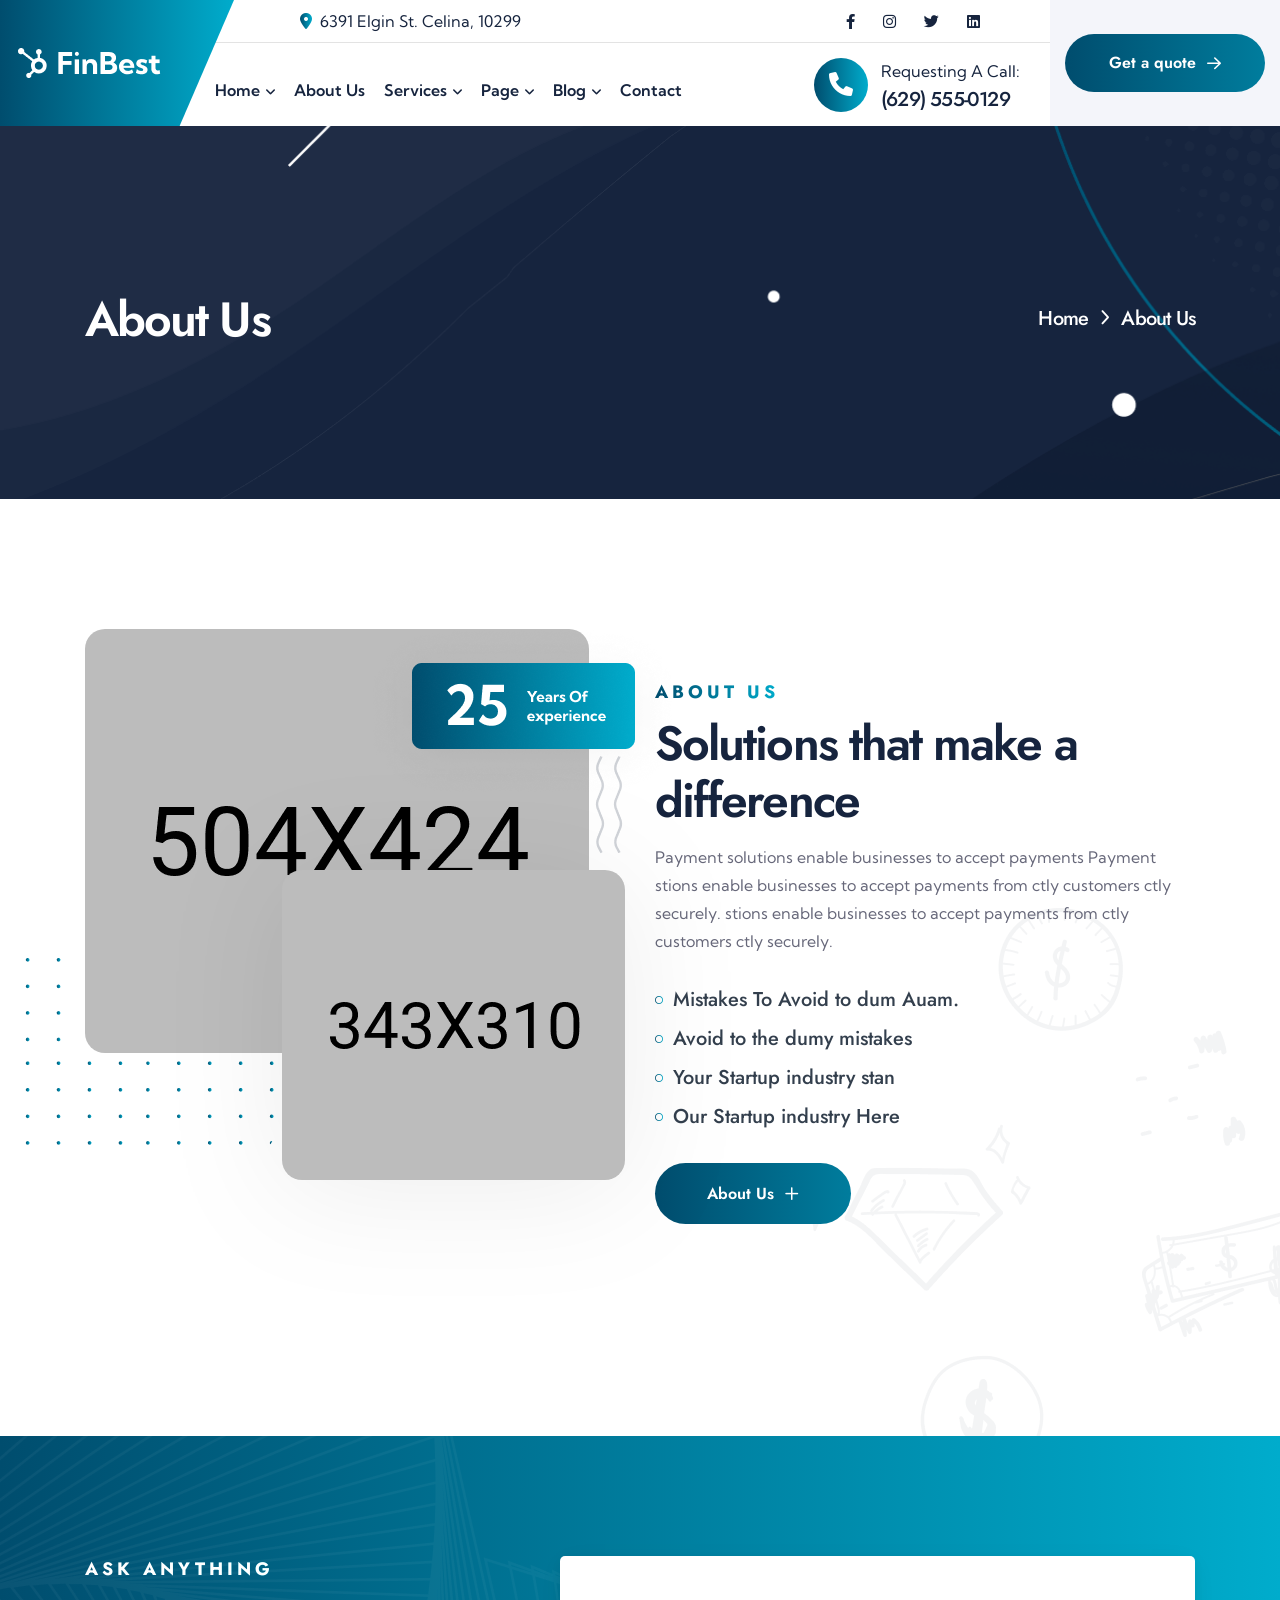
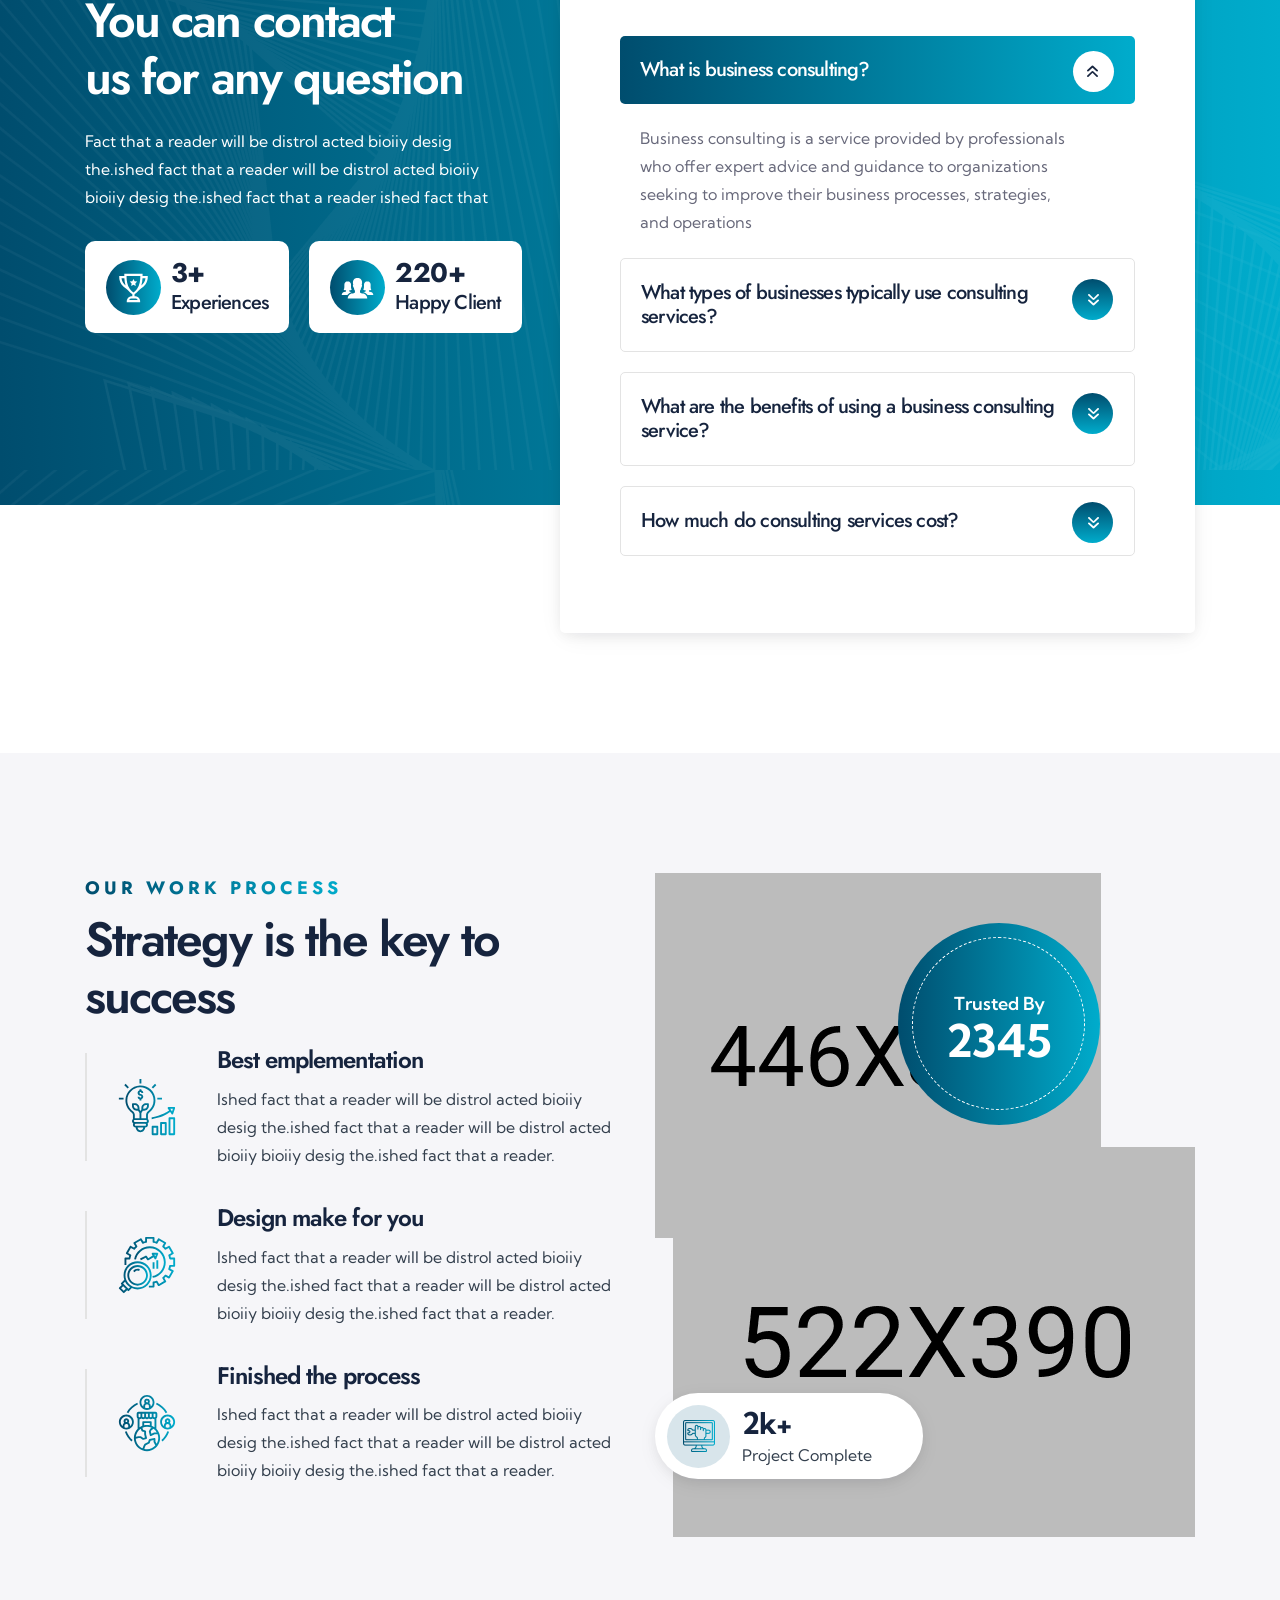
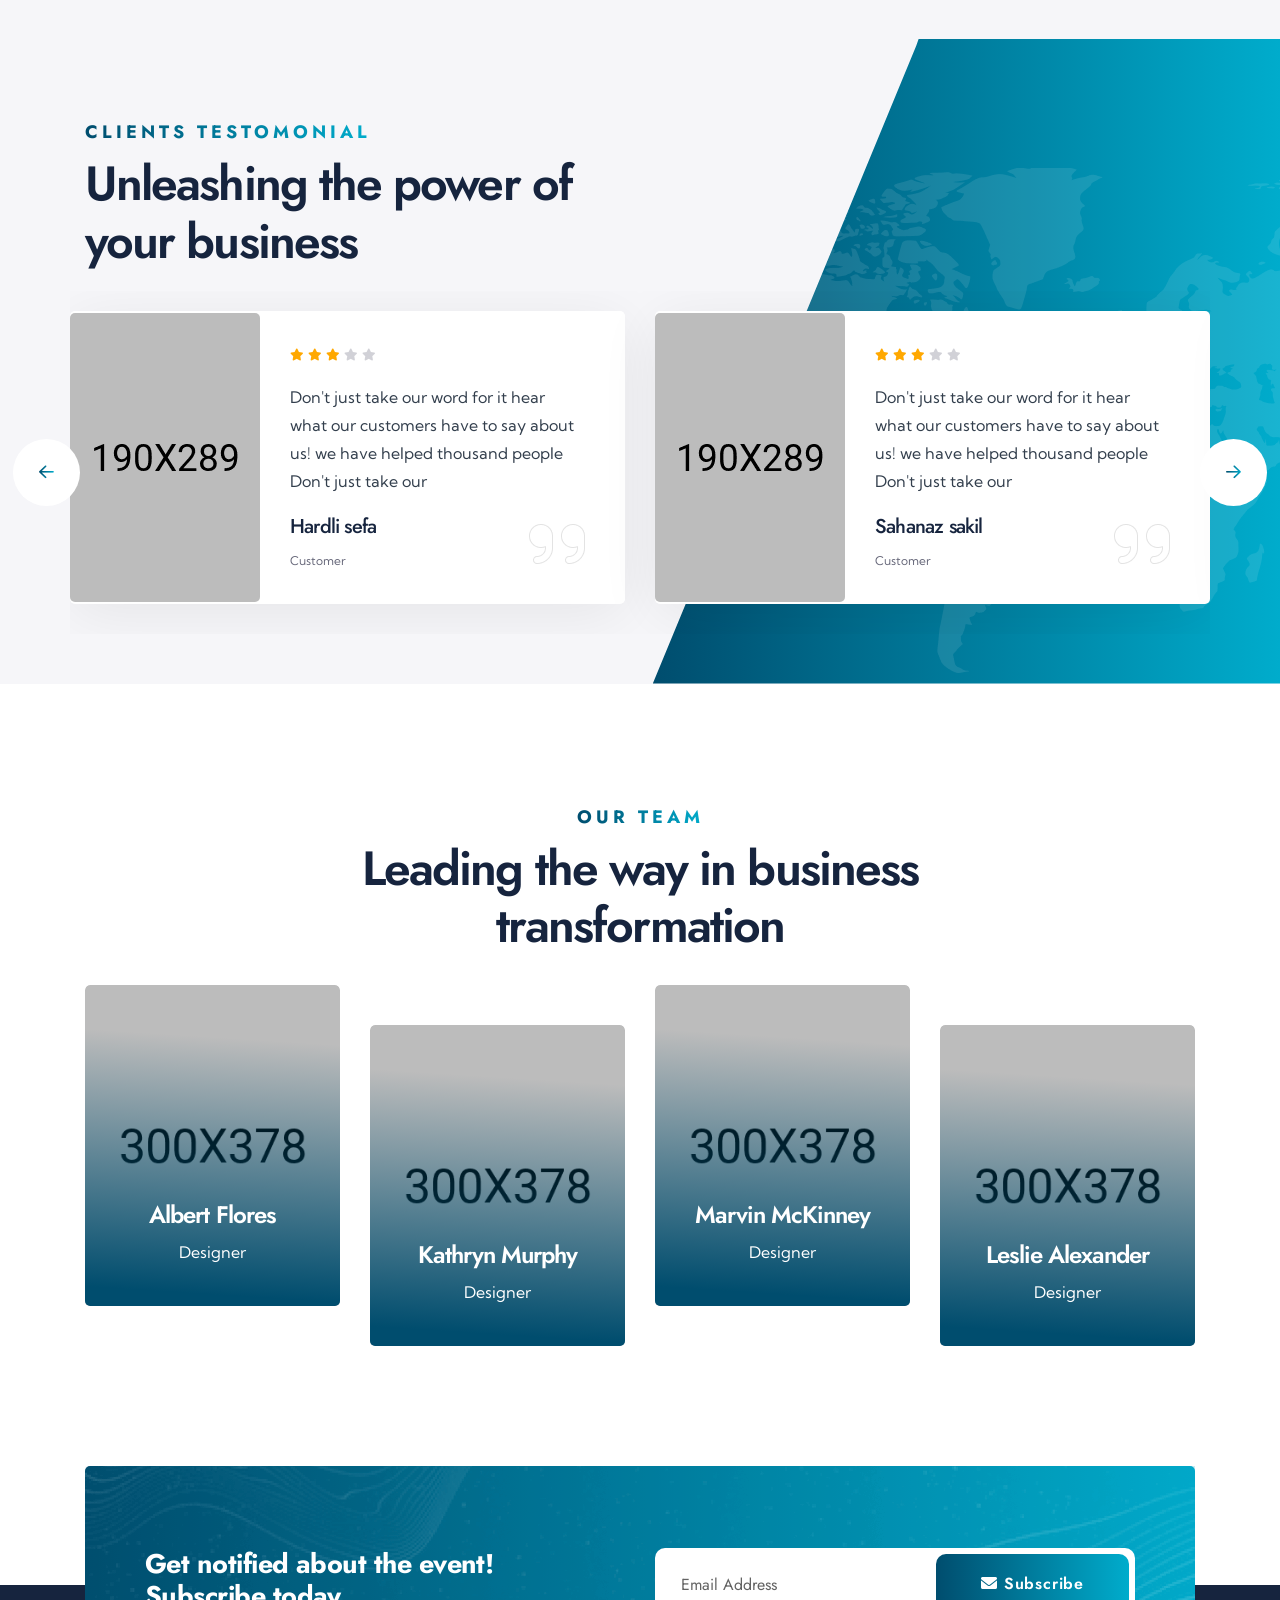
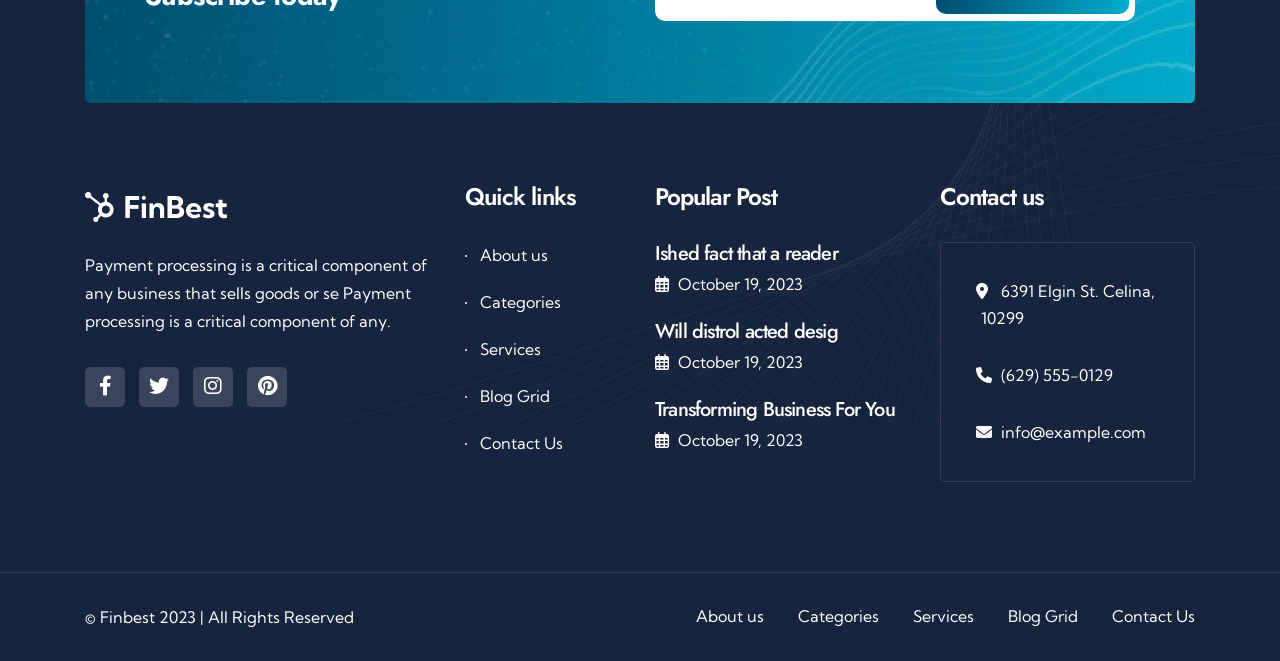
<file: about.html>
<!doctype html>
<html class="no-js" lang="zxx">
   <head>
      <meta charset="utf-8">
      <meta http-equiv="x-ua-compatible" content="ie=edge">
      <title>Finbest - Banking and Finance HTML Template </title>
      <meta name="description" content="">
      <meta name="viewport" content="width=device-width, initial-scale=1">

      <!-- Place favicon.ico in the root directory -->
      <link rel="shortcut icon" type="image/x-icon" href="assets/img/logo/favicon.png">

      <!-- CSS here -->
      <link rel="stylesheet" href="assets/css/bootstrap.css">
      <link rel="stylesheet" href="assets/css/animate.css">
      <link rel="stylesheet" href="assets/css/swiper-bundle.css">
      <link rel="stylesheet" href="assets/css/slick.css">
      <link rel="stylesheet" href="assets/css/magnific-popup.css">
      <link rel="stylesheet" href="assets/css/font-awesome-pro.css"> 
      <link rel="stylesheet" href="assets/css/flaticon.css">
      <link rel="stylesheet" href="assets/css/spacing.css">
      <link rel="stylesheet" href="assets/css/main.css">
   </head>
   <body>
      <!--[if lte IE 9]>
      <p class="browserupgrade">You are using an <strong>outdated</strong> browser. Please <a href="https://browsehappy.com/">upgrade your browser</a> to improve your experience and security.</p>
      <![endif]-->


      <!-- pre loader area start -->
      <div id="loading">
         <div id="loading-center">
            <div class="preloader"></div>
         </div>  
      </div>
      <!-- pre loader area end -->


      <!-- back to top start -->
      <div class="back-to-top-wrapper">
         <button id="back_to_top" type="button" class="back-to-top-btn">
            <svg width="12" height="7" viewBox="0 0 12 7" fill="none" xmlns="http://www.w3.org/2000/svg">
               <path d="M11 6L6 1L1 6" stroke="currentColor" stroke-width="1.5" stroke-linecap="round" stroke-linejoin="round"/>
            </svg>               
         </button>
      </div>
      <!-- back to top end -->


      <!-- search area start -->
      <div class="search-area">
         <div class="search-inner p-relative">
            <div class="container">
               <div class="row justify-content-center">
                  <div class="col-lg-8">
                     <div class="search-wrapper">
                        <div class="search-close">
                           <button class="search-close-btn">
                              <svg width="12" height="12" viewBox="0 0 12 12" fill="none" xmlns="http://www.w3.org/2000/svg">
                                 <path d="M11 1L1 11" stroke="currentColor" stroke-width="1.5" stroke-linecap="round" stroke-linejoin="round"/>
                                 <path d="M1 1L11 11" stroke="currentColor" stroke-width="1.5" stroke-linecap="round" stroke-linejoin="round"/>
                              </svg>
                           </button>
                        </div>
                        <div class="search-content pt-35">
                           <h3 class="heading text-center mb-30">Hi! How can we help You?</h3>
                           <div class="d-flex justify-content-center px-5">
                              <div class="search w-100 p-relative">
                                 <input type="text" class="search-input" placeholder="Search...">
                                 <button  class="search-icon">
                                 <i class="fa fa-search"></i>
                                 </button>
                              </div>
                           </div>
                        </div>
                     </div>
                  </div>
               </div>
            </div>
         </div>
      </div>
      <div class="search-overlay"></div>
      <!-- search area end -->


      <!-- offcanvas area start -->
      <div class="offcanvas__area">
         <div class="offcanvas__wrapper">
            <div class="offcanvas__close">
               <button class="offcanvas__close-btn offcanvas-close-btn">
                  <svg width="12" height="12" viewBox="0 0 12 12" fill="none" xmlns="http://www.w3.org/2000/svg">
                     <path d="M11 1L1 11" stroke="currentColor" stroke-width="1.5" stroke-linecap="round" stroke-linejoin="round"/>
                     <path d="M1 1L11 11" stroke="currentColor" stroke-width="1.5" stroke-linecap="round" stroke-linejoin="round"/>
                  </svg>
               </button>
            </div>
            <div class="offcanvas__content">
               <div class="offcanvas__top mb-50 d-flex justify-content-between align-items-center">
                  <div class="offcanvas__logo logo">
                     <a href="index.html">
                        <img src="assets/img/logo/logo-black.png" alt="logo">
                     </a>
                  </div>
               </div>
               <div class="tp-main-menu-mobile fix d-xl-none mb-40"></div>
               
               <div class="offcanvas__contact">
                  <h4 class="offcanvas__title">Contacts</h4>
                  <div class="offcanvas__contact-content d-flex">
                     <div class="offcanvas__contact-content-icon">
                        <i class="fa-sharp fa-solid fa-location-dot"></i>
                     </div>
                     <div class="offcanvas__contact-content-content">
                        <a href="https://www.google.com/maps/search/86+Road+Broklyn+Street,+600+New+York,+USA/@40.6897806,-74.0278086,12z/data=!3m1!4b1">86 Road Broklyn Street, 600 </a>
                     </div>
                  </div>
                  <div class="offcanvas__contact-content d-flex">
                     <div class="offcanvas__contact-content-icon">
                        <i class="fa-solid fa-envelope"></i>
                     </div>
                     <div class="offcanvas__contact-content-content">
                        <a href="mailto:needhelp@company.com"> Needhelp@company.com  </a>
                     </div>
                  </div>
                  <div class="offcanvas__contact-content d-flex">
                     <div class="offcanvas__contact-content-icon">
                        <i class="fa-solid fa-phone"></i>
                     </div>
                     <div class="offcanvas__contact-content-content">
                        <a href="tel:01310-069824"> +92 666 888 0000</a>
                     </div>
                  </div>
               </div>
               <div class="offcanvas__social">
                  <a class="icon facebook" href="#"><i class="fab fa-facebook-f"></i></a>
                  <a class="icon twitter" href="#"><i class="fab fa-twitter"></i></a>
                  <a class="icon youtube" href="#"><i class="fab fa-youtube"></i></a>
                  <a class="icon linkedin" href="#"><i class="fab fa-linkedin"></i></a>
               </div>
            </div>
         </div>
      </div>
      <div class="body-overlay"></div>
      <!-- offcanvas area end -->


      <!-- header area start -->
      <header class="tp-header-area p-relative">
         <div class="tp-header-box p-relative">
            <div class="tp-header-logo p-relative">
               <span class="tp-header-logo-bg"></span>
               <a href="index.html">
                  <img src="assets/img/logo/logo.png" alt="">
               </a>
            </div>
            <div class="tp-header-wrapper-inner header__sticky p-relative">
               <div class="tp-header-top d-none d-xl-flex">
                  <div class="tp-header-top-info">
                     <a href="https://www.google.com/maps/search/6391+Elgin+St,+Wilmington,+DE,+USA/@39.7298967,-75.5645038,13z/data=!3m1!4b1" target="_blank"><span><i class="fa-sharp fa-solid fa-location-dot"></i></span>6391 Elgin St. Celina, 10299</a>
                  </div>
                  <div class="tp-header-top-right d-flex justify-content-end align-items-center">
                     <div class="header-social ">
                        <a href="#"><i class="fa-brands fa-facebook-f"></i></a>
                        <a href="#"><i class="fa-brands fa-instagram"></i></a>
                        <a href="#"><i class="fa-brands fa-twitter"></i></a>
                        <a href="#"><i class="fa-brands fa-linkedin"></i></a>
                     </div>
                  </div>
               </div>
               <div class="tp-header-main-menu d-flex align-items-center justify-content-between">
                  <div class="tp-main-menu d-none d-xl-block">
                     <nav class="tp-main-menu-content">
                        <ul>
                           <li class="has-dropdown">
                              <a href="index.html">Home</a>
                              <div class="tp-submenu submenu has-homemenu">
                                 <div class="row gx-6 row-cols-1 row-cols-md-2 row-cols-xl-3">
                                    <div class="col homemenu">
                                       <div class="homemenu-thumb mb-15">
                                          <img src="assets/img/menu/img-1.jpg" alt="">
                                          <div class="homemenu-btn">
                                             <a class="menu-btn show-1" href="index.html">Multi Page</a>
                                             <br>
                                             <a class="menu-btn show-2" href="index1-one-page.html">One Page</a>
                                          </div>
                                       </div>
                                       <div class="homemenu-content text-center">
                                          <h4 class="homemenu-title">
                                             <a href="index.html">Home 01</a>
                                          </h4>
                                       </div>
                                    </div>
                                    <div class="col homemenu">
                                       <div class="homemenu-thumb mb-15">
                                          <img src="assets/img/menu/img-2.jpg" alt="">
                                          <div class="homemenu-btn">
                                             <a class="menu-btn show-1" href="index-2.html">Multi Page</a>
                                             <br>
                                             <a class="menu-btn show-2" href="index2-one-page.html">One Page</a>
                                          </div>
                                       </div>
                                       <div class="homemenu-content text-center">
                                          <h4 class="homemenu-title">
                                             <a href="index-2.html">Home 02</a>
                                          </h4>
                                       </div>
                                    </div>
                                    <div class="col homemenu">
                                       <div class="homemenu-thumb mb-15">
                                          <img src="assets/img/menu/img-3.jpg" alt="">
                                          <div class="homemenu-btn">
                                             <a class="menu-btn show-1" href="index-3.html">Multi Page</a>
                                             <br>
                                             <a class="menu-btn show-2" href="index3-one-page.html">One Page</a>
                                          </div>
                                       </div>
                                       <div class="homemenu-content text-center">
                                          <h4 class="homemenu-title">
                                             <a href="index-3.html">Home 03</a>
                                          </h4>
                                       </div>
                                    </div>
                                 </div>
                              </div>
                           </li>
                           <li><a href="about.html">About Us</a></li>
                           <li class="has-dropdown"><a href="service.html">Services</a>
                              <ul class="submenu">
                                 <li><a href="service.html">Service</a></li>
                                 <li><a href="service-details.html">Service Details</a></li>
                              </ul>
                           </li>
                           <li class="has-dropdown">
                              <a href="index.html">Page</a>
                              <ul class="submenu">
                                 <li><a href="project.html">Project</a></li>
                                 <li><a href="project-details.html">Project Details</a></li>
                                 <li><a href="team.html">Team</a></li>
                                 <li><a href="team-details.html">Team Details</a></li>
                                 <li><a href="faq.html">Faq</a></li>
                              </ul>
                           </li>
                           <li class="has-dropdown"><a href="blog-classic.html">Blog</a>
                              <ul class="submenu">
                                 <li><a href="blog-classic.html">Blog</a></li>
                                 <li><a href="blog-details.html">Blog Details</a></li>
                              </ul>
                           </li>
                           <li><a href="contact.html">Contact</a></li>
                        </ul>
                     </nav>
                  </div>
                  <div class="tp-header-main-right d-flex align-items-center justify-content-xl-end">
                     <div class="tp-header-contact d-xl-flex align-items-center d-none">
                        <div class="tp-header-contact-search search-open-btn d-none d-xxl-block">
                           <span><i class="fa-solid fa-magnifying-glass"></i></span>
                        </div>
                        <div class="tp-header-contact-inner d-flex align-items-center">
                           <div class="tp-header-contact-icon">
                              <span><i class="fa-solid fa-phone"></i></span>
                           </div>
                           <div class="tp-header-contact-content">
                              <p>Requesting A Call:</p>
                              <span><a href="tel:555-0111">(629) 555-0129</a></span>
                           </div>
                        </div>
                     </div>
                     <div class="tp-header-sticky-hamburger d-xl-none offcanvas-open-btn">
                        <button class="hamburger-btn">
                           <span></span>
                           <span></span>
                           <span></span>
                        </button>
                     </div>
                  </div>
               </div>
            </div>
            <div class="tp-header-btn">
               <a class="tp-btn d-none d-xl-block" href="contact.html">Get a quote <i class="fa-regular fa-arrow-right"></i></a>
               <div class="tp-header-main-right-hamburger-btn d-xl-none offcanvas-open-btn">
                  <button class="hamburger-btn">
                     <span></span>
                     <span></span>
                     <span></span>
                  </button>
               </div>
            </div>
         </div>
      </header>
      <!-- header area end -->

      <!-- sticky header start -->
      <header id="header-sticky" class="tp-header-main-sticky p-relative">
         <div class="tp-header-space-2">
            <div class="container-fluid">
               <div class="row align-items-center">
                  <div class="col-xl-3 col-6">
                     <div class="tp-header-logo-2 p-relative">
                        <a href="index.html">
                           <img src="assets/img/logo/logo-black.png" alt="">
                        </a>
                     </div>
                  </div>
                  <div class="col-lg-6 d-none d-xl-block">
                     <div class="tp-main-menu home-2 d-none d-xl-block">
                        <nav class="tp-main-menu-content">
                           <ul>
                              <li class="has-dropdown">
                                 <a href="index.html">Home</a>
                                 <div class="tp-submenu submenu has-homemenu">
                                    <div class="row gx-6 row-cols-1 row-cols-md-2 row-cols-xl-3">
                                       <div class="col homemenu">
                                          <div class="homemenu-thumb mb-15">
                                             <img src="assets/img/menu/img-1.jpg" alt="">
                                             <div class="homemenu-btn">
                                                <a class="menu-btn show-1" href="index.html">Multi Page</a>
                                                <br>
                                                <a class="menu-btn show-2" href="index1-one-page.html">One Page</a>
                                             </div>
                                          </div>
                                          <div class="homemenu-content text-center">
                                             <h4 class="homemenu-title">
                                                <a href="index.html">Home 01</a>
                                             </h4>
                                          </div>
                                       </div>
                                       <div class="col homemenu">
                                          <div class="homemenu-thumb mb-15">
                                             <img src="assets/img/menu/img-2.jpg" alt="">
                                             <div class="homemenu-btn">
                                                <a class="menu-btn show-1" href="index-2.html">Multi Page</a>
                                                <br>
                                                <a class="menu-btn show-2" href="index2-one-page.html">One Page</a>
                                             </div>
                                          </div>
                                          <div class="homemenu-content text-center">
                                             <h4 class="homemenu-title">
                                                <a href="index-2.html">Home 02</a>
                                             </h4>
                                          </div>
                                       </div>
                                       <div class="col homemenu">
                                          <div class="homemenu-thumb mb-15">
                                             <img src="assets/img/menu/img-3.jpg" alt="">
                                             <div class="homemenu-btn">
                                                <a class="menu-btn show-1" href="index-3.html">Multi Page</a>
                                                <br>
                                                <a class="menu-btn show-2" href="index3-one-page.html">One Page</a>
                                             </div>
                                          </div>
                                          <div class="homemenu-content text-center">
                                             <h4 class="homemenu-title">
                                                <a href="index-3.html">Home 03</a>
                                             </h4>
                                          </div>
                                       </div>
                                    </div>
                                 </div>
                              </li>
                              <li><a href="about.html">About Us</a></li>
                              <li class="has-dropdown"><a href="service.html">Services</a>
                                 <ul class="submenu">
                                    <li><a href="service.html">Service</a></li>
                                    <li><a href="service-details.html">Service Details</a></li>
                                 </ul>
                              </li>
                              <li class="has-dropdown">
                                 <a href="index.html">Page</a>
                                 <ul class="submenu">
                                    <li><a href="project.html">Project</a></li>
                                    <li><a href="project-details.html">Project Details</a></li>
                                    <li><a href="team.html">Team</a></li>
                                    <li><a href="team-details.html">Team Details</a></li>
                                    <li><a href="faq.html">Faq</a></li>
                                 </ul>
                              </li>
                              <li class="has-dropdown"><a href="blog-classic.html">Blog</a>
                                 <ul class="submenu">
                                    <li><a href="blog-classic.html">Blog</a></li>
                                    <li><a href="blog-details.html">Blog Details</a></li>
                                 </ul>
                              </li>
                              <li><a href="contact.html">Contact</a></li>
                           </ul>
                        </nav>
                     </div>
                  </div>
                  <div class="col-xl-3 col-6">
                     <div class="tp-header-main-right-2 d-flex align-items-center justify-content-xl-end">
                        <div class="tp-header-contact-2 d-flex align-items-center">
                           <div class="tp-header-contact-search search-open-btn d-none d-xxl-block">
                              <span><i class="fa-solid fa-magnifying-glass"></i></span>
                           </div>
                           <div class="tp-header-contact-inner d-none d-xl-flex align-items-center">
                              <div class="tp-header-contact-icon">
                                 <span><i class="fa-solid fa-phone"></i></span>
                              </div>
                              <div class="tp-header-contact-content">
                                 <p>Requesting A Call:</p>
                                 <span><a href="tel:555-0111">(629) 555-0129</a></span>
                              </div>
                           </div>
                        </div>
                        <div class="tp-header-main-right-hamburger-btn d-xl-none offcanvas-open-btn text-end">
                           <button class="hamburger-btn">
                              <span></span>
                              <span></span>
                              <span></span>
                           </button>
                        </div>
                     </div>
                  </div>
               </div>
            </div>
         </div>
      </header>
      <!-- sticky header end -->
      <main>

         <!-- about breadcrumb area start -->
         <section class="breadcrumb__area pt-165 pb-150 p-relative z-index-1 fix" data-bg-color="#16243E">
            <div class="breadcrumb__bg" data-background="assets/img/breadcrumb/bg.png"></div>
            <div class="container">
               <div class="row align-items-center">
                  <div class="col-sm-6">
                     <div class="breadcrumb__content">
                        <h3 class="breadcrumb__title">About Us</h3>
                     </div>
                  </div>
                  <div class="col-sm-6">
                     <div class="breadcrumb__content">
                     <div class="breadcrumb__list text-center text-sm-end">
                        <span><a href="index.html">Home</a></span>
                        <span class="dvdr"><i class="fa-regular fa-angle-right"></i></span>
                        <span>About Us</span>
                     </div>
                     </div>
                  </div>
               </div>
            </div>
         </section>
         <!-- about breadcrumb area end -->



         <!-- about area start -->
         <section class="tp-about-area p-relative pt-130 pb-210">
            <div class="tp-about-shape">
               <img src="assets/img/about/shape-3.png" alt="">
            </div>
            <div class="container">
               <div class="row">
                  <div class="col-lg-6">
                     <div class="tp-about-thumb-wrapper p-relative wow fadeInLeft" data-wow-duration="1s" data-wow-delay=".3s">
                        <div class="main">
                           <img src="assets/img/about/img-1.jpg" alt="">
                        </div>
                        <img class="shape-1" src="assets/img/about/img-2.jpg" alt="">
                        <img class="shape-2" src="assets/img/about/shape-1.png" alt="">
                        <img class="shape-3" src="assets/img/about/shape-2.png" alt="">
                        <img class="shape-4" src="assets/img/about/shape-4.png" alt="">
                     </div>
                  </div>
                  <div class="col-lg-6">
                     <div class="tp-about-wrapper">
                        <div class="tp-about-title-wrapper">
                           <span class="tp-section-title-pre">ABOUT US</span>
                           <h3 class="tp-section-title">Solutions that make a difference</h3>
                        </div>
                        <p>Payment solutions enable businesses to accept payments Payment stions enable businesses to accept payments from ctly customers ctly securely. stions enable businesses to accept payments from ctly customers ctly securely.</p>
                        <div class="tp-about-wrapper-list">
                           <ul>
                              <li><span><i class="fa-regular fa-circle"></i></span> Mistakes To Avoid to dum Auam.</li>
                              <li><span><i class="fa-regular fa-circle"></i></span> Avoid to the dumy mistakes</li>
                              <li><span><i class="fa-regular fa-circle"></i></span> Your Startup industry stan</li>
                              <li><span><i class="fa-regular fa-circle"></i></span> Our Startup industry Here</li>
                           </ul>
                        </div>
                        <div class="tp-about-btn">
                           <a class="tp-btn" href="about.html">About Us <span><i class="fa-regular fa-plus"></i></span></a>
                        </div>
                     </div>
                  </div>
               </div>
            </div>
         </section>
         <!-- about area end -->


         
         <!-- faq area start -->
         <section class="tp-faq-area p-relative pt-120 pb-120" data-background="assets/img/faq/bg-shape.png">
            <div class="tp-faq-bg"></div>
            <div class="container">
               <div class="row">
                  <div class="col-lg-5">
                     <div class="tp-faq-wrapper">
                        <div class="tp-faq-title-wrapper">
                           <span class="tp-section-title-pre">ask anything</span>
                           <h3 class="tp-section-title">You can contact <br> us for any question </h3>
                           <p>Fact that a reader will be distrol acted bioiiy desig the.ished fact that a reader will be distrol acted bioiiy bioiiy desig the.ished fact that a reader ished fact that </p>
                        </div>
                        <div class="tp-faq-counter-wrapper d-flex">
                           <div class="tp-faq-counter d-flex align-items-center mr-20 mb-30">
                              <div class="tp-faq-counter-icon">
                                 <span>
                                    <img src="assets/img/faq/icon-1.svg" alt="">
                                 </span>
                              </div>
                              <div class="tp-faq-counter-content">
                                 <h4 class="tp-faq-counter-title"><span class="purecounter" data-purecounter-duration="3" data-purecounter-end="10"></span>+</h4>
                                 <p>Experiences</p>
                              </div>
                           </div>
                           <div class="tp-faq-counter d-flex align-items-center mb-30">
                              <div class="tp-faq-counter-icon">
                                 <span>
                                    <img src="assets/img/faq/icon-2.svg" alt="">
                                 </span>
                              </div>
                              <div class="tp-faq-counter-content">
                                 <h4 class="tp-faq-counter-title"><span class="purecounter" data-purecounter-duration="2" data-purecounter-end="500"></span>+</h4>
                                 <p>Happy Client</p>
                              </div>
                           </div>
                        </div>
                     </div>
                  </div>
                  <div class="col-lg-7">
                     <div class="tp-faq-tab-content tp-accordion wow fadeInRight" data-wow-duration="1s" data-wow-delay=".3s">
                        <div class="accordion" id="general_accordion">
                           <div class="accordion-item tp-faq-active">
                              <h2 class="accordion-header" id="headingOne">
                                <button class="accordion-button" type="button" data-bs-toggle="collapse" data-bs-target="#collapseOne" aria-expanded="true" aria-controls="collapseOne">
                                 What is business consulting?
                                </button>
                              </h2>
                              <div id="collapseOne" class="accordion-collapse collapse show" aria-labelledby="headingOne" data-bs-parent="#general_accordion">
                                <div class="accordion-body">
                                  <p>Business consulting is a service provided by professionals who offer expert advice and guidance to organizations seeking to improve their business processes, strategies, and operations</p>
                                </div>
                              </div>
                            </div>
                           <div class="accordion-item">
                             <h2 class="accordion-header" id="headingTwo">
                               <button class="accordion-button collapsed" type="button" data-bs-toggle="collapse" data-bs-target="#collapseTwo" aria-expanded="false" aria-controls="collapseTwo">
                                 What types of businesses typically use consulting services?
                               </button>
                             </h2>
                             <div id="collapseTwo" class="accordion-collapse collapse" aria-labelledby="headingTwo" data-bs-parent="#general_accordion">
                               <div class="accordion-body">
                                 <p>Business consulting is a service provided by professionals who offer expert advice and guidance to organizations seeking to improve their business processes, strategies, and operations</p>
                               </div>
                             </div>
                           </div>
                           <div class="accordion-item">
                             <h2 class="accordion-header" id="headingThree">
                               <button class="accordion-button collapsed" type="button" data-bs-toggle="collapse" data-bs-target="#collapseThree" aria-expanded="false" aria-controls="collapseThree">
                                 What are the benefits of using a business consulting service?
                               </button>
                             </h2>
                             <div id="collapseThree" class="accordion-collapse collapse" aria-labelledby="headingThree" data-bs-parent="#general_accordion">
                               <div class="accordion-body">
                                 <p>Business consulting is a service provided by professionals who offer expert advice and guidance to organizations seeking to improve their business processes, strategies, and operations</p>
                               </div>
                             </div>
                           </div>
                           <div class="accordion-item">
                             <h2 class="accordion-header" id="headingFour">
                               <button class="accordion-button collapsed" type="button" data-bs-toggle="collapse" data-bs-target="#collapseFour" aria-expanded="false" aria-controls="collapseFour">
                                 How much do consulting services cost?
                               </button>
                             </h2>
                             <div id="collapseFour" class="accordion-collapse collapse" aria-labelledby="headingFour" data-bs-parent="#general_accordion">
                               <div class="accordion-body">
                                 <p>Business consulting is a service provided by professionals who offer expert advice and guidance to organizations seeking to improve their business processes, strategies, and operations</p>
                               </div>
                             </div>
                           </div>
                         </div>
                     </div>
                  </div>
               </div>
            </div>
         </section>
         <!-- faq area end -->


         
         <!-- process area start -->
         <section class="tp-process-arae pt-120 pb-120" data-bg-color="#F6F6F9">
            <div class="container">
               <div class="row">
                  <div class="col-lg-6">
                     <div class="tp-process-wrapper">
                        <div class="tp-process-title mb-40">
                           <span class="tp-section-title-pre">Our work process</span>
                           <h3 class="tp-section-title">Strategy is the key to <br> success</h3>
                        </div>
                        <div class="tp-process-item d-flex align-items-center">
                           <div class="tp-process-item-icon">
                              <span>
                                 <img src="assets/img/process/icon-1.svg" alt="">
                              </span>
                           </div>
                           <div class="tp-process-item-content">
                              <h4 class="tp-process-item-title">Best emplementation</h4>
                              <p>Ished fact that a reader will be distrol acted bioiiy desig the.ished fact that a reader will be distrol acted bioiiy bioiiy desig the.ished fact that a reader.</p>
                           </div>
                        </div>
                        <div class="tp-process-item d-flex align-items-center">
                           <div class="tp-process-item-icon">
                              <span>
                                 <img src="assets/img/process/icon-2.svg" alt="">
                              </span>
                           </div>
                           <div class="tp-process-item-content">
                              <h4 class="tp-process-item-title">Design make for you</h4>
                              <p>Ished fact that a reader will be distrol acted bioiiy desig the.ished fact that a reader will be distrol acted bioiiy bioiiy desig the.ished fact that a reader.</p>
                           </div>
                        </div>
                        <div class="tp-process-item d-flex align-items-center">
                           <div class="tp-process-item-icon">
                              <span>
                                 <img src="assets/img/process/icon-3.svg" alt="">
                              </span>
                           </div>
                           <div class="tp-process-item-content">
                              <h4 class="tp-process-item-title">Finished the process</h4>
                              <p>Ished fact that a reader will be distrol acted bioiiy desig the.ished fact that a reader will be distrol acted bioiiy bioiiy desig the.ished fact that a reader.</p>
                           </div>
                        </div>
                     </div>
                  </div>
                  <div class="col-lg-6">
                     <div class="tp-process-thumb-wrapper p-relative wow fadeInRight" data-wow-duration="1s" data-wow-delay=".3s">
                        <div class="tp-process-thumb p-relative">
                           <div class="main">
                              <img src="assets/img/process/img-1.jpg" alt="">
                           </div>
                           <img class="shape-1" src="assets/img/process/img-2.jpg" alt="">
                        </div>
                        <div class="tp-process-counter d-flex align-items-center">
                           <div class="tp-process-counter-icon">
                              <span>
                                 <i class="flaticon-030-machine-repair"></i>
                              </span>
                           </div>
                           <div class="tp-process-content">
                              <h4 class="tp-process-counter-title"><span class="purecounter" data-purecounter-duration="3" data-purecounter-end="10"></span>k+</h4>
                              <p>Project Complete</p>
                           </div>
                        </div>
                        <div class="tp-process-trusted text-center">
                           <p>Trusted By <br> <span>2345</span></p>
                        </div>
                     </div>
                  </div>
               </div>
            </div>
         </section>
         <!-- process area end -->



         <!-- testimonial area start -->
         <section class="tp-testimonial-area tp-testimonial-bg-color p-relative pt-80 pb-50" data-bg-color="#F6F6F9">
            <div class="tp-testimonial-bg">
               <img src="assets/img/testimonial/bg-shape.png" alt="">
            </div>
            <div class="container">
               <div class="row">
                  <div class="col-lg-12">
                     <div class="tp-testimonial-title">
                        <span class="tp-section-title-pre">Clients Testomonial</span>
                        <h3 class="tp-section-title">Unleashing the power of <br> your business</h3>
                     </div>
                  </div>
                  <div class="tp-testimonial-active swiper-container">
                     <div class="swiper-wrapper mb-30 mt-20">
                        <div class="swiper-slide">
                           <div class="tp-testimonial-item-wrapper d-flex align-items-center">
                              <div class="tp-testimonial-item-thumb">
                                 <img src="assets/img/testimonial/img-1.jpg" alt="">
                              </div>
                              <div class="tp-testimonial-item-content p-relative">
                                 <div class="tp-testimonial-item-rating">
                                    <span class="color"><i class="fa-solid fa-star"></i></span>
                                    <span class="color"><i class="fa-solid fa-star"></i></span>
                                    <span class="color"><i class="fa-solid fa-star"></i></span>
                                    <span><i class="fa-solid fa-star"></i></span>
                                    <span><i class="fa-solid fa-star"></i></span>
                                 </div>
                                 <p>Don't just take our word for it hear what our customers have to say about us! we have helped thousand people Don't just take our </p>
                                 <h4 class="tp-testimonial-item-title">Hardli sefa</h4>
                                 <span>Customer</span>
                                 <div class="tp-testimonial-item-quot">
                                    <img src="assets/img/testimonial/quot.png" alt="">
                                 </div>
                              </div>
                           </div>
                        </div>
                        <div class="swiper-slide">
                           <div class="tp-testimonial-item-wrapper d-flex align-items-center">
                              <div class="tp-testimonial-item-thumb">
                                 <img src="assets/img/testimonial/img-2.jpg" alt="">
                              </div>
                              <div class="tp-testimonial-item-content p-relative">
                                 <div class="tp-testimonial-item-rating">
                                    <span class="color"><i class="fa-solid fa-star"></i></span>
                                    <span class="color"><i class="fa-solid fa-star"></i></span>
                                    <span class="color"><i class="fa-solid fa-star"></i></span>
                                    <span><i class="fa-solid fa-star"></i></span>
                                    <span><i class="fa-solid fa-star"></i></span>
                                 </div>
                                 <p>Don't just take our word for it hear what our customers have to say about us! we have helped thousand people Don't just take our </p>
                                 <h4 class="tp-testimonial-item-title">Sahanaz sakil</h4>
                                 <span>Customer</span>
                                 <div class="tp-testimonial-item-quot">
                                    <img src="assets/img/testimonial/quot.png" alt="">
                                 </div>
                              </div>
                           </div>
                        </div>
                     </div>
                  </div>
                  <div class="tp-testimonial-nav text-end">
                     <button type="button" class="testimonial-button-prev-1"><i class="fa-regular fa-arrow-left"></i>
                     </button>
                     <button type="button" class="testimonial-button-next-1"><i class="fa-regular fa-arrow-right"></i>
                     </button>
                  </div>
               </div>
            </div>
         </section>
         <!-- testimonial area end -->



         <!-- team area start -->
         <section class="tp-team-area pt-120 pb-120 tp-team-item-margin">
            <div class="container">
               <div class="row">
                  <div class="col-lg-12">
                     <div class="tp-team-title-wrapper text-center mb-30"> 
                        <span class="tp-section-title-pre">our team </span>
                        <h3 class="tp-section-title">Leading the way in business <br> transformation</h3>
                     </div>
                  </div>
               </div>
               <div class="row">
                  <div class="col-lg-3 col-md-6">
                     <div class="tp-team-item p-relative wow fadeInUp" data-wow-duration="1s" data-wow-delay=".3s">
                        <div class="tp-team-item-thumb">
                           <a href="team-details.html"><img src="assets/img/team/img-1.jpg" alt=""></a>
                        </div>
                        <div class="tp-team-social">
                           <a class="icon-1" href="#"><i class="fa-brands fa-facebook-f"></i></a>
                           <a class="icon-2" href="#"><i class="fa-brands fa-twitter"></i></a>
                           <a class="icon-3" href="#"><i class="fa-brands fa-instagram"></i></a>
                           <a class="icon-4" href="#"><i class="fa-brands fa-pinterest"></i></a>
                        </div>
                        <div class="tp-team-info text-center">
                           <h4 class="tp-team-info-title"><a href="team-details.html">Albert Flores</a></h4>
                           <p>Designer</p>
                        </div>
                     </div>
                  </div>
                  <div class="col-lg-3 col-md-6">
                     <div class="tp-team-item p-relative wow fadeInUp" data-wow-duration="1s" data-wow-delay=".5s">
                        <div class="tp-team-item-thumb">
                           <a href="team-details.html"><img src="assets/img/team/img-2.jpg" alt=""></a>
                        </div>
                        <div class="tp-team-social">
                           <a class="icon-1" href="#"><i class="fa-brands fa-facebook-f"></i></a>
                           <a class="icon-2" href="#"><i class="fa-brands fa-twitter"></i></a>
                           <a class="icon-3" href="#"><i class="fa-brands fa-instagram"></i></a>
                           <a class="icon-4" href="#"><i class="fa-brands fa-pinterest"></i></a>
                        </div>
                        <div class="tp-team-info text-center">
                           <h4 class="tp-team-info-title"><a href="team-details.html">Kathryn Murphy</a></h4>
                           <p>Designer</p>
                        </div>
                     </div>
                  </div>
                  <div class="col-lg-3 col-md-6">
                     <div class="tp-team-item p-relative wow fadeInUp" data-wow-duration="1s" data-wow-delay=".7s">
                        <div class="tp-team-item-thumb">
                           <a href="team-details.html"><img src="assets/img/team/img-3.jpg" alt=""></a>
                        </div>
                        <div class="tp-team-social">
                           <a class="icon-1" href="#"><i class="fa-brands fa-facebook-f"></i></a>
                           <a class="icon-2" href="#"><i class="fa-brands fa-twitter"></i></a>
                           <a class="icon-3" href="#"><i class="fa-brands fa-instagram"></i></a>
                           <a class="icon-4" href="#"><i class="fa-brands fa-pinterest"></i></a>
                        </div>
                        <div class="tp-team-info text-center">
                           <h4 class="tp-team-info-title"><a href="team-details.html">Marvin McKinney</a></h4>
                           <p>Designer</p>
                        </div>
                     </div>
                  </div>
                  <div class="col-lg-3 col-md-6">
                     <div class="tp-team-item p-relative wow fadeInUp" data-wow-duration="1s" data-wow-delay=".9s">
                        <div class="tp-team-item-thumb">
                           <a href="team-details.html"><img src="assets/img/team/img-4.jpg" alt=""></a>
                        </div>
                        <div class="tp-team-social">
                           <a class="icon-1" href="#"><i class="fa-brands fa-facebook-f"></i></a>
                           <a class="icon-2" href="#"><i class="fa-brands fa-twitter"></i></a>
                           <a class="icon-3" href="#"><i class="fa-brands fa-instagram"></i></a>
                           <a class="icon-4" href="#"><i class="fa-brands fa-pinterest"></i></a>
                        </div>
                        <div class="tp-team-info text-center">
                           <h4 class="tp-team-info-title"><a href="team-details.html">Leslie Alexander</a></h4>
                           <p>Designer</p>
                        </div>
                     </div>
                  </div>
               </div>
            </div>
         </section>
         <!-- team area end -->



         <!-- cta area start -->
         <section class="tp-cta-area p-relative">
            <div class="tp-cta-bg"></div>
            <div class="container">
               <div class="tp-cta-bg-wrapper p-relative" data-background="assets/img/cta/bg-shape.png">
                  <div class="row">
                     <div class="col-lg-6">
                        <h3 class="tp-cta-title">Get notified about the event! <br> Subscribe today</h3>
                     </div>
                     <div class="col-lg-6">
                        <div class="tp-cta-email p-relative">
                           <input type="email" placeholder="Email Address">
                           <button> <span><i class="fa-solid fa-envelope"></i> Subscribe</span></button>
                        </div>
                     </div>
                  </div>
               </div>
            </div>
         </section>
         <!-- cta area end -->

      </main>
      
         <!-- footer area start -->
         <footer class="tp-footer-area pt-80 p-relative z-index-1" data-bg-color="#16243E">
            <div class="tp-footer-bg-shape">
               <img src="assets/img/footer/bg-shape.png" alt="">
            </div>
            <div class="tp-footer-main-area tp-footer-border">
               <div class="container">
                  <div class="row">
                     <div class="col-xl-4 col-lg-4 col-md-6">
                        <div class="tp-footer-widget tp-footer-col-1 mb-50">
                           <div class="tp-footer-logo mb-20">
                           <a href="index.html"> <img src="assets/img/logo/logo.png" alt=""></a>
                           </div>
                           <div class="tp-footer-widget-content">
                              <p>Payment processing is a critical component of any business that sells goods or se Payment processing is a critical component of any.</p>
                              <div class="tp-footer-widget-social">
                                 <a href="#"><i class="fab fa-facebook-f"></i></a>
                                 <a href="#"><i class="fab fa-twitter"></i></a>
                                 <a href="#"><i class="fa-brands fa-instagram"></i></a>
                                 <a href="#"><i class="fa-brands fa-pinterest"></i></a>
                              </div>
                           </div>
                        </div>
                     </div>
                     <div class="col-xl-2 col-lg-4 col-md-6">
                        <div class="tp-footer-widget tp-footer-col-2 mb-50">
                           <h3 class="tp-footer-widget-title">Quick links</h3>
                           <div class="tp-footer-widget-content">
                              <ul>
                                 <li><a href="#">About us</a></li>
                                 <li><a href="#">Categories</a></li>
                                 <li><a href="#">Services</a></li>
                                 <li><a href="#">Blog Grid</a></li>
                                 <li><a href="#">Contact Us</a></li>
                              </ul>
                           </div>
                        </div> 
                     </div>
                     <div class="col-xl-3 col-lg-4 col-md-6">
                        <div class="tp-footer-widget tp-footer-col-3 mb-50">
                           <h3 class="tp-footer-widget-title">Popular Post</h3>
                           <div class="tp-footer-widget-content">
                              <div class="tp-footer-widget-item">
                                 <h4 class="tp-footer-widget-item-title"><a href="blog-details.html">Ished fact that a reader</a></h4>
                                 <span><i class="fa-regular fa-calendar-days"></i> October 19, 2023</span>
                              </div>
                              <div class="tp-footer-widget-item">
                                 <h4 class="tp-footer-widget-item-title"><a href="blog-details.html">Will distrol acted desig </a></h4>
                                 <span><i class="fa-regular fa-calendar-days"></i> October 19, 2023</span>
                              </div>
                              <div class="tp-footer-widget-item">
                                 <h4 class="tp-footer-widget-item-title"><a href="blog-details.html">Transforming Business For You</a></h4>
                                 <span><i class="fa-regular fa-calendar-days"></i> October 19, 2023</span>
                              </div>
                           </div>
                        </div>
                     </div>
                     <div class="col-xl-3 col-lg-6 col-md-6">
                        <div class="tp-footer-widget tp-footer-col-4 mb-50">
                           <h3 class="tp-footer-widget-title">Contact us</h3>
                           <div class="tp-footer-widget-content">
                              <div class="tp-footer-widget-contact">
                                 <div class="tp-footer-widget-contact-inner">
                                    <a href="https://www.google.com/maps" target="_blank"><i class="fa-sharp fa-solid fa-location-dot"></i> 6391 Elgin St. Celina, 10299</a>
                                 </div>
                                 <div class="tp-footer-widget-contact-inner">
                                    <a href="tel:123456765"><i class="fa-solid fa-phone"></i> (629) 555-0129</a>
                                 </div>
                                 <div class="tp-footer-widget-contact-inner">
                                    <a href="mailto:info@example.com"><i class="fa-solid fa-envelope"></i> info@example.com</a>
                                 </div>
                              </div>
                           </div>
                        </div>
                     </div>
                  </div>
               </div>
            </div>
            <div class="tp-footer-copyright-area p-relative">
               <div class="container">
                  <div class="row">
                     <div class="col-md-12 col-lg-6">
                        <div class="tp-footer-copyright-inner">
                           <p>© Finbest 2023 | All Rights Reserved</p>
                        </div>
                     </div>
                     <div class="col-md-12 col-lg-6">
                        <div class="tp-footer-copyright-inner text-lg-end">
                           <a href="#">About us</a>
                           <a href="#">Categories</a>
                           <a href="#">Services</a>
                           <a href="#">Blog Grid</a>
                           <a href="#">Contact Us</a>
                        </div>
                     </div>
                  </div>
               </div>
            </div>
         </footer>
         <!-- footer area end -->



      <!-- JS here -->
      <script src="assets/js/vendor/jquery.js"></script>
      <script src="assets/js/vendor/waypoints.js"></script>
      <script src="assets/js/bootstrap-bundle.js"></script>
      <script src="assets/js/meanmenu.js"></script>
      <script src="assets/js/swiper-bundle.js"></script>
      <script src="assets/js/slick.js"></script>
      <script src="assets/js//jquery-appear.js"></script>
      <script src="assets/js/jquery-knob.js"></script>
      <script src="assets/js/magnific-popup.js"></script>
      <script src="assets/js/nice-select.js"></script>
      <script src="assets/js/purecounter.js"></script>
      <script src="assets/js/countdown.js"></script>
      <script src="assets/js/wow.js"></script>
      <script src="assets/js/isotope-pkgd.js"></script>
      <script src="assets/js/imagesloaded-pkgd.js"></script>
      <script src="assets/js/ajax-form.js"></script>
      <script src="assets/js/main.js"></script>
   </body>
</html>
</file>
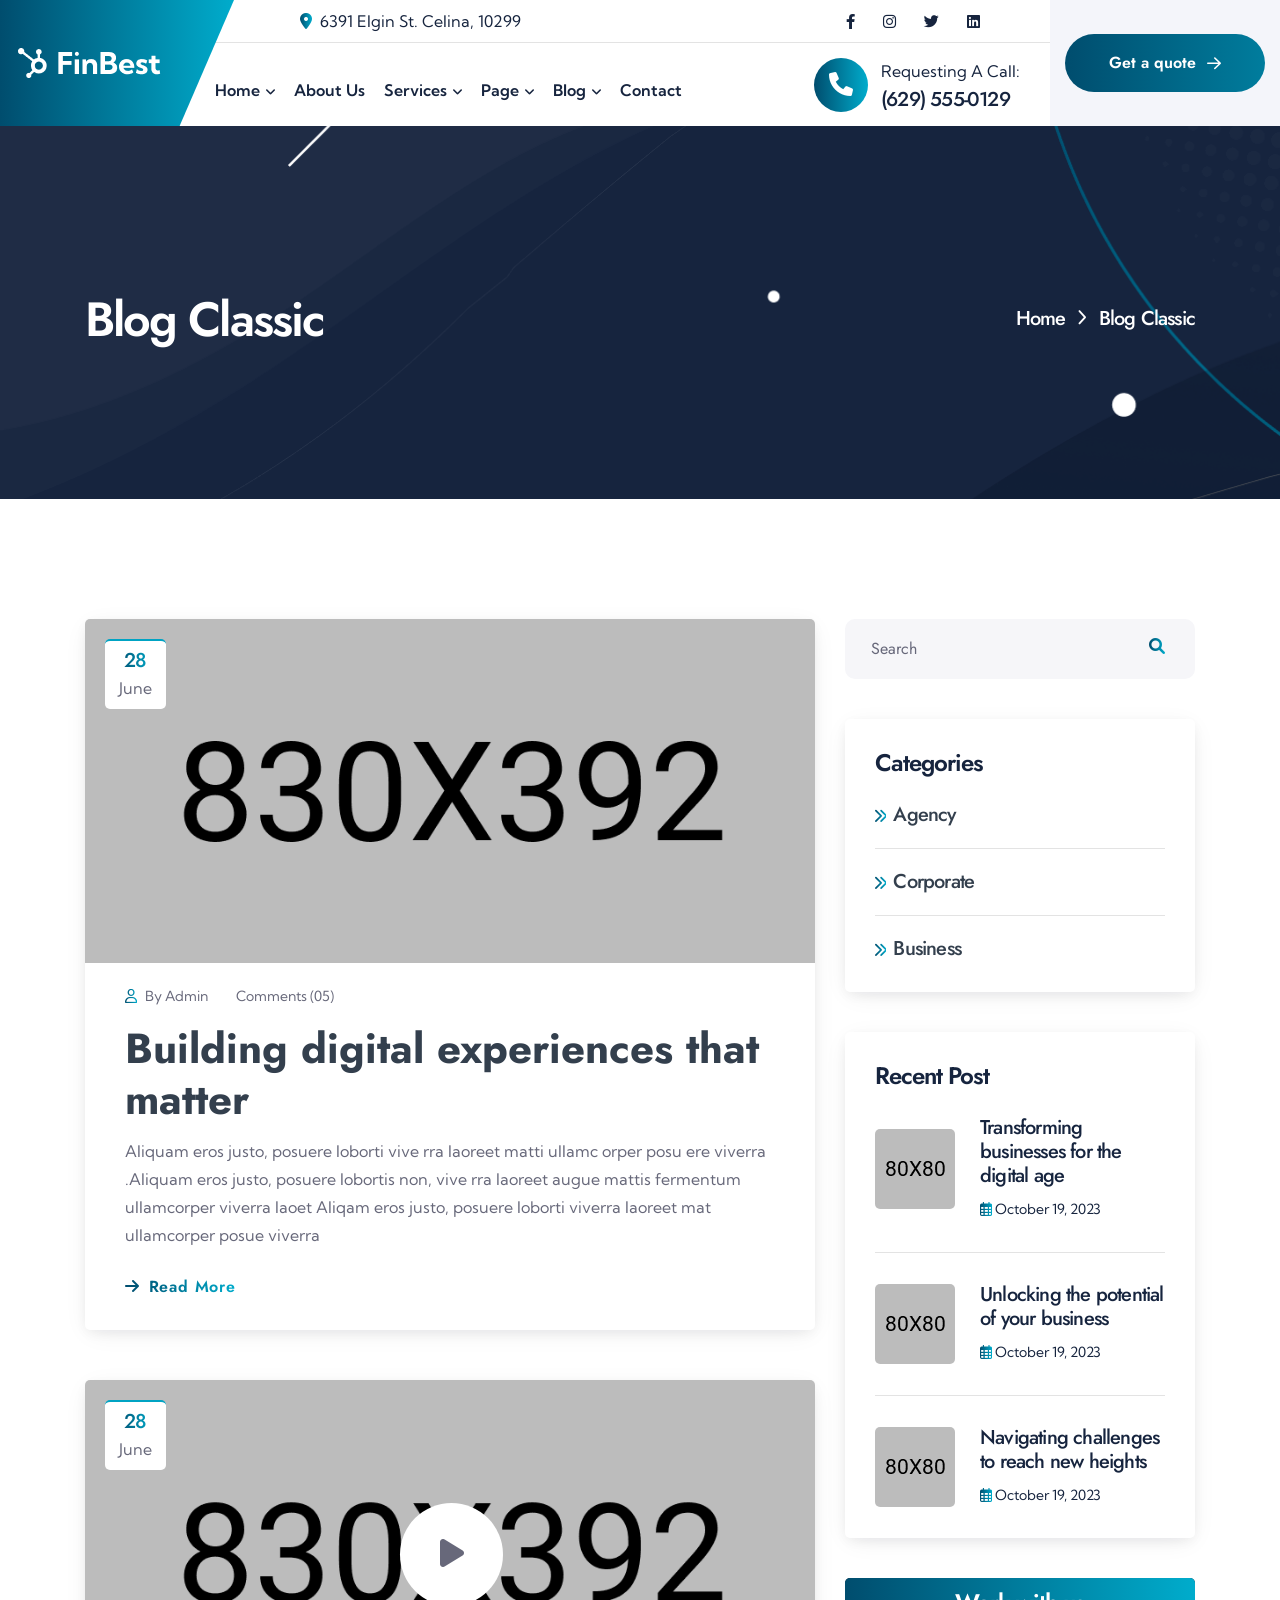
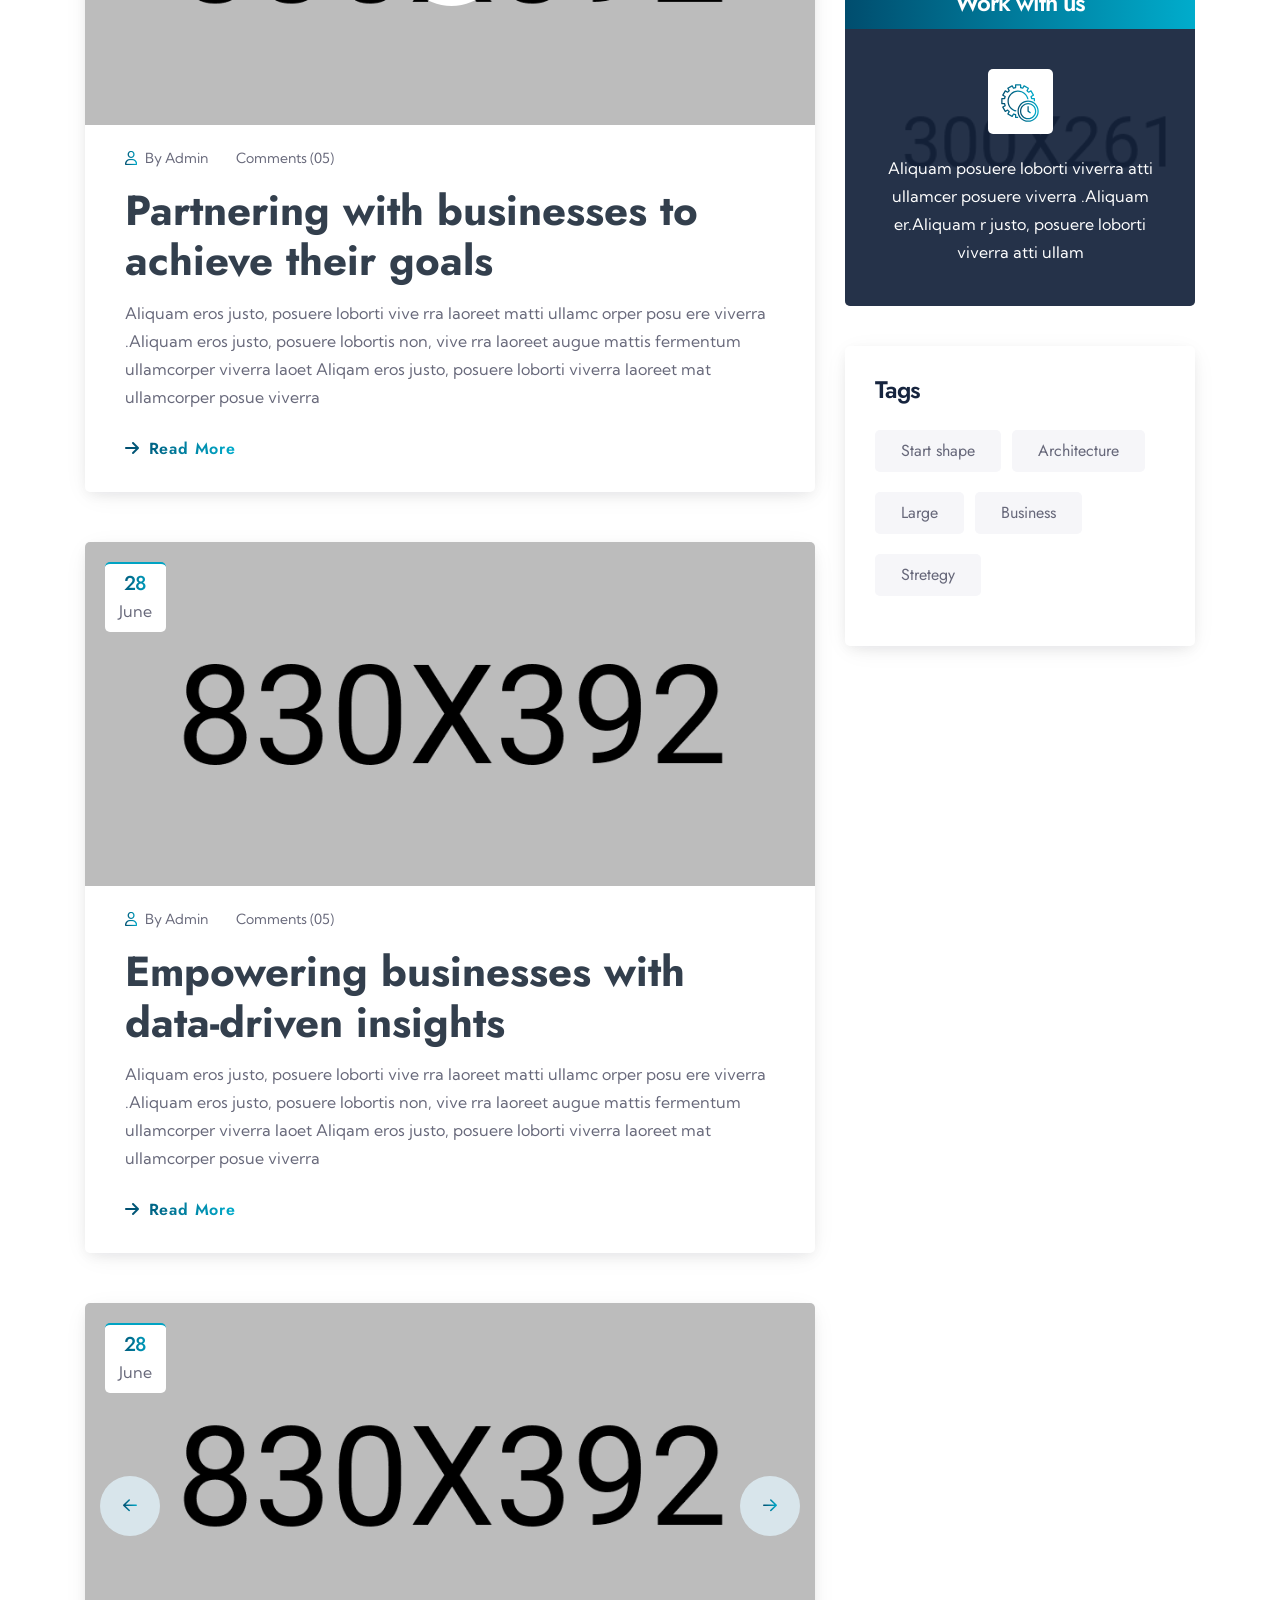
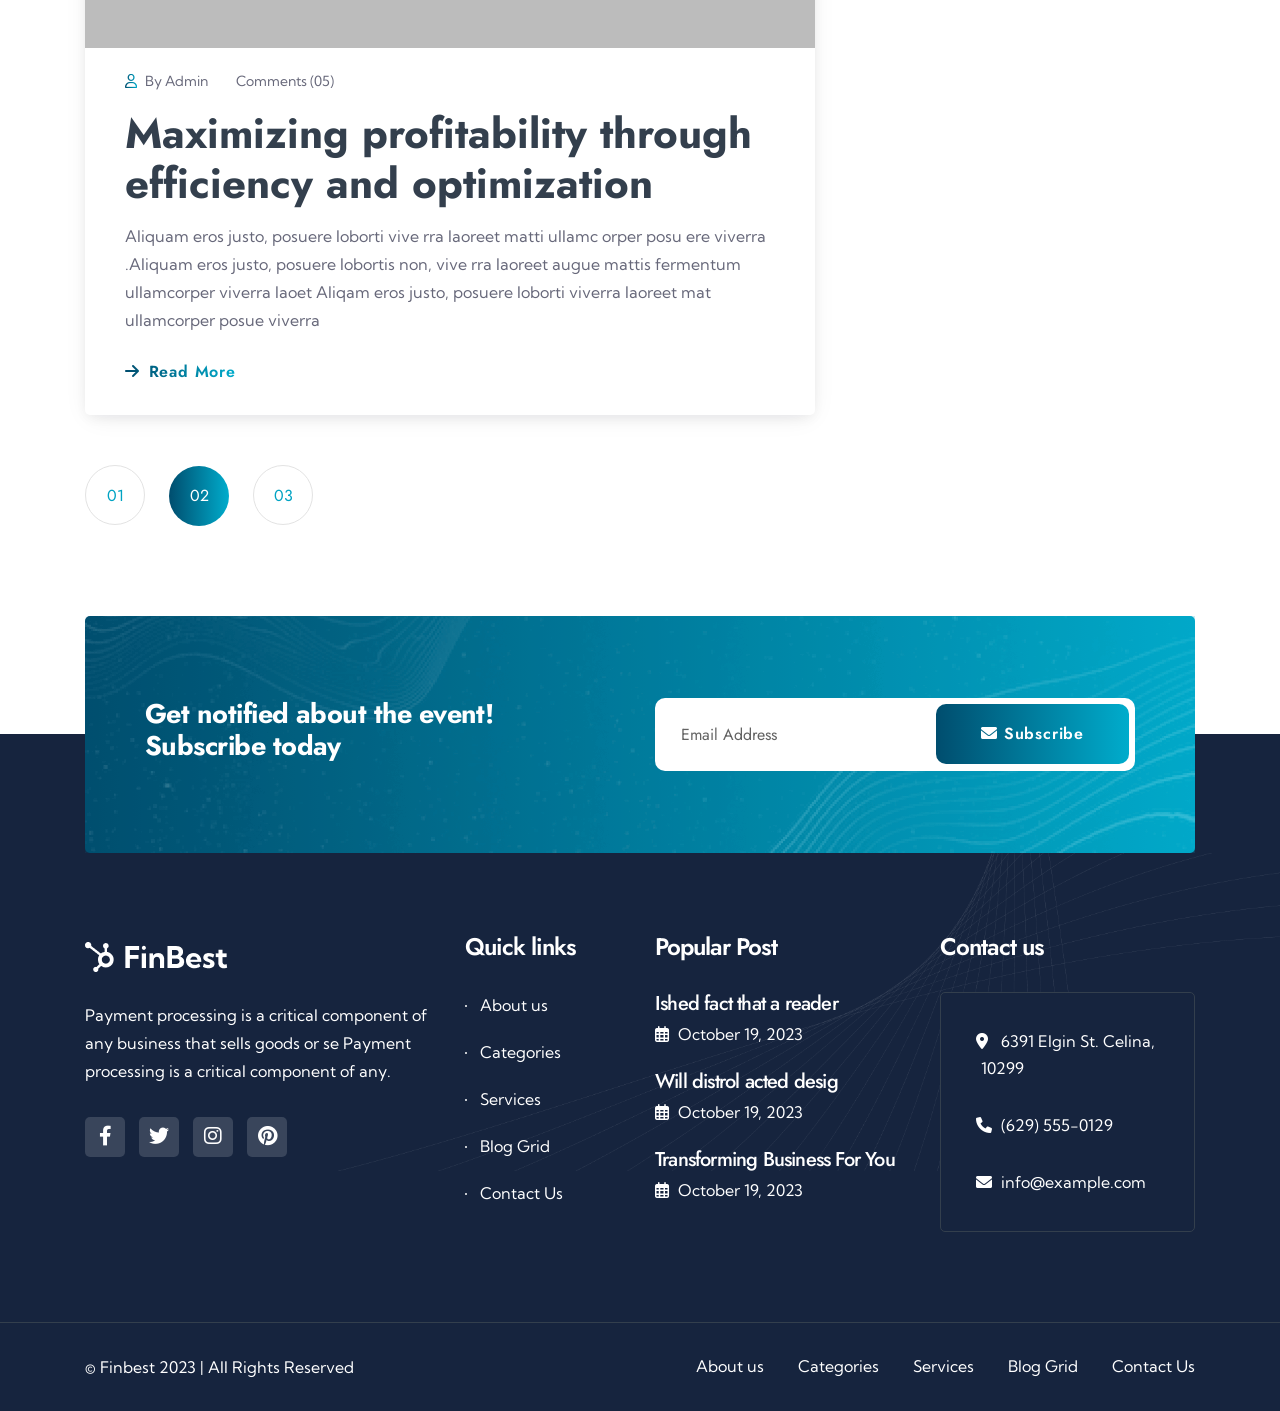
<file: blog-classic.html>
<!doctype html>
<html class="no-js" lang="zxx">
   <head>
      <meta charset="utf-8">
      <meta http-equiv="x-ua-compatible" content="ie=edge">
      <title>Finbest - Banking and Finance HTML Template </title>
      <meta name="description" content="">
      <meta name="viewport" content="width=device-width, initial-scale=1">

      <!-- Place favicon.ico in the root directory -->
      <link rel="shortcut icon" type="image/x-icon" href="assets/img/logo/favicon.png">

      <!-- CSS here -->
      <link rel="stylesheet" href="assets/css/bootstrap.css">
      <link rel="stylesheet" href="assets/css/animate.css">
      <link rel="stylesheet" href="assets/css/swiper-bundle.css">
      <link rel="stylesheet" href="assets/css/slick.css">
      <link rel="stylesheet" href="assets/css/magnific-popup.css">
      <link rel="stylesheet" href="assets/css/font-awesome-pro.css"> 
      <link rel="stylesheet" href="assets/css/flaticon.css">
      <link rel="stylesheet" href="assets/css/spacing.css">
      <link rel="stylesheet" href="assets/css/main.css">
   </head>
   <body>
      <!--[if lte IE 9]>
      <p class="browserupgrade">You are using an <strong>outdated</strong> browser. Please <a href="https://browsehappy.com/">upgrade your browser</a> to improve your experience and security.</p>
      <![endif]-->


      <!-- pre loader area start -->
      <div id="loading">
         <div id="loading-center">
            <div class="preloader"></div>
         </div>  
      </div>
      <!-- pre loader area end -->


      <!-- back to top start -->
      <div class="back-to-top-wrapper">
         <button id="back_to_top" type="button" class="back-to-top-btn">
            <svg width="12" height="7" viewBox="0 0 12 7" fill="none" xmlns="http://www.w3.org/2000/svg">
               <path d="M11 6L6 1L1 6" stroke="currentColor" stroke-width="1.5" stroke-linecap="round" stroke-linejoin="round"/>
            </svg>               
         </button>
      </div>
      <!-- back to top end -->


      <!-- search area start -->
      <div class="search-area">
         <div class="search-inner p-relative">
            <div class="container">
               <div class="row justify-content-center">
                  <div class="col-lg-8">
                     <div class="search-wrapper">
                        <div class="search-close">
                           <button class="search-close-btn">
                              <svg width="12" height="12" viewBox="0 0 12 12" fill="none" xmlns="http://www.w3.org/2000/svg">
                                 <path d="M11 1L1 11" stroke="currentColor" stroke-width="1.5" stroke-linecap="round" stroke-linejoin="round"/>
                                 <path d="M1 1L11 11" stroke="currentColor" stroke-width="1.5" stroke-linecap="round" stroke-linejoin="round"/>
                              </svg>
                           </button>
                        </div>
                        <div class="search-content pt-35">
                           <h3 class="heading text-center mb-30">Hi! How can we help You?</h3>
                           <div class="d-flex justify-content-center px-5">
                              <div class="search w-100 p-relative">
                                 <input type="text" class="search-input" placeholder="Search...">
                                 <button  class="search-icon">
                                 <i class="fa fa-search"></i>
                                 </button>
                              </div>
                           </div>
                        </div>
                     </div>
                  </div>
               </div>
            </div>
         </div>
      </div>
      <div class="search-overlay"></div>
      <!-- search area end -->


      <!-- offcanvas area start -->
      <div class="offcanvas__area">
         <div class="offcanvas__wrapper">
            <div class="offcanvas__close">
               <button class="offcanvas__close-btn offcanvas-close-btn">
                  <svg width="12" height="12" viewBox="0 0 12 12" fill="none" xmlns="http://www.w3.org/2000/svg">
                     <path d="M11 1L1 11" stroke="currentColor" stroke-width="1.5" stroke-linecap="round" stroke-linejoin="round"/>
                     <path d="M1 1L11 11" stroke="currentColor" stroke-width="1.5" stroke-linecap="round" stroke-linejoin="round"/>
                  </svg>
               </button>
            </div>
            <div class="offcanvas__content">
               <div class="offcanvas__top mb-50 d-flex justify-content-between align-items-center">
                  <div class="offcanvas__logo logo">
                     <a href="index.html">
                        <img src="assets/img/logo/logo-black.png" alt="logo">
                     </a>
                  </div>
               </div>
               <div class="tp-main-menu-mobile fix d-xl-none mb-40"></div>
               
               <div class="offcanvas__contact">
                  <h4 class="offcanvas__title">Contacts</h4>
                  <div class="offcanvas__contact-content d-flex">
                     <div class="offcanvas__contact-content-icon">
                        <i class="fa-sharp fa-solid fa-location-dot"></i>
                     </div>
                     <div class="offcanvas__contact-content-content">
                        <a href="https://www.google.com/maps/search/86+Road+Broklyn+Street,+600+New+York,+USA/@40.6897806,-74.0278086,12z/data=!3m1!4b1">86 Road Broklyn Street, 600 </a>
                     </div>
                  </div>
                  <div class="offcanvas__contact-content d-flex">
                     <div class="offcanvas__contact-content-icon">
                        <i class="fa-solid fa-envelope"></i>
                     </div>
                     <div class="offcanvas__contact-content-content">
                        <a href="mailto:needhelp@company.com"> Needhelp@company.com</a>
                     </div>
                  </div>
                  <div class="offcanvas__contact-content d-flex">
                     <div class="offcanvas__contact-content-icon">
                        <i class="fa-solid fa-phone"></i>
                     </div>
                     <div class="offcanvas__contact-content-content">
                        <a href="tel:01310-069824"> +92 666 888 0000</a>
                     </div>
                  </div>
               </div>
               <div class="offcanvas__social">
                  <a class="icon facebook" href="#"><i class="fab fa-facebook-f"></i></a>
                  <a class="icon twitter" href="#"><i class="fab fa-twitter"></i></a>
                  <a class="icon youtube" href="#"><i class="fab fa-youtube"></i></a>
                  <a class="icon linkedin" href="#"><i class="fab fa-linkedin"></i></a>
               </div>
            </div>
         </div>
      </div>
      <div class="body-overlay"></div>
      <!-- offcanvas area end -->


      <!-- header area start -->
      <header class="tp-header-area p-relative">
         <div class="tp-header-box p-relative">
            <div class="tp-header-logo p-relative">
               <span class="tp-header-logo-bg"></span>
               <a href="index.html">
                  <img src="assets/img/logo/logo.png" alt="">
               </a>
            </div>
            <div class="tp-header-wrapper-inner header__sticky p-relative">
               <div class="tp-header-top d-none d-xl-flex">
                  <div class="tp-header-top-info">
                     <a href="https://www.google.com/maps/search/6391+Elgin+St,+Wilmington,+DE,+USA/@39.7298967,-75.5645038,13z/data=!3m1!4b1" target="_blank"><span><i class="fa-sharp fa-solid fa-location-dot"></i></span>6391 Elgin St. Celina, 10299</a>
                  </div>
                  <div class="tp-header-top-right d-flex justify-content-end align-items-center">
                     <div class="header-social ">
                        <a href="#"><i class="fa-brands fa-facebook-f"></i></a>
                        <a href="#"><i class="fa-brands fa-instagram"></i></a>
                        <a href="#"><i class="fa-brands fa-twitter"></i></a>
                        <a href="#"><i class="fa-brands fa-linkedin"></i></a>
                     </div>
                  </div>
               </div>
               <div class="tp-header-main-menu d-flex align-items-center justify-content-between">
                  <div class="tp-main-menu d-none d-xl-block">
                     <nav class="tp-main-menu-content">
                        <ul>
                           <li class="has-dropdown">
                              <a href="index.html">Home</a>
                              <div class="tp-submenu submenu has-homemenu">
                                 <div class="row gx-6 row-cols-1 row-cols-md-2 row-cols-xl-3">
                                    <div class="col homemenu">
                                       <div class="homemenu-thumb mb-15">
                                          <img src="assets/img/menu/img-1.jpg" alt="">
                                          <div class="homemenu-btn">
                                             <a class="menu-btn show-1" href="index.html">Multi Page</a>
                                             <br>
                                             <a class="menu-btn show-2" href="index1-one-page.html">One Page</a>
                                          </div>
                                       </div>
                                       <div class="homemenu-content text-center">
                                          <h4 class="homemenu-title">
                                             <a href="index.html">Home 01</a>
                                          </h4>
                                       </div>
                                    </div>
                                    <div class="col homemenu">
                                       <div class="homemenu-thumb mb-15">
                                          <img src="assets/img/menu/img-2.jpg" alt="">
                                          <div class="homemenu-btn">
                                             <a class="menu-btn show-1" href="index-2.html">Multi Page</a>
                                             <br>
                                             <a class="menu-btn show-2" href="index2-one-page.html">One Page</a>
                                          </div>
                                       </div>
                                       <div class="homemenu-content text-center">
                                          <h4 class="homemenu-title">
                                             <a href="index-2.html">Home 02</a>
                                          </h4>
                                       </div>
                                    </div>
                                    <div class="col homemenu">
                                       <div class="homemenu-thumb mb-15">
                                          <img src="assets/img/menu/img-3.jpg" alt="">
                                          <div class="homemenu-btn">
                                             <a class="menu-btn show-1" href="index-3.html">Multi Page</a>
                                             <br>
                                             <a class="menu-btn show-2" href="index3-one-page.html">One Page</a>
                                          </div>
                                       </div>
                                       <div class="homemenu-content text-center">
                                          <h4 class="homemenu-title">
                                             <a href="index-3.html">Home 03</a>
                                          </h4>
                                       </div>
                                    </div>
                                 </div>
                              </div>
                           </li>
                           <li><a href="about.html">About Us</a></li>
                           <li class="has-dropdown"><a href="service.html">Services</a>
                              <ul class="submenu">
                                 <li><a href="service.html">Service</a></li>
                                 <li><a href="service-details.html">Service Details</a></li>
                              </ul>
                           </li>
                           <li class="has-dropdown">
                              <a href="index.html">Page</a>
                              <ul class="submenu">
                                 <li><a href="project.html">Project</a></li>
                                 <li><a href="project-details.html">Project Details</a></li>
                                 <li><a href="team.html">Team</a></li>
                                 <li><a href="team-details.html">Team Details</a></li>
                                 <li><a href="faq.html">Faq</a></li>
                              </ul>
                           </li>
                           <li class="has-dropdown"><a href="blog-classic.html">Blog</a>
                              <ul class="submenu">
                                 <li><a href="blog-classic.html">Blog</a></li>
                                 <li><a href="blog-details.html">Blog Details</a></li>
                              </ul>
                           </li>
                           <li><a href="contact.html">Contact</a></li>
                        </ul>
                     </nav>
                  </div>
                  <div class="tp-header-main-right d-flex align-items-center justify-content-xl-end">
                     <div class="tp-header-contact d-xl-flex align-items-center d-none">
                        <div class="tp-header-contact-search search-open-btn d-none d-xxl-block">
                           <span><i class="fa-solid fa-magnifying-glass"></i></span>
                        </div>
                        <div class="tp-header-contact-inner d-flex align-items-center">
                           <div class="tp-header-contact-icon">
                              <span><i class="fa-solid fa-phone"></i></span>
                           </div>
                           <div class="tp-header-contact-content">
                              <p>Requesting A Call:</p>
                              <span><a href="tel:555-0111">(629) 555-0129</a></span>
                           </div>
                        </div>
                     </div>
                     <div class="tp-header-sticky-hamburger d-xl-none offcanvas-open-btn">
                        <button class="hamburger-btn">
                           <span></span>
                           <span></span>
                           <span></span>
                        </button>
                     </div>
                  </div>
               </div>
            </div>
            <div class="tp-header-btn">
               <a class="tp-btn d-none d-xl-block" href="contact.html">Get a quote <i class="fa-regular fa-arrow-right"></i></a>
               <div class="tp-header-main-right-hamburger-btn d-xl-none offcanvas-open-btn">
                  <button class="hamburger-btn">
                     <span></span>
                     <span></span>
                     <span></span>
                  </button>
               </div>
            </div>
         </div>
      </header>
      <!-- header area end -->

      <!-- sticky header start -->
      <header id="header-sticky" class="tp-header-main-sticky p-relative">
         <div class="tp-header-space-2">
            <div class="container-fluid">
               <div class="row align-items-center">
                  <div class="col-xl-3 col-6">
                     <div class="tp-header-logo-2 p-relative">
                        <a href="index.html">
                           <img src="assets/img/logo/logo-black.png" alt="">
                        </a>
                     </div>
                  </div>
                  <div class="col-lg-6 d-none d-xl-block">
                     <div class="tp-main-menu home-2 d-none d-xl-block">
                        <nav class="tp-main-menu-content">
                           <ul>
                              <li class="has-dropdown">
                                 <a href="index.html">Home</a>
                                 <div class="tp-submenu submenu has-homemenu">
                                    <div class="row gx-6 row-cols-1 row-cols-md-2 row-cols-xl-3">
                                       <div class="col homemenu">
                                          <div class="homemenu-thumb mb-15">
                                             <img src="assets/img/menu/img-1.jpg" alt="">
                                             <div class="homemenu-btn">
                                                <a class="menu-btn show-1" href="index.html">Multi Page</a>
                                                <br>
                                                <a class="menu-btn show-2" href="index1-one-page.html">One Page</a>
                                             </div>
                                          </div>
                                          <div class="homemenu-content text-center">
                                             <h4 class="homemenu-title">
                                                <a href="index.html">Home 01</a>
                                             </h4>
                                          </div>
                                       </div>
                                       <div class="col homemenu">
                                          <div class="homemenu-thumb mb-15">
                                             <img src="assets/img/menu/img-2.jpg" alt="">
                                             <div class="homemenu-btn">
                                                <a class="menu-btn show-1" href="index-2.html">Multi Page</a>
                                                <br>
                                                <a class="menu-btn show-2" href="index2-one-page.html">One Page</a>
                                             </div>
                                          </div>
                                          <div class="homemenu-content text-center">
                                             <h4 class="homemenu-title">
                                                <a href="index-2.html">Home 02</a>
                                             </h4>
                                          </div>
                                       </div>
                                       <div class="col homemenu">
                                          <div class="homemenu-thumb mb-15">
                                             <img src="assets/img/menu/img-3.jpg" alt="">
                                             <div class="homemenu-btn">
                                                <a class="menu-btn show-1" href="index-3.html">Multi Page</a>
                                                <br>
                                                <a class="menu-btn show-2" href="index3-one-page.html">One Page</a>
                                             </div>
                                          </div>
                                          <div class="homemenu-content text-center">
                                             <h4 class="homemenu-title">
                                                <a href="index-3.html">Home 03</a>
                                             </h4>
                                          </div>
                                       </div>
                                    </div>
                                 </div>
                              </li>
                              <li><a href="about.html">About Us</a></li>
                              <li class="has-dropdown"><a href="service.html">Services</a>
                                 <ul class="submenu">
                                    <li><a href="service.html">Service</a></li>
                                    <li><a href="service-details.html">Service Details</a></li>
                                 </ul>
                              </li>
                              <li class="has-dropdown">
                                 <a href="index.html">Page</a>
                                 <ul class="submenu">
                                    <li><a href="project.html">Project</a></li>
                                    <li><a href="project-details.html">Project Details</a></li>
                                    <li><a href="team.html">Team</a></li>
                                    <li><a href="team-details.html">Team Details</a></li>
                                    <li><a href="faq.html">Faq</a></li>
                                 </ul>
                              </li>
                              <li class="has-dropdown"><a href="blog-classic.html">Blog</a>
                                 <ul class="submenu">
                                    <li><a href="blog-classic.html">Blog</a></li>
                                    <li><a href="blog-details.html">Blog Details</a></li>
                                 </ul>
                              </li>
                              <li><a href="contact.html">Contact</a></li>
                           </ul>
                        </nav>
                     </div>
                  </div>
                  <div class="col-xl-3 col-6">
                     <div class="tp-header-main-right-2 d-flex align-items-center justify-content-xl-end">
                        <div class="tp-header-contact-2 d-flex align-items-center">
                           <div class="tp-header-contact-search search-open-btn d-none d-xxl-block">
                              <span><i class="fa-solid fa-magnifying-glass"></i></span>
                           </div>
                           <div class="tp-header-contact-inner d-none d-xl-flex align-items-center">
                              <div class="tp-header-contact-icon">
                                 <span><i class="fa-solid fa-phone"></i></span>
                              </div>
                              <div class="tp-header-contact-content">
                                 <p>Requesting A Call:</p>
                                 <span><a href="tel:555-0111">(629) 555-0129</a></span>
                              </div>
                           </div>
                        </div>
                        <div class="tp-header-main-right-hamburger-btn d-xl-none offcanvas-open-btn text-end">
                           <button class="hamburger-btn">
                              <span></span>
                              <span></span>
                              <span></span>
                           </button>
                        </div>
                     </div>
                  </div>
               </div>
            </div>
         </div>
      </header>
      <!-- sticky header end -->
      <main>

         <!-- Blog Classic breadcrumb area start -->
         <section class="breadcrumb__area pt-165 pb-150 p-relative z-index-1 fix" data-bg-color="#16243E">
            <div class="breadcrumb__bg" data-background="assets/img/breadcrumb/bg.png"></div>
            <div class="container">
               <div class="row align-items-center">
                  <div class="col-sm-6">
                     <div class="breadcrumb__content">
                        <h3 class="breadcrumb__title">Blog Classic</h3>
                     </div>
                  </div>
                  <div class="col-sm-6">
                     <div class="breadcrumb__content">
                     <div class="breadcrumb__list text-center text-sm-end">
                        <span><a href="index.html">Home</a></span>
                        <span class="dvdr"><i class="fa-regular fa-angle-right"></i></span>
                        <span>Blog Classic</span>
                     </div>
                     </div>
                  </div>
               </div>
            </div>
         </section>
         <!-- Blog Classic breadcrumb area end -->
         

         <!-- postbox area start -->
         <section class="tp-postbox-area pt-120 pb-90">
            <div class="container">
               <div class="row">
                  <div class="col-xxl-8 col-xl-8 col-lg-8">
                     <div class="tp-postbox-wrapper">
                        <article class="tp-postbox-item mb-50">
                           <div class="tp-postbox-thumb p-relative">
                              <a href="blog-details.html">
                                 <img src="assets/img/blog/postbox/img-1.jpg" alt="">
                              </a>
                              <div class="tp-postbox-thumb-date text-center">
                                 <span>28</span>
                                 <p>June</p>
                              </div>
                           </div>
                           <div class="tp-postbox-content">
                              <div class="tp-postbox-meta">
                                 <span><i class="fa-regular fa-user"></i> By Admin</span>
                                 <span><a href="#">Comments (05)</a></span>
                              </div>
                              <h3 class="tp-postbox-title">
                                 <a href="blog-details.html">Building digital experiences that matter</a>
                              </h3>
                              <div class="tp-postbox-text">
                                 <p>Aliquam eros justo, posuere loborti vive rra laoreet matti ullamc orper posu ere viverra .Aliquam eros justo, posuere lobortis non, vive rra laoreet augue mattis fermentum ullamcorper viverra laoet Aliqam eros justo, posuere loborti viverra laoreet mat ullamcorper posue viverra</p>
                              </div>
                              <div class="tp-postbox-read-more">
                                 <a href="blog-details.html" class="tp-postbox-btn"><i class="fa-solid fa-arrow-right"></i> Read More</a>
                              </div>
                           </div>
                        </article>

                        <article class="tp-postbox-item mb-50">
                           <div class="tp-postbox-thumb p-relative">
                              <a href="blog-details.html">
                                 <img src="assets/img/blog/postbox/img-2.jpg" alt="">
                              </a>
                              <div class="tp-postbox-thumb-btn">
                                 <a class="play-btn popup-video" href="https://www.youtube.com/watch?v=go7QYaQR494"><i class="fa-solid fa-play"></i></a>
                              </div>
                              <div class="tp-postbox-thumb-date text-center">
                                 <span>28</span>
                                 <p>June</p>
                              </div>
                           </div>
                           <div class="tp-postbox-content">
                              <div class="tp-postbox-meta">
                                 <span><i class="fa-regular fa-user"></i> By Admin</span>
                                 <span><a href="#">Comments (05)</a></span>
                              </div>
                              <h3 class="tp-postbox-title">
                                 <a href="blog-details.html">Partnering with businesses to achieve their goals</a>
                              </h3>
                              <div class="tp-postbox-text">
                                 <p>Aliquam eros justo, posuere loborti vive rra laoreet matti ullamc orper posu ere viverra .Aliquam eros justo, posuere lobortis non, vive rra laoreet augue mattis fermentum ullamcorper viverra laoet Aliqam eros justo, posuere loborti viverra laoreet mat ullamcorper posue viverra</p>
                              </div>
                              <div class="tp-postbox-read-more">
                                 <a href="blog-details.html" class="tp-postbox-btn"><i class="fa-solid fa-arrow-right"></i> Read More</a>
                              </div>
                           </div>
                        </article>

                        <article class="tp-postbox-item mb-50">
                           <div class="tp-postbox-thumb p-relative">
                              <a href="blog-details.html">
                                 <img src="assets/img/blog/postbox/img-3.jpg" alt="">
                              </a>
                              <div class="tp-postbox-thumb-date text-center">
                                 <span>28</span>
                                 <p>June</p>
                              </div>
                           </div>
                           <div class="tp-postbox-content">
                              <div class="tp-postbox-meta">
                                 <span><i class="fa-regular fa-user"></i> By Admin</span>
                                 <span><a href="#">Comments (05)</a></span>
                              </div>
                              <h3 class="tp-postbox-title">
                                 <a href="blog-details.html">Empowering businesses with data-driven insights</a>
                              </h3>
                              <div class="tp-postbox-text">
                                 <p>Aliquam eros justo, posuere loborti vive rra laoreet matti ullamc orper posu ere viverra .Aliquam eros justo, posuere lobortis non, vive rra laoreet augue mattis fermentum ullamcorper viverra laoet Aliqam eros justo, posuere loborti viverra laoreet mat ullamcorper posue viverra</p>
                              </div>
                              <div class="tp-postbox-read-more">
                                 <a href="blog-details.html" class="tp-postbox-btn"><i class="fa-solid fa-arrow-right"></i> Read More</a>
                              </div>
                           </div>
                        </article>
                       
                        <article class="tp-postbox-item mb-50">
                           <div class="tp-postbox-thumb p-relative">
                              <div class="tp-blog-post-active swiper-container">
                                 <div class="swiper-wrapper">
                                    <div class="swiper-slide">
                                       <a href="blog-details.html">
                                          <img src="assets/img/blog/postbox/img-4.jpg" alt="">
                                       </a>
                                    </div>
                                    <div class="swiper-slide">
                                       <a href="blog-details.html">
                                          <img src="assets/img/blog/postbox/img-3.jpg" alt="">
                                       </a>
                                    </div>
                                 </div>
                              </div>
                              <div class="tp-postbox-thumb-date text-center">
                                 <span>28</span>
                                 <p>June</p>
                              </div>
                              <div class="tp-postbox-nav text-end">
                                 <button type="button" class="tp-blog-prev-1"><i class="fa-regular fa-arrow-left"></i>
                                 </button>
                                 <button type="button" class="tp-blog-next-1"><i class="fa-regular fa-arrow-right"></i>
                                 </button>
                              </div>
                           </div>
                           <div class="tp-postbox-content">
                              <div class="tp-postbox-meta">
                                 <span><i class="fa-regular fa-user"></i> By Admin</span>
                                 <span><a href="#">Comments (05)</a></span>
                              </div>
                              <h3 class="tp-postbox-title">
                                 <a href="blog-details.html">Maximizing profitability through efficiency and optimization</a>
                              </h3>
                              <div class="tp-postbox-text">
                                 <p>Aliquam eros justo, posuere loborti vive rra laoreet matti ullamc orper posu ere viverra .Aliquam eros justo, posuere lobortis non, vive rra laoreet augue mattis fermentum ullamcorper viverra laoet Aliqam eros justo, posuere loborti viverra laoreet mat ullamcorper posue viverra</p>
                              </div>
                              <div class="tp-postbox-read-more">
                                 <a href="blog-details.html" class="tp-postbox-btn"><i class="fa-solid fa-arrow-right"></i> Read More</a>
                              </div>
                           </div>
                        </article>
                        
                        <div class="tp-postbox-pagination">
                           <nav>
                              <ul>
                                 <li>
                                    <a href="blog-classic.html">01</a>
                                 </li>
                                 <li>
                                    <span class="current">02</span>
                                 </li>
                                 <li>
                                    <a href="blog-classic.html">03</a>
                                 </li>
                              </ul>
                           </nav>
                        </div>
                     </div>
                  </div>

                  <div class="col-xxl-4 col-xl-4 col-lg-4">
                     <div class="tp-sidebar-wrapper">
                        <div class="tp-sidebar-widget-search mb-40">
                           <div class="tp-sidebar-widget-content">
                              <div class="tp-sidebar-search">
                                 <form action="#">
                                    <div class="tp-sidebar-search-input">
                                       <input type="text" placeholder="Search">
                                       <button type="submit"><i class="far fa-search"></i></button>
                                    </div>
                                 </form>
                              </div>
                           </div>
                        </div>

                        <div class="tp-sidebar-widget mb-40">
                           <h3 class="tp-sidebar-widget-title">Categories</h3>
                           <div class="tp-sidebar-widget-content">
                              <ul>
                                 <li><a href="blog-classic.html"><i class="fa-solid fa-chevrons-right"></i> Agency</a></li>
                                 <li><a href="blog-classic.html"><i class="fa-solid fa-chevrons-right"></i> Corporate</a></li>
                                 <li><a href="blog-classic.html"><i class="fa-solid fa-chevrons-right"></i> Business</a></li>
                              </ul>
                           </div>
                        </div>

                        <div class="tp-sidebar-widget mb-40">
                           <h3 class="tp-sidebar-widget-title">Recent Post</h3>
                           <div class="tp-sidebar-widget-content">
                              <div class="tp-sidebar-post tp-rc__post">
                                 <div class="tp-rc__post d-flex align-items-center">
                                    <div class="tp-rc__post-thumb mr-25">
                                       <a href="blog-details.html"><img src="assets/img/blog/postbox/img-5.jpg" alt=""></a>
                                    </div>
                                    <div class="tp-rc__post-content">
                                       <h3 class="tp-rc__post-title">
                                          <a href="blog-details.html">Transforming businesses for the digital age</a>
                                       </h3>
                                       <div class="tp-rc__post-meta">
                                          <span><i class="fa-regular fa-calendar-days"></i> October 19, 2023</span>
                                       </div>
                                    </div>
                                 </div>
                                 <div class="tp-rc__post d-flex align-items-center">
                                    <div class="tp-rc__post-thumb mr-25">
                                       <a href="blog-details.html"><img src="assets/img/blog/postbox/img-6.jpg" alt=""></a>
                                    </div>
                                    <div class="tp-rc__post-content">
                                       <h3 class="tp-rc__post-title">
                                          <a href="blog-details.html">Unlocking the potential of your business</a>
                                       </h3>
                                       <div class="tp-rc__post-meta">
                                          <span><i class="fa-regular fa-calendar-days"></i> October 19, 2023</span>
                                       </div>
                                    </div>
                                 </div>
                                 <div class="tp-rc__post d-flex align-items-center">
                                    <div class="tp-rc__post-thumb mr-25">
                                       <a href="blog-details.html"><img src="assets/img/blog/postbox/img-7.jpg" alt=""></a>
                                    </div>
                                    <div class="tp-rc__post-content">
                                       <h3 class="tp-rc__post-title">
                                          <a href="blog-details.html">Navigating challenges to reach new heights</a>
                                       </h3>
                                       <div class="tp-rc__post-meta">
                                          <span><i class="fa-regular fa-calendar-days"></i> October 19, 2023</span>
                                       </div>
                                    </div>
                                 </div>
                              </div>
                           </div>
                        </div>

                        <div class="tp-sidebar-work mb-40 p-relative" data-background="assets/img/blog/postbox/img-8.jpg">
                           <h3 class="tp-sidebar-work-title text-center">Work with us</h3>
                           <div class="tp-sidebar-work-content text-center">
                              <div class="tp-sidebar-work-icon">
                                 <span><img src="assets/img/blog/postbox/icon-1.svg" alt=""></span>
                              </div>
                              <p>Aliquam posuere loborti viverra atti ullamcer posuere viverra .Aliquam er.Aliquam r justo, posuere loborti viverra atti ullam</p>
                           </div>
                        </div>
                        
                        <div class="tp-sidebar-widget">
                           <h3 class="tp-sidebar-widget-title">Tags</h3>
                           <div class="tp-sidebar-widget-content">
                              <div class="tagcloud">
                                 <a href="#">Start shape</a>
                                 <a href="#">Architecture</a>
                                 <a href="#">Large</a>
                                 <a href="#">Business</a>
                                 <a href="#">Stretegy</a>
                              </div>
                           </div>
                        </div>

                     </div>
                  </div>
               </div>
            </div>
         </section>
         <!-- postbox area end -->


         <!-- cta area start -->
         <section class="tp-cta-area p-relative">
            <div class="tp-cta-bg"></div>
            <div class="container">
               <div class="tp-cta-bg-wrapper p-relative" data-background="assets/img/cta/bg-shape.png">
                  <div class="row">
                     <div class="col-lg-6">
                        <h3 class="tp-cta-title">Get notified about the event! <br> Subscribe today</h3>
                     </div>
                     <div class="col-lg-6">
                        <div class="tp-cta-email p-relative">
                           <input type="email" placeholder="Email Address">
                           <button> <span><i class="fa-solid fa-envelope"></i> Subscribe</span></button>
                        </div>
                     </div>
                  </div>
               </div>
            </div>
         </section>
         <!-- cta area end -->

      </main>
      
         <!-- footer area start -->
         <footer class="tp-footer-area pt-80 p-relative z-index-1" data-bg-color="#16243E">
            <div class="tp-footer-bg-shape">
               <img src="assets/img/footer/bg-shape.png" alt="">
            </div>
            <div class="tp-footer-main-area tp-footer-border">
               <div class="container">
                  <div class="row">
                     <div class="col-xl-4 col-lg-4 col-md-6">
                        <div class="tp-footer-widget tp-footer-col-1 mb-50">
                           <div class="tp-footer-logo mb-20">
                           <a href="index.html"> <img src="assets/img/logo/logo.png" alt=""></a>
                           </div>
                           <div class="tp-footer-widget-content">
                              <p>Payment processing is a critical component of any business that sells goods or se Payment processing is a critical component of any.</p>
                              <div class="tp-footer-widget-social">
                                 <a href="#"><i class="fab fa-facebook-f"></i></a>
                                 <a href="#"><i class="fab fa-twitter"></i></a>
                                 <a href="#"><i class="fa-brands fa-instagram"></i></a>
                                 <a href="#"><i class="fa-brands fa-pinterest"></i></a>
                              </div>
                           </div>
                        </div>
                     </div>
                     <div class="col-xl-2 col-lg-4 col-md-6">
                        <div class="tp-footer-widget tp-footer-col-2 mb-50">
                           <h3 class="tp-footer-widget-title">Quick links</h3>
                           <div class="tp-footer-widget-content">
                              <ul>
                                 <li><a href="#">About us</a></li>
                                 <li><a href="#">Categories</a></li>
                                 <li><a href="#">Services</a></li>
                                 <li><a href="#">Blog Grid</a></li>
                                 <li><a href="#">Contact Us</a></li>
                              </ul>
                           </div>
                        </div> 
                     </div>
                     <div class="col-xl-3 col-lg-4 col-md-6">
                        <div class="tp-footer-widget tp-footer-col-3 mb-50">
                           <h3 class="tp-footer-widget-title">Popular Post</h3>
                           <div class="tp-footer-widget-content">
                              <div class="tp-footer-widget-item">
                                 <h4 class="tp-footer-widget-item-title"><a href="blog-details.html">Ished fact that a reader</a></h4>
                                 <span><i class="fa-regular fa-calendar-days"></i> October 19, 2023</span>
                              </div>
                              <div class="tp-footer-widget-item">
                                 <h4 class="tp-footer-widget-item-title"><a href="blog-details.html">Will distrol acted desig </a></h4>
                                 <span><i class="fa-regular fa-calendar-days"></i> October 19, 2023</span>
                              </div>
                              <div class="tp-footer-widget-item">
                                 <h4 class="tp-footer-widget-item-title"><a href="blog-details.html">Transforming Business For You</a></h4>
                                 <span><i class="fa-regular fa-calendar-days"></i> October 19, 2023</span>
                              </div>
                           </div>
                        </div>
                     </div>
                     <div class="col-xl-3 col-lg-6 col-md-6">
                        <div class="tp-footer-widget tp-footer-col-4 mb-50">
                           <h3 class="tp-footer-widget-title">Contact us</h3>
                           <div class="tp-footer-widget-content">
                              <div class="tp-footer-widget-contact">
                                 <div class="tp-footer-widget-contact-inner">
                                    <a href="https://www.google.com/maps" target="_blank"><i class="fa-sharp fa-solid fa-location-dot"></i> 6391 Elgin St. Celina, 10299</a>
                                 </div>
                                 <div class="tp-footer-widget-contact-inner">
                                    <a href="tel:123456765"><i class="fa-solid fa-phone"></i> (629) 555-0129</a>
                                 </div>
                                 <div class="tp-footer-widget-contact-inner">
                                    <a href="mailto:info@example.com"><i class="fa-solid fa-envelope"></i> info@example.com</a>
                                 </div>
                              </div>
                           </div>
                        </div>
                     </div>
                  </div>
               </div>
            </div>
            <div class="tp-footer-copyright-area p-relative">
               <div class="container">
                  <div class="row">
                     <div class="col-md-12 col-lg-6">
                        <div class="tp-footer-copyright-inner">
                           <p>© Finbest 2023 | All Rights Reserved</p>
                        </div>
                     </div>
                     <div class="col-md-12 col-lg-6">
                        <div class="tp-footer-copyright-inner text-lg-end">
                           <a href="#">About us</a>
                           <a href="#">Categories</a>
                           <a href="#">Services</a>
                           <a href="#">Blog Grid</a>
                           <a href="#">Contact Us</a>
                        </div>
                     </div>
                  </div>
               </div>
            </div>
         </footer>
         <!-- footer area end -->



      <!-- JS here -->
      <script src="assets/js/vendor/jquery.js"></script>
      <script src="assets/js/vendor/waypoints.js"></script>
      <script src="assets/js/bootstrap-bundle.js"></script>
      <script src="assets/js/meanmenu.js"></script>
      <script src="assets/js/swiper-bundle.js"></script>
      <script src="assets/js/slick.js"></script>
      <script src="assets/js//jquery-appear.js"></script>
      <script src="assets/js/jquery-knob.js"></script>
      <script src="assets/js/magnific-popup.js"></script>
      <script src="assets/js/nice-select.js"></script>
      <script src="assets/js/purecounter.js"></script>
      <script src="assets/js/countdown.js"></script>
      <script src="assets/js/wow.js"></script>
      <script src="assets/js/isotope-pkgd.js"></script>
      <script src="assets/js/imagesloaded-pkgd.js"></script>
      <script src="assets/js/ajax-form.js"></script>
      <script src="assets/js/main.js"></script>
   </body>
</html>
</file>
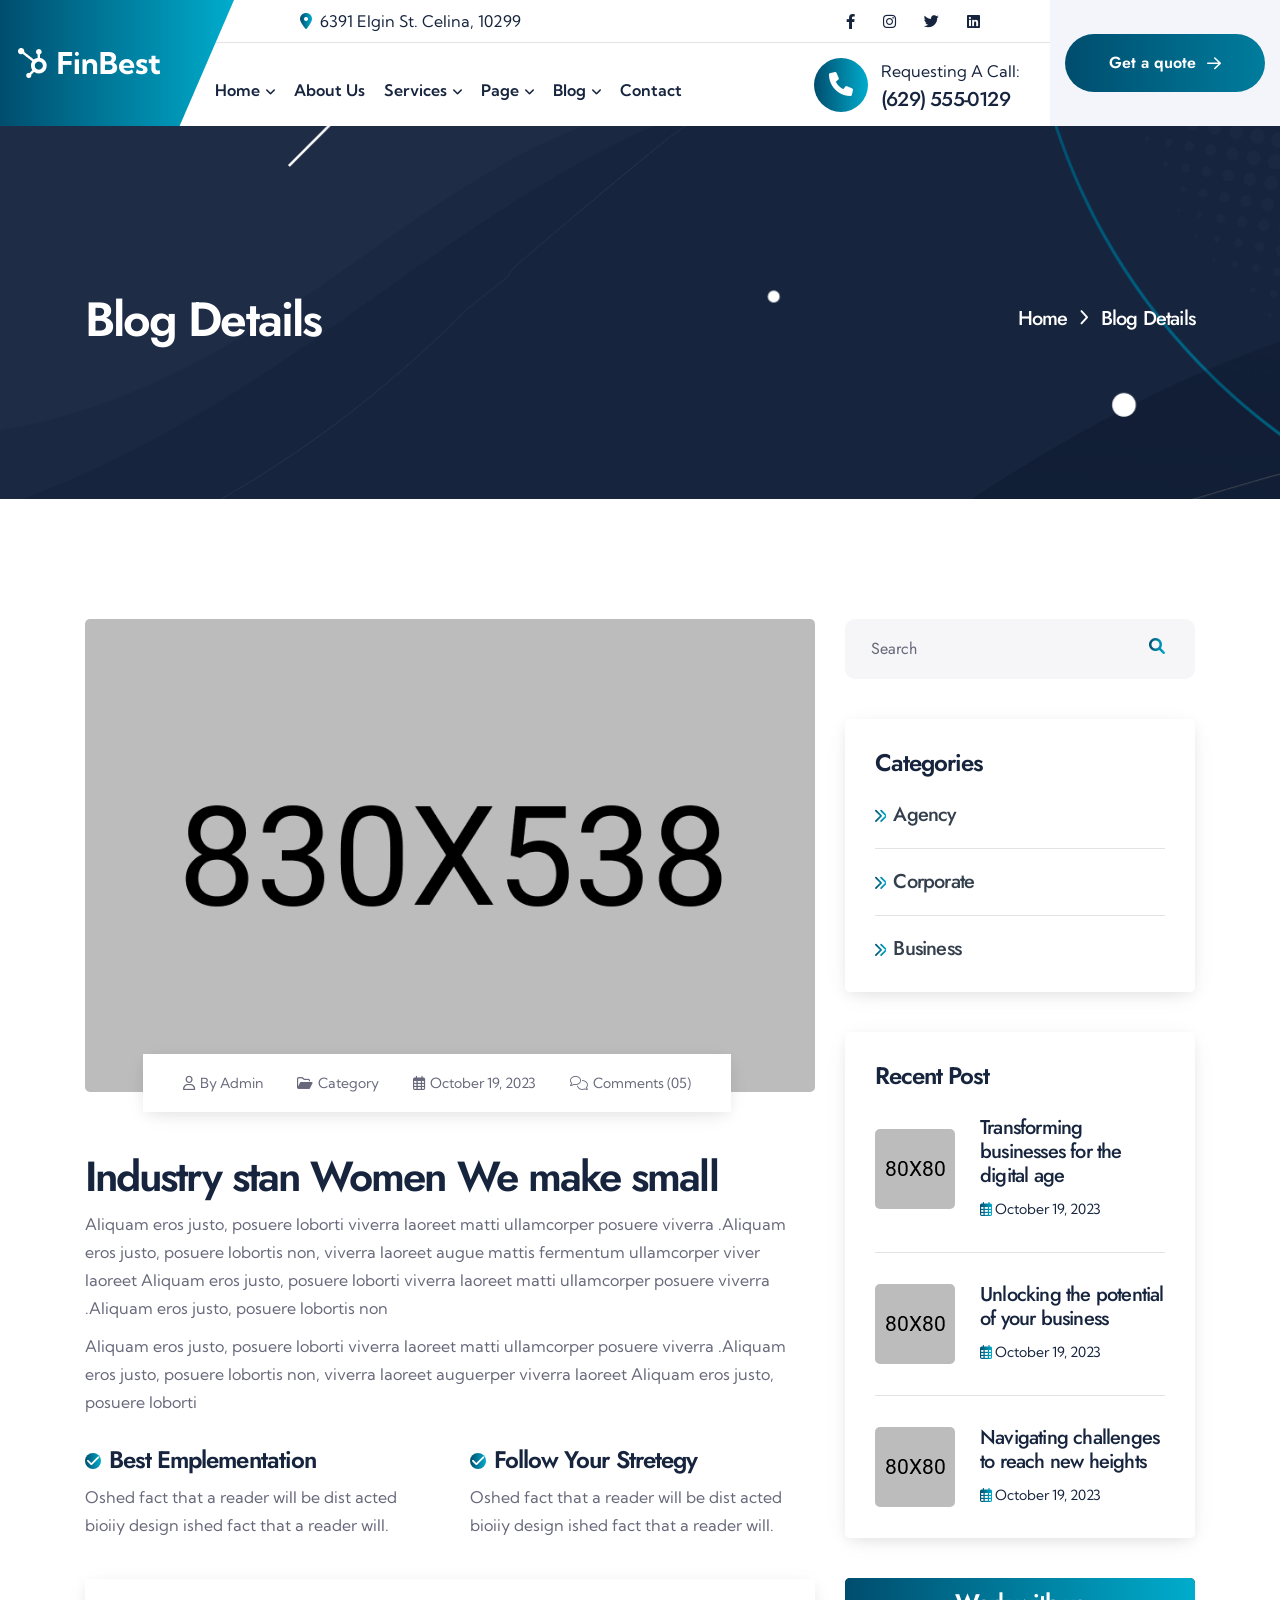
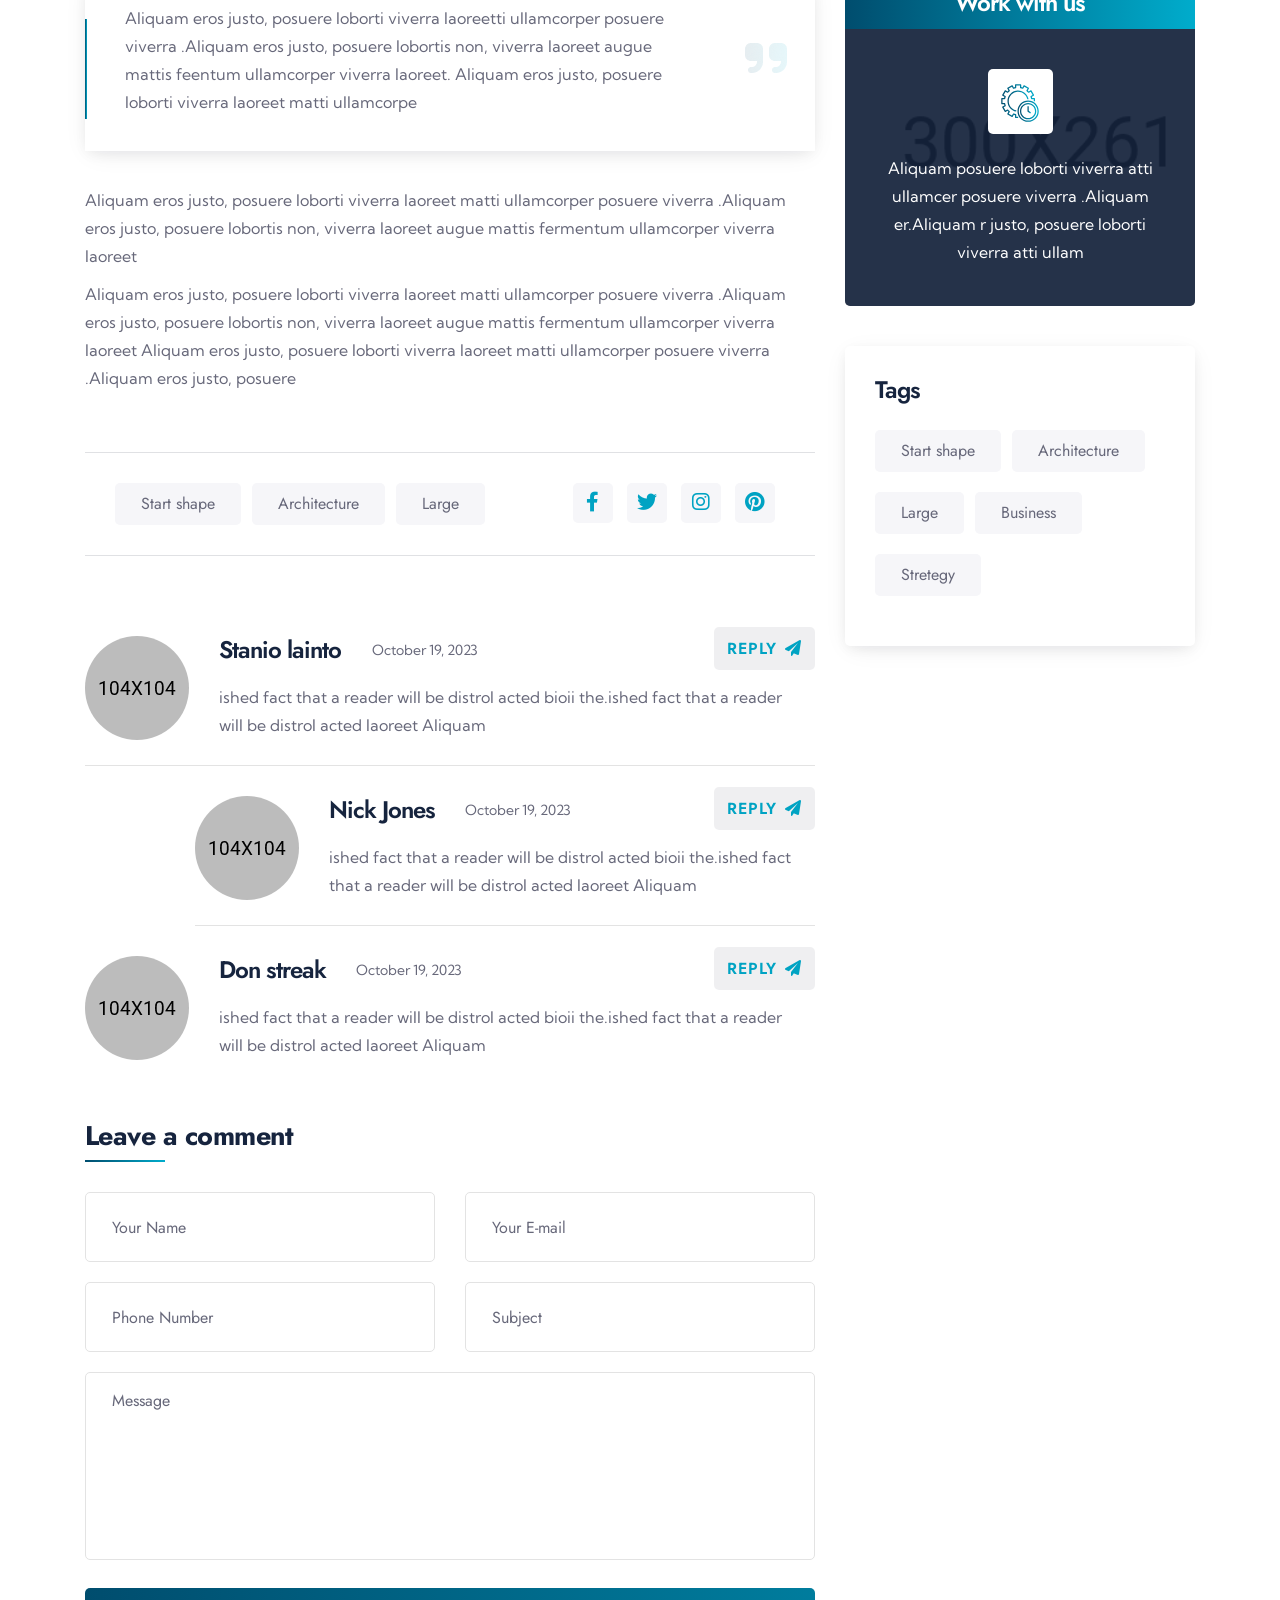
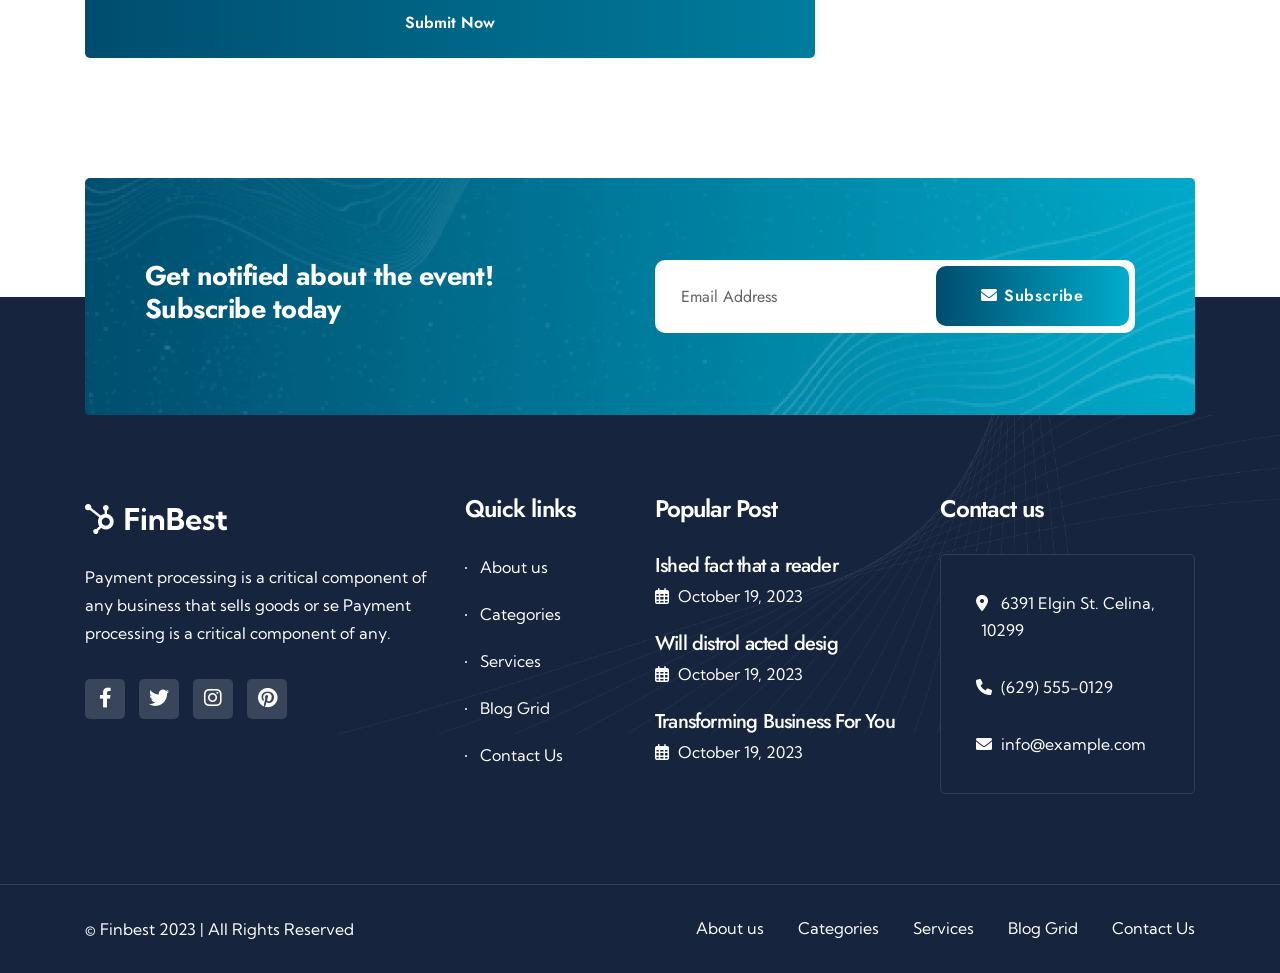
<file: blog-details.html>
<!doctype html>
<html class="no-js" lang="zxx">
   <head>
      <meta charset="utf-8">
      <meta http-equiv="x-ua-compatible" content="ie=edge">
      <title>Finbest - Banking and Finance HTML Template </title>
      <meta name="description" content="">
      <meta name="viewport" content="width=device-width, initial-scale=1">

      <!-- Place favicon.ico in the root directory -->
      <link rel="shortcut icon" type="image/x-icon" href="assets/img/logo/favicon.png">

      <!-- CSS here -->
      <link rel="stylesheet" href="assets/css/bootstrap.css">
      <link rel="stylesheet" href="assets/css/animate.css">
      <link rel="stylesheet" href="assets/css/swiper-bundle.css">
      <link rel="stylesheet" href="assets/css/slick.css">
      <link rel="stylesheet" href="assets/css/magnific-popup.css">
      <link rel="stylesheet" href="assets/css/font-awesome-pro.css"> 
      <link rel="stylesheet" href="assets/css/flaticon.css">
      <link rel="stylesheet" href="assets/css/spacing.css">
      <link rel="stylesheet" href="assets/css/main.css">
   </head>
   <body>
      <!--[if lte IE 9]>
      <p class="browserupgrade">You are using an <strong>outdated</strong> browser. Please <a href="https://browsehappy.com/">upgrade your browser</a> to improve your experience and security.</p>
      <![endif]-->


      <!-- pre loader area start -->
      <div id="loading">
         <div id="loading-center">
            <div class="preloader"></div>
         </div>  
      </div>
      <!-- pre loader area end -->


      <!-- back to top start -->
      <div class="back-to-top-wrapper">
         <button id="back_to_top" type="button" class="back-to-top-btn">
            <svg width="12" height="7" viewBox="0 0 12 7" fill="none" xmlns="http://www.w3.org/2000/svg">
               <path d="M11 6L6 1L1 6" stroke="currentColor" stroke-width="1.5" stroke-linecap="round" stroke-linejoin="round"/>
            </svg>               
         </button>
      </div>
      <!-- back to top end -->


      <!-- search area start -->
      <div class="search-area">
         <div class="search-inner p-relative">
            <div class="container">
               <div class="row justify-content-center">
                  <div class="col-lg-8">
                     <div class="search-wrapper">
                        <div class="search-close">
                           <button class="search-close-btn">
                              <svg width="12" height="12" viewBox="0 0 12 12" fill="none" xmlns="http://www.w3.org/2000/svg">
                                 <path d="M11 1L1 11" stroke="currentColor" stroke-width="1.5" stroke-linecap="round" stroke-linejoin="round"/>
                                 <path d="M1 1L11 11" stroke="currentColor" stroke-width="1.5" stroke-linecap="round" stroke-linejoin="round"/>
                              </svg>
                           </button>
                        </div>
                        <div class="search-content pt-35">
                           <h3 class="heading text-center mb-30">Hi! How can we help You?</h3>
                           <div class="d-flex justify-content-center px-5">
                              <div class="search w-100 p-relative">
                                 <input type="text" class="search-input" placeholder="Search...">
                                 <button  class="search-icon">
                                 <i class="fa fa-search"></i>
                                 </button>
                              </div>
                           </div>
                        </div>
                     </div>
                  </div>
               </div>
            </div>
         </div>
      </div>
      <div class="search-overlay"></div>
      <!-- search area end -->


      <!-- offcanvas area start -->
      <div class="offcanvas__area">
         <div class="offcanvas__wrapper">
            <div class="offcanvas__close">
               <button class="offcanvas__close-btn offcanvas-close-btn">
                  <svg width="12" height="12" viewBox="0 0 12 12" fill="none" xmlns="http://www.w3.org/2000/svg">
                     <path d="M11 1L1 11" stroke="currentColor" stroke-width="1.5" stroke-linecap="round" stroke-linejoin="round"/>
                     <path d="M1 1L11 11" stroke="currentColor" stroke-width="1.5" stroke-linecap="round" stroke-linejoin="round"/>
                  </svg>
               </button>
            </div>
            <div class="offcanvas__content">
               <div class="offcanvas__top mb-50 d-flex justify-content-between align-items-center">
                  <div class="offcanvas__logo logo">
                     <a href="index.html">
                        <img src="assets/img/logo/logo-black.png" alt="logo">
                     </a>
                  </div>
               </div>
               <div class="tp-main-menu-mobile fix d-xl-none mb-40"></div>
               
               <div class="offcanvas__contact">
                  <h4 class="offcanvas__title">Contacts</h4>
                  <div class="offcanvas__contact-content d-flex">
                     <div class="offcanvas__contact-content-icon">
                        <i class="fa-sharp fa-solid fa-location-dot"></i>
                     </div>
                     <div class="offcanvas__contact-content-content">
                        <a href="https://www.google.com/maps/search/86+Road+Broklyn+Street,+600+New+York,+USA/@40.6897806,-74.0278086,12z/data=!3m1!4b1">86 Road Broklyn Street, 600 </a>
                     </div>
                  </div>
                  <div class="offcanvas__contact-content d-flex">
                     <div class="offcanvas__contact-content-icon">
                        <i class="fa-solid fa-envelope"></i>
                     </div>
                     <div class="offcanvas__contact-content-content">
                        <a href="mailto:needhelp@company.com"> Needhelp@company.com</a>
                     </div>
                  </div>
                  <div class="offcanvas__contact-content d-flex">
                     <div class="offcanvas__contact-content-icon">
                        <i class="fa-solid fa-phone"></i>
                     </div>
                     <div class="offcanvas__contact-content-content">
                        <a href="tel:01310-069824"> +92 666 888 0000</a>
                     </div>
                  </div>
               </div>
               <div class="offcanvas__social">
                  <a class="icon facebook" href="#"><i class="fab fa-facebook-f"></i></a>
                  <a class="icon twitter" href="#"><i class="fab fa-twitter"></i></a>
                  <a class="icon youtube" href="#"><i class="fab fa-youtube"></i></a>
                  <a class="icon linkedin" href="#"><i class="fab fa-linkedin"></i></a>
               </div>
            </div>
         </div>
      </div>
      <div class="body-overlay"></div>
      <!-- offcanvas area end -->


      <!-- header area start -->
      <header class="tp-header-area p-relative">
         <div class="tp-header-box p-relative">
            <div class="tp-header-logo p-relative">
               <span class="tp-header-logo-bg"></span>
               <a href="index.html">
                  <img src="assets/img/logo/logo.png" alt="">
               </a>
            </div>
            <div class="tp-header-wrapper-inner header__sticky p-relative">
               <div class="tp-header-top d-none d-xl-flex">
                  <div class="tp-header-top-info">
                     <a href="https://www.google.com/maps/search/6391+Elgin+St,+Wilmington,+DE,+USA/@39.7298967,-75.5645038,13z/data=!3m1!4b1" target="_blank"><span><i class="fa-sharp fa-solid fa-location-dot"></i></span>6391 Elgin St. Celina, 10299</a>
                  </div>
                  <div class="tp-header-top-right d-flex justify-content-end align-items-center">
                     <div class="header-social ">
                        <a href="#"><i class="fa-brands fa-facebook-f"></i></a>
                        <a href="#"><i class="fa-brands fa-instagram"></i></a>
                        <a href="#"><i class="fa-brands fa-twitter"></i></a>
                        <a href="#"><i class="fa-brands fa-linkedin"></i></a>
                     </div>
                  </div>
               </div>
               <div class="tp-header-main-menu d-flex align-items-center justify-content-between">
                  <div class="tp-main-menu d-none d-xl-block">
                     <nav class="tp-main-menu-content">
                        <ul>
                           <li class="has-dropdown">
                              <a href="index.html">Home</a>
                              <div class="tp-submenu submenu has-homemenu">
                                 <div class="row gx-6 row-cols-1 row-cols-md-2 row-cols-xl-3">
                                    <div class="col homemenu">
                                       <div class="homemenu-thumb mb-15">
                                          <img src="assets/img/menu/img-1.jpg" alt="">
                                          <div class="homemenu-btn">
                                             <a class="menu-btn show-1" href="index.html">Multi Page</a>
                                             <br>
                                             <a class="menu-btn show-2" href="index1-one-page.html">One Page</a>
                                          </div>
                                       </div>
                                       <div class="homemenu-content text-center">
                                          <h4 class="homemenu-title">
                                             <a href="index.html">Home 01</a>
                                          </h4>
                                       </div>
                                    </div>
                                    <div class="col homemenu">
                                       <div class="homemenu-thumb mb-15">
                                          <img src="assets/img/menu/img-2.jpg" alt="">
                                          <div class="homemenu-btn">
                                             <a class="menu-btn show-1" href="index-2.html">Multi Page</a>
                                             <br>
                                             <a class="menu-btn show-2" href="index2-one-page.html">One Page</a>
                                          </div>
                                       </div>
                                       <div class="homemenu-content text-center">
                                          <h4 class="homemenu-title">
                                             <a href="index-2.html">Home 02</a>
                                          </h4>
                                       </div>
                                    </div>
                                    <div class="col homemenu">
                                       <div class="homemenu-thumb mb-15">
                                          <img src="assets/img/menu/img-3.jpg" alt="">
                                          <div class="homemenu-btn">
                                             <a class="menu-btn show-1" href="index-3.html">Multi Page</a>
                                             <br>
                                             <a class="menu-btn show-2" href="index3-one-page.html">One Page</a>
                                          </div>
                                       </div>
                                       <div class="homemenu-content text-center">
                                          <h4 class="homemenu-title">
                                             <a href="index-3.html">Home 03</a>
                                          </h4>
                                       </div>
                                    </div>
                                 </div>
                              </div>
                           </li>
                           <li><a href="about.html">About Us</a></li>
                           <li class="has-dropdown"><a href="service.html">Services</a>
                              <ul class="submenu">
                                 <li><a href="service.html">Service</a></li>
                                 <li><a href="service-details.html">Service Details</a></li>
                              </ul>
                           </li>
                           <li class="has-dropdown">
                              <a href="index.html">Page</a>
                              <ul class="submenu">
                                 <li><a href="project.html">Project</a></li>
                                 <li><a href="project-details.html">Project Details</a></li>
                                 <li><a href="team.html">Team</a></li>
                                 <li><a href="team-details.html">Team Details</a></li>
                                 <li><a href="faq.html">Faq</a></li>
                              </ul>
                           </li>
                           <li class="has-dropdown"><a href="blog-classic.html">Blog</a>
                              <ul class="submenu">
                                 <li><a href="blog-classic.html">Blog</a></li>
                                 <li><a href="blog-details.html">Blog Details</a></li>
                              </ul>
                           </li>
                           <li><a href="contact.html">Contact</a></li>
                        </ul>
                     </nav>
                  </div>
                  <div class="tp-header-main-right d-flex align-items-center justify-content-xl-end">
                     <div class="tp-header-contact d-xl-flex align-items-center d-none">
                        <div class="tp-header-contact-search search-open-btn d-none d-xxl-block">
                           <span><i class="fa-solid fa-magnifying-glass"></i></span>
                        </div>
                        <div class="tp-header-contact-inner d-flex align-items-center">
                           <div class="tp-header-contact-icon">
                              <span><i class="fa-solid fa-phone"></i></span>
                           </div>
                           <div class="tp-header-contact-content">
                              <p>Requesting A Call:</p>
                              <span><a href="tel:555-0111">(629) 555-0129</a></span>
                           </div>
                        </div>
                     </div>
                     <div class="tp-header-sticky-hamburger d-xl-none offcanvas-open-btn">
                        <button class="hamburger-btn">
                           <span></span>
                           <span></span>
                           <span></span>
                        </button>
                     </div>
                  </div>
               </div>
            </div>
            <div class="tp-header-btn">
               <a class="tp-btn d-none d-xl-block" href="contact.html">Get a quote <i class="fa-regular fa-arrow-right"></i></a>
               <div class="tp-header-main-right-hamburger-btn d-xl-none offcanvas-open-btn">
                  <button class="hamburger-btn">
                     <span></span>
                     <span></span>
                     <span></span>
                  </button>
               </div>
            </div>
         </div>
      </header>
      <!-- header area end -->

      <!-- sticky header start -->
      <header id="header-sticky" class="tp-header-main-sticky p-relative">
         <div class="tp-header-space-2">
            <div class="container-fluid">
               <div class="row align-items-center">
                  <div class="col-xl-3 col-6">
                     <div class="tp-header-logo-2 p-relative">
                        <a href="index.html">
                           <img src="assets/img/logo/logo-black.png" alt="">
                        </a>
                     </div>
                  </div>
                  <div class="col-lg-6 d-none d-xl-block">
                     <div class="tp-main-menu home-2 d-none d-xl-block">
                        <nav class="tp-main-menu-content">
                           <ul>
                              <li class="has-dropdown">
                                 <a href="index.html">Home</a>
                                 <div class="tp-submenu submenu has-homemenu">
                                    <div class="row gx-6 row-cols-1 row-cols-md-2 row-cols-xl-3">
                                       <div class="col homemenu">
                                          <div class="homemenu-thumb mb-15">
                                             <img src="assets/img/menu/img-1.jpg" alt="">
                                             <div class="homemenu-btn">
                                                <a class="menu-btn show-1" href="index.html">Multi Page</a>
                                                <br>
                                                <a class="menu-btn show-2" href="index1-one-page.html">One Page</a>
                                             </div>
                                          </div>
                                          <div class="homemenu-content text-center">
                                             <h4 class="homemenu-title">
                                                <a href="index.html">Home 01</a>
                                             </h4>
                                          </div>
                                       </div>
                                       <div class="col homemenu">
                                          <div class="homemenu-thumb mb-15">
                                             <img src="assets/img/menu/img-2.jpg" alt="">
                                             <div class="homemenu-btn">
                                                <a class="menu-btn show-1" href="index-2.html">Multi Page</a>
                                                <br>
                                                <a class="menu-btn show-2" href="index2-one-page.html">One Page</a>
                                             </div>
                                          </div>
                                          <div class="homemenu-content text-center">
                                             <h4 class="homemenu-title">
                                                <a href="index-2.html">Home 02</a>
                                             </h4>
                                          </div>
                                       </div>
                                       <div class="col homemenu">
                                          <div class="homemenu-thumb mb-15">
                                             <img src="assets/img/menu/img-3.jpg" alt="">
                                             <div class="homemenu-btn">
                                                <a class="menu-btn show-1" href="index-3.html">Multi Page</a>
                                                <br>
                                                <a class="menu-btn show-2" href="index3-one-page.html">One Page</a>
                                             </div>
                                          </div>
                                          <div class="homemenu-content text-center">
                                             <h4 class="homemenu-title">
                                                <a href="index-3.html">Home 03</a>
                                             </h4>
                                          </div>
                                       </div>
                                    </div>
                                 </div>
                              </li>
                              <li><a href="about.html">About Us</a></li>
                              <li class="has-dropdown"><a href="service.html">Services</a>
                                 <ul class="submenu">
                                    <li><a href="service.html">Service</a></li>
                                    <li><a href="service-details.html">Service Details</a></li>
                                 </ul>
                              </li>
                              <li class="has-dropdown">
                                 <a href="index.html">Page</a>
                                 <ul class="submenu">
                                    <li><a href="project.html">Project</a></li>
                                    <li><a href="project-details.html">Project Details</a></li>
                                    <li><a href="team.html">Team</a></li>
                                    <li><a href="team-details.html">Team Details</a></li>
                                    <li><a href="faq.html">Faq</a></li>
                                 </ul>
                              </li>
                              <li class="has-dropdown"><a href="blog-classic.html">Blog</a>
                                 <ul class="submenu">
                                    <li><a href="blog-classic.html">Blog</a></li>
                                    <li><a href="blog-details.html">Blog Details</a></li>
                                 </ul>
                              </li>
                              <li><a href="contact.html">Contact</a></li>
                           </ul>
                        </nav>
                     </div>
                  </div>
                  <div class="col-xl-3 col-6">
                     <div class="tp-header-main-right-2 d-flex align-items-center justify-content-xl-end">
                        <div class="tp-header-contact-2 d-flex align-items-center">
                           <div class="tp-header-contact-search search-open-btn d-none d-xxl-block">
                              <span><i class="fa-solid fa-magnifying-glass"></i></span>
                           </div>
                           <div class="tp-header-contact-inner d-none d-xl-flex align-items-center">
                              <div class="tp-header-contact-icon">
                                 <span><i class="fa-solid fa-phone"></i></span>
                              </div>
                              <div class="tp-header-contact-content">
                                 <p>Requesting A Call:</p>
                                 <span><a href="tel:555-0111">(629) 555-0129</a></span>
                              </div>
                           </div>
                        </div>
                        <div class="tp-header-main-right-hamburger-btn d-xl-none offcanvas-open-btn text-end">
                           <button class="hamburger-btn">
                              <span></span>
                              <span></span>
                              <span></span>
                           </button>
                        </div>
                     </div>
                  </div>
               </div>
            </div>
         </div>
      </header>
      <!-- sticky header end -->
      <main>

         <!-- Blog Details breadcrumb area start -->
         <section class="breadcrumb__area pt-165 pb-150 p-relative z-index-1 fix" data-bg-color="#16243E">
            <div class="breadcrumb__bg" data-background="assets/img/breadcrumb/bg.png"></div>
            <div class="container">
               <div class="row align-items-center">
                  <div class="col-sm-6">
                     <div class="breadcrumb__content">
                        <h3 class="breadcrumb__title">Blog Details</h3>
                     </div>
                  </div>
                  <div class="col-sm-6">
                     <div class="breadcrumb__content">
                     <div class="breadcrumb__list text-center text-sm-end">
                        <span><a href="index.html">Home</a></span>
                        <span class="dvdr"><i class="fa-regular fa-angle-right"></i></span>
                        <span>Blog Details</span>
                     </div>
                     </div>
                  </div>
               </div>
            </div>
         </section>
         <!-- Blog Details breadcrumb area end -->
         

         <!-- postbox area start -->
         <section class="tp-postbox-area pt-120 pb-120">
            <div class="container">
               <div class="row">
                  <div class="col-xxl-8 col-xl-8 col-lg-8">
                     <div class="tp-postbox-wrapper">
                        <article class="tp-postbox-item-wrapper mb-80">
                           <div class="tp-postbox-item-thumb p-relative">
                              <img src="assets/img/blog/blog-details/img-1.jpg" alt="">
                              <div class="tp-postbox-meta2">
                                 <span><i class="fa-regular fa-user"></i> By Admin</span>
                                 <span><i class="fa-regular fa-folder-open"></i> Category</span>
                                 <span><i class="fa-regular fa-calendar-days"></i> October 19, 2023</span>
                                 <span><i class="fa-light fa-comments"></i> Comments (05)</span>
                              </div>
                           </div>
                           <h3 class="tp-postbox-title2">Industry stan Women We make small</h3>
                           <p>Aliquam eros justo, posuere loborti viverra laoreet matti ullamcorper posuere viverra .Aliquam eros justo, posuere lobortis non, viverra laoreet augue mattis fermentum ullamcorper viver laoreet Aliquam eros justo, posuere loborti viverra laoreet matti ullamcorper posuere viverra .Aliquam eros justo, posuere lobortis non</p>

                           <p>Aliquam eros justo, posuere loborti viverra laoreet matti ullamcorper posuere viverra .Aliquam eros justo, posuere lobortis non, viverra laoreet auguerper viverra laoreet Aliquam eros justo, posuere loborti </p>

                           <div class="tp-postbox-list-wrapper d-flex">
                              <div class="tp-postbox-list mr-40">
                                 <h4 class="tp-postbox-list-title"><i class="fa-regular fa-check"></i> Best Emplementation</h4>
                                 <p>Oshed fact that a reader will be dist acted bioiiy design ished fact that a reader will.</p>
                              </div>
                              <div class="tp-postbox-list">
                                 <h4 class="tp-postbox-list-title"><i class="fa-regular fa-check"></i> Follow Your Stretegy</h4>
                                 <p>Oshed fact that a reader will be dist acted bioiiy design ished fact that a reader will.</p>
                              </div>
                           </div>

                           <div class="tp-postbox-blockquote p-relative">
                              <blockquote>
                                 <p>Aliquam eros justo, posuere loborti viverra laoreetti ullamcorper posuere viverra .Aliquam eros justo, posuere lobortis non, viverra laoreet augue mattis feentum ullamcorper viverra laoreet. Aliquam eros justo, posuere loborti viverra laoreet matti ullamcorpe</p>
                                 <img src="assets/img/blog/blog-details/quote.png" alt="">
                              </blockquote>
                           </div>
                           
                           <p>Aliquam eros justo, posuere loborti viverra laoreet matti ullamcorper posuere viverra .Aliquam eros justo, posuere lobortis non, viverra laoreet augue mattis fermentum ullamcorper viverra laoreet </p>

                           <p>Aliquam eros justo, posuere loborti viverra laoreet matti ullamcorper posuere viverra .Aliquam eros justo, posuere lobortis non, viverra laoreet augue mattis fermentum ullamcorper viverra laoreet Aliquam eros justo, posuere loborti viverra laoreet matti ullamcorper posuere viverra .Aliquam eros justo, posuere</p>

                           <div class="tp-postbox-share-wrapper">
                              <div class="row">
                                 <div class="col-lg-7 col-md-7">
                                    <div class="tp-postbox-share-tags tagcloud">
                                       <a href="#">Start shape</a>
                                       <a href="#">Architecture</a>
                                       <a href="#">Large</a>
                                    </div>
                                 </div>
                                 <div class="col-lg-5 col-md-5">
                                    <div class="tp-postbox-share-social text-md-end">
                                       <div class="tp-footer-widget-social">
                                          <a href="#"><i class="fab fa-facebook-f"></i></a>
                                          <a href="#"><i class="fab fa-twitter"></i></a>
                                          <a href="#"><i class="fa-brands fa-instagram"></i></a>
                                          <a href="#"><i class="fa-brands fa-pinterest"></i></a>
                                       </div>
                                    </div>
                                 </div>
                              </div>
                           </div>
                        </article>

                        <div class="tp-postbox-comment mb-60">
                           <ul>
                              <li>
                                 <div class="tp-postbox-comment-box border-mr p-relative">
                                    <div class="tp-postbox-comment-box-inner d-flex">
                                       <div class="tp-postbox-comment-avater">
                                          <img src="assets/img/blog/blog-details/img-2.jpg" alt="">
                                       </div>
                                       <div class="tp-postbox-comment-content">
                                          <div class="tp-postbox-comment-author d-flex align-items-center">
                                             <h5 class="tp-postbox-comment-name">Stanio lainto</h5>
                                             <p class="tp-postbox-comment-date">October 19, 2023</p>
                                          </div>
                                          <p>ished fact that a reader will be distrol acted bioii the.ished fact that a reader <br> will be distrol acted laoreet Aliquam </p>
                                          <div class="tp-postbox-comment-reply"><a href="#">REPLY<i class="fa-solid fa-paper-plane"></i></a></div>
                                       </div>
                                    </div>
                                 </div>
                              </li>
                              <li class="children">
                                 <div class="tp-postbox-comment-box border-mr p-relative">
                                    <div class="tp-postbox-comment-box-inner d-flex">
                                       <div class="tp-postbox-comment-avater">
                                          <img src="assets/img/blog/blog-details/img-3.jpg" alt="">
                                       </div>
                                       <div class="tp-postbox-comment-content">
                                          <div class="tp-postbox-comment-author d-flex align-items-center">
                                             <h5 class="tp-postbox-comment-name">Nick Jones</h5>
                                             <p class="tp-postbox-comment-date">October 19, 2023</p>
                                          </div>
                                          <p>ished fact that a reader will be distrol acted bioii the.ished fact <br> that a reader will be distrol acted laoreet Aliquam </p>
                                          <div class="tp-postbox-comment-reply"><a href="#">REPLY<i class="fa-solid fa-paper-plane"></i></a></div>
                                       </div>
                                    </div>
                                 </div>
                              </li>
                              <li>
                                 <div class="tp-postbox-comment-box p-relative">
                                    <div class="tp-postbox-comment-box-inner d-flex">
                                       <div class="tp-postbox-comment-avater">
                                          <img src="assets/img/blog/blog-details/img-4.jpg" alt="">
                                       </div>
                                       <div class="tp-postbox-comment-content">
                                          <div class="tp-postbox-comment-author d-flex align-items-center">
                                             <h5 class="tp-postbox-comment-name">Don streak</h5>
                                             <p class="tp-postbox-comment-date">October 19, 2023</p>
                                          </div>
                                          <p>ished fact that a reader will be distrol acted bioii the.ished fact that a reader <br> will be distrol acted laoreet Aliquam </p>
                                          <div class="tp-postbox-comment-reply"><a href="#">REPLY<i class="fa-solid fa-paper-plane"></i></a></div>
                                       </div>
                                    </div>
                                 </div>
                              </li>
                           </ul>
                        </div>

                        <div class="tp-postbox-reply">
                           <h3 class="tp-postbox-reply-title">Leave a comment</h3>
                           <form id="contact-form" action="assets/mail.php" method="POST">
                              <div class="row">
                                 <div class="col-md-6">
                                    <div class="tp-postbox-input">
                                       <input name="name" type="text" placeholder="Your Name">
                                    </div>
                                 </div>
                                 <div class="col-md-6">
                                    <div class="tp-postbox-input">
                                       <input name="email" type="email" placeholder="Your E-mail">
                                    </div>
                                 </div>
                                 <div class="col-md-6">
                                    <div class="tp-postbox-input">
                                       <input name="number" type="text" placeholder="Phone Number">
                                    </div>
                                 </div>
                                 <div class="col-md-6">
                                    <div class="tp-postbox-input">
                                       <input name="text" type="text" placeholder="Subject">
                                    </div>
                                 </div>
                                 <div class="col-md-12">
                                    <div class="tp-postbox-input">
                                       <textarea type="text" placeholder="Message"></textarea>
                                    </div>
                                 </div>
                                 <div class="col-md-12">
                                    <div class="tp-postbox-input-btn">
                                       <button type="submit" class="tp-btn">Submit Now</button>
                                       <p class="ajax-response"></p>
                                    </div>
                                 </div>
                              </div>
                           </form>
                        </div>
                     </div>
                  </div>

                  <div class="col-xxl-4 col-xl-4 col-lg-4">
                     <div class="tp-sidebar-wrapper">
                        <div class="tp-sidebar-widget-search mb-40">
                           <div class="tp-sidebar-widget-content">
                              <div class="tp-sidebar-search">
                                 <form action="#">
                                    <div class="tp-sidebar-search-input">
                                       <input type="text" placeholder="Search">
                                       <button type="submit"><i class="far fa-search"></i></button>
                                    </div>
                                 </form>
                              </div>
                           </div>
                        </div>

                        <div class="tp-sidebar-widget mb-40">
                           <h3 class="tp-sidebar-widget-title">Categories</h3>
                           <div class="tp-sidebar-widget-content">
                              <ul>
                                 <li><a href="blog-classic.html"><i class="fa-solid fa-chevrons-right"></i> Agency</a></li>
                                 <li><a href="blog-classic.html"><i class="fa-solid fa-chevrons-right"></i> Corporate</a></li>
                                 <li><a href="blog-classic.html"><i class="fa-solid fa-chevrons-right"></i> Business</a></li>
                              </ul>
                           </div>
                        </div>

                        <div class="tp-sidebar-widget mb-40">
                           <h3 class="tp-sidebar-widget-title">Recent Post</h3>
                           <div class="tp-sidebar-widget-content">
                              <div class="tp-sidebar-post tp-rc__post">
                                 <div class="tp-rc__post d-flex align-items-center">
                                    <div class="tp-rc__post-thumb mr-25">
                                       <a href="blog-details.html"><img src="assets/img/blog/postbox/img-5.jpg" alt=""></a>
                                    </div>
                                    <div class="tp-rc__post-content">
                                       <h3 class="tp-rc__post-title">
                                          <a href="blog-details.html">Transforming businesses for the digital age</a>
                                       </h3>
                                       <div class="tp-rc__post-meta">
                                          <span><i class="fa-regular fa-calendar-days"></i> October 19, 2023</span>
                                       </div>
                                    </div>
                                 </div>
                                 <div class="tp-rc__post d-flex align-items-center">
                                    <div class="tp-rc__post-thumb mr-25">
                                       <a href="blog-details.html"><img src="assets/img/blog/postbox/img-6.jpg" alt=""></a>
                                    </div>
                                    <div class="tp-rc__post-content">
                                       <h3 class="tp-rc__post-title">
                                          <a href="blog-details.html">Unlocking the potential of your business</a>
                                       </h3>
                                       <div class="tp-rc__post-meta">
                                          <span><i class="fa-regular fa-calendar-days"></i> October 19, 2023</span>
                                       </div>
                                    </div>
                                 </div>
                                 <div class="tp-rc__post d-flex align-items-center">
                                    <div class="tp-rc__post-thumb mr-25">
                                       <a href="blog-details.html"><img src="assets/img/blog/postbox/img-7.jpg" alt=""></a>
                                    </div>
                                    <div class="tp-rc__post-content">
                                       <h3 class="tp-rc__post-title">
                                          <a href="blog-details.html">Navigating challenges to reach new heights</a>
                                       </h3>
                                       <div class="tp-rc__post-meta">
                                          <span><i class="fa-regular fa-calendar-days"></i> October 19, 2023</span>
                                       </div>
                                    </div>
                                 </div>
                              </div>
                           </div>
                        </div>

                        <div class="tp-sidebar-work mb-40 p-relative" data-background="assets/img/blog/postbox/img-8.jpg">
                           <h3 class="tp-sidebar-work-title text-center">Work with us</h3>
                           <div class="tp-sidebar-work-content text-center">
                              <div class="tp-sidebar-work-icon">
                                 <span><img src="assets/img/blog/postbox/icon-1.svg" alt=""></span>
                              </div>
                              <p>Aliquam posuere loborti viverra atti ullamcer posuere viverra .Aliquam er.Aliquam r justo, posuere loborti viverra atti ullam</p>
                           </div>
                        </div>
                        
                        <div class="tp-sidebar-widget">
                           <h3 class="tp-sidebar-widget-title">Tags</h3>
                           <div class="tp-sidebar-widget-content">
                              <div class="tagcloud">
                                 <a href="#">Start shape</a>
                                 <a href="#">Architecture</a>
                                 <a href="#">Large</a>
                                 <a href="#">Business</a>
                                 <a href="#">Stretegy</a>
                              </div>
                           </div>
                        </div>

                     </div>
                  </div>
               </div>
            </div>
         </section>
         <!-- postbox area end -->


         <!-- cta area start -->
         <section class="tp-cta-area p-relative">
            <div class="tp-cta-bg"></div>
            <div class="container">
               <div class="tp-cta-bg-wrapper p-relative" data-background="assets/img/cta/bg-shape.png">
                  <div class="row">
                     <div class="col-lg-6">
                        <h3 class="tp-cta-title">Get notified about the event! <br> Subscribe today</h3>
                     </div>
                     <div class="col-lg-6">
                        <div class="tp-cta-email p-relative">
                           <input type="email" placeholder="Email Address">
                           <button> <span><i class="fa-solid fa-envelope"></i> Subscribe</span></button>
                        </div>
                     </div>
                  </div>
               </div>
            </div>
         </section>
         <!-- cta area end -->

      </main>
      
         <!-- footer area start -->
         <footer class="tp-footer-area pt-80 p-relative z-index-1" data-bg-color="#16243E">
            <div class="tp-footer-bg-shape">
               <img src="assets/img/footer/bg-shape.png" alt="">
            </div>
            <div class="tp-footer-main-area tp-footer-border">
               <div class="container">
                  <div class="row">
                     <div class="col-xl-4 col-lg-4 col-md-6">
                        <div class="tp-footer-widget tp-footer-col-1 mb-50">
                           <div class="tp-footer-logo mb-20">
                           <a href="index.html"> <img src="assets/img/logo/logo.png" alt=""></a>
                           </div>
                           <div class="tp-footer-widget-content">
                              <p>Payment processing is a critical component of any business that sells goods or se Payment processing is a critical component of any.</p>
                              <div class="tp-footer-widget-social">
                                 <a href="#"><i class="fab fa-facebook-f"></i></a>
                                 <a href="#"><i class="fab fa-twitter"></i></a>
                                 <a href="#"><i class="fa-brands fa-instagram"></i></a>
                                 <a href="#"><i class="fa-brands fa-pinterest"></i></a>
                              </div>
                           </div>
                        </div>
                     </div>
                     <div class="col-xl-2 col-lg-4 col-md-6">
                        <div class="tp-footer-widget tp-footer-col-2 mb-50">
                           <h3 class="tp-footer-widget-title">Quick links</h3>
                           <div class="tp-footer-widget-content">
                              <ul>
                                 <li><a href="#">About us</a></li>
                                 <li><a href="#">Categories</a></li>
                                 <li><a href="#">Services</a></li>
                                 <li><a href="#">Blog Grid</a></li>
                                 <li><a href="#">Contact Us</a></li>
                              </ul>
                           </div>
                        </div> 
                     </div>
                     <div class="col-xl-3 col-lg-4 col-md-6">
                        <div class="tp-footer-widget tp-footer-col-3 mb-50">
                           <h3 class="tp-footer-widget-title">Popular Post</h3>
                           <div class="tp-footer-widget-content">
                              <div class="tp-footer-widget-item">
                                 <h4 class="tp-footer-widget-item-title"><a href="blog-details.html">Ished fact that a reader</a></h4>
                                 <span><i class="fa-regular fa-calendar-days"></i> October 19, 2023</span>
                              </div>
                              <div class="tp-footer-widget-item">
                                 <h4 class="tp-footer-widget-item-title"><a href="blog-details.html">Will distrol acted desig </a></h4>
                                 <span><i class="fa-regular fa-calendar-days"></i> October 19, 2023</span>
                              </div>
                              <div class="tp-footer-widget-item">
                                 <h4 class="tp-footer-widget-item-title"><a href="blog-details.html">Transforming Business For You</a></h4>
                                 <span><i class="fa-regular fa-calendar-days"></i> October 19, 2023</span>
                              </div>
                           </div>
                        </div>
                     </div>
                     <div class="col-xl-3 col-lg-6 col-md-6">
                        <div class="tp-footer-widget tp-footer-col-4 mb-50">
                           <h3 class="tp-footer-widget-title">Contact us</h3>
                           <div class="tp-footer-widget-content">
                              <div class="tp-footer-widget-contact">
                                 <div class="tp-footer-widget-contact-inner">
                                    <a href="https://www.google.com/maps" target="_blank"><i class="fa-sharp fa-solid fa-location-dot"></i> 6391 Elgin St. Celina, 10299</a>
                                 </div>
                                 <div class="tp-footer-widget-contact-inner">
                                    <a href="tel:123456765"><i class="fa-solid fa-phone"></i> (629) 555-0129</a>
                                 </div>
                                 <div class="tp-footer-widget-contact-inner">
                                    <a href="mailto:info@example.com"><i class="fa-solid fa-envelope"></i> info@example.com</a>
                                 </div>
                              </div>
                           </div>
                        </div>
                     </div>
                  </div>
               </div>
            </div>
            <div class="tp-footer-copyright-area p-relative">
               <div class="container">
                  <div class="row">
                     <div class="col-md-12 col-lg-6">
                        <div class="tp-footer-copyright-inner">
                           <p>© Finbest 2023 | All Rights Reserved</p>
                        </div>
                     </div>
                     <div class="col-md-12 col-lg-6">
                        <div class="tp-footer-copyright-inner text-lg-end">
                           <a href="#">About us</a>
                           <a href="#">Categories</a>
                           <a href="#">Services</a>
                           <a href="#">Blog Grid</a>
                           <a href="#">Contact Us</a>
                        </div>
                     </div>
                  </div>
               </div>
            </div>
         </footer>
         <!-- footer area end -->



      <!-- JS here -->
      <script src="assets/js/vendor/jquery.js"></script>
      <script src="assets/js/vendor/waypoints.js"></script>
      <script src="assets/js/bootstrap-bundle.js"></script>
      <script src="assets/js/meanmenu.js"></script>
      <script src="assets/js/swiper-bundle.js"></script>
      <script src="assets/js/slick.js"></script>
      <script src="assets/js//jquery-appear.js"></script>
      <script src="assets/js/jquery-knob.js"></script>
      <script src="assets/js/magnific-popup.js"></script>
      <script src="assets/js/nice-select.js"></script>
      <script src="assets/js/purecounter.js"></script>
      <script src="assets/js/countdown.js"></script>
      <script src="assets/js/wow.js"></script>
      <script src="assets/js/isotope-pkgd.js"></script>
      <script src="assets/js/imagesloaded-pkgd.js"></script>
      <script src="assets/js/ajax-form.js"></script>
      <script src="assets/js/main.js"></script>
   </body>
</html>
</file>
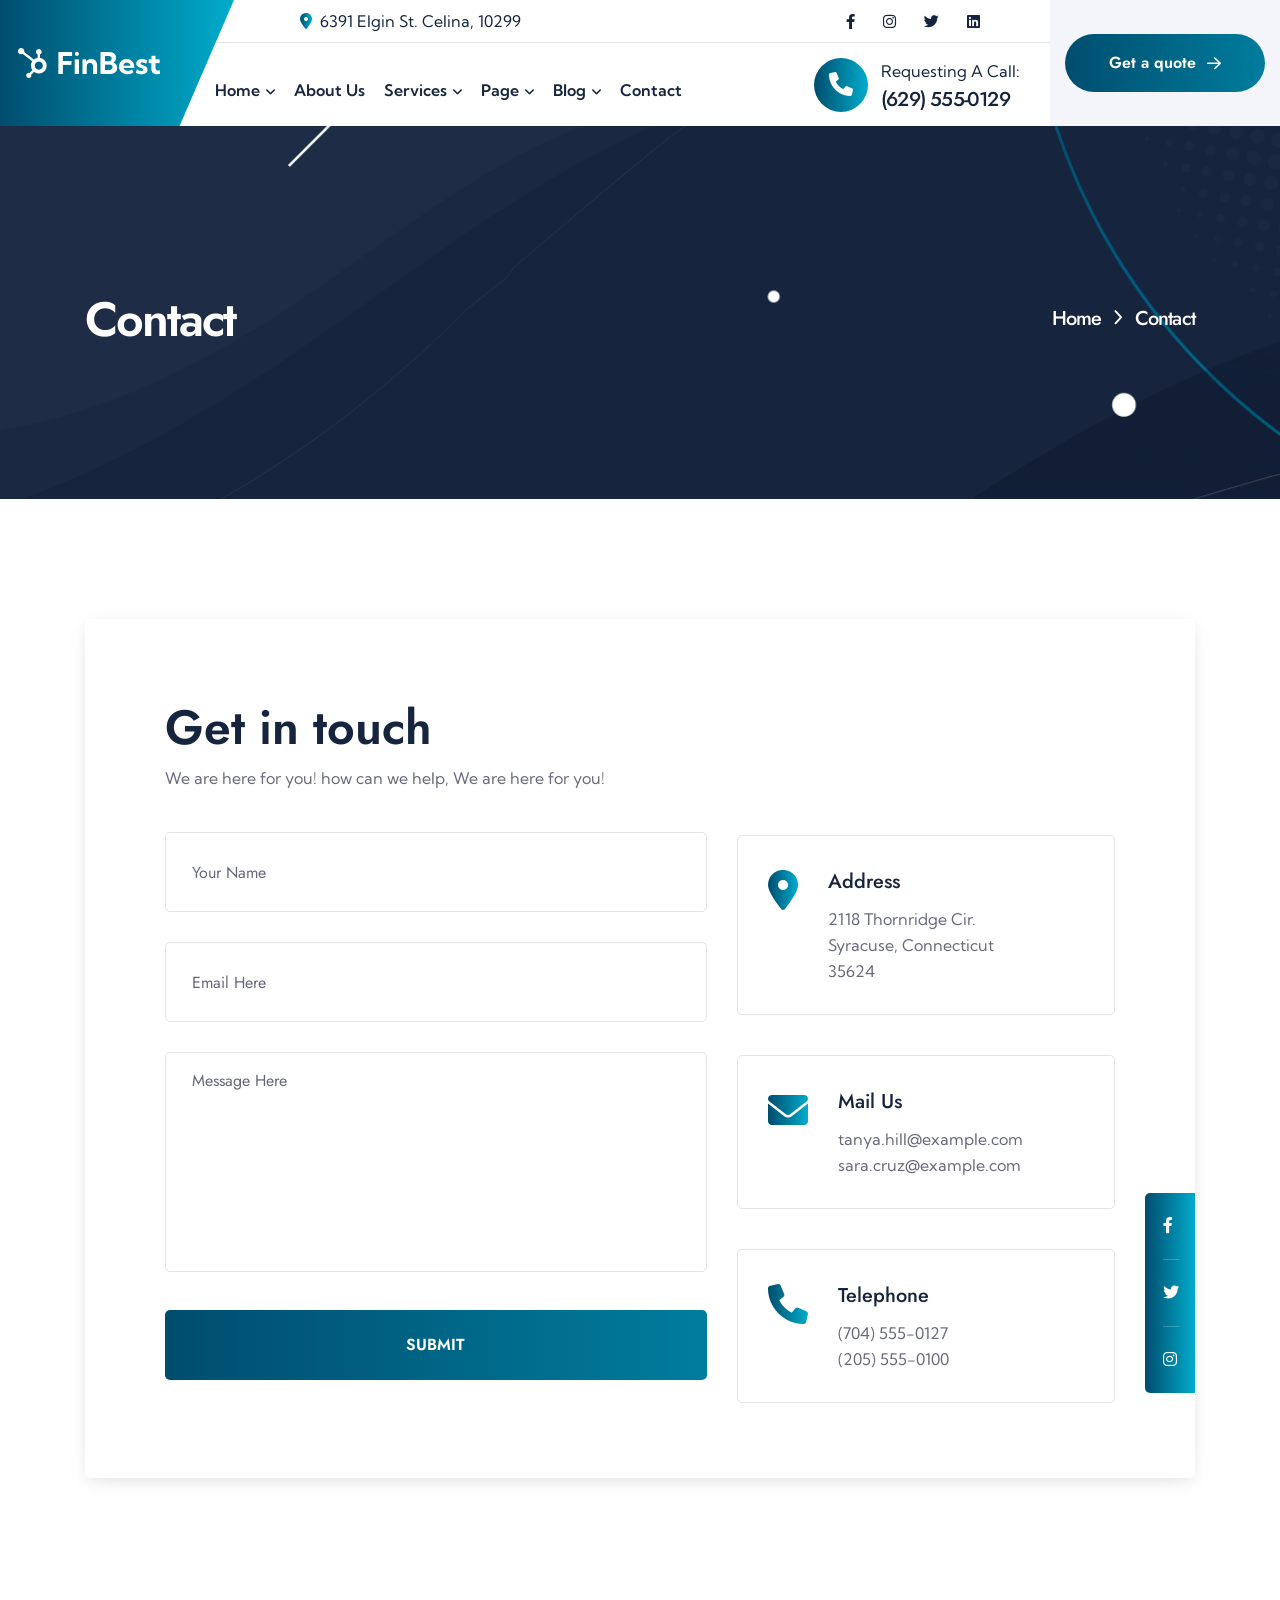
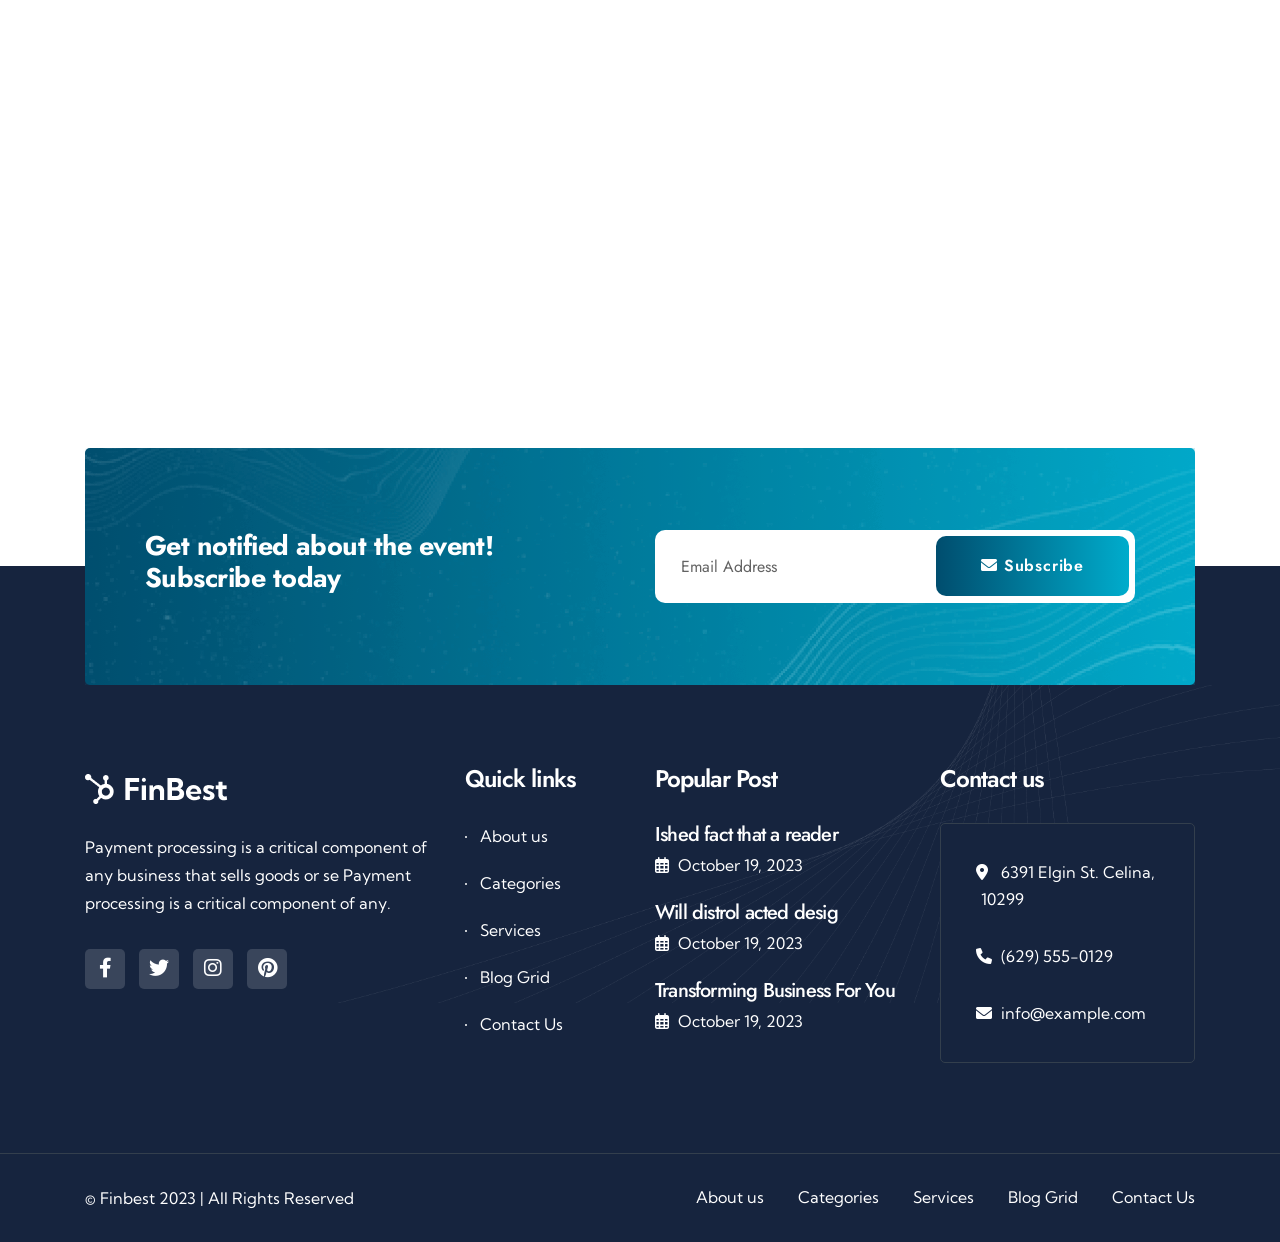
<file: contact.html>
<!doctype html>
<html class="no-js" lang="zxx">
   <head>
      <meta charset="utf-8">
      <meta http-equiv="x-ua-compatible" content="ie=edge">
      <title>Finbest - Banking and Finance HTML Template </title>
      <meta name="description" content="">
      <meta name="viewport" content="width=device-width, initial-scale=1">

      <!-- Place favicon.ico in the root directory -->
      <link rel="shortcut icon" type="image/x-icon" href="assets/img/logo/favicon.png">

      <!-- CSS here -->
      <link rel="stylesheet" href="assets/css/bootstrap.css">
      <link rel="stylesheet" href="assets/css/animate.css">
      <link rel="stylesheet" href="assets/css/swiper-bundle.css">
      <link rel="stylesheet" href="assets/css/slick.css">
      <link rel="stylesheet" href="assets/css/magnific-popup.css">
      <link rel="stylesheet" href="assets/css/font-awesome-pro.css"> 
      <link rel="stylesheet" href="assets/css/flaticon.css">
      <link rel="stylesheet" href="assets/css/spacing.css">
      <link rel="stylesheet" href="assets/css/main.css">
   </head>
   <body>
      <!--[if lte IE 9]>
      <p class="browserupgrade">You are using an <strong>outdated</strong> browser. Please <a href="https://browsehappy.com/">upgrade your browser</a> to improve your experience and security.</p>
      <![endif]-->


      <!-- pre loader area start -->
      <div id="loading">
         <div id="loading-center">
            <div class="preloader"></div>
         </div>  
      </div>
      <!-- pre loader area end -->


      <!-- back to top start -->
      <div class="back-to-top-wrapper">
         <button id="back_to_top" type="button" class="back-to-top-btn">
            <svg width="12" height="7" viewBox="0 0 12 7" fill="none" xmlns="http://www.w3.org/2000/svg">
               <path d="M11 6L6 1L1 6" stroke="currentColor" stroke-width="1.5" stroke-linecap="round" stroke-linejoin="round"/>
            </svg>               
         </button>
      </div>
      <!-- back to top end -->


      <!-- search area start -->
      <div class="search-area">
         <div class="search-inner p-relative">
            <div class="container">
               <div class="row justify-content-center">
                  <div class="col-lg-8">
                     <div class="search-wrapper">
                        <div class="search-close">
                           <button class="search-close-btn">
                              <svg width="12" height="12" viewBox="0 0 12 12" fill="none" xmlns="http://www.w3.org/2000/svg">
                                 <path d="M11 1L1 11" stroke="currentColor" stroke-width="1.5" stroke-linecap="round" stroke-linejoin="round"/>
                                 <path d="M1 1L11 11" stroke="currentColor" stroke-width="1.5" stroke-linecap="round" stroke-linejoin="round"/>
                              </svg>
                           </button>
                        </div>
                        <div class="search-content pt-35">
                           <h3 class="heading text-center mb-30">Hi! How can we help You?</h3>
                           <div class="d-flex justify-content-center px-5">
                              <div class="search w-100 p-relative">
                                 <input type="text" class="search-input" placeholder="Search...">
                                 <button  class="search-icon">
                                 <i class="fa fa-search"></i>
                                 </button>
                              </div>
                           </div>
                        </div>
                     </div>
                  </div>
               </div>
            </div>
         </div>
      </div>
      <div class="search-overlay"></div>
      <!-- search area end -->


      <!-- offcanvas area start -->
      <div class="offcanvas__area">
         <div class="offcanvas__wrapper">
            <div class="offcanvas__close">
               <button class="offcanvas__close-btn offcanvas-close-btn">
                  <svg width="12" height="12" viewBox="0 0 12 12" fill="none" xmlns="http://www.w3.org/2000/svg">
                     <path d="M11 1L1 11" stroke="currentColor" stroke-width="1.5" stroke-linecap="round" stroke-linejoin="round"/>
                     <path d="M1 1L11 11" stroke="currentColor" stroke-width="1.5" stroke-linecap="round" stroke-linejoin="round"/>
                  </svg>
               </button>
            </div>
            <div class="offcanvas__content">
               <div class="offcanvas__top mb-50 d-flex justify-content-between align-items-center">
                  <div class="offcanvas__logo logo">
                     <a href="index.html">
                        <img src="assets/img/logo/logo-black.png" alt="logo">
                     </a>
                  </div>
               </div>
               <div class="tp-main-menu-mobile fix d-xl-none mb-40"></div>
               
               <div class="offcanvas__contact">
                  <h4 class="offcanvas__title">Contacts</h4>
                  <div class="offcanvas__contact-content d-flex">
                     <div class="offcanvas__contact-content-icon">
                        <i class="fa-sharp fa-solid fa-location-dot"></i>
                     </div>
                     <div class="offcanvas__contact-content-content">
                        <a href="https://www.google.com/maps/search/86+Road+Broklyn+Street,+600+New+York,+USA/@40.6897806,-74.0278086,12z/data=!3m1!4b1">86 Road Broklyn Street, 600 </a>
                     </div>
                  </div>
                  <div class="offcanvas__contact-content d-flex">
                     <div class="offcanvas__contact-content-icon">
                        <i class="fa-solid fa-envelope"></i>
                     </div>
                     <div class="offcanvas__contact-content-content">
                        <a href="mailto:needhelp@company.com"> Needhelp@company.com  </a>
                     </div>
                  </div>
                  <div class="offcanvas__contact-content d-flex">
                     <div class="offcanvas__contact-content-icon">
                        <i class="fa-solid fa-phone"></i>
                     </div>
                     <div class="offcanvas__contact-content-content">
                        <a href="tel:01310-069824"> +92 666 888 0000</a>
                     </div>
                  </div>
               </div>
               <div class="offcanvas__social">
                  <a class="icon facebook" href="#"><i class="fab fa-facebook-f"></i></a>
                  <a class="icon twitter" href="#"><i class="fab fa-twitter"></i></a>
                  <a class="icon youtube" href="#"><i class="fab fa-youtube"></i></a>
                  <a class="icon linkedin" href="#"><i class="fab fa-linkedin"></i></a>
               </div>
            </div>
         </div>
      </div>
      <div class="body-overlay"></div>
      <!-- offcanvas area end -->


      <!-- header area start -->
      <header class="tp-header-area p-relative">
         <div class="tp-header-box p-relative">
            <div class="tp-header-logo p-relative">
               <span class="tp-header-logo-bg"></span>
               <a href="index.html">
                  <img src="assets/img/logo/logo.png" alt="">
               </a>
            </div>
            <div class="tp-header-wrapper-inner header__sticky p-relative">
               <div class="tp-header-top d-none d-xl-flex">
                  <div class="tp-header-top-info">
                     <a href="https://www.google.com/maps/search/6391+Elgin+St,+Wilmington,+DE,+USA/@39.7298967,-75.5645038,13z/data=!3m1!4b1" target="_blank"><span><i class="fa-sharp fa-solid fa-location-dot"></i></span>6391 Elgin St. Celina, 10299</a>
                  </div>
                  <div class="tp-header-top-right d-flex justify-content-end align-items-center">
                     <div class="header-social ">
                        <a href="#"><i class="fa-brands fa-facebook-f"></i></a>
                        <a href="#"><i class="fa-brands fa-instagram"></i></a>
                        <a href="#"><i class="fa-brands fa-twitter"></i></a>
                        <a href="#"><i class="fa-brands fa-linkedin"></i></a>
                     </div>
                  </div>
               </div>
               <div class="tp-header-main-menu d-flex align-items-center justify-content-between">
                  <div class="tp-main-menu d-none d-xl-block">
                     <nav class="tp-main-menu-content">
                        <ul>
                           <li class="has-dropdown">
                              <a href="index.html">Home</a>
                              <div class="tp-submenu submenu has-homemenu">
                                 <div class="row gx-6 row-cols-1 row-cols-md-2 row-cols-xl-3">
                                    <div class="col homemenu">
                                       <div class="homemenu-thumb mb-15">
                                          <img src="assets/img/menu/img-1.jpg" alt="">
                                          <div class="homemenu-btn">
                                             <a class="menu-btn show-1" href="index.html">Multi Page</a>
                                             <br>
                                             <a class="menu-btn show-2" href="index1-one-page.html">One Page</a>
                                          </div>
                                       </div>
                                       <div class="homemenu-content text-center">
                                          <h4 class="homemenu-title">
                                             <a href="index.html">Home 01</a>
                                          </h4>
                                       </div>
                                    </div>
                                    <div class="col homemenu">
                                       <div class="homemenu-thumb mb-15">
                                          <img src="assets/img/menu/img-2.jpg" alt="">
                                          <div class="homemenu-btn">
                                             <a class="menu-btn show-1" href="index-2.html">Multi Page</a>
                                             <br>
                                             <a class="menu-btn show-2" href="index2-one-page.html">One Page</a>
                                          </div>
                                       </div>
                                       <div class="homemenu-content text-center">
                                          <h4 class="homemenu-title">
                                             <a href="index-2.html">Home 02</a>
                                          </h4>
                                       </div>
                                    </div>
                                    <div class="col homemenu">
                                       <div class="homemenu-thumb mb-15">
                                          <img src="assets/img/menu/img-3.jpg" alt="">
                                          <div class="homemenu-btn">
                                             <a class="menu-btn show-1" href="index-3.html">Multi Page</a>
                                             <br>
                                             <a class="menu-btn show-2" href="index3-one-page.html">One Page</a>
                                          </div>
                                       </div>
                                       <div class="homemenu-content text-center">
                                          <h4 class="homemenu-title">
                                             <a href="index-3.html">Home 03</a>
                                          </h4>
                                       </div>
                                    </div>
                                 </div>
                              </div>
                           </li>
                           <li><a href="about.html">About Us</a></li>
                           <li class="has-dropdown"><a href="service.html">Services</a>
                              <ul class="submenu">
                                 <li><a href="service.html">Service</a></li>
                                 <li><a href="service-details.html">Service Details</a></li>
                              </ul>
                           </li>
                           <li class="has-dropdown">
                              <a href="index.html">Page</a>
                              <ul class="submenu">
                                 <li><a href="project.html">Project</a></li>
                                 <li><a href="project-details.html">Project Details</a></li>
                                 <li><a href="team.html">Team</a></li>
                                 <li><a href="team-details.html">Team Details</a></li>
                                 <li><a href="faq.html">Faq</a></li>
                              </ul>
                           </li>
                           <li class="has-dropdown"><a href="blog-classic.html">Blog</a>
                              <ul class="submenu">
                                 <li><a href="blog-classic.html">Blog</a></li>
                                 <li><a href="blog-details.html">Blog Details</a></li>
                              </ul>
                           </li>
                           <li><a href="contact.html">Contact</a></li>
                        </ul>
                     </nav>
                  </div>
                  <div class="tp-header-main-right d-flex align-items-center justify-content-xl-end">
                     <div class="tp-header-contact d-xl-flex align-items-center d-none">
                        <div class="tp-header-contact-search search-open-btn d-none d-xxl-block">
                           <span><i class="fa-solid fa-magnifying-glass"></i></span>
                        </div>
                        <div class="tp-header-contact-inner d-flex align-items-center">
                           <div class="tp-header-contact-icon">
                              <span><i class="fa-solid fa-phone"></i></span>
                           </div>
                           <div class="tp-header-contact-content">
                              <p>Requesting A Call:</p>
                              <span><a href="tel:555-0111">(629) 555-0129</a></span>
                           </div>
                        </div>
                     </div>
                     <div class="tp-header-sticky-hamburger d-xl-none offcanvas-open-btn">
                        <button class="hamburger-btn">
                           <span></span>
                           <span></span>
                           <span></span>
                        </button>
                     </div>
                  </div>
               </div>
            </div>
            <div class="tp-header-btn">
               <a class="tp-btn d-none d-xl-block" href="contact.html">Get a quote <i class="fa-regular fa-arrow-right"></i></a>
               <div class="tp-header-main-right-hamburger-btn d-xl-none offcanvas-open-btn">
                  <button class="hamburger-btn">
                     <span></span>
                     <span></span>
                     <span></span>
                  </button>
               </div>
            </div>
         </div>
      </header>
      <!-- header area end -->

      <!-- sticky header start -->
      <header id="header-sticky" class="tp-header-main-sticky p-relative">
         <div class="tp-header-space-2">
            <div class="container-fluid">
               <div class="row align-items-center">
                  <div class="col-xl-3 col-6">
                     <div class="tp-header-logo-2 p-relative">
                        <a href="index.html">
                           <img src="assets/img/logo/logo-black.png" alt="">
                        </a>
                     </div>
                  </div>
                  <div class="col-lg-6 d-none d-xl-block">
                     <div class="tp-main-menu home-2 d-none d-xl-block">
                        <nav class="tp-main-menu-content">
                           <ul>
                              <li class="has-dropdown">
                                 <a href="index.html">Home</a>
                                 <div class="tp-submenu submenu has-homemenu">
                                    <div class="row gx-6 row-cols-1 row-cols-md-2 row-cols-xl-3">
                                       <div class="col homemenu">
                                          <div class="homemenu-thumb mb-15">
                                             <img src="assets/img/menu/img-1.jpg" alt="">
                                             <div class="homemenu-btn">
                                                <a class="menu-btn show-1" href="index.html">Multi Page</a>
                                                <br>
                                                <a class="menu-btn show-2" href="index1-one-page.html">One Page</a>
                                             </div>
                                          </div>
                                          <div class="homemenu-content text-center">
                                             <h4 class="homemenu-title">
                                                <a href="index.html">Home 01</a>
                                             </h4>
                                          </div>
                                       </div>
                                       <div class="col homemenu">
                                          <div class="homemenu-thumb mb-15">
                                             <img src="assets/img/menu/img-2.jpg" alt="">
                                             <div class="homemenu-btn">
                                                <a class="menu-btn show-1" href="index-2.html">Multi Page</a>
                                                <br>
                                                <a class="menu-btn show-2" href="index2-one-page.html">One Page</a>
                                             </div>
                                          </div>
                                          <div class="homemenu-content text-center">
                                             <h4 class="homemenu-title">
                                                <a href="index-2.html">Home 02</a>
                                             </h4>
                                          </div>
                                       </div>
                                       <div class="col homemenu">
                                          <div class="homemenu-thumb mb-15">
                                             <img src="assets/img/menu/img-3.jpg" alt="">
                                             <div class="homemenu-btn">
                                                <a class="menu-btn show-1" href="index-3.html">Multi Page</a>
                                                <br>
                                                <a class="menu-btn show-2" href="index3-one-page.html">One Page</a>
                                             </div>
                                          </div>
                                          <div class="homemenu-content text-center">
                                             <h4 class="homemenu-title">
                                                <a href="index-3.html">Home 03</a>
                                             </h4>
                                          </div>
                                       </div>
                                    </div>
                                 </div>
                              </li>
                              <li><a href="about.html">About Us</a></li>
                              <li class="has-dropdown"><a href="service.html">Services</a>
                                 <ul class="submenu">
                                    <li><a href="service.html">Service</a></li>
                                    <li><a href="service-details.html">Service Details</a></li>
                                 </ul>
                              </li>
                              <li class="has-dropdown">
                                 <a href="index.html">Page</a>
                                 <ul class="submenu">
                                    <li><a href="project.html">Project</a></li>
                                    <li><a href="project-details.html">Project Details</a></li>
                                    <li><a href="team.html">Team</a></li>
                                    <li><a href="team-details.html">Team Details</a></li>
                                    <li><a href="faq.html">Faq</a></li>
                                 </ul>
                              </li>
                              <li class="has-dropdown"><a href="blog-classic.html">Blog</a>
                                 <ul class="submenu">
                                    <li><a href="blog-classic.html">Blog</a></li>
                                    <li><a href="blog-details.html">Blog Details</a></li>
                                 </ul>
                              </li>
                              <li><a href="contact.html">Contact</a></li>
                           </ul>
                        </nav>
                     </div>
                  </div>
                  <div class="col-xl-3 col-6">
                     <div class="tp-header-main-right-2 d-flex align-items-center justify-content-xl-end">
                        <div class="tp-header-contact-2 d-flex align-items-center">
                           <div class="tp-header-contact-search search-open-btn d-none d-xxl-block">
                              <span><i class="fa-solid fa-magnifying-glass"></i></span>
                           </div>
                           <div class="tp-header-contact-inner d-none d-xl-flex align-items-center">
                              <div class="tp-header-contact-icon">
                                 <span><i class="fa-solid fa-phone"></i></span>
                              </div>
                              <div class="tp-header-contact-content">
                                 <p>Requesting A Call:</p>
                                 <span><a href="tel:555-0111">(629) 555-0129</a></span>
                              </div>
                           </div>
                        </div>
                        <div class="tp-header-main-right-hamburger-btn d-xl-none offcanvas-open-btn text-end">
                           <button class="hamburger-btn">
                              <span></span>
                              <span></span>
                              <span></span>
                           </button>
                        </div>
                     </div>
                  </div>
               </div>
            </div>
         </div>
      </header>
      <!-- sticky header end -->
      <main>

         <!-- Contact breadcrumb area start -->
         <section class="breadcrumb__area pt-165 pb-150 p-relative z-index-1 fix" data-bg-color="#16243E">
            <div class="breadcrumb__bg" data-background="assets/img/breadcrumb/bg.png"></div>
            <div class="container">
               <div class="row align-items-center">
                  <div class="col-sm-6">
                     <div class="breadcrumb__content">
                        <h3 class="breadcrumb__title">Contact</h3>
                     </div>
                  </div>
                  <div class="col-sm-6">
                     <div class="breadcrumb__content">
                     <div class="breadcrumb__list text-center text-sm-end">
                        <span><a href="index.html">Home</a></span>
                        <span class="dvdr"><i class="fa-regular fa-angle-right"></i></span>
                        <span>Contact</span>
                     </div>
                     </div>
                  </div>
               </div>
            </div>
         </section>
         <!-- Contact breadcrumb area end -->
         

         <!-- contact area start -->
         <section class="tp-contact-breadcrumb-area pt-120 pb-120">
            <div class="container">
               <div class="tp-contact-breadcrumb-box">
                  <div class="tp-contact-breadcrumb-social">
                     <a href="#"><i class="fab fa-facebook-f"></i></a>
                     <a href="#"><i class="fab fa-twitter"></i></a>
                     <a href="#"><i class="fa-brands fa-instagram"></i></a>
                  </div>
                  <div class="row">
                     <div class="col-lg-7">
                        <div class="tp-contact-breadcrumb-content">
                           <h3 class="tp-contact-breadcrumb-title">Get in touch</h3>
                           <p>We are here for you! how can we help, We are here for you! </p>
                           <form id="contact-form" action="assets/mail.php" method="POST">
                              <div class="row">
                                 <div class="col-md-12">
                                    <div class="tp-contact-input">
                                       <input name="name" type="text" placeholder="Your Name">
                                    </div>
                                 </div>
                                 <div class="col-md-12">
                                    <div class="tp-contact-input">
                                       <input name="email" type="email" placeholder="Email Here">
                                    </div>
                                 </div>
                                 <div class="col-md-12">
                                    <div class="tp-contact-input">
                                       <textarea name="message" placeholder="Message Here"></textarea>
                                    </div>
                                 </div>
                                 <div class="col-md-12">
                                    <div class="tp-contact-breadcrumb-btn">
                                       <button type="submit" class="tp-btn">SUBMIT</button>
                                       <p class="ajax-response"></p>
                                    </div>
                                 </div>
                              </div>
                           </form>
                        </div>
                     </div>
                     <div class="col-lg-5">
                        <div class="tp-contact-breadcrumb-wrapper">

                           <div class="tp-contact-breadcrumb-item mb-40 d-flex">
                              <div class="tp-contact-breadcrumb-item-icon">
                                 <span><i class="fa-solid fa-location-dot"></i></span>
                              </div>
                              <div class="tp-contact-breadcrumb-item-content">
                                 <h3 class="tp-contact-breadcrumb-item-title">Address</h3>
                                 <a href="https://www.google.com/maps" target="_blank">2118 Thornridge Cir. Syracuse, Connecticut 35624</a>
                              </div>
                           </div>

                           <div class="tp-contact-breadcrumb-item mb-40 d-flex">
                              <div class="tp-contact-breadcrumb-item-icon">
                                 <span><i class="fa-solid fa-envelope"></i></span>
                              </div>
                              <div class="tp-contact-breadcrumb-item-content">
                                 <h3 class="tp-contact-breadcrumb-item-title">Mail Us</h3>
                                 <a href="mail:tanya.hill@example.com" target="_blank">tanya.hill@example.com</a>
                                 <a href="mail:tanya.hill@example.com" target="_blank">sara.cruz@example.com</a>
                              </div>
                           </div>

                           <div class="tp-contact-breadcrumb-item d-flex">
                              <div class="tp-contact-breadcrumb-item-icon">
                                 <span><i class="fa-solid fa-phone"></i></span>
                              </div>
                              <div class="tp-contact-breadcrumb-item-content">
                                 <h3 class="tp-contact-breadcrumb-item-title">Telephone</h3> 
                                 <a href="tel:5550100">(704) 555-0127</a>
                                 <a href="tel:5550100">(205) 555-0100</a>
                              </div>
                           </div>

                        </div>
                     </div>
                  </div>
               </div>
            </div>
         </section>
         <!-- contact area end -->



         <!-- contact map area start -->
         <div class="tp-contact-map-area map-margin">
            <div class="tp-contact-map">
               <iframe src="https://www.google.com/maps/embed?pb=!1m14!1m8!1m3!1d6311.195276483494!2d-122.46937946508179!3d37.72912131867138!3m2!1i1024!2i768!4f13.1!3m3!1m2!1s0x808f7dc87d56f1a9%3A0xecd4728ee92942b7!2sAptos%20Park!5e0!3m2!1sen!2sbd!4v1688876299603!5m2!1sen!2sbd" width="600" height="450" style="border:0;" allowfullscreen="" loading="lazy" referrerpolicy="no-referrer-when-downgrade"></iframe>
            </div>
         </div>
         <!-- contact map area end -->


         <!-- cta area start -->
         <section class="tp-cta-area p-relative">
            <div class="tp-cta-bg"></div>
            <div class="container">
               <div class="tp-cta-bg-wrapper p-relative" data-background="assets/img/cta/bg-shape.png">
                  <div class="row">
                     <div class="col-lg-6">
                        <h3 class="tp-cta-title">Get notified about the event! <br> Subscribe today</h3>
                     </div>
                     <div class="col-lg-6">
                        <div class="tp-cta-email p-relative">
                           <input type="email" placeholder="Email Address">
                           <button> <span><i class="fa-solid fa-envelope"></i> Subscribe</span></button>
                        </div>
                     </div>
                  </div>
               </div>
            </div>
         </section>
         <!-- cta area end -->

      </main>
      
         <!-- footer area start -->
         <footer class="tp-footer-area pt-80 p-relative z-index-1" data-bg-color="#16243E">
            <div class="tp-footer-bg-shape">
               <img src="assets/img/footer/bg-shape.png" alt="">
            </div>
            <div class="tp-footer-main-area tp-footer-border">
               <div class="container">
                  <div class="row">
                     <div class="col-xl-4 col-lg-4 col-md-6">
                        <div class="tp-footer-widget tp-footer-col-1 mb-50">
                           <div class="tp-footer-logo mb-20">
                           <a href="index.html"> <img src="assets/img/logo/logo.png" alt=""></a>
                           </div>
                           <div class="tp-footer-widget-content">
                              <p>Payment processing is a critical component of any business that sells goods or se Payment processing is a critical component of any.</p>
                              <div class="tp-footer-widget-social">
                                 <a href="#"><i class="fab fa-facebook-f"></i></a>
                                 <a href="#"><i class="fab fa-twitter"></i></a>
                                 <a href="#"><i class="fa-brands fa-instagram"></i></a>
                                 <a href="#"><i class="fa-brands fa-pinterest"></i></a>
                              </div>
                           </div>
                        </div>
                     </div>
                     <div class="col-xl-2 col-lg-4 col-md-6">
                        <div class="tp-footer-widget tp-footer-col-2 mb-50">
                           <h3 class="tp-footer-widget-title">Quick links</h3>
                           <div class="tp-footer-widget-content">
                              <ul>
                                 <li><a href="#">About us</a></li>
                                 <li><a href="#">Categories</a></li>
                                 <li><a href="#">Services</a></li>
                                 <li><a href="#">Blog Grid</a></li>
                                 <li><a href="#">Contact Us</a></li>
                              </ul>
                           </div>
                        </div> 
                     </div>
                     <div class="col-xl-3 col-lg-4 col-md-6">
                        <div class="tp-footer-widget tp-footer-col-3 mb-50">
                           <h3 class="tp-footer-widget-title">Popular Post</h3>
                           <div class="tp-footer-widget-content">
                              <div class="tp-footer-widget-item">
                                 <h4 class="tp-footer-widget-item-title"><a href="blog-details.html">Ished fact that a reader</a></h4>
                                 <span><i class="fa-regular fa-calendar-days"></i> October 19, 2023</span>
                              </div>
                              <div class="tp-footer-widget-item">
                                 <h4 class="tp-footer-widget-item-title"><a href="blog-details.html">Will distrol acted desig </a></h4>
                                 <span><i class="fa-regular fa-calendar-days"></i> October 19, 2023</span>
                              </div>
                              <div class="tp-footer-widget-item">
                                 <h4 class="tp-footer-widget-item-title"><a href="blog-details.html">Transforming Business For You</a></h4>
                                 <span><i class="fa-regular fa-calendar-days"></i> October 19, 2023</span>
                              </div>
                           </div>
                        </div>
                     </div>
                     <div class="col-xl-3 col-lg-6 col-md-6">
                        <div class="tp-footer-widget tp-footer-col-4 mb-50">
                           <h3 class="tp-footer-widget-title">Contact us</h3>
                           <div class="tp-footer-widget-content">
                              <div class="tp-footer-widget-contact">
                                 <div class="tp-footer-widget-contact-inner">
                                    <a href="https://www.google.com/maps" target="_blank"><i class="fa-sharp fa-solid fa-location-dot"></i> 6391 Elgin St. Celina, 10299</a>
                                 </div>
                                 <div class="tp-footer-widget-contact-inner">
                                    <a href="tel:123456765"><i class="fa-solid fa-phone"></i> (629) 555-0129</a>
                                 </div>
                                 <div class="tp-footer-widget-contact-inner">
                                    <a href="mailto:info@example.com"><i class="fa-solid fa-envelope"></i> info@example.com</a>
                                 </div>
                              </div>
                           </div>
                        </div>
                     </div>
                  </div>
               </div>
            </div>
            <div class="tp-footer-copyright-area p-relative">
               <div class="container">
                  <div class="row">
                     <div class="col-md-12 col-lg-6">
                        <div class="tp-footer-copyright-inner">
                           <p>© Finbest 2023 | All Rights Reserved</p>
                        </div>
                     </div>
                     <div class="col-md-12 col-lg-6">
                        <div class="tp-footer-copyright-inner text-lg-end">
                           <a href="#">About us</a>
                           <a href="#">Categories</a>
                           <a href="#">Services</a>
                           <a href="#">Blog Grid</a>
                           <a href="#">Contact Us</a>
                        </div>
                     </div>
                  </div>
               </div>
            </div>
         </footer>
         <!-- footer area end -->



      <!-- JS here -->
      <script src="assets/js/vendor/jquery.js"></script>
      <script src="assets/js/vendor/waypoints.js"></script>
      <script src="assets/js/bootstrap-bundle.js"></script>
      <script src="assets/js/meanmenu.js"></script>
      <script src="assets/js/swiper-bundle.js"></script>
      <script src="assets/js/slick.js"></script>
      <script src="assets/js//jquery-appear.js"></script>
      <script src="assets/js/jquery-knob.js"></script>
      <script src="assets/js/magnific-popup.js"></script>
      <script src="assets/js/nice-select.js"></script>
      <script src="assets/js/purecounter.js"></script>
      <script src="assets/js/countdown.js"></script>
      <script src="assets/js/wow.js"></script>
      <script src="assets/js/isotope-pkgd.js"></script>
      <script src="assets/js/imagesloaded-pkgd.js"></script>
      <script src="assets/js/ajax-form.js"></script>
      <script src="assets/js/main.js"></script>
   </body>
</html>
</file>
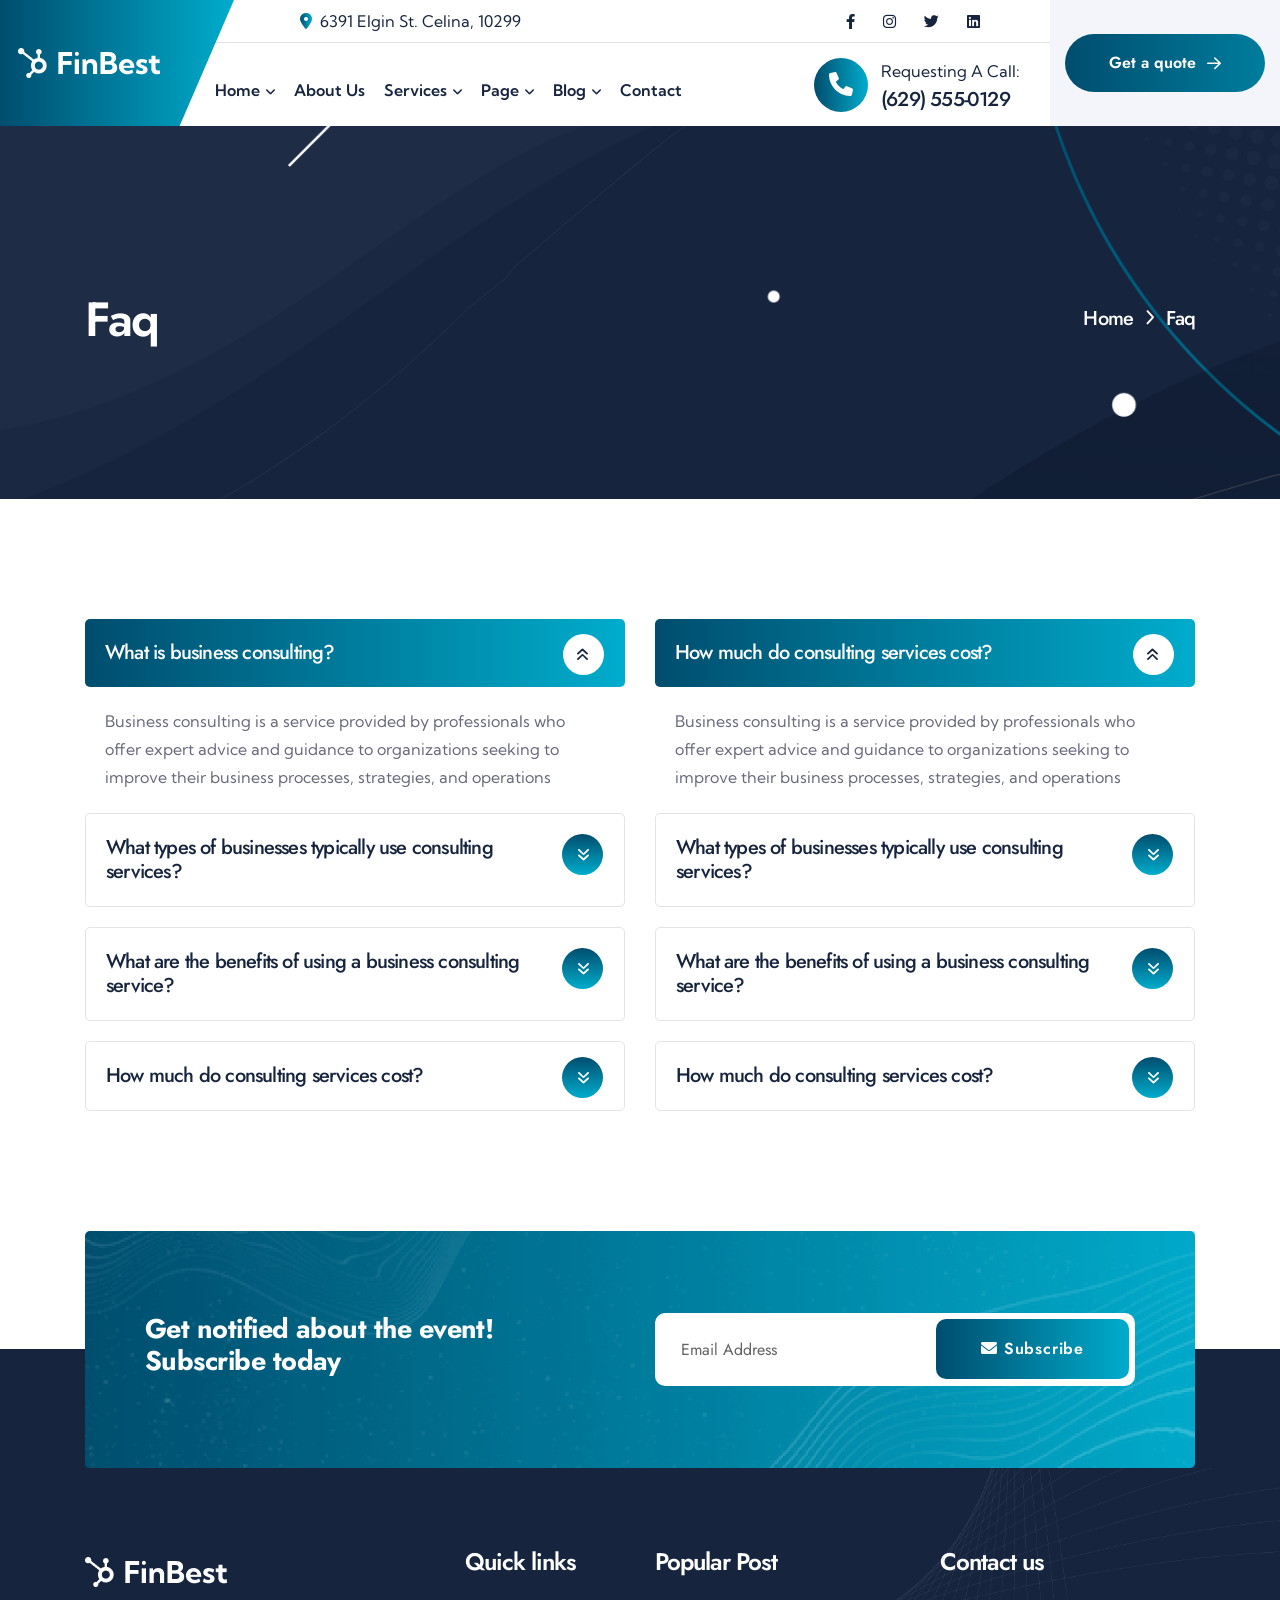
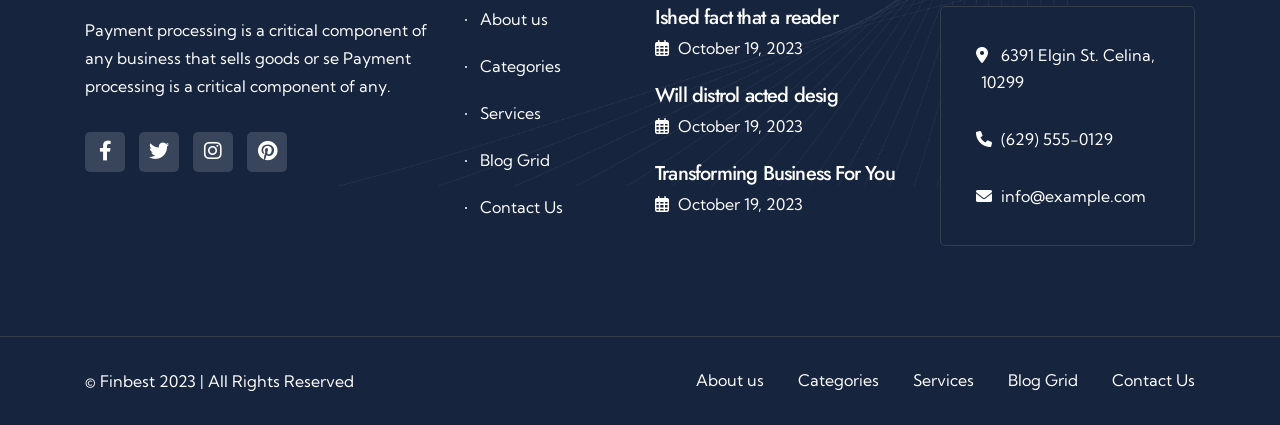
<file: faq.html>
<!doctype html>
<html class="no-js" lang="zxx">
   <head>
      <meta charset="utf-8">
      <meta http-equiv="x-ua-compatible" content="ie=edge">
      <title>Finbest - Banking and Finance HTML Template </title>
      <meta name="description" content="">
      <meta name="viewport" content="width=device-width, initial-scale=1">

      <!-- Place favicon.ico in the root directory -->
      <link rel="shortcut icon" type="image/x-icon" href="assets/img/logo/favicon.png">

      <!-- CSS here -->
      <link rel="stylesheet" href="assets/css/bootstrap.css">
      <link rel="stylesheet" href="assets/css/animate.css">
      <link rel="stylesheet" href="assets/css/swiper-bundle.css">
      <link rel="stylesheet" href="assets/css/slick.css">
      <link rel="stylesheet" href="assets/css/magnific-popup.css">
      <link rel="stylesheet" href="assets/css/font-awesome-pro.css"> 
      <link rel="stylesheet" href="assets/css/flaticon.css">
      <link rel="stylesheet" href="assets/css/spacing.css">
      <link rel="stylesheet" href="assets/css/main.css">
   </head>
   <body>
      <!--[if lte IE 9]>
      <p class="browserupgrade">You are using an <strong>outdated</strong> browser. Please <a href="https://browsehappy.com/">upgrade your browser</a> to improve your experience and security.</p>
      <![endif]-->


      <!-- pre loader area start -->
      <div id="loading">
         <div id="loading-center">
            <div class="preloader"></div>
         </div>  
      </div>
      <!-- pre loader area end -->


      <!-- back to top start -->
      <div class="back-to-top-wrapper">
         <button id="back_to_top" type="button" class="back-to-top-btn">
            <svg width="12" height="7" viewBox="0 0 12 7" fill="none" xmlns="http://www.w3.org/2000/svg">
               <path d="M11 6L6 1L1 6" stroke="currentColor" stroke-width="1.5" stroke-linecap="round" stroke-linejoin="round"/>
            </svg>               
         </button>
      </div>
      <!-- back to top end -->


      <!-- search area start -->
      <div class="search-area">
         <div class="search-inner p-relative">
            <div class="container">
               <div class="row justify-content-center">
                  <div class="col-lg-8">
                     <div class="search-wrapper">
                        <div class="search-close">
                           <button class="search-close-btn">
                              <svg width="12" height="12" viewBox="0 0 12 12" fill="none" xmlns="http://www.w3.org/2000/svg">
                                 <path d="M11 1L1 11" stroke="currentColor" stroke-width="1.5" stroke-linecap="round" stroke-linejoin="round"/>
                                 <path d="M1 1L11 11" stroke="currentColor" stroke-width="1.5" stroke-linecap="round" stroke-linejoin="round"/>
                              </svg>
                           </button>
                        </div>
                        <div class="search-content pt-35">
                           <h3 class="heading text-center mb-30">Hi! How can we help You?</h3>
                           <div class="d-flex justify-content-center px-5">
                              <div class="search w-100 p-relative">
                                 <input type="text" class="search-input" placeholder="Search...">
                                 <button  class="search-icon">
                                 <i class="fa fa-search"></i>
                                 </button>
                              </div>
                           </div>
                        </div>
                     </div>
                  </div>
               </div>
            </div>
         </div>
      </div>
      <div class="search-overlay"></div>
      <!-- search area end -->


      <!-- offcanvas area start -->
      <div class="offcanvas__area">
         <div class="offcanvas__wrapper">
            <div class="offcanvas__close">
               <button class="offcanvas__close-btn offcanvas-close-btn">
                  <svg width="12" height="12" viewBox="0 0 12 12" fill="none" xmlns="http://www.w3.org/2000/svg">
                     <path d="M11 1L1 11" stroke="currentColor" stroke-width="1.5" stroke-linecap="round" stroke-linejoin="round"/>
                     <path d="M1 1L11 11" stroke="currentColor" stroke-width="1.5" stroke-linecap="round" stroke-linejoin="round"/>
                  </svg>
               </button>
            </div>
            <div class="offcanvas__content">
               <div class="offcanvas__top mb-50 d-flex justify-content-between align-items-center">
                  <div class="offcanvas__logo logo">
                     <a href="index.html">
                        <img src="assets/img/logo/logo-black.png" alt="logo">
                     </a>
                  </div>
               </div>
               <div class="tp-main-menu-mobile fix d-xl-none mb-40"></div>
               
               <div class="offcanvas__contact">
                  <h4 class="offcanvas__title">Contacts</h4>
                  <div class="offcanvas__contact-content d-flex">
                     <div class="offcanvas__contact-content-icon">
                        <i class="fa-sharp fa-solid fa-location-dot"></i>
                     </div>
                     <div class="offcanvas__contact-content-content">
                        <a href="https://www.google.com/maps/search/86+Road+Broklyn+Street,+600+New+York,+USA/@40.6897806,-74.0278086,12z/data=!3m1!4b1">86 Road Broklyn Street, 600 </a>
                     </div>
                  </div>
                  <div class="offcanvas__contact-content d-flex">
                     <div class="offcanvas__contact-content-icon">
                        <i class="fa-solid fa-envelope"></i>
                     </div>
                     <div class="offcanvas__contact-content-content">
                        <a href="mailto:needhelp@company.com"> Needhelp@company.com  </a>
                     </div>
                  </div>
                  <div class="offcanvas__contact-content d-flex">
                     <div class="offcanvas__contact-content-icon">
                        <i class="fa-solid fa-phone"></i>
                     </div>
                     <div class="offcanvas__contact-content-content">
                        <a href="tel:01310-069824"> +92 666 888 0000</a>
                     </div>
                  </div>
               </div>
               <div class="offcanvas__social">
                  <a class="icon facebook" href="#"><i class="fab fa-facebook-f"></i></a>
                  <a class="icon twitter" href="#"><i class="fab fa-twitter"></i></a>
                  <a class="icon youtube" href="#"><i class="fab fa-youtube"></i></a>
                  <a class="icon linkedin" href="#"><i class="fab fa-linkedin"></i></a>
               </div>
            </div>
         </div>
      </div>
      <div class="body-overlay"></div>
      <!-- offcanvas area end -->


      <!-- header area start -->
      <header class="tp-header-area p-relative">
         <div class="tp-header-box p-relative">
            <div class="tp-header-logo p-relative">
               <span class="tp-header-logo-bg"></span>
               <a href="index.html">
                  <img src="assets/img/logo/logo.png" alt="">
               </a>
            </div>
            <div class="tp-header-wrapper-inner header__sticky p-relative">
               <div class="tp-header-top d-none d-xl-flex">
                  <div class="tp-header-top-info">
                     <a href="https://www.google.com/maps/search/6391+Elgin+St,+Wilmington,+DE,+USA/@39.7298967,-75.5645038,13z/data=!3m1!4b1" target="_blank"><span><i class="fa-sharp fa-solid fa-location-dot"></i></span>6391 Elgin St. Celina, 10299</a>
                  </div>
                  <div class="tp-header-top-right d-flex justify-content-end align-items-center">
                     <div class="header-social ">
                        <a href="#"><i class="fa-brands fa-facebook-f"></i></a>
                        <a href="#"><i class="fa-brands fa-instagram"></i></a>
                        <a href="#"><i class="fa-brands fa-twitter"></i></a>
                        <a href="#"><i class="fa-brands fa-linkedin"></i></a>
                     </div>
                  </div>
               </div>
               <div class="tp-header-main-menu d-flex align-items-center justify-content-between">
                  <div class="tp-main-menu d-none d-xl-block">
                     <nav class="tp-main-menu-content">
                        <ul>
                           <li class="has-dropdown">
                              <a href="index.html">Home</a>
                              <div class="tp-submenu submenu has-homemenu">
                                 <div class="row gx-6 row-cols-1 row-cols-md-2 row-cols-xl-3">
                                    <div class="col homemenu">
                                       <div class="homemenu-thumb mb-15">
                                          <img src="assets/img/menu/img-1.jpg" alt="">
                                          <div class="homemenu-btn">
                                             <a class="menu-btn show-1" href="index.html">Multi Page</a>
                                             <br>
                                             <a class="menu-btn show-2" href="index1-one-page.html">One Page</a>
                                          </div>
                                       </div>
                                       <div class="homemenu-content text-center">
                                          <h4 class="homemenu-title">
                                             <a href="index.html">Home 01</a>
                                          </h4>
                                       </div>
                                    </div>
                                    <div class="col homemenu">
                                       <div class="homemenu-thumb mb-15">
                                          <img src="assets/img/menu/img-2.jpg" alt="">
                                          <div class="homemenu-btn">
                                             <a class="menu-btn show-1" href="index-2.html">Multi Page</a>
                                             <br>
                                             <a class="menu-btn show-2" href="index2-one-page.html">One Page</a>
                                          </div>
                                       </div>
                                       <div class="homemenu-content text-center">
                                          <h4 class="homemenu-title">
                                             <a href="index-2.html">Home 02</a>
                                          </h4>
                                       </div>
                                    </div>
                                    <div class="col homemenu">
                                       <div class="homemenu-thumb mb-15">
                                          <img src="assets/img/menu/img-3.jpg" alt="">
                                          <div class="homemenu-btn">
                                             <a class="menu-btn show-1" href="index-3.html">Multi Page</a>
                                             <br>
                                             <a class="menu-btn show-2" href="index3-one-page.html">One Page</a>
                                          </div>
                                       </div>
                                       <div class="homemenu-content text-center">
                                          <h4 class="homemenu-title">
                                             <a href="index-3.html">Home 03</a>
                                          </h4>
                                       </div>
                                    </div>
                                 </div>
                              </div>
                           </li>
                           <li><a href="about.html">About Us</a></li>
                           <li class="has-dropdown"><a href="service.html">Services</a>
                              <ul class="submenu">
                                 <li><a href="service.html">Service</a></li>
                                 <li><a href="service-details.html">Service Details</a></li>
                              </ul>
                           </li>
                           <li class="has-dropdown">
                              <a href="index.html">Page</a>
                              <ul class="submenu">
                                 <li><a href="project.html">Project</a></li>
                                 <li><a href="project-details.html">Project Details</a></li>
                                 <li><a href="team.html">Team</a></li>
                                 <li><a href="team-details.html">Team Details</a></li>
                                 <li><a href="faq.html">Faq</a></li>
                              </ul>
                           </li>
                           <li class="has-dropdown"><a href="blog-classic.html">Blog</a>
                              <ul class="submenu">
                                 <li><a href="blog-classic.html">Blog</a></li>
                                 <li><a href="blog-details.html">Blog Details</a></li>
                              </ul>
                           </li>
                           <li><a href="contact.html">Contact</a></li>
                        </ul>
                     </nav>
                  </div>
                  <div class="tp-header-main-right d-flex align-items-center justify-content-xl-end">
                     <div class="tp-header-contact d-xl-flex align-items-center d-none">
                        <div class="tp-header-contact-search search-open-btn d-none d-xxl-block">
                           <span><i class="fa-solid fa-magnifying-glass"></i></span>
                        </div>
                        <div class="tp-header-contact-inner d-flex align-items-center">
                           <div class="tp-header-contact-icon">
                              <span><i class="fa-solid fa-phone"></i></span>
                           </div>
                           <div class="tp-header-contact-content">
                              <p>Requesting A Call:</p>
                              <span><a href="tel:555-0111">(629) 555-0129</a></span>
                           </div>
                        </div>
                     </div>
                     <div class="tp-header-sticky-hamburger d-xl-none offcanvas-open-btn">
                        <button class="hamburger-btn">
                           <span></span>
                           <span></span>
                           <span></span>
                        </button>
                     </div>
                  </div>
               </div>
            </div>
            <div class="tp-header-btn">
               <a class="tp-btn d-none d-xl-block" href="contact.html">Get a quote <i class="fa-regular fa-arrow-right"></i></a>
               <div class="tp-header-main-right-hamburger-btn d-xl-none offcanvas-open-btn">
                  <button class="hamburger-btn">
                     <span></span>
                     <span></span>
                     <span></span>
                  </button>
               </div>
            </div>
         </div>
      </header>
      <!-- header area end -->

      <!-- sticky header start -->
      <header id="header-sticky" class="tp-header-main-sticky p-relative">
         <div class="tp-header-space-2">
            <div class="container-fluid">
               <div class="row align-items-center">
                  <div class="col-xl-3 col-6">
                     <div class="tp-header-logo-2 p-relative">
                        <a href="index.html">
                           <img src="assets/img/logo/logo-black.png" alt="">
                        </a>
                     </div>
                  </div>
                  <div class="col-lg-6 d-none d-xl-block">
                     <div class="tp-main-menu home-2 d-none d-xl-block">
                        <nav class="tp-main-menu-content">
                           <ul>
                              <li class="has-dropdown">
                                 <a href="index.html">Home</a>
                                 <div class="tp-submenu submenu has-homemenu">
                                    <div class="row gx-6 row-cols-1 row-cols-md-2 row-cols-xl-3">
                                       <div class="col homemenu">
                                          <div class="homemenu-thumb mb-15">
                                             <img src="assets/img/menu/img-1.jpg" alt="">
                                             <div class="homemenu-btn">
                                                <a class="menu-btn show-1" href="index.html">Multi Page</a>
                                                <br>
                                                <a class="menu-btn show-2" href="index1-one-page.html">One Page</a>
                                             </div>
                                          </div>
                                          <div class="homemenu-content text-center">
                                             <h4 class="homemenu-title">
                                                <a href="index.html">Home 01</a>
                                             </h4>
                                          </div>
                                       </div>
                                       <div class="col homemenu">
                                          <div class="homemenu-thumb mb-15">
                                             <img src="assets/img/menu/img-2.jpg" alt="">
                                             <div class="homemenu-btn">
                                                <a class="menu-btn show-1" href="index-2.html">Multi Page</a>
                                                <br>
                                                <a class="menu-btn show-2" href="index2-one-page.html">One Page</a>
                                             </div>
                                          </div>
                                          <div class="homemenu-content text-center">
                                             <h4 class="homemenu-title">
                                                <a href="index-2.html">Home 02</a>
                                             </h4>
                                          </div>
                                       </div>
                                       <div class="col homemenu">
                                          <div class="homemenu-thumb mb-15">
                                             <img src="assets/img/menu/img-3.jpg" alt="">
                                             <div class="homemenu-btn">
                                                <a class="menu-btn show-1" href="index-3.html">Multi Page</a>
                                                <br>
                                                <a class="menu-btn show-2" href="index3-one-page.html">One Page</a>
                                             </div>
                                          </div>
                                          <div class="homemenu-content text-center">
                                             <h4 class="homemenu-title">
                                                <a href="index-3.html">Home 03</a>
                                             </h4>
                                          </div>
                                       </div>
                                    </div>
                                 </div>
                              </li>
                              <li><a href="about.html">About Us</a></li>
                              <li class="has-dropdown"><a href="service.html">Services</a>
                                 <ul class="submenu">
                                    <li><a href="service.html">Service</a></li>
                                    <li><a href="service-details.html">Service Details</a></li>
                                 </ul>
                              </li>
                              <li class="has-dropdown">
                                 <a href="index.html">Page</a>
                                 <ul class="submenu">
                                    <li><a href="project.html">Project</a></li>
                                    <li><a href="project-details.html">Project Details</a></li>
                                    <li><a href="team.html">Team</a></li>
                                    <li><a href="team-details.html">Team Details</a></li>
                                    <li><a href="faq.html">Faq</a></li>
                                 </ul>
                              </li>
                              <li class="has-dropdown"><a href="blog-classic.html">Blog</a>
                                 <ul class="submenu">
                                    <li><a href="blog-classic.html">Blog</a></li>
                                    <li><a href="blog-details.html">Blog Details</a></li>
                                 </ul>
                              </li>
                              <li><a href="contact.html">Contact</a></li>
                           </ul>
                        </nav>
                     </div>
                  </div>
                  <div class="col-xl-3 col-6">
                     <div class="tp-header-main-right-2 d-flex align-items-center justify-content-xl-end">
                        <div class="tp-header-contact-2 d-flex align-items-center">
                           <div class="tp-header-contact-search search-open-btn d-none d-xxl-block">
                              <span><i class="fa-solid fa-magnifying-glass"></i></span>
                           </div>
                           <div class="tp-header-contact-inner d-none d-xl-flex align-items-center">
                              <div class="tp-header-contact-icon">
                                 <span><i class="fa-solid fa-phone"></i></span>
                              </div>
                              <div class="tp-header-contact-content">
                                 <p>Requesting A Call:</p>
                                 <span><a href="tel:555-0111">(629) 555-0129</a></span>
                              </div>
                           </div>
                        </div>
                        <div class="tp-header-main-right-hamburger-btn d-xl-none offcanvas-open-btn text-end">
                           <button class="hamburger-btn">
                              <span></span>
                              <span></span>
                              <span></span>
                           </button>
                        </div>
                     </div>
                  </div>
               </div>
            </div>
         </div>
      </header>
      <!-- sticky header end -->
      <main>

         <!-- Faq breadcrumb area start -->
         <section class="breadcrumb__area pt-165 pb-150 p-relative z-index-1 fix" data-bg-color="#16243E">
            <div class="breadcrumb__bg" data-background="assets/img/breadcrumb/bg.png"></div>
            <div class="container">
               <div class="row align-items-center">
                  <div class="col-sm-6">
                     <div class="breadcrumb__content">
                        <h3 class="breadcrumb__title">Faq</h3>
                     </div>
                  </div>
                  <div class="col-sm-6">
                     <div class="breadcrumb__content">
                     <div class="breadcrumb__list text-center text-sm-end">
                        <span><a href="index.html">Home</a></span>
                        <span class="dvdr"><i class="fa-regular fa-angle-right"></i></span>
                        <span>Faq</span>
                     </div>
                     </div>
                  </div>
               </div>
            </div>
         </section>
         <!-- Faq breadcrumb area end -->
         

         <!-- faq area start -->
         <section class="tp-faq-breadcrumb-area pt-120 pb-100">
            <div class="container">
               <div class="row">
                  <div class="col-lg-6">
                     <div class="tp-faq-breadcrumb-tab-content tp-accordion">
                        <div class="accordion" id="general_accordion">
                           <div class="accordion-item tp-faq-active">
                              <h2 class="accordion-header" id="headingOne">
                                <button class="accordion-button" type="button" data-bs-toggle="collapse" data-bs-target="#collapseOne" aria-expanded="true" aria-controls="collapseOne">
                                 What is business consulting?
                                </button>
                              </h2>
                              <div id="collapseOne" class="accordion-collapse collapse show" aria-labelledby="headingOne" data-bs-parent="#general_accordion">
                                <div class="accordion-body">
                                  <p>Business consulting is a service provided by professionals who offer expert advice and guidance to organizations seeking to improve their business processes, strategies, and operations</p>
                                </div>
                              </div>
                            </div>
                           <div class="accordion-item">
                             <h2 class="accordion-header" id="headingTwo">
                               <button class="accordion-button collapsed" type="button" data-bs-toggle="collapse" data-bs-target="#collapseTwo" aria-expanded="false" aria-controls="collapseTwo">
                                 What types of businesses typically use consulting services?
                               </button>
                             </h2>
                             <div id="collapseTwo" class="accordion-collapse collapse" aria-labelledby="headingTwo" data-bs-parent="#general_accordion">
                               <div class="accordion-body">
                                 <p>Business consulting is a service provided by professionals who offer expert advice and guidance to organizations seeking to improve their business processes, strategies, and operations</p>
                               </div>
                             </div>
                           </div>
                           <div class="accordion-item">
                             <h2 class="accordion-header" id="headingThree">
                               <button class="accordion-button collapsed" type="button" data-bs-toggle="collapse" data-bs-target="#collapseThree" aria-expanded="false" aria-controls="collapseThree">
                                 What are the benefits of using a business consulting service?
                               </button>
                             </h2>
                             <div id="collapseThree" class="accordion-collapse collapse" aria-labelledby="headingThree" data-bs-parent="#general_accordion">
                               <div class="accordion-body">
                                 <p>Business consulting is a service provided by professionals who offer expert advice and guidance to organizations seeking to improve their business processes, strategies, and operations</p>
                               </div>
                             </div>
                           </div>
                           <div class="accordion-item">
                             <h2 class="accordion-header" id="headingFour">
                               <button class="accordion-button collapsed" type="button" data-bs-toggle="collapse" data-bs-target="#collapseFour" aria-expanded="false" aria-controls="collapseFour">
                                 How much do consulting services cost?
                               </button>
                             </h2>
                             <div id="collapseFour" class="accordion-collapse collapse" aria-labelledby="headingFour" data-bs-parent="#general_accordion">
                               <div class="accordion-body">
                                 <p>Business consulting is a service provided by professionals who offer expert advice and guidance to organizations seeking to improve their business processes, strategies, and operations</p>
                               </div>
                             </div>
                           </div>
                         </div>
                     </div>
                  </div>
                  <div class="col-lg-6">
                     <div class="tp-faq-breadcrumb-tab-content tp-accordion">
                        <div class="accordion" id="general_accordion-2">
                           <div class="accordion-item tp-faq-active">
                              <h2 class="accordion-header" id="headingfive">
                                <button class="accordion-button" type="button" data-bs-toggle="collapse" data-bs-target="#collapsefive" aria-expanded="true" aria-controls="fiveOne">
                                 How much do consulting services cost?
                                </button>
                              </h2>
                              <div id="collapsefive" class="accordion-collapse collapse show" aria-labelledby="headingfive" data-bs-parent="#general_accordion-2">
                                <div class="accordion-body">
                                  <p>Business consulting is a service provided by professionals who offer expert advice and guidance to organizations seeking to improve their business processes, strategies, and operations</p>
                                </div>
                              </div>
                            </div>
                           <div class="accordion-item">
                             <h2 class="accordion-header" id="headingsix">
                               <button class="accordion-button collapsed" type="button" data-bs-toggle="collapse" data-bs-target="#collapsesix" aria-expanded="false" aria-controls="collapsesix">
                                 What types of businesses typically use consulting services?
                               </button>
                             </h2>
                             <div id="collapsesix" class="accordion-collapse collapse" aria-labelledby="headingsix" data-bs-parent="#general_accordion-2">
                               <div class="accordion-body">
                                 <p>Business consulting is a service provided by professionals who offer expert advice and guidance to organizations seeking to improve their business processes, strategies, and operations</p>
                               </div>
                             </div>
                           </div>
                           <div class="accordion-item">
                             <h2 class="accordion-header" id="headingseven">
                               <button class="accordion-button collapsed" type="button" data-bs-toggle="collapse" data-bs-target="#collapseseven" aria-expanded="false" aria-controls="collapseseven">
                                 What are the benefits of using a business consulting service?
                               </button>
                             </h2>
                             <div id="collapseseven" class="accordion-collapse collapse" aria-labelledby="headingseven" data-bs-parent="#general_accordion-2">
                               <div class="accordion-body">
                                 <p>Business consulting is a service provided by professionals who offer expert advice and guidance to organizations seeking to improve their business processes, strategies, and operations</p>
                               </div>
                             </div>
                           </div>
                           <div class="accordion-item">
                             <h2 class="accordion-header" id="headingeight">
                               <button class="accordion-button collapsed" type="button" data-bs-toggle="collapse" data-bs-target="#collapseeight" aria-expanded="false" aria-controls="collapseeight">
                                 How much do consulting services cost?
                               </button>
                             </h2>
                             <div id="collapseeight" class="accordion-collapse collapse" aria-labelledby="headingeight" data-bs-parent="#general_accordion-2">
                               <div class="accordion-body">
                                 <p>Business consulting is a service provided by professionals who offer expert advice and guidance to organizations seeking to improve their business processes, strategies, and operations</p>
                               </div>
                             </div>
                           </div>
                         </div>
                     </div>
                  </div>
               </div>
            </div>
         </section>
         <!-- faq area end -->



         <!-- cta area start -->
         <section class="tp-cta-area p-relative">
            <div class="tp-cta-bg"></div>
            <div class="container">
               <div class="tp-cta-bg-wrapper p-relative" data-background="assets/img/cta/bg-shape.png">
                  <div class="row">
                     <div class="col-lg-6">
                        <h3 class="tp-cta-title">Get notified about the event! <br> Subscribe today</h3>
                     </div>
                     <div class="col-lg-6">
                        <div class="tp-cta-email p-relative">
                           <input type="email" placeholder="Email Address">
                           <button> <span><i class="fa-solid fa-envelope"></i> Subscribe</span></button>
                        </div>
                     </div>
                  </div>
               </div>
            </div>
         </section>
         <!-- cta area end -->

      </main>
      
         <!-- footer area start -->
         <footer class="tp-footer-area pt-80 p-relative z-index-1" data-bg-color="#16243E">
            <div class="tp-footer-bg-shape">
               <img src="assets/img/footer/bg-shape.png" alt="">
            </div>
            <div class="tp-footer-main-area tp-footer-border">
               <div class="container">
                  <div class="row">
                     <div class="col-xl-4 col-lg-4 col-md-6">
                        <div class="tp-footer-widget tp-footer-col-1 mb-50">
                           <div class="tp-footer-logo mb-20">
                           <a href="index.html"> <img src="assets/img/logo/logo.png" alt=""></a>
                           </div>
                           <div class="tp-footer-widget-content">
                              <p>Payment processing is a critical component of any business that sells goods or se Payment processing is a critical component of any.</p>
                              <div class="tp-footer-widget-social">
                                 <a href="#"><i class="fab fa-facebook-f"></i></a>
                                 <a href="#"><i class="fab fa-twitter"></i></a>
                                 <a href="#"><i class="fa-brands fa-instagram"></i></a>
                                 <a href="#"><i class="fa-brands fa-pinterest"></i></a>
                              </div>
                           </div>
                        </div>
                     </div>
                     <div class="col-xl-2 col-lg-4 col-md-6">
                        <div class="tp-footer-widget tp-footer-col-2 mb-50">
                           <h3 class="tp-footer-widget-title">Quick links</h3>
                           <div class="tp-footer-widget-content">
                              <ul>
                                 <li><a href="#">About us</a></li>
                                 <li><a href="#">Categories</a></li>
                                 <li><a href="#">Services</a></li>
                                 <li><a href="#">Blog Grid</a></li>
                                 <li><a href="#">Contact Us</a></li>
                              </ul>
                           </div>
                        </div> 
                     </div>
                     <div class="col-xl-3 col-lg-4 col-md-6">
                        <div class="tp-footer-widget tp-footer-col-3 mb-50">
                           <h3 class="tp-footer-widget-title">Popular Post</h3>
                           <div class="tp-footer-widget-content">
                              <div class="tp-footer-widget-item">
                                 <h4 class="tp-footer-widget-item-title"><a href="blog-details.html">Ished fact that a reader</a></h4>
                                 <span><i class="fa-regular fa-calendar-days"></i> October 19, 2023</span>
                              </div>
                              <div class="tp-footer-widget-item">
                                 <h4 class="tp-footer-widget-item-title"><a href="blog-details.html">Will distrol acted desig </a></h4>
                                 <span><i class="fa-regular fa-calendar-days"></i> October 19, 2023</span>
                              </div>
                              <div class="tp-footer-widget-item">
                                 <h4 class="tp-footer-widget-item-title"><a href="blog-details.html">Transforming Business For You</a></h4>
                                 <span><i class="fa-regular fa-calendar-days"></i> October 19, 2023</span>
                              </div>
                           </div>
                        </div>
                     </div>
                     <div class="col-xl-3 col-lg-6 col-md-6">
                        <div class="tp-footer-widget tp-footer-col-4 mb-50">
                           <h3 class="tp-footer-widget-title">Contact us</h3>
                           <div class="tp-footer-widget-content">
                              <div class="tp-footer-widget-contact">
                                 <div class="tp-footer-widget-contact-inner">
                                    <a href="https://www.google.com/maps" target="_blank"><i class="fa-sharp fa-solid fa-location-dot"></i> 6391 Elgin St. Celina, 10299</a>
                                 </div>
                                 <div class="tp-footer-widget-contact-inner">
                                    <a href="tel:123456765"><i class="fa-solid fa-phone"></i> (629) 555-0129</a>
                                 </div>
                                 <div class="tp-footer-widget-contact-inner">
                                    <a href="mailto:info@example.com"><i class="fa-solid fa-envelope"></i> info@example.com</a>
                                 </div>
                              </div>
                           </div>
                        </div>
                     </div>
                  </div>
               </div>
            </div>
            <div class="tp-footer-copyright-area p-relative">
               <div class="container">
                  <div class="row">
                     <div class="col-md-12 col-lg-6">
                        <div class="tp-footer-copyright-inner">
                           <p>© Finbest 2023 | All Rights Reserved</p>
                        </div>
                     </div>
                     <div class="col-md-12 col-lg-6">
                        <div class="tp-footer-copyright-inner text-lg-end">
                           <a href="#">About us</a>
                           <a href="#">Categories</a>
                           <a href="#">Services</a>
                           <a href="#">Blog Grid</a>
                           <a href="#">Contact Us</a>
                        </div>
                     </div>
                  </div>
               </div>
            </div>
         </footer>
         <!-- footer area end -->



      <!-- JS here -->
      <script src="assets/js/vendor/jquery.js"></script>
      <script src="assets/js/vendor/waypoints.js"></script>
      <script src="assets/js/bootstrap-bundle.js"></script>
      <script src="assets/js/meanmenu.js"></script>
      <script src="assets/js/swiper-bundle.js"></script>
      <script src="assets/js/slick.js"></script>
      <script src="assets/js//jquery-appear.js"></script>
      <script src="assets/js/jquery-knob.js"></script>
      <script src="assets/js/magnific-popup.js"></script>
      <script src="assets/js/nice-select.js"></script>
      <script src="assets/js/purecounter.js"></script>
      <script src="assets/js/countdown.js"></script>
      <script src="assets/js/wow.js"></script>
      <script src="assets/js/isotope-pkgd.js"></script>
      <script src="assets/js/imagesloaded-pkgd.js"></script>
      <script src="assets/js/ajax-form.js"></script>
      <script src="assets/js/main.js"></script>
   </body>
</html>
</file>
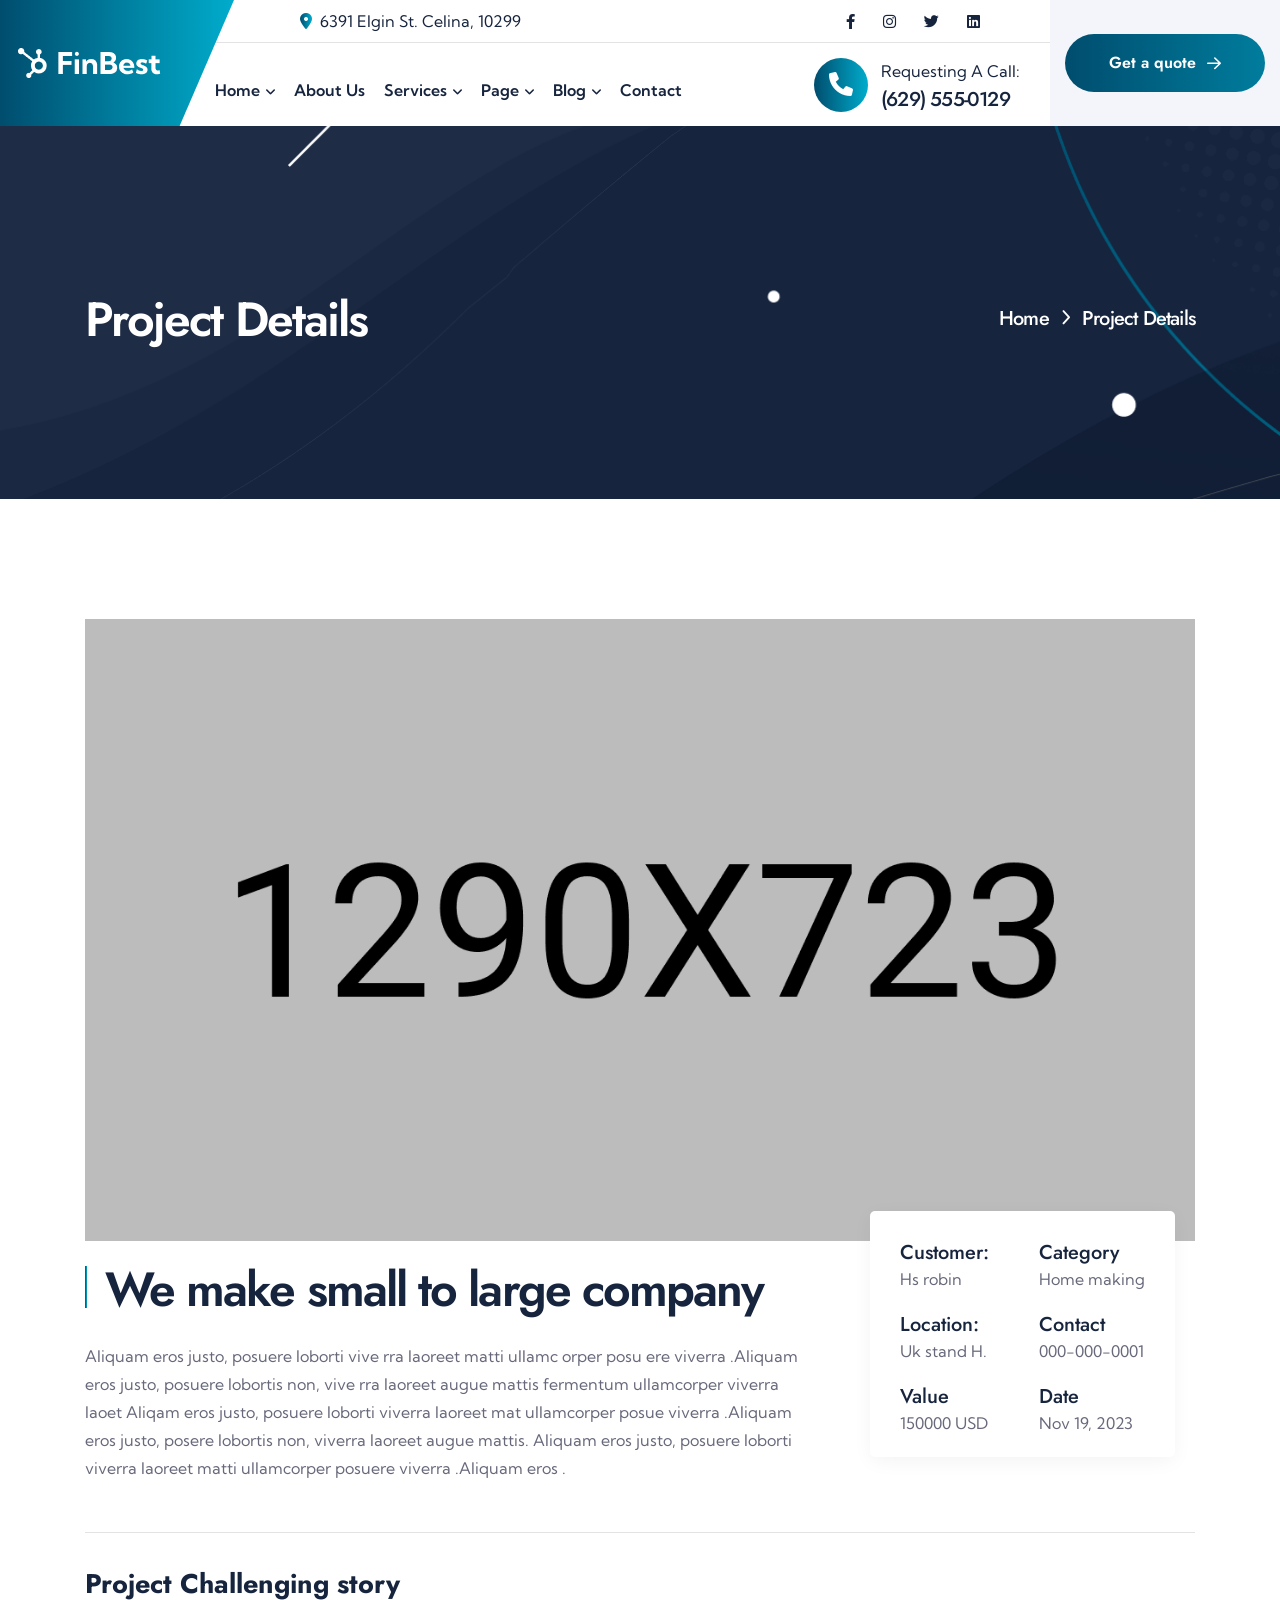
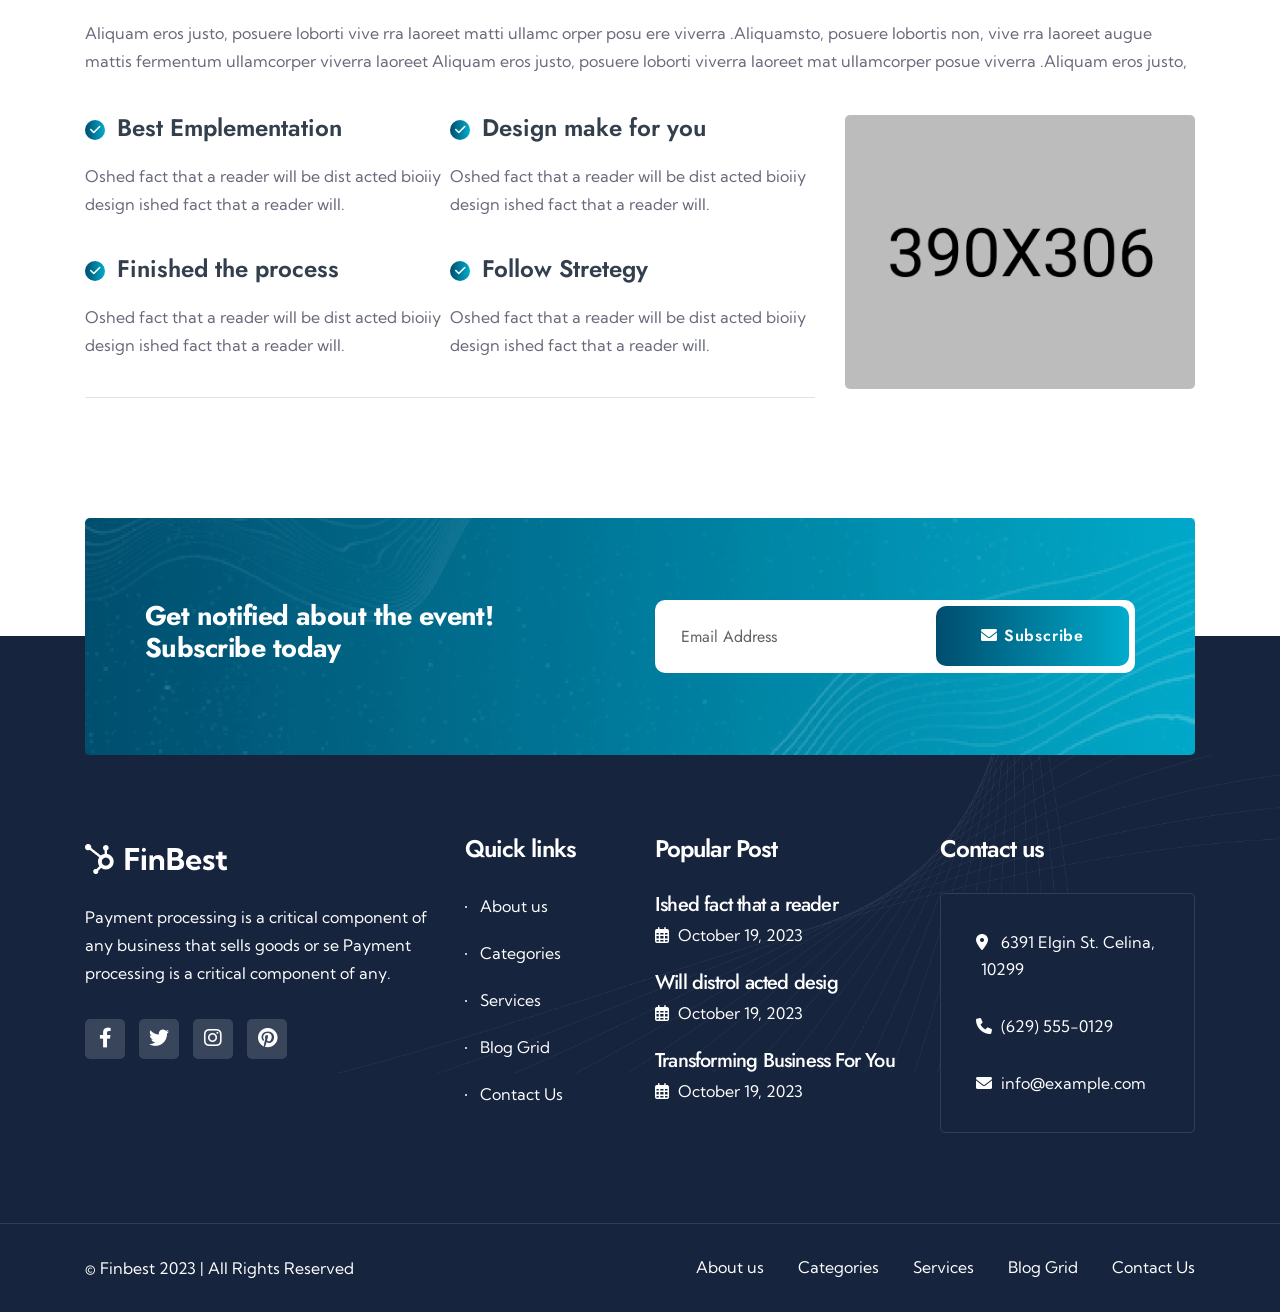
<file: project-details.html>
<!doctype html>
<html class="no-js" lang="zxx">
   <head>
      <meta charset="utf-8">
      <meta http-equiv="x-ua-compatible" content="ie=edge">
      <title>Finbest - Banking and Finance HTML Template </title>
      <meta name="description" content="">
      <meta name="viewport" content="width=device-width, initial-scale=1">

      <!-- Place favicon.ico in the root directory -->
      <link rel="shortcut icon" type="image/x-icon" href="assets/img/logo/favicon.png">

      <!-- CSS here -->
      <link rel="stylesheet" href="assets/css/bootstrap.css">
      <link rel="stylesheet" href="assets/css/animate.css">
      <link rel="stylesheet" href="assets/css/swiper-bundle.css">
      <link rel="stylesheet" href="assets/css/slick.css">
      <link rel="stylesheet" href="assets/css/magnific-popup.css">
      <link rel="stylesheet" href="assets/css/font-awesome-pro.css"> 
      <link rel="stylesheet" href="assets/css/flaticon.css">
      <link rel="stylesheet" href="assets/css/spacing.css">
      <link rel="stylesheet" href="assets/css/main.css">
   </head>
   <body>
      <!--[if lte IE 9]>
      <p class="browserupgrade">You are using an <strong>outdated</strong> browser. Please <a href="https://browsehappy.com/">upgrade your browser</a> to improve your experience and security.</p>
      <![endif]-->


      <!-- pre loader area start -->
      <div id="loading">
         <div id="loading-center">
            <div class="preloader"></div>
         </div>  
      </div>
      <!-- pre loader area end -->


      <!-- back to top start -->
      <div class="back-to-top-wrapper">
         <button id="back_to_top" type="button" class="back-to-top-btn">
            <svg width="12" height="7" viewBox="0 0 12 7" fill="none" xmlns="http://www.w3.org/2000/svg">
               <path d="M11 6L6 1L1 6" stroke="currentColor" stroke-width="1.5" stroke-linecap="round" stroke-linejoin="round"/>
            </svg>               
         </button>
      </div>
      <!-- back to top end -->


      <!-- search area start -->
      <div class="search-area">
         <div class="search-inner p-relative">
            <div class="container">
               <div class="row justify-content-center">
                  <div class="col-lg-8">
                     <div class="search-wrapper">
                        <div class="search-close">
                           <button class="search-close-btn">
                              <svg width="12" height="12" viewBox="0 0 12 12" fill="none" xmlns="http://www.w3.org/2000/svg">
                                 <path d="M11 1L1 11" stroke="currentColor" stroke-width="1.5" stroke-linecap="round" stroke-linejoin="round"/>
                                 <path d="M1 1L11 11" stroke="currentColor" stroke-width="1.5" stroke-linecap="round" stroke-linejoin="round"/>
                              </svg>
                           </button>
                        </div>
                        <div class="search-content pt-35">
                           <h3 class="heading text-center mb-30">Hi! How can we help You?</h3>
                           <div class="d-flex justify-content-center px-5">
                              <div class="search w-100 p-relative">
                                 <input type="text" class="search-input" placeholder="Search...">
                                 <button  class="search-icon">
                                 <i class="fa fa-search"></i>
                                 </button>
                              </div>
                           </div>
                        </div>
                     </div>
                  </div>
               </div>
            </div>
         </div>
      </div>
      <div class="search-overlay"></div>
      <!-- search area end -->


      <!-- offcanvas area start -->
      <div class="offcanvas__area">
         <div class="offcanvas__wrapper">
            <div class="offcanvas__close">
               <button class="offcanvas__close-btn offcanvas-close-btn">
                  <svg width="12" height="12" viewBox="0 0 12 12" fill="none" xmlns="http://www.w3.org/2000/svg">
                     <path d="M11 1L1 11" stroke="currentColor" stroke-width="1.5" stroke-linecap="round" stroke-linejoin="round"/>
                     <path d="M1 1L11 11" stroke="currentColor" stroke-width="1.5" stroke-linecap="round" stroke-linejoin="round"/>
                  </svg>
               </button>
            </div>
            <div class="offcanvas__content">
               <div class="offcanvas__top mb-50 d-flex justify-content-between align-items-center">
                  <div class="offcanvas__logo logo">
                     <a href="index.html">
                        <img src="assets/img/logo/logo-black.png" alt="logo">
                     </a>
                  </div>
               </div>
               <div class="tp-main-menu-mobile fix d-xl-none mb-40"></div>
               
               <div class="offcanvas__contact">
                  <h4 class="offcanvas__title">Contacts</h4>
                  <div class="offcanvas__contact-content d-flex">
                     <div class="offcanvas__contact-content-icon">
                        <i class="fa-sharp fa-solid fa-location-dot"></i>
                     </div>
                     <div class="offcanvas__contact-content-content">
                        <a href="https://www.google.com/maps/search/86+Road+Broklyn+Street,+600+New+York,+USA/@40.6897806,-74.0278086,12z/data=!3m1!4b1">86 Road Broklyn Street, 600 </a>
                     </div>
                  </div>
                  <div class="offcanvas__contact-content d-flex">
                     <div class="offcanvas__contact-content-icon">
                        <i class="fa-solid fa-envelope"></i>
                     </div>
                     <div class="offcanvas__contact-content-content">
                        <a href="mailto:needhelp@company.com"> Needhelp@company.com  </a>
                     </div>
                  </div>
                  <div class="offcanvas__contact-content d-flex">
                     <div class="offcanvas__contact-content-icon">
                        <i class="fa-solid fa-phone"></i>
                     </div>
                     <div class="offcanvas__contact-content-content">
                        <a href="tel:01310-069824"> +92 666 888 0000</a>
                     </div>
                  </div>
               </div>
               <div class="offcanvas__social">
                  <a class="icon facebook" href="#"><i class="fab fa-facebook-f"></i></a>
                  <a class="icon twitter" href="#"><i class="fab fa-twitter"></i></a>
                  <a class="icon youtube" href="#"><i class="fab fa-youtube"></i></a>
                  <a class="icon linkedin" href="#"><i class="fab fa-linkedin"></i></a>
               </div>
            </div>
         </div>
      </div>
      <div class="body-overlay"></div>
      <!-- offcanvas area end -->


      <!-- header area start -->
      <header class="tp-header-area p-relative">
         <div class="tp-header-box p-relative">
            <div class="tp-header-logo p-relative">
               <span class="tp-header-logo-bg"></span>
               <a href="index.html">
                  <img src="assets/img/logo/logo.png" alt="">
               </a>
            </div>
            <div class="tp-header-wrapper-inner header__sticky p-relative">
               <div class="tp-header-top d-none d-xl-flex">
                  <div class="tp-header-top-info">
                     <a href="https://www.google.com/maps/search/6391+Elgin+St,+Wilmington,+DE,+USA/@39.7298967,-75.5645038,13z/data=!3m1!4b1" target="_blank"><span><i class="fa-sharp fa-solid fa-location-dot"></i></span>6391 Elgin St. Celina, 10299</a>
                  </div>
                  <div class="tp-header-top-right d-flex justify-content-end align-items-center">
                     <div class="header-social ">
                        <a href="#"><i class="fa-brands fa-facebook-f"></i></a>
                        <a href="#"><i class="fa-brands fa-instagram"></i></a>
                        <a href="#"><i class="fa-brands fa-twitter"></i></a>
                        <a href="#"><i class="fa-brands fa-linkedin"></i></a>
                     </div>
                  </div>
               </div>
               <div class="tp-header-main-menu d-flex align-items-center justify-content-between">
                  <div class="tp-main-menu d-none d-xl-block">
                     <nav class="tp-main-menu-content">
                        <ul>
                           <li class="has-dropdown">
                              <a href="index.html">Home</a>
                              <div class="tp-submenu submenu has-homemenu">
                                 <div class="row gx-6 row-cols-1 row-cols-md-2 row-cols-xl-3">
                                    <div class="col homemenu">
                                       <div class="homemenu-thumb mb-15">
                                          <img src="assets/img/menu/img-1.jpg" alt="">
                                          <div class="homemenu-btn">
                                             <a class="menu-btn show-1" href="index.html">Multi Page</a>
                                             <br>
                                             <a class="menu-btn show-2" href="index1-one-page.html">One Page</a>
                                          </div>
                                       </div>
                                       <div class="homemenu-content text-center">
                                          <h4 class="homemenu-title">
                                             <a href="index.html">Home 01</a>
                                          </h4>
                                       </div>
                                    </div>
                                    <div class="col homemenu">
                                       <div class="homemenu-thumb mb-15">
                                          <img src="assets/img/menu/img-2.jpg" alt="">
                                          <div class="homemenu-btn">
                                             <a class="menu-btn show-1" href="index-2.html">Multi Page</a>
                                             <br>
                                             <a class="menu-btn show-2" href="index2-one-page.html">One Page</a>
                                          </div>
                                       </div>
                                       <div class="homemenu-content text-center">
                                          <h4 class="homemenu-title">
                                             <a href="index-2.html">Home 02</a>
                                          </h4>
                                       </div>
                                    </div>
                                    <div class="col homemenu">
                                       <div class="homemenu-thumb mb-15">
                                          <img src="assets/img/menu/img-3.jpg" alt="">
                                          <div class="homemenu-btn">
                                             <a class="menu-btn show-1" href="index-3.html">Multi Page</a>
                                             <br>
                                             <a class="menu-btn show-2" href="index3-one-page.html">One Page</a>
                                          </div>
                                       </div>
                                       <div class="homemenu-content text-center">
                                          <h4 class="homemenu-title">
                                             <a href="index-3.html">Home 03</a>
                                          </h4>
                                       </div>
                                    </div>
                                 </div>
                              </div>
                           </li>
                           <li><a href="about.html">About Us</a></li>
                           <li class="has-dropdown"><a href="service.html">Services</a>
                              <ul class="submenu">
                                 <li><a href="service.html">Service</a></li>
                                 <li><a href="service-details.html">Service Details</a></li>
                              </ul>
                           </li>
                           <li class="has-dropdown">
                              <a href="index.html">Page</a>
                              <ul class="submenu">
                                 <li><a href="project.html">Project</a></li>
                                 <li><a href="project-details.html">Project Details</a></li>
                                 <li><a href="team.html">Team</a></li>
                                 <li><a href="team-details.html">Team Details</a></li>
                                 <li><a href="faq.html">Faq</a></li>
                              </ul>
                           </li>
                           <li class="has-dropdown"><a href="blog-classic.html">Blog</a>
                              <ul class="submenu">
                                 <li><a href="blog-classic.html">Blog</a></li>
                                 <li><a href="blog-details.html">Blog Details</a></li>
                              </ul>
                           </li>
                           <li><a href="contact.html">Contact</a></li>
                        </ul>
                     </nav>
                  </div>
                  <div class="tp-header-main-right d-flex align-items-center justify-content-xl-end">
                     <div class="tp-header-contact d-xl-flex align-items-center d-none">
                        <div class="tp-header-contact-search search-open-btn d-none d-xxl-block">
                           <span><i class="fa-solid fa-magnifying-glass"></i></span>
                        </div>
                        <div class="tp-header-contact-inner d-flex align-items-center">
                           <div class="tp-header-contact-icon">
                              <span><i class="fa-solid fa-phone"></i></span>
                           </div>
                           <div class="tp-header-contact-content">
                              <p>Requesting A Call:</p>
                              <span><a href="tel:555-0111">(629) 555-0129</a></span>
                           </div>
                        </div>
                     </div>
                     <div class="tp-header-sticky-hamburger d-xl-none offcanvas-open-btn">
                        <button class="hamburger-btn">
                           <span></span>
                           <span></span>
                           <span></span>
                        </button>
                     </div>
                  </div>
               </div>
            </div>
            <div class="tp-header-btn">
               <a class="tp-btn d-none d-xl-block" href="contact.html">Get a quote <i class="fa-regular fa-arrow-right"></i></a>
               <div class="tp-header-main-right-hamburger-btn d-xl-none offcanvas-open-btn">
                  <button class="hamburger-btn">
                     <span></span>
                     <span></span>
                     <span></span>
                  </button>
               </div>
            </div>
         </div>
      </header>
      <!-- header area end -->

      <!-- sticky header start -->
      <header id="header-sticky" class="tp-header-main-sticky p-relative">
         <div class="tp-header-space-2">
            <div class="container-fluid">
               <div class="row align-items-center">
                  <div class="col-xl-3 col-6">
                     <div class="tp-header-logo-2 p-relative">
                        <a href="index.html">
                           <img src="assets/img/logo/logo-black.png" alt="">
                        </a>
                     </div>
                  </div>
                  <div class="col-lg-6 d-none d-xl-block">
                     <div class="tp-main-menu home-2 d-none d-xl-block">
                        <nav class="tp-main-menu-content">
                           <ul>
                              <li class="has-dropdown">
                                 <a href="index.html">Home</a>
                                 <div class="tp-submenu submenu has-homemenu">
                                    <div class="row gx-6 row-cols-1 row-cols-md-2 row-cols-xl-3">
                                       <div class="col homemenu">
                                          <div class="homemenu-thumb mb-15">
                                             <img src="assets/img/menu/img-1.jpg" alt="">
                                             <div class="homemenu-btn">
                                                <a class="menu-btn show-1" href="index.html">Multi Page</a>
                                                <br>
                                                <a class="menu-btn show-2" href="index1-one-page.html">One Page</a>
                                             </div>
                                          </div>
                                          <div class="homemenu-content text-center">
                                             <h4 class="homemenu-title">
                                                <a href="index.html">Home 01</a>
                                             </h4>
                                          </div>
                                       </div>
                                       <div class="col homemenu">
                                          <div class="homemenu-thumb mb-15">
                                             <img src="assets/img/menu/img-2.jpg" alt="">
                                             <div class="homemenu-btn">
                                                <a class="menu-btn show-1" href="index-2.html">Multi Page</a>
                                                <br>
                                                <a class="menu-btn show-2" href="index2-one-page.html">One Page</a>
                                             </div>
                                          </div>
                                          <div class="homemenu-content text-center">
                                             <h4 class="homemenu-title">
                                                <a href="index-2.html">Home 02</a>
                                             </h4>
                                          </div>
                                       </div>
                                       <div class="col homemenu">
                                          <div class="homemenu-thumb mb-15">
                                             <img src="assets/img/menu/img-3.jpg" alt="">
                                             <div class="homemenu-btn">
                                                <a class="menu-btn show-1" href="index-3.html">Multi Page</a>
                                                <br>
                                                <a class="menu-btn show-2" href="index3-one-page.html">One Page</a>
                                             </div>
                                          </div>
                                          <div class="homemenu-content text-center">
                                             <h4 class="homemenu-title">
                                                <a href="index-3.html">Home 03</a>
                                             </h4>
                                          </div>
                                       </div>
                                    </div>
                                 </div>
                              </li>
                              <li><a href="about.html">About Us</a></li>
                              <li class="has-dropdown"><a href="service.html">Services</a>
                                 <ul class="submenu">
                                    <li><a href="service.html">Service</a></li>
                                    <li><a href="service-details.html">Service Details</a></li>
                                 </ul>
                              </li>
                              <li class="has-dropdown">
                                 <a href="index.html">Page</a>
                                 <ul class="submenu">
                                    <li><a href="project.html">Project</a></li>
                                    <li><a href="project-details.html">Project Details</a></li>
                                    <li><a href="team.html">Team</a></li>
                                    <li><a href="team-details.html">Team Details</a></li>
                                    <li><a href="faq.html">Faq</a></li>
                                 </ul>
                              </li>
                              <li class="has-dropdown"><a href="blog-classic.html">Blog</a>
                                 <ul class="submenu">
                                    <li><a href="blog-classic.html">Blog</a></li>
                                    <li><a href="blog-details.html">Blog Details</a></li>
                                 </ul>
                              </li>
                              <li><a href="contact.html">Contact</a></li>
                           </ul>
                        </nav>
                     </div>
                  </div>
                  <div class="col-xl-3 col-6">
                     <div class="tp-header-main-right-2 d-flex align-items-center justify-content-xl-end">
                        <div class="tp-header-contact-2 d-flex align-items-center">
                           <div class="tp-header-contact-search search-open-btn d-none d-xxl-block">
                              <span><i class="fa-solid fa-magnifying-glass"></i></span>
                           </div>
                           <div class="tp-header-contact-inner d-none d-xl-flex align-items-center">
                              <div class="tp-header-contact-icon">
                                 <span><i class="fa-solid fa-phone"></i></span>
                              </div>
                              <div class="tp-header-contact-content">
                                 <p>Requesting A Call:</p>
                                 <span><a href="tel:555-0111">(629) 555-0129</a></span>
                              </div>
                           </div>
                        </div>
                        <div class="tp-header-main-right-hamburger-btn d-xl-none offcanvas-open-btn text-end">
                           <button class="hamburger-btn">
                              <span></span>
                              <span></span>
                              <span></span>
                           </button>
                        </div>
                     </div>
                  </div>
               </div>
            </div>
         </div>
      </header>
      <!-- sticky header end -->
      <main>

         <!-- Project Details breadcrumb area start -->
         <section class="breadcrumb__area pt-165 pb-150 p-relative z-index-1 fix" data-bg-color="#16243E">
            <div class="breadcrumb__bg" data-background="assets/img/breadcrumb/bg.png"></div>
            <div class="container">
               <div class="row align-items-center">
                  <div class="col-sm-6">
                     <div class="breadcrumb__content">
                        <h3 class="breadcrumb__title">Project Details</h3>
                     </div>
                  </div>
                  <div class="col-sm-6">
                     <div class="breadcrumb__content">
                     <div class="breadcrumb__list text-center text-sm-end">
                        <span><a href="index.html">Home</a></span>
                        <span class="dvdr"><i class="fa-regular fa-angle-right"></i></span>
                        <span>Project Details</span>
                     </div>
                     </div>
                  </div>
               </div>
            </div>
         </section>
         <!-- Project Details breadcrumb area end -->

         

         <!-- project area start -->
         <section class="tp-project-area-3 pt-120 pb-120">
            <div class="container">
               <div class="row">
                  <div class="col-lg-12">
                     <div class="tp-project-details-thumb">
                        <img src="assets/img/project/project-details/img-1.jpg" alt="">
                     </div>
                     <div class="tp-project-details-title-wrapper p-relative">
                        <h3 class="tp-project-details-title">We make small to large company</h3>
                        <p>Aliquam eros justo, posuere loborti vive rra laoreet matti ullamc orper posu ere viverra .Aliquam eros justo, posuere lobortis non, vive rra laoreet augue mattis fermentum ullamcorper viverra laoet Aliqam eros justo, posuere loborti viverra laoreet mat ullamcorper posue viverra .Aliquam eros justo, posere lobortis non, viverra laoreet augue mattis. Aliquam eros justo, posuere loborti viverra laoreet matti ullamcorper posuere viverra .Aliquam eros .</p>
                        <div class="tp-project-details-box d-flex">
                           <div class="tp-project-details-box-1">
                              <h4 class="tp-project-details-box-title">Customer:</h4>
                              <p>Hs robin</p>
                              <h4 class="tp-project-details-box-title">Location:</h4>
                              <p>Uk stand H.</p>
                              <h4 class="tp-project-details-box-title">Value</h4>
                              <p>150000  USD</p>
                           </div>
                           <div class="tp-project-details-box-2">
                              <h4 class="tp-project-details-box-title">Category</h4>
                              <p>Home making</p>
                              <h4 class="tp-project-details-box-title">Contact</h4>
                              <p>000-000-0001</p>
                              <h4 class="tp-project-details-box-title">Date</h4>
                              <p>Nov 19, 2023</p>
                           </div>
                        </div>
                     </div>
                     <div class="tp-project-details-subtitle-wrapper">
                        <h3 class="tp-project-details-subtitle">Project Challenging story</h3>
                        <p>Aliquam eros justo, posuere loborti vive rra laoreet matti ullamc orper posu ere viverra .Aliquamsto, posuere lobortis non, vive rra laoreet augue mattis fermentum ullamcorper viverra laoreet Aliquam eros justo, posuere loborti viverra laoreet mat ullamcorper posue viverra .Aliquam eros justo,</p>
                     </div>
                  </div>
               </div> 
               
               <div class="row">
                  <div class="col-lg-8">
                     <div class="tp-project-details-list">
                        <ul>
                           <li>
                              <span class="tp-project-details-list-title"><i class="fa-solid fa-check"></i> Best Emplementation</span>
                              <p>Oshed fact that a reader will be dist acted bioiiy design ished fact that a reader will.</p>
                           </li>
                           <li>
                              <span class="tp-project-details-list-title"><i class="fa-solid fa-check"></i> Design make for you</span>
                              <p>Oshed fact that a reader will be dist acted bioiiy design ished fact that a reader will.</p>
                           </li>
                           <li>
                              <span class="tp-project-details-list-title"><i class="fa-solid fa-check"></i> Finished the process</span>
                              <p>Oshed fact that a reader will be dist acted bioiiy design ished fact that a reader will.</p>
                           </li>
                           <li>
                              <span class="tp-project-details-list-title"><i class="fa-solid fa-check"></i> Follow Stretegy</span>
                              <p>Oshed fact that a reader will be dist acted bioiiy design ished fact that a reader will.</p>
                           </li>
                        </ul>
                     </div>
                  </div>
                  <div class="col-lg-4">
                     <div class="tp-project-details-list-thumb">
                        <img src="assets/img/project/project-details/img-2.jpg" alt="">
                     </div>
                  </div>
               </div>
            </div>
         </section>
         <!-- project area end -->



         <!-- cta area start -->
         <section class="tp-cta-area p-relative">
            <div class="tp-cta-bg"></div>
            <div class="container">
               <div class="tp-cta-bg-wrapper p-relative" data-background="assets/img/cta/bg-shape.png">
                  <div class="row">
                     <div class="col-lg-6">
                        <h3 class="tp-cta-title">Get notified about the event! <br> Subscribe today</h3>
                     </div>
                     <div class="col-lg-6">
                        <div class="tp-cta-email p-relative">
                           <input type="email" placeholder="Email Address">
                           <button> <span><i class="fa-solid fa-envelope"></i> Subscribe</span></button>
                        </div>
                     </div>
                  </div>
               </div>
            </div>
         </section>
         <!-- cta area end -->

      </main>
      
         <!-- footer area start -->
         <footer class="tp-footer-area pt-80 p-relative z-index-1" data-bg-color="#16243E">
            <div class="tp-footer-bg-shape">
               <img src="assets/img/footer/bg-shape.png" alt="">
            </div>
            <div class="tp-footer-main-area tp-footer-border">
               <div class="container">
                  <div class="row">
                     <div class="col-xl-4 col-lg-4 col-md-6">
                        <div class="tp-footer-widget tp-footer-col-1 mb-50">
                           <div class="tp-footer-logo mb-20">
                           <a href="index.html"> <img src="assets/img/logo/logo.png" alt=""></a>
                           </div>
                           <div class="tp-footer-widget-content">
                              <p>Payment processing is a critical component of any business that sells goods or se Payment processing is a critical component of any.</p>
                              <div class="tp-footer-widget-social">
                                 <a href="#"><i class="fab fa-facebook-f"></i></a>
                                 <a href="#"><i class="fab fa-twitter"></i></a>
                                 <a href="#"><i class="fa-brands fa-instagram"></i></a>
                                 <a href="#"><i class="fa-brands fa-pinterest"></i></a>
                              </div>
                           </div>
                        </div>
                     </div>
                     <div class="col-xl-2 col-lg-4 col-md-6">
                        <div class="tp-footer-widget tp-footer-col-2 mb-50">
                           <h3 class="tp-footer-widget-title">Quick links</h3>
                           <div class="tp-footer-widget-content">
                              <ul>
                                 <li><a href="#">About us</a></li>
                                 <li><a href="#">Categories</a></li>
                                 <li><a href="#">Services</a></li>
                                 <li><a href="#">Blog Grid</a></li>
                                 <li><a href="#">Contact Us</a></li>
                              </ul>
                           </div>
                        </div> 
                     </div>
                     <div class="col-xl-3 col-lg-4 col-md-6">
                        <div class="tp-footer-widget tp-footer-col-3 mb-50">
                           <h3 class="tp-footer-widget-title">Popular Post</h3>
                           <div class="tp-footer-widget-content">
                              <div class="tp-footer-widget-item">
                                 <h4 class="tp-footer-widget-item-title"><a href="blog-details.html">Ished fact that a reader</a></h4>
                                 <span><i class="fa-regular fa-calendar-days"></i> October 19, 2023</span>
                              </div>
                              <div class="tp-footer-widget-item">
                                 <h4 class="tp-footer-widget-item-title"><a href="blog-details.html">Will distrol acted desig </a></h4>
                                 <span><i class="fa-regular fa-calendar-days"></i> October 19, 2023</span>
                              </div>
                              <div class="tp-footer-widget-item">
                                 <h4 class="tp-footer-widget-item-title"><a href="blog-details.html">Transforming Business For You</a></h4>
                                 <span><i class="fa-regular fa-calendar-days"></i> October 19, 2023</span>
                              </div>
                           </div>
                        </div>
                     </div>
                     <div class="col-xl-3 col-lg-6 col-md-6">
                        <div class="tp-footer-widget tp-footer-col-4 mb-50">
                           <h3 class="tp-footer-widget-title">Contact us</h3>
                           <div class="tp-footer-widget-content">
                              <div class="tp-footer-widget-contact">
                                 <div class="tp-footer-widget-contact-inner">
                                    <a href="https://www.google.com/maps" target="_blank"><i class="fa-sharp fa-solid fa-location-dot"></i> 6391 Elgin St. Celina, 10299</a>
                                 </div>
                                 <div class="tp-footer-widget-contact-inner">
                                    <a href="tel:123456765"><i class="fa-solid fa-phone"></i> (629) 555-0129</a>
                                 </div>
                                 <div class="tp-footer-widget-contact-inner">
                                    <a href="mailto:info@example.com"><i class="fa-solid fa-envelope"></i> info@example.com</a>
                                 </div>
                              </div>
                           </div>
                        </div>
                     </div>
                  </div>
               </div>
            </div>
            <div class="tp-footer-copyright-area p-relative">
               <div class="container">
                  <div class="row">
                     <div class="col-md-12 col-lg-6">
                        <div class="tp-footer-copyright-inner">
                           <p>© Finbest 2023 | All Rights Reserved</p>
                        </div>
                     </div>
                     <div class="col-md-12 col-lg-6">
                        <div class="tp-footer-copyright-inner text-lg-end">
                           <a href="#">About us</a>
                           <a href="#">Categories</a>
                           <a href="#">Services</a>
                           <a href="#">Blog Grid</a>
                           <a href="#">Contact Us</a>
                        </div>
                     </div>
                  </div>
               </div>
            </div>
         </footer>
         <!-- footer area end -->



      <!-- JS here -->
      <script src="assets/js/vendor/jquery.js"></script>
      <script src="assets/js/vendor/waypoints.js"></script>
      <script src="assets/js/bootstrap-bundle.js"></script>
      <script src="assets/js/meanmenu.js"></script>
      <script src="assets/js/swiper-bundle.js"></script>
      <script src="assets/js/slick.js"></script>
      <script src="assets/js//jquery-appear.js"></script>
      <script src="assets/js/jquery-knob.js"></script>
      <script src="assets/js/magnific-popup.js"></script>
      <script src="assets/js/nice-select.js"></script>
      <script src="assets/js/purecounter.js"></script>
      <script src="assets/js/countdown.js"></script>
      <script src="assets/js/wow.js"></script>
      <script src="assets/js/isotope-pkgd.js"></script>
      <script src="assets/js/imagesloaded-pkgd.js"></script>
      <script src="assets/js/ajax-form.js"></script>
      <script src="assets/js/main.js"></script>
   </body>
</html>
</file>
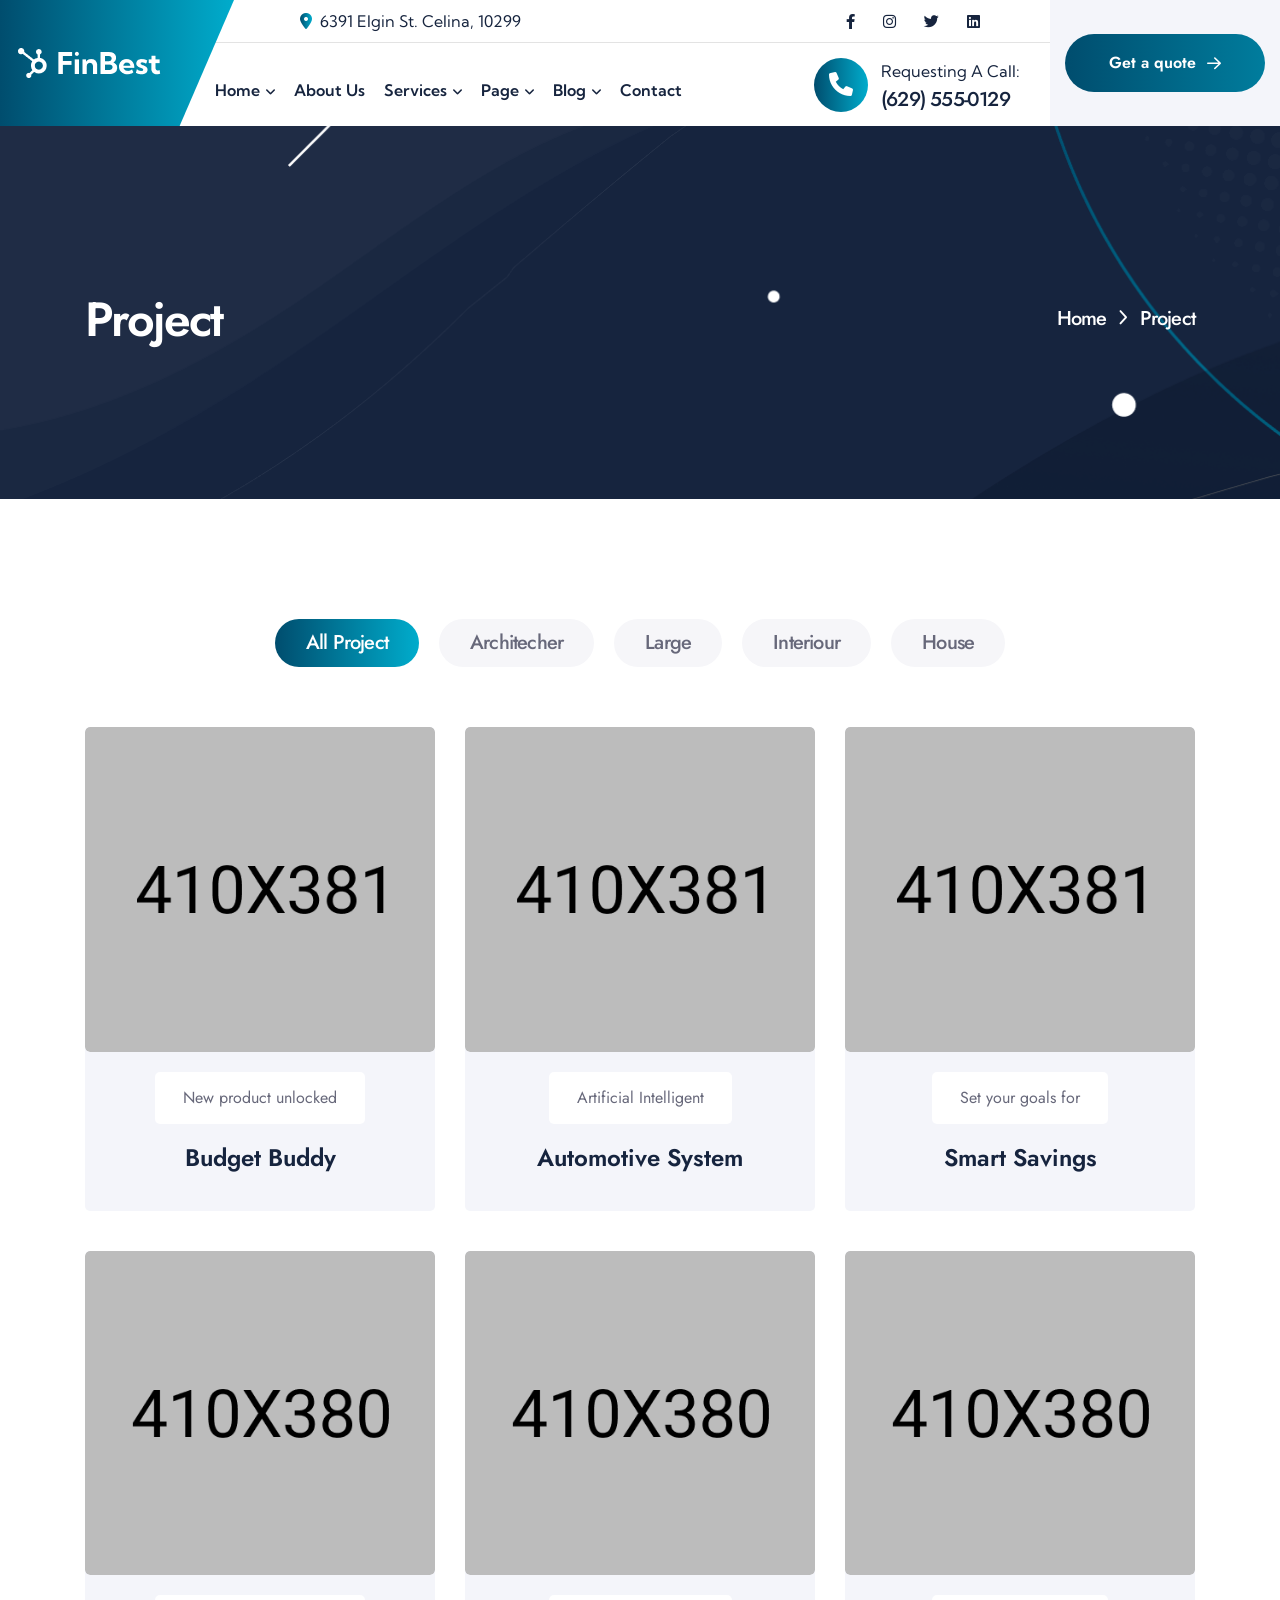
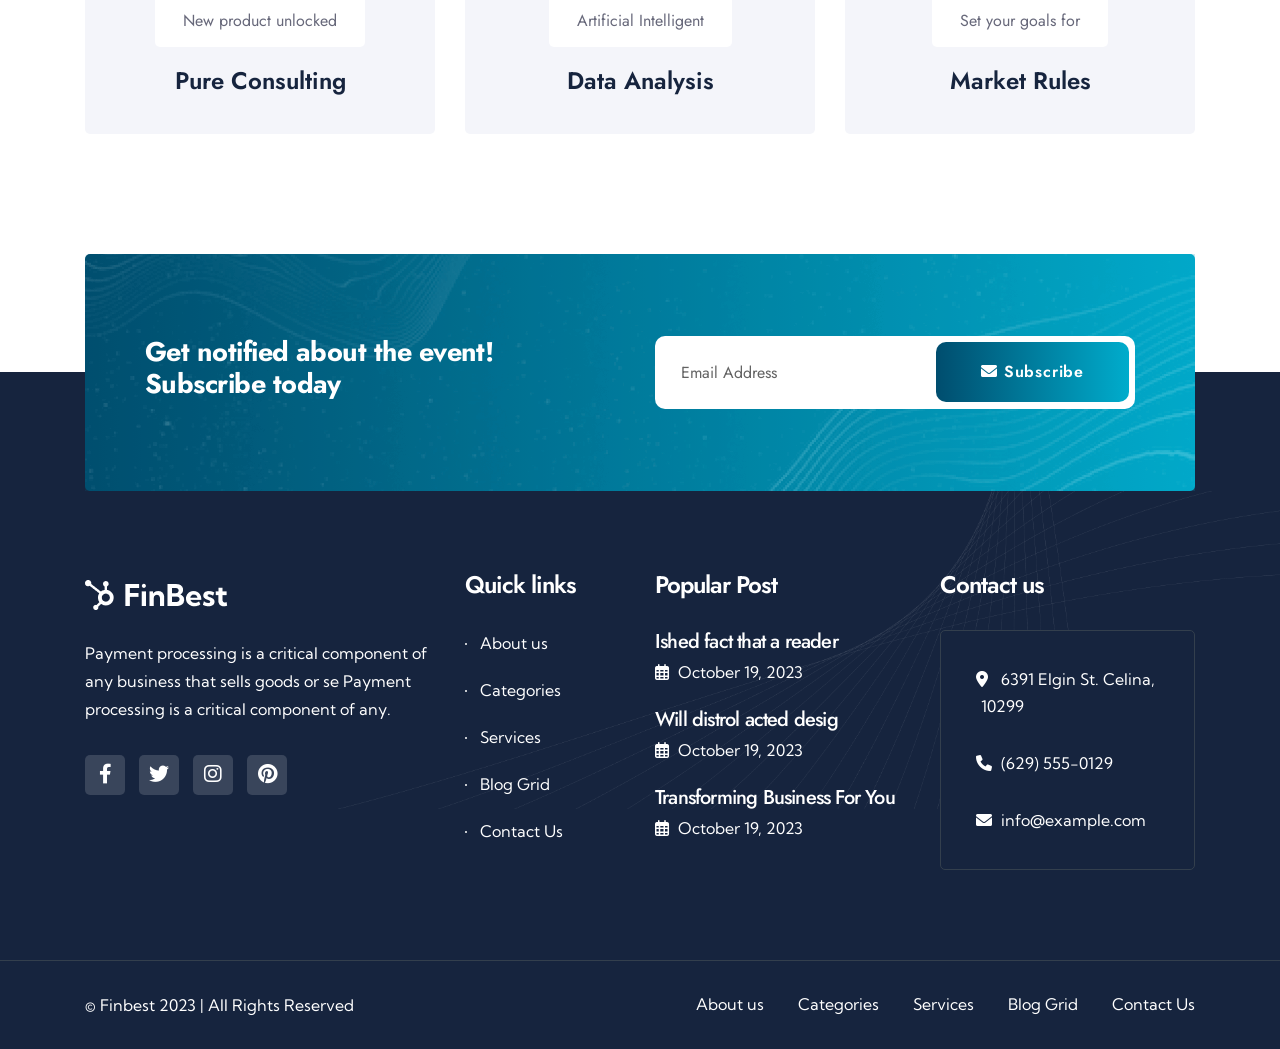
<file: project.html>
<!doctype html>
<html class="no-js" lang="zxx">
   <head>
      <meta charset="utf-8">
      <meta http-equiv="x-ua-compatible" content="ie=edge">
      <title>Finbest - Banking and Finance HTML Template </title>
      <meta name="description" content="">
      <meta name="viewport" content="width=device-width, initial-scale=1">

      <!-- Place favicon.ico in the root directory -->
      <link rel="shortcut icon" type="image/x-icon" href="assets/img/logo/favicon.png">

      <!-- CSS here -->
      <link rel="stylesheet" href="assets/css/bootstrap.css">
      <link rel="stylesheet" href="assets/css/animate.css">
      <link rel="stylesheet" href="assets/css/swiper-bundle.css">
      <link rel="stylesheet" href="assets/css/slick.css">
      <link rel="stylesheet" href="assets/css/magnific-popup.css">
      <link rel="stylesheet" href="assets/css/font-awesome-pro.css"> 
      <link rel="stylesheet" href="assets/css/flaticon.css">
      <link rel="stylesheet" href="assets/css/spacing.css">
      <link rel="stylesheet" href="assets/css/main.css">
   </head>
   <body>
      <!--[if lte IE 9]>
      <p class="browserupgrade">You are using an <strong>outdated</strong> browser. Please <a href="https://browsehappy.com/">upgrade your browser</a> to improve your experience and security.</p>
      <![endif]-->


      <!-- pre loader area start -->
      <div id="loading">
         <div id="loading-center">
            <div class="preloader"></div>
         </div>  
      </div>
      <!-- pre loader area end -->


      <!-- back to top start -->
      <div class="back-to-top-wrapper">
         <button id="back_to_top" type="button" class="back-to-top-btn">
            <svg width="12" height="7" viewBox="0 0 12 7" fill="none" xmlns="http://www.w3.org/2000/svg">
               <path d="M11 6L6 1L1 6" stroke="currentColor" stroke-width="1.5" stroke-linecap="round" stroke-linejoin="round"/>
            </svg>               
         </button>
      </div>
      <!-- back to top end -->


      <!-- search area start -->
      <div class="search-area">
         <div class="search-inner p-relative">
            <div class="container">
               <div class="row justify-content-center">
                  <div class="col-lg-8">
                     <div class="search-wrapper">
                        <div class="search-close">
                           <button class="search-close-btn">
                              <svg width="12" height="12" viewBox="0 0 12 12" fill="none" xmlns="http://www.w3.org/2000/svg">
                                 <path d="M11 1L1 11" stroke="currentColor" stroke-width="1.5" stroke-linecap="round" stroke-linejoin="round"/>
                                 <path d="M1 1L11 11" stroke="currentColor" stroke-width="1.5" stroke-linecap="round" stroke-linejoin="round"/>
                              </svg>
                           </button>
                        </div>
                        <div class="search-content pt-35">
                           <h3 class="heading text-center mb-30">Hi! How can we help You?</h3>
                           <div class="d-flex justify-content-center px-5">
                              <div class="search w-100 p-relative">
                                 <input type="text" class="search-input" placeholder="Search...">
                                 <button  class="search-icon">
                                 <i class="fa fa-search"></i>
                                 </button>
                              </div>
                           </div>
                        </div>
                     </div>
                  </div>
               </div>
            </div>
         </div>
      </div>
      <div class="search-overlay"></div>
      <!-- search area end -->


      <!-- offcanvas area start -->
      <div class="offcanvas__area">
         <div class="offcanvas__wrapper">
            <div class="offcanvas__close">
               <button class="offcanvas__close-btn offcanvas-close-btn">
                  <svg width="12" height="12" viewBox="0 0 12 12" fill="none" xmlns="http://www.w3.org/2000/svg">
                     <path d="M11 1L1 11" stroke="currentColor" stroke-width="1.5" stroke-linecap="round" stroke-linejoin="round"/>
                     <path d="M1 1L11 11" stroke="currentColor" stroke-width="1.5" stroke-linecap="round" stroke-linejoin="round"/>
                  </svg>
               </button>
            </div>
            <div class="offcanvas__content">
               <div class="offcanvas__top mb-50 d-flex justify-content-between align-items-center">
                  <div class="offcanvas__logo logo">
                     <a href="index.html">
                        <img src="assets/img/logo/logo-black.png" alt="logo">
                     </a>
                  </div>
               </div>
               <div class="tp-main-menu-mobile fix d-xl-none mb-40"></div>
               
               <div class="offcanvas__contact">
                  <h4 class="offcanvas__title">Contacts</h4>
                  <div class="offcanvas__contact-content d-flex">
                     <div class="offcanvas__contact-content-icon">
                        <i class="fa-sharp fa-solid fa-location-dot"></i>
                     </div>
                     <div class="offcanvas__contact-content-content">
                        <a href="https://www.google.com/maps/search/86+Road+Broklyn+Street,+600+New+York,+USA/@40.6897806,-74.0278086,12z/data=!3m1!4b1">86 Road Broklyn Street, 600 </a>
                     </div>
                  </div>
                  <div class="offcanvas__contact-content d-flex">
                     <div class="offcanvas__contact-content-icon">
                        <i class="fa-solid fa-envelope"></i>
                     </div>
                     <div class="offcanvas__contact-content-content">
                        <a href="mailto:needhelp@company.com"> Needhelp@company.com  </a>
                     </div>
                  </div>
                  <div class="offcanvas__contact-content d-flex">
                     <div class="offcanvas__contact-content-icon">
                        <i class="fa-solid fa-phone"></i>
                     </div>
                     <div class="offcanvas__contact-content-content">
                        <a href="tel:01310-069824"> +92 666 888 0000</a>
                     </div>
                  </div>
               </div>
               <div class="offcanvas__social">
                  <a class="icon facebook" href="#"><i class="fab fa-facebook-f"></i></a>
                  <a class="icon twitter" href="#"><i class="fab fa-twitter"></i></a>
                  <a class="icon youtube" href="#"><i class="fab fa-youtube"></i></a>
                  <a class="icon linkedin" href="#"><i class="fab fa-linkedin"></i></a>
               </div>
            </div>
         </div>
      </div>
      <div class="body-overlay"></div>
      <!-- offcanvas area end -->


      <!-- header area start -->
      <header class="tp-header-area p-relative">
         <div class="tp-header-box p-relative">
            <div class="tp-header-logo p-relative">
               <span class="tp-header-logo-bg"></span>
               <a href="index.html">
                  <img src="assets/img/logo/logo.png" alt="">
               </a>
            </div>
            <div class="tp-header-wrapper-inner header__sticky p-relative">
               <div class="tp-header-top d-none d-xl-flex">
                  <div class="tp-header-top-info">
                     <a href="https://www.google.com/maps/search/6391+Elgin+St,+Wilmington,+DE,+USA/@39.7298967,-75.5645038,13z/data=!3m1!4b1" target="_blank"><span><i class="fa-sharp fa-solid fa-location-dot"></i></span>6391 Elgin St. Celina, 10299</a>
                  </div>
                  <div class="tp-header-top-right d-flex justify-content-end align-items-center">
                     <div class="header-social ">
                        <a href="#"><i class="fa-brands fa-facebook-f"></i></a>
                        <a href="#"><i class="fa-brands fa-instagram"></i></a>
                        <a href="#"><i class="fa-brands fa-twitter"></i></a>
                        <a href="#"><i class="fa-brands fa-linkedin"></i></a>
                     </div>
                  </div>
               </div>
               <div class="tp-header-main-menu d-flex align-items-center justify-content-between">
                  <div class="tp-main-menu d-none d-xl-block">
                     <nav class="tp-main-menu-content">
                        <ul>
                           <li class="has-dropdown">
                              <a href="index.html">Home</a>
                              <div class="tp-submenu submenu has-homemenu">
                                 <div class="row gx-6 row-cols-1 row-cols-md-2 row-cols-xl-3">
                                    <div class="col homemenu">
                                       <div class="homemenu-thumb mb-15">
                                          <img src="assets/img/menu/img-1.jpg" alt="">
                                          <div class="homemenu-btn">
                                             <a class="menu-btn show-1" href="index.html">Multi Page</a>
                                             <br>
                                             <a class="menu-btn show-2" href="index1-one-page.html">One Page</a>
                                          </div>
                                       </div>
                                       <div class="homemenu-content text-center">
                                          <h4 class="homemenu-title">
                                             <a href="index.html">Home 01</a>
                                          </h4>
                                       </div>
                                    </div>
                                    <div class="col homemenu">
                                       <div class="homemenu-thumb mb-15">
                                          <img src="assets/img/menu/img-2.jpg" alt="">
                                          <div class="homemenu-btn">
                                             <a class="menu-btn show-1" href="index-2.html">Multi Page</a>
                                             <br>
                                             <a class="menu-btn show-2" href="index2-one-page.html">One Page</a>
                                          </div>
                                       </div>
                                       <div class="homemenu-content text-center">
                                          <h4 class="homemenu-title">
                                             <a href="index-2.html">Home 02</a>
                                          </h4>
                                       </div>
                                    </div>
                                    <div class="col homemenu">
                                       <div class="homemenu-thumb mb-15">
                                          <img src="assets/img/menu/img-3.jpg" alt="">
                                          <div class="homemenu-btn">
                                             <a class="menu-btn show-1" href="index-3.html">Multi Page</a>
                                             <br>
                                             <a class="menu-btn show-2" href="index3-one-page.html">One Page</a>
                                          </div>
                                       </div>
                                       <div class="homemenu-content text-center">
                                          <h4 class="homemenu-title">
                                             <a href="index-3.html">Home 03</a>
                                          </h4>
                                       </div>
                                    </div>
                                 </div>
                              </div>
                           </li>
                           <li><a href="about.html">About Us</a></li>
                           <li class="has-dropdown"><a href="service.html">Services</a>
                              <ul class="submenu">
                                 <li><a href="service.html">Service</a></li>
                                 <li><a href="service-details.html">Service Details</a></li>
                              </ul>
                           </li>
                           <li class="has-dropdown">
                              <a href="index.html">Page</a>
                              <ul class="submenu">
                                 <li><a href="project.html">Project</a></li>
                                 <li><a href="project-details.html">Project Details</a></li>
                                 <li><a href="team.html">Team</a></li>
                                 <li><a href="team-details.html">Team Details</a></li>
                                 <li><a href="faq.html">Faq</a></li>
                              </ul>
                           </li>
                           <li class="has-dropdown"><a href="blog-classic.html">Blog</a>
                              <ul class="submenu">
                                 <li><a href="blog-classic.html">Blog</a></li>
                                 <li><a href="blog-details.html">Blog Details</a></li>
                              </ul>
                           </li>
                           <li><a href="contact.html">Contact</a></li>
                        </ul>
                     </nav>
                  </div>
                  <div class="tp-header-main-right d-flex align-items-center justify-content-xl-end">
                     <div class="tp-header-contact d-xl-flex align-items-center d-none">
                        <div class="tp-header-contact-search search-open-btn d-none d-xxl-block">
                           <span><i class="fa-solid fa-magnifying-glass"></i></span>
                        </div>
                        <div class="tp-header-contact-inner d-flex align-items-center">
                           <div class="tp-header-contact-icon">
                              <span><i class="fa-solid fa-phone"></i></span>
                           </div>
                           <div class="tp-header-contact-content">
                              <p>Requesting A Call:</p>
                              <span><a href="tel:555-0111">(629) 555-0129</a></span>
                           </div>
                        </div>
                     </div>
                     <div class="tp-header-sticky-hamburger d-xl-none offcanvas-open-btn">
                        <button class="hamburger-btn">
                           <span></span>
                           <span></span>
                           <span></span>
                        </button>
                     </div>
                  </div>
               </div>
            </div>
            <div class="tp-header-btn">
               <a class="tp-btn d-none d-xl-block" href="contact.html">Get a quote <i class="fa-regular fa-arrow-right"></i></a>
               <div class="tp-header-main-right-hamburger-btn d-xl-none offcanvas-open-btn">
                  <button class="hamburger-btn">
                     <span></span>
                     <span></span>
                     <span></span>
                  </button>
               </div>
            </div>
         </div>
      </header>
      <!-- header area end -->

      <!-- sticky header start -->
      <header id="header-sticky" class="tp-header-main-sticky p-relative">
         <div class="tp-header-space-2">
            <div class="container-fluid">
               <div class="row align-items-center">
                  <div class="col-xl-3 col-6">
                     <div class="tp-header-logo-2 p-relative">
                        <a href="index.html">
                           <img src="assets/img/logo/logo-black.png" alt="">
                        </a>
                     </div>
                  </div>
                  <div class="col-lg-6 d-none d-xl-block">
                     <div class="tp-main-menu home-2 d-none d-xl-block">
                        <nav class="tp-main-menu-content">
                           <ul>
                              <li class="has-dropdown">
                                 <a href="index.html">Home</a>
                                 <div class="tp-submenu submenu has-homemenu">
                                    <div class="row gx-6 row-cols-1 row-cols-md-2 row-cols-xl-3">
                                       <div class="col homemenu">
                                          <div class="homemenu-thumb mb-15">
                                             <img src="assets/img/menu/img-1.jpg" alt="">
                                             <div class="homemenu-btn">
                                                <a class="menu-btn show-1" href="index.html">Multi Page</a>
                                                <br>
                                                <a class="menu-btn show-2" href="index1-one-page.html">One Page</a>
                                             </div>
                                          </div>
                                          <div class="homemenu-content text-center">
                                             <h4 class="homemenu-title">
                                                <a href="index.html">Home 01</a>
                                             </h4>
                                          </div>
                                       </div>
                                       <div class="col homemenu">
                                          <div class="homemenu-thumb mb-15">
                                             <img src="assets/img/menu/img-2.jpg" alt="">
                                             <div class="homemenu-btn">
                                                <a class="menu-btn show-1" href="index-2.html">Multi Page</a>
                                                <br>
                                                <a class="menu-btn show-2" href="index2-one-page.html">One Page</a>
                                             </div>
                                          </div>
                                          <div class="homemenu-content text-center">
                                             <h4 class="homemenu-title">
                                                <a href="index-2.html">Home 02</a>
                                             </h4>
                                          </div>
                                       </div>
                                       <div class="col homemenu">
                                          <div class="homemenu-thumb mb-15">
                                             <img src="assets/img/menu/img-3.jpg" alt="">
                                             <div class="homemenu-btn">
                                                <a class="menu-btn show-1" href="index-3.html">Multi Page</a>
                                                <br>
                                                <a class="menu-btn show-2" href="index3-one-page.html">One Page</a>
                                             </div>
                                          </div>
                                          <div class="homemenu-content text-center">
                                             <h4 class="homemenu-title">
                                                <a href="index-3.html">Home 03</a>
                                             </h4>
                                          </div>
                                       </div>
                                    </div>
                                 </div>
                              </li>
                              <li><a href="about.html">About Us</a></li>
                              <li class="has-dropdown"><a href="service.html">Services</a>
                                 <ul class="submenu">
                                    <li><a href="service.html">Service</a></li>
                                    <li><a href="service-details.html">Service Details</a></li>
                                 </ul>
                              </li>
                              <li class="has-dropdown">
                                 <a href="index.html">Page</a>
                                 <ul class="submenu">
                                    <li><a href="project.html">Project</a></li>
                                    <li><a href="project-details.html">Project Details</a></li>
                                    <li><a href="team.html">Team</a></li>
                                    <li><a href="team-details.html">Team Details</a></li>
                                    <li><a href="faq.html">Faq</a></li>
                                 </ul>
                              </li>
                              <li class="has-dropdown"><a href="blog-classic.html">Blog</a>
                                 <ul class="submenu">
                                    <li><a href="blog-classic.html">Blog</a></li>
                                    <li><a href="blog-details.html">Blog Details</a></li>
                                 </ul>
                              </li>
                              <li><a href="contact.html">Contact</a></li>
                           </ul>
                        </nav>
                     </div>
                  </div>
                  <div class="col-xl-3 col-6">
                     <div class="tp-header-main-right-2 d-flex align-items-center justify-content-xl-end">
                        <div class="tp-header-contact-2 d-flex align-items-center">
                           <div class="tp-header-contact-search search-open-btn d-none d-xxl-block">
                              <span><i class="fa-solid fa-magnifying-glass"></i></span>
                           </div>
                           <div class="tp-header-contact-inner d-none d-xl-flex align-items-center">
                              <div class="tp-header-contact-icon">
                                 <span><i class="fa-solid fa-phone"></i></span>
                              </div>
                              <div class="tp-header-contact-content">
                                 <p>Requesting A Call:</p>
                                 <span><a href="tel:555-0111">(629) 555-0129</a></span>
                              </div>
                           </div>
                        </div>
                        <div class="tp-header-main-right-hamburger-btn d-xl-none offcanvas-open-btn text-end">
                           <button class="hamburger-btn">
                              <span></span>
                              <span></span>
                              <span></span>
                           </button>
                        </div>
                     </div>
                  </div>
               </div>
            </div>
         </div>
      </header>
      <!-- sticky header end -->
      <main>

         <!-- Project breadcrumb area start -->
         <section class="breadcrumb__area pt-165 pb-150 p-relative z-index-1 fix" data-bg-color="#16243E">
            <div class="breadcrumb__bg" data-background="assets/img/breadcrumb/bg.png"></div>
            <div class="container">
               <div class="row align-items-center">
                  <div class="col-sm-6">
                     <div class="breadcrumb__content">
                        <h3 class="breadcrumb__title">Project</h3>
                     </div>
                  </div>
                  <div class="col-sm-6">
                     <div class="breadcrumb__content">
                     <div class="breadcrumb__list text-center text-sm-end">
                        <span><a href="index.html">Home</a></span>
                        <span class="dvdr"><i class="fa-regular fa-angle-right"></i></span>
                        <span>Project</span>
                     </div>
                     </div>
                  </div>
               </div>
            </div>
         </section>
         <!-- Project breadcrumb area end -->

         

         <!-- project area start -->
         <section class="tp-project-area-3 pt-120 pb-80">
            <div class="container">
               <div class="row">
                  <div class="col-lg-12">
                     <div class="tp-project-tab-wrapper d-flex justify-content-center">
                        <ul class="nav nav-pills mb-60 wow fadeInUp" data-wow-duration="1s" data-wow-delay=".3s" id="pills-tab" role="tablist">
                           <li class="nav-item" role="presentation">
                           <button class="nav-link active" id="pills-home-tab" data-bs-toggle="pill" data-bs-target="#pills-home" type="button" role="tab" aria-controls="pills-home" aria-selected="true">All Project</button>
                           </li>
                           <li class="nav-item" role="presentation">
                           <button class="nav-link" id="pills-profile-tab" data-bs-toggle="pill" data-bs-target="#pills-Architecher" type="button" role="tab" aria-controls="pills-Architecher" aria-selected="false">Architecher</button>
                           </li>
                           <li class="nav-item" role="presentation">
                           <button class="nav-link" id="pills-Large-tab" data-bs-toggle="pill" data-bs-target="#pills-Large" type="button" role="tab" aria-controls="pills-Large" aria-selected="false">Large</button>
                           </li>
                           <li class="nav-item" role="presentation">
                           <button class="nav-link" id="pills-Interiour-tab" data-bs-toggle="pill" data-bs-target="#pills-Interiour" type="button" role="tab" aria-controls="pills-Interiour" aria-selected="false">Interiour</button>
                           </li>
                           <li class="nav-item" role="presentation">
                           <button class="nav-link" id="pills-House-tab" data-bs-toggle="pill" data-bs-target="#pills-House" type="button" role="tab" aria-controls="pills-House" aria-selected="false">House</button>
                           </li>
                        </ul>
                     </div>
                     <div class="tab-content" id="pills-tabContent">
                        <div class="tab-pane fade show active" id="pills-home" role="tabpanel" aria-labelledby="pills-home-tab">
                           <div class="row"> 
                              <div class="col-lg-4 col-md-6">
                                 <div class="tp-project-item-3 text-center mb-40">
                                    <div class="tp-project-thumb-3">
                                       <a href="project-details.html"><img src="assets/img/project/home-3/img-1.jpg" alt=""></a>
                                    </div>
                                    <div class="tp-project-content-3">
                                       <span>New product unlocked</span>
                                       <h3 class="tp-project-title-3"><a href="project-details.html">Budget Buddy</a></h3>
                                    </div>
                                 </div>
                              </div>
                              <div class="col-lg-4 col-md-6">
                                 <div class="tp-project-item-3 text-center mb-40">
                                    <div class="tp-project-thumb-3">
                                       <a href="project-details.html"><img src="assets/img/project/home-3/img-2.jpg" alt=""></a>
                                    </div>
                                    <div class="tp-project-content-3">
                                       <span>Artificial Intelligent</span>
                                       <h3 class="tp-project-title-3"><a href="project-details.html">Automotive System</a></h3>
                                    </div>
                                 </div>
                              </div>
                              <div class="col-lg-4 col-md-6">
                                 <div class="tp-project-item-3 text-center mb-40">
                                    <div class="tp-project-thumb-3">
                                       <a href="project-details.html"><img src="assets/img/project/home-3/img-3.jpg" alt=""></a>
                                    </div>
                                    <div class="tp-project-content-3">
                                       <span>Set your goals for</span>
                                       <h3 class="tp-project-title-3"><a href="project-details.html">Smart Savings</a></h3>
                                    </div>
                                 </div>
                              </div>
                              <div class="col-lg-4 col-md-6">
                                 <div class="tp-project-item-3 text-center mb-40">
                                    <div class="tp-project-thumb-3">
                                       <a href="project-details.html"><img src="assets/img/project/home-3/img-4.jpg" alt=""></a>
                                    </div>
                                    <div class="tp-project-content-3">
                                       <span>New product unlocked</span>
                                       <h3 class="tp-project-title-3"><a href="project-details.html">Pure Consulting</a></h3>
                                    </div>
                                 </div>
                              </div>
                              <div class="col-lg-4 col-md-6">
                                 <div class="tp-project-item-3 text-center mb-40">
                                    <div class="tp-project-thumb-3">
                                       <a href="project-details.html"><img src="assets/img/project/home-3/img-5.jpg" alt=""></a>
                                    </div>
                                    <div class="tp-project-content-3">
                                       <span>Artificial Intelligent</span>
                                       <h3 class="tp-project-title-3"><a href="project-details.html">Data Analysis</a></h3>
                                    </div>
                                 </div>
                              </div>
                              <div class="col-lg-4 col-md-6">
                                 <div class="tp-project-item-3 text-center mb-40">
                                    <div class="tp-project-thumb-3">
                                       <a href="project-details.html"><img src="assets/img/project/home-3/img-6.jpg" alt=""></a>
                                    </div>
                                    <div class="tp-project-content-3">
                                       <span>Set your goals for</span>
                                       <h3 class="tp-project-title-3"><a href="project-details.html">Market Rules</a></h3>
                                    </div>
                                 </div>
                              </div>
                           </div>
                        </div>
                        <div class="tab-pane fade" id="pills-Architecher" role="tabpanel" aria-labelledby="pills-Architecher-tab">
                           <div class="row"> 
                              <div class="col-lg-4 col-md-6">
                                 <div class="tp-project-item-3 text-center mb-40">
                                    <div class="tp-project-thumb-3">
                                       <a href="project-details.html"><img src="assets/img/project/home-3/img-7.jpg" alt=""></a>
                                    </div>
                                    <div class="tp-project-content-3">
                                       <span>New product unlocked</span>
                                       <h3 class="tp-project-title-3"><a href="project-details.html">Budget Buddy</a></h3>
                                    </div>
                                 </div>
                              </div>
                              <div class="col-lg-4 col-md-6">
                                 <div class="tp-project-item-3 text-center mb-40">
                                    <div class="tp-project-thumb-3">
                                       <a href="project-details.html"><img src="assets/img/project/home-3/img-8.jpg" alt=""></a>
                                    </div>
                                    <div class="tp-project-content-3">
                                       <span>Artificial Intelligent</span>
                                       <h3 class="tp-project-title-3"><a href="project-details.html">Automotive System</a></h3>
                                    </div>
                                 </div>
                              </div>
                              <div class="col-lg-4 col-md-6">
                                 <div class="tp-project-item-3 text-center mb-40">
                                    <div class="tp-project-thumb-3">
                                       <a href="project-details.html"><img src="assets/img/project/home-3/img-9.jpg" alt=""></a>
                                    </div>
                                    <div class="tp-project-content-3">
                                       <span>Set your goals for</span>
                                       <h3 class="tp-project-title-3"><a href="project-details.html">Smart Savings</a></h3>
                                    </div>
                                 </div>
                              </div>
                              <div class="col-lg-4 col-md-6">
                                 <div class="tp-project-item-3 text-center mb-40">
                                    <div class="tp-project-thumb-3">
                                       <a href="project-details.html"><img src="assets/img/project/home-3/img-10.jpg" alt=""></a>
                                    </div>
                                    <div class="tp-project-content-3">
                                       <span>New product unlocked</span>
                                       <h3 class="tp-project-title-3"><a href="project-details.html">Pure Consulting</a></h3>
                                    </div>
                                 </div>
                              </div>
                              <div class="col-lg-4 col-md-6">
                                 <div class="tp-project-item-3 text-center mb-40">
                                    <div class="tp-project-thumb-3">
                                       <a href="project-details.html"><img src="assets/img/project/home-3/img-11.jpg" alt=""></a>
                                    </div>
                                    <div class="tp-project-content-3">
                                       <span>Artificial Intelligent</span>
                                       <h3 class="tp-project-title-3"><a href="project-details.html">Data Analysis</a></h3>
                                    </div>
                                 </div>
                              </div>
                              <div class="col-lg-4 col-md-6">
                                 <div class="tp-project-item-3 text-center mb-40">
                                    <div class="tp-project-thumb-3">
                                       <a href="project-details.html"><img src="assets/img/project/home-3/img-12.jpg" alt=""></a>
                                    </div>
                                    <div class="tp-project-content-3">
                                       <span>Set your goals for</span>
                                       <h3 class="tp-project-title-3"><a href="project-details.html">Market Rules</a></h3>
                                    </div>
                                 </div>
                              </div>
                           </div>
                        </div>
                        <div class="tab-pane fade" id="pills-Large" role="tabpanel" aria-labelledby="pills-Large-tab">
                           <div class="row"> 
                              <div class="col-lg-4 col-md-6">
                                 <div class="tp-project-item-3 text-center mb-40">
                                    <div class="tp-project-thumb-3">
                                       <a href="project-details.html"><img src="assets/img/project/home-3/img-13.jpg" alt=""></a>
                                    </div>
                                    <div class="tp-project-content-3">
                                       <span>New product unlocked</span>
                                       <h3 class="tp-project-title-3"><a href="project-details.html">Budget Buddy</a></h3>
                                    </div>
                                 </div>
                              </div>
                              <div class="col-lg-4 col-md-6">
                                 <div class="tp-project-item-3 text-center mb-40">
                                    <div class="tp-project-thumb-3">
                                       <a href="project-details.html"><img src="assets/img/project/home-3/img-12.jpg" alt=""></a>
                                    </div>
                                    <div class="tp-project-content-3">
                                       <span>Artificial Intelligent</span>
                                       <h3 class="tp-project-title-3"><a href="project-details.html">Automotive System</a></h3>
                                    </div>
                                 </div>
                              </div>
                              <div class="col-lg-4 col-md-6">
                                 <div class="tp-project-item-3 text-center mb-40">
                                    <div class="tp-project-thumb-3">
                                       <a href="project-details.html"><img src="assets/img/project/home-3/img-10.jpg" alt=""></a>
                                    </div>
                                    <div class="tp-project-content-3">
                                       <span>Set your goals for</span>
                                       <h3 class="tp-project-title-3"><a href="project-details.html">Smart Savings</a></h3>
                                    </div>
                                 </div>
                              </div>
                              <div class="col-lg-4 col-md-6">
                                 <div class="tp-project-item-3 text-center mb-40">
                                    <div class="tp-project-thumb-3">
                                       <a href="project-details.html"><img src="assets/img/project/home-3/img-5.jpg" alt=""></a>
                                    </div>
                                    <div class="tp-project-content-3">
                                       <span>New product unlocked</span>
                                       <h3 class="tp-project-title-3"><a href="project-details.html">Pure Consulting</a></h3>
                                    </div>
                                 </div>
                              </div>
                              <div class="col-lg-4 col-md-6">
                                 <div class="tp-project-item-3 text-center mb-40">
                                    <div class="tp-project-thumb-3">
                                       <a href="project-details.html"><img src="assets/img/project/home-3/img-6.jpg" alt=""></a>
                                    </div>
                                    <div class="tp-project-content-3">
                                       <span>Artificial Intelligent</span>
                                       <h3 class="tp-project-title-3"><a href="project-details.html">Data Analysis</a></h3>
                                    </div>
                                 </div>
                              </div>
                              <div class="col-lg-4 col-md-6">
                                 <div class="tp-project-item-3 text-center mb-40">
                                    <div class="tp-project-thumb-3">
                                       <a href="project-details.html"><img src="assets/img/project/home-3/img-8.jpg" alt=""></a>
                                    </div>
                                    <div class="tp-project-content-3">
                                       <span>Set your goals for</span>
                                       <h3 class="tp-project-title-3"><a href="project-details.html">Market Rules</a></h3>
                                    </div>
                                 </div>
                              </div>
                           </div>
                        </div>
                        <div class="tab-pane fade" id="pills-Interiour" role="tabpanel" aria-labelledby="pills-Interiour-tab">
                           <div class="row"> 
                              <div class="col-lg-4 col-md-6">
                                 <div class="tp-project-item-3 text-center mb-40">
                                    <div class="tp-project-thumb-3">
                                       <a href="project-details.html"><img src="assets/img/project/home-3/img-6.jpg" alt=""></a>
                                    </div>
                                    <div class="tp-project-content-3">
                                       <span>New product unlocked</span>
                                       <h3 class="tp-project-title-3"><a href="project-details.html">Budget Buddy</a></h3>
                                    </div>
                                 </div>
                              </div>
                              <div class="col-lg-4 col-md-6">
                                 <div class="tp-project-item-3 text-center mb-40">
                                    <div class="tp-project-thumb-3">
                                       <a href="project-details.html"><img src="assets/img/project/home-3/img-3.jpg" alt=""></a>
                                    </div>
                                    <div class="tp-project-content-3">
                                       <span>Artificial Intelligent</span>
                                       <h3 class="tp-project-title-3"><a href="project-details.html">Automotive System</a></h3>
                                    </div>
                                 </div>
                              </div>
                              <div class="col-lg-4 col-md-6">
                                 <div class="tp-project-item-3 text-center mb-40">
                                    <div class="tp-project-thumb-3">
                                       <a href="project-details.html"><img src="assets/img/project/home-3/img-1.jpg" alt=""></a>
                                    </div>
                                    <div class="tp-project-content-3">
                                       <span>Set your goals for</span>
                                       <h3 class="tp-project-title-3"><a href="project-details.html">Smart Savings</a></h3>
                                    </div>
                                 </div>
                              </div>
                              <div class="col-lg-4 col-md-6">
                                 <div class="tp-project-item-3 text-center mb-40">
                                    <div class="tp-project-thumb-3">
                                       <a href="project-details.html"><img src="assets/img/project/home-3/img-8.jpg" alt=""></a>
                                    </div>
                                    <div class="tp-project-content-3">
                                       <span>New product unlocked</span>
                                       <h3 class="tp-project-title-3"><a href="project-details.html">Pure Consulting</a></h3>
                                    </div>
                                 </div>
                              </div>
                              <div class="col-lg-4 col-md-6">
                                 <div class="tp-project-item-3 text-center mb-40">
                                    <div class="tp-project-thumb-3">
                                       <a href="project-details.html"><img src="assets/img/project/home-3/img-9.jpg" alt=""></a>
                                    </div>
                                    <div class="tp-project-content-3">
                                       <span>Artificial Intelligent</span>
                                       <h3 class="tp-project-title-3"><a href="project-details.html">Data Analysis</a></h3>
                                    </div>
                                 </div>
                              </div>
                              <div class="col-lg-4 col-md-6">
                                 <div class="tp-project-item-3 text-center mb-40">
                                    <div class="tp-project-thumb-3">
                                       <a href="project-details.html"><img src="assets/img/project/home-3/img-10.jpg" alt=""></a>
                                    </div>
                                    <div class="tp-project-content-3">
                                       <span>Set your goals for</span>
                                       <h3 class="tp-project-title-3"><a href="project-details.html">Market Rules</a></h3>
                                    </div>
                                 </div>
                              </div>
                           </div>
                        </div>
                        <div class="tab-pane fade" id="pills-House" role="tabpanel" aria-labelledby="pills-House-tab">
                           <div class="row"> 
                              <div class="col-lg-4 col-md-6">
                                 <div class="tp-project-item-3 text-center mb-40">
                                    <div class="tp-project-thumb-3">
                                       <a href="project-details.html"><img src="assets/img/project/home-3/img-12.jpg" alt=""></a>
                                    </div>
                                    <div class="tp-project-content-3">
                                       <span>New product unlocked</span>
                                       <h3 class="tp-project-title-3"><a href="project-details.html">Budget Buddy</a></h3>
                                    </div>
                                 </div>
                              </div>
                              <div class="col-lg-4 col-md-6">
                                 <div class="tp-project-item-3 text-center mb-40">
                                    <div class="tp-project-thumb-3">
                                       <a href="project-details.html"><img src="assets/img/project/home-3/img-13.jpg" alt=""></a>
                                    </div>
                                    <div class="tp-project-content-3">
                                       <span>Artificial Intelligent</span>
                                       <h3 class="tp-project-title-3"><a href="project-details.html">Automotive System</a></h3>
                                    </div>
                                 </div>
                              </div>
                              <div class="col-lg-4 col-md-6">
                                 <div class="tp-project-item-3 text-center mb-40">
                                    <div class="tp-project-thumb-3">
                                       <a href="project-details.html"><img src="assets/img/project/home-3/img-11.jpg" alt=""></a>
                                    </div>
                                    <div class="tp-project-content-3">
                                       <span>Set your goals for</span>
                                       <h3 class="tp-project-title-3"><a href="project-details.html">Smart Savings</a></h3>
                                    </div>
                                 </div>
                              </div>
                              <div class="col-lg-4 col-md-6">
                                 <div class="tp-project-item-3 text-center mb-40">
                                    <div class="tp-project-thumb-3">
                                       <a href="project-details.html"><img src="assets/img/project/home-3/img-10.jpg" alt=""></a>
                                    </div>
                                    <div class="tp-project-content-3">
                                       <span>New product unlocked</span>
                                       <h3 class="tp-project-title-3"><a href="project-details.html">Pure Consulting</a></h3>
                                    </div>
                                 </div>
                              </div>
                              <div class="col-lg-4 col-md-6">
                                 <div class="tp-project-item-3 text-center mb-40">
                                    <div class="tp-project-thumb-3">
                                       <a href="project-details.html"><img src="assets/img/project/home-3/img-6.jpg" alt=""></a>
                                    </div>
                                    <div class="tp-project-content-3">
                                       <span>Artificial Intelligent</span>
                                       <h3 class="tp-project-title-3"><a href="project-details.html">Data Analysis</a></h3>
                                    </div>
                                 </div>
                              </div>
                              <div class="col-lg-4 col-md-6">
                                 <div class="tp-project-item-3 text-center mb-40">
                                    <div class="tp-project-thumb-3">
                                       <a href="project-details.html"><img src="assets/img/project/home-3/img-4.jpg" alt=""></a>
                                    </div>
                                    <div class="tp-project-content-3">
                                       <span>Set your goals for</span>
                                       <h3 class="tp-project-title-3"><a href="project-details.html">Market Rules</a></h3>
                                    </div>
                                 </div>
                              </div>
                           </div>
                        </div>
                     </div>
                  </div>
               </div> 
            </div>
         </section>
         <!-- project area end -->



         <!-- cta area start -->
         <section class="tp-cta-area p-relative">
            <div class="tp-cta-bg"></div>
            <div class="container">
               <div class="tp-cta-bg-wrapper p-relative" data-background="assets/img/cta/bg-shape.png">
                  <div class="row">
                     <div class="col-lg-6">
                        <h3 class="tp-cta-title">Get notified about the event! <br> Subscribe today</h3>
                     </div>
                     <div class="col-lg-6">
                        <div class="tp-cta-email p-relative">
                           <input type="email" placeholder="Email Address">
                           <button> <span><i class="fa-solid fa-envelope"></i> Subscribe</span></button>
                        </div>
                     </div>
                  </div>
               </div>
            </div>
         </section>
         <!-- cta area end -->

      </main>
      
         <!-- footer area start -->
         <footer class="tp-footer-area pt-80 p-relative z-index-1" data-bg-color="#16243E">
            <div class="tp-footer-bg-shape">
               <img src="assets/img/footer/bg-shape.png" alt="">
            </div>
            <div class="tp-footer-main-area tp-footer-border">
               <div class="container">
                  <div class="row">
                     <div class="col-xl-4 col-lg-4 col-md-6">
                        <div class="tp-footer-widget tp-footer-col-1 mb-50">
                           <div class="tp-footer-logo mb-20">
                           <a href="index.html"> <img src="assets/img/logo/logo.png" alt=""></a>
                           </div>
                           <div class="tp-footer-widget-content">
                              <p>Payment processing is a critical component of any business that sells goods or se Payment processing is a critical component of any.</p>
                              <div class="tp-footer-widget-social">
                                 <a href="#"><i class="fab fa-facebook-f"></i></a>
                                 <a href="#"><i class="fab fa-twitter"></i></a>
                                 <a href="#"><i class="fa-brands fa-instagram"></i></a>
                                 <a href="#"><i class="fa-brands fa-pinterest"></i></a>
                              </div>
                           </div>
                        </div>
                     </div>
                     <div class="col-xl-2 col-lg-4 col-md-6">
                        <div class="tp-footer-widget tp-footer-col-2 mb-50">
                           <h3 class="tp-footer-widget-title">Quick links</h3>
                           <div class="tp-footer-widget-content">
                              <ul>
                                 <li><a href="#">About us</a></li>
                                 <li><a href="#">Categories</a></li>
                                 <li><a href="#">Services</a></li>
                                 <li><a href="#">Blog Grid</a></li>
                                 <li><a href="#">Contact Us</a></li>
                              </ul>
                           </div>
                        </div> 
                     </div>
                     <div class="col-xl-3 col-lg-4 col-md-6">
                        <div class="tp-footer-widget tp-footer-col-3 mb-50">
                           <h3 class="tp-footer-widget-title">Popular Post</h3>
                           <div class="tp-footer-widget-content">
                              <div class="tp-footer-widget-item">
                                 <h4 class="tp-footer-widget-item-title"><a href="blog-details.html">Ished fact that a reader</a></h4>
                                 <span><i class="fa-regular fa-calendar-days"></i> October 19, 2023</span>
                              </div>
                              <div class="tp-footer-widget-item">
                                 <h4 class="tp-footer-widget-item-title"><a href="blog-details.html">Will distrol acted desig </a></h4>
                                 <span><i class="fa-regular fa-calendar-days"></i> October 19, 2023</span>
                              </div>
                              <div class="tp-footer-widget-item">
                                 <h4 class="tp-footer-widget-item-title"><a href="blog-details.html">Transforming Business For You</a></h4>
                                 <span><i class="fa-regular fa-calendar-days"></i> October 19, 2023</span>
                              </div>
                           </div>
                        </div>
                     </div>
                     <div class="col-xl-3 col-lg-6 col-md-6">
                        <div class="tp-footer-widget tp-footer-col-4 mb-50">
                           <h3 class="tp-footer-widget-title">Contact us</h3>
                           <div class="tp-footer-widget-content">
                              <div class="tp-footer-widget-contact">
                                 <div class="tp-footer-widget-contact-inner">
                                    <a href="https://www.google.com/maps" target="_blank"><i class="fa-sharp fa-solid fa-location-dot"></i> 6391 Elgin St. Celina, 10299</a>
                                 </div>
                                 <div class="tp-footer-widget-contact-inner">
                                    <a href="tel:123456765"><i class="fa-solid fa-phone"></i> (629) 555-0129</a>
                                 </div>
                                 <div class="tp-footer-widget-contact-inner">
                                    <a href="mailto:info@example.com"><i class="fa-solid fa-envelope"></i> info@example.com</a>
                                 </div>
                              </div>
                           </div>
                        </div>
                     </div>
                  </div>
               </div>
            </div>
            <div class="tp-footer-copyright-area p-relative">
               <div class="container">
                  <div class="row">
                     <div class="col-md-12 col-lg-6">
                        <div class="tp-footer-copyright-inner">
                           <p>© Finbest 2023 | All Rights Reserved</p>
                        </div>
                     </div>
                     <div class="col-md-12 col-lg-6">
                        <div class="tp-footer-copyright-inner text-lg-end">
                           <a href="#">About us</a>
                           <a href="#">Categories</a>
                           <a href="#">Services</a>
                           <a href="#">Blog Grid</a>
                           <a href="#">Contact Us</a>
                        </div>
                     </div>
                  </div>
               </div>
            </div>
         </footer>
         <!-- footer area end -->



      <!-- JS here -->
      <script src="assets/js/vendor/jquery.js"></script>
      <script src="assets/js/vendor/waypoints.js"></script>
      <script src="assets/js/bootstrap-bundle.js"></script>
      <script src="assets/js/meanmenu.js"></script>
      <script src="assets/js/swiper-bundle.js"></script>
      <script src="assets/js/slick.js"></script>
      <script src="assets/js//jquery-appear.js"></script>
      <script src="assets/js/jquery-knob.js"></script>
      <script src="assets/js/magnific-popup.js"></script>
      <script src="assets/js/nice-select.js"></script>
      <script src="assets/js/purecounter.js"></script>
      <script src="assets/js/countdown.js"></script>
      <script src="assets/js/wow.js"></script>
      <script src="assets/js/isotope-pkgd.js"></script>
      <script src="assets/js/imagesloaded-pkgd.js"></script>
      <script src="assets/js/ajax-form.js"></script>
      <script src="assets/js/main.js"></script>
   </body>
</html>
</file>
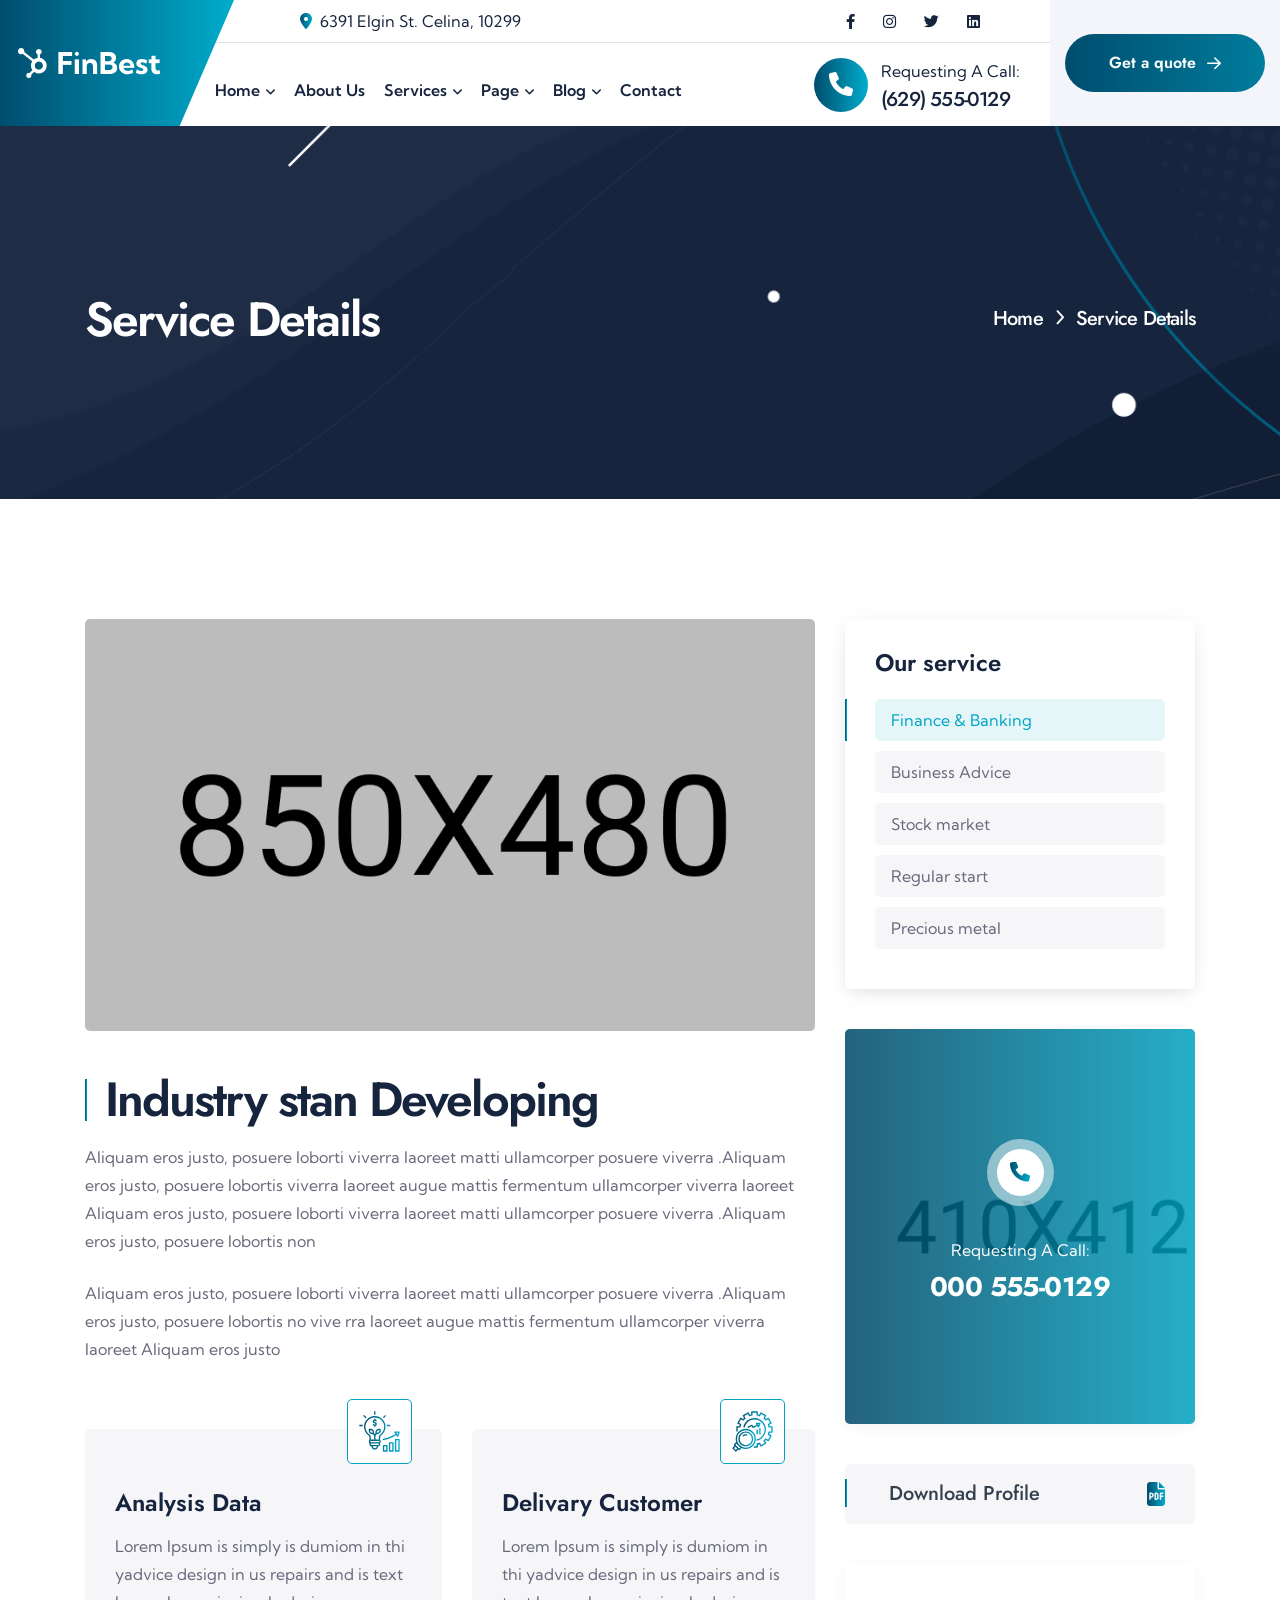
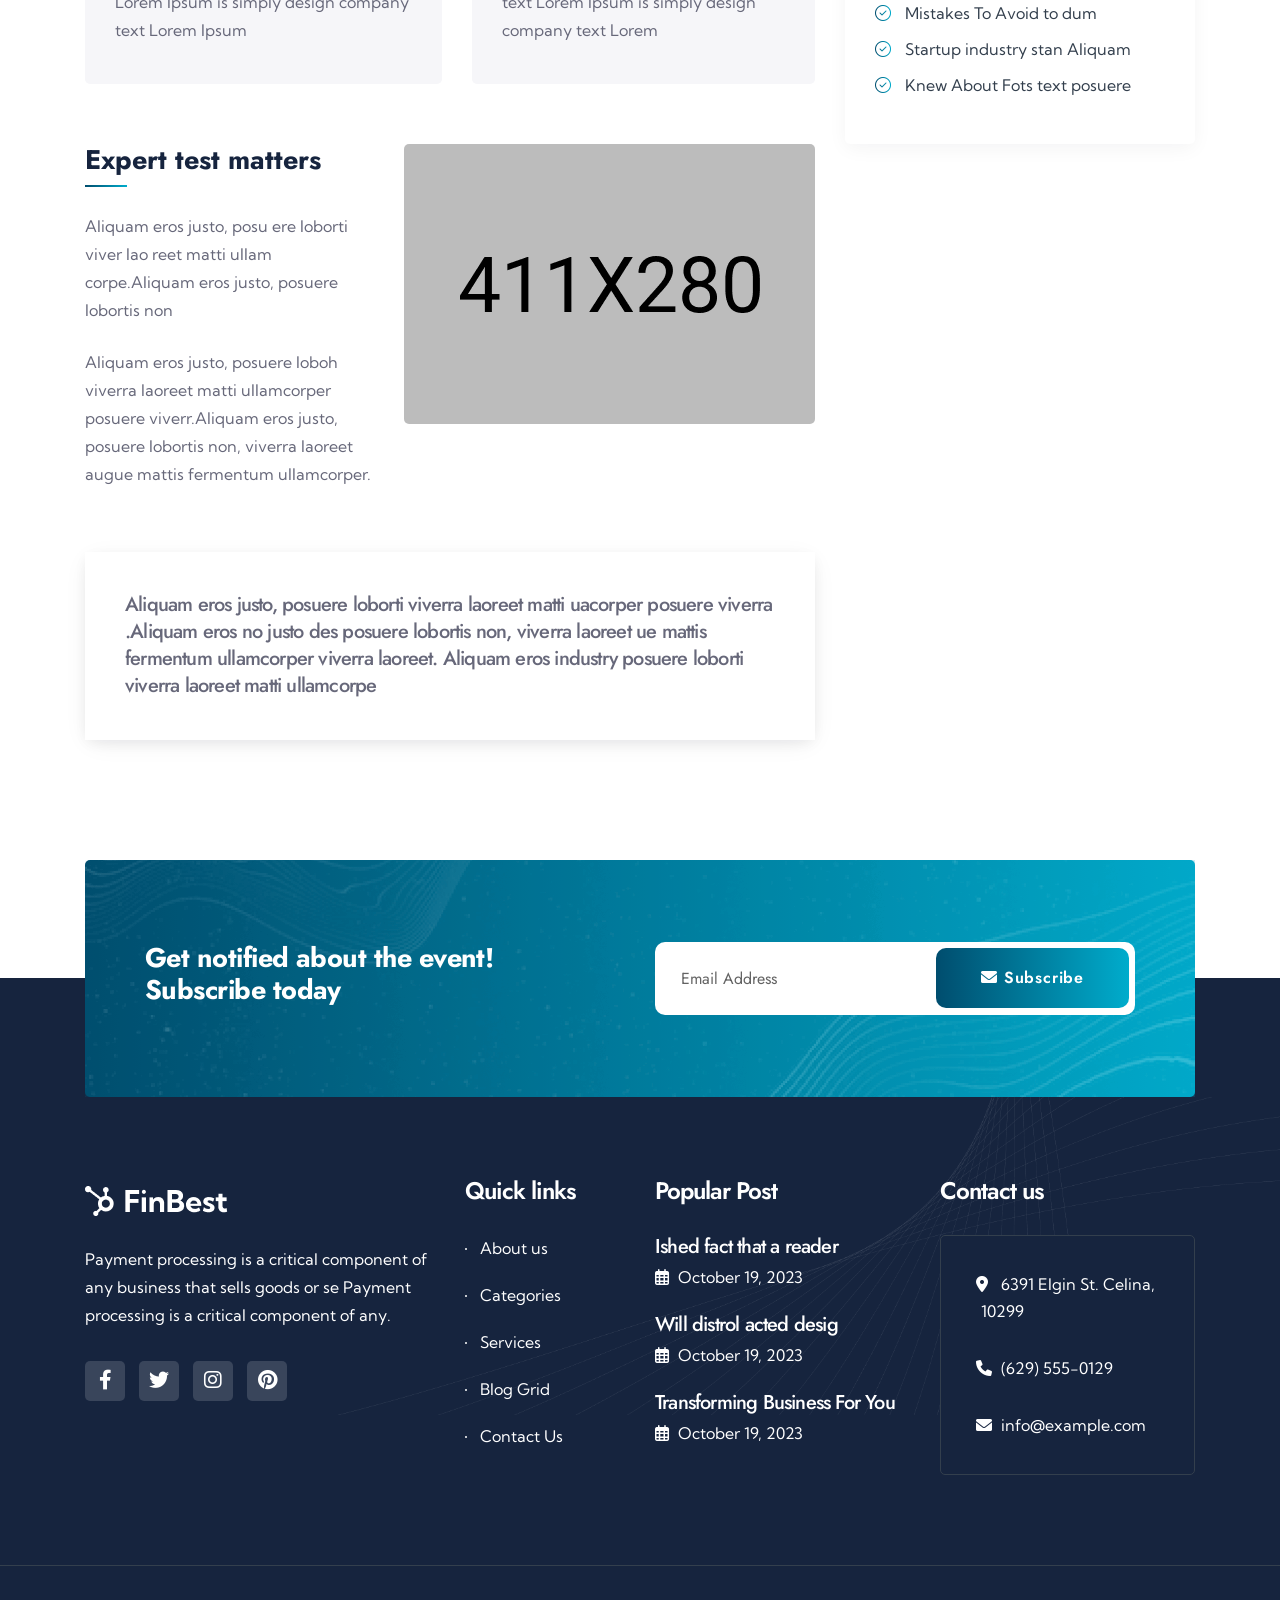
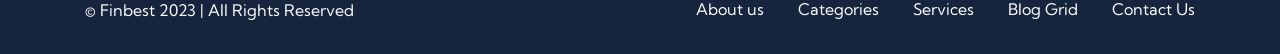
<file: service-details.html>
<!doctype html>
<html class="no-js" lang="zxx">
   <head>
      <meta charset="utf-8">
      <meta http-equiv="x-ua-compatible" content="ie=edge">
      <title>Finbest - Banking and Finance HTML Template </title>
      <meta name="description" content="">
      <meta name="viewport" content="width=device-width, initial-scale=1">

      <!-- Place favicon.ico in the root directory -->
      <link rel="shortcut icon" type="image/x-icon" href="assets/img/logo/favicon.png">

      <!-- CSS here -->
      <link rel="stylesheet" href="assets/css/bootstrap.css">
      <link rel="stylesheet" href="assets/css/animate.css">
      <link rel="stylesheet" href="assets/css/swiper-bundle.css">
      <link rel="stylesheet" href="assets/css/slick.css">
      <link rel="stylesheet" href="assets/css/magnific-popup.css">
      <link rel="stylesheet" href="assets/css/font-awesome-pro.css"> 
      <link rel="stylesheet" href="assets/css/flaticon.css">
      <link rel="stylesheet" href="assets/css/spacing.css">
      <link rel="stylesheet" href="assets/css/main.css">
   </head>
   <body>
      <!--[if lte IE 9]>
      <p class="browserupgrade">You are using an <strong>outdated</strong> browser. Please <a href="https://browsehappy.com/">upgrade your browser</a> to improve your experience and security.</p>
      <![endif]-->


      <!-- pre loader area start -->
      <div id="loading">
         <div id="loading-center">
            <div class="preloader"></div>
         </div>  
      </div>
      <!-- pre loader area end -->


      <!-- back to top start -->
      <div class="back-to-top-wrapper">
         <button id="back_to_top" type="button" class="back-to-top-btn">
            <svg width="12" height="7" viewBox="0 0 12 7" fill="none" xmlns="http://www.w3.org/2000/svg">
               <path d="M11 6L6 1L1 6" stroke="currentColor" stroke-width="1.5" stroke-linecap="round" stroke-linejoin="round"/>
            </svg>               
         </button>
      </div>
      <!-- back to top end -->


      <!-- search area start -->
      <div class="search-area">
         <div class="search-inner p-relative">
            <div class="container">
               <div class="row justify-content-center">
                  <div class="col-lg-8">
                     <div class="search-wrapper">
                        <div class="search-close">
                           <button class="search-close-btn">
                              <svg width="12" height="12" viewBox="0 0 12 12" fill="none" xmlns="http://www.w3.org/2000/svg">
                                 <path d="M11 1L1 11" stroke="currentColor" stroke-width="1.5" stroke-linecap="round" stroke-linejoin="round"/>
                                 <path d="M1 1L11 11" stroke="currentColor" stroke-width="1.5" stroke-linecap="round" stroke-linejoin="round"/>
                              </svg>
                           </button>
                        </div>
                        <div class="search-content pt-35">
                           <h3 class="heading text-center mb-30">Hi! How can we help You?</h3>
                           <div class="d-flex justify-content-center px-5">
                              <div class="search w-100 p-relative">
                                 <input type="text" class="search-input" placeholder="Search...">
                                 <button  class="search-icon">
                                 <i class="fa fa-search"></i>
                                 </button>
                              </div>
                           </div>
                        </div>
                     </div>
                  </div>
               </div>
            </div>
         </div>
      </div>
      <div class="search-overlay"></div>
      <!-- search area end -->


      <!-- offcanvas area start -->
      <div class="offcanvas__area">
         <div class="offcanvas__wrapper">
            <div class="offcanvas__close">
               <button class="offcanvas__close-btn offcanvas-close-btn">
                  <svg width="12" height="12" viewBox="0 0 12 12" fill="none" xmlns="http://www.w3.org/2000/svg">
                     <path d="M11 1L1 11" stroke="currentColor" stroke-width="1.5" stroke-linecap="round" stroke-linejoin="round"/>
                     <path d="M1 1L11 11" stroke="currentColor" stroke-width="1.5" stroke-linecap="round" stroke-linejoin="round"/>
                  </svg>
               </button>
            </div>
            <div class="offcanvas__content">
               <div class="offcanvas__top mb-50 d-flex justify-content-between align-items-center">
                  <div class="offcanvas__logo logo">
                     <a href="index.html">
                        <img src="assets/img/logo/logo-black.png" alt="logo">
                     </a>
                  </div>
               </div>
               <div class="tp-main-menu-mobile fix d-xl-none mb-40"></div>
               
               <div class="offcanvas__contact">
                  <h4 class="offcanvas__title">Contacts</h4>
                  <div class="offcanvas__contact-content d-flex">
                     <div class="offcanvas__contact-content-icon">
                        <i class="fa-sharp fa-solid fa-location-dot"></i>
                     </div>
                     <div class="offcanvas__contact-content-content">
                        <a href="https://www.google.com/maps/search/86+Road+Broklyn+Street,+600+New+York,+USA/@40.6897806,-74.0278086,12z/data=!3m1!4b1">86 Road Broklyn Street, 600 </a>
                     </div>
                  </div>
                  <div class="offcanvas__contact-content d-flex">
                     <div class="offcanvas__contact-content-icon">
                        <i class="fa-solid fa-envelope"></i>
                     </div>
                     <div class="offcanvas__contact-content-content">
                        <a href="mailto:needhelp@company.com"> Needhelp@company.com  </a>
                     </div>
                  </div>
                  <div class="offcanvas__contact-content d-flex">
                     <div class="offcanvas__contact-content-icon">
                        <i class="fa-solid fa-phone"></i>
                     </div>
                     <div class="offcanvas__contact-content-content">
                        <a href="tel:01310-069824"> +92 666 888 0000</a>
                     </div>
                  </div>
               </div>
               <div class="offcanvas__social">
                  <a class="icon facebook" href="#"><i class="fab fa-facebook-f"></i></a>
                  <a class="icon twitter" href="#"><i class="fab fa-twitter"></i></a>
                  <a class="icon youtube" href="#"><i class="fab fa-youtube"></i></a>
                  <a class="icon linkedin" href="#"><i class="fab fa-linkedin"></i></a>
               </div>
            </div>
         </div>
      </div>
      <div class="body-overlay"></div>
      <!-- offcanvas area end -->


      <!-- header area start -->
      <header class="tp-header-area p-relative">
         <div class="tp-header-box p-relative">
            <div class="tp-header-logo p-relative">
               <span class="tp-header-logo-bg"></span>
               <a href="index.html">
                  <img src="assets/img/logo/logo.png" alt="">
               </a>
            </div>
            <div class="tp-header-wrapper-inner header__sticky p-relative">
               <div class="tp-header-top d-none d-xl-flex">
                  <div class="tp-header-top-info">
                     <a href="https://www.google.com/maps/search/6391+Elgin+St,+Wilmington,+DE,+USA/@39.7298967,-75.5645038,13z/data=!3m1!4b1" target="_blank"><span><i class="fa-sharp fa-solid fa-location-dot"></i></span>6391 Elgin St. Celina, 10299</a>
                  </div>
                  <div class="tp-header-top-right d-flex justify-content-end align-items-center">
                     <div class="header-social ">
                        <a href="#"><i class="fa-brands fa-facebook-f"></i></a>
                        <a href="#"><i class="fa-brands fa-instagram"></i></a>
                        <a href="#"><i class="fa-brands fa-twitter"></i></a>
                        <a href="#"><i class="fa-brands fa-linkedin"></i></a>
                     </div>
                  </div>
               </div>
               <div class="tp-header-main-menu d-flex align-items-center justify-content-between">
                  <div class="tp-main-menu d-none d-xl-block">
                     <nav class="tp-main-menu-content">
                        <ul>
                           <li class="has-dropdown">
                              <a href="index.html">Home</a>
                              <div class="tp-submenu submenu has-homemenu">
                                 <div class="row gx-6 row-cols-1 row-cols-md-2 row-cols-xl-3">
                                    <div class="col homemenu">
                                       <div class="homemenu-thumb mb-15">
                                          <img src="assets/img/menu/img-1.jpg" alt="">
                                          <div class="homemenu-btn">
                                             <a class="menu-btn show-1" href="index.html">Multi Page</a>
                                             <br>
                                             <a class="menu-btn show-2" href="index1-one-page.html">One Page</a>
                                          </div>
                                       </div>
                                       <div class="homemenu-content text-center">
                                          <h4 class="homemenu-title">
                                             <a href="index.html">Home 01</a>
                                          </h4>
                                       </div>
                                    </div>
                                    <div class="col homemenu">
                                       <div class="homemenu-thumb mb-15">
                                          <img src="assets/img/menu/img-2.jpg" alt="">
                                          <div class="homemenu-btn">
                                             <a class="menu-btn show-1" href="index-2.html">Multi Page</a>
                                             <br>
                                             <a class="menu-btn show-2" href="index2-one-page.html">One Page</a>
                                          </div>
                                       </div>
                                       <div class="homemenu-content text-center">
                                          <h4 class="homemenu-title">
                                             <a href="index-2.html">Home 02</a>
                                          </h4>
                                       </div>
                                    </div>
                                    <div class="col homemenu">
                                       <div class="homemenu-thumb mb-15">
                                          <img src="assets/img/menu/img-3.jpg" alt="">
                                          <div class="homemenu-btn">
                                             <a class="menu-btn show-1" href="index-3.html">Multi Page</a>
                                             <br>
                                             <a class="menu-btn show-2" href="index3-one-page.html">One Page</a>
                                          </div>
                                       </div>
                                       <div class="homemenu-content text-center">
                                          <h4 class="homemenu-title">
                                             <a href="index-3.html">Home 03</a>
                                          </h4>
                                       </div>
                                    </div>
                                 </div>
                              </div>
                           </li>
                           <li><a href="about.html">About Us</a></li>
                           <li class="has-dropdown"><a href="service.html">Services</a>
                              <ul class="submenu">
                                 <li><a href="service.html">Service</a></li>
                                 <li><a href="service-details.html">Service Details</a></li>
                              </ul>
                           </li>
                           <li class="has-dropdown">
                              <a href="index.html">Page</a>
                              <ul class="submenu">
                                 <li><a href="project.html">Project</a></li>
                                 <li><a href="project-details.html">Project Details</a></li>
                                 <li><a href="team.html">Team</a></li>
                                 <li><a href="team-details.html">Team Details</a></li>
                                 <li><a href="faq.html">Faq</a></li>
                              </ul>
                           </li>
                           <li class="has-dropdown"><a href="blog-classic.html">Blog</a>
                              <ul class="submenu">
                                 <li><a href="blog-classic.html">Blog</a></li>
                                 <li><a href="blog-details.html">Blog Details</a></li>
                              </ul>
                           </li>
                           <li><a href="contact.html">Contact</a></li>
                        </ul>
                     </nav>
                  </div>
                  <div class="tp-header-main-right d-flex align-items-center justify-content-xl-end">
                     <div class="tp-header-contact d-xl-flex align-items-center d-none">
                        <div class="tp-header-contact-search search-open-btn d-none d-xxl-block">
                           <span><i class="fa-solid fa-magnifying-glass"></i></span>
                        </div>
                        <div class="tp-header-contact-inner d-flex align-items-center">
                           <div class="tp-header-contact-icon">
                              <span><i class="fa-solid fa-phone"></i></span>
                           </div>
                           <div class="tp-header-contact-content">
                              <p>Requesting A Call:</p>
                              <span><a href="tel:555-0111">(629) 555-0129</a></span>
                           </div>
                        </div>
                     </div>
                     <div class="tp-header-sticky-hamburger d-xl-none offcanvas-open-btn">
                        <button class="hamburger-btn">
                           <span></span>
                           <span></span>
                           <span></span>
                        </button>
                     </div>
                  </div>
               </div>
            </div>
            <div class="tp-header-btn">
               <a class="tp-btn d-none d-xl-block" href="contact.html">Get a quote <i class="fa-regular fa-arrow-right"></i></a>
               <div class="tp-header-main-right-hamburger-btn d-xl-none offcanvas-open-btn">
                  <button class="hamburger-btn">
                     <span></span>
                     <span></span>
                     <span></span>
                  </button>
               </div>
            </div>
         </div>
      </header>
      <!-- header area end -->

      <!-- sticky header start -->
      <header id="header-sticky" class="tp-header-main-sticky p-relative">
         <div class="tp-header-space-2">
            <div class="container-fluid">
               <div class="row align-items-center">
                  <div class="col-xl-3 col-6">
                     <div class="tp-header-logo-2 p-relative">
                        <a href="index.html">
                           <img src="assets/img/logo/logo-black.png" alt="">
                        </a>
                     </div>
                  </div>
                  <div class="col-lg-6 d-none d-xl-block">
                     <div class="tp-main-menu home-2 d-none d-xl-block">
                        <nav class="tp-main-menu-content">
                           <ul>
                              <li class="has-dropdown">
                                 <a href="index.html">Home</a>
                                 <div class="tp-submenu submenu has-homemenu">
                                    <div class="row gx-6 row-cols-1 row-cols-md-2 row-cols-xl-3">
                                       <div class="col homemenu">
                                          <div class="homemenu-thumb mb-15">
                                             <img src="assets/img/menu/img-1.jpg" alt="">
                                             <div class="homemenu-btn">
                                                <a class="menu-btn show-1" href="index.html">Multi Page</a>
                                                <br>
                                                <a class="menu-btn show-2" href="index1-one-page.html">One Page</a>
                                             </div>
                                          </div>
                                          <div class="homemenu-content text-center">
                                             <h4 class="homemenu-title">
                                                <a href="index.html">Home 01</a>
                                             </h4>
                                          </div>
                                       </div>
                                       <div class="col homemenu">
                                          <div class="homemenu-thumb mb-15">
                                             <img src="assets/img/menu/img-2.jpg" alt="">
                                             <div class="homemenu-btn">
                                                <a class="menu-btn show-1" href="index-2.html">Multi Page</a>
                                                <br>
                                                <a class="menu-btn show-2" href="index2-one-page.html">One Page</a>
                                             </div>
                                          </div>
                                          <div class="homemenu-content text-center">
                                             <h4 class="homemenu-title">
                                                <a href="index-2.html">Home 02</a>
                                             </h4>
                                          </div>
                                       </div>
                                       <div class="col homemenu">
                                          <div class="homemenu-thumb mb-15">
                                             <img src="assets/img/menu/img-3.jpg" alt="">
                                             <div class="homemenu-btn">
                                                <a class="menu-btn show-1" href="index-3.html">Multi Page</a>
                                                <br>
                                                <a class="menu-btn show-2" href="index3-one-page.html">One Page</a>
                                             </div>
                                          </div>
                                          <div class="homemenu-content text-center">
                                             <h4 class="homemenu-title">
                                                <a href="index-3.html">Home 03</a>
                                             </h4>
                                          </div>
                                       </div>
                                    </div>
                                 </div>
                              </li>
                              <li><a href="about.html">About Us</a></li>
                              <li class="has-dropdown"><a href="service.html">Services</a>
                                 <ul class="submenu">
                                    <li><a href="service.html">Service</a></li>
                                    <li><a href="service-details.html">Service Details</a></li>
                                 </ul>
                              </li>
                              <li class="has-dropdown">
                                 <a href="index.html">Page</a>
                                 <ul class="submenu">
                                    <li><a href="project.html">Project</a></li>
                                    <li><a href="project-details.html">Project Details</a></li>
                                    <li><a href="team.html">Team</a></li>
                                    <li><a href="team-details.html">Team Details</a></li>
                                    <li><a href="faq.html">Faq</a></li>
                                 </ul>
                              </li>
                              <li class="has-dropdown"><a href="blog-classic.html">Blog</a>
                                 <ul class="submenu">
                                    <li><a href="blog-classic.html">Blog</a></li>
                                    <li><a href="blog-details.html">Blog Details</a></li>
                                 </ul>
                              </li>
                              <li><a href="contact.html">Contact</a></li>
                           </ul>
                        </nav>
                     </div>
                  </div>
                  <div class="col-xl-3 col-6">
                     <div class="tp-header-main-right-2 d-flex align-items-center justify-content-xl-end">
                        <div class="tp-header-contact-2 d-flex align-items-center">
                           <div class="tp-header-contact-search search-open-btn d-none d-xxl-block">
                              <span><i class="fa-solid fa-magnifying-glass"></i></span>
                           </div>
                           <div class="tp-header-contact-inner d-none d-xl-flex align-items-center">
                              <div class="tp-header-contact-icon">
                                 <span><i class="fa-solid fa-phone"></i></span>
                              </div>
                              <div class="tp-header-contact-content">
                                 <p>Requesting A Call:</p>
                                 <span><a href="tel:555-0111">(629) 555-0129</a></span>
                              </div>
                           </div>
                        </div>
                        <div class="tp-header-main-right-hamburger-btn d-xl-none offcanvas-open-btn text-end">
                           <button class="hamburger-btn">
                              <span></span>
                              <span></span>
                              <span></span>
                           </button>
                        </div>
                     </div>
                  </div>
               </div>
            </div>
         </div>
      </header>
      <!-- sticky header end -->
      <main>

         <!-- service Details breadcrumb area start -->
         <section class="breadcrumb__area pt-165 pb-150 p-relative z-index-1 fix" data-bg-color="#16243E">
            <div class="breadcrumb__bg" data-background="assets/img/breadcrumb/bg.png"></div>
            <div class="container">
               <div class="row align-items-center">
                  <div class="col-sm-6">
                     <div class="breadcrumb__content">
                        <h3 class="breadcrumb__title">Service Details</h3>
                     </div>
                  </div>
                  <div class="col-sm-6">
                     <div class="breadcrumb__content">
                     <div class="breadcrumb__list text-center text-sm-end">
                        <span><a href="index.html">Home</a></span>
                        <span class="dvdr"><i class="fa-regular fa-angle-right"></i></span>
                        <span>Service Details</span>
                     </div>
                     </div>
                  </div>
               </div>
            </div>
         </section>
         <!-- service Details breadcrumb area end -->


         <!-- service area start -->
         <section class="tp-service-details-area pt-120 pb-120">
            <div class="container">
               <div class="row">
                  <div class="col-lg-8">
                     <div class="tp-service-details-wrapper">
                        <div class="tp-service-details-thumb">
                           <img src="assets/img/service/service-details/img-1.jpg" alt="">
                        </div>
                        <h3 class="tp-service-details-title">Industry stan Developing </h3>
                        <p>Aliquam eros justo, posuere loborti viverra laoreet matti ullamcorper posuere viverra .Aliquam eros justo, posuere lobortis  viverra laoreet augue mattis fermentum ullamcorper viverra laoreet Aliquam eros justo, posuere loborti viverra laoreet matti ullamcorper posuere viverra .Aliquam eros justo, posuere lobortis non</p>
                        <p>Aliquam eros justo, posuere loborti viverra laoreet matti ullamcorper posuere viverra .Aliquam eros justo, posuere lobortis no vive rra laoreet augue mattis fermentum ullamcorper viverra laoreet Aliquam eros justo</p>
                        
                        <div class="tp-service-details-box d-flex mb-60">
                           <div class="tp-service-details-item d-flex mr-30">
                              <div class="tp-service-details-icon">
                                 <img src="assets/img/service/service-details/icon-1.svg" alt="">
                              </div>
                              <div class="tp-service-details-content">
                                 <h3 class="tp-service-details-subtitle">Analysis Data</h3>
                                 <p>Lorem Ipsum is simply is dumiom in thi yadvice design in us repairs and  is text Lorem Ipsum is simply design company  text Lorem Ipsum</p>
                              </div>
                           </div>

                           <div class="tp-service-details-item d-flex">
                              <div class="tp-service-details-icon">
                                 <img src="assets/img/service/service-details/icon-2.svg" alt="">
                              </div>
                              <div class="tp-service-details-content">
                                 <h3 class="tp-service-details-subtitle">Delivary Customer</h3>
                                 <p>Lorem Ipsum is simply is dumiom in thi yadvice design in us repairs and  is text Lorem Ipsum is simply design company  text Lorem</p>
                              </div>
                           </div>
                        </div>

                        <div class="tp-service-details-box-2 d-flex mb-40">
                           <div class="tp-service-details-box-content mr-30">
                              <h3 class="tp-service-details-subtitle-2">Expert test matters</h3>
                              <p>Aliquam eros justo, posu ere loborti viver lao reet matti ullam corpe.Aliquam eros justo, posuere lobortis non</p>
                              <p>Aliquam eros justo, posuere loboh viverra laoreet matti ullamcorper posuere viverr.Aliquam eros justo, posuere lobortis non, viverra laoreet augue mattis fermentum ullamcorper.</p>
                           </div>
                           <div class="tp-service-details-box-thumb">
                              <img src="assets/img/service/service-details/img-2.jpg" alt="">
                           </div>
                        </div>

                        <div class="tp-service-details-quote">
                           <span>Aliquam eros justo, posuere loborti viverra laoreet matti uacorper posuere viverra .Aliquam eros no justo des posuere lobortis non, viverra laoreet ue mattis fermentum ullamcorper viverra laoreet. Aliquam eros industry posuere loborti viverra laoreet matti ullamcorpe</span>
                        </div>
                     </div>
                  </div>
                  <div class="col-lg-4">
                     <div class="tp-service-widget">
                        <div class="tp-service-widget-item mb-40">
                           <div class="tp-service-widget-tab">
                              <h3 class="tp-service-widget-title">Our service</h3>
                              <ul>
                                 <li class="active"><a href="service-details.html">Finance & Banking</a></li>
                                 <li><a href="service-details.html">Business Advice</a></li>
                                 <li><a href="service-details.html">Stock market</a></li>
                                 <li><a href="service-details.html">Regular start</a></li>
                                 <li><a href="service-details.html">Precious metal</a></li>
                              </ul>
                           </div>
                        </div>

                        <div class="tp-service-widget-contact mb-40" data-background="assets/img/service/service-details/img-3.jpg">
                           <div class="tp-service-widget-contact-content text-center">
                              <div class="tp-service-widget-contact-icon">
                                 <span><i class="fa-solid fa-phone"></i></span>
                              </div>
                              <p>Requesting A Call:</p>
                              <a href="tel:55555555">000 555-0129</a>
                           </div>
                        </div>
   
                        <div class="tp-service-widget-download mb-40">
                           <a href="#"><span>Download Profile <img src="assets/img/service/service-details/icon-3.svg" alt=""></span></a>
                        </div>

                        <div class="tp-service-widget-list">
                           <div class="tp-service-widget-list-content">
                              <ul>
                                 <li><i class="fa-light fa-circle-check"></i> Mistakes To Avoid to dum </li>
                                 <li><i class="fa-light fa-circle-check"></i> Startup industry stan Aliquam </li>
                                 <li><i class="fa-light fa-circle-check"></i> Knew About Fots text posuere</li>
                              </ul>
                           </div>
                        </div>
                     </div>
                  </div>
               </div>
            </div>
         </section>
         <!-- service area end -->


         <!-- cta area start -->
         <section class="tp-cta-area p-relative">
            <div class="tp-cta-bg"></div>
            <div class="container">
               <div class="tp-cta-bg-wrapper p-relative" data-background="assets/img/cta/bg-shape.png">
                  <div class="row">
                     <div class="col-lg-6">
                        <h3 class="tp-cta-title">Get notified about the event! <br> Subscribe today</h3>
                     </div>
                     <div class="col-lg-6">
                        <div class="tp-cta-email p-relative">
                           <input type="email" placeholder="Email Address">
                           <button> <span><i class="fa-solid fa-envelope"></i> Subscribe</span></button>
                        </div>
                     </div>
                  </div>
               </div>
            </div>
         </section>
         <!-- cta area end -->

      </main>
      
         <!-- footer area start -->
         <footer class="tp-footer-area pt-80 p-relative z-index-1" data-bg-color="#16243E">
            <div class="tp-footer-bg-shape">
               <img src="assets/img/footer/bg-shape.png" alt="">
            </div>
            <div class="tp-footer-main-area tp-footer-border">
               <div class="container">
                  <div class="row">
                     <div class="col-xl-4 col-lg-4 col-md-6">
                        <div class="tp-footer-widget tp-footer-col-1 mb-50">
                           <div class="tp-footer-logo mb-20">
                           <a href="index.html"> <img src="assets/img/logo/logo.png" alt=""></a>
                           </div>
                           <div class="tp-footer-widget-content">
                              <p>Payment processing is a critical component of any business that sells goods or se Payment processing is a critical component of any.</p>
                              <div class="tp-footer-widget-social">
                                 <a href="#"><i class="fab fa-facebook-f"></i></a>
                                 <a href="#"><i class="fab fa-twitter"></i></a>
                                 <a href="#"><i class="fa-brands fa-instagram"></i></a>
                                 <a href="#"><i class="fa-brands fa-pinterest"></i></a>
                              </div>
                           </div>
                        </div>
                     </div>
                     <div class="col-xl-2 col-lg-4 col-md-6">
                        <div class="tp-footer-widget tp-footer-col-2 mb-50">
                           <h3 class="tp-footer-widget-title">Quick links</h3>
                           <div class="tp-footer-widget-content">
                              <ul>
                                 <li><a href="#">About us</a></li>
                                 <li><a href="#">Categories</a></li>
                                 <li><a href="#">Services</a></li>
                                 <li><a href="#">Blog Grid</a></li>
                                 <li><a href="#">Contact Us</a></li>
                              </ul>
                           </div>
                        </div> 
                     </div>
                     <div class="col-xl-3 col-lg-4 col-md-6">
                        <div class="tp-footer-widget tp-footer-col-3 mb-50">
                           <h3 class="tp-footer-widget-title">Popular Post</h3>
                           <div class="tp-footer-widget-content">
                              <div class="tp-footer-widget-item">
                                 <h4 class="tp-footer-widget-item-title"><a href="blog-details.html">Ished fact that a reader</a></h4>
                                 <span><i class="fa-regular fa-calendar-days"></i> October 19, 2023</span>
                              </div>
                              <div class="tp-footer-widget-item">
                                 <h4 class="tp-footer-widget-item-title"><a href="blog-details.html">Will distrol acted desig </a></h4>
                                 <span><i class="fa-regular fa-calendar-days"></i> October 19, 2023</span>
                              </div>
                              <div class="tp-footer-widget-item">
                                 <h4 class="tp-footer-widget-item-title"><a href="blog-details.html">Transforming Business For You</a></h4>
                                 <span><i class="fa-regular fa-calendar-days"></i> October 19, 2023</span>
                              </div>
                           </div>
                        </div>
                     </div>
                     <div class="col-xl-3 col-lg-6 col-md-6">
                        <div class="tp-footer-widget tp-footer-col-4 mb-50">
                           <h3 class="tp-footer-widget-title">Contact us</h3>
                           <div class="tp-footer-widget-content">
                              <div class="tp-footer-widget-contact">
                                 <div class="tp-footer-widget-contact-inner">
                                    <a href="https://www.google.com/maps" target="_blank"><i class="fa-sharp fa-solid fa-location-dot"></i> 6391 Elgin St. Celina, 10299</a>
                                 </div>
                                 <div class="tp-footer-widget-contact-inner">
                                    <a href="tel:123456765"><i class="fa-solid fa-phone"></i> (629) 555-0129</a>
                                 </div>
                                 <div class="tp-footer-widget-contact-inner">
                                    <a href="mailto:info@example.com"><i class="fa-solid fa-envelope"></i> info@example.com</a>
                                 </div>
                              </div>
                           </div>
                        </div>
                     </div>
                  </div>
               </div>
            </div>
            <div class="tp-footer-copyright-area p-relative">
               <div class="container">
                  <div class="row">
                     <div class="col-md-12 col-lg-6">
                        <div class="tp-footer-copyright-inner">
                           <p>© Finbest 2023 | All Rights Reserved</p>
                        </div>
                     </div>
                     <div class="col-md-12 col-lg-6">
                        <div class="tp-footer-copyright-inner text-lg-end">
                           <a href="#">About us</a>
                           <a href="#">Categories</a>
                           <a href="#">Services</a>
                           <a href="#">Blog Grid</a>
                           <a href="#">Contact Us</a>
                        </div>
                     </div>
                  </div>
               </div>
            </div>
         </footer>
         <!-- footer area end -->



      <!-- JS here -->
      <script src="assets/js/vendor/jquery.js"></script>
      <script src="assets/js/vendor/waypoints.js"></script>
      <script src="assets/js/bootstrap-bundle.js"></script>
      <script src="assets/js/meanmenu.js"></script>
      <script src="assets/js/swiper-bundle.js"></script>
      <script src="assets/js/slick.js"></script>
      <script src="assets/js//jquery-appear.js"></script>
      <script src="assets/js/jquery-knob.js"></script>
      <script src="assets/js/magnific-popup.js"></script>
      <script src="assets/js/nice-select.js"></script>
      <script src="assets/js/purecounter.js"></script>
      <script src="assets/js/countdown.js"></script>
      <script src="assets/js/wow.js"></script>
      <script src="assets/js/isotope-pkgd.js"></script>
      <script src="assets/js/imagesloaded-pkgd.js"></script>
      <script src="assets/js/ajax-form.js"></script>
      <script src="assets/js/main.js"></script>
   </body>
</html>
</file>
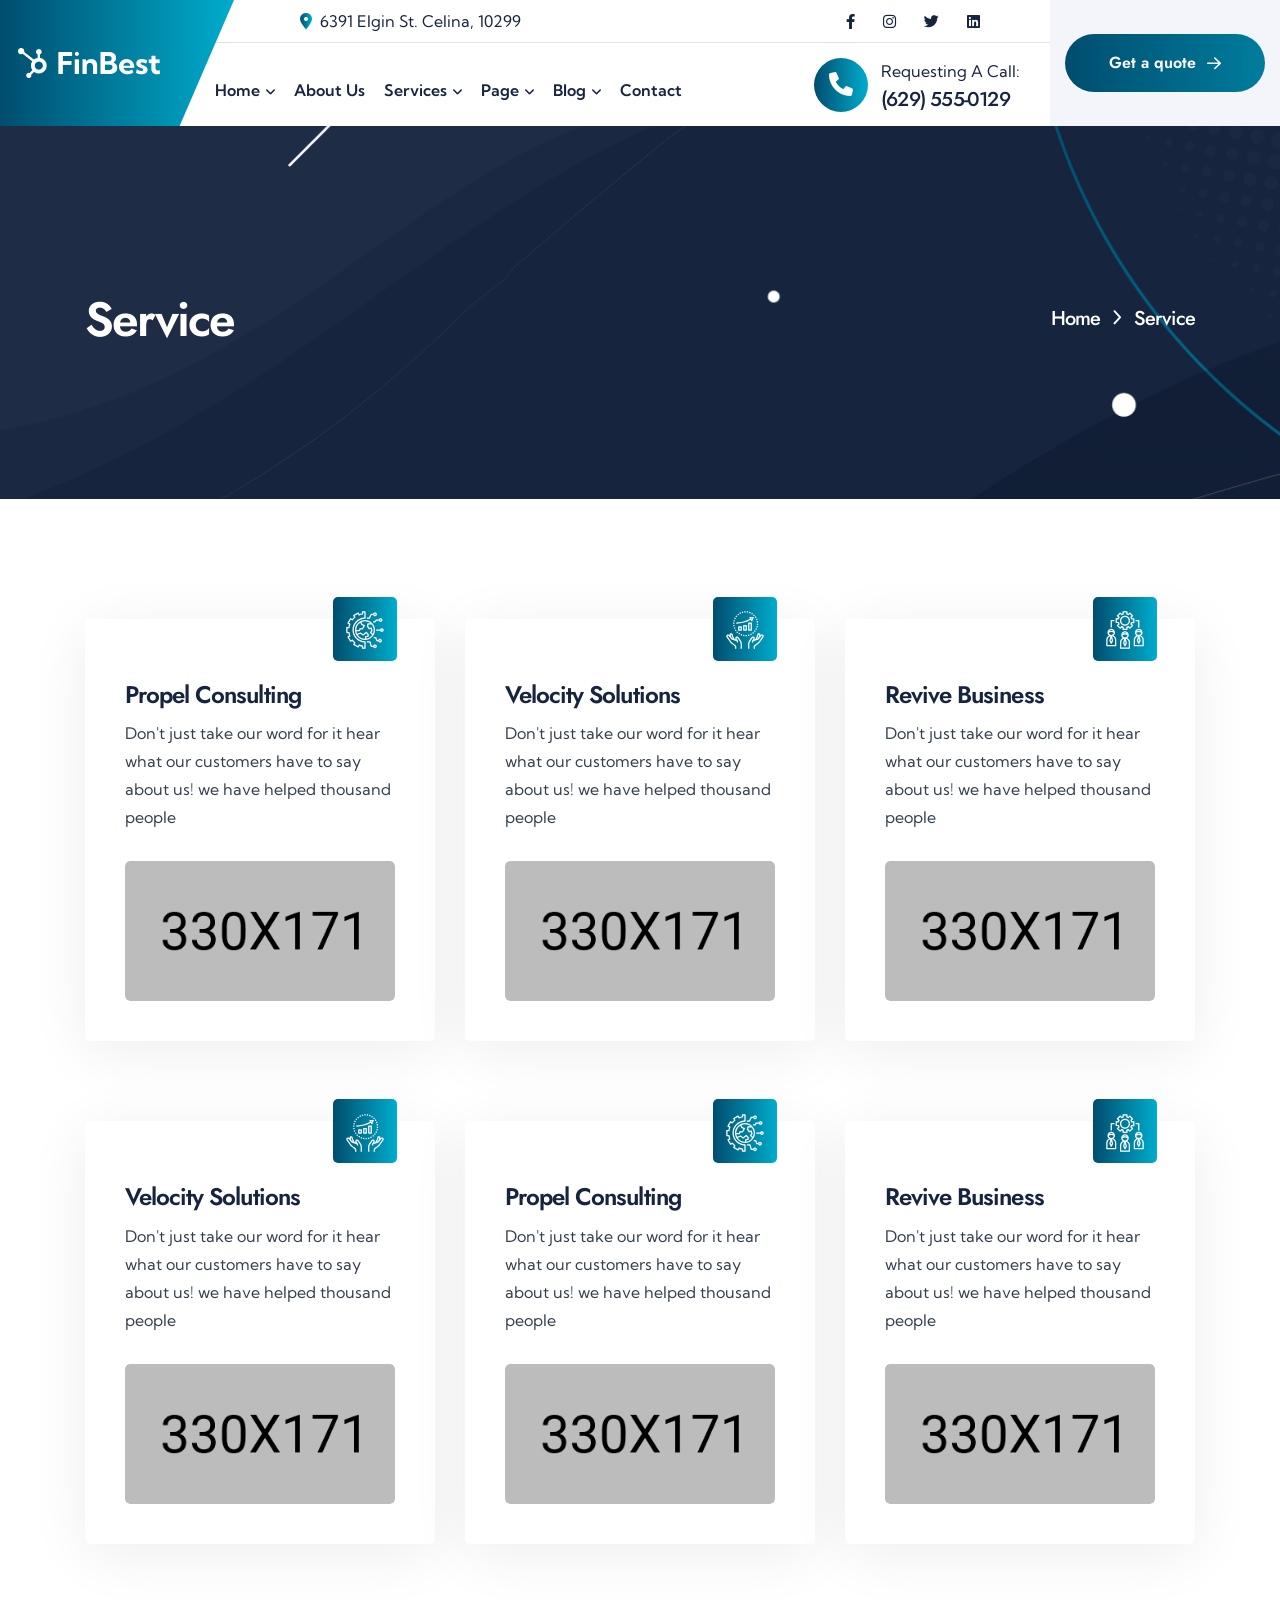
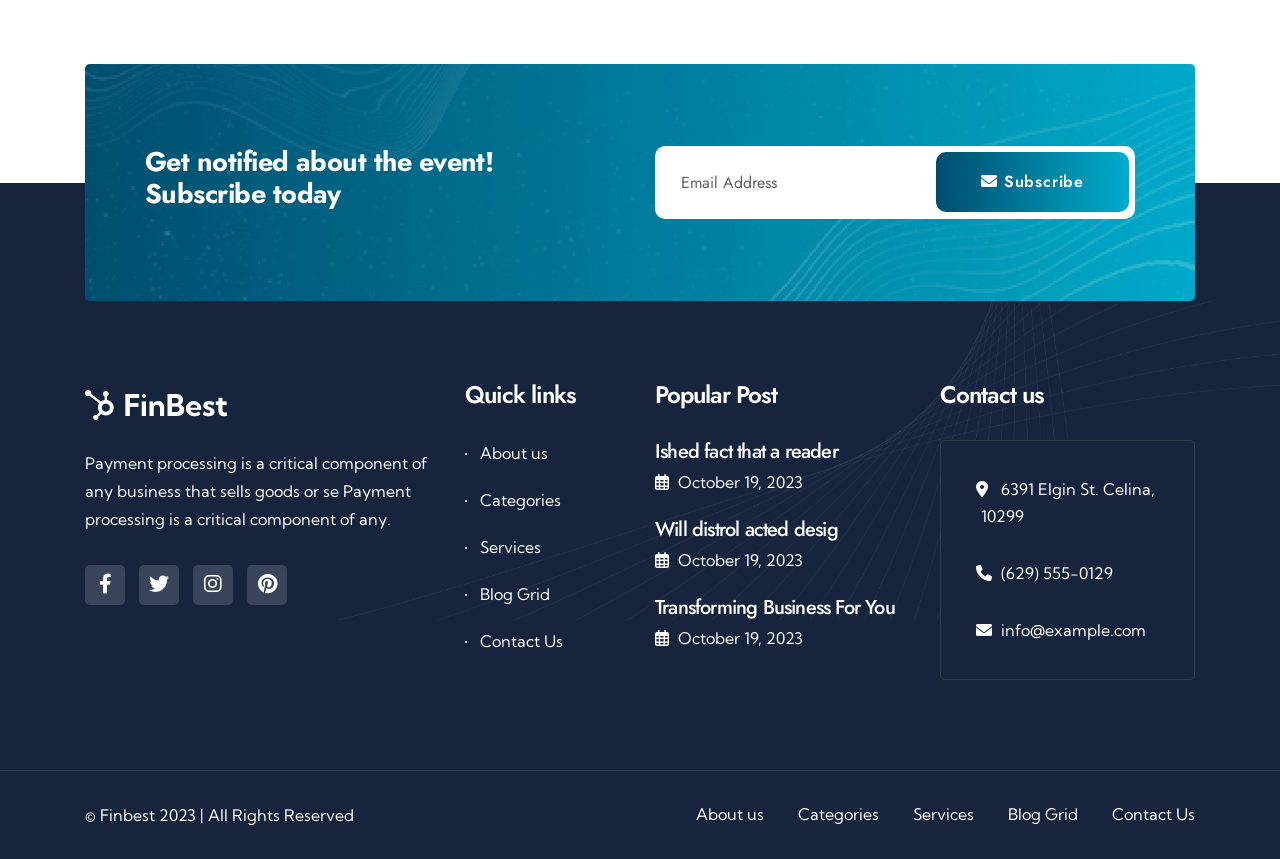
<file: service.html>
<!doctype html>
<html class="no-js" lang="zxx">
   <head>
      <meta charset="utf-8">
      <meta http-equiv="x-ua-compatible" content="ie=edge">
      <title>Finbest - Banking and Finance HTML Template </title>
      <meta name="description" content="">
      <meta name="viewport" content="width=device-width, initial-scale=1">

      <!-- Place favicon.ico in the root directory -->
      <link rel="shortcut icon" type="image/x-icon" href="assets/img/logo/favicon.png">

      <!-- CSS here -->
      <link rel="stylesheet" href="assets/css/bootstrap.css">
      <link rel="stylesheet" href="assets/css/animate.css">
      <link rel="stylesheet" href="assets/css/swiper-bundle.css">
      <link rel="stylesheet" href="assets/css/slick.css">
      <link rel="stylesheet" href="assets/css/magnific-popup.css">
      <link rel="stylesheet" href="assets/css/font-awesome-pro.css"> 
      <link rel="stylesheet" href="assets/css/flaticon.css">
      <link rel="stylesheet" href="assets/css/spacing.css">
      <link rel="stylesheet" href="assets/css/main.css">
   </head>
   <body>
      <!--[if lte IE 9]>
      <p class="browserupgrade">You are using an <strong>outdated</strong> browser. Please <a href="https://browsehappy.com/">upgrade your browser</a> to improve your experience and security.</p>
      <![endif]-->


      <!-- pre loader area start -->
      <div id="loading">
         <div id="loading-center">
            <div class="preloader"></div>
         </div>  
      </div>
      <!-- pre loader area end -->


      <!-- back to top start -->
      <div class="back-to-top-wrapper">
         <button id="back_to_top" type="button" class="back-to-top-btn">
            <svg width="12" height="7" viewBox="0 0 12 7" fill="none" xmlns="http://www.w3.org/2000/svg">
               <path d="M11 6L6 1L1 6" stroke="currentColor" stroke-width="1.5" stroke-linecap="round" stroke-linejoin="round"/>
            </svg>               
         </button>
      </div>
      <!-- back to top end -->


      <!-- search area start -->
      <div class="search-area">
         <div class="search-inner p-relative">
            <div class="container">
               <div class="row justify-content-center">
                  <div class="col-lg-8">
                     <div class="search-wrapper">
                        <div class="search-close">
                           <button class="search-close-btn">
                              <svg width="12" height="12" viewBox="0 0 12 12" fill="none" xmlns="http://www.w3.org/2000/svg">
                                 <path d="M11 1L1 11" stroke="currentColor" stroke-width="1.5" stroke-linecap="round" stroke-linejoin="round"/>
                                 <path d="M1 1L11 11" stroke="currentColor" stroke-width="1.5" stroke-linecap="round" stroke-linejoin="round"/>
                              </svg>
                           </button>
                        </div>
                        <div class="search-content pt-35">
                           <h3 class="heading text-center mb-30">Hi! How can we help You?</h3>
                           <div class="d-flex justify-content-center px-5">
                              <div class="search w-100 p-relative">
                                 <input type="text" class="search-input" placeholder="Search...">
                                 <button  class="search-icon">
                                 <i class="fa fa-search"></i>
                                 </button>
                              </div>
                           </div>
                        </div>
                     </div>
                  </div>
               </div>
            </div>
         </div>
      </div>
      <div class="search-overlay"></div>
      <!-- search area end -->


      <!-- offcanvas area start -->
      <div class="offcanvas__area">
         <div class="offcanvas__wrapper">
            <div class="offcanvas__close">
               <button class="offcanvas__close-btn offcanvas-close-btn">
                  <svg width="12" height="12" viewBox="0 0 12 12" fill="none" xmlns="http://www.w3.org/2000/svg">
                     <path d="M11 1L1 11" stroke="currentColor" stroke-width="1.5" stroke-linecap="round" stroke-linejoin="round"/>
                     <path d="M1 1L11 11" stroke="currentColor" stroke-width="1.5" stroke-linecap="round" stroke-linejoin="round"/>
                  </svg>
               </button>
            </div>
            <div class="offcanvas__content">
               <div class="offcanvas__top mb-50 d-flex justify-content-between align-items-center">
                  <div class="offcanvas__logo logo">
                     <a href="index.html">
                        <img src="assets/img/logo/logo-black.png" alt="logo">
                     </a>
                  </div>
               </div>
               <div class="tp-main-menu-mobile fix d-xl-none mb-40"></div>
               
               <div class="offcanvas__contact">
                  <h4 class="offcanvas__title">Contacts</h4>
                  <div class="offcanvas__contact-content d-flex">
                     <div class="offcanvas__contact-content-icon">
                        <i class="fa-sharp fa-solid fa-location-dot"></i>
                     </div>
                     <div class="offcanvas__contact-content-content">
                        <a href="https://www.google.com/maps/search/86+Road+Broklyn+Street,+600+New+York,+USA/@40.6897806,-74.0278086,12z/data=!3m1!4b1">86 Road Broklyn Street, 600 </a>
                     </div>
                  </div>
                  <div class="offcanvas__contact-content d-flex">
                     <div class="offcanvas__contact-content-icon">
                        <i class="fa-solid fa-envelope"></i>
                     </div>
                     <div class="offcanvas__contact-content-content">
                        <a href="mailto:needhelp@company.com"> Needhelp@company.com  </a>
                     </div>
                  </div>
                  <div class="offcanvas__contact-content d-flex">
                     <div class="offcanvas__contact-content-icon">
                        <i class="fa-solid fa-phone"></i>
                     </div>
                     <div class="offcanvas__contact-content-content">
                        <a href="tel:01310-069824"> +92 666 888 0000</a>
                     </div>
                  </div>
               </div>
               <div class="offcanvas__social">
                  <a class="icon facebook" href="#"><i class="fab fa-facebook-f"></i></a>
                  <a class="icon twitter" href="#"><i class="fab fa-twitter"></i></a>
                  <a class="icon youtube" href="#"><i class="fab fa-youtube"></i></a>
                  <a class="icon linkedin" href="#"><i class="fab fa-linkedin"></i></a>
               </div>
            </div>
         </div>
      </div>
      <div class="body-overlay"></div>
      <!-- offcanvas area end -->


      <!-- header area start -->
      <header class="tp-header-area p-relative">
         <div class="tp-header-box p-relative">
            <div class="tp-header-logo p-relative">
               <span class="tp-header-logo-bg"></span>
               <a href="index.html">
                  <img src="assets/img/logo/logo.png" alt="">
               </a>
            </div>
            <div class="tp-header-wrapper-inner header__sticky p-relative">
               <div class="tp-header-top d-none d-xl-flex">
                  <div class="tp-header-top-info">
                     <a href="https://www.google.com/maps/search/6391+Elgin+St,+Wilmington,+DE,+USA/@39.7298967,-75.5645038,13z/data=!3m1!4b1" target="_blank"><span><i class="fa-sharp fa-solid fa-location-dot"></i></span>6391 Elgin St. Celina, 10299</a>
                  </div>
                  <div class="tp-header-top-right d-flex justify-content-end align-items-center">
                     <div class="header-social ">
                        <a href="#"><i class="fa-brands fa-facebook-f"></i></a>
                        <a href="#"><i class="fa-brands fa-instagram"></i></a>
                        <a href="#"><i class="fa-brands fa-twitter"></i></a>
                        <a href="#"><i class="fa-brands fa-linkedin"></i></a>
                     </div>
                  </div>
               </div>
               <div class="tp-header-main-menu d-flex align-items-center justify-content-between">
                  <div class="tp-main-menu d-none d-xl-block">
                     <nav class="tp-main-menu-content">
                        <ul>
                           <li class="has-dropdown">
                              <a href="index.html">Home</a>
                              <div class="tp-submenu submenu has-homemenu">
                                 <div class="row gx-6 row-cols-1 row-cols-md-2 row-cols-xl-3">
                                    <div class="col homemenu">
                                       <div class="homemenu-thumb mb-15">
                                          <img src="assets/img/menu/img-1.jpg" alt="">
                                          <div class="homemenu-btn">
                                             <a class="menu-btn show-1" href="index.html">Multi Page</a>
                                             <br>
                                             <a class="menu-btn show-2" href="index1-one-page.html">One Page</a>
                                          </div>
                                       </div>
                                       <div class="homemenu-content text-center">
                                          <h4 class="homemenu-title">
                                             <a href="index.html">Home 01</a>
                                          </h4>
                                       </div>
                                    </div>
                                    <div class="col homemenu">
                                       <div class="homemenu-thumb mb-15">
                                          <img src="assets/img/menu/img-2.jpg" alt="">
                                          <div class="homemenu-btn">
                                             <a class="menu-btn show-1" href="index-2.html">Multi Page</a>
                                             <br>
                                             <a class="menu-btn show-2" href="index2-one-page.html">One Page</a>
                                          </div>
                                       </div>
                                       <div class="homemenu-content text-center">
                                          <h4 class="homemenu-title">
                                             <a href="index-2.html">Home 02</a>
                                          </h4>
                                       </div>
                                    </div>
                                    <div class="col homemenu">
                                       <div class="homemenu-thumb mb-15">
                                          <img src="assets/img/menu/img-3.jpg" alt="">
                                          <div class="homemenu-btn">
                                             <a class="menu-btn show-1" href="index-3.html">Multi Page</a>
                                             <br>
                                             <a class="menu-btn show-2" href="index3-one-page.html">One Page</a>
                                          </div>
                                       </div>
                                       <div class="homemenu-content text-center">
                                          <h4 class="homemenu-title">
                                             <a href="index-3.html">Home 03</a>
                                          </h4>
                                       </div>
                                    </div>
                                 </div>
                              </div>
                           </li>
                           <li><a href="about.html">About Us</a></li>
                           <li class="has-dropdown"><a href="service.html">Services</a>
                              <ul class="submenu">
                                 <li><a href="service.html">Service</a></li>
                                 <li><a href="service-details.html">Service Details</a></li>
                              </ul>
                           </li>
                           <li class="has-dropdown">
                              <a href="index.html">Page</a>
                              <ul class="submenu">
                                 <li><a href="project.html">Project</a></li>
                                 <li><a href="project-details.html">Project Details</a></li>
                                 <li><a href="team.html">Team</a></li>
                                 <li><a href="team-details.html">Team Details</a></li>
                                 <li><a href="faq.html">Faq</a></li>
                              </ul>
                           </li>
                           <li class="has-dropdown"><a href="blog-classic.html">Blog</a>
                              <ul class="submenu">
                                 <li><a href="blog-classic.html">Blog</a></li>
                                 <li><a href="blog-details.html">Blog Details</a></li>
                              </ul>
                           </li>
                           <li><a href="contact.html">Contact</a></li>
                        </ul>
                     </nav>
                  </div>
                  <div class="tp-header-main-right d-flex align-items-center justify-content-xl-end">
                     <div class="tp-header-contact d-xl-flex align-items-center d-none">
                        <div class="tp-header-contact-search search-open-btn d-none d-xxl-block">
                           <span><i class="fa-solid fa-magnifying-glass"></i></span>
                        </div>
                        <div class="tp-header-contact-inner d-flex align-items-center">
                           <div class="tp-header-contact-icon">
                              <span><i class="fa-solid fa-phone"></i></span>
                           </div>
                           <div class="tp-header-contact-content">
                              <p>Requesting A Call:</p>
                              <span><a href="tel:555-0111">(629) 555-0129</a></span>
                           </div>
                        </div>
                     </div>
                     <div class="tp-header-sticky-hamburger d-xl-none offcanvas-open-btn">
                        <button class="hamburger-btn">
                           <span></span>
                           <span></span>
                           <span></span>
                        </button>
                     </div>
                  </div>
               </div>
            </div>
            <div class="tp-header-btn">
               <a class="tp-btn d-none d-xl-block" href="contact.html">Get a quote <i class="fa-regular fa-arrow-right"></i></a>
               <div class="tp-header-main-right-hamburger-btn d-xl-none offcanvas-open-btn">
                  <button class="hamburger-btn">
                     <span></span>
                     <span></span>
                     <span></span>
                  </button>
               </div>
            </div>
         </div>
      </header>
      <!-- header area end -->

      <!-- sticky header start -->
      <header id="header-sticky" class="tp-header-main-sticky p-relative">
         <div class="tp-header-space-2">
            <div class="container-fluid">
               <div class="row align-items-center">
                  <div class="col-xl-3 col-6">
                     <div class="tp-header-logo-2 p-relative">
                        <a href="index.html">
                           <img src="assets/img/logo/logo-black.png" alt="">
                        </a>
                     </div>
                  </div>
                  <div class="col-lg-6 d-none d-xl-block">
                     <div class="tp-main-menu home-2 d-none d-xl-block">
                        <nav class="tp-main-menu-content">
                           <ul>
                              <li class="has-dropdown">
                                 <a href="index.html">Home</a>
                                 <div class="tp-submenu submenu has-homemenu">
                                    <div class="row gx-6 row-cols-1 row-cols-md-2 row-cols-xl-3">
                                       <div class="col homemenu">
                                          <div class="homemenu-thumb mb-15">
                                             <img src="assets/img/menu/img-1.jpg" alt="">
                                             <div class="homemenu-btn">
                                                <a class="menu-btn show-1" href="index.html">Multi Page</a>
                                                <br>
                                                <a class="menu-btn show-2" href="index1-one-page.html">One Page</a>
                                             </div>
                                          </div>
                                          <div class="homemenu-content text-center">
                                             <h4 class="homemenu-title">
                                                <a href="index.html">Home 01</a>
                                             </h4>
                                          </div>
                                       </div>
                                       <div class="col homemenu">
                                          <div class="homemenu-thumb mb-15">
                                             <img src="assets/img/menu/img-2.jpg" alt="">
                                             <div class="homemenu-btn">
                                                <a class="menu-btn show-1" href="index-2.html">Multi Page</a>
                                                <br>
                                                <a class="menu-btn show-2" href="index2-one-page.html">One Page</a>
                                             </div>
                                          </div>
                                          <div class="homemenu-content text-center">
                                             <h4 class="homemenu-title">
                                                <a href="index-2.html">Home 02</a>
                                             </h4>
                                          </div>
                                       </div>
                                       <div class="col homemenu">
                                          <div class="homemenu-thumb mb-15">
                                             <img src="assets/img/menu/img-3.jpg" alt="">
                                             <div class="homemenu-btn">
                                                <a class="menu-btn show-1" href="index-3.html">Multi Page</a>
                                                <br>
                                                <a class="menu-btn show-2" href="index3-one-page.html">One Page</a>
                                             </div>
                                          </div>
                                          <div class="homemenu-content text-center">
                                             <h4 class="homemenu-title">
                                                <a href="index-3.html">Home 03</a>
                                             </h4>
                                          </div>
                                       </div>
                                    </div>
                                 </div>
                              </li>
                              <li><a href="about.html">About Us</a></li>
                              <li class="has-dropdown"><a href="service.html">Services</a>
                                 <ul class="submenu">
                                    <li><a href="service.html">Service</a></li>
                                    <li><a href="service-details.html">Service Details</a></li>
                                 </ul>
                              </li>
                              <li class="has-dropdown">
                                 <a href="index.html">Page</a>
                                 <ul class="submenu">
                                    <li><a href="project.html">Project</a></li>
                                    <li><a href="project-details.html">Project Details</a></li>
                                    <li><a href="team.html">Team</a></li>
                                    <li><a href="team-details.html">Team Details</a></li>
                                    <li><a href="faq.html">Faq</a></li>
                                 </ul>
                              </li>
                              <li class="has-dropdown"><a href="blog-classic.html">Blog</a>
                                 <ul class="submenu">
                                    <li><a href="blog-classic.html">Blog</a></li>
                                    <li><a href="blog-details.html">Blog Details</a></li>
                                 </ul>
                              </li>
                              <li><a href="contact.html">Contact</a></li>
                           </ul>
                        </nav>
                     </div>
                  </div>
                  <div class="col-xl-3 col-6">
                     <div class="tp-header-main-right-2 d-flex align-items-center justify-content-xl-end">
                        <div class="tp-header-contact-2 d-flex align-items-center">
                           <div class="tp-header-contact-search search-open-btn d-none d-xxl-block">
                              <span><i class="fa-solid fa-magnifying-glass"></i></span>
                           </div>
                           <div class="tp-header-contact-inner d-none d-xl-flex align-items-center">
                              <div class="tp-header-contact-icon">
                                 <span><i class="fa-solid fa-phone"></i></span>
                              </div>
                              <div class="tp-header-contact-content">
                                 <p>Requesting A Call:</p>
                                 <span><a href="tel:555-0111">(629) 555-0129</a></span>
                              </div>
                           </div>
                        </div>
                        <div class="tp-header-main-right-hamburger-btn d-xl-none offcanvas-open-btn text-end">
                           <button class="hamburger-btn">
                              <span></span>
                              <span></span>
                              <span></span>
                           </button>
                        </div>
                     </div>
                  </div>
               </div>
            </div>
         </div>
      </header>
      <!-- sticky header end -->
      <main>

         <!-- service breadcrumb area start -->
         <section class="breadcrumb__area pt-165 pb-150 p-relative z-index-1 fix" data-bg-color="#16243E">
            <div class="breadcrumb__bg" data-background="assets/img/breadcrumb/bg.png"></div>
            <div class="container">
               <div class="row align-items-center">
                  <div class="col-sm-6">
                     <div class="breadcrumb__content">
                        <h3 class="breadcrumb__title">Service</h3>
                     </div>
                  </div>
                  <div class="col-sm-6">
                     <div class="breadcrumb__content">
                     <div class="breadcrumb__list text-center text-sm-end">
                        <span><a href="index.html">Home</a></span>
                        <span class="dvdr"><i class="fa-regular fa-angle-right"></i></span>
                        <span>Service</span>
                     </div>
                     </div>
                  </div>
               </div>
            </div>
         </section>
         <!-- service breadcrumb area end -->


         <!-- service area start -->
         <section class="tp-service-breadcrumb-area pt-120 pb-40">
            <div class="container">
               <div class="row">
                  <div class="col-lg-4 col-md-6">
                     <div class="tp-service-item-wrapper p-relative mb-80 wow fadeInUp" data-wow-duration="1s" data-wow-delay=".3s">
                        <div class="tp-service-item-icon">
                           <span>
                              <svg width="40" height="40" viewBox="0 0 40 40" fill="none" xmlns="http://www.w3.org/2000/svg">
                                 <path d="M10 20C10 25.5137 14.4863 30 20 30C25.5138 30 30 25.5137 30 20C30 14.4862 25.5138 10 20 10C14.4863 10 10 14.4862 10 20ZM15.3031 12.6294L16.3156 14.6544C16.3762 14.775 16.4744 14.8737 16.595 14.9337L18.4913 15.8819L17.1462 18.125H15C14.8688 18.125 14.7409 18.1662 14.6344 18.243C14.5279 18.3197 14.4483 18.428 14.4069 18.5525L13.9244 20H11.25C11.25 16.9044 12.8706 14.185 15.3031 12.6294ZM20 26.875V28.75C16.9338 28.75 14.2356 27.1619 12.6731 24.7681L15.5125 23.8219L17.75 25.5C17.9781 25.6706 18.2931 25.6662 18.5156 25.4881L21.2037 23.3375L22.5 24.6337V25.7619L20.4731 26.2687C20.338 26.3026 20.218 26.3807 20.1323 26.4905C20.0466 26.6003 20 26.7357 20 26.875ZM28.75 20C28.75 21.3787 28.4206 22.6794 27.85 23.8412L26.4294 22.4206L27.395 20.9719C27.4433 20.8995 27.476 20.8177 27.4909 20.7319C27.5057 20.6461 27.5024 20.5582 27.4813 20.4737L26.8563 17.9737C26.8354 17.8902 26.7974 17.8118 26.7448 17.7436C26.6922 17.6754 26.626 17.6188 26.5505 17.5773C26.475 17.5359 26.3917 17.5105 26.3059 17.5028C26.2201 17.4951 26.1336 17.5052 26.0519 17.5325L24.6044 18.015L23.1781 16.1137L23.6131 14.375H26.6931C28.0223 15.9478 28.751 17.9408 28.75 20ZM23.125 13.125C22.9857 13.125 22.8503 13.1716 22.7405 13.2573C22.6307 13.343 22.5526 13.463 22.5187 13.5981L21.8937 16.0981C21.8481 16.2806 21.8875 16.4744 22 16.625L23.875 19.125C23.9537 19.2299 24.0634 19.3075 24.1885 19.3466C24.3137 19.3858 24.4481 19.3846 24.5725 19.3431L25.8075 18.9312L26.2013 20.5081L25.105 22.1531C25.0248 22.2734 24.9888 22.4177 25.003 22.5615C25.0173 22.7053 25.0809 22.8397 25.1831 22.9419L27.2006 24.9594C26.5162 25.951 25.6344 26.7906 24.6105 27.4257C23.5865 28.0607 22.4425 28.4775 21.25 28.65V27.3625L23.2769 26.8556C23.4121 26.8221 23.5322 26.7442 23.6179 26.6344C23.7037 26.5247 23.7502 26.3893 23.75 26.25V24.375C23.7501 24.2929 23.7339 24.2116 23.7025 24.1358C23.6711 24.06 23.625 23.9911 23.5669 23.9331L21.6919 22.0581C21.5832 21.9492 21.4381 21.8842 21.2845 21.8757C21.1308 21.8671 20.9795 21.9156 20.8594 22.0119L18.1125 24.2094L16 22.625C15.9191 22.5643 15.8247 22.5241 15.7249 22.5078C15.6251 22.4916 15.5228 22.4999 15.4269 22.5319L12.06 23.6544C11.7081 22.8915 11.4687 22.0816 11.3494 21.25H14.375C14.5062 21.25 14.6341 21.2088 14.7406 21.132C14.8471 21.0553 14.9267 20.947 14.9681 20.8225L15.4506 19.375H17.5C17.6079 19.375 17.7139 19.3471 17.8078 19.294C17.9016 19.2409 17.9801 19.1644 18.0356 19.0719L19.9106 15.9469C19.9552 15.8731 19.984 15.7909 19.9952 15.7054C20.0065 15.62 19.9998 15.5331 19.9757 15.4503C19.9516 15.3676 19.9106 15.2907 19.8553 15.2246C19.8 15.1585 19.7316 15.1046 19.6544 15.0662L17.3406 13.9094L16.4025 12.0325C17.532 11.5176 18.7587 11.2508 20 11.25C22.0356 11.25 23.9069 11.955 25.395 13.125H23.125ZM36.875 18.125C36.4885 18.1262 36.1119 18.247 35.7967 18.4708C35.4816 18.6946 35.2435 19.0105 35.115 19.375H31.25V20.625H35.115C35.2435 20.9895 35.4816 21.3053 35.7967 21.5291C36.1119 21.7529 36.4885 21.8738 36.875 21.875C37.9088 21.875 38.75 21.0337 38.75 20C38.75 18.9662 37.9088 18.125 36.875 18.125ZM36.875 20.625C36.5306 20.625 36.25 20.3444 36.25 20C36.25 19.6556 36.5306 19.375 36.875 19.375C37.2194 19.375 37.5 19.6556 37.5 20C37.5 20.3444 37.2194 20.625 36.875 20.625ZM36.875 30.625C36.875 29.5912 36.0338 28.75 35 28.75C34.6135 28.7512 34.2369 28.872 33.9217 29.0958C33.6066 29.3196 33.3685 29.6355 33.24 30H32.2981L31.205 27.2675C31.1586 27.1516 31.0785 27.0523 30.9751 26.9824C30.8718 26.9124 30.7498 26.875 30.625 26.875H28.75V28.125H30.2019L31.295 30.8575C31.3414 30.9734 31.4215 31.0727 31.5249 31.1426C31.6282 31.2126 31.7502 31.25 31.875 31.25H33.24C33.3685 31.6145 33.6066 31.9303 33.9217 32.1541C34.2369 32.3779 34.6135 32.4988 35 32.5C36.0338 32.5 36.875 31.6587 36.875 30.625ZM34.375 30.625C34.375 30.2806 34.6556 30 35 30C35.3444 30 35.625 30.2806 35.625 30.625C35.625 30.9694 35.3444 31.25 35 31.25C34.6556 31.25 34.375 30.9694 34.375 30.625ZM30 38.125C31.0338 38.125 31.875 37.2837 31.875 36.25C31.875 35.2162 31.0338 34.375 30 34.375C29.6135 34.3762 29.2369 34.497 28.9217 34.7208C28.6066 34.9446 28.3685 35.2605 28.24 35.625H26.7213L25.6006 31.7031C25.5633 31.5726 25.4845 31.4578 25.3761 31.3761C25.2678 31.2943 25.1357 31.2501 25 31.25H21.875V32.5H24.5287L25.6494 36.4219C25.6867 36.5524 25.7655 36.6672 25.8739 36.7489C25.9822 36.8307 26.1143 36.8749 26.25 36.875H28.24C28.3685 37.2395 28.6066 37.5553 28.9217 37.7791C29.2369 38.0029 29.6135 38.1238 30 38.125ZM30 35.625C30.3444 35.625 30.625 35.9056 30.625 36.25C30.625 36.5944 30.3444 36.875 30 36.875C29.6556 36.875 29.375 36.5944 29.375 36.25C29.375 35.9056 29.6556 35.625 30 35.625ZM24.9344 8.40437L26.6362 5H28.2325C28.3788 5.41056 28.6631 5.75756 29.037 5.98169C29.4108 6.20581 29.8508 6.29314 30.2819 6.22875C30.7769 6.15312 31.2131 5.89 31.51 5.48625C31.8069 5.0825 31.9287 4.5875 31.8538 4.09312C31.7779 3.60196 31.5107 3.1608 31.1105 2.86612C30.7103 2.57145 30.2097 2.44723 29.7181 2.52062C29.4745 2.55702 29.2405 2.64138 29.0297 2.76883C28.8189 2.89628 28.6354 3.06429 28.49 3.26312C28.3837 3.41246 28.2997 3.57647 28.2406 3.75H26.25C26.0131 3.75 25.7969 3.88375 25.6906 4.09562L23.9888 7.5H21.875V8.75H24.375C24.6119 8.75 24.8281 8.61625 24.9344 8.40437ZM29.4963 4.00437C29.5542 3.92525 29.6301 3.86096 29.7176 3.81675C29.8052 3.77254 29.9019 3.74967 30 3.75C30.1155 3.75036 30.2286 3.78264 30.3268 3.84326C30.4251 3.90388 30.5047 3.99049 30.5568 4.09351C30.609 4.19654 30.6316 4.31197 30.6222 4.42705C30.6129 4.54213 30.5719 4.65238 30.5037 4.74562C30.4552 4.81186 30.3941 4.86783 30.3238 4.91031C30.2535 4.95279 30.1756 4.98094 30.0944 4.99312C29.9723 5.01103 29.8477 4.99252 29.7361 4.93991C29.6245 4.8873 29.5309 4.80292 29.467 4.69736C29.4031 4.59179 29.3718 4.46972 29.3771 4.34645C29.3823 4.22318 29.4237 4.10418 29.4963 4.00437ZM33.865 10.625C33.9935 10.9895 34.2316 11.3053 34.5467 11.5291C34.8619 11.7529 35.2385 11.8738 35.625 11.875C36.6588 11.875 37.5 11.0337 37.5 10C37.5 8.96625 36.6588 8.125 35.625 8.125C35.2385 8.12624 34.8619 8.24704 34.5467 8.47085C34.2316 8.69465 33.9935 9.01048 33.865 9.375H31.25C31.0413 9.375 30.8462 9.47937 30.73 9.65312L29.6656 11.25H28.125V12.5H30C30.2087 12.5 30.4038 12.3956 30.52 12.2219L31.5844 10.625H33.865ZM35.625 9.375C35.9694 9.375 36.25 9.65562 36.25 10C36.25 10.3444 35.9694 10.625 35.625 10.625C35.2806 10.625 35 10.3444 35 10C35 9.65562 35.2806 9.375 35.625 9.375Z" fill="white"/>
                                 <path d="M1.875 16.875C1.70924 16.875 1.55027 16.9408 1.43306 17.0581C1.31585 17.1753 1.25 17.3342 1.25 17.5V22.5C1.25 22.6658 1.31585 22.8247 1.43306 22.9419C1.55027 23.0592 1.70924 23.125 1.875 23.125H3.415C3.57274 23.9608 3.79379 24.7834 4.07625 25.5856L2.74063 26.3562C2.59708 26.4391 2.49234 26.5756 2.44944 26.7358C2.40654 26.8959 2.429 27.0665 2.51187 27.21L5.01187 31.54C5.09476 31.6835 5.23127 31.7883 5.39138 31.8312C5.55148 31.8741 5.72208 31.8516 5.86562 31.7688L7.20375 30.9963C7.75786 31.64 8.35933 32.2415 9.00312 32.7956L8.23062 34.1338C8.14775 34.2773 8.12529 34.4479 8.16819 34.608C8.21109 34.7681 8.31583 34.9046 8.45937 34.9875L12.7894 37.4875C12.933 37.5699 13.1035 37.592 13.2634 37.5492C13.4234 37.5063 13.5599 37.4019 13.6431 37.2588L14.4137 35.9231C15.22 36.2069 16.0437 36.4281 16.8744 36.5844V38.125C16.8744 38.2908 16.9402 38.4497 17.0574 38.5669C17.1746 38.6842 17.3336 38.75 17.4994 38.75H19.9994C20.1651 38.75 20.3241 38.6842 20.4413 38.5669C20.5585 38.4497 20.6244 38.2908 20.6244 38.125V31.875C20.6244 31.7092 20.5585 31.5503 20.4413 31.4331C20.3241 31.3158 20.1651 31.25 19.9994 31.25C13.7962 31.25 8.74937 26.2031 8.74937 20C8.74937 13.7969 13.7962 8.75 19.9994 8.75C20.1651 8.75 20.3241 8.68415 20.4413 8.56694C20.5585 8.44973 20.6244 8.29076 20.6244 8.125V1.875C20.6244 1.70924 20.5585 1.55027 20.4413 1.43306C20.3241 1.31585 20.1651 1.25 19.9994 1.25H17.4994C17.3336 1.25 17.1746 1.31585 17.0574 1.43306C16.9402 1.55027 16.8744 1.70924 16.8744 1.875V3.415C16.0386 3.57274 15.216 3.79379 14.4137 4.07625L13.6437 2.74063C13.5609 2.59708 13.4244 2.49234 13.2642 2.44944C13.1041 2.40654 12.9335 2.429 12.79 2.51188L8.46 5.01188C8.31645 5.09476 8.21171 5.23127 8.16881 5.39138C8.12591 5.55148 8.14837 5.72208 8.23125 5.86563L9.00375 7.20375C8.35995 7.75786 7.75848 8.35933 7.20437 9.00312L5.86562 8.23125C5.72208 8.14837 5.55148 8.12591 5.39138 8.16881C5.23127 8.21171 5.09476 8.31645 5.01187 8.46L2.51187 12.79C2.429 12.9335 2.40654 13.1041 2.44944 13.2642C2.49234 13.4244 2.59708 13.5609 2.74063 13.6438L4.07625 14.4144C3.79379 15.2166 3.57274 16.0392 3.415 16.875H1.875ZM4.55937 17.5956C4.73167 16.49 5.02294 15.4062 5.42812 14.3631C5.4821 14.224 5.48448 14.0701 5.43485 13.9293C5.38521 13.7885 5.28683 13.6702 5.1575 13.5956L3.9075 12.8737L5.7825 9.62625L7.035 10.3494C7.30187 10.5031 7.64062 10.4394 7.83375 10.2006C8.53641 9.32984 9.32984 8.53641 10.2006 7.83375C10.3165 7.74018 10.3952 7.60829 10.4225 7.46184C10.4498 7.31539 10.4238 7.16402 10.3494 7.035L9.62625 5.7825L12.8737 3.9075L13.5956 5.1575C13.75 5.42438 14.075 5.53813 14.3625 5.42813C15.4056 5.02301 16.4894 4.73174 17.595 4.55938C17.7425 4.53669 17.8771 4.46196 17.9743 4.3487C18.0715 4.23544 18.1249 4.09113 18.125 3.94187V2.5H19.375V7.51562C12.7719 7.84187 7.5 13.3169 7.5 20C7.5 26.6831 12.7719 32.1581 19.375 32.4844V37.5H18.125V36.0581C18.125 35.909 18.0716 35.7647 17.9745 35.6515C17.8774 35.5382 17.743 35.4634 17.5956 35.4406C16.49 35.2683 15.4062 34.9771 14.3631 34.5719C14.0756 34.4613 13.7506 34.575 13.5956 34.8425L12.8737 36.0925L9.62625 34.2175L10.3494 32.965C10.4238 32.836 10.4498 32.6846 10.4225 32.5382C10.3952 32.3917 10.3165 32.2598 10.2006 32.1663C9.32984 31.4636 8.53641 30.6702 7.83375 29.7994C7.74034 29.6832 7.60843 29.6044 7.46192 29.5771C7.3154 29.5498 7.16395 29.5759 7.035 29.6506L5.7825 30.3737L3.9075 27.1263L5.1575 26.4044C5.28668 26.3299 5.38497 26.2116 5.43459 26.071C5.48422 25.9303 5.48193 25.7766 5.42812 25.6375C5.02301 24.5944 4.73174 23.5106 4.55937 22.405C4.53669 22.2575 4.46196 22.1229 4.3487 22.0257C4.23544 21.9285 4.09113 21.8751 3.94187 21.875H2.5V18.125H3.94187C4.09104 18.125 4.23527 18.0716 4.34852 17.9745C4.46176 17.8774 4.53655 17.743 4.55937 17.5956Z" fill="white"/>
                              </svg>                                 
                           </span>
                        </div>
                        <div class="tp-service-item-content">
                           <h4 class="tp-service-item-title"><a href="service-details.html">Propel Consulting</a></h4>
                           <p>Don't just take our word for it hear what our customers have to say about us! we have helped thousand people</p>
                        </div>
                        <div class="tp-service-item-thumb">
                           <a href="service-details.html"><img src="assets/img/service/img-1.jpg" alt=""></a>
                        </div>
                     </div>
                  </div>
                  <div class="col-lg-4 col-md-6">
                     <div class="tp-service-item-wrapper p-relative mb-80 wow fadeInUp" data-wow-duration="1s" data-wow-delay=".5s">
                        <div class="tp-service-item-icon">
                           <span>
                              <svg width="38" height="38" viewBox="0 0 38 38" fill="none" xmlns="http://www.w3.org/2000/svg">
                                 <path d="M4.17147 31.3512C4.2581 31.4755 4.35946 31.5889 4.47335 31.6887L6.94898 33.855C7.13023 34.0138 7.3396 34.1781 7.5596 34.35C8.3221 34.9456 9.18585 35.6206 9.13335 36.3512C9.10335 36.7681 9.05835 37.1838 9.01335 37.5988L9.00397 37.6838L10.2465 37.8181L10.2558 37.7337C10.3027 37.3031 10.349 36.8725 10.3796 36.4406C10.4802 35.0462 9.28772 34.1138 8.33022 33.365C8.1296 33.2088 7.93772 33.0588 7.7721 32.9144L5.29772 30.7494C5.25961 30.7158 5.22562 30.6778 5.19647 30.6362L1.60085 25.4994C1.55814 25.439 1.52805 25.3706 1.51237 25.2984C1.49669 25.2261 1.49575 25.1514 1.5096 25.0788C1.5229 25.0059 1.5508 24.9365 1.59161 24.8748C1.63243 24.813 1.68532 24.7602 1.7471 24.7194C1.86029 24.6444 1.99691 24.6133 2.1314 24.6318C2.26589 24.6503 2.38901 24.7172 2.47772 24.82L5.3371 28.1562C5.5421 28.3963 5.80647 28.5813 6.12397 28.7L7.80585 29.2612L7.81585 29.2806L7.83522 29.2706L10.6577 30.2125L10.7908 30.4425C10.8459 30.5374 10.875 30.6452 10.8752 30.755V31.5H12.1252V30.7544C12.1252 30.4256 12.0377 30.1012 11.874 29.8162L10.5527 27.5337C10.5106 27.4506 10.4907 27.3581 10.4949 27.265C10.499 27.1719 10.5271 27.0815 10.5765 27.0025C10.624 26.9259 10.6897 26.8622 10.7677 26.8171C10.8458 26.7721 10.9338 26.747 11.0239 26.7442C11.114 26.7415 11.2034 26.761 11.2841 26.8012C11.3648 26.8413 11.4344 26.9008 11.4865 26.9744L13.7515 30.1756C14.8308 31.6944 14.7471 33.5356 14.6577 35.4856C14.6227 36.2419 14.5877 37.0238 14.6258 37.7825L15.8746 37.7188C15.8383 37.02 15.8715 36.3019 15.9065 35.5419C16.0008 33.4669 16.099 31.3206 14.7808 29.4662L12.5058 26.2513C12.3397 26.0171 12.12 25.8262 11.8651 25.6943C11.6101 25.5624 11.3273 25.4934 11.0402 25.4931C10.734 25.492 10.4327 25.5697 10.1653 25.7188C9.89789 25.8679 9.67336 26.0833 9.51335 26.3444C9.18335 26.8775 9.15397 27.5306 9.45148 28.125L9.71397 28.5788L8.69273 28.2381L7.0896 25.0319L6.6621 23.3225C6.57696 22.9804 6.37975 22.6766 6.10189 22.4596C5.82404 22.2425 5.48154 22.1248 5.12897 22.125C4.89925 22.1247 4.67223 22.1746 4.46375 22.2711C4.25528 22.3675 4.07036 22.5084 3.92189 22.6837C3.77342 22.859 3.66499 23.0645 3.60414 23.2861C3.5433 23.5076 3.53151 23.7397 3.5696 23.9662L3.6121 24.2219L3.42647 24.0056C3.13894 23.6711 2.73906 23.4533 2.3021 23.3931C1.86514 23.3329 1.42125 23.4345 1.05397 23.6787C0.646475 23.9506 0.371475 24.3656 0.281475 24.8475C0.191475 25.3294 0.29585 25.815 0.5771 26.2163L4.17147 31.3512ZM4.87585 23.4919C4.91552 23.4458 4.96706 23.4114 5.02488 23.3925C5.0827 23.3736 5.14459 23.3709 5.20384 23.3847C5.26308 23.3985 5.31743 23.4282 5.36097 23.4707C5.40452 23.5132 5.4356 23.5667 5.45085 23.6256L5.8946 25.4013C5.90585 25.4456 5.92147 25.4887 5.94147 25.5294L7.01585 27.6788L6.54147 27.5206C6.44306 27.4836 6.35557 27.4223 6.2871 27.3425L5.18522 26.0569L4.80272 23.7606C4.7945 23.7132 4.79678 23.6646 4.80942 23.6181C4.82206 23.5717 4.84473 23.5286 4.87585 23.4919ZM36.9465 23.6781C36.5792 23.4339 36.1353 23.3323 35.6983 23.3925C35.2614 23.4527 34.8615 23.6705 34.574 24.005L34.3883 24.2213L34.4308 23.965C34.4947 23.5635 34.4015 23.1528 34.1705 22.8183C33.9395 22.4837 33.5886 22.251 33.1905 22.1684C32.7925 22.0858 32.3779 22.1597 32.0329 22.3747C31.6878 22.5897 31.4389 22.9294 31.3377 23.3231L30.9102 25.0319L29.3071 28.2381L28.2846 28.5794L28.5665 28.0919C28.7043 27.8184 28.7694 27.514 28.7555 27.208C28.7416 26.9021 28.6492 26.6049 28.4871 26.345C28.3271 26.084 28.1026 25.8685 27.8351 25.7194C27.5677 25.5703 27.2664 25.4926 26.9602 25.4937C26.3783 25.4937 25.8308 25.7775 25.494 26.2519C24.7385 27.3179 23.9839 28.3846 23.2302 29.4519C21.9021 31.3212 21.9996 33.4669 22.0946 35.5419C22.1296 36.3019 22.1621 37.02 22.1265 37.7188L23.3752 37.7825C23.414 37.0238 23.3783 36.2419 23.3433 35.4856C23.254 33.5356 23.1708 31.6944 24.2509 30.1737L26.514 26.9744C26.5646 26.9031 26.6315 26.8451 26.7091 26.8049C26.7868 26.7648 26.8728 26.7438 26.9602 26.7437C27.2346 26.7437 27.3765 26.925 27.4246 27.0025C27.4721 27.0806 27.5708 27.2881 27.4658 27.5L26.1265 29.8162C25.9621 30.1016 25.8755 30.4251 25.8752 30.7544V31.5H27.1252V30.7544C27.1252 30.645 27.1546 30.5362 27.2096 30.4419L27.3421 30.2119L30.1646 29.27L30.1846 29.28L30.1946 29.26L31.8977 28.6912C32.1937 28.5802 32.4569 28.3962 32.6627 28.1562L35.5227 24.82C35.5911 24.7409 35.6803 24.6826 35.7802 24.6518C35.8801 24.6211 35.9866 24.619 36.0876 24.646C36.1886 24.6729 36.28 24.7277 36.3513 24.8041C36.4226 24.8806 36.471 24.9755 36.4908 25.0781C36.5049 25.1509 36.504 25.2257 36.4883 25.2981C36.4726 25.3705 36.4425 25.439 36.3996 25.4994L32.8033 30.6375C32.7746 30.6781 32.7413 30.7152 32.704 30.7481L30.2283 32.9144C30.0627 33.0588 29.8715 33.2081 29.6702 33.365C28.7127 34.1138 27.5202 35.0456 27.6208 36.44C27.6515 36.8719 27.6977 37.3025 27.7446 37.7331L27.754 37.8175L28.9965 37.6831L28.9871 37.5981C28.9421 37.1825 28.8965 36.7669 28.8671 36.35C28.8146 35.62 29.6783 34.9444 30.4408 34.3487C30.6608 34.1769 30.8702 34.0125 31.0515 33.8537L33.5283 31.6869C33.6433 31.5863 33.7446 31.4731 33.8283 31.3519L37.424 26.2156C37.7046 25.8144 37.8096 25.3281 37.7196 24.8469C37.6296 24.3656 37.354 23.95 36.9465 23.6781ZM32.8152 26.0569L31.7127 27.3425C31.65 27.417 31.5702 27.4753 31.4802 27.5125L30.9846 27.6781L32.059 25.5294C32.0793 25.4885 32.095 25.4456 32.1059 25.4013L32.5496 23.6263C32.5647 23.5673 32.5956 23.5136 32.639 23.4711C32.6825 23.4285 32.7368 23.3986 32.796 23.3848C32.8552 23.3709 32.9171 23.3736 32.975 23.3925C33.0328 23.4113 33.0843 23.4457 33.124 23.4919C33.1609 23.5356 33.2196 23.6287 33.1977 23.7606L32.8152 26.0569ZM26.4558 9.8575L27.7058 6.7325C27.7439 6.63762 27.758 6.53487 27.7471 6.43324C27.7362 6.33161 27.7005 6.23421 27.6432 6.14958C27.5859 6.06494 27.5087 5.99565 27.4184 5.94778C27.3281 5.89991 27.2274 5.87492 27.1252 5.875H24.0002C23.8898 5.87528 23.7814 5.9048 23.686 5.96055C23.5907 6.01631 23.5118 6.09631 23.4574 6.19244C23.403 6.28856 23.375 6.39737 23.3762 6.50782C23.3775 6.61826 23.408 6.7264 23.4646 6.82125L24.0427 7.785C20.3671 10.0519 15.034 11.5 10.2502 11.5V12.75C15.3227 12.75 20.7821 11.2669 24.6858 8.85812L25.339 9.94687C25.3991 10.0465 25.4858 10.1273 25.5893 10.1804C25.6928 10.2335 25.8091 10.2567 25.925 10.2474C26.041 10.2382 26.1521 10.1968 26.2458 10.1279C26.3396 10.059 26.4123 9.96539 26.4558 9.8575ZM25.7627 8.22312L25.1046 7.125H26.2027L25.7627 8.22312ZM30.8096 11.5269L32.0521 11.3938C32.0054 10.96 31.9359 10.529 31.844 10.1025L30.6221 10.3663C30.7052 10.7494 30.7677 11.14 30.8096 11.5269ZM32.1252 12.75V12.7013L30.8752 12.75C30.8752 13.14 30.8546 13.5356 30.814 13.9263L32.0577 14.0544C32.1026 13.621 32.1252 13.1857 32.1252 12.75ZM29.3502 7.08875L30.4296 6.45812C30.2108 6.08312 29.9696 5.71562 29.7127 5.36437L28.7046 6.10437C28.9352 6.42062 29.1527 6.75125 29.3502 7.08875ZM17.254 1.75L16.9902 0.528125C16.5633 0.62 16.139 0.735 15.7277 0.869375L16.1171 2.05687C16.4906 1.93536 16.8701 1.83294 17.254 1.75ZM22.1846 0.5125C21.7576 0.423588 21.3261 0.357246 20.8921 0.31375L20.7677 1.5575C21.1558 1.59625 21.5471 1.65687 21.9308 1.73625L22.1846 0.5125ZM28.8846 4.3525C28.5908 4.02938 28.2784 3.71938 27.9571 3.43125L27.1234 4.36313C27.414 4.6225 27.6946 4.90125 27.9596 5.19313L28.8846 4.3525ZM26.9383 2.61125C26.5846 2.35593 26.2179 2.11915 25.8396 1.90188L25.2171 2.98562C25.5577 3.18163 25.8881 3.39483 26.2071 3.62438L26.9383 2.61125ZM24.6727 1.31125C24.2734 1.13496 23.8652 0.979747 23.4496 0.84625L23.0677 2.03625C23.4396 2.155 23.8096 2.29625 24.1677 2.45438L24.6727 1.31125ZM19.5902 1.5L19.5865 0.25C19.1508 0.25125 18.7121 0.275625 18.2815 0.32125L18.4146 1.56375C18.8027 1.52313 19.1977 1.50125 19.5902 1.5ZM13.3883 23.585L14.0133 22.5025C13.6731 22.3063 13.3432 22.0924 13.0252 21.8619L12.2915 22.8738C12.6433 23.1288 13.0121 23.3681 13.3883 23.585ZM20.9427 25.1819L20.8121 23.9388C20.4258 23.9788 20.0302 24 19.6371 24L19.6383 25.25C20.0752 25.25 20.514 25.2262 20.9427 25.1819ZM16.1608 23.4563C15.7873 23.3358 15.4206 23.1954 15.0621 23.0356L14.5546 24.1781C14.9521 24.3544 15.3633 24.5119 15.7765 24.6456L16.1608 23.4563ZM31.8546 15.3462L30.6315 15.0888C30.5501 15.4725 30.4489 15.8517 30.3284 16.225L31.5171 16.6106C31.6521 16.1962 31.7659 15.7706 31.8546 15.3462ZM22.2346 24.9769C22.6613 24.8861 23.0829 24.773 23.4977 24.6381L23.1108 23.45C22.739 23.5712 22.3571 23.6738 21.9746 23.755L22.2346 24.9769ZM25.8834 23.5725L25.2571 22.4912C24.9196 22.6869 24.5671 22.8675 24.209 23.0269L24.719 24.1681C25.1173 23.9901 25.5059 23.7913 25.8834 23.5725ZM9.35335 17.3444C9.19306 16.9856 9.05121 16.6189 8.92835 16.2456L7.74085 16.6356C7.8771 17.05 8.03585 17.46 8.2121 17.855L9.35335 17.3444ZM17.0402 24.9825C17.4646 25.0719 17.899 25.1394 18.3321 25.1838L18.4602 23.9406C18.0698 23.9004 17.6818 23.8399 17.2977 23.7594L17.0402 24.9825ZM29.7409 20.0944L28.7302 19.3588C28.5008 19.6737 28.2508 19.9819 27.9883 20.2744L28.9183 21.1094C29.2096 20.7856 29.4858 20.4444 29.7409 20.0944ZM27.994 22.0356L27.1577 21.1069C26.8665 21.3694 26.5583 21.6187 26.2427 21.8494L26.979 22.8594C27.329 22.6038 27.6708 22.3262 27.994 22.0356ZM31.0483 17.8325L29.9058 17.3244C29.7477 17.6806 29.5677 18.0338 29.3721 18.3725L30.4534 18.9987C30.6721 18.6213 30.8715 18.2294 31.0483 17.8325ZM12.1096 21.1213C11.8177 20.8587 11.5396 20.5813 11.2765 20.29L10.349 21.1281C10.6416 21.4514 10.9505 21.7595 11.2746 22.0513L12.1096 21.1213ZM7.1946 14.08C7.24022 14.5144 7.3096 14.9494 7.40022 15.3719L8.6221 15.11C8.54045 14.7264 8.4787 14.3388 8.4371 13.9487L7.1946 14.08ZM10.5333 19.3769C10.3021 19.06 10.0876 18.7312 9.89085 18.3919L8.8096 19.0181C9.02522 19.3906 9.26523 19.7594 9.5246 20.1138L10.5333 19.3769ZM30.3152 9.23125L31.5015 8.83937C31.3648 8.42508 31.2065 8.01827 31.0271 7.62063L29.8883 8.13437C30.0477 8.48812 30.1908 8.85688 30.3152 9.23125ZM9.86773 7.1475L8.78397 6.525C8.56635 6.90299 8.36898 7.29229 8.19272 7.69125L9.33522 8.19812C9.49272 7.84125 9.67148 7.48813 9.86773 7.1475ZM8.43335 11.5962L7.1896 11.4713C7.14655 11.8961 7.12507 12.3229 7.12522 12.75V12.7744L8.37523 12.75C8.37523 12.3656 8.3946 11.9775 8.43335 11.5962ZM15.0202 2.4825L14.509 1.34187C14.1146 1.51875 13.7227 1.72 13.3458 1.94L13.9746 3.02063C14.3134 2.82288 14.6624 2.64325 15.0202 2.4825ZM8.9146 9.29688L7.7246 8.91375C7.5921 9.32563 7.47897 9.75125 7.39022 10.1788L8.61335 10.4344C8.69397 10.05 8.79522 9.66687 8.9146 9.29688ZM12.9896 3.66437L12.2508 2.65625C11.9008 2.9125 11.5596 3.19062 11.2377 3.48125L12.0765 4.40812C12.3665 4.14625 12.674 3.89562 12.9896 3.66437ZM11.2465 5.2425L10.3152 4.40875C10.0247 4.73346 9.75098 5.07286 9.49522 5.42562L10.5071 6.15938C10.7358 5.84375 10.9846 5.535 11.2465 5.2425ZM15.8752 19V15.875C15.8752 15.7092 15.8094 15.5503 15.6922 15.4331C15.575 15.3158 15.416 15.25 15.2502 15.25H12.7502C12.5845 15.25 12.4255 15.3158 12.3083 15.4331C12.1911 15.5503 12.1252 15.7092 12.1252 15.875V19C12.1252 19.1658 12.1911 19.3247 12.3083 19.4419C12.4255 19.5592 12.5845 19.625 12.7502 19.625H15.2502C15.416 19.625 15.575 19.5592 15.6922 19.4419C15.8094 19.3247 15.8752 19.1658 15.8752 19ZM14.6252 18.375H13.3752V16.5H14.6252V18.375ZM20.8752 19V14.625C20.8752 14.4592 20.8094 14.3003 20.6922 14.1831C20.575 14.0658 20.416 14 20.2502 14H17.7502C17.5845 14 17.4255 14.0658 17.3083 14.1831C17.1911 14.3003 17.1252 14.4592 17.1252 14.625V19C17.1252 19.1658 17.1911 19.3247 17.3083 19.4419C17.4255 19.5592 17.5845 19.625 17.7502 19.625H20.2502C20.416 19.625 20.575 19.5592 20.6922 19.4419C20.8094 19.3247 20.8752 19.1658 20.8752 19ZM19.6252 18.375H18.3752V15.25H19.6252V18.375ZM25.8752 19V12.125C25.8752 11.9592 25.8094 11.8003 25.6922 11.6831C25.575 11.5658 25.416 11.5 25.2502 11.5H22.7502C22.5845 11.5 22.4255 11.5658 22.3083 11.6831C22.1911 11.8003 22.1252 11.9592 22.1252 12.125V19C22.1252 19.1658 22.1911 19.3247 22.3083 19.4419C22.4255 19.5592 22.5845 19.625 22.7502 19.625H25.2502C25.416 19.625 25.575 19.5592 25.6922 19.4419C25.8094 19.3247 25.8752 19.1658 25.8752 19ZM24.6252 18.375H23.3752V12.75H24.6252V18.375Z" fill="white"/>
                              </svg>                                                              
                           </span>
                        </div>
                        <div class="tp-service-item-content">
                           <h4 class="tp-service-item-title"><a href="service-details.html">Velocity Solutions</a></h4>
                           <p>Don't just take our word for it hear what our customers have to say about us! we have helped thousand people</p>
                        </div>
                        <div class="tp-service-item-thumb">
                           <a href="service-details.html"><img src="assets/img/service/img-2.jpg" alt=""></a>
                        </div>
                     </div>
                  </div>
                  <div class="col-lg-4 col-md-6">
                     <div class="tp-service-item-wrapper p-relative mb-80 wow fadeInUp" data-wow-duration="1s" data-wow-delay=".7s">
                        <div class="tp-service-item-icon">
                           <span>
                              <svg width="40" height="40" viewBox="0 0 40 40" fill="none" xmlns="http://www.w3.org/2000/svg">
                                 <path d="M15 32.5V38.125C15 38.2908 15.0658 38.4497 15.1831 38.5669C15.3003 38.6842 15.4592 38.75 15.625 38.75H24.375C24.5408 38.75 24.6997 38.6842 24.8169 38.5669C24.9342 38.4497 25 38.2908 25 38.125V32.5C25.0018 31.8431 24.8733 31.1924 24.6219 30.5855C24.3706 29.9786 24.0014 29.4276 23.5356 28.9644C23.1476 28.5781 22.699 28.2581 22.2075 28.0169C23.0281 27.4175 23.6056 26.5038 23.7238 25.4319C23.7425 25.29 23.75 25.1481 23.75 25C23.75 24.8775 23.7431 24.7612 23.7319 24.6562C23.5556 22.7463 21.9169 21.25 20 21.25C18.0831 21.25 16.4444 22.7463 16.2694 24.645C16.2565 24.7629 16.2501 24.8814 16.25 25C16.25 25.1481 16.2575 25.29 16.2744 25.4169C16.3938 26.4988 16.9731 27.4175 17.7963 28.0181C16.1431 28.835 15 30.5344 15 32.5ZM20 22.5C20.8025 22.5 21.5312 22.8944 21.9919 23.5056C21.3487 23.2557 20.665 23.1267 19.975 23.125C19.3 23.125 18.6469 23.2456 18.0331 23.4725C18.2657 23.1718 18.5636 22.9279 18.9044 22.7594C19.2452 22.591 19.6199 22.5022 20 22.5ZM17.515 25.2662C17.5106 25.2312 17.5112 25.1944 17.5088 25.1594C18.2304 24.65 19.0917 24.3761 19.975 24.375C20.8937 24.375 21.7525 24.665 22.4881 25.1919C22.4856 25.2219 22.4869 25.2488 22.4825 25.2806C22.3438 26.5456 21.2763 27.5 20 27.5C18.7237 27.5 17.6562 26.5456 17.515 25.2662ZM20.5875 33.0525L20 34.2275L19.4125 33.0525L20 30.7019L20.5875 33.0525ZM19.1763 28.8444L18.1438 32.9737C18.1073 33.1185 18.1239 33.2715 18.1906 33.405L19.4406 35.905C19.4928 36.0086 19.5728 36.0956 19.6716 36.1565C19.7704 36.2173 19.8842 36.2494 20.0002 36.2494C20.1162 36.2493 20.2299 36.217 20.3287 36.1561C20.4274 36.0952 20.5073 36.008 20.5594 35.9044L21.8094 33.4044C21.8761 33.2709 21.8927 33.1179 21.8563 32.9731L20.8237 28.8431C21.5164 28.9969 22.1506 29.3454 22.6519 29.8475C23.0011 30.1951 23.278 30.6085 23.4665 31.0638C23.655 31.5191 23.7513 32.0072 23.75 32.5V37.5H16.25V32.5C16.25 30.7156 17.5037 29.2206 19.1763 28.8444ZM37.2856 26.4644C36.8976 26.0781 36.449 25.7581 35.9575 25.5169C36.7781 24.9175 37.3556 24.0038 37.4738 22.9319C37.4925 22.79 37.5 22.6481 37.5 22.5C37.5 22.3775 37.4931 22.2612 37.4819 22.1562C37.3056 20.2463 35.6669 18.75 33.75 18.75C31.8331 18.75 30.1944 20.2463 30.0194 22.145C30.0065 22.2629 30 22.3814 30 22.5C30 22.6481 30.0075 22.79 30.0244 22.9169C30.1438 23.9988 30.7231 24.9175 31.5462 25.5181C29.8931 26.335 28.75 28.0344 28.75 30V35.625C28.75 35.7908 28.8158 35.9497 28.9331 36.0669C29.0503 36.1842 29.2092 36.25 29.375 36.25H38.125C38.2908 36.25 38.4497 36.1842 38.5669 36.0669C38.6842 35.9497 38.75 35.7908 38.75 35.625V30C38.7518 29.3431 38.6233 28.6924 38.3719 28.0855C38.1206 27.4786 37.7514 26.9276 37.2856 26.4644ZM33.75 20C34.5525 20 35.2812 20.3944 35.7419 21.0056C35.0987 20.7557 34.415 20.6267 33.725 20.625C33.05 20.625 32.3969 20.7456 31.7831 20.9725C32.0157 20.6718 32.3136 20.4279 32.6544 20.2594C32.9952 20.091 33.3699 20.0022 33.75 20ZM31.265 22.7662C31.2606 22.7312 31.2612 22.6944 31.2588 22.6594C31.9804 22.15 32.8417 21.8761 33.725 21.875C34.6437 21.875 35.5025 22.165 36.2381 22.6919C36.2356 22.7219 36.2369 22.7488 36.2325 22.7806C36.0938 24.0456 35.0262 25 33.75 25C32.4737 25 31.4062 24.0456 31.265 22.7662ZM34.3375 30.5525L33.75 31.7275L33.1625 30.5525L33.75 28.2019L34.3375 30.5525ZM37.5 35H30V30C30 28.2156 31.2537 26.7206 32.9263 26.3444L31.8937 30.4737C31.8573 30.6185 31.8739 30.7715 31.9406 30.905L33.1906 33.405C33.2428 33.5086 33.3228 33.5956 33.4216 33.6565C33.5204 33.7173 33.6342 33.7494 33.7502 33.7494C33.8662 33.7493 33.9799 33.717 34.0787 33.6561C34.1774 33.5952 34.2573 33.508 34.3094 33.4044L35.5594 30.9044C35.6261 30.7709 35.6427 30.6179 35.6063 30.4731L34.5737 26.3431C35.2664 26.4969 35.9006 26.8454 36.4019 27.3475C36.7511 27.6951 37.028 28.1085 37.2165 28.5638C37.405 29.0191 37.5013 29.5072 37.5 30V35ZM1.875 36.25H10.625C10.7908 36.25 10.9497 36.1842 11.0669 36.0669C11.1842 35.9497 11.25 35.7908 11.25 35.625V30C11.2518 29.3431 11.1233 28.6924 10.8719 28.0855C10.6206 27.4786 10.2514 26.9276 9.78562 26.4644C9.39762 26.0781 8.94898 25.7581 8.4575 25.5169C9.27812 24.9175 9.85563 24.0038 9.97375 22.9319C9.9925 22.79 10 22.6481 10 22.5C10 22.3775 9.99312 22.2612 9.98187 22.1562C9.80562 20.2463 8.16687 18.75 6.25 18.75C4.33313 18.75 2.69438 20.2463 2.51938 22.145C2.50652 22.2629 2.50005 22.3814 2.5 22.5C2.5 22.6481 2.5075 22.79 2.52437 22.9169C2.64375 23.9988 3.22312 24.9175 4.04625 25.5181C2.39313 26.335 1.25 28.0344 1.25 30V35.625C1.25 35.7908 1.31585 35.9497 1.43306 36.0669C1.55027 36.1842 1.70924 36.25 1.875 36.25ZM6.25 20C7.0525 20 7.78125 20.3944 8.24188 21.0056C7.59874 20.7557 6.91499 20.6267 6.225 20.625C5.55 20.625 4.89688 20.7456 4.28313 20.9725C4.51569 20.6718 4.81365 20.4279 5.15442 20.2594C5.4952 20.091 5.86985 20.0022 6.25 20ZM3.765 22.7662C3.76063 22.7312 3.76125 22.6944 3.75875 22.6594C4.48036 22.15 5.34173 21.8761 6.225 21.875C7.14375 21.875 8.0025 22.165 8.73812 22.6919C8.73562 22.7219 8.73688 22.7488 8.7325 22.7806C8.59375 24.0456 7.52625 25 6.25 25C4.97375 25 3.90625 24.0456 3.765 22.7662ZM6.8375 30.5525L6.25 31.7275L5.6625 30.5525L6.25 28.2019L6.8375 30.5525ZM2.5 30C2.5 28.2156 3.75375 26.7206 5.42625 26.3444L4.39375 30.4731C4.35728 30.6179 4.37391 30.7709 4.44062 30.9044L5.69062 33.4044C5.74263 33.5082 5.82249 33.5955 5.92128 33.6565C6.02007 33.7175 6.13389 33.7498 6.25 33.7498C6.36611 33.7498 6.47993 33.7175 6.57872 33.6565C6.67751 33.5955 6.75737 33.5082 6.80938 33.4044L8.05938 30.9044C8.12609 30.7709 8.14272 30.6179 8.10625 30.4731L7.07375 26.3431C7.76636 26.4969 8.40062 26.8454 8.90188 27.3475C9.25113 27.6951 9.528 28.1085 9.71649 28.5638C9.90498 29.0191 10.0013 29.5072 10 30V35H2.5V30ZM28.75 13.125C28.9158 13.125 29.0747 13.0592 29.1919 12.9419C29.3092 12.8247 29.375 12.6658 29.375 12.5V8.75C29.375 8.58424 29.3092 8.42527 29.1919 8.30806C29.0747 8.19085 28.9158 8.125 28.75 8.125H27.0669C26.9788 7.875 26.8781 7.63062 26.7663 7.395L27.955 6.20563C28.0131 6.14763 28.0592 6.07876 28.0906 6.00293C28.1221 5.92711 28.1383 5.84583 28.1383 5.76375C28.1383 5.68167 28.1221 5.60039 28.0906 5.52457C28.0592 5.44874 28.0131 5.37987 27.955 5.32188L25.3037 2.67C25.1843 2.55722 25.0262 2.4944 24.8619 2.4944C24.6976 2.4944 24.5395 2.55722 24.42 2.67L23.2306 3.85938C22.9937 3.74688 22.75 3.64625 22.5 3.55813V1.875C22.5 1.70924 22.4342 1.55027 22.3169 1.43306C22.1997 1.31585 22.0408 1.25 21.875 1.25H18.125C17.9592 1.25 17.8003 1.31585 17.6831 1.43306C17.5658 1.55027 17.5 1.70924 17.5 1.875V3.55813C17.25 3.64625 17.0063 3.74687 16.77 3.85875L15.5806 2.66937C15.4611 2.5566 15.3031 2.49377 15.1388 2.49377C14.9744 2.49377 14.8164 2.5566 14.6969 2.66937L12.0456 5.32125C11.9875 5.37924 11.9414 5.44812 11.91 5.52394C11.8786 5.59976 11.8624 5.68104 11.8624 5.76312C11.8624 5.84521 11.8786 5.92649 11.91 6.00231C11.9414 6.07813 11.9875 6.14701 12.0456 6.205L13.2344 7.39438C13.1219 7.63063 13.0212 7.87437 12.9338 8.12437H11.25C11.0842 8.12437 10.9253 8.19022 10.8081 8.30743C10.6908 8.42464 10.625 8.58361 10.625 8.74937V12.4994C10.625 12.6651 10.6908 12.8241 10.8081 12.9413C10.9253 13.0585 11.0842 13.1244 11.25 13.1244H12.9331C13.0213 13.3744 13.1219 13.6187 13.2337 13.8544L12.045 15.0437C11.9869 15.1017 11.9408 15.1706 11.9094 15.2464C11.8779 15.3223 11.8617 15.4035 11.8617 15.4856C11.8617 15.5677 11.8779 15.649 11.9094 15.7248C11.9408 15.8006 11.9869 15.8695 12.045 15.9275L14.6962 18.5794C14.8157 18.6922 14.9738 18.755 15.1381 18.755C15.3024 18.755 15.4605 18.6922 15.58 18.5794L16.7694 17.39C17.0056 17.5025 17.2494 17.6031 17.4994 17.6906V19.375C17.4994 19.5408 17.5652 19.6997 17.6824 19.8169C17.7996 19.9342 17.9586 20 18.1244 20H21.8744C22.0401 20 22.1991 19.9342 22.3163 19.8169C22.4335 19.6997 22.4994 19.5408 22.4994 19.375V17.6919C22.7494 17.6038 22.9931 17.5031 23.2294 17.3913L24.4188 18.5806C24.5382 18.6934 24.6963 18.7562 24.8606 18.7562C25.0249 18.7562 25.183 18.6934 25.3025 18.5806L27.9538 15.9288C28.0118 15.8708 28.0579 15.8019 28.0894 15.7261C28.1208 15.6502 28.137 15.569 28.137 15.4869C28.137 15.4048 28.1208 15.3235 28.0894 15.2477C28.0579 15.1719 28.0118 15.103 27.9538 15.045L26.765 13.8556C26.8775 13.6194 26.9781 13.3756 27.0656 13.1256L28.75 13.125ZM25.5594 14.4163L26.6294 15.4862L24.8619 17.2544L23.7919 16.1844C23.6955 16.0884 23.5705 16.0264 23.4358 16.0076C23.3011 15.9889 23.1639 16.0145 23.045 16.0806C22.6214 16.3163 22.1717 16.5018 21.705 16.6331C21.574 16.6701 21.4587 16.7489 21.3766 16.8574C21.2945 16.9659 21.25 17.0983 21.25 17.2344V18.75H18.75V17.2344C18.75 17.0983 18.7055 16.9659 18.6234 16.8574C18.5413 16.7489 18.426 16.6701 18.295 16.6331C17.8283 16.5018 17.3786 16.3163 16.955 16.0806C16.8361 16.0144 16.699 15.9888 16.5642 16.0075C16.4294 16.0262 16.3045 16.0883 16.2081 16.1844L15.1381 17.2544L13.3706 15.4862L14.4406 14.4163C14.6381 14.2188 14.6806 13.9131 14.5444 13.6694C14.3085 13.2458 14.1228 12.7961 13.9913 12.3294C13.9543 12.1985 13.8757 12.0833 13.7673 12.0013C13.6588 11.9193 13.5266 11.8749 13.3906 11.875H11.875V9.375H13.3906C13.5266 9.375 13.6589 9.33063 13.7674 9.24863C13.8759 9.16663 13.9547 9.05147 13.9919 8.92062C14.1234 8.45395 14.3091 8.00423 14.545 7.58062C14.6114 7.46181 14.6372 7.32458 14.6184 7.18978C14.5997 7.05498 14.5375 6.92997 14.4413 6.83375L13.3712 5.76375L15.1388 3.99563L16.2087 5.06562C16.305 5.16188 16.43 5.22409 16.5648 5.24282C16.6996 5.26155 16.8368 5.23576 16.9556 5.16937C17.3793 4.93366 17.829 4.74823 18.2956 4.61688C18.4265 4.57974 18.5416 4.50095 18.6236 4.39244C18.7056 4.28393 18.75 4.15163 18.75 4.01562V2.5H21.25V4.01562C21.25 4.15171 21.2945 4.28407 21.3766 4.39259C21.4587 4.50111 21.574 4.57986 21.705 4.61688C22.1717 4.74823 22.6214 4.93366 23.045 5.16937C23.1638 5.23596 23.301 5.26187 23.4359 5.24314C23.5707 5.2244 23.6958 5.16206 23.7919 5.06562L24.8619 3.99563L26.6294 5.76375L25.5594 6.83375C25.4632 6.93002 25.4011 7.05502 25.3823 7.1898C25.3636 7.32458 25.3893 7.46179 25.4556 7.58062C25.6881 7.99625 25.8744 8.44687 26.0087 8.92062C26.0844 9.18937 26.33 9.375 26.6094 9.375H28.125V11.875H26.6094C26.4734 11.875 26.3411 11.9194 26.2326 12.0014C26.1241 12.0834 26.0453 12.1985 26.0081 12.3294C25.8765 12.7961 25.6909 13.2458 25.455 13.6694C25.3194 13.9138 25.3612 14.2188 25.5594 14.4163Z" fill="white"/>
                                 <path d="M20 5.625C17.2431 5.625 15 7.86813 15 10.625C15 13.3819 17.2431 15.625 20 15.625C22.7569 15.625 25 13.3819 25 10.625C25 7.86813 22.7569 5.625 20 5.625ZM20 14.375C17.9319 14.375 16.25 12.6931 16.25 10.625C16.25 8.55687 17.9319 6.875 20 6.875C22.0681 6.875 23.75 8.55687 23.75 10.625C23.75 12.6931 22.0681 14.375 20 14.375ZM5.625 10.625V17.5H6.875V11.25H9.375V10H6.25C6.08424 10 5.92527 10.0658 5.80806 10.1831C5.69085 10.3003 5.625 10.4592 5.625 10.625ZM34.375 17.5V10.625C34.375 10.4592 34.3092 10.3003 34.1919 10.1831C34.0747 10.0658 33.9158 10 33.75 10H30.625V11.25H33.125V17.5H34.375Z" fill="white"/>
                              </svg>                                 
                           </span>
                        </div>
                        <div class="tp-service-item-content">
                           <h4 class="tp-service-item-title"><a href="service-details.html">Revive Business</a></h4>
                           <p>Don't just take our word for it hear what our customers have to say about us! we have helped thousand people</p>
                        </div>
                        <div class="tp-service-item-thumb">
                           <a href="service-details.html"><img src="assets/img/service/img-3.jpg" alt=""></a>
                        </div>
                     </div>
                  </div>
                  <div class="col-lg-4 col-md-6">
                     <div class="tp-service-item-wrapper p-relative mb-80 wow fadeInUp" data-wow-duration="1s" data-wow-delay=".5s">
                        <div class="tp-service-item-icon">
                           <span>
                              <svg width="38" height="38" viewBox="0 0 38 38" fill="none" xmlns="http://www.w3.org/2000/svg">
                                 <path d="M4.17147 31.3512C4.2581 31.4755 4.35946 31.5889 4.47335 31.6887L6.94898 33.855C7.13023 34.0138 7.3396 34.1781 7.5596 34.35C8.3221 34.9456 9.18585 35.6206 9.13335 36.3512C9.10335 36.7681 9.05835 37.1838 9.01335 37.5988L9.00397 37.6838L10.2465 37.8181L10.2558 37.7337C10.3027 37.3031 10.349 36.8725 10.3796 36.4406C10.4802 35.0462 9.28772 34.1138 8.33022 33.365C8.1296 33.2088 7.93772 33.0588 7.7721 32.9144L5.29772 30.7494C5.25961 30.7158 5.22562 30.6778 5.19647 30.6362L1.60085 25.4994C1.55814 25.439 1.52805 25.3706 1.51237 25.2984C1.49669 25.2261 1.49575 25.1514 1.5096 25.0788C1.5229 25.0059 1.5508 24.9365 1.59161 24.8748C1.63243 24.813 1.68532 24.7602 1.7471 24.7194C1.86029 24.6444 1.99691 24.6133 2.1314 24.6318C2.26589 24.6503 2.38901 24.7172 2.47772 24.82L5.3371 28.1562C5.5421 28.3963 5.80647 28.5813 6.12397 28.7L7.80585 29.2612L7.81585 29.2806L7.83522 29.2706L10.6577 30.2125L10.7908 30.4425C10.8459 30.5374 10.875 30.6452 10.8752 30.755V31.5H12.1252V30.7544C12.1252 30.4256 12.0377 30.1012 11.874 29.8162L10.5527 27.5337C10.5106 27.4506 10.4907 27.3581 10.4949 27.265C10.499 27.1719 10.5271 27.0815 10.5765 27.0025C10.624 26.9259 10.6897 26.8622 10.7677 26.8171C10.8458 26.7721 10.9338 26.747 11.0239 26.7442C11.114 26.7415 11.2034 26.761 11.2841 26.8012C11.3648 26.8413 11.4344 26.9008 11.4865 26.9744L13.7515 30.1756C14.8308 31.6944 14.7471 33.5356 14.6577 35.4856C14.6227 36.2419 14.5877 37.0238 14.6258 37.7825L15.8746 37.7188C15.8383 37.02 15.8715 36.3019 15.9065 35.5419C16.0008 33.4669 16.099 31.3206 14.7808 29.4662L12.5058 26.2513C12.3397 26.0171 12.12 25.8262 11.8651 25.6943C11.6101 25.5624 11.3273 25.4934 11.0402 25.4931C10.734 25.492 10.4327 25.5697 10.1653 25.7188C9.89789 25.8679 9.67336 26.0833 9.51335 26.3444C9.18335 26.8775 9.15397 27.5306 9.45148 28.125L9.71397 28.5788L8.69273 28.2381L7.0896 25.0319L6.6621 23.3225C6.57696 22.9804 6.37975 22.6766 6.10189 22.4596C5.82404 22.2425 5.48154 22.1248 5.12897 22.125C4.89925 22.1247 4.67223 22.1746 4.46375 22.2711C4.25528 22.3675 4.07036 22.5084 3.92189 22.6837C3.77342 22.859 3.66499 23.0645 3.60414 23.2861C3.5433 23.5076 3.53151 23.7397 3.5696 23.9662L3.6121 24.2219L3.42647 24.0056C3.13894 23.6711 2.73906 23.4533 2.3021 23.3931C1.86514 23.3329 1.42125 23.4345 1.05397 23.6787C0.646475 23.9506 0.371475 24.3656 0.281475 24.8475C0.191475 25.3294 0.29585 25.815 0.5771 26.2163L4.17147 31.3512ZM4.87585 23.4919C4.91552 23.4458 4.96706 23.4114 5.02488 23.3925C5.0827 23.3736 5.14459 23.3709 5.20384 23.3847C5.26308 23.3985 5.31743 23.4282 5.36097 23.4707C5.40452 23.5132 5.4356 23.5667 5.45085 23.6256L5.8946 25.4013C5.90585 25.4456 5.92147 25.4887 5.94147 25.5294L7.01585 27.6788L6.54147 27.5206C6.44306 27.4836 6.35557 27.4223 6.2871 27.3425L5.18522 26.0569L4.80272 23.7606C4.7945 23.7132 4.79678 23.6646 4.80942 23.6181C4.82206 23.5717 4.84473 23.5286 4.87585 23.4919ZM36.9465 23.6781C36.5792 23.4339 36.1353 23.3323 35.6983 23.3925C35.2614 23.4527 34.8615 23.6705 34.574 24.005L34.3883 24.2213L34.4308 23.965C34.4947 23.5635 34.4015 23.1528 34.1705 22.8183C33.9395 22.4837 33.5886 22.251 33.1905 22.1684C32.7925 22.0858 32.3779 22.1597 32.0329 22.3747C31.6878 22.5897 31.4389 22.9294 31.3377 23.3231L30.9102 25.0319L29.3071 28.2381L28.2846 28.5794L28.5665 28.0919C28.7043 27.8184 28.7694 27.514 28.7555 27.208C28.7416 26.9021 28.6492 26.6049 28.4871 26.345C28.3271 26.084 28.1026 25.8685 27.8351 25.7194C27.5677 25.5703 27.2664 25.4926 26.9602 25.4937C26.3783 25.4937 25.8308 25.7775 25.494 26.2519C24.7385 27.3179 23.9839 28.3846 23.2302 29.4519C21.9021 31.3212 21.9996 33.4669 22.0946 35.5419C22.1296 36.3019 22.1621 37.02 22.1265 37.7188L23.3752 37.7825C23.414 37.0238 23.3783 36.2419 23.3433 35.4856C23.254 33.5356 23.1708 31.6944 24.2509 30.1737L26.514 26.9744C26.5646 26.9031 26.6315 26.8451 26.7091 26.8049C26.7868 26.7648 26.8728 26.7438 26.9602 26.7437C27.2346 26.7437 27.3765 26.925 27.4246 27.0025C27.4721 27.0806 27.5708 27.2881 27.4658 27.5L26.1265 29.8162C25.9621 30.1016 25.8755 30.4251 25.8752 30.7544V31.5H27.1252V30.7544C27.1252 30.645 27.1546 30.5362 27.2096 30.4419L27.3421 30.2119L30.1646 29.27L30.1846 29.28L30.1946 29.26L31.8977 28.6912C32.1937 28.5802 32.4569 28.3962 32.6627 28.1562L35.5227 24.82C35.5911 24.7409 35.6803 24.6826 35.7802 24.6518C35.8801 24.6211 35.9866 24.619 36.0876 24.646C36.1886 24.6729 36.28 24.7277 36.3513 24.8041C36.4226 24.8806 36.471 24.9755 36.4908 25.0781C36.5049 25.1509 36.504 25.2257 36.4883 25.2981C36.4726 25.3705 36.4425 25.439 36.3996 25.4994L32.8033 30.6375C32.7746 30.6781 32.7413 30.7152 32.704 30.7481L30.2283 32.9144C30.0627 33.0588 29.8715 33.2081 29.6702 33.365C28.7127 34.1138 27.5202 35.0456 27.6208 36.44C27.6515 36.8719 27.6977 37.3025 27.7446 37.7331L27.754 37.8175L28.9965 37.6831L28.9871 37.5981C28.9421 37.1825 28.8965 36.7669 28.8671 36.35C28.8146 35.62 29.6783 34.9444 30.4408 34.3487C30.6608 34.1769 30.8702 34.0125 31.0515 33.8537L33.5283 31.6869C33.6433 31.5863 33.7446 31.4731 33.8283 31.3519L37.424 26.2156C37.7046 25.8144 37.8096 25.3281 37.7196 24.8469C37.6296 24.3656 37.354 23.95 36.9465 23.6781ZM32.8152 26.0569L31.7127 27.3425C31.65 27.417 31.5702 27.4753 31.4802 27.5125L30.9846 27.6781L32.059 25.5294C32.0793 25.4885 32.095 25.4456 32.1059 25.4013L32.5496 23.6263C32.5647 23.5673 32.5956 23.5136 32.639 23.4711C32.6825 23.4285 32.7368 23.3986 32.796 23.3848C32.8552 23.3709 32.9171 23.3736 32.975 23.3925C33.0328 23.4113 33.0843 23.4457 33.124 23.4919C33.1609 23.5356 33.2196 23.6287 33.1977 23.7606L32.8152 26.0569ZM26.4558 9.8575L27.7058 6.7325C27.7439 6.63762 27.758 6.53487 27.7471 6.43324C27.7362 6.33161 27.7005 6.23421 27.6432 6.14958C27.5859 6.06494 27.5087 5.99565 27.4184 5.94778C27.3281 5.89991 27.2274 5.87492 27.1252 5.875H24.0002C23.8898 5.87528 23.7814 5.9048 23.686 5.96055C23.5907 6.01631 23.5118 6.09631 23.4574 6.19244C23.403 6.28856 23.375 6.39737 23.3762 6.50782C23.3775 6.61826 23.408 6.7264 23.4646 6.82125L24.0427 7.785C20.3671 10.0519 15.034 11.5 10.2502 11.5V12.75C15.3227 12.75 20.7821 11.2669 24.6858 8.85812L25.339 9.94687C25.3991 10.0465 25.4858 10.1273 25.5893 10.1804C25.6928 10.2335 25.8091 10.2567 25.925 10.2474C26.041 10.2382 26.1521 10.1968 26.2458 10.1279C26.3396 10.059 26.4123 9.96539 26.4558 9.8575ZM25.7627 8.22312L25.1046 7.125H26.2027L25.7627 8.22312ZM30.8096 11.5269L32.0521 11.3938C32.0054 10.96 31.9359 10.529 31.844 10.1025L30.6221 10.3663C30.7052 10.7494 30.7677 11.14 30.8096 11.5269ZM32.1252 12.75V12.7013L30.8752 12.75C30.8752 13.14 30.8546 13.5356 30.814 13.9263L32.0577 14.0544C32.1026 13.621 32.1252 13.1857 32.1252 12.75ZM29.3502 7.08875L30.4296 6.45812C30.2108 6.08312 29.9696 5.71562 29.7127 5.36437L28.7046 6.10437C28.9352 6.42062 29.1527 6.75125 29.3502 7.08875ZM17.254 1.75L16.9902 0.528125C16.5633 0.62 16.139 0.735 15.7277 0.869375L16.1171 2.05687C16.4906 1.93536 16.8701 1.83294 17.254 1.75ZM22.1846 0.5125C21.7576 0.423588 21.3261 0.357246 20.8921 0.31375L20.7677 1.5575C21.1558 1.59625 21.5471 1.65687 21.9308 1.73625L22.1846 0.5125ZM28.8846 4.3525C28.5908 4.02938 28.2784 3.71938 27.9571 3.43125L27.1234 4.36313C27.414 4.6225 27.6946 4.90125 27.9596 5.19313L28.8846 4.3525ZM26.9383 2.61125C26.5846 2.35593 26.2179 2.11915 25.8396 1.90188L25.2171 2.98562C25.5577 3.18163 25.8881 3.39483 26.2071 3.62438L26.9383 2.61125ZM24.6727 1.31125C24.2734 1.13496 23.8652 0.979747 23.4496 0.84625L23.0677 2.03625C23.4396 2.155 23.8096 2.29625 24.1677 2.45438L24.6727 1.31125ZM19.5902 1.5L19.5865 0.25C19.1508 0.25125 18.7121 0.275625 18.2815 0.32125L18.4146 1.56375C18.8027 1.52313 19.1977 1.50125 19.5902 1.5ZM13.3883 23.585L14.0133 22.5025C13.6731 22.3063 13.3432 22.0924 13.0252 21.8619L12.2915 22.8738C12.6433 23.1288 13.0121 23.3681 13.3883 23.585ZM20.9427 25.1819L20.8121 23.9388C20.4258 23.9788 20.0302 24 19.6371 24L19.6383 25.25C20.0752 25.25 20.514 25.2262 20.9427 25.1819ZM16.1608 23.4563C15.7873 23.3358 15.4206 23.1954 15.0621 23.0356L14.5546 24.1781C14.9521 24.3544 15.3633 24.5119 15.7765 24.6456L16.1608 23.4563ZM31.8546 15.3462L30.6315 15.0888C30.5501 15.4725 30.4489 15.8517 30.3284 16.225L31.5171 16.6106C31.6521 16.1962 31.7659 15.7706 31.8546 15.3462ZM22.2346 24.9769C22.6613 24.8861 23.0829 24.773 23.4977 24.6381L23.1108 23.45C22.739 23.5712 22.3571 23.6738 21.9746 23.755L22.2346 24.9769ZM25.8834 23.5725L25.2571 22.4912C24.9196 22.6869 24.5671 22.8675 24.209 23.0269L24.719 24.1681C25.1173 23.9901 25.5059 23.7913 25.8834 23.5725ZM9.35335 17.3444C9.19306 16.9856 9.05121 16.6189 8.92835 16.2456L7.74085 16.6356C7.8771 17.05 8.03585 17.46 8.2121 17.855L9.35335 17.3444ZM17.0402 24.9825C17.4646 25.0719 17.899 25.1394 18.3321 25.1838L18.4602 23.9406C18.0698 23.9004 17.6818 23.8399 17.2977 23.7594L17.0402 24.9825ZM29.7409 20.0944L28.7302 19.3588C28.5008 19.6737 28.2508 19.9819 27.9883 20.2744L28.9183 21.1094C29.2096 20.7856 29.4858 20.4444 29.7409 20.0944ZM27.994 22.0356L27.1577 21.1069C26.8665 21.3694 26.5583 21.6187 26.2427 21.8494L26.979 22.8594C27.329 22.6038 27.6708 22.3262 27.994 22.0356ZM31.0483 17.8325L29.9058 17.3244C29.7477 17.6806 29.5677 18.0338 29.3721 18.3725L30.4534 18.9987C30.6721 18.6213 30.8715 18.2294 31.0483 17.8325ZM12.1096 21.1213C11.8177 20.8587 11.5396 20.5813 11.2765 20.29L10.349 21.1281C10.6416 21.4514 10.9505 21.7595 11.2746 22.0513L12.1096 21.1213ZM7.1946 14.08C7.24022 14.5144 7.3096 14.9494 7.40022 15.3719L8.6221 15.11C8.54045 14.7264 8.4787 14.3388 8.4371 13.9487L7.1946 14.08ZM10.5333 19.3769C10.3021 19.06 10.0876 18.7312 9.89085 18.3919L8.8096 19.0181C9.02522 19.3906 9.26523 19.7594 9.5246 20.1138L10.5333 19.3769ZM30.3152 9.23125L31.5015 8.83937C31.3648 8.42508 31.2065 8.01827 31.0271 7.62063L29.8883 8.13437C30.0477 8.48812 30.1908 8.85688 30.3152 9.23125ZM9.86773 7.1475L8.78397 6.525C8.56635 6.90299 8.36898 7.29229 8.19272 7.69125L9.33522 8.19812C9.49272 7.84125 9.67148 7.48813 9.86773 7.1475ZM8.43335 11.5962L7.1896 11.4713C7.14655 11.8961 7.12507 12.3229 7.12522 12.75V12.7744L8.37523 12.75C8.37523 12.3656 8.3946 11.9775 8.43335 11.5962ZM15.0202 2.4825L14.509 1.34187C14.1146 1.51875 13.7227 1.72 13.3458 1.94L13.9746 3.02063C14.3134 2.82288 14.6624 2.64325 15.0202 2.4825ZM8.9146 9.29688L7.7246 8.91375C7.5921 9.32563 7.47897 9.75125 7.39022 10.1788L8.61335 10.4344C8.69397 10.05 8.79522 9.66687 8.9146 9.29688ZM12.9896 3.66437L12.2508 2.65625C11.9008 2.9125 11.5596 3.19062 11.2377 3.48125L12.0765 4.40812C12.3665 4.14625 12.674 3.89562 12.9896 3.66437ZM11.2465 5.2425L10.3152 4.40875C10.0247 4.73346 9.75098 5.07286 9.49522 5.42562L10.5071 6.15938C10.7358 5.84375 10.9846 5.535 11.2465 5.2425ZM15.8752 19V15.875C15.8752 15.7092 15.8094 15.5503 15.6922 15.4331C15.575 15.3158 15.416 15.25 15.2502 15.25H12.7502C12.5845 15.25 12.4255 15.3158 12.3083 15.4331C12.1911 15.5503 12.1252 15.7092 12.1252 15.875V19C12.1252 19.1658 12.1911 19.3247 12.3083 19.4419C12.4255 19.5592 12.5845 19.625 12.7502 19.625H15.2502C15.416 19.625 15.575 19.5592 15.6922 19.4419C15.8094 19.3247 15.8752 19.1658 15.8752 19ZM14.6252 18.375H13.3752V16.5H14.6252V18.375ZM20.8752 19V14.625C20.8752 14.4592 20.8094 14.3003 20.6922 14.1831C20.575 14.0658 20.416 14 20.2502 14H17.7502C17.5845 14 17.4255 14.0658 17.3083 14.1831C17.1911 14.3003 17.1252 14.4592 17.1252 14.625V19C17.1252 19.1658 17.1911 19.3247 17.3083 19.4419C17.4255 19.5592 17.5845 19.625 17.7502 19.625H20.2502C20.416 19.625 20.575 19.5592 20.6922 19.4419C20.8094 19.3247 20.8752 19.1658 20.8752 19ZM19.6252 18.375H18.3752V15.25H19.6252V18.375ZM25.8752 19V12.125C25.8752 11.9592 25.8094 11.8003 25.6922 11.6831C25.575 11.5658 25.416 11.5 25.2502 11.5H22.7502C22.5845 11.5 22.4255 11.5658 22.3083 11.6831C22.1911 11.8003 22.1252 11.9592 22.1252 12.125V19C22.1252 19.1658 22.1911 19.3247 22.3083 19.4419C22.4255 19.5592 22.5845 19.625 22.7502 19.625H25.2502C25.416 19.625 25.575 19.5592 25.6922 19.4419C25.8094 19.3247 25.8752 19.1658 25.8752 19ZM24.6252 18.375H23.3752V12.75H24.6252V18.375Z" fill="white"/>
                              </svg>                                                              
                           </span>
                        </div>
                        <div class="tp-service-item-content">
                           <h4 class="tp-service-item-title"><a href="service-details.html">Velocity Solutions</a></h4>
                           <p>Don't just take our word for it hear what our customers have to say about us! we have helped thousand people</p>
                        </div>
                        <div class="tp-service-item-thumb">
                           <a href="service-details.html"><img src="assets/img/service/img-2.jpg" alt=""></a>
                        </div>
                     </div>
                  </div>
                  <div class="col-lg-4 col-md-6">
                     <div class="tp-service-item-wrapper p-relative mb-80 wow fadeInUp" data-wow-duration="1s" data-wow-delay=".3s">
                        <div class="tp-service-item-icon">
                           <span>
                              <svg width="40" height="40" viewBox="0 0 40 40" fill="none" xmlns="http://www.w3.org/2000/svg">
                                 <path d="M10 20C10 25.5137 14.4863 30 20 30C25.5138 30 30 25.5137 30 20C30 14.4862 25.5138 10 20 10C14.4863 10 10 14.4862 10 20ZM15.3031 12.6294L16.3156 14.6544C16.3762 14.775 16.4744 14.8737 16.595 14.9337L18.4913 15.8819L17.1462 18.125H15C14.8688 18.125 14.7409 18.1662 14.6344 18.243C14.5279 18.3197 14.4483 18.428 14.4069 18.5525L13.9244 20H11.25C11.25 16.9044 12.8706 14.185 15.3031 12.6294ZM20 26.875V28.75C16.9338 28.75 14.2356 27.1619 12.6731 24.7681L15.5125 23.8219L17.75 25.5C17.9781 25.6706 18.2931 25.6662 18.5156 25.4881L21.2037 23.3375L22.5 24.6337V25.7619L20.4731 26.2687C20.338 26.3026 20.218 26.3807 20.1323 26.4905C20.0466 26.6003 20 26.7357 20 26.875ZM28.75 20C28.75 21.3787 28.4206 22.6794 27.85 23.8412L26.4294 22.4206L27.395 20.9719C27.4433 20.8995 27.476 20.8177 27.4909 20.7319C27.5057 20.6461 27.5024 20.5582 27.4813 20.4737L26.8563 17.9737C26.8354 17.8902 26.7974 17.8118 26.7448 17.7436C26.6922 17.6754 26.626 17.6188 26.5505 17.5773C26.475 17.5359 26.3917 17.5105 26.3059 17.5028C26.2201 17.4951 26.1336 17.5052 26.0519 17.5325L24.6044 18.015L23.1781 16.1137L23.6131 14.375H26.6931C28.0223 15.9478 28.751 17.9408 28.75 20ZM23.125 13.125C22.9857 13.125 22.8503 13.1716 22.7405 13.2573C22.6307 13.343 22.5526 13.463 22.5187 13.5981L21.8937 16.0981C21.8481 16.2806 21.8875 16.4744 22 16.625L23.875 19.125C23.9537 19.2299 24.0634 19.3075 24.1885 19.3466C24.3137 19.3858 24.4481 19.3846 24.5725 19.3431L25.8075 18.9312L26.2013 20.5081L25.105 22.1531C25.0248 22.2734 24.9888 22.4177 25.003 22.5615C25.0173 22.7053 25.0809 22.8397 25.1831 22.9419L27.2006 24.9594C26.5162 25.951 25.6344 26.7906 24.6105 27.4257C23.5865 28.0607 22.4425 28.4775 21.25 28.65V27.3625L23.2769 26.8556C23.4121 26.8221 23.5322 26.7442 23.6179 26.6344C23.7037 26.5247 23.7502 26.3893 23.75 26.25V24.375C23.7501 24.2929 23.7339 24.2116 23.7025 24.1358C23.6711 24.06 23.625 23.9911 23.5669 23.9331L21.6919 22.0581C21.5832 21.9492 21.4381 21.8842 21.2845 21.8757C21.1308 21.8671 20.9795 21.9156 20.8594 22.0119L18.1125 24.2094L16 22.625C15.9191 22.5643 15.8247 22.5241 15.7249 22.5078C15.6251 22.4916 15.5228 22.4999 15.4269 22.5319L12.06 23.6544C11.7081 22.8915 11.4687 22.0816 11.3494 21.25H14.375C14.5062 21.25 14.6341 21.2088 14.7406 21.132C14.8471 21.0553 14.9267 20.947 14.9681 20.8225L15.4506 19.375H17.5C17.6079 19.375 17.7139 19.3471 17.8078 19.294C17.9016 19.2409 17.9801 19.1644 18.0356 19.0719L19.9106 15.9469C19.9552 15.8731 19.984 15.7909 19.9952 15.7054C20.0065 15.62 19.9998 15.5331 19.9757 15.4503C19.9516 15.3676 19.9106 15.2907 19.8553 15.2246C19.8 15.1585 19.7316 15.1046 19.6544 15.0662L17.3406 13.9094L16.4025 12.0325C17.532 11.5176 18.7587 11.2508 20 11.25C22.0356 11.25 23.9069 11.955 25.395 13.125H23.125ZM36.875 18.125C36.4885 18.1262 36.1119 18.247 35.7967 18.4708C35.4816 18.6946 35.2435 19.0105 35.115 19.375H31.25V20.625H35.115C35.2435 20.9895 35.4816 21.3053 35.7967 21.5291C36.1119 21.7529 36.4885 21.8738 36.875 21.875C37.9088 21.875 38.75 21.0337 38.75 20C38.75 18.9662 37.9088 18.125 36.875 18.125ZM36.875 20.625C36.5306 20.625 36.25 20.3444 36.25 20C36.25 19.6556 36.5306 19.375 36.875 19.375C37.2194 19.375 37.5 19.6556 37.5 20C37.5 20.3444 37.2194 20.625 36.875 20.625ZM36.875 30.625C36.875 29.5912 36.0338 28.75 35 28.75C34.6135 28.7512 34.2369 28.872 33.9217 29.0958C33.6066 29.3196 33.3685 29.6355 33.24 30H32.2981L31.205 27.2675C31.1586 27.1516 31.0785 27.0523 30.9751 26.9824C30.8718 26.9124 30.7498 26.875 30.625 26.875H28.75V28.125H30.2019L31.295 30.8575C31.3414 30.9734 31.4215 31.0727 31.5249 31.1426C31.6282 31.2126 31.7502 31.25 31.875 31.25H33.24C33.3685 31.6145 33.6066 31.9303 33.9217 32.1541C34.2369 32.3779 34.6135 32.4988 35 32.5C36.0338 32.5 36.875 31.6587 36.875 30.625ZM34.375 30.625C34.375 30.2806 34.6556 30 35 30C35.3444 30 35.625 30.2806 35.625 30.625C35.625 30.9694 35.3444 31.25 35 31.25C34.6556 31.25 34.375 30.9694 34.375 30.625ZM30 38.125C31.0338 38.125 31.875 37.2837 31.875 36.25C31.875 35.2162 31.0338 34.375 30 34.375C29.6135 34.3762 29.2369 34.497 28.9217 34.7208C28.6066 34.9446 28.3685 35.2605 28.24 35.625H26.7213L25.6006 31.7031C25.5633 31.5726 25.4845 31.4578 25.3761 31.3761C25.2678 31.2943 25.1357 31.2501 25 31.25H21.875V32.5H24.5287L25.6494 36.4219C25.6867 36.5524 25.7655 36.6672 25.8739 36.7489C25.9822 36.8307 26.1143 36.8749 26.25 36.875H28.24C28.3685 37.2395 28.6066 37.5553 28.9217 37.7791C29.2369 38.0029 29.6135 38.1238 30 38.125ZM30 35.625C30.3444 35.625 30.625 35.9056 30.625 36.25C30.625 36.5944 30.3444 36.875 30 36.875C29.6556 36.875 29.375 36.5944 29.375 36.25C29.375 35.9056 29.6556 35.625 30 35.625ZM24.9344 8.40437L26.6362 5H28.2325C28.3788 5.41056 28.6631 5.75756 29.037 5.98169C29.4108 6.20581 29.8508 6.29314 30.2819 6.22875C30.7769 6.15312 31.2131 5.89 31.51 5.48625C31.8069 5.0825 31.9287 4.5875 31.8538 4.09312C31.7779 3.60196 31.5107 3.1608 31.1105 2.86612C30.7103 2.57145 30.2097 2.44723 29.7181 2.52062C29.4745 2.55702 29.2405 2.64138 29.0297 2.76883C28.8189 2.89628 28.6354 3.06429 28.49 3.26312C28.3837 3.41246 28.2997 3.57647 28.2406 3.75H26.25C26.0131 3.75 25.7969 3.88375 25.6906 4.09562L23.9888 7.5H21.875V8.75H24.375C24.6119 8.75 24.8281 8.61625 24.9344 8.40437ZM29.4963 4.00437C29.5542 3.92525 29.6301 3.86096 29.7176 3.81675C29.8052 3.77254 29.9019 3.74967 30 3.75C30.1155 3.75036 30.2286 3.78264 30.3268 3.84326C30.4251 3.90388 30.5047 3.99049 30.5568 4.09351C30.609 4.19654 30.6316 4.31197 30.6222 4.42705C30.6129 4.54213 30.5719 4.65238 30.5037 4.74562C30.4552 4.81186 30.3941 4.86783 30.3238 4.91031C30.2535 4.95279 30.1756 4.98094 30.0944 4.99312C29.9723 5.01103 29.8477 4.99252 29.7361 4.93991C29.6245 4.8873 29.5309 4.80292 29.467 4.69736C29.4031 4.59179 29.3718 4.46972 29.3771 4.34645C29.3823 4.22318 29.4237 4.10418 29.4963 4.00437ZM33.865 10.625C33.9935 10.9895 34.2316 11.3053 34.5467 11.5291C34.8619 11.7529 35.2385 11.8738 35.625 11.875C36.6588 11.875 37.5 11.0337 37.5 10C37.5 8.96625 36.6588 8.125 35.625 8.125C35.2385 8.12624 34.8619 8.24704 34.5467 8.47085C34.2316 8.69465 33.9935 9.01048 33.865 9.375H31.25C31.0413 9.375 30.8462 9.47937 30.73 9.65312L29.6656 11.25H28.125V12.5H30C30.2087 12.5 30.4038 12.3956 30.52 12.2219L31.5844 10.625H33.865ZM35.625 9.375C35.9694 9.375 36.25 9.65562 36.25 10C36.25 10.3444 35.9694 10.625 35.625 10.625C35.2806 10.625 35 10.3444 35 10C35 9.65562 35.2806 9.375 35.625 9.375Z" fill="white"/>
                                 <path d="M1.875 16.875C1.70924 16.875 1.55027 16.9408 1.43306 17.0581C1.31585 17.1753 1.25 17.3342 1.25 17.5V22.5C1.25 22.6658 1.31585 22.8247 1.43306 22.9419C1.55027 23.0592 1.70924 23.125 1.875 23.125H3.415C3.57274 23.9608 3.79379 24.7834 4.07625 25.5856L2.74063 26.3562C2.59708 26.4391 2.49234 26.5756 2.44944 26.7358C2.40654 26.8959 2.429 27.0665 2.51187 27.21L5.01187 31.54C5.09476 31.6835 5.23127 31.7883 5.39138 31.8312C5.55148 31.8741 5.72208 31.8516 5.86562 31.7688L7.20375 30.9963C7.75786 31.64 8.35933 32.2415 9.00312 32.7956L8.23062 34.1338C8.14775 34.2773 8.12529 34.4479 8.16819 34.608C8.21109 34.7681 8.31583 34.9046 8.45937 34.9875L12.7894 37.4875C12.933 37.5699 13.1035 37.592 13.2634 37.5492C13.4234 37.5063 13.5599 37.4019 13.6431 37.2588L14.4137 35.9231C15.22 36.2069 16.0437 36.4281 16.8744 36.5844V38.125C16.8744 38.2908 16.9402 38.4497 17.0574 38.5669C17.1746 38.6842 17.3336 38.75 17.4994 38.75H19.9994C20.1651 38.75 20.3241 38.6842 20.4413 38.5669C20.5585 38.4497 20.6244 38.2908 20.6244 38.125V31.875C20.6244 31.7092 20.5585 31.5503 20.4413 31.4331C20.3241 31.3158 20.1651 31.25 19.9994 31.25C13.7962 31.25 8.74937 26.2031 8.74937 20C8.74937 13.7969 13.7962 8.75 19.9994 8.75C20.1651 8.75 20.3241 8.68415 20.4413 8.56694C20.5585 8.44973 20.6244 8.29076 20.6244 8.125V1.875C20.6244 1.70924 20.5585 1.55027 20.4413 1.43306C20.3241 1.31585 20.1651 1.25 19.9994 1.25H17.4994C17.3336 1.25 17.1746 1.31585 17.0574 1.43306C16.9402 1.55027 16.8744 1.70924 16.8744 1.875V3.415C16.0386 3.57274 15.216 3.79379 14.4137 4.07625L13.6437 2.74063C13.5609 2.59708 13.4244 2.49234 13.2642 2.44944C13.1041 2.40654 12.9335 2.429 12.79 2.51188L8.46 5.01188C8.31645 5.09476 8.21171 5.23127 8.16881 5.39138C8.12591 5.55148 8.14837 5.72208 8.23125 5.86563L9.00375 7.20375C8.35995 7.75786 7.75848 8.35933 7.20437 9.00312L5.86562 8.23125C5.72208 8.14837 5.55148 8.12591 5.39138 8.16881C5.23127 8.21171 5.09476 8.31645 5.01187 8.46L2.51187 12.79C2.429 12.9335 2.40654 13.1041 2.44944 13.2642C2.49234 13.4244 2.59708 13.5609 2.74063 13.6438L4.07625 14.4144C3.79379 15.2166 3.57274 16.0392 3.415 16.875H1.875ZM4.55937 17.5956C4.73167 16.49 5.02294 15.4062 5.42812 14.3631C5.4821 14.224 5.48448 14.0701 5.43485 13.9293C5.38521 13.7885 5.28683 13.6702 5.1575 13.5956L3.9075 12.8737L5.7825 9.62625L7.035 10.3494C7.30187 10.5031 7.64062 10.4394 7.83375 10.2006C8.53641 9.32984 9.32984 8.53641 10.2006 7.83375C10.3165 7.74018 10.3952 7.60829 10.4225 7.46184C10.4498 7.31539 10.4238 7.16402 10.3494 7.035L9.62625 5.7825L12.8737 3.9075L13.5956 5.1575C13.75 5.42438 14.075 5.53813 14.3625 5.42813C15.4056 5.02301 16.4894 4.73174 17.595 4.55938C17.7425 4.53669 17.8771 4.46196 17.9743 4.3487C18.0715 4.23544 18.1249 4.09113 18.125 3.94187V2.5H19.375V7.51562C12.7719 7.84187 7.5 13.3169 7.5 20C7.5 26.6831 12.7719 32.1581 19.375 32.4844V37.5H18.125V36.0581C18.125 35.909 18.0716 35.7647 17.9745 35.6515C17.8774 35.5382 17.743 35.4634 17.5956 35.4406C16.49 35.2683 15.4062 34.9771 14.3631 34.5719C14.0756 34.4613 13.7506 34.575 13.5956 34.8425L12.8737 36.0925L9.62625 34.2175L10.3494 32.965C10.4238 32.836 10.4498 32.6846 10.4225 32.5382C10.3952 32.3917 10.3165 32.2598 10.2006 32.1663C9.32984 31.4636 8.53641 30.6702 7.83375 29.7994C7.74034 29.6832 7.60843 29.6044 7.46192 29.5771C7.3154 29.5498 7.16395 29.5759 7.035 29.6506L5.7825 30.3737L3.9075 27.1263L5.1575 26.4044C5.28668 26.3299 5.38497 26.2116 5.43459 26.071C5.48422 25.9303 5.48193 25.7766 5.42812 25.6375C5.02301 24.5944 4.73174 23.5106 4.55937 22.405C4.53669 22.2575 4.46196 22.1229 4.3487 22.0257C4.23544 21.9285 4.09113 21.8751 3.94187 21.875H2.5V18.125H3.94187C4.09104 18.125 4.23527 18.0716 4.34852 17.9745C4.46176 17.8774 4.53655 17.743 4.55937 17.5956Z" fill="white"/>
                              </svg>                                 
                           </span>
                        </div>
                        <div class="tp-service-item-content">
                           <h4 class="tp-service-item-title"><a href="service-details.html">Propel Consulting</a></h4>
                           <p>Don't just take our word for it hear what our customers have to say about us! we have helped thousand people</p>
                        </div>
                        <div class="tp-service-item-thumb">
                           <a href="service-details.html"><img src="assets/img/service/img-1.jpg" alt=""></a>
                        </div>
                     </div>
                  </div>
                  <div class="col-lg-4 col-md-6">
                     <div class="tp-service-item-wrapper p-relative mb-80 wow fadeInUp" data-wow-duration="1s" data-wow-delay=".7s">
                        <div class="tp-service-item-icon">
                           <span>
                              <svg width="40" height="40" viewBox="0 0 40 40" fill="none" xmlns="http://www.w3.org/2000/svg">
                                 <path d="M15 32.5V38.125C15 38.2908 15.0658 38.4497 15.1831 38.5669C15.3003 38.6842 15.4592 38.75 15.625 38.75H24.375C24.5408 38.75 24.6997 38.6842 24.8169 38.5669C24.9342 38.4497 25 38.2908 25 38.125V32.5C25.0018 31.8431 24.8733 31.1924 24.6219 30.5855C24.3706 29.9786 24.0014 29.4276 23.5356 28.9644C23.1476 28.5781 22.699 28.2581 22.2075 28.0169C23.0281 27.4175 23.6056 26.5038 23.7238 25.4319C23.7425 25.29 23.75 25.1481 23.75 25C23.75 24.8775 23.7431 24.7612 23.7319 24.6562C23.5556 22.7463 21.9169 21.25 20 21.25C18.0831 21.25 16.4444 22.7463 16.2694 24.645C16.2565 24.7629 16.2501 24.8814 16.25 25C16.25 25.1481 16.2575 25.29 16.2744 25.4169C16.3938 26.4988 16.9731 27.4175 17.7963 28.0181C16.1431 28.835 15 30.5344 15 32.5ZM20 22.5C20.8025 22.5 21.5312 22.8944 21.9919 23.5056C21.3487 23.2557 20.665 23.1267 19.975 23.125C19.3 23.125 18.6469 23.2456 18.0331 23.4725C18.2657 23.1718 18.5636 22.9279 18.9044 22.7594C19.2452 22.591 19.6199 22.5022 20 22.5ZM17.515 25.2662C17.5106 25.2312 17.5112 25.1944 17.5088 25.1594C18.2304 24.65 19.0917 24.3761 19.975 24.375C20.8937 24.375 21.7525 24.665 22.4881 25.1919C22.4856 25.2219 22.4869 25.2488 22.4825 25.2806C22.3438 26.5456 21.2763 27.5 20 27.5C18.7237 27.5 17.6562 26.5456 17.515 25.2662ZM20.5875 33.0525L20 34.2275L19.4125 33.0525L20 30.7019L20.5875 33.0525ZM19.1763 28.8444L18.1438 32.9737C18.1073 33.1185 18.1239 33.2715 18.1906 33.405L19.4406 35.905C19.4928 36.0086 19.5728 36.0956 19.6716 36.1565C19.7704 36.2173 19.8842 36.2494 20.0002 36.2494C20.1162 36.2493 20.2299 36.217 20.3287 36.1561C20.4274 36.0952 20.5073 36.008 20.5594 35.9044L21.8094 33.4044C21.8761 33.2709 21.8927 33.1179 21.8563 32.9731L20.8237 28.8431C21.5164 28.9969 22.1506 29.3454 22.6519 29.8475C23.0011 30.1951 23.278 30.6085 23.4665 31.0638C23.655 31.5191 23.7513 32.0072 23.75 32.5V37.5H16.25V32.5C16.25 30.7156 17.5037 29.2206 19.1763 28.8444ZM37.2856 26.4644C36.8976 26.0781 36.449 25.7581 35.9575 25.5169C36.7781 24.9175 37.3556 24.0038 37.4738 22.9319C37.4925 22.79 37.5 22.6481 37.5 22.5C37.5 22.3775 37.4931 22.2612 37.4819 22.1562C37.3056 20.2463 35.6669 18.75 33.75 18.75C31.8331 18.75 30.1944 20.2463 30.0194 22.145C30.0065 22.2629 30 22.3814 30 22.5C30 22.6481 30.0075 22.79 30.0244 22.9169C30.1438 23.9988 30.7231 24.9175 31.5462 25.5181C29.8931 26.335 28.75 28.0344 28.75 30V35.625C28.75 35.7908 28.8158 35.9497 28.9331 36.0669C29.0503 36.1842 29.2092 36.25 29.375 36.25H38.125C38.2908 36.25 38.4497 36.1842 38.5669 36.0669C38.6842 35.9497 38.75 35.7908 38.75 35.625V30C38.7518 29.3431 38.6233 28.6924 38.3719 28.0855C38.1206 27.4786 37.7514 26.9276 37.2856 26.4644ZM33.75 20C34.5525 20 35.2812 20.3944 35.7419 21.0056C35.0987 20.7557 34.415 20.6267 33.725 20.625C33.05 20.625 32.3969 20.7456 31.7831 20.9725C32.0157 20.6718 32.3136 20.4279 32.6544 20.2594C32.9952 20.091 33.3699 20.0022 33.75 20ZM31.265 22.7662C31.2606 22.7312 31.2612 22.6944 31.2588 22.6594C31.9804 22.15 32.8417 21.8761 33.725 21.875C34.6437 21.875 35.5025 22.165 36.2381 22.6919C36.2356 22.7219 36.2369 22.7488 36.2325 22.7806C36.0938 24.0456 35.0262 25 33.75 25C32.4737 25 31.4062 24.0456 31.265 22.7662ZM34.3375 30.5525L33.75 31.7275L33.1625 30.5525L33.75 28.2019L34.3375 30.5525ZM37.5 35H30V30C30 28.2156 31.2537 26.7206 32.9263 26.3444L31.8937 30.4737C31.8573 30.6185 31.8739 30.7715 31.9406 30.905L33.1906 33.405C33.2428 33.5086 33.3228 33.5956 33.4216 33.6565C33.5204 33.7173 33.6342 33.7494 33.7502 33.7494C33.8662 33.7493 33.9799 33.717 34.0787 33.6561C34.1774 33.5952 34.2573 33.508 34.3094 33.4044L35.5594 30.9044C35.6261 30.7709 35.6427 30.6179 35.6063 30.4731L34.5737 26.3431C35.2664 26.4969 35.9006 26.8454 36.4019 27.3475C36.7511 27.6951 37.028 28.1085 37.2165 28.5638C37.405 29.0191 37.5013 29.5072 37.5 30V35ZM1.875 36.25H10.625C10.7908 36.25 10.9497 36.1842 11.0669 36.0669C11.1842 35.9497 11.25 35.7908 11.25 35.625V30C11.2518 29.3431 11.1233 28.6924 10.8719 28.0855C10.6206 27.4786 10.2514 26.9276 9.78562 26.4644C9.39762 26.0781 8.94898 25.7581 8.4575 25.5169C9.27812 24.9175 9.85563 24.0038 9.97375 22.9319C9.9925 22.79 10 22.6481 10 22.5C10 22.3775 9.99312 22.2612 9.98187 22.1562C9.80562 20.2463 8.16687 18.75 6.25 18.75C4.33313 18.75 2.69438 20.2463 2.51938 22.145C2.50652 22.2629 2.50005 22.3814 2.5 22.5C2.5 22.6481 2.5075 22.79 2.52437 22.9169C2.64375 23.9988 3.22312 24.9175 4.04625 25.5181C2.39313 26.335 1.25 28.0344 1.25 30V35.625C1.25 35.7908 1.31585 35.9497 1.43306 36.0669C1.55027 36.1842 1.70924 36.25 1.875 36.25ZM6.25 20C7.0525 20 7.78125 20.3944 8.24188 21.0056C7.59874 20.7557 6.91499 20.6267 6.225 20.625C5.55 20.625 4.89688 20.7456 4.28313 20.9725C4.51569 20.6718 4.81365 20.4279 5.15442 20.2594C5.4952 20.091 5.86985 20.0022 6.25 20ZM3.765 22.7662C3.76063 22.7312 3.76125 22.6944 3.75875 22.6594C4.48036 22.15 5.34173 21.8761 6.225 21.875C7.14375 21.875 8.0025 22.165 8.73812 22.6919C8.73562 22.7219 8.73688 22.7488 8.7325 22.7806C8.59375 24.0456 7.52625 25 6.25 25C4.97375 25 3.90625 24.0456 3.765 22.7662ZM6.8375 30.5525L6.25 31.7275L5.6625 30.5525L6.25 28.2019L6.8375 30.5525ZM2.5 30C2.5 28.2156 3.75375 26.7206 5.42625 26.3444L4.39375 30.4731C4.35728 30.6179 4.37391 30.7709 4.44062 30.9044L5.69062 33.4044C5.74263 33.5082 5.82249 33.5955 5.92128 33.6565C6.02007 33.7175 6.13389 33.7498 6.25 33.7498C6.36611 33.7498 6.47993 33.7175 6.57872 33.6565C6.67751 33.5955 6.75737 33.5082 6.80938 33.4044L8.05938 30.9044C8.12609 30.7709 8.14272 30.6179 8.10625 30.4731L7.07375 26.3431C7.76636 26.4969 8.40062 26.8454 8.90188 27.3475C9.25113 27.6951 9.528 28.1085 9.71649 28.5638C9.90498 29.0191 10.0013 29.5072 10 30V35H2.5V30ZM28.75 13.125C28.9158 13.125 29.0747 13.0592 29.1919 12.9419C29.3092 12.8247 29.375 12.6658 29.375 12.5V8.75C29.375 8.58424 29.3092 8.42527 29.1919 8.30806C29.0747 8.19085 28.9158 8.125 28.75 8.125H27.0669C26.9788 7.875 26.8781 7.63062 26.7663 7.395L27.955 6.20563C28.0131 6.14763 28.0592 6.07876 28.0906 6.00293C28.1221 5.92711 28.1383 5.84583 28.1383 5.76375C28.1383 5.68167 28.1221 5.60039 28.0906 5.52457C28.0592 5.44874 28.0131 5.37987 27.955 5.32188L25.3037 2.67C25.1843 2.55722 25.0262 2.4944 24.8619 2.4944C24.6976 2.4944 24.5395 2.55722 24.42 2.67L23.2306 3.85938C22.9937 3.74688 22.75 3.64625 22.5 3.55813V1.875C22.5 1.70924 22.4342 1.55027 22.3169 1.43306C22.1997 1.31585 22.0408 1.25 21.875 1.25H18.125C17.9592 1.25 17.8003 1.31585 17.6831 1.43306C17.5658 1.55027 17.5 1.70924 17.5 1.875V3.55813C17.25 3.64625 17.0063 3.74687 16.77 3.85875L15.5806 2.66937C15.4611 2.5566 15.3031 2.49377 15.1388 2.49377C14.9744 2.49377 14.8164 2.5566 14.6969 2.66937L12.0456 5.32125C11.9875 5.37924 11.9414 5.44812 11.91 5.52394C11.8786 5.59976 11.8624 5.68104 11.8624 5.76312C11.8624 5.84521 11.8786 5.92649 11.91 6.00231C11.9414 6.07813 11.9875 6.14701 12.0456 6.205L13.2344 7.39438C13.1219 7.63063 13.0212 7.87437 12.9338 8.12437H11.25C11.0842 8.12437 10.9253 8.19022 10.8081 8.30743C10.6908 8.42464 10.625 8.58361 10.625 8.74937V12.4994C10.625 12.6651 10.6908 12.8241 10.8081 12.9413C10.9253 13.0585 11.0842 13.1244 11.25 13.1244H12.9331C13.0213 13.3744 13.1219 13.6187 13.2337 13.8544L12.045 15.0437C11.9869 15.1017 11.9408 15.1706 11.9094 15.2464C11.8779 15.3223 11.8617 15.4035 11.8617 15.4856C11.8617 15.5677 11.8779 15.649 11.9094 15.7248C11.9408 15.8006 11.9869 15.8695 12.045 15.9275L14.6962 18.5794C14.8157 18.6922 14.9738 18.755 15.1381 18.755C15.3024 18.755 15.4605 18.6922 15.58 18.5794L16.7694 17.39C17.0056 17.5025 17.2494 17.6031 17.4994 17.6906V19.375C17.4994 19.5408 17.5652 19.6997 17.6824 19.8169C17.7996 19.9342 17.9586 20 18.1244 20H21.8744C22.0401 20 22.1991 19.9342 22.3163 19.8169C22.4335 19.6997 22.4994 19.5408 22.4994 19.375V17.6919C22.7494 17.6038 22.9931 17.5031 23.2294 17.3913L24.4188 18.5806C24.5382 18.6934 24.6963 18.7562 24.8606 18.7562C25.0249 18.7562 25.183 18.6934 25.3025 18.5806L27.9538 15.9288C28.0118 15.8708 28.0579 15.8019 28.0894 15.7261C28.1208 15.6502 28.137 15.569 28.137 15.4869C28.137 15.4048 28.1208 15.3235 28.0894 15.2477C28.0579 15.1719 28.0118 15.103 27.9538 15.045L26.765 13.8556C26.8775 13.6194 26.9781 13.3756 27.0656 13.1256L28.75 13.125ZM25.5594 14.4163L26.6294 15.4862L24.8619 17.2544L23.7919 16.1844C23.6955 16.0884 23.5705 16.0264 23.4358 16.0076C23.3011 15.9889 23.1639 16.0145 23.045 16.0806C22.6214 16.3163 22.1717 16.5018 21.705 16.6331C21.574 16.6701 21.4587 16.7489 21.3766 16.8574C21.2945 16.9659 21.25 17.0983 21.25 17.2344V18.75H18.75V17.2344C18.75 17.0983 18.7055 16.9659 18.6234 16.8574C18.5413 16.7489 18.426 16.6701 18.295 16.6331C17.8283 16.5018 17.3786 16.3163 16.955 16.0806C16.8361 16.0144 16.699 15.9888 16.5642 16.0075C16.4294 16.0262 16.3045 16.0883 16.2081 16.1844L15.1381 17.2544L13.3706 15.4862L14.4406 14.4163C14.6381 14.2188 14.6806 13.9131 14.5444 13.6694C14.3085 13.2458 14.1228 12.7961 13.9913 12.3294C13.9543 12.1985 13.8757 12.0833 13.7673 12.0013C13.6588 11.9193 13.5266 11.8749 13.3906 11.875H11.875V9.375H13.3906C13.5266 9.375 13.6589 9.33063 13.7674 9.24863C13.8759 9.16663 13.9547 9.05147 13.9919 8.92062C14.1234 8.45395 14.3091 8.00423 14.545 7.58062C14.6114 7.46181 14.6372 7.32458 14.6184 7.18978C14.5997 7.05498 14.5375 6.92997 14.4413 6.83375L13.3712 5.76375L15.1388 3.99563L16.2087 5.06562C16.305 5.16188 16.43 5.22409 16.5648 5.24282C16.6996 5.26155 16.8368 5.23576 16.9556 5.16937C17.3793 4.93366 17.829 4.74823 18.2956 4.61688C18.4265 4.57974 18.5416 4.50095 18.6236 4.39244C18.7056 4.28393 18.75 4.15163 18.75 4.01562V2.5H21.25V4.01562C21.25 4.15171 21.2945 4.28407 21.3766 4.39259C21.4587 4.50111 21.574 4.57986 21.705 4.61688C22.1717 4.74823 22.6214 4.93366 23.045 5.16937C23.1638 5.23596 23.301 5.26187 23.4359 5.24314C23.5707 5.2244 23.6958 5.16206 23.7919 5.06562L24.8619 3.99563L26.6294 5.76375L25.5594 6.83375C25.4632 6.93002 25.4011 7.05502 25.3823 7.1898C25.3636 7.32458 25.3893 7.46179 25.4556 7.58062C25.6881 7.99625 25.8744 8.44687 26.0087 8.92062C26.0844 9.18937 26.33 9.375 26.6094 9.375H28.125V11.875H26.6094C26.4734 11.875 26.3411 11.9194 26.2326 12.0014C26.1241 12.0834 26.0453 12.1985 26.0081 12.3294C25.8765 12.7961 25.6909 13.2458 25.455 13.6694C25.3194 13.9138 25.3612 14.2188 25.5594 14.4163Z" fill="white"/>
                                 <path d="M20 5.625C17.2431 5.625 15 7.86813 15 10.625C15 13.3819 17.2431 15.625 20 15.625C22.7569 15.625 25 13.3819 25 10.625C25 7.86813 22.7569 5.625 20 5.625ZM20 14.375C17.9319 14.375 16.25 12.6931 16.25 10.625C16.25 8.55687 17.9319 6.875 20 6.875C22.0681 6.875 23.75 8.55687 23.75 10.625C23.75 12.6931 22.0681 14.375 20 14.375ZM5.625 10.625V17.5H6.875V11.25H9.375V10H6.25C6.08424 10 5.92527 10.0658 5.80806 10.1831C5.69085 10.3003 5.625 10.4592 5.625 10.625ZM34.375 17.5V10.625C34.375 10.4592 34.3092 10.3003 34.1919 10.1831C34.0747 10.0658 33.9158 10 33.75 10H30.625V11.25H33.125V17.5H34.375Z" fill="white"/>
                              </svg>                                 
                           </span>
                        </div>
                        <div class="tp-service-item-content">
                           <h4 class="tp-service-item-title"><a href="service-details.html">Revive Business</a></h4>
                           <p>Don't just take our word for it hear what our customers have to say about us! we have helped thousand people</p>
                        </div>
                        <div class="tp-service-item-thumb">
                           <a href="service-details.html"><img src="assets/img/service/img-3.jpg" alt=""></a>
                        </div>
                     </div>
                  </div>
               </div>
            </div>
         </section>
         <!-- service area end -->


         <!-- cta area start -->
         <section class="tp-cta-area p-relative">
            <div class="tp-cta-bg"></div>
            <div class="container">
               <div class="tp-cta-bg-wrapper p-relative" data-background="assets/img/cta/bg-shape.png">
                  <div class="row">
                     <div class="col-lg-6">
                        <h3 class="tp-cta-title">Get notified about the event! <br> Subscribe today</h3>
                     </div>
                     <div class="col-lg-6">
                        <div class="tp-cta-email p-relative">
                           <input type="email" placeholder="Email Address">
                           <button> <span><i class="fa-solid fa-envelope"></i> Subscribe</span></button>
                        </div>
                     </div>
                  </div>
               </div>
            </div>
         </section>
         <!-- cta area end -->

      </main>
      
         <!-- footer area start -->
         <footer class="tp-footer-area pt-80 p-relative z-index-1" data-bg-color="#16243E">
            <div class="tp-footer-bg-shape">
               <img src="assets/img/footer/bg-shape.png" alt="">
            </div>
            <div class="tp-footer-main-area tp-footer-border">
               <div class="container">
                  <div class="row">
                     <div class="col-xl-4 col-lg-4 col-md-6">
                        <div class="tp-footer-widget tp-footer-col-1 mb-50">
                           <div class="tp-footer-logo mb-20">
                           <a href="index.html"> <img src="assets/img/logo/logo.png" alt=""></a>
                           </div>
                           <div class="tp-footer-widget-content">
                              <p>Payment processing is a critical component of any business that sells goods or se Payment processing is a critical component of any.</p>
                              <div class="tp-footer-widget-social">
                                 <a href="#"><i class="fab fa-facebook-f"></i></a>
                                 <a href="#"><i class="fab fa-twitter"></i></a>
                                 <a href="#"><i class="fa-brands fa-instagram"></i></a>
                                 <a href="#"><i class="fa-brands fa-pinterest"></i></a>
                              </div>
                           </div>
                        </div>
                     </div>
                     <div class="col-xl-2 col-lg-4 col-md-6">
                        <div class="tp-footer-widget tp-footer-col-2 mb-50">
                           <h3 class="tp-footer-widget-title">Quick links</h3>
                           <div class="tp-footer-widget-content">
                              <ul>
                                 <li><a href="#">About us</a></li>
                                 <li><a href="#">Categories</a></li>
                                 <li><a href="#">Services</a></li>
                                 <li><a href="#">Blog Grid</a></li>
                                 <li><a href="#">Contact Us</a></li>
                              </ul>
                           </div>
                        </div> 
                     </div>
                     <div class="col-xl-3 col-lg-4 col-md-6">
                        <div class="tp-footer-widget tp-footer-col-3 mb-50">
                           <h3 class="tp-footer-widget-title">Popular Post</h3>
                           <div class="tp-footer-widget-content">
                              <div class="tp-footer-widget-item">
                                 <h4 class="tp-footer-widget-item-title"><a href="blog-details.html">Ished fact that a reader</a></h4>
                                 <span><i class="fa-regular fa-calendar-days"></i> October 19, 2023</span>
                              </div>
                              <div class="tp-footer-widget-item">
                                 <h4 class="tp-footer-widget-item-title"><a href="blog-details.html">Will distrol acted desig </a></h4>
                                 <span><i class="fa-regular fa-calendar-days"></i> October 19, 2023</span>
                              </div>
                              <div class="tp-footer-widget-item">
                                 <h4 class="tp-footer-widget-item-title"><a href="blog-details.html">Transforming Business For You</a></h4>
                                 <span><i class="fa-regular fa-calendar-days"></i> October 19, 2023</span>
                              </div>
                           </div>
                        </div>
                     </div>
                     <div class="col-xl-3 col-lg-6 col-md-6">
                        <div class="tp-footer-widget tp-footer-col-4 mb-50">
                           <h3 class="tp-footer-widget-title">Contact us</h3>
                           <div class="tp-footer-widget-content">
                              <div class="tp-footer-widget-contact">
                                 <div class="tp-footer-widget-contact-inner">
                                    <a href="https://www.google.com/maps" target="_blank"><i class="fa-sharp fa-solid fa-location-dot"></i> 6391 Elgin St. Celina, 10299</a>
                                 </div>
                                 <div class="tp-footer-widget-contact-inner">
                                    <a href="tel:123456765"><i class="fa-solid fa-phone"></i> (629) 555-0129</a>
                                 </div>
                                 <div class="tp-footer-widget-contact-inner">
                                    <a href="mailto:info@example.com"><i class="fa-solid fa-envelope"></i> info@example.com</a>
                                 </div>
                              </div>
                           </div>
                        </div>
                     </div>
                  </div>
               </div>
            </div>
            <div class="tp-footer-copyright-area p-relative">
               <div class="container">
                  <div class="row">
                     <div class="col-md-12 col-lg-6">
                        <div class="tp-footer-copyright-inner">
                           <p>© Finbest 2023 | All Rights Reserved</p>
                        </div>
                     </div>
                     <div class="col-md-12 col-lg-6">
                        <div class="tp-footer-copyright-inner text-lg-end">
                           <a href="#">About us</a>
                           <a href="#">Categories</a>
                           <a href="#">Services</a>
                           <a href="#">Blog Grid</a>
                           <a href="#">Contact Us</a>
                        </div>
                     </div>
                  </div>
               </div>
            </div>
         </footer>
         <!-- footer area end -->



      <!-- JS here -->
      <script src="assets/js/vendor/jquery.js"></script>
      <script src="assets/js/vendor/waypoints.js"></script>
      <script src="assets/js/bootstrap-bundle.js"></script>
      <script src="assets/js/meanmenu.js"></script>
      <script src="assets/js/swiper-bundle.js"></script>
      <script src="assets/js/slick.js"></script>
      <script src="assets/js//jquery-appear.js"></script>
      <script src="assets/js/jquery-knob.js"></script>
      <script src="assets/js/magnific-popup.js"></script>
      <script src="assets/js/nice-select.js"></script>
      <script src="assets/js/purecounter.js"></script>
      <script src="assets/js/countdown.js"></script>
      <script src="assets/js/wow.js"></script>
      <script src="assets/js/isotope-pkgd.js"></script>
      <script src="assets/js/imagesloaded-pkgd.js"></script>
      <script src="assets/js/ajax-form.js"></script>
      <script src="assets/js/main.js"></script>
   </body>
</html>
</file>
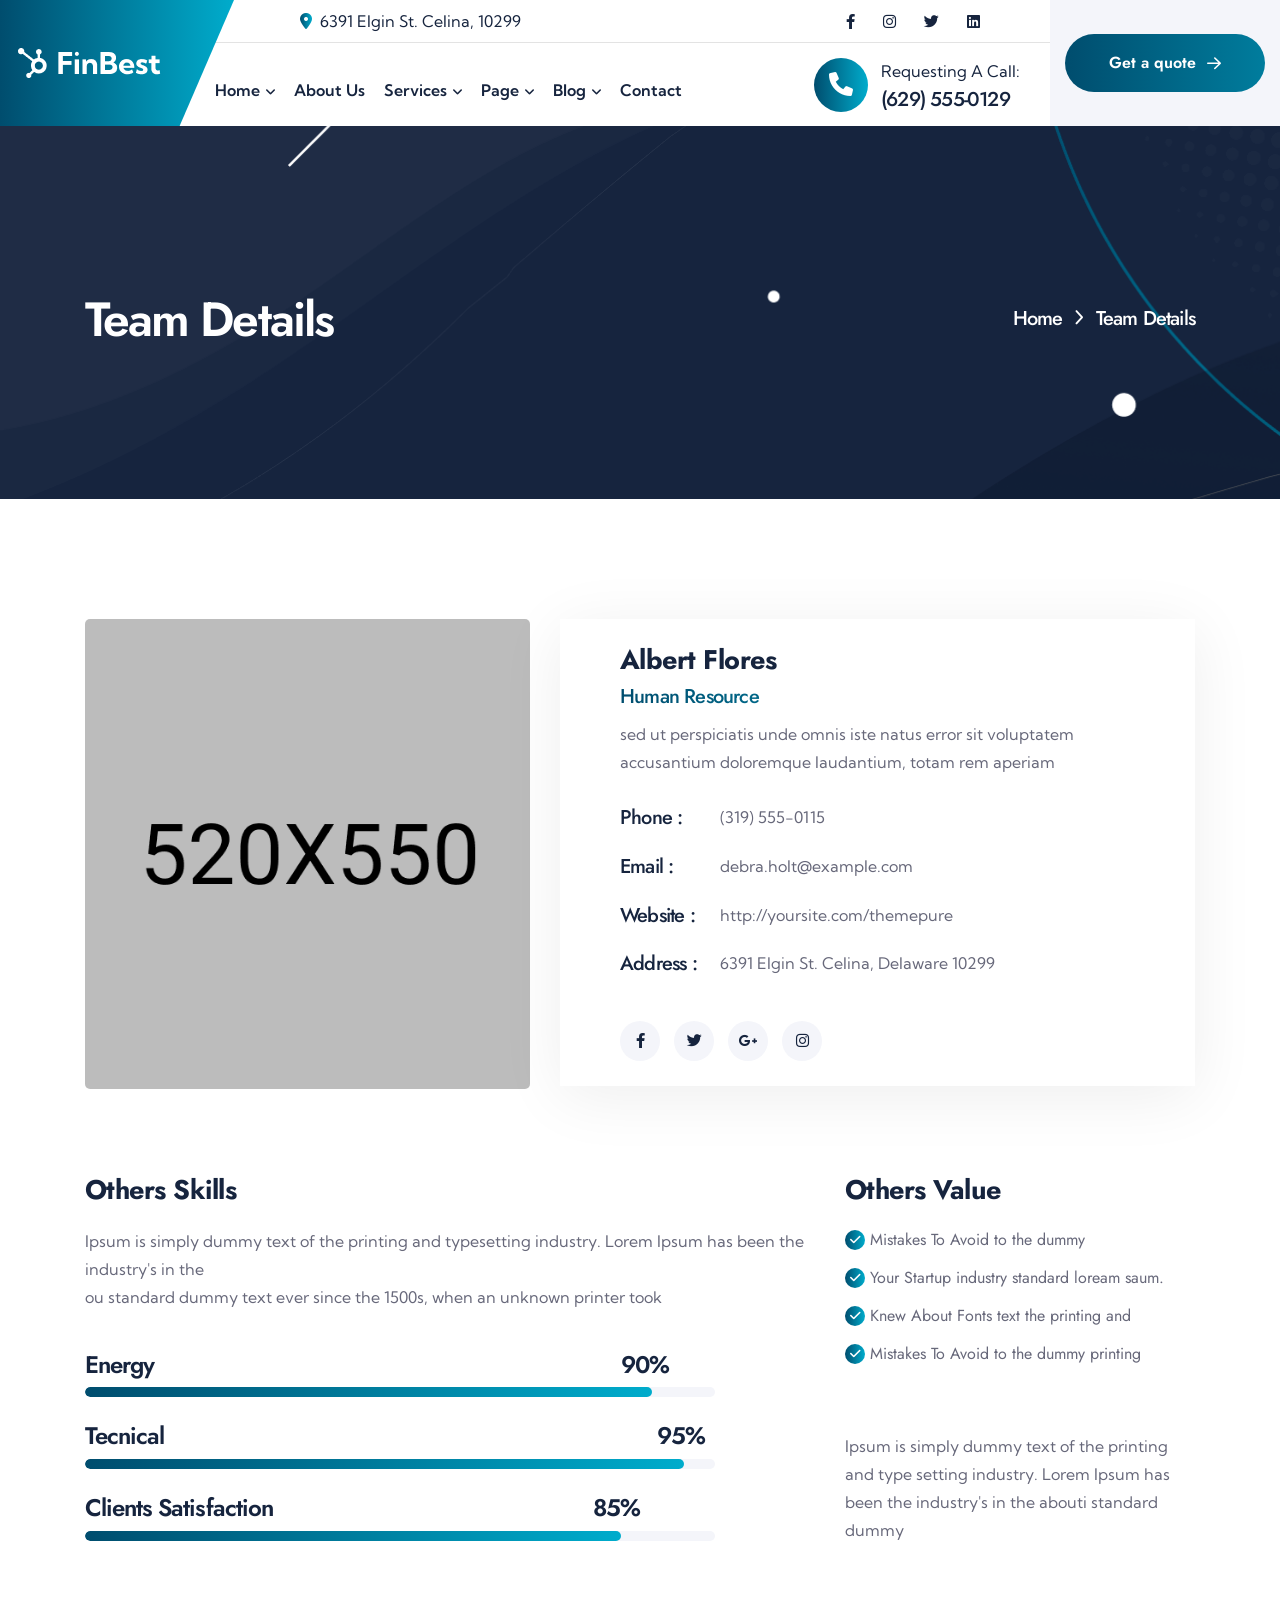
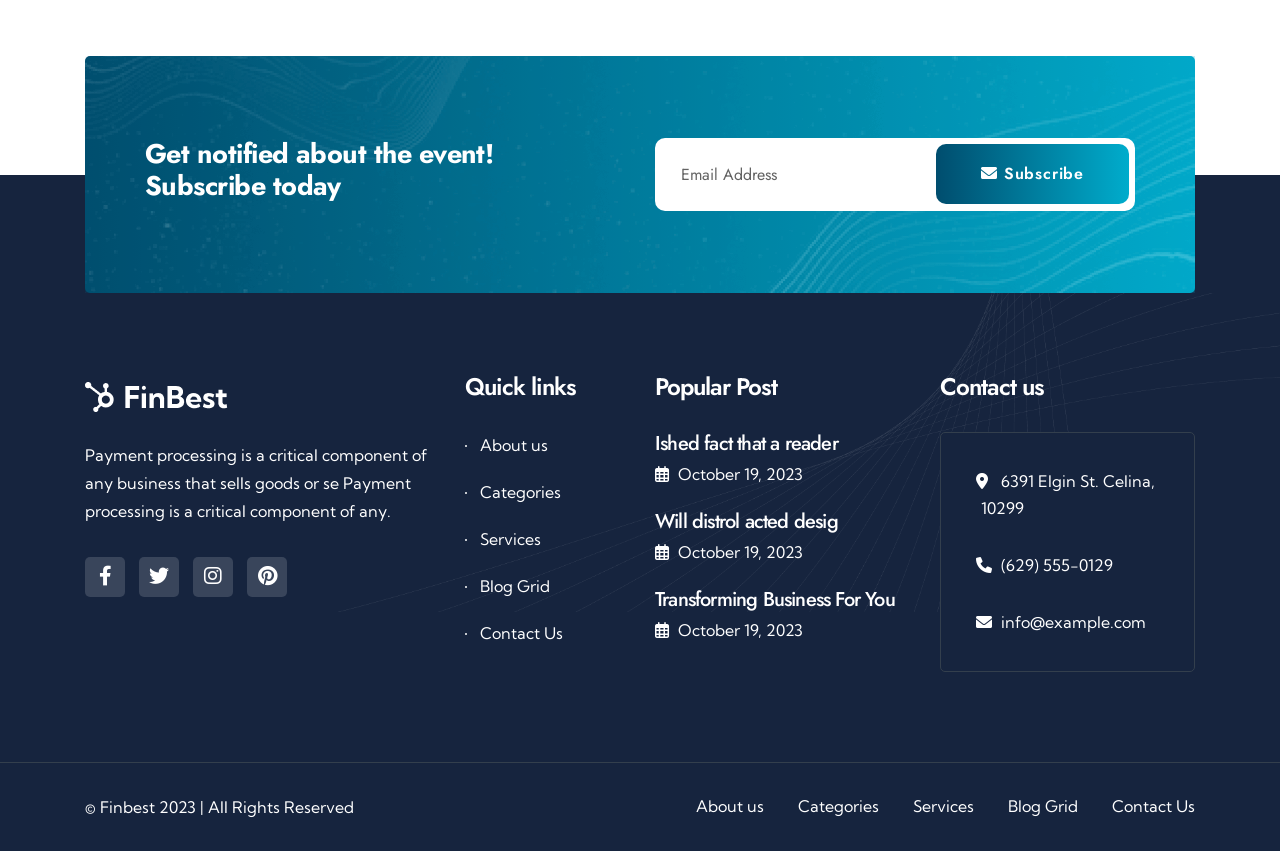
<file: team-details.html>
<!doctype html>
<html class="no-js" lang="zxx">
   <head>
      <meta charset="utf-8">
      <meta http-equiv="x-ua-compatible" content="ie=edge">
      <title>Finbest - Banking and Finance HTML Template </title>
      <meta name="description" content="">
      <meta name="viewport" content="width=device-width, initial-scale=1">

      <!-- Place favicon.ico in the root directory -->
      <link rel="shortcut icon" type="image/x-icon" href="assets/img/logo/favicon.png">

      <!-- CSS here -->
      <link rel="stylesheet" href="assets/css/bootstrap.css">
      <link rel="stylesheet" href="assets/css/animate.css">
      <link rel="stylesheet" href="assets/css/swiper-bundle.css">
      <link rel="stylesheet" href="assets/css/slick.css">
      <link rel="stylesheet" href="assets/css/magnific-popup.css">
      <link rel="stylesheet" href="assets/css/font-awesome-pro.css"> 
      <link rel="stylesheet" href="assets/css/flaticon.css">
      <link rel="stylesheet" href="assets/css/spacing.css">
      <link rel="stylesheet" href="assets/css/main.css">
   </head>
   <body>
      <!--[if lte IE 9]>
      <p class="browserupgrade">You are using an <strong>outdated</strong> browser. Please <a href="https://browsehappy.com/">upgrade your browser</a> to improve your experience and security.</p>
      <![endif]-->


      <!-- pre loader area start -->
      <div id="loading">
         <div id="loading-center">
            <div class="preloader"></div>
         </div>  
      </div>
      <!-- pre loader area end -->


      <!-- back to top start -->
      <div class="back-to-top-wrapper">
         <button id="back_to_top" type="button" class="back-to-top-btn">
            <svg width="12" height="7" viewBox="0 0 12 7" fill="none" xmlns="http://www.w3.org/2000/svg">
               <path d="M11 6L6 1L1 6" stroke="currentColor" stroke-width="1.5" stroke-linecap="round" stroke-linejoin="round"/>
            </svg>               
         </button>
      </div>
      <!-- back to top end -->


      <!-- search area start -->
      <div class="search-area">
         <div class="search-inner p-relative">
            <div class="container">
               <div class="row justify-content-center">
                  <div class="col-lg-8">
                     <div class="search-wrapper">
                        <div class="search-close">
                           <button class="search-close-btn">
                              <svg width="12" height="12" viewBox="0 0 12 12" fill="none" xmlns="http://www.w3.org/2000/svg">
                                 <path d="M11 1L1 11" stroke="currentColor" stroke-width="1.5" stroke-linecap="round" stroke-linejoin="round"/>
                                 <path d="M1 1L11 11" stroke="currentColor" stroke-width="1.5" stroke-linecap="round" stroke-linejoin="round"/>
                              </svg>
                           </button>
                        </div>
                        <div class="search-content pt-35">
                           <h3 class="heading text-center mb-30">Hi! How can we help You?</h3>
                           <div class="d-flex justify-content-center px-5">
                              <div class="search w-100 p-relative">
                                 <input type="text" class="search-input" placeholder="Search...">
                                 <button  class="search-icon">
                                 <i class="fa fa-search"></i>
                                 </button>
                              </div>
                           </div>
                        </div>
                     </div>
                  </div>
               </div>
            </div>
         </div>
      </div>
      <div class="search-overlay"></div>
      <!-- search area end -->


      <!-- offcanvas area start -->
      <div class="offcanvas__area">
         <div class="offcanvas__wrapper">
            <div class="offcanvas__close">
               <button class="offcanvas__close-btn offcanvas-close-btn">
                  <svg width="12" height="12" viewBox="0 0 12 12" fill="none" xmlns="http://www.w3.org/2000/svg">
                     <path d="M11 1L1 11" stroke="currentColor" stroke-width="1.5" stroke-linecap="round" stroke-linejoin="round"/>
                     <path d="M1 1L11 11" stroke="currentColor" stroke-width="1.5" stroke-linecap="round" stroke-linejoin="round"/>
                  </svg>
               </button>
            </div>
            <div class="offcanvas__content">
               <div class="offcanvas__top mb-50 d-flex justify-content-between align-items-center">
                  <div class="offcanvas__logo logo">
                     <a href="index.html">
                        <img src="assets/img/logo/logo-black.png" alt="logo">
                     </a>
                  </div>
               </div>
               <div class="tp-main-menu-mobile fix d-xl-none mb-40"></div>
               
               <div class="offcanvas__contact">
                  <h4 class="offcanvas__title">Contacts</h4>
                  <div class="offcanvas__contact-content d-flex">
                     <div class="offcanvas__contact-content-icon">
                        <i class="fa-sharp fa-solid fa-location-dot"></i>
                     </div>
                     <div class="offcanvas__contact-content-content">
                        <a href="https://www.google.com/maps/search/86+Road+Broklyn+Street,+600+New+York,+USA/@40.6897806,-74.0278086,12z/data=!3m1!4b1">86 Road Broklyn Street, 600 </a>
                     </div>
                  </div>
                  <div class="offcanvas__contact-content d-flex">
                     <div class="offcanvas__contact-content-icon">
                        <i class="fa-solid fa-envelope"></i>
                     </div>
                     <div class="offcanvas__contact-content-content">
                        <a href="mailto:needhelp@company.com"> Needhelp@company.com  </a>
                     </div>
                  </div>
                  <div class="offcanvas__contact-content d-flex">
                     <div class="offcanvas__contact-content-icon">
                        <i class="fa-solid fa-phone"></i>
                     </div>
                     <div class="offcanvas__contact-content-content">
                        <a href="tel:01310-069824"> +92 666 888 0000</a>
                     </div>
                  </div>
               </div>
               <div class="offcanvas__social">
                  <a class="icon facebook" href="#"><i class="fab fa-facebook-f"></i></a>
                  <a class="icon twitter" href="#"><i class="fab fa-twitter"></i></a>
                  <a class="icon youtube" href="#"><i class="fab fa-youtube"></i></a>
                  <a class="icon linkedin" href="#"><i class="fab fa-linkedin"></i></a>
               </div>
            </div>
         </div>
      </div>
      <div class="body-overlay"></div>
      <!-- offcanvas area end -->


      <!-- header area start -->
      <header class="tp-header-area p-relative">
         <div class="tp-header-box p-relative">
            <div class="tp-header-logo p-relative">
               <span class="tp-header-logo-bg"></span>
               <a href="index.html">
                  <img src="assets/img/logo/logo.png" alt="">
               </a>
            </div>
            <div class="tp-header-wrapper-inner header__sticky p-relative">
               <div class="tp-header-top d-none d-xl-flex">
                  <div class="tp-header-top-info">
                     <a href="https://www.google.com/maps/search/6391+Elgin+St,+Wilmington,+DE,+USA/@39.7298967,-75.5645038,13z/data=!3m1!4b1" target="_blank"><span><i class="fa-sharp fa-solid fa-location-dot"></i></span>6391 Elgin St. Celina, 10299</a>
                  </div>
                  <div class="tp-header-top-right d-flex justify-content-end align-items-center">
                     <div class="header-social ">
                        <a href="#"><i class="fa-brands fa-facebook-f"></i></a>
                        <a href="#"><i class="fa-brands fa-instagram"></i></a>
                        <a href="#"><i class="fa-brands fa-twitter"></i></a>
                        <a href="#"><i class="fa-brands fa-linkedin"></i></a>
                     </div>
                  </div>
               </div>
               <div class="tp-header-main-menu d-flex align-items-center justify-content-between">
                  <div class="tp-main-menu d-none d-xl-block">
                     <nav class="tp-main-menu-content">
                        <ul>
                           <li class="has-dropdown">
                              <a href="index.html">Home</a>
                              <div class="tp-submenu submenu has-homemenu">
                                 <div class="row gx-6 row-cols-1 row-cols-md-2 row-cols-xl-3">
                                    <div class="col homemenu">
                                       <div class="homemenu-thumb mb-15">
                                          <img src="assets/img/menu/img-1.jpg" alt="">
                                          <div class="homemenu-btn">
                                             <a class="menu-btn show-1" href="index.html">Multi Page</a>
                                             <br>
                                             <a class="menu-btn show-2" href="index1-one-page.html">One Page</a>
                                          </div>
                                       </div>
                                       <div class="homemenu-content text-center">
                                          <h4 class="homemenu-title">
                                             <a href="index.html">Home 01</a>
                                          </h4>
                                       </div>
                                    </div>
                                    <div class="col homemenu">
                                       <div class="homemenu-thumb mb-15">
                                          <img src="assets/img/menu/img-2.jpg" alt="">
                                          <div class="homemenu-btn">
                                             <a class="menu-btn show-1" href="index-2.html">Multi Page</a>
                                             <br>
                                             <a class="menu-btn show-2" href="index2-one-page.html">One Page</a>
                                          </div>
                                       </div>
                                       <div class="homemenu-content text-center">
                                          <h4 class="homemenu-title">
                                             <a href="index-2.html">Home 02</a>
                                          </h4>
                                       </div>
                                    </div>
                                    <div class="col homemenu">
                                       <div class="homemenu-thumb mb-15">
                                          <img src="assets/img/menu/img-3.jpg" alt="">
                                          <div class="homemenu-btn">
                                             <a class="menu-btn show-1" href="index-3.html">Multi Page</a>
                                             <br>
                                             <a class="menu-btn show-2" href="index3-one-page.html">One Page</a>
                                          </div>
                                       </div>
                                       <div class="homemenu-content text-center">
                                          <h4 class="homemenu-title">
                                             <a href="index-3.html">Home 03</a>
                                          </h4>
                                       </div>
                                    </div>
                                 </div>
                              </div>
                           </li>
                           <li><a href="about.html">About Us</a></li>
                           <li class="has-dropdown"><a href="service.html">Services</a>
                              <ul class="submenu">
                                 <li><a href="service.html">Service</a></li>
                                 <li><a href="service-details.html">Service Details</a></li>
                              </ul>
                           </li>
                           <li class="has-dropdown">
                              <a href="index.html">Page</a>
                              <ul class="submenu">
                                 <li><a href="project.html">Project</a></li>
                                 <li><a href="project-details.html">Project Details</a></li>
                                 <li><a href="team.html">Team</a></li>
                                 <li><a href="team-details.html">Team Details</a></li>
                                 <li><a href="faq.html">Faq</a></li>
                              </ul>
                           </li>
                           <li class="has-dropdown"><a href="blog-classic.html">Blog</a>
                              <ul class="submenu">
                                 <li><a href="blog-classic.html">Blog</a></li>
                                 <li><a href="blog-details.html">Blog Details</a></li>
                              </ul>
                           </li>
                           <li><a href="contact.html">Contact</a></li>
                        </ul>
                     </nav>
                  </div>
                  <div class="tp-header-main-right d-flex align-items-center justify-content-xl-end">
                     <div class="tp-header-contact d-xl-flex align-items-center d-none">
                        <div class="tp-header-contact-search search-open-btn d-none d-xxl-block">
                           <span><i class="fa-solid fa-magnifying-glass"></i></span>
                        </div>
                        <div class="tp-header-contact-inner d-flex align-items-center">
                           <div class="tp-header-contact-icon">
                              <span><i class="fa-solid fa-phone"></i></span>
                           </div>
                           <div class="tp-header-contact-content">
                              <p>Requesting A Call:</p>
                              <span><a href="tel:555-0111">(629) 555-0129</a></span>
                           </div>
                        </div>
                     </div>
                     <div class="tp-header-sticky-hamburger d-xl-none offcanvas-open-btn">
                        <button class="hamburger-btn">
                           <span></span>
                           <span></span>
                           <span></span>
                        </button>
                     </div>
                  </div>
               </div>
            </div>
            <div class="tp-header-btn">
               <a class="tp-btn d-none d-xl-block" href="contact.html">Get a quote <i class="fa-regular fa-arrow-right"></i></a>
               <div class="tp-header-main-right-hamburger-btn d-xl-none offcanvas-open-btn">
                  <button class="hamburger-btn">
                     <span></span>
                     <span></span>
                     <span></span>
                  </button>
               </div>
            </div>
         </div>
      </header>
      <!-- header area end -->

      <!-- sticky header start -->
      <header id="header-sticky" class="tp-header-main-sticky p-relative">
         <div class="tp-header-space-2">
            <div class="container-fluid">
               <div class="row align-items-center">
                  <div class="col-xl-3 col-6">
                     <div class="tp-header-logo-2 p-relative">
                        <a href="index.html">
                           <img src="assets/img/logo/logo-black.png" alt="">
                        </a>
                     </div>
                  </div>
                  <div class="col-lg-6 d-none d-xl-block">
                     <div class="tp-main-menu home-2 d-none d-xl-block">
                        <nav class="tp-main-menu-content">
                           <ul>
                              <li class="has-dropdown">
                                 <a href="index.html">Home</a>
                                 <div class="tp-submenu submenu has-homemenu">
                                    <div class="row gx-6 row-cols-1 row-cols-md-2 row-cols-xl-3">
                                       <div class="col homemenu">
                                          <div class="homemenu-thumb mb-15">
                                             <img src="assets/img/menu/img-1.jpg" alt="">
                                             <div class="homemenu-btn">
                                                <a class="menu-btn show-1" href="index.html">Multi Page</a>
                                                <br>
                                                <a class="menu-btn show-2" href="index1-one-page.html">One Page</a>
                                             </div>
                                          </div>
                                          <div class="homemenu-content text-center">
                                             <h4 class="homemenu-title">
                                                <a href="index.html">Home 01</a>
                                             </h4>
                                          </div>
                                       </div>
                                       <div class="col homemenu">
                                          <div class="homemenu-thumb mb-15">
                                             <img src="assets/img/menu/img-2.jpg" alt="">
                                             <div class="homemenu-btn">
                                                <a class="menu-btn show-1" href="index-2.html">Multi Page</a>
                                                <br>
                                                <a class="menu-btn show-2" href="index2-one-page.html">One Page</a>
                                             </div>
                                          </div>
                                          <div class="homemenu-content text-center">
                                             <h4 class="homemenu-title">
                                                <a href="index-2.html">Home 02</a>
                                             </h4>
                                          </div>
                                       </div>
                                       <div class="col homemenu">
                                          <div class="homemenu-thumb mb-15">
                                             <img src="assets/img/menu/img-3.jpg" alt="">
                                             <div class="homemenu-btn">
                                                <a class="menu-btn show-1" href="index-3.html">Multi Page</a>
                                                <br>
                                                <a class="menu-btn show-2" href="index3-one-page.html">One Page</a>
                                             </div>
                                          </div>
                                          <div class="homemenu-content text-center">
                                             <h4 class="homemenu-title">
                                                <a href="index-3.html">Home 03</a>
                                             </h4>
                                          </div>
                                       </div>
                                    </div>
                                 </div>
                              </li>
                              <li><a href="about.html">About Us</a></li>
                              <li class="has-dropdown"><a href="service.html">Services</a>
                                 <ul class="submenu">
                                    <li><a href="service.html">Service</a></li>
                                    <li><a href="service-details.html">Service Details</a></li>
                                 </ul>
                              </li>
                              <li class="has-dropdown">
                                 <a href="index.html">Page</a>
                                 <ul class="submenu">
                                    <li><a href="project.html">Project</a></li>
                                    <li><a href="project-details.html">Project Details</a></li>
                                    <li><a href="team.html">Team</a></li>
                                    <li><a href="team-details.html">Team Details</a></li>
                                    <li><a href="faq.html">Faq</a></li>
                                 </ul>
                              </li>
                              <li class="has-dropdown"><a href="blog-classic.html">Blog</a>
                                 <ul class="submenu">
                                    <li><a href="blog-classic.html">Blog</a></li>
                                    <li><a href="blog-details.html">Blog Details</a></li>
                                 </ul>
                              </li>
                              <li><a href="contact.html">Contact</a></li>
                           </ul>
                        </nav>
                     </div>
                  </div>
                  <div class="col-xl-3 col-6">
                     <div class="tp-header-main-right-2 d-flex align-items-center justify-content-xl-end">
                        <div class="tp-header-contact-2 d-flex align-items-center">
                           <div class="tp-header-contact-search search-open-btn d-none d-xxl-block">
                              <span><i class="fa-solid fa-magnifying-glass"></i></span>
                           </div>
                           <div class="tp-header-contact-inner d-none d-xl-flex align-items-center">
                              <div class="tp-header-contact-icon">
                                 <span><i class="fa-solid fa-phone"></i></span>
                              </div>
                              <div class="tp-header-contact-content">
                                 <p>Requesting A Call:</p>
                                 <span><a href="tel:555-0111">(629) 555-0129</a></span>
                              </div>
                           </div>
                        </div>
                        <div class="tp-header-main-right-hamburger-btn d-xl-none offcanvas-open-btn text-end">
                           <button class="hamburger-btn">
                              <span></span>
                              <span></span>
                              <span></span>
                           </button>
                        </div>
                     </div>
                  </div>
               </div>
            </div>
         </div>
      </header>
      <!-- sticky header end -->
      <main>

         <!-- Team Details breadcrumb area start -->
         <section class="breadcrumb__area pt-165 pb-150 p-relative z-index-1 fix" data-bg-color="#16243E">
            <div class="breadcrumb__bg" data-background="assets/img/breadcrumb/bg.png"></div>
            <div class="container">
               <div class="row align-items-center">
                  <div class="col-sm-6">
                     <div class="breadcrumb__content">
                        <h3 class="breadcrumb__title">Team Details</h3>
                     </div>
                  </div>
                  <div class="col-sm-6">
                     <div class="breadcrumb__content">
                     <div class="breadcrumb__list text-center text-sm-end">
                        <span><a href="index.html">Home</a></span>
                        <span class="dvdr"><i class="fa-regular fa-angle-right"></i></span>
                        <span>Team Details</span>
                     </div>
                     </div>
                  </div>
               </div>
            </div>
         </section>
         <!-- Team Details breadcrumb area end -->
         


         <!-- team-details area start -->
         <section class="tp-team-details-breadcrumb-area pt-120 pb-90">
            <div class="container">
               <div class="row">
                  <div class="col-lg-5">
                     <div class="tp-team-details-thumb mb-85">
                        <img src="assets/img/team/breadcrumb-img.jpg" alt="">
                     </div>
                  </div>
                  <div class="col-lg-7">
                     <div class="tp-team-details-wrapper mb-85">
                        <h3 class="tp-team-details-name">Albert Flores</h3>
                        <span class="tp-team-details-description">Human Resource</span>
                        <p>sed ut perspiciatis unde omnis iste natus error sit voluptatem <br> accusantium doloremque laudantium, totam rem aperiam</p>
                        <div class="tp-team-details-information">
                           <h4>
                              <span>Phone :</span> <a href="tel:5550115">(319) 555-0115</a>
                           </h4>
                           <h4>
                              <span>Email :</span> <a href="mailto:debra.holt@example.com">debra.holt@example.com</a>
                           </h4>
                           <h4>
                              <span>Website :</span> <a href="mailto:debra.holt@example.com">http://yoursite.com/themepure</a>
                           </h4>
                           <h4>
                              <span>Address :</span> <a href="https://www.google.com/maps">6391 Elgin St. Celina, Delaware 10299</a>
                           </h4>
                        </div>
                        <div class="tp-team-details-social">
                           <a href="#"><i class="fab fa-facebook-f"></i></a>
                           <a href="#"><i class="fab fa-twitter"></i></a>
                           <a href="#"><i class="fa-brands fa-google-plus-g"></i></a>
                           <a href="#"><i class="fa-brands fa-instagram"></i></a>
                        </div>
                     </div>
                  </div>
               </div>
               <div class="row">
                  <div class="col-lg-8 col-md-12">
                     <div class="tp-team-details-skills fix">
                        <h3 class="tp-team-details-title">Others Skills</h3>
                        <p>Ipsum is simply dummy text of the printing and typesetting industry. Lorem Ipsum has been the industry's in the <br> ou standard dummy text ever since the 1500s, when an unknown printer took</p>
                        <div class="tp-team-details-skills-progress">
                           <div class="tp-team-details-progress-item">
                              <div class="tp-team-details-progress-title p-relative">
                                 <h5>Energy <span class="pursent-1 wow slideInLeft" data-wow-duration=".8s" data-wow-delay=".3s">90%</span></h5>
                              </div>
                              <div class="progress">
                                 <div class="progress-bar wow slideInLeft" data-wow-duration=".8s" data-wow-delay=".3s" role="progressbar" data-width="90%" aria-valuenow="90" aria-valuemin="0" aria-valuemax="100"></div>
                              </div>
                           </div>
                           <div class="tp-team-details-progress-item">
                              <div class="tp-team-details-progress-title p-relative">
                                 <h5>Tecnical <span class="pursent-2 wow slideInLeft" data-wow-duration=".8s" data-wow-delay=".3s">95%</span></h5>
                              </div>
                              <div class="progress">
                                 <div class="progress-bar wow slideInLeft" data-wow-duration=".8s" data-wow-delay=".3s" role="progressbar" data-width="95%" aria-valuenow="95" aria-valuemin="0" aria-valuemax="100"></div>
                              </div>
                           </div>
                           <div class="tp-team-details-progress-item">
                              <div class="tp-team-details-progress-title p-relative">
                                 <h5>Clients Satisfaction <span class="pursent-3 wow slideInLeft" data-wow-duration=".8s" data-wow-delay=".3s">85%</span></h5>
                              </div>
                              <div class="progress">
                                 <div class="progress-bar wow slideInLeft" data-wow-duration=".8s" data-wow-delay=".3s" role="progressbar" data-width="85%" aria-valuenow="85" aria-valuemin="0" aria-valuemax="100"></div>
                              </div>
                           </div>
                        </div>
                     </div>
                  </div>
                  <div class="col-lg-4 col-md-12">
                     <div class="tp-team-details-value">
                        <h3 class="tp-team-details-title">Others Value</h3>
                        <ul>
                           <li><i class="fa-solid fa-check"></i> Mistakes To Avoid to the dummy</li>
                           <li><i class="fa-solid fa-check"></i> Your Startup industry standard loream saum.</li>
                           <li><i class="fa-solid fa-check"></i> Knew About Fonts text the printing and </li>
                           <li><i class="fa-solid fa-check"></i> Mistakes To Avoid to the dummy printing </li>
                        </ul>
                        <p>Ipsum is simply dummy text of the printing and type setting industry. Lorem Ipsum has been the industry's in the abouti standard dummy</p>
                     </div>
                  </div>
               </div>
            </div>
         </section>
         <!-- team-details area end -->



         <!-- cta area start -->
         <section class="tp-cta-area p-relative">
            <div class="tp-cta-bg"></div>
            <div class="container">
               <div class="tp-cta-bg-wrapper p-relative" data-background="assets/img/cta/bg-shape.png">
                  <div class="row">
                     <div class="col-lg-6">
                        <h3 class="tp-cta-title">Get notified about the event! <br> Subscribe today</h3>
                     </div>
                     <div class="col-lg-6">
                        <div class="tp-cta-email p-relative">
                           <input type="email" placeholder="Email Address">
                           <button> <span><i class="fa-solid fa-envelope"></i> Subscribe</span></button>
                        </div>
                     </div>
                  </div>
               </div>
            </div>
         </section>
         <!-- cta area end -->

      </main>
      
         <!-- footer area start -->
         <footer class="tp-footer-area pt-80 p-relative z-index-1" data-bg-color="#16243E">
            <div class="tp-footer-bg-shape">
               <img src="assets/img/footer/bg-shape.png" alt="">
            </div>
            <div class="tp-footer-main-area tp-footer-border">
               <div class="container">
                  <div class="row">
                     <div class="col-xl-4 col-lg-4 col-md-6">
                        <div class="tp-footer-widget tp-footer-col-1 mb-50">
                           <div class="tp-footer-logo mb-20">
                           <a href="index.html"> <img src="assets/img/logo/logo.png" alt=""></a>
                           </div>
                           <div class="tp-footer-widget-content">
                              <p>Payment processing is a critical component of any business that sells goods or se Payment processing is a critical component of any.</p>
                              <div class="tp-footer-widget-social">
                                 <a href="#"><i class="fab fa-facebook-f"></i></a>
                                 <a href="#"><i class="fab fa-twitter"></i></a>
                                 <a href="#"><i class="fa-brands fa-instagram"></i></a>
                                 <a href="#"><i class="fa-brands fa-pinterest"></i></a>
                              </div>
                           </div>
                        </div>
                     </div>
                     <div class="col-xl-2 col-lg-4 col-md-6">
                        <div class="tp-footer-widget tp-footer-col-2 mb-50">
                           <h3 class="tp-footer-widget-title">Quick links</h3>
                           <div class="tp-footer-widget-content">
                              <ul>
                                 <li><a href="#">About us</a></li>
                                 <li><a href="#">Categories</a></li>
                                 <li><a href="#">Services</a></li>
                                 <li><a href="#">Blog Grid</a></li>
                                 <li><a href="#">Contact Us</a></li>
                              </ul>
                           </div>
                        </div> 
                     </div>
                     <div class="col-xl-3 col-lg-4 col-md-6">
                        <div class="tp-footer-widget tp-footer-col-3 mb-50">
                           <h3 class="tp-footer-widget-title">Popular Post</h3>
                           <div class="tp-footer-widget-content">
                              <div class="tp-footer-widget-item">
                                 <h4 class="tp-footer-widget-item-title"><a href="blog-details.html">Ished fact that a reader</a></h4>
                                 <span><i class="fa-regular fa-calendar-days"></i> October 19, 2023</span>
                              </div>
                              <div class="tp-footer-widget-item">
                                 <h4 class="tp-footer-widget-item-title"><a href="blog-details.html">Will distrol acted desig </a></h4>
                                 <span><i class="fa-regular fa-calendar-days"></i> October 19, 2023</span>
                              </div>
                              <div class="tp-footer-widget-item">
                                 <h4 class="tp-footer-widget-item-title"><a href="blog-details.html">Transforming Business For You</a></h4>
                                 <span><i class="fa-regular fa-calendar-days"></i> October 19, 2023</span>
                              </div>
                           </div>
                        </div>
                     </div>
                     <div class="col-xl-3 col-lg-6 col-md-6">
                        <div class="tp-footer-widget tp-footer-col-4 mb-50">
                           <h3 class="tp-footer-widget-title">Contact us</h3>
                           <div class="tp-footer-widget-content">
                              <div class="tp-footer-widget-contact">
                                 <div class="tp-footer-widget-contact-inner">
                                    <a href="https://www.google.com/maps" target="_blank"><i class="fa-sharp fa-solid fa-location-dot"></i> 6391 Elgin St. Celina, 10299</a>
                                 </div>
                                 <div class="tp-footer-widget-contact-inner">
                                    <a href="tel:123456765"><i class="fa-solid fa-phone"></i> (629) 555-0129</a>
                                 </div>
                                 <div class="tp-footer-widget-contact-inner">
                                    <a href="mailto:info@example.com"><i class="fa-solid fa-envelope"></i> info@example.com</a>
                                 </div>
                              </div>
                           </div>
                        </div>
                     </div>
                  </div>
               </div>
            </div>
            <div class="tp-footer-copyright-area p-relative">
               <div class="container">
                  <div class="row">
                     <div class="col-md-12 col-lg-6">
                        <div class="tp-footer-copyright-inner">
                           <p>© Finbest 2023 | All Rights Reserved</p>
                        </div>
                     </div>
                     <div class="col-md-12 col-lg-6">
                        <div class="tp-footer-copyright-inner text-lg-end">
                           <a href="#">About us</a>
                           <a href="#">Categories</a>
                           <a href="#">Services</a>
                           <a href="#">Blog Grid</a>
                           <a href="#">Contact Us</a>
                        </div>
                     </div>
                  </div>
               </div>
            </div>
         </footer>
         <!-- footer area end -->



      <!-- JS here -->
      <script src="assets/js/vendor/jquery.js"></script>
      <script src="assets/js/vendor/waypoints.js"></script>
      <script src="assets/js/bootstrap-bundle.js"></script>
      <script src="assets/js/meanmenu.js"></script>
      <script src="assets/js/swiper-bundle.js"></script>
      <script src="assets/js/slick.js"></script>
      <script src="assets/js//jquery-appear.js"></script>
      <script src="assets/js/jquery-knob.js"></script>
      <script src="assets/js/magnific-popup.js"></script>
      <script src="assets/js/nice-select.js"></script>
      <script src="assets/js/purecounter.js"></script>
      <script src="assets/js/countdown.js"></script>
      <script src="assets/js/wow.js"></script>
      <script src="assets/js/isotope-pkgd.js"></script>
      <script src="assets/js/imagesloaded-pkgd.js"></script>
      <script src="assets/js/ajax-form.js"></script>
      <script src="assets/js/main.js"></script>
   </body>
</html>
</file>
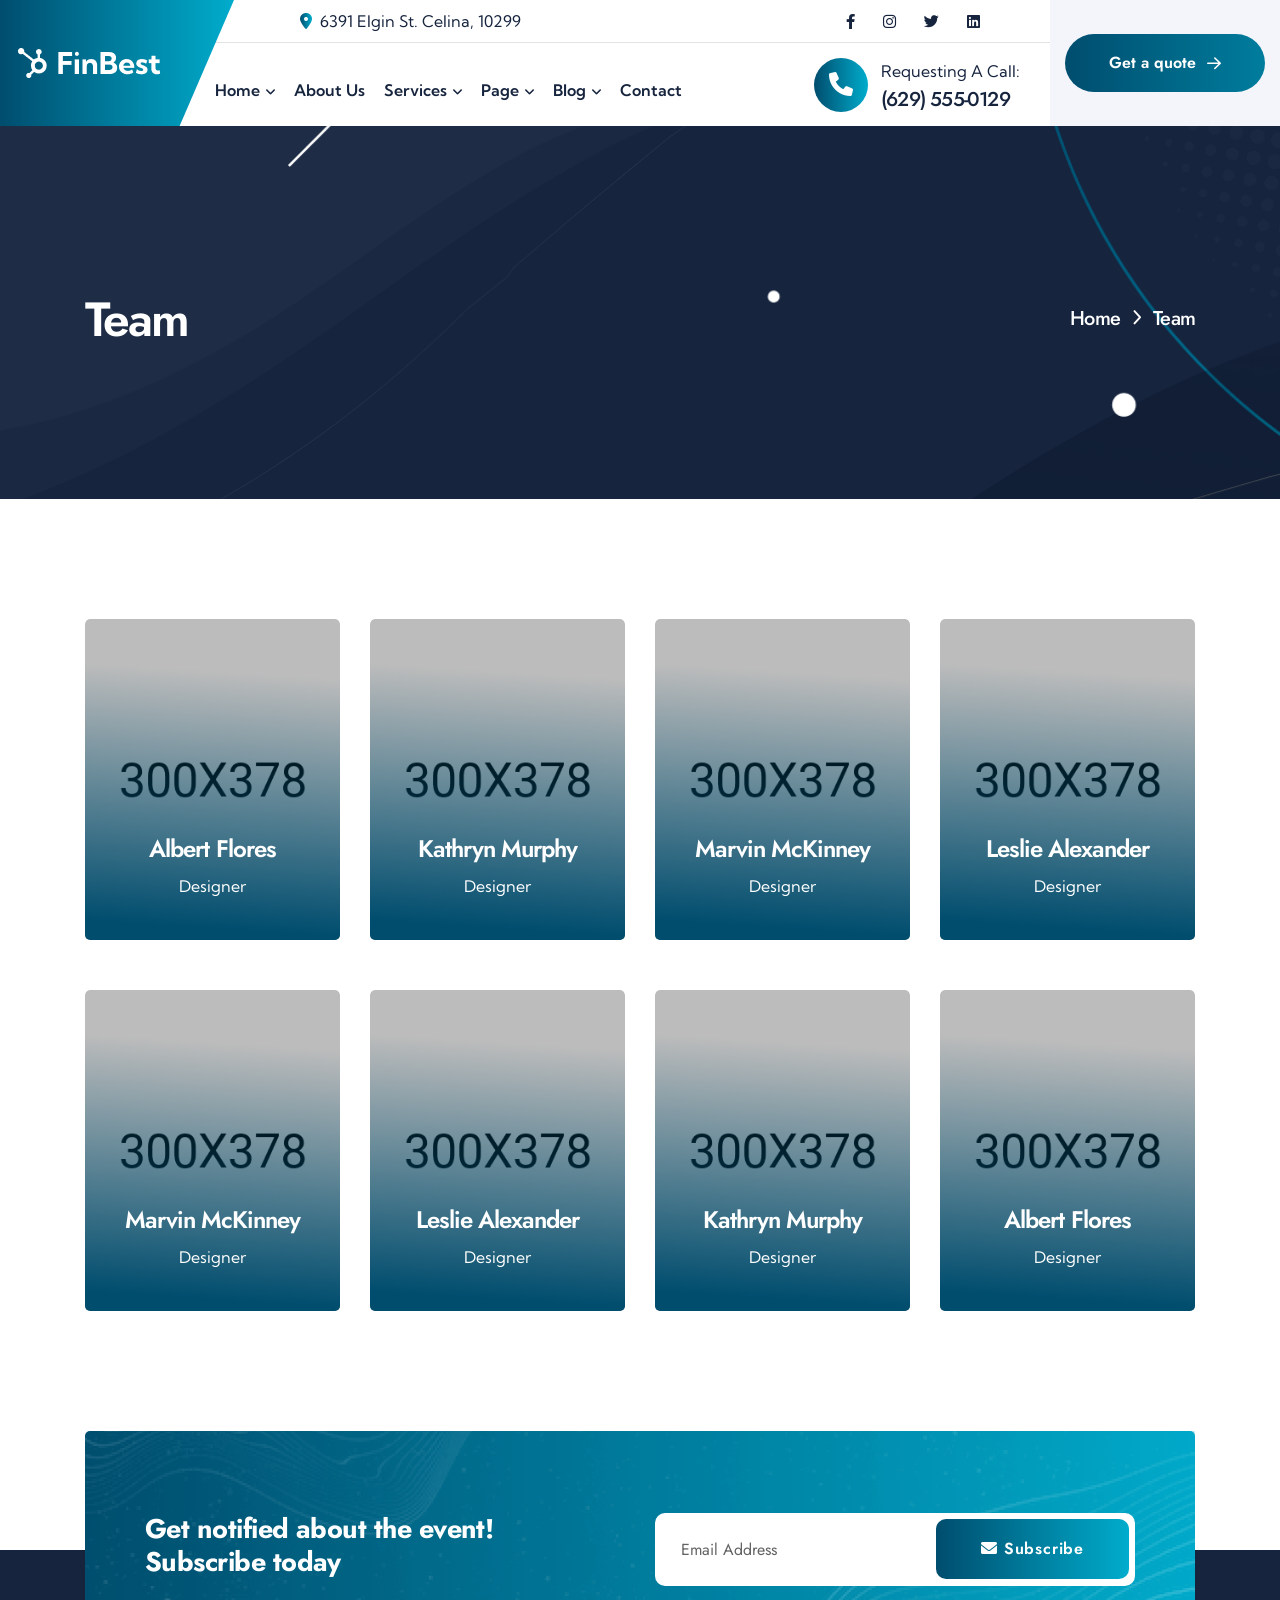
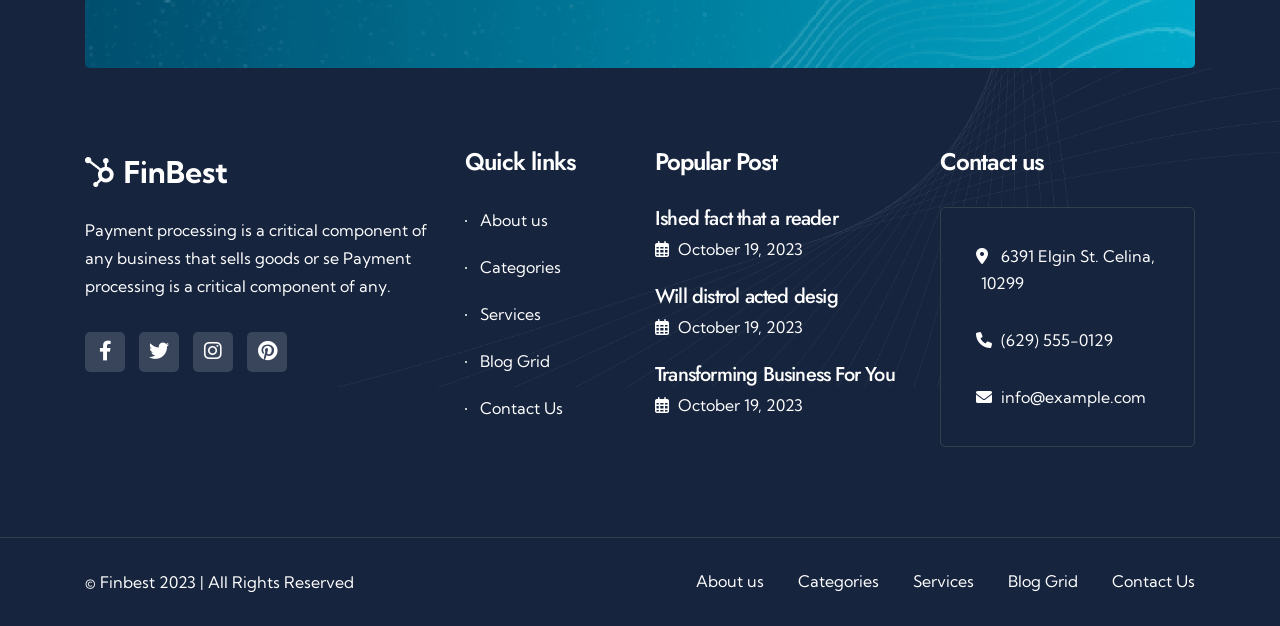
<file: team.html>
<!doctype html>
<html class="no-js" lang="zxx">
   <head>
      <meta charset="utf-8">
      <meta http-equiv="x-ua-compatible" content="ie=edge">
      <title>Finbest - Banking and Finance HTML Template </title>
      <meta name="description" content="">
      <meta name="viewport" content="width=device-width, initial-scale=1">

      <!-- Place favicon.ico in the root directory -->
      <link rel="shortcut icon" type="image/x-icon" href="assets/img/logo/favicon.png">

      <!-- CSS here -->
      <link rel="stylesheet" href="assets/css/bootstrap.css">
      <link rel="stylesheet" href="assets/css/animate.css">
      <link rel="stylesheet" href="assets/css/swiper-bundle.css">
      <link rel="stylesheet" href="assets/css/slick.css">
      <link rel="stylesheet" href="assets/css/magnific-popup.css">
      <link rel="stylesheet" href="assets/css/font-awesome-pro.css"> 
      <link rel="stylesheet" href="assets/css/flaticon.css">
      <link rel="stylesheet" href="assets/css/spacing.css">
      <link rel="stylesheet" href="assets/css/main.css">
   </head>
   <body>
      <!--[if lte IE 9]>
      <p class="browserupgrade">You are using an <strong>outdated</strong> browser. Please <a href="https://browsehappy.com/">upgrade your browser</a> to improve your experience and security.</p>
      <![endif]-->


      <!-- pre loader area start -->
      <div id="loading">
         <div id="loading-center">
            <div class="preloader"></div>
         </div>  
      </div>
      <!-- pre loader area end -->


      <!-- back to top start -->
      <div class="back-to-top-wrapper">
         <button id="back_to_top" type="button" class="back-to-top-btn">
            <svg width="12" height="7" viewBox="0 0 12 7" fill="none" xmlns="http://www.w3.org/2000/svg">
               <path d="M11 6L6 1L1 6" stroke="currentColor" stroke-width="1.5" stroke-linecap="round" stroke-linejoin="round"/>
            </svg>               
         </button>
      </div>
      <!-- back to top end -->


      <!-- search area start -->
      <div class="search-area">
         <div class="search-inner p-relative">
            <div class="container">
               <div class="row justify-content-center">
                  <div class="col-lg-8">
                     <div class="search-wrapper">
                        <div class="search-close">
                           <button class="search-close-btn">
                              <svg width="12" height="12" viewBox="0 0 12 12" fill="none" xmlns="http://www.w3.org/2000/svg">
                                 <path d="M11 1L1 11" stroke="currentColor" stroke-width="1.5" stroke-linecap="round" stroke-linejoin="round"/>
                                 <path d="M1 1L11 11" stroke="currentColor" stroke-width="1.5" stroke-linecap="round" stroke-linejoin="round"/>
                              </svg>
                           </button>
                        </div>
                        <div class="search-content pt-35">
                           <h3 class="heading text-center mb-30">Hi! How can we help You?</h3>
                           <div class="d-flex justify-content-center px-5">
                              <div class="search w-100 p-relative">
                                 <input type="text" class="search-input" placeholder="Search...">
                                 <button  class="search-icon">
                                 <i class="fa fa-search"></i>
                                 </button>
                              </div>
                           </div>
                        </div>
                     </div>
                  </div>
               </div>
            </div>
         </div>
      </div>
      <div class="search-overlay"></div>
      <!-- search area end -->


      <!-- offcanvas area start -->
      <div class="offcanvas__area">
         <div class="offcanvas__wrapper">
            <div class="offcanvas__close">
               <button class="offcanvas__close-btn offcanvas-close-btn">
                  <svg width="12" height="12" viewBox="0 0 12 12" fill="none" xmlns="http://www.w3.org/2000/svg">
                     <path d="M11 1L1 11" stroke="currentColor" stroke-width="1.5" stroke-linecap="round" stroke-linejoin="round"/>
                     <path d="M1 1L11 11" stroke="currentColor" stroke-width="1.5" stroke-linecap="round" stroke-linejoin="round"/>
                  </svg>
               </button>
            </div>
            <div class="offcanvas__content">
               <div class="offcanvas__top mb-50 d-flex justify-content-between align-items-center">
                  <div class="offcanvas__logo logo">
                     <a href="index.html">
                        <img src="assets/img/logo/logo-black.png" alt="logo">
                     </a>
                  </div>
               </div>
               <div class="tp-main-menu-mobile fix d-xl-none mb-40"></div>
               
               <div class="offcanvas__contact">
                  <h4 class="offcanvas__title">Contacts</h4>
                  <div class="offcanvas__contact-content d-flex">
                     <div class="offcanvas__contact-content-icon">
                        <i class="fa-sharp fa-solid fa-location-dot"></i>
                     </div>
                     <div class="offcanvas__contact-content-content">
                        <a href="https://www.google.com/maps/search/86+Road+Broklyn+Street,+600+New+York,+USA/@40.6897806,-74.0278086,12z/data=!3m1!4b1">86 Road Broklyn Street, 600 </a>
                     </div>
                  </div>
                  <div class="offcanvas__contact-content d-flex">
                     <div class="offcanvas__contact-content-icon">
                        <i class="fa-solid fa-envelope"></i>
                     </div>
                     <div class="offcanvas__contact-content-content">
                        <a href="mailto:needhelp@company.com"> Needhelp@company.com  </a>
                     </div>
                  </div>
                  <div class="offcanvas__contact-content d-flex">
                     <div class="offcanvas__contact-content-icon">
                        <i class="fa-solid fa-phone"></i>
                     </div>
                     <div class="offcanvas__contact-content-content">
                        <a href="tel:01310-069824"> +92 666 888 0000</a>
                     </div>
                  </div>
               </div>
               <div class="offcanvas__social">
                  <a class="icon facebook" href="#"><i class="fab fa-facebook-f"></i></a>
                  <a class="icon twitter" href="#"><i class="fab fa-twitter"></i></a>
                  <a class="icon youtube" href="#"><i class="fab fa-youtube"></i></a>
                  <a class="icon linkedin" href="#"><i class="fab fa-linkedin"></i></a>
               </div>
            </div>
         </div>
      </div>
      <div class="body-overlay"></div>
      <!-- offcanvas area end -->


      <!-- header area start -->
      <header class="tp-header-area p-relative">
         <div class="tp-header-box p-relative">
            <div class="tp-header-logo p-relative">
               <span class="tp-header-logo-bg"></span>
               <a href="index.html">
                  <img src="assets/img/logo/logo.png" alt="">
               </a>
            </div>
            <div class="tp-header-wrapper-inner header__sticky p-relative">
               <div class="tp-header-top d-none d-xl-flex">
                  <div class="tp-header-top-info">
                     <a href="https://www.google.com/maps/search/6391+Elgin+St,+Wilmington,+DE,+USA/@39.7298967,-75.5645038,13z/data=!3m1!4b1" target="_blank"><span><i class="fa-sharp fa-solid fa-location-dot"></i></span>6391 Elgin St. Celina, 10299</a>
                  </div>
                  <div class="tp-header-top-right d-flex justify-content-end align-items-center">
                     <div class="header-social ">
                        <a href="#"><i class="fa-brands fa-facebook-f"></i></a>
                        <a href="#"><i class="fa-brands fa-instagram"></i></a>
                        <a href="#"><i class="fa-brands fa-twitter"></i></a>
                        <a href="#"><i class="fa-brands fa-linkedin"></i></a>
                     </div>
                  </div>
               </div>
               <div class="tp-header-main-menu d-flex align-items-center justify-content-between">
                  <div class="tp-main-menu d-none d-xl-block">
                     <nav class="tp-main-menu-content">
                        <ul>
                           <li class="has-dropdown">
                              <a href="index.html">Home</a>
                              <div class="tp-submenu submenu has-homemenu">
                                 <div class="row gx-6 row-cols-1 row-cols-md-2 row-cols-xl-3">
                                    <div class="col homemenu">
                                       <div class="homemenu-thumb mb-15">
                                          <img src="assets/img/menu/img-1.jpg" alt="">
                                          <div class="homemenu-btn">
                                             <a class="menu-btn show-1" href="index.html">Multi Page</a>
                                             <br>
                                             <a class="menu-btn show-2" href="index1-one-page.html">One Page</a>
                                          </div>
                                       </div>
                                       <div class="homemenu-content text-center">
                                          <h4 class="homemenu-title">
                                             <a href="index.html">Home 01</a>
                                          </h4>
                                       </div>
                                    </div>
                                    <div class="col homemenu">
                                       <div class="homemenu-thumb mb-15">
                                          <img src="assets/img/menu/img-2.jpg" alt="">
                                          <div class="homemenu-btn">
                                             <a class="menu-btn show-1" href="index-2.html">Multi Page</a>
                                             <br>
                                             <a class="menu-btn show-2" href="index2-one-page.html">One Page</a>
                                          </div>
                                       </div>
                                       <div class="homemenu-content text-center">
                                          <h4 class="homemenu-title">
                                             <a href="index-2.html">Home 02</a>
                                          </h4>
                                       </div>
                                    </div>
                                    <div class="col homemenu">
                                       <div class="homemenu-thumb mb-15">
                                          <img src="assets/img/menu/img-3.jpg" alt="">
                                          <div class="homemenu-btn">
                                             <a class="menu-btn show-1" href="index-3.html">Multi Page</a>
                                             <br>
                                             <a class="menu-btn show-2" href="index3-one-page.html">One Page</a>
                                          </div>
                                       </div>
                                       <div class="homemenu-content text-center">
                                          <h4 class="homemenu-title">
                                             <a href="index-3.html">Home 03</a>
                                          </h4>
                                       </div>
                                    </div>
                                 </div>
                              </div>
                           </li>
                           <li><a href="about.html">About Us</a></li>
                           <li class="has-dropdown"><a href="service.html">Services</a>
                              <ul class="submenu">
                                 <li><a href="service.html">Service</a></li>
                                 <li><a href="service-details.html">Service Details</a></li>
                              </ul>
                           </li>
                           <li class="has-dropdown">
                              <a href="index.html">Page</a>
                              <ul class="submenu">
                                 <li><a href="project.html">Project</a></li>
                                 <li><a href="project-details.html">Project Details</a></li>
                                 <li><a href="team.html">Team</a></li>
                                 <li><a href="team-details.html">Team Details</a></li>
                                 <li><a href="faq.html">Faq</a></li>
                              </ul>
                           </li>
                           <li class="has-dropdown"><a href="blog-classic.html">Blog</a>
                              <ul class="submenu">
                                 <li><a href="blog-classic.html">Blog</a></li>
                                 <li><a href="blog-details.html">Blog Details</a></li>
                              </ul>
                           </li>
                           <li><a href="contact.html">Contact</a></li>
                        </ul>
                     </nav>
                  </div>
                  <div class="tp-header-main-right d-flex align-items-center justify-content-xl-end">
                     <div class="tp-header-contact d-xl-flex align-items-center d-none">
                        <div class="tp-header-contact-search search-open-btn d-none d-xxl-block">
                           <span><i class="fa-solid fa-magnifying-glass"></i></span>
                        </div>
                        <div class="tp-header-contact-inner d-flex align-items-center">
                           <div class="tp-header-contact-icon">
                              <span><i class="fa-solid fa-phone"></i></span>
                           </div>
                           <div class="tp-header-contact-content">
                              <p>Requesting A Call:</p>
                              <span><a href="tel:555-0111">(629) 555-0129</a></span>
                           </div>
                        </div>
                     </div>
                     <div class="tp-header-sticky-hamburger d-xl-none offcanvas-open-btn">
                        <button class="hamburger-btn">
                           <span></span>
                           <span></span>
                           <span></span>
                        </button>
                     </div>
                  </div>
               </div>
            </div>
            <div class="tp-header-btn">
               <a class="tp-btn d-none d-xl-block" href="contact.html">Get a quote <i class="fa-regular fa-arrow-right"></i></a>
               <div class="tp-header-main-right-hamburger-btn d-xl-none offcanvas-open-btn">
                  <button class="hamburger-btn">
                     <span></span>
                     <span></span>
                     <span></span>
                  </button>
               </div>
            </div>
         </div>
      </header>
      <!-- header area end -->

      <!-- sticky header start -->
      <header id="header-sticky" class="tp-header-main-sticky p-relative">
         <div class="tp-header-space-2">
            <div class="container-fluid">
               <div class="row align-items-center">
                  <div class="col-xl-3 col-6">
                     <div class="tp-header-logo-2 p-relative">
                        <a href="index.html">
                           <img src="assets/img/logo/logo-black.png" alt="">
                        </a>
                     </div>
                  </div>
                  <div class="col-lg-6 d-none d-xl-block">
                     <div class="tp-main-menu home-2 d-none d-xl-block">
                        <nav class="tp-main-menu-content">
                           <ul>
                              <li class="has-dropdown">
                                 <a href="index.html">Home</a>
                                 <div class="tp-submenu submenu has-homemenu">
                                    <div class="row gx-6 row-cols-1 row-cols-md-2 row-cols-xl-3">
                                       <div class="col homemenu">
                                          <div class="homemenu-thumb mb-15">
                                             <img src="assets/img/menu/img-1.jpg" alt="">
                                             <div class="homemenu-btn">
                                                <a class="menu-btn show-1" href="index.html">Multi Page</a>
                                                <br>
                                                <a class="menu-btn show-2" href="index1-one-page.html">One Page</a>
                                             </div>
                                          </div>
                                          <div class="homemenu-content text-center">
                                             <h4 class="homemenu-title">
                                                <a href="index.html">Home 01</a>
                                             </h4>
                                          </div>
                                       </div>
                                       <div class="col homemenu">
                                          <div class="homemenu-thumb mb-15">
                                             <img src="assets/img/menu/img-2.jpg" alt="">
                                             <div class="homemenu-btn">
                                                <a class="menu-btn show-1" href="index-2.html">Multi Page</a>
                                                <br>
                                                <a class="menu-btn show-2" href="index2-one-page.html">One Page</a>
                                             </div>
                                          </div>
                                          <div class="homemenu-content text-center">
                                             <h4 class="homemenu-title">
                                                <a href="index-2.html">Home 02</a>
                                             </h4>
                                          </div>
                                       </div>
                                       <div class="col homemenu">
                                          <div class="homemenu-thumb mb-15">
                                             <img src="assets/img/menu/img-3.jpg" alt="">
                                             <div class="homemenu-btn">
                                                <a class="menu-btn show-1" href="index-3.html">Multi Page</a>
                                                <br>
                                                <a class="menu-btn show-2" href="index3-one-page.html">One Page</a>
                                             </div>
                                          </div>
                                          <div class="homemenu-content text-center">
                                             <h4 class="homemenu-title">
                                                <a href="index-3.html">Home 03</a>
                                             </h4>
                                          </div>
                                       </div>
                                    </div>
                                 </div>
                              </li>
                              <li><a href="about.html">About Us</a></li>
                              <li class="has-dropdown"><a href="service.html">Services</a>
                                 <ul class="submenu">
                                    <li><a href="service.html">Service</a></li>
                                    <li><a href="service-details.html">Service Details</a></li>
                                 </ul>
                              </li>
                              <li class="has-dropdown">
                                 <a href="index.html">Page</a>
                                 <ul class="submenu">
                                    <li><a href="project.html">Project</a></li>
                                    <li><a href="project-details.html">Project Details</a></li>
                                    <li><a href="team.html">Team</a></li>
                                    <li><a href="team-details.html">Team Details</a></li>
                                    <li><a href="faq.html">Faq</a></li>
                                 </ul>
                              </li>
                              <li class="has-dropdown"><a href="blog-classic.html">Blog</a>
                                 <ul class="submenu">
                                    <li><a href="blog-classic.html">Blog</a></li>
                                    <li><a href="blog-details.html">Blog Details</a></li>
                                 </ul>
                              </li>
                              <li><a href="contact.html">Contact</a></li>
                           </ul>
                        </nav>
                     </div>
                  </div>
                  <div class="col-xl-3 col-6">
                     <div class="tp-header-main-right-2 d-flex align-items-center justify-content-xl-end">
                        <div class="tp-header-contact-2 d-flex align-items-center">
                           <div class="tp-header-contact-search search-open-btn d-none d-xxl-block">
                              <span><i class="fa-solid fa-magnifying-glass"></i></span>
                           </div>
                           <div class="tp-header-contact-inner d-none d-xl-flex align-items-center">
                              <div class="tp-header-contact-icon">
                                 <span><i class="fa-solid fa-phone"></i></span>
                              </div>
                              <div class="tp-header-contact-content">
                                 <p>Requesting A Call:</p>
                                 <span><a href="tel:555-0111">(629) 555-0129</a></span>
                              </div>
                           </div>
                        </div>
                        <div class="tp-header-main-right-hamburger-btn d-xl-none offcanvas-open-btn text-end">
                           <button class="hamburger-btn">
                              <span></span>
                              <span></span>
                              <span></span>
                           </button>
                        </div>
                     </div>
                  </div>
               </div>
            </div>
         </div>
      </header>
      <!-- sticky header end -->
      <main>

         <!-- Team breadcrumb area start -->
         <section class="breadcrumb__area pt-165 pb-150 p-relative z-index-1 fix" data-bg-color="#16243E">
            <div class="breadcrumb__bg" data-background="assets/img/breadcrumb/bg.png"></div>
            <div class="container">
               <div class="row align-items-center">
                  <div class="col-sm-6">
                     <div class="breadcrumb__content">
                        <h3 class="breadcrumb__title">Team</h3>
                     </div>
                  </div>
                  <div class="col-sm-6">
                     <div class="breadcrumb__content">
                     <div class="breadcrumb__list text-center text-sm-end">
                        <span><a href="index.html">Home</a></span>
                        <span class="dvdr"><i class="fa-regular fa-angle-right"></i></span>
                        <span>Team</span>
                     </div>
                     </div>
                  </div>
               </div>
            </div>
         </section>
         <!-- Team breadcrumb area end -->
         

         <!-- team area start -->
         <section class="tp-team-breadcrumb-area pt-120 pb-70">
            <div class="container">
               <div class="row">
                  <div class="col-xl-3 col-lg-4 col-md-6">
                     <div class="tp-team-item p-relative mb-50 wow fadeInUp" data-wow-duration="1s" data-wow-delay=".3s">
                        <div class="tp-team-item-thumb">
                           <a href="team-details.html"><img src="assets/img/team/img-1.jpg" alt=""></a>
                        </div>
                        <div class="tp-team-social">
                           <a class="icon-1" href="#"><i class="fa-brands fa-facebook-f"></i></a>
                           <a class="icon-2" href="#"><i class="fa-brands fa-twitter"></i></a>
                           <a class="icon-3" href="#"><i class="fa-brands fa-instagram"></i></a>
                           <a class="icon-4" href="#"><i class="fa-brands fa-pinterest"></i></a>
                        </div>
                        <div class="tp-team-info text-center">
                           <h4 class="tp-team-info-title"><a href="team-details.html">Albert Flores</a></h4>
                           <p>Designer</p>
                        </div>
                     </div>
                  </div>
                  <div class="col-xl-3 col-lg-4 col-md-6">
                     <div class="tp-team-item p-relative mb-50 wow fadeInUp" data-wow-duration="1s" data-wow-delay=".5s">
                        <div class="tp-team-item-thumb">
                           <a href="team-details.html"><img src="assets/img/team/img-2.jpg" alt=""></a>
                        </div>
                        <div class="tp-team-social">
                           <a class="icon-1" href="#"><i class="fa-brands fa-facebook-f"></i></a>
                           <a class="icon-2" href="#"><i class="fa-brands fa-twitter"></i></a>
                           <a class="icon-3" href="#"><i class="fa-brands fa-instagram"></i></a>
                           <a class="icon-4" href="#"><i class="fa-brands fa-pinterest"></i></a>
                        </div>
                        <div class="tp-team-info text-center">
                           <h4 class="tp-team-info-title"><a href="team-details.html">Kathryn Murphy</a></h4>
                           <p>Designer</p>
                        </div>
                     </div>
                  </div>
                  <div class="col-xl-3 col-lg-4 col-md-6">
                     <div class="tp-team-item p-relative mb-50 wow fadeInUp" data-wow-duration="1s" data-wow-delay=".7s">
                        <div class="tp-team-item-thumb">
                           <a href="team-details.html"><img src="assets/img/team/img-3.jpg" alt=""></a>
                        </div>
                        <div class="tp-team-social">
                           <a class="icon-1" href="#"><i class="fa-brands fa-facebook-f"></i></a>
                           <a class="icon-2" href="#"><i class="fa-brands fa-twitter"></i></a>
                           <a class="icon-3" href="#"><i class="fa-brands fa-instagram"></i></a>
                           <a class="icon-4" href="#"><i class="fa-brands fa-pinterest"></i></a>
                        </div>
                        <div class="tp-team-info text-center">
                           <h4 class="tp-team-info-title"><a href="team-details.html">Marvin McKinney</a></h4>
                           <p>Designer</p>
                        </div>
                     </div>
                  </div>
                  <div class="col-xl-3 col-lg-4 col-md-6">
                     <div class="tp-team-item p-relative mb-50 wow fadeInUp" data-wow-duration="1s" data-wow-delay=".9s">
                        <div class="tp-team-item-thumb">
                           <a href="team-details.html"><img src="assets/img/team/img-4.jpg" alt=""></a>
                        </div>
                        <div class="tp-team-social">
                           <a class="icon-1" href="#"><i class="fa-brands fa-facebook-f"></i></a>
                           <a class="icon-2" href="#"><i class="fa-brands fa-twitter"></i></a>
                           <a class="icon-3" href="#"><i class="fa-brands fa-instagram"></i></a>
                           <a class="icon-4" href="#"><i class="fa-brands fa-pinterest"></i></a>
                        </div>
                        <div class="tp-team-info text-center">
                           <h4 class="tp-team-info-title"><a href="team-details.html">Leslie Alexander</a></h4>
                           <p>Designer</p>
                        </div>
                     </div>
                  </div>
                  <div class="col-xl-3 col-lg-4 col-md-6">
                     <div class="tp-team-item p-relative mb-50 wow fadeInUp" data-wow-duration="1s" data-wow-delay=".3s">
                        <div class="tp-team-item-thumb">
                           <a href="team-details.html"><img src="assets/img/team/img-3.jpg" alt=""></a>
                        </div>
                        <div class="tp-team-social">
                           <a class="icon-1" href="#"><i class="fa-brands fa-facebook-f"></i></a>
                           <a class="icon-2" href="#"><i class="fa-brands fa-twitter"></i></a>
                           <a class="icon-3" href="#"><i class="fa-brands fa-instagram"></i></a>
                           <a class="icon-4" href="#"><i class="fa-brands fa-pinterest"></i></a>
                        </div>
                        <div class="tp-team-info text-center">
                           <h4 class="tp-team-info-title"><a href="team-details.html">Marvin McKinney</a></h4>
                           <p>Designer</p>
                        </div>
                     </div>
                  </div>
                  <div class="col-xl-3 col-lg-4 col-md-6">
                     <div class="tp-team-item p-relative mb-50 wow fadeInUp" data-wow-duration="1s" data-wow-delay=".5s">
                        <div class="tp-team-item-thumb">
                           <a href="team-details.html"><img src="assets/img/team/img-4.jpg" alt=""></a>
                        </div>
                        <div class="tp-team-social">
                           <a class="icon-1" href="#"><i class="fa-brands fa-facebook-f"></i></a>
                           <a class="icon-2" href="#"><i class="fa-brands fa-twitter"></i></a>
                           <a class="icon-3" href="#"><i class="fa-brands fa-instagram"></i></a>
                           <a class="icon-4" href="#"><i class="fa-brands fa-pinterest"></i></a>
                        </div>
                        <div class="tp-team-info text-center">
                           <h4 class="tp-team-info-title"><a href="team-details.html">Leslie Alexander</a></h4>
                           <p>Designer</p>
                        </div>
                     </div>
                  </div>
                  <div class="col-xl-3 col-lg-4 col-md-6">
                     <div class="tp-team-item p-relative mb-50 wow fadeInUp" data-wow-duration="1s" data-wow-delay=".7s">
                        <div class="tp-team-item-thumb">
                           <a href="team-details.html"><img src="assets/img/team/img-2.jpg" alt=""></a>
                        </div>
                        <div class="tp-team-social">
                           <a class="icon-1" href="#"><i class="fa-brands fa-facebook-f"></i></a>
                           <a class="icon-2" href="#"><i class="fa-brands fa-twitter"></i></a>
                           <a class="icon-3" href="#"><i class="fa-brands fa-instagram"></i></a>
                           <a class="icon-4" href="#"><i class="fa-brands fa-pinterest"></i></a>
                        </div>
                        <div class="tp-team-info text-center">
                           <h4 class="tp-team-info-title"><a href="team-details.html">Kathryn Murphy</a></h4>
                           <p>Designer</p>
                        </div>
                     </div>
                  </div>
                  <div class="col-xl-3 col-lg-4 col-md-6">
                     <div class="tp-team-item p-relative mb-50 wow fadeInUp" data-wow-duration="1s" data-wow-delay=".9s">
                        <div class="tp-team-item-thumb">
                           <a href="team-details.html"><img src="assets/img/team/img-1.jpg" alt=""></a>
                        </div>
                        <div class="tp-team-social">
                           <a class="icon-1" href="#"><i class="fa-brands fa-facebook-f"></i></a>
                           <a class="icon-2" href="#"><i class="fa-brands fa-twitter"></i></a>
                           <a class="icon-3" href="#"><i class="fa-brands fa-instagram"></i></a>
                           <a class="icon-4" href="#"><i class="fa-brands fa-pinterest"></i></a>
                        </div>
                        <div class="tp-team-info text-center">
                           <h4 class="tp-team-info-title"><a href="team-details.html">Albert Flores</a></h4>
                           <p>Designer</p>
                        </div>
                     </div>
                  </div>
               </div>
            </div>
         </section>
         <!-- team area end -->



         <!-- cta area start -->
         <section class="tp-cta-area p-relative">
            <div class="tp-cta-bg"></div>
            <div class="container">
               <div class="tp-cta-bg-wrapper p-relative" data-background="assets/img/cta/bg-shape.png">
                  <div class="row">
                     <div class="col-lg-6">
                        <h3 class="tp-cta-title">Get notified about the event! <br> Subscribe today</h3>
                     </div>
                     <div class="col-lg-6">
                        <div class="tp-cta-email p-relative">
                           <input type="email" placeholder="Email Address">
                           <button> <span><i class="fa-solid fa-envelope"></i> Subscribe</span></button>
                        </div>
                     </div>
                  </div>
               </div>
            </div>
         </section>
         <!-- cta area end -->

      </main>
      
         <!-- footer area start -->
         <footer class="tp-footer-area pt-80 p-relative z-index-1" data-bg-color="#16243E">
            <div class="tp-footer-bg-shape">
               <img src="assets/img/footer/bg-shape.png" alt="">
            </div>
            <div class="tp-footer-main-area tp-footer-border">
               <div class="container">
                  <div class="row">
                     <div class="col-xl-4 col-lg-4 col-md-6">
                        <div class="tp-footer-widget tp-footer-col-1 mb-50">
                           <div class="tp-footer-logo mb-20">
                           <a href="index.html"> <img src="assets/img/logo/logo.png" alt=""></a>
                           </div>
                           <div class="tp-footer-widget-content">
                              <p>Payment processing is a critical component of any business that sells goods or se Payment processing is a critical component of any.</p>
                              <div class="tp-footer-widget-social">
                                 <a href="#"><i class="fab fa-facebook-f"></i></a>
                                 <a href="#"><i class="fab fa-twitter"></i></a>
                                 <a href="#"><i class="fa-brands fa-instagram"></i></a>
                                 <a href="#"><i class="fa-brands fa-pinterest"></i></a>
                              </div>
                           </div>
                        </div>
                     </div>
                     <div class="col-xl-2 col-lg-4 col-md-6">
                        <div class="tp-footer-widget tp-footer-col-2 mb-50">
                           <h3 class="tp-footer-widget-title">Quick links</h3>
                           <div class="tp-footer-widget-content">
                              <ul>
                                 <li><a href="#">About us</a></li>
                                 <li><a href="#">Categories</a></li>
                                 <li><a href="#">Services</a></li>
                                 <li><a href="#">Blog Grid</a></li>
                                 <li><a href="#">Contact Us</a></li>
                              </ul>
                           </div>
                        </div> 
                     </div>
                     <div class="col-xl-3 col-lg-4 col-md-6">
                        <div class="tp-footer-widget tp-footer-col-3 mb-50">
                           <h3 class="tp-footer-widget-title">Popular Post</h3>
                           <div class="tp-footer-widget-content">
                              <div class="tp-footer-widget-item">
                                 <h4 class="tp-footer-widget-item-title"><a href="blog-details.html">Ished fact that a reader</a></h4>
                                 <span><i class="fa-regular fa-calendar-days"></i> October 19, 2023</span>
                              </div>
                              <div class="tp-footer-widget-item">
                                 <h4 class="tp-footer-widget-item-title"><a href="blog-details.html">Will distrol acted desig </a></h4>
                                 <span><i class="fa-regular fa-calendar-days"></i> October 19, 2023</span>
                              </div>
                              <div class="tp-footer-widget-item">
                                 <h4 class="tp-footer-widget-item-title"><a href="blog-details.html">Transforming Business For You</a></h4>
                                 <span><i class="fa-regular fa-calendar-days"></i> October 19, 2023</span>
                              </div>
                           </div>
                        </div>
                     </div>
                     <div class="col-xl-3 col-lg-6 col-md-6">
                        <div class="tp-footer-widget tp-footer-col-4 mb-50">
                           <h3 class="tp-footer-widget-title">Contact us</h3>
                           <div class="tp-footer-widget-content">
                              <div class="tp-footer-widget-contact">
                                 <div class="tp-footer-widget-contact-inner">
                                    <a href="https://www.google.com/maps" target="_blank"><i class="fa-sharp fa-solid fa-location-dot"></i> 6391 Elgin St. Celina, 10299</a>
                                 </div>
                                 <div class="tp-footer-widget-contact-inner">
                                    <a href="tel:123456765"><i class="fa-solid fa-phone"></i> (629) 555-0129</a>
                                 </div>
                                 <div class="tp-footer-widget-contact-inner">
                                    <a href="mailto:info@example.com"><i class="fa-solid fa-envelope"></i> info@example.com</a>
                                 </div>
                              </div>
                           </div>
                        </div>
                     </div>
                  </div>
               </div>
            </div>
            <div class="tp-footer-copyright-area p-relative">
               <div class="container">
                  <div class="row">
                     <div class="col-md-12 col-lg-6">
                        <div class="tp-footer-copyright-inner">
                           <p>© Finbest 2023 | All Rights Reserved</p>
                        </div>
                     </div>
                     <div class="col-md-12 col-lg-6">
                        <div class="tp-footer-copyright-inner text-lg-end">
                           <a href="#">About us</a>
                           <a href="#">Categories</a>
                           <a href="#">Services</a>
                           <a href="#">Blog Grid</a>
                           <a href="#">Contact Us</a>
                        </div>
                     </div>
                  </div>
               </div>
            </div>
         </footer>
         <!-- footer area end -->



      <!-- JS here -->
      <script src="assets/js/vendor/jquery.js"></script>
      <script src="assets/js/vendor/waypoints.js"></script>
      <script src="assets/js/bootstrap-bundle.js"></script>
      <script src="assets/js/meanmenu.js"></script>
      <script src="assets/js/swiper-bundle.js"></script>
      <script src="assets/js/slick.js"></script>
      <script src="assets/js//jquery-appear.js"></script>
      <script src="assets/js/jquery-knob.js"></script>
      <script src="assets/js/magnific-popup.js"></script>
      <script src="assets/js/nice-select.js"></script>
      <script src="assets/js/purecounter.js"></script>
      <script src="assets/js/countdown.js"></script>
      <script src="assets/js/wow.js"></script>
      <script src="assets/js/isotope-pkgd.js"></script>
      <script src="assets/js/imagesloaded-pkgd.js"></script>
      <script src="assets/js/ajax-form.js"></script>
      <script src="assets/js/main.js"></script>
   </body>
</html>
</file>
<file: assets/css/flaticon.css>
@font-face {
  font-family: "Flaticon";
  src: url("../fonts/Flaticon.eot");
  src: url("../fonts/Flaticon.eot?#iefix") format("embedded-opentype"),
       url("../fonts/Flaticon.woff2") format("woff2"),
       url("../fonts/Flaticon.woff") format("woff"),
       url("../fonts/Flaticon.ttf") format("truetype"),
       url("../fonts/Flaticon.svg#Flaticon") format("svg");
  font-weight: normal;
  font-style: normal;
}

@media screen and (-webkit-min-device-pixel-ratio:0) {
  @font-face {
    font-family: "Flaticon";
    src: url("./Flaticon.svg#Flaticon") format("svg");
  }
}

.fimanager::before {
    display: inline-block;
  font-family: "Flaticon";
  font-style: normal;
  font-weight: normal;
  font-variant: normal;
  line-height: 1;
  text-decoration: inherit;
  text-rendering: optimizeLegibility;
  text-transform: none;
  -moz-osx-font-smoothing: grayscale;
  -webkit-font-smoothing: antialiased;
  font-smoothing: antialiased;
    display: block;
}

[class*="flaticon-"]::before{
  font-family: "Flaticon";
}


.flaticon-001-phone-call:before { content: "\f100"; }
.flaticon-002-imac-computer:before { content: "\f101"; }
.flaticon-003-instagram:before { content: "\f102"; }
.flaticon-004-macintosh:before { content: "\f103"; }
.flaticon-005-cloud-storage:before { content: "\f104"; }
.flaticon-006-desktop-pc:before { content: "\f105"; }
.flaticon-007-laptop:before { content: "\f106"; }
.flaticon-008-iphone:before { content: "\f107"; }
.flaticon-009-global-network:before { content: "\f108"; }
.flaticon-010-iphone:before { content: "\f109"; }
.flaticon-011-mobile-phone:before { content: "\f10a"; }
.flaticon-012-laptop:before { content: "\f10b"; }
.flaticon-013-video-call:before { content: "\f10c"; }
.flaticon-014-imac:before { content: "\f10d"; }
.flaticon-015-mobile-data:before { content: "\f10e"; }
.flaticon-016-incoming-message:before { content: "\f10f"; }
.flaticon-017-computer-mouse:before { content: "\f110"; }
.flaticon-018-web-research:before { content: "\f111"; }
.flaticon-019-satellite-signal:before { content: "\f112"; }
.flaticon-020-mobile-data:before { content: "\f113"; }
.flaticon-021-emoji:before { content: "\f114"; }
.flaticon-022-open-laptop:before { content: "\f115"; }
.flaticon-023-newspaper:before { content: "\f116"; }
.flaticon-024-radio-tower:before { content: "\f117"; }
.flaticon-025-good-feedback:before { content: "\f118"; }
.flaticon-026-machine-repair:before { content: "\f119"; }
.flaticon-027-email:before { content: "\f11a"; }
.flaticon-028-online-security:before { content: "\f11b"; }
.flaticon-029-mobile-phone:before { content: "\f11c"; }
.flaticon-030-machine-repair:before { content: "\f11d"; }
</file>
<file: assets/css/spacing.css>
.mt-5{margin-top:5px !important}.mt-10{margin-top:10px}.mt-15{margin-top:15px}.mt-20{margin-top:20px}.mt-25{margin-top:25px}.mt-30{margin-top:30px}.mt-35{margin-top:35px}.mt-40{margin-top:40px}.mt-45{margin-top:45px}.mt-50{margin-top:50px}.mt-55{margin-top:55px}.mt-60{margin-top:60px}.mt-65{margin-top:65px}.mt-70{margin-top:70px}.mt-75{margin-top:75px}.mt-80{margin-top:80px}.mt-85{margin-top:85px}.mt-90{margin-top:90px}.mt-95{margin-top:95px}.mt-100{margin-top:100px}.mt-105{margin-top:105px}.mt-110{margin-top:110px}.mt-115{margin-top:115px}.mt-120{margin-top:120px}.mt-125{margin-top:125px}.mt-130{margin-top:130px}.mt-135{margin-top:135px}.mt-140{margin-top:140px}.mt-145{margin-top:145px}.mt-150{margin-top:150px}.mt-155{margin-top:155px}.mt-160{margin-top:160px}.mt-165{margin-top:165px}.mt-170{margin-top:170px}.mt-175{margin-top:175px}.mt-180{margin-top:180px}.mt-185{margin-top:185px}.mt-190{margin-top:190px}.mt-195{margin-top:195px}.mt-200{margin-top:200px}.mb-5{margin-bottom:5px !important}.mb-10{margin-bottom:10px}.mb-15{margin-bottom:15px}.mb-20{margin-bottom:20px}.mb-25{margin-bottom:25px}.mb-30{margin-bottom:30px}.mb-35{margin-bottom:35px}.mb-40{margin-bottom:40px}.mb-45{margin-bottom:45px}.mb-50{margin-bottom:50px}.mb-55{margin-bottom:55px}.mb-60{margin-bottom:60px}.mb-65{margin-bottom:65px}.mb-70{margin-bottom:70px}.mb-75{margin-bottom:75px}.mb-80{margin-bottom:80px}.mb-85{margin-bottom:85px}.mb-90{margin-bottom:90px}.mb-95{margin-bottom:95px}.mb-100{margin-bottom:100px}.mb-105{margin-bottom:105px}.mb-110{margin-bottom:110px}.mb-115{margin-bottom:115px}.mb-120{margin-bottom:120px}.mb-125{margin-bottom:125px}.mb-130{margin-bottom:130px}.mb-135{margin-bottom:135px}.mb-140{margin-bottom:140px}.mb-145{margin-bottom:145px}.mb-150{margin-bottom:150px}.mb-155{margin-bottom:155px}.mb-160{margin-bottom:160px}.mb-165{margin-bottom:165px}.mb-170{margin-bottom:170px}.mb-175{margin-bottom:175px}.mb-180{margin-bottom:180px}.mb-185{margin-bottom:185px}.mb-190{margin-bottom:190px}.mb-195{margin-bottom:195px}.mb-200{margin-bottom:200px}.ml-5{margin-left:5px}.ml-10{margin-left:10px}.ml-15{margin-left:15px}.ml-20{margin-left:20px}.ml-25{margin-left:25px}.ml-30{margin-left:30px}.ml-35{margin-left:35px}.ml-40{margin-left:40px}.ml-45{margin-left:45px}.ml-50{margin-left:50px}.ml-55{margin-left:55px}.ml-60{margin-left:60px}.ml-65{margin-left:65px}.ml-70{margin-left:70px}.ml-75{margin-left:75px}.ml-80{margin-left:80px}.ml-85{margin-left:85px}.ml-90{margin-left:90px}.ml-95{margin-left:95px}.ml-100{margin-left:100px}.ml-105{margin-left:105px}.ml-110{margin-left:110px}.ml-115{margin-left:115px}.ml-120{margin-left:120px}.ml-125{margin-left:125px}.ml-130{margin-left:130px}.ml-135{margin-left:135px}.ml-140{margin-left:140px}.ml-145{margin-left:145px}.ml-150{margin-left:150px}.ml-155{margin-left:155px}.ml-160{margin-left:160px}.ml-165{margin-left:165px}.ml-170{margin-left:170px}.ml-175{margin-left:175px}.ml-180{margin-left:180px}.ml-185{margin-left:185px}.ml-190{margin-left:190px}.ml-195{margin-left:195px}.ml-200{margin-left:200px}.mr-5{margin-right:5px}.mr-10{margin-right:10px}.mr-15{margin-right:15px}.mr-20{margin-right:20px}.mr-25{margin-right:25px}.mr-30{margin-right:30px}.mr-35{margin-right:35px}.mr-40{margin-right:40px}.mr-45{margin-right:45px}.mr-50{margin-right:50px}.mr-55{margin-right:55px}.mr-60{margin-right:60px}.mr-65{margin-right:65px}.mr-70{margin-right:70px}.mr-75{margin-right:75px}.mr-80{margin-right:80px}.mr-85{margin-right:85px}.mr-90{margin-right:90px}.mr-95{margin-right:95px}.mr-100{margin-right:100px}.mr-105{margin-right:105px}.mr-110{margin-right:110px}.mr-115{margin-right:115px}.mr-120{margin-right:120px}.mr-125{margin-right:125px}.mr-130{margin-right:130px}.mr-135{margin-right:135px}.mr-140{margin-right:140px}.mr-145{margin-right:145px}.mr-150{margin-right:150px}.mr-155{margin-right:155px}.mr-160{margin-right:160px}.mr-165{margin-right:165px}.mr-170{margin-right:170px}.mr-175{margin-right:175px}.mr-180{margin-right:180px}.mr-185{margin-right:185px}.mr-190{margin-right:190px}.mr-195{margin-right:195px}.mr-200{margin-right:200px}.pt-5{padding-top:5px !important}.pt-10{padding-top:10px}.pt-15{padding-top:15px}.pt-20{padding-top:20px}.pt-25{padding-top:25px}.pt-30{padding-top:30px}.pt-35{padding-top:35px}.pt-40{padding-top:40px}.pt-45{padding-top:45px}.pt-50{padding-top:50px}.pt-55{padding-top:55px}.pt-60{padding-top:60px}.pt-65{padding-top:65px}.pt-70{padding-top:70px}.pt-75{padding-top:75px}.pt-80{padding-top:80px}.pt-85{padding-top:85px}.pt-90{padding-top:90px}.pt-95{padding-top:95px}.pt-100{padding-top:100px}.pt-105{padding-top:105px}.pt-110{padding-top:110px}.pt-115{padding-top:115px}.pt-120{padding-top:120px}.pt-125{padding-top:125px}.pt-130{padding-top:130px}.pt-135{padding-top:135px}.pt-140{padding-top:140px}.pt-145{padding-top:145px}.pt-150{padding-top:150px}.pt-155{padding-top:155px}.pt-160{padding-top:160px}.pt-165{padding-top:165px}.pt-170{padding-top:170px}.pt-175{padding-top:175px}.pt-180{padding-top:180px}.pt-185{padding-top:185px}.pt-190{padding-top:190px}.pt-195{padding-top:195px}.pt-200{padding-top:200px}.pt-305{padding-top:305px}.pb-5{padding-bottom:5px !important}.pb-10{padding-bottom:10px}.pb-15{padding-bottom:15px}.pb-20{padding-bottom:20px}.pb-25{padding-bottom:25px}.pb-30{padding-bottom:30px}.pb-35{padding-bottom:35px}.pb-40{padding-bottom:40px}.pb-45{padding-bottom:45px}.pb-50{padding-bottom:50px}.pb-55{padding-bottom:55px}.pb-60{padding-bottom:60px}.pb-65{padding-bottom:65px}.pb-70{padding-bottom:70px}.pb-75{padding-bottom:75px}.pb-80{padding-bottom:80px}.pb-85{padding-bottom:85px}.pb-90{padding-bottom:90px}.pb-95{padding-bottom:95px}.pb-100{padding-bottom:100px}.pb-105{padding-bottom:105px}.pb-110{padding-bottom:110px}.pb-115{padding-bottom:115px}.pb-120{padding-bottom:120px}.pb-125{padding-bottom:125px}.pb-130{padding-bottom:130px}.pb-135{padding-bottom:135px}.pb-140{padding-bottom:140px}.pb-145{padding-bottom:145px}.pb-150{padding-bottom:150px}.pb-155{padding-bottom:155px}.pb-160{padding-bottom:160px}.pb-165{padding-bottom:165px}.pb-170{padding-bottom:170px}.pb-175{padding-bottom:175px}.pb-180{padding-bottom:180px}.pb-185{padding-bottom:185px}.pb-190{padding-bottom:190px}.pb-195{padding-bottom:195px}.pb-200{padding-bottom:200px}.pb-260{padding-bottom:260px}.pl-5{padding-left:5px}.pl-10{padding-left:10px}.pl-15{padding-left:15px}.pl-20{padding-left:20px}.pl-25{padding-left:25px}.pl-30{padding-left:30px}.pl-35{padding-left:35px}.pl-40{padding-left:40px}.pl-45{padding-left:45px}.pl-50{padding-left:50px}.pl-55{padding-left:55px}.pl-60{padding-left:60px}.pl-65{padding-left:65px}.pl-70{padding-left:70px}.pl-75{padding-left:75px}.pl-80{padding-left:80px}.pl-85{padding-left:85px}.pl-90{padding-left:90px}.pl-95{padding-left:95px}.pl-100{padding-left:100px}.pl-105{padding-left:105px}.pl-110{padding-left:110px}.pl-115{padding-left:115px}.pl-120{padding-left:120px}.pl-125{padding-left:125px}.pl-130{padding-left:130px}.pl-135{padding-left:135px}.pl-140{padding-left:140px}.pl-145{padding-left:145px}.pl-150{padding-left:150px}.pl-155{padding-left:155px}.pl-160{padding-left:160px}.pl-165{padding-left:165px}.pl-170{padding-left:170px}.pl-175{padding-left:175px}.pl-180{padding-left:180px}.pl-185{padding-left:185px}.pl-190{padding-left:190px}.pl-195{padding-left:195px}.pl-200{padding-left:200px}.pr-5{padding-right:5px}.pr-10{padding-right:10px}.pr-15{padding-right:15px}.pr-20{padding-right:20px}.pr-25{padding-right:25px}.pr-30{padding-right:30px}.pr-35{padding-right:35px}.pr-40{padding-right:40px}.pr-45{padding-right:45px}.pr-50{padding-right:50px}.pr-55{padding-right:55px}.pr-60{padding-right:60px}.pr-65{padding-right:65px}.pr-70{padding-right:70px}.pr-75{padding-right:75px}.pr-80{padding-right:80px}.pr-85{padding-right:85px}.pr-90{padding-right:90px}.pr-95{padding-right:95px}.pr-100{padding-right:100px}.pr-105{padding-right:105px}.pr-110{padding-right:110px}.pr-115{padding-right:115px}.pr-120{padding-right:120px}.pr-125{padding-right:125px}.pr-130{padding-right:130px}.pr-135{padding-right:135px}.pr-140{padding-right:140px}.pr-145{padding-right:145px}.pr-150{padding-right:150px}.pr-155{padding-right:155px}.pr-160{padding-right:160px}.pr-165{padding-right:165px}.pr-170{padding-right:170px}.pr-175{padding-right:175px}.pr-180{padding-right:180px}.pr-185{padding-right:185px}.pr-190{padding-right:190px}.pr-195{padding-right:195px}.pr-200{padding-right:200px}
</file>
<file: assets/css/main.css>
/*-----------------------------------------------------------------------------------

    Template Name: Finbest - Banking and Finance HTML Template
    Author: Theme_Pure
    Support: basictheme400@gmail.com
    Description: Finbest - Banking and Finance HTML Template
    Version: 1.0

-----------------------------------------------------------------------------------

/************ TABLE OF CONTENTS ***************

	-----------------
    01. THEME CSS
	-----------------
		1.1 Theme Default
		1.2 Common Classes
		1.3 Default Spacing

	-----------------
    02. COMPONENTS css
	-----------------
		2.1 Back to top
		2.2 Theme Settings
		2.3 Buttons
		2.4 Animations
		2.5 Preloader
		2.6 Background 
		2.7 Carousel
		2.8 Nice Select
		2.9 Pagination
		2.10 Offcanvas
		2.11 Breadcrumb
		2.12 Accordion
		2.13 Tab
		2.14 Modal
		2.15 Section Title
		2.16 Search
		2.17 Hotspot
		2.18 Ragne Slider
	-----------------
    03. HEADER CSS
	-----------------
		3.1 Header Style 1
		3.2 Header Style 2
		3.3 Header Style 3


    ---------------------------------
	04. MENU CSS
	---------------------------------
		4.1 Main menu css
		4.2 Meanmenu css
		4.3 Mobile css

	---------------------------------
	05. BLOG CSS
	---------------------------------
		5.1 Postbox css
		5.2 Recent Post css
		5.3 Sidebar css
		5.4 blog css

	---------------------------------
	06. FOOTER CSS
	---------------------------------
		6.1 Footer Style 1
		6.2 Footer Style 2
		6.3 Footer Style 3


	---------------------------------
	07. PAGES CSS
	---------------------------------
		7.1 About css
		7.2 blog css
		7.3 Brand css
		7.4 contact css
		7.5 counter css
		7.6 cta css
		7.7 faq css
		7.8 Hero css
		7.9 process css
		8.0 project css
		8.1 Services css
		8.2 support css
		8.3 team css
		8.4 Testimonial css



**********************************************/
/*----------------------------------------*/
/*  1.1 Theme Default
/*----------------------------------------*/
@import url("https://fonts.googleapis.com/css2?family=Jost:wght@400;500;600;700;800;900&family=Kumbh+Sans:wght@400;500;600;700;800&display=swap");
.mean-container .mean-nav ul li > a.mean-expand i, .tp-product-tab-2 .nav-tabs .nav-link .tp-product-tab-tooltip, .tp-tab-line, .tp-accordion .accordion-button .tp-accordion-plus, .tp-accordion .accordion-button .tp-accordion-plus::after, .tp-accordion .accordion-button .tp-accordion-plus::before, .tp-swiper-dot .swiper-pagination-bullet, .tp-swiper-dot-border .swiper-pagination-bullet, .tp-swiper-scrollbar, .back-to-top-wrapper, a,
button,
p,
input,
select,
textarea,
li,
.transition-3 {
  -webkit-transition: all 0.3s 0s ease-out;
  -moz-transition: all 0.3s 0s ease-out;
  -ms-transition: all 0.3s 0s ease-out;
  -o-transition: all 0.3s 0s ease-out;
  transition: all 0.3s 0s ease-out;
}

.tp-hotspot svg, .tp-pagination ul li a svg, .tp-pagination ul li span svg, .tp-swiper-arrow button svg, .tp-btn svg, .tp-theme-toggle-main span svg {
  -webkit-transform: translateY(-2px);
  -moz-transform: translateY(-2px);
  -ms-transform: translateY(-2px);
  -o-transform: translateY(-2px);
  transform: translateY(-2px);
}

.tp-section-title-pre-bg {
  font-family: var(--tp-ff-abril);
}

/* transform */
.tp-product-tab-2 .nav-tabs .nav-link:not(:first-child)::after {
  -webkit-transform: translateY(-50%);
  -moz-transform: translateY(-50%);
  -ms-transform: translateY(-50%);
  -o-transform: translateY(-50%);
  transform: translateY(-50%);
}

:root {
  /**
  @font family declaration
  */
  --tp-ff-body: 'Jost', sans-serif;
  --tp-ff-heading: 'Jost', sans-serif;
  --tp-ff-p: 'Kumbh Sans', sans-serif;
  --tp-ff-fontawesome: "Font Awesome 6 Pro";
  /**
  @color declaration
  */
  --tp-common-white: #ffffff;
  --tp-common-black: #000;
  --tp-common-gray: #F4F5FA;
  --tp-theme-primary: #00A3C3;
  --tp-theme-secondary: #16243E;
  --tp-gradient-primary: linear-gradient(90deg, #004D6E 0%, #00ACCC 100%);
  --tp-heading-primary: #16243E;
  --tp-heading-secondary: #16243E;
  --tp-text-body: #333F4D;
  --tp-text-1: #67687A;
  --tp-text-2: #757474;
  --tp-border-primary: #EAEBED;
  --tp-border-secondary: #F0F2F4;
}

* {
  margin: 0;
  padding: 0;
  box-sizing: border-box;
}

/*---------------------------------
	typography css start 
---------------------------------*/
body {
  font-family: var(--tp-ff-body);
  font-size: 14px;
  font-weight: normal;
  color: var(--tp-text-body);
  line-height: 26px;
}

a {
  text-decoration: none;
}

h1,
h2,
h3,
h4,
h5,
h6 {
  font-family: var(--tp-ff-heading);
  color: var(--tp-heading-primary);
  margin-top: 0px;
  font-weight: 500;
  line-height: 1.2;
  -webkit-transition: color 0.3s 0s ease-out;
  -moz-transition: color 0.3s 0s ease-out;
  -ms-transition: color 0.3s 0s ease-out;
  -o-transition: color 0.3s 0s ease-out;
  transition: color 0.3s 0s ease-out;
}

h1 {
  font-size: 40px;
}

h2 {
  font-size: 36px;
}

h3 {
  font-size: 28px;
}

h4 {
  font-size: 24px;
}

h5 {
  font-size: 20px;
}

h6 {
  font-size: 16px;
}

ul {
  margin: 0px;
  padding: 0px;
}

p {
  font-family: var(--tp-ff-p);
  font-size: 16px;
  font-weight: 400;
  color: var(--tp-text-body);
  line-height: 28px;
  margin-bottom: 0px;
}

a:not([href]):not([class]),
a:not([href]):not([class]):hover {
  color: inherit;
  text-decoration: none;
}

a:focus,
.button:focus {
  text-decoration: none;
  outline: none;
}

a:focus,
a:hover {
  color: inherit;
  text-decoration: none;
}

a,
button {
  color: inherit;
  outline: none;
  border: none;
  background: transparent;
}

button:hover {
  cursor: pointer;
}

button:focus {
  outline: 0;
}

.uppercase {
  text-transform: uppercase;
}

.capitalize {
  text-transform: capitalize;
}

input[type=text],
input[type=email],
input[type=tel],
input[type=number],
input[type=password],
input[type=url],
textarea {
  outline: none;
  background-color: #fff;
  height: 56px;
  width: 100%;
  line-height: 56px;
  font-size: 14px;
  color: var(--tp-common-black);
  padding-left: 26px;
  padding-right: 26px;
  border: 1px solid #E0E2E3;
}
input[type=text]::-webkit-input-placeholder,
input[type=email]::-webkit-input-placeholder,
input[type=tel]::-webkit-input-placeholder,
input[type=number]::-webkit-input-placeholder,
input[type=password]::-webkit-input-placeholder,
input[type=url]::-webkit-input-placeholder,
textarea::-webkit-input-placeholder { /* Chrome/Opera/Safari */
  color: #95999D;
}
input[type=text]::-moz-placeholder,
input[type=email]::-moz-placeholder,
input[type=tel]::-moz-placeholder,
input[type=number]::-moz-placeholder,
input[type=password]::-moz-placeholder,
input[type=url]::-moz-placeholder,
textarea::-moz-placeholder { /* Firefox 19+ */
  color: #95999D;
}
input[type=text]:-moz-placeholder,
input[type=email]:-moz-placeholder,
input[type=tel]:-moz-placeholder,
input[type=number]:-moz-placeholder,
input[type=password]:-moz-placeholder,
input[type=url]:-moz-placeholder,
textarea:-moz-placeholder { /* Firefox 4-18 */
  color: #95999D;
}
input[type=text]:-ms-input-placeholder,
input[type=email]:-ms-input-placeholder,
input[type=tel]:-ms-input-placeholder,
input[type=number]:-ms-input-placeholder,
input[type=password]:-ms-input-placeholder,
input[type=url]:-ms-input-placeholder,
textarea:-ms-input-placeholder { /* IE 10+  Edge*/
  color: #95999D;
}
input[type=text]::placeholder,
input[type=email]::placeholder,
input[type=tel]::placeholder,
input[type=number]::placeholder,
input[type=password]::placeholder,
input[type=url]::placeholder,
textarea::placeholder { /* MODERN BROWSER */
  color: #95999D;
}
[dir=rtl] input[type=text],
[dir=rtl] input[type=email],
[dir=rtl] input[type=tel],
[dir=rtl] input[type=number],
[dir=rtl] input[type=password],
[dir=rtl] input[type=url],
[dir=rtl] textarea {
  text-align: right;
}
input[type=text]:focus,
input[type=email]:focus,
input[type=tel]:focus,
input[type=number]:focus,
input[type=password]:focus,
input[type=url]:focus,
textarea:focus {
  border-color: var(--tp-common-black);
}
input[type=text]:focus::placeholder,
input[type=email]:focus::placeholder,
input[type=tel]:focus::placeholder,
input[type=number]:focus::placeholder,
input[type=password]:focus::placeholder,
input[type=url]:focus::placeholder,
textarea:focus::placeholder {
  opacity: 0;
}

textarea {
  line-height: 1.4;
  padding-top: 17px;
  padding-bottom: 17px;
}

input[type=color] {
  appearance: none;
  -moz-appearance: none;
  -webkit-appearance: none;
  background: none;
  border: 0;
  cursor: pointer;
  height: 100%;
  width: 100%;
  padding: 0;
  border-radius: 50%;
}

*::-moz-selection {
  background: var(--tp-common-black);
  color: var(--tp-common-white);
  text-shadow: none;
}

::-moz-selection {
  background: var(--tp-common-black);
  color: var(--tp-common-white);
  text-shadow: none;
}

::selection {
  background: var(--tp-common-black);
  color: var(--tp-common-white);
  text-shadow: none;
}

*::-moz-placeholder {
  color: var(--tp-common-black);
  font-size: 14px;
  opacity: 1;
}

*::placeholder {
  color: var(--tp-common-black);
  font-size: 14px;
  opacity: 1;
}

/*---------------------------------
    1.2 Common Classes
---------------------------------*/
.w-img img {
  width: 100%;
}

.m-img img {
  max-width: 100%;
}

.fix {
  overflow: hidden;
}

.clear {
  clear: both;
}

.z-index-1 {
  z-index: 1;
}

.z-index-11 {
  z-index: 11;
}

.overflow-y-visible {
  overflow-x: hidden;
  overflow-y: visible;
}

.p-relative {
  position: relative;
}

.p-absolute {
  position: absolute;
}

.include-bg {
  background-position: center;
  background-size: cover;
  background-repeat: no-repeat;
}

.demo {
  -webkit-transition: color 0.3s 0s linear;
  -moz-transition: color 0.3s 0s linear;
  -ms-transition: color 0.3s 0s linear;
  -o-transition: color 0.3s 0s linear;
  transition: color 0.3s 0s linear;
  -webkit-transition: color 0.3s linear, transform 0.2s ease;
  -moz-transition: color 0.3s linear, transform 0.2s ease;
  -ms-transition: color 0.3s linear, transform 0.2s ease;
  -o-transition: color 0.3s linear, transform 0.2s ease;
  transition: color 0.3s linear, transform 0.2s ease;
}
[dir=rtl] .demo {
  margin-left: 0;
  margin-right: 15px;
}
div.demo img {
  margin-left: 10px;
}

[tp-theme=tp-theme-dark] .demo {
  color: yellow;
}

.cursor {
  position: fixed;
  top: 0;
  left: 0;
  width: 10px;
  height: 10px;
  transform: translate(-50%, -50%);
  background-color: #172B4D;
  border-radius: 50%;
  pointer-events: none;
}

/* dropcap */
.tp-onepage-menu li .active {
  color: var(--tp-theme-primary);
}

.class {
  stroke-dasharray: 189px, 191px;
  stroke-dashoffset: 0px;
}

/* gutter for x axis */
.tp-gx-20 {
  --bs-gutter-x: 20px;
}
@media only screen and (min-width: 992px) and (max-width: 1199px) {
  .tp-gx-20 {
    --bs-gutter-x: 20px;
  }
}
@media only screen and (min-width: 768px) and (max-width: 991px) {
  .tp-gx-20 {
    --bs-gutter-x: 20px;
  }
}
@media only screen and (min-width: 576px) and (max-width: 767px) {
  .tp-gx-20 {
    --bs-gutter-x: 15px;
  }
}
@media (max-width: 575px) {
  .tp-gx-20 {
    --bs-gutter-x: 10px;
  }
}
.tp-gx-20 [class*=col-] {
  padding-right: calc(var(--bs-gutter-x) * 0.5);
  padding-left: calc(var(--bs-gutter-x) * 0.5);
  margin-top: var(--bs-gutter-y);
}

/* gutter for x axis */
.tp-gx-30 {
  --bs-gutter-x: 30px;
}
@media only screen and (min-width: 992px) and (max-width: 1199px) {
  .tp-gx-30 {
    --bs-gutter-x: 30px;
  }
}
@media only screen and (min-width: 768px) and (max-width: 991px) {
  .tp-gx-30 {
    --bs-gutter-x: 30px;
  }
}
@media only screen and (min-width: 576px) and (max-width: 767px) {
  .tp-gx-30 {
    --bs-gutter-x: 15px;
  }
}
@media (max-width: 575px) {
  .tp-gx-30 {
    --bs-gutter-x: 10px;
  }
}
.tp-gx-30 [class*=col-] {
  padding-right: calc(var(--bs-gutter-x) * 0.5);
  padding-left: calc(var(--bs-gutter-x) * 0.5);
  margin-top: var(--bs-gutter-y);
}

/* gutter for x axis */
.tp-gx-40 {
  --bs-gutter-x: 40px;
}
@media only screen and (min-width: 992px) and (max-width: 1199px) {
  .tp-gx-40 {
    --bs-gutter-x: 40px;
  }
}
@media only screen and (min-width: 768px) and (max-width: 991px) {
  .tp-gx-40 {
    --bs-gutter-x: 30px;
  }
}
@media only screen and (min-width: 576px) and (max-width: 767px) {
  .tp-gx-40 {
    --bs-gutter-x: 30px;
  }
}
@media (max-width: 575px) {
  .tp-gx-40 {
    --bs-gutter-x: 15px;
  }
}
.tp-gx-40 [class*=col-] {
  padding-right: calc(var(--bs-gutter-x) * 0.5);
  padding-left: calc(var(--bs-gutter-x) * 0.5);
  margin-top: var(--bs-gutter-y);
}

@media (min-width: 1400px) {
  .container-large {
    max-width: 1325px;
  }
}
/*---------------------------------
    1.3 Default Spacing
---------------------------------*/
.pt-280 {
  padding-top: 280px;
}

.pt-220 {
  padding-top: 220px;
}

.pb-210 {
  padding-bottom: 210px;
}

/*----------------------------------------*/
/*  2.1 Back to top
/*----------------------------------------*/
.back-to-top-wrapper {
  position: fixed;
  right: 50px;
  bottom: 0;
  height: 44px;
  width: 44px;
  cursor: pointer;
  display: block;
  border-radius: 50%;
  z-index: 99;
  opacity: 0;
  visibility: hidden;
}
@media (max-width: 575px) {
  .back-to-top-wrapper {
    right: 20px;
    bottom: 20px;
  }
}
.back-to-top-wrapper.back-to-top-btn-show {
  visibility: visible;
  opacity: 1;
  bottom: 50px;
}

.back-to-top-btn {
  display: inline-block;
  width: 44px;
  height: 44px;
  line-height: 44px;
  text-align: center;
  background: var(--tp-gradient-primary);
  box-shadow: 0px 8px 16px rgba(3, 4, 28, 0.3);
  color: var(--tp-common-white);
  border-radius: 50%;
  -webkit-transition: all 0.3s 0s ease-out;
  -moz-transition: all 0.3s 0s ease-out;
  -ms-transition: all 0.3s 0s ease-out;
  -o-transition: all 0.3s 0s ease-out;
  transition: all 0.3s 0s ease-out;
}
.back-to-top-btn svg {
  -webkit-transform: translateY(-2px);
  -moz-transform: translateY(-2px);
  -ms-transform: translateY(-2px);
  -o-transform: translateY(-2px);
  transform: translateY(-2px);
}
.back-to-top-btn:hover {
  -webkit-transform: translateY(-4px);
  -moz-transform: translateY(-4px);
  -ms-transform: translateY(-4px);
  -o-transform: translateY(-4px);
  transform: translateY(-4px);
}

/*----------------------------------------*/
/*  2.2 Theme Settings
/*----------------------------------------*/
.tp-theme-settings-area {
  position: fixed;
  top: 50%;
  left: 0;
  width: 240px;
  background-color: #fff;
  border: 1px solid #EAEAEF;
  -webkit-transform: translateY(-50%) translateX(-100%);
  -moz-transform: translateY(-50%) translateX(-100%);
  -ms-transform: translateY(-50%) translateX(-100%);
  -o-transform: translateY(-50%) translateX(-100%);
  transform: translateY(-50%) translateX(-100%);
  z-index: 991;
  direction: ltr;
  border-bottom-right-radius: 4px;
}
.tp-theme-settings-area.settings-opened {
  -webkit-transform: translateY(-50%) translateX(0%);
  -moz-transform: translateY(-50%) translateX(0%);
  -ms-transform: translateY(-50%) translateX(0%);
  -o-transform: translateY(-50%) translateX(0%);
  transform: translateY(-50%) translateX(0%);
}
.tp-theme-settings-area.settings-opened .tp-theme-settings-gear {
  opacity: 0;
}
.tp-theme-settings-area.settings-opened .tp-theme-settings-close {
  opacity: 1;
}
.tp-theme-settings-open {
  position: absolute;
  top: -1px;
  left: 100%;
}
.tp-theme-settings-open button {
  background-color: var(--tp-common-white);
  border: 1px solid #EAEAEF;
  border-left: 0;
  width: 60px;
  height: 60px;
  line-height: 60px;
  text-align: center;
  font-size: 24px;
  color: var(--tp-common-black);
  position: relative;
  border-top-right-radius: 4px;
  border-bottom-right-radius: 4px;
}
.tp-theme-settings-gear {
  display: inline-block;
  -webkit-animation: tp-theme-setting-spin 4s linear infinite;
  -moz-animation: tp-theme-setting-spin 4s linear infinite;
  -ms-animation: tp-theme-setting-spin 4s linear infinite;
  -o-animation: tp-theme-setting-spin 4s linear infinite;
  animation: tp-theme-setting-spin 4s linear infinite;
}
@-webkit-keyframes tp-theme-setting-spin {
  100% {
    -webkit-transform: rotate(360deg);
    transform: rotate(360deg);
  }
}
@-moz-keyframes tp-theme-setting-spin {
  100% {
    -webkit-transform: rotate(360deg);
    transform: rotate(360deg);
  }
}
@-ms-keyframes tp-theme-setting-spin {
  100% {
    -webkit-transform: rotate(360deg);
    transform: rotate(360deg);
  }
}
@keyframes tp-theme-setting-spin {
  100% {
    -webkit-transform: rotate(360deg);
    transform: rotate(360deg);
  }
}
.tp-theme-settings-close {
  display: inline-block;
  position: absolute;
  top: 50%;
  left: 50%;
  -webkit-transform: translate(-50%, -50%);
  -moz-transform: translate(-50%, -50%);
  -ms-transform: translate(-50%, -50%);
  -o-transform: translate(-50%, -50%);
  transform: translate(-50%, -50%);
  opacity: 0;
}
.tp-theme-header-title {
  font-size: 16px;
  font-weight: 600;
  margin-bottom: 30px;
}
.tp-theme-wrapper {
  padding: 20px 30px 30px;
}
.tp-theme-toggle {
  text-align: center;
}
.tp-theme-toggle-main {
  display: inline-block;
  width: 74px;
  margin: auto;
  position: relative;
  z-index: 1;
  background-color: transparent;
  border: 1px solid rgba(255, 255, 255, 0.3);
  padding: 5px;
  border-radius: 100px;
}
.tp-theme-toggle-light, .tp-theme-toggle-dark {
  display: inline-block;
  width: 26px;
  height: 26px;
  line-height: 26px;
  color: #D9D9D9;
}
.tp-theme-toggle-light.active, .tp-theme-toggle-dark.active {
  color: var(--tp-common-black);
}
.tp-theme-toggle input {
  display: none;
}
.tp-theme-toggle:hover {
  cursor: pointer;
}
.tp-theme-toggle label {
  color: var(--tp-common-white);
  font-size: 14px;
  font-weight: 500;
}
.tp-theme-toggle label:hover {
  cursor: pointer;
}
.tp-theme-toggle #tp-theme-toggler {
  display: none;
}
.tp-theme-toggle #tp-theme-toggler:checked + i {
  right: calc(50% - 4px);
}
.tp-theme-toggle-slide {
  position: absolute;
  top: 50%;
  right: 4px;
  -webkit-transform: translateY(-50%);
  -moz-transform: translateY(-50%);
  -ms-transform: translateY(-50%);
  -o-transform: translateY(-50%);
  transform: translateY(-50%);
  width: 50%;
  height: 26px;
  color: var(--tp-common-black);
  background-color: var(--tp-common-white);
  border-radius: 30px;
  -webkit-transform: translate3d(0, 0);
  transform: translate3d(0, 0);
  -webkit-transition: all 0.2s 0s cubic-bezier(0.25, 1, 0.5, 1);
  -moz-transition: all 0.2s 0s cubic-bezier(0.25, 1, 0.5, 1);
  -ms-transition: all 0.2s 0s cubic-bezier(0.25, 1, 0.5, 1);
  -o-transition: all 0.2s 0s cubic-bezier(0.25, 1, 0.5, 1);
  transition: all 0.2s 0s cubic-bezier(0.25, 1, 0.5, 1);
  z-index: -1;
}
.tp-theme-dir {
  text-align: center;
}
.tp-theme-dir-main {
  display: inline-block;
  width: 160px;
  margin: auto;
  position: relative;
  z-index: 1;
  background-color: #f0f0f5;
  padding: 4px;
  border-radius: 20px;
}
.tp-theme-dir-ltr, .tp-theme-dir-rtl {
  display: inline-block;
  width: 48%;
  height: 26px;
  line-height: 26px;
}
.tp-theme-dir input {
  display: none;
}
.tp-theme-dir:hover {
  cursor: pointer;
}
.tp-theme-dir label {
  color: var(--tp-common-black);
  font-size: 14px;
  font-weight: 500;
}
.tp-theme-dir label:hover {
  cursor: pointer;
}
.tp-theme-dir #tp-dir-toggler {
  display: none;
}
.tp-theme-dir #tp-dir-toggler:checked + i {
  right: calc(50% - 4px);
}
.tp-theme-dir-slide {
  position: absolute;
  top: 50%;
  right: 4px;
  -webkit-transform: translateY(-50%);
  -moz-transform: translateY(-50%);
  -ms-transform: translateY(-50%);
  -o-transform: translateY(-50%);
  transform: translateY(-50%);
  width: 50%;
  height: 26px;
  color: var(--tp-common-black);
  background-color: var(--tp-common-white);
  border-radius: 30px;
  -webkit-transform: translate3d(0, 0);
  transform: translate3d(0, 0);
  -webkit-transition: all 0.2s 0s cubic-bezier(0.25, 1, 0.5, 1);
  -moz-transition: all 0.2s 0s cubic-bezier(0.25, 1, 0.5, 1);
  -ms-transition: all 0.2s 0s cubic-bezier(0.25, 1, 0.5, 1);
  -o-transition: all 0.2s 0s cubic-bezier(0.25, 1, 0.5, 1);
  transition: all 0.2s 0s cubic-bezier(0.25, 1, 0.5, 1);
  z-index: -1;
}
.tp-theme-color-item.active button::before {
  opacity: 1;
  visibility: visible;
}
.tp-theme-color-btn {
  width: 100%;
  height: 40px;
  line-height: 40px;
  text-align: center;
  position: relative;
}
.tp-theme-color-btn::before {
  position: absolute;
  content: "\f00c";
  font-weight: 600;
  font-family: var(--tp-ff-fontawesome);
  color: var(--tp-common-white);
  font-size: 16px;
  left: 50%;
  top: 50%;
  -webkit-transform: translate(-50%, -50%);
  -moz-transform: translate(-50%, -50%);
  -ms-transform: translate(-50%, -50%);
  -o-transform: translate(-50%, -50%);
  transform: translate(-50%, -50%);
  -webkit-transition: all 0.3s 0s ease-out;
  -moz-transition: all 0.3s 0s ease-out;
  -ms-transition: all 0.3s 0s ease-out;
  -o-transition: all 0.3s 0s ease-out;
  transition: all 0.3s 0s ease-out;
  opacity: 0;
  visibility: hidden;
}
.tp-theme-color-btn.tp-color-settings-btn[data-color="#F50963"] {
  background-color: #F50963;
}
.tp-theme-color-btn.tp-color-settings-btn[data-color="#008080"] {
  background-color: #008080;
}
.tp-theme-color-btn.tp-color-settings-btn[data-color="#F31E5E"] {
  background-color: #F31E5E;
}
.tp-theme-color-btn.tp-color-settings-btn[data-color="#AB6C56"] {
  background-color: #AB6C56;
  color: black;
}
.tp-theme-color-btn.tp-color-settings-btn[data-color="#4353FF"] {
  background-color: #4353FF;
}
.tp-theme-color-btn.tp-color-settings-btn[data-color="#3661FC"] {
  background-color: #3661FC;
}
.tp-theme-color-btn.tp-color-settings-btn[data-color="#2CAE76"] {
  background-color: #2CAE76;
}
.tp-theme-color-btn.tp-color-settings-btn[data-color="#FF5A1B"] {
  background-color: #FF5A1B;
}
.tp-theme-color-btn.tp-color-settings-btn[data-color="#03041C"] {
  background-color: #03041C;
}
.tp-theme-color-btn.tp-color-settings-btn[data-color="#ED212C"] {
  background-color: #ED212C;
}
.tp-theme-color-input {
  margin-top: 15px;
}
.tp-theme-color-input h6 {
  font-size: 14px;
  font-weight: 600;
  margin-bottom: 5px;
}
.tp-theme-color-input label {
  display: inline-block;
  width: 100%;
  height: 40px;
  line-height: 40px;
  text-align: center;
  background-color: var(--tp-theme-1);
  -webkit-transition: all 0.3s 0s ease-out;
  -moz-transition: all 0.3s 0s ease-out;
  -ms-transition: all 0.3s 0s ease-out;
  -o-transition: all 0.3s 0s ease-out;
  transition: all 0.3s 0s ease-out;
}
.tp-theme-color-input label:hover {
  cursor: pointer;
}
.tp-theme-color-input input {
  display: none;
}

/*----------------------------------------*/
/*  2.3 Buttons
/*----------------------------------------*/
.tp-btn {
  display: inline-block;
  font-family: var(--tp-ff-heading);
  font-weight: 600;
  font-size: 16px;
  background-image: var(--tp-gradient-primary);
  color: var(--tp-common-white);
  padding: 16px 44px;
  border-radius: 45px;
  transition: all 0.4s ease-in;
  background-size: 200% auto;
  overflow: hidden;
}
.tp-btn i {
  transform: translateY(1px);
  margin-left: 6px;
}
.tp-btn:hover {
  color: var(--tp-common-white);
  background-position: right center;
}

/* hamburger btn */
.tp-hamburger-btn {
  height: 16px;
  width: 22px;
  line-height: 16px;
  cursor: pointer;
  position: relative;
  display: inline-block;
}
.tp-hamburger-btn span {
  background: var(--tp-common-black);
  border-radius: 3px;
  content: "";
  position: absolute;
  width: 22px;
  height: 2px;
  left: 0;
  -webkit-transition: 0.3s ease-in-out;
  -moz-transition: 0.3s ease-in-out;
  -o-transition: 0.3s ease-in-out;
  transition: 0.3s ease-in-out;
}
.tp-hamburger-btn span::before, .tp-hamburger-btn span::after {
  background: var(--tp-common-black);
  border-radius: 3px;
  content: "";
  position: absolute;
  width: 10px;
  height: 2px;
  margin-top: 13px;
  left: 0;
  -webkit-transition: 0.3s ease-in-out;
  -moz-transition: 0.3s ease-in-out;
  -o-transition: 0.3s ease-in-out;
  transition: 0.3s ease-in-out;
}
.tp-hamburger-btn span::before {
  margin-top: -7px;
}
.tp-hamburger-btn span::after {
  margin-top: 7px;
  width: 13px;
}
.tp-hamburger-btn.active span {
  background: transparent;
}
.tp-hamburger-btn.active span::before {
  margin-top: 0;
  -webkit-transform: rotate(45deg);
  -moz-transform: rotate(45deg);
  -o-transform: rotate(45deg);
  transform: rotate(45deg);
}
.tp-hamburger-btn.active span::after {
  margin-top: 0;
  -webkit-transform: rotate(-45deg);
  -moz-transform: rotate(-45deg);
  -o-transform: rotate(-45deg);
  transform: rotate(-45deg);
}
.tp-hamburger-btn-white span {
  background-color: var(--tp-common-white);
}
.tp-hamburger-btn-white span::after, .tp-hamburger-btn-white span::before {
  background-color: var(--tp-common-white);
}

.play-btn {
  position: relative;
  height: 103px;
  width: 103px;
  line-height: 103px;
  text-align: center;
  display: inline-block;
  border-radius: 50%;
  font-size: 32px;
  font-weight: 900;
  z-index: 1;
  color: var(--tp-text-1);
  background: var(--tp-common-white);
  -webkit-transition: all 0.3s 0s ease-out;
  -moz-transition: all 0.3s 0s ease-out;
  -ms-transition: all 0.3s 0s ease-out;
  -o-transition: all 0.3s 0s ease-out;
  transition: all 0.3s 0s ease-out;
}
@media only screen and (min-width: 768px) and (max-width: 991px), only screen and (min-width: 576px) and (max-width: 767px), (max-width: 575px) {
  .play-btn {
    height: 90px;
    width: 90px;
    line-height: 90px;
    font-size: 25px;
  }
}
.play-btn:hover {
  transform: scale(1.05);
}

/*----------------------------------------*/
/*  2.4 Animations
/*----------------------------------------*/
/* pulse effect animation */
@-webkit-keyframes tp-pulse {
  0% {
    -moz-box-shadow: 0 0 0 0 rgba(255, 255, 255, 0.4);
    box-shadow: 0 0 0 0 rgba(255, 255, 255, 0.4);
  }
  70% {
    -moz-box-shadow: 0 0 0 45px rgba(255, 255, 255, 0);
    box-shadow: 0 0 0 45px rgba(255, 255, 255, 0);
  }
  100% {
    -moz-box-shadow: 0 0 0 0 rgba(255, 255, 255, 0);
    box-shadow: 0 0 0 0 rgba(255, 255, 255, 0);
  }
}
@-moz-keyframes tp-pulse {
  0% {
    -moz-box-shadow: 0 0 0 0 rgba(255, 255, 255, 0.4);
    box-shadow: 0 0 0 0 rgba(255, 255, 255, 0.4);
  }
  70% {
    -moz-box-shadow: 0 0 0 45px rgba(255, 255, 255, 0);
    box-shadow: 0 0 0 45px rgba(255, 255, 255, 0);
  }
  100% {
    -moz-box-shadow: 0 0 0 0 rgba(255, 255, 255, 0);
    box-shadow: 0 0 0 0 rgba(255, 255, 255, 0);
  }
}
@-ms-keyframes tp-pulse {
  0% {
    -moz-box-shadow: 0 0 0 0 rgba(255, 255, 255, 0.4);
    box-shadow: 0 0 0 0 rgba(255, 255, 255, 0.4);
  }
  70% {
    -moz-box-shadow: 0 0 0 45px rgba(255, 255, 255, 0);
    box-shadow: 0 0 0 45px rgba(255, 255, 255, 0);
  }
  100% {
    -moz-box-shadow: 0 0 0 0 rgba(255, 255, 255, 0);
    box-shadow: 0 0 0 0 rgba(255, 255, 255, 0);
  }
}
@keyframes tp-pulse {
  0% {
    -moz-box-shadow: 0 0 0 0 rgba(255, 255, 255, 0.4);
    box-shadow: 0 0 0 0 rgba(255, 255, 255, 0.4);
  }
  70% {
    -moz-box-shadow: 0 0 0 45px rgba(255, 255, 255, 0);
    box-shadow: 0 0 0 45px rgba(255, 255, 255, 0);
  }
  100% {
    -moz-box-shadow: 0 0 0 0 rgba(255, 255, 255, 0);
    box-shadow: 0 0 0 0 rgba(255, 255, 255, 0);
  }
}
@keyframes ripple2 {
  70% {
    opacity: 0;
    -webkit-transform: scale(1.6);
    transform: scale(1.6);
  }
  100% {
    opacity: 0;
    -webkit-transform: scale(0);
    transform: scale(0);
  }
}
@-webkit-keyframes tp-pulse-2 {
  0% {
    -moz-box-shadow: 0 0 0 0 rgba(255, 255, 255, 0.4);
    box-shadow: 0 0 0 0 rgba(255, 255, 255, 0.4);
  }
  70% {
    -moz-box-shadow: 0 0 0 45px rgba(255, 255, 255, 0);
    box-shadow: 0 0 0 45px rgba(255, 255, 255, 0);
  }
  100% {
    -moz-box-shadow: 0 0 0 0 rgba(255, 255, 255, 0);
    box-shadow: 0 0 0 0 rgba(255, 255, 255, 0);
  }
}
@-moz-keyframes tp-pulse-2 {
  0% {
    -moz-box-shadow: 0 0 0 0 rgba(255, 255, 255, 0.4);
    box-shadow: 0 0 0 0 rgba(255, 255, 255, 0.4);
  }
  70% {
    -moz-box-shadow: 0 0 0 45px rgba(255, 255, 255, 0);
    box-shadow: 0 0 0 45px rgba(255, 255, 255, 0);
  }
  100% {
    -moz-box-shadow: 0 0 0 0 rgba(255, 255, 255, 0);
    box-shadow: 0 0 0 0 rgba(255, 255, 255, 0);
  }
}
@-ms-keyframes tp-pulse-2 {
  0% {
    -moz-box-shadow: 0 0 0 0 rgba(255, 255, 255, 0.4);
    box-shadow: 0 0 0 0 rgba(255, 255, 255, 0.4);
  }
  70% {
    -moz-box-shadow: 0 0 0 45px rgba(255, 255, 255, 0);
    box-shadow: 0 0 0 45px rgba(255, 255, 255, 0);
  }
  100% {
    -moz-box-shadow: 0 0 0 0 rgba(255, 255, 255, 0);
    box-shadow: 0 0 0 0 rgba(255, 255, 255, 0);
  }
}
@keyframes tp-pulse-2 {
  0% {
    -moz-box-shadow: 0 0 0 0 rgba(255, 255, 255, 0.4);
    box-shadow: 0 0 0 0 rgba(255, 255, 255, 0.4);
  }
  70% {
    -moz-box-shadow: 0 0 0 45px rgba(255, 255, 255, 0);
    box-shadow: 0 0 0 45px rgba(255, 255, 255, 0);
  }
  100% {
    -moz-box-shadow: 0 0 0 0 rgba(255, 255, 255, 0);
    box-shadow: 0 0 0 0 rgba(255, 255, 255, 0);
  }
}
@-webkit-keyframes tp-shake {
  10%, 90% {
    -webkit-transform: translate3d(-1px, 0, 0);
    transform: translate3d(-1px, 0, 0);
  }
  20%, 80% {
    -webkit-transform: translate3d(2px, 0, 0);
    transform: translate3d(2px, 0, 0);
  }
  30%, 50%, 70% {
    -webkit-transform: translate3d(-4px, 0, 0);
    transform: translate3d(-4px, 0, 0);
  }
  40%, 60% {
    -webkit-transform: translate3d(4px, 0, 0);
    transform: translate3d(4px, 0, 0);
  }
}
@-moz-keyframes tp-shake {
  10%, 90% {
    -webkit-transform: translate3d(-1px, 0, 0);
    transform: translate3d(-1px, 0, 0);
  }
  20%, 80% {
    -webkit-transform: translate3d(2px, 0, 0);
    transform: translate3d(2px, 0, 0);
  }
  30%, 50%, 70% {
    -webkit-transform: translate3d(-4px, 0, 0);
    transform: translate3d(-4px, 0, 0);
  }
  40%, 60% {
    -webkit-transform: translate3d(4px, 0, 0);
    transform: translate3d(4px, 0, 0);
  }
}
@-ms-keyframes tp-shake {
  10%, 90% {
    -webkit-transform: translate3d(-1px, 0, 0);
    transform: translate3d(-1px, 0, 0);
  }
  20%, 80% {
    -webkit-transform: translate3d(2px, 0, 0);
    transform: translate3d(2px, 0, 0);
  }
  30%, 50%, 70% {
    -webkit-transform: translate3d(-4px, 0, 0);
    transform: translate3d(-4px, 0, 0);
  }
  40%, 60% {
    -webkit-transform: translate3d(4px, 0, 0);
    transform: translate3d(4px, 0, 0);
  }
}
@keyframes tp-shake {
  10%, 90% {
    -webkit-transform: translate3d(-1px, 0, 0);
    transform: translate3d(-1px, 0, 0);
  }
  20%, 80% {
    -webkit-transform: translate3d(2px, 0, 0);
    transform: translate3d(2px, 0, 0);
  }
  30%, 50%, 70% {
    -webkit-transform: translate3d(-4px, 0, 0);
    transform: translate3d(-4px, 0, 0);
  }
  40%, 60% {
    -webkit-transform: translate3d(4px, 0, 0);
    transform: translate3d(4px, 0, 0);
  }
}
@-webkit-keyframes borderanimate2 {
  0% {
    transform: translate(-50%, -50%) scale(0.8);
  }
  60% {
    opacity: 1;
  }
  100% {
    transform: translate(-50%, -50%) scale(2.5);
    opacity: 0;
  }
}
@-moz-keyframes borderanimate2 {
  0% {
    transform: translate(-50%, -50%) scale(0.8);
  }
  60% {
    opacity: 1;
  }
  100% {
    transform: translate(-50%, -50%) scale(2.5);
    opacity: 0;
  }
}
@-ms-keyframes borderanimate2 {
  0% {
    transform: translate(-50%, -50%) scale(0.8);
  }
  60% {
    opacity: 1;
  }
  100% {
    transform: translate(-50%, -50%) scale(2.5);
    opacity: 0;
  }
}
@keyframes borderanimate2 {
  0% {
    transform: translate(-50%, -50%) scale(0.8);
  }
  60% {
    opacity: 1;
  }
  100% {
    transform: translate(-50%, -50%) scale(2.5);
    opacity: 0;
  }
}
@-webkit-keyframes tp-rotate-center {
  0% {
    -webkit-transform: rotate(0);
    -moz-transform: rotate(0);
    -ms-transform: rotate(0);
    -o-transform: rotate(0);
    transform: rotate(0);
  }
  100% {
    -webkit-transform: rotate(360deg);
    -moz-transform: rotate(360deg);
    -ms-transform: rotate(360deg);
    -o-transform: rotate(360deg);
    transform: rotate(360deg);
  }
}
@-moz-keyframes tp-rotate-center {
  0% {
    -webkit-transform: rotate(0);
    -moz-transform: rotate(0);
    -ms-transform: rotate(0);
    -o-transform: rotate(0);
    transform: rotate(0);
  }
  100% {
    -webkit-transform: rotate(360deg);
    -moz-transform: rotate(360deg);
    -ms-transform: rotate(360deg);
    -o-transform: rotate(360deg);
    transform: rotate(360deg);
  }
}
@-ms-keyframes tp-rotate-center {
  0% {
    -webkit-transform: rotate(0);
    -moz-transform: rotate(0);
    -ms-transform: rotate(0);
    -o-transform: rotate(0);
    transform: rotate(0);
  }
  100% {
    -webkit-transform: rotate(360deg);
    -moz-transform: rotate(360deg);
    -ms-transform: rotate(360deg);
    -o-transform: rotate(360deg);
    transform: rotate(360deg);
  }
}
@keyframes tp-rotate-center {
  0% {
    -webkit-transform: rotate(0);
    -moz-transform: rotate(0);
    -ms-transform: rotate(0);
    -o-transform: rotate(0);
    transform: rotate(0);
  }
  100% {
    -webkit-transform: rotate(360deg);
    -moz-transform: rotate(360deg);
    -ms-transform: rotate(360deg);
    -o-transform: rotate(360deg);
    transform: rotate(360deg);
  }
}
@-webkit-keyframes tp-mobile-view {
  0%, 10% {
    -webkit-transform: translateY(0%);
    -moz-transform: translateY(0%);
    -ms-transform: translateY(0%);
    -o-transform: translateY(0%);
    transform: translateY(0%);
  }
  50%, 60% {
    -webkit-transform: translateY(-57%);
    -moz-transform: translateY(-57%);
    -ms-transform: translateY(-57%);
    -o-transform: translateY(-57%);
    transform: translateY(-57%);
  }
  90%, 100% {
    -webkit-transform: translateY(0%);
    -moz-transform: translateY(0%);
    -ms-transform: translateY(0%);
    -o-transform: translateY(0%);
    transform: translateY(0%);
  }
}
@-moz-keyframes tp-mobile-view {
  0%, 10% {
    -webkit-transform: translateY(0%);
    -moz-transform: translateY(0%);
    -ms-transform: translateY(0%);
    -o-transform: translateY(0%);
    transform: translateY(0%);
  }
  50%, 60% {
    -webkit-transform: translateY(-57%);
    -moz-transform: translateY(-57%);
    -ms-transform: translateY(-57%);
    -o-transform: translateY(-57%);
    transform: translateY(-57%);
  }
  90%, 100% {
    -webkit-transform: translateY(0%);
    -moz-transform: translateY(0%);
    -ms-transform: translateY(0%);
    -o-transform: translateY(0%);
    transform: translateY(0%);
  }
}
@-ms-keyframes tp-mobile-view {
  0%, 10% {
    -webkit-transform: translateY(0%);
    -moz-transform: translateY(0%);
    -ms-transform: translateY(0%);
    -o-transform: translateY(0%);
    transform: translateY(0%);
  }
  50%, 60% {
    -webkit-transform: translateY(-57%);
    -moz-transform: translateY(-57%);
    -ms-transform: translateY(-57%);
    -o-transform: translateY(-57%);
    transform: translateY(-57%);
  }
  90%, 100% {
    -webkit-transform: translateY(0%);
    -moz-transform: translateY(0%);
    -ms-transform: translateY(0%);
    -o-transform: translateY(0%);
    transform: translateY(0%);
  }
}
@keyframes tp-mobile-view {
  0%, 10% {
    -webkit-transform: translateY(0%);
    -moz-transform: translateY(0%);
    -ms-transform: translateY(0%);
    -o-transform: translateY(0%);
    transform: translateY(0%);
  }
  50%, 60% {
    -webkit-transform: translateY(-57%);
    -moz-transform: translateY(-57%);
    -ms-transform: translateY(-57%);
    -o-transform: translateY(-57%);
    transform: translateY(-57%);
  }
  90%, 100% {
    -webkit-transform: translateY(0%);
    -moz-transform: translateY(0%);
    -ms-transform: translateY(0%);
    -o-transform: translateY(0%);
    transform: translateY(0%);
  }
}
@-webkit-keyframes tp-svg-line {
  100% {
    stroke-dashoffset: 350;
  }
}
@-moz-keyframes tp-svg-line {
  100% {
    stroke-dashoffset: 350;
  }
}
@-ms-keyframes tp-svg-line {
  100% {
    stroke-dashoffset: 350;
  }
}
@keyframes tp-svg-line {
  100% {
    stroke-dashoffset: 350;
  }
}
@-webkit-keyframes tp-border-loader {
  0% {
    stroke-dashoffset: -356px;
    stroke-dasharray: 356px, 366px;
  }
  95% {
    stroke-dashoffset: 0;
    stroke-dasharray: 356px, 366px;
  }
  100% {
    stroke-dashoffset: 0;
    stroke-dasharray: 0, 366px;
  }
}
@-moz-keyframes tp-border-loader {
  0% {
    stroke-dashoffset: -356px;
    stroke-dasharray: 356px, 366px;
  }
  95% {
    stroke-dashoffset: 0;
    stroke-dasharray: 356px, 366px;
  }
  100% {
    stroke-dashoffset: 0;
    stroke-dasharray: 0, 366px;
  }
}
@-ms-keyframes tp-border-loader {
  0% {
    stroke-dashoffset: -356px;
    stroke-dasharray: 356px, 366px;
  }
  95% {
    stroke-dashoffset: 0;
    stroke-dasharray: 356px, 366px;
  }
  100% {
    stroke-dashoffset: 0;
    stroke-dasharray: 0, 366px;
  }
}
@keyframes tp-border-loader {
  0% {
    stroke-dashoffset: -356px;
    stroke-dasharray: 356px, 366px;
  }
  95% {
    stroke-dashoffset: 0;
    stroke-dasharray: 356px, 366px;
  }
  100% {
    stroke-dashoffset: 0;
    stroke-dasharray: 0, 366px;
  }
}
@-moz-keyframes headerSlideDown {
  0% {
    margin-top: -150px;
  }
  100% {
    margin-top: 0;
  }
}
@-ms-keyframes headerSlideDown {
  0% {
    margin-top: -150px;
  }
  100% {
    margin-top: 0;
  }
}
@-webkit-keyframes headerSlideDown {
  0% {
    margin-top: -150px;
  }
  100% {
    margin-top: 0;
  }
}
@keyframes headerSlideDown {
  0% {
    margin-top: -150px;
  }
  100% {
    margin-top: 0;
  }
}
@-moz-keyframes headerSlideUp {
  0% {
    margin-top: 0;
  }
  100% {
    margin-top: -150px;
  }
}
@-ms-keyframes headerSlideUp {
  0% {
    margin-top: 0;
  }
  100% {
    margin-top: -150px;
  }
}
@-webkit-keyframes headerSlideUp {
  0% {
    margin-top: 0;
  }
  100% {
    margin-top: -150px;
  }
}
@keyframes headerSlideUp {
  0% {
    margin-top: 0;
  }
  100% {
    margin-top: -150px;
  }
}
@keyframes icon-bounce {
  0%, 100%, 20%, 50%, 80% {
    -webkit-transform: translateY(0);
    -moz-transform: translateY(0);
    -ms-transform: translateY(0);
    -o-transform: translateY(0);
    transform: translateY(0);
  }
  40% {
    -webkit-transform: translateY(-10px);
    -moz-transform: translateY(-10px);
    -ms-transform: translateY(-10px);
    -o-transform: translateY(-10px);
    transform: translateY(-10px);
  }
  60% {
    -webkit-transform: translateY(-5px);
    -moz-transform: translateY(-5px);
    -ms-transform: translateY(-5px);
    -o-transform: translateY(-5px);
    transform: translateY(-5px);
  }
}
/* 04. ========= btn-arrow-animation ========== */
@-webkit-keyframes tfLeftToRight {
  49% {
    transform: translateX(30%);
  }
  50% {
    opacity: 0;
    transform: translateX(-30%);
  }
  100% {
    opacity: 1;
  }
}
@-moz-keyframes tfLeftToRight {
  49% {
    transform: translateX(30%);
  }
  50% {
    opacity: 0;
    transform: translateX(-30%);
  }
  100% {
    opacity: 1;
  }
}
@-ms-keyframes tfLeftToRight {
  49% {
    transform: translateX(30%);
  }
  50% {
    opacity: 0;
    transform: translateX(-30%);
  }
  100% {
    opacity: 1;
  }
}
@keyframes tfLeftToRight {
  49% {
    transform: translateX(30%);
  }
  50% {
    opacity: 0;
    transform: translateX(-30%);
  }
  100% {
    opacity: 1;
  }
}
@-webkit-keyframes shine {
  100% {
    left: 125%;
  }
}
@-moz-keyframes shine {
  100% {
    left: 125%;
  }
}
@-ms-keyframes shine {
  100% {
    left: 125%;
  }
}
@keyframes shine {
  100% {
    left: 125%;
  }
}
@keyframes tp-line-dash {
  100% {
    stroke-dashoffset: 0;
  }
}
@keyframes hoverfilter {
  0% {
    filter: brightness(100%) blur(0px);
  }
  25% {
    filter: brightness(125%) blur(2px);
  }
  100% {
    filter: brightness(100%) blur(0px);
  }
}
@keyframes updown-two {
  0% {
    transform: translateY(-20px);
  }
  100% {
    transform: translateY(0px);
  }
}
@-webkit-keyframes transform {
  0% {
    -webkit-transform: scale(0.9);
    -moz-transform: scale(0.9);
    -ms-transform: scale(0.9);
    -o-transform: scale(0.9);
    transform: scale(0.9);
  }
  90% {
    -webkit-transform: scale(1);
    -moz-transform: scale(1);
    -ms-transform: scale(1);
    -o-transform: scale(1);
    transform: scale(1);
  }
  100% {
    -webkit-transform: scale(0.9);
    -moz-transform: scale(0.9);
    -ms-transform: scale(0.9);
    -o-transform: scale(0.9);
    transform: scale(0.9);
  }
}
@-moz-keyframes transform {
  0% {
    -webkit-transform: scale(0.9);
    -moz-transform: scale(0.9);
    -ms-transform: scale(0.9);
    -o-transform: scale(0.9);
    transform: scale(0.9);
  }
  90% {
    -webkit-transform: scale(1);
    -moz-transform: scale(1);
    -ms-transform: scale(1);
    -o-transform: scale(1);
    transform: scale(1);
  }
  100% {
    -webkit-transform: scale(0.9);
    -moz-transform: scale(0.9);
    -ms-transform: scale(0.9);
    -o-transform: scale(0.9);
    transform: scale(0.9);
  }
}
@-ms-keyframes transform {
  0% {
    -webkit-transform: scale(0.9);
    -moz-transform: scale(0.9);
    -ms-transform: scale(0.9);
    -o-transform: scale(0.9);
    transform: scale(0.9);
  }
  90% {
    -webkit-transform: scale(1);
    -moz-transform: scale(1);
    -ms-transform: scale(1);
    -o-transform: scale(1);
    transform: scale(1);
  }
  100% {
    -webkit-transform: scale(0.9);
    -moz-transform: scale(0.9);
    -ms-transform: scale(0.9);
    -o-transform: scale(0.9);
    transform: scale(0.9);
  }
}
@keyframes transform {
  0% {
    -webkit-transform: scale(0.9);
    -moz-transform: scale(0.9);
    -ms-transform: scale(0.9);
    -o-transform: scale(0.9);
    transform: scale(0.9);
  }
  90% {
    -webkit-transform: scale(1);
    -moz-transform: scale(1);
    -ms-transform: scale(1);
    -o-transform: scale(1);
    transform: scale(1);
  }
  100% {
    -webkit-transform: scale(0.9);
    -moz-transform: scale(0.9);
    -ms-transform: scale(0.9);
    -o-transform: scale(0.9);
    transform: scale(0.9);
  }
}
@-webkit-keyframes tp-spin {
  0% {
    -webkit-transform: rotate(0);
    transform: rotate(0);
  }
  100% {
    -webkit-transform: rotate(359deg);
    transform: rotate(359deg);
  }
}
@keyframes tp-spin {
  0% {
    -webkit-transform: rotate(0);
    transform: rotate(0);
  }
  100% {
    -webkit-transform: rotate(359deg);
    transform: rotate(359deg);
  }
}
@keyframes tptranslateX2 {
  0% {
    -webkit-transform: translateX(-30px);
    -moz-transform: translateX(-30px);
    -ms-transform: translateX(-30px);
    -o-transform: translateX(-30px);
    transform: translateX(-30px);
  }
  100% {
    -webkit-transform: translatXY(20px);
    -moz-transform: translateX(20px);
    -ms-transform: translateX(20px);
    -o-transform: translateX(20px);
    transform: translateX(20px);
  }
}
@-webkit-keyframes tpswing {
  0% {
    transform: rotate(3deg);
  }
  100% {
    transform: rotate(-3deg);
  }
}
@-moz-keyframes tpswing {
  0% {
    transform: rotate(3deg);
  }
  100% {
    transform: rotate(-3deg);
  }
}
@-ms-keyframes tpswing {
  0% {
    transform: rotate(3deg);
  }
  100% {
    transform: rotate(-3deg);
  }
}
@keyframes tpswing {
  0% {
    transform: rotate(3deg);
  }
  100% {
    transform: rotate(-3deg);
  }
}
/*----------------------------------------*/
/*  2.5 Preloader
/*----------------------------------------*/
#loading {
  background-color: #fff;
  height: 100%;
  width: 100%;
  position: fixed;
  z-index: 999999;
  margin-top: 0px;
  top: 0px;
}

#loading-center {
  position: relative;
  width: 100%;
  height: 100%;
  left: 50%;
  top: 50%;
  transform: translate(-50%, -50%);
}

.preloader {
  position: relative;
  background: url(../img/logo/preloder.png) no-repeat center;
  background-size: 54px;
  width: 150px;
  height: 150px;
  position: absolute;
  top: 50%;
  left: 50%;
  transform: translate(-50%, -50%);
}
.preloader::after {
  position: absolute;
  content: "";
  top: 0px;
  left: 0;
  transform: translateX(-50px);
  border: 2px solid #f3f3f3;
  border-top: 2px solid #00A3C3;
  border-radius: 50%;
  width: 150px;
  height: 150px;
  animation: spin 1s ease-in-out infinite;
}

@keyframes spin {
  0% {
    transform: rotate(0deg);
  }
  100% {
    transform: rotate(360deg);
  }
}
/*----------------------------------------*/
/*  2.6 Background
/*----------------------------------------*/
.grey-bg {
  background-color: var(--tp-grey-1);
}

.grey-bg-2 {
  background-color: var(--tp-grey-2);
}

.grey-bg-5 {
  background-color: var(--tp-grey-5);
}

.grey-bg-6 {
  background-color: var(--tp-grey-6);
}

.grey-bg-7 {
  background-color: var(--tp-grey-7);
}

.grey-bg-8 {
  background-color: var(--tp-grey-8);
}

.grey-bg-9 {
  background-color: var(--tp-grey-9);
}

.white-bg {
  background-color: var(--tp-common-white);
}

.black-bg {
  background-color: var(--tp-common-black);
}

.khaki-bg {
  background-color: var(--tp-khaki-1);
}

.green-dark-bg {
  background-color: var(--tp-green-dark);
}

.theme-bg {
  background-color: var(--tp-theme-primary);
}

[data-bg-color=footer-bg-grey] {
  background-color: var(--tp-footer-grey-1);
}

[data-bg-color=footer-bg-white] {
  background-color: var(--tp-common-white);
}

/*----------------------------------------*/
/*  2.7 Carousel
/*----------------------------------------*/
/* tp range slider css */
.tp-range-slider .inside-slider {
  padding-left: 7px;
  padding-right: 17px;
}
.tp-range-slider .noUi-target {
  background-color: #191C3C;
  border-radius: 12px;
  border: 0;
  box-shadow: none;
}
.tp-range-slider .noUi-connect {
  background-color: var(--tp-theme-primary);
}
.tp-range-slider .noUi-horizontal {
  height: 6px;
}
.tp-range-slider .noUi-handle {
  height: 24px;
  width: 24px;
  background-color: var(--tp-theme-primary);
  border-radius: 50%;
  border: 4px solid var(--tp-common-white);
  box-shadow: 0px 4px 10px rgba(5, 9, 43, 0.3);
  top: -9px;
}
.tp-range-slider .noUi-handle:hover {
  cursor: pointer;
}
.tp-range-slider .noUi-handle::before, .tp-range-slider .noUi-handle::after {
  display: none;
}
.tp-range-slider-dark .noUi-handle {
  border: 4px solid #2D314B;
}

/* tp swiper slider dot */
.tp-swiper-dot {
  line-height: 1;
}
.tp-swiper-dot .swiper-pagination-bullet {
  width: 10px;
  height: 10px;
  background-color: var(--tp-grey-3);
  opacity: 1;
  margin: 0 3px;
  position: relative;
}
.tp-swiper-dot .swiper-pagination-bullet button {
  font-size: 0;
}
.tp-swiper-dot .swiper-pagination-bullet.swiper-pagination-bullet-active {
  background-color: var(--tp-theme-primary);
}
.tp-swiper-dot.tp-swiper-dot-style-darkRed .swiper-pagination-bullet.swiper-pagination-bullet-active {
  background-color: var(--tp-theme-secondary);
}

.tp-swiper-dot-border {
  line-height: 1;
}
.tp-swiper-dot-border .swiper-pagination-bullet {
  width: 12px;
  height: 12px;
  background-color: transparent;
  opacity: 1;
  margin: 0 3px;
  position: relative;
  border: 1px solid rgba(2, 11, 24, 0.4);
}
.tp-swiper-dot-border .swiper-pagination-bullet button {
  font-size: 0;
}
.tp-swiper-dot-border .swiper-pagination-bullet.swiper-pagination-bullet-active {
  background-color: var(--tp-common-black);
  border-color: var(--tp-common-black);
}
.tp-swiper-dot-border .swiper-pagination-bullet:hover {
  border-color: var(--tp-common-black);
}
.tp-swiper-dot-border.tp-swiper-dot-style-darkRed .swiper-pagination-bullet.swiper-pagination-bullet-active {
  background-color: var(--tp-theme-secondary);
}

.tp-swiper-arrow button {
  width: 40px;
  height: 40px;
  line-height: 38px;
  font-size: 20px;
  text-align: center;
  background-color: transparent;
  color: var(--tp-text-2);
  border: 1px solid rgba(2, 11, 24, 0.1);
  border-radius: 50%;
}
.tp-swiper-arrow button:hover {
  background-color: var(--tp-theme-primary);
  color: var(--tp-common-white);
}
/* tp swiper scrollbar */
.tp-swiper-scrollbar {
  background-color: #EDEFF2;
  height: 2px;
}
.tp-swiper-scrollbar .tp-swiper-scrollbar-drag {
  background-color: var(--tp-common-black);
  height: 100%;
}
.tp-swiper-scrollbar .tp-swiper-scrollbar-drag:hover {
  cursor: pointer;
}
.tp-swiper-scrollbar:hover, .tp-swiper-scrollbar:focus {
  -webkit-transform: scaleY(3);
  -moz-transform: scaleY(3);
  -ms-transform: scaleY(3);
  -o-transform: scaleY(3);
  transform: scaleY(3);
}

/* tp slick arrow */
.tp-slick-dot .slick-dots li {
  display: inline-block;
  margin: 0 4px;
}
.tp-slick-dot .slick-dots li.slick-active button {
  background-color: var(--tp-common-white);
}
.tp-slick-dot .slick-dots li button {
  font-size: 0;
  width: 10px;
  height: 10px;
  border-radius: 50%;
  background-color: rgba(255, 255, 255, 0.2);
}
.tp-slick-dot-blue .slick-dots li.slick-active button {
  background-color: var(--tp-theme-primary);
}
.tp-slick-dot-blue .slick-dots li button {
  background-color: var(--tp-grey-3);
}

.tp-horizontal-slider {
  -webkit-animation: horizonalSlide 10s linear infinite;
  animation: horizonalSlide 10s linear infinite;
}

@-webkit-keyframes horizonalSlide {
  100% {
    -webkit-transform: translate3d(-50%, 0%, 0);
    transform: translate3d(-50%, 0%, 0);
  }
}
@-moz-keyframes horizonalSlide {
  100% {
    -webkit-transform: translate3d(-50%, 0%, 0);
    transform: translate3d(-50%, 0%, 0);
  }
}
@-ms-keyframes horizonalSlide {
  100% {
    -webkit-transform: translate3d(-50%, 0%, 0);
    transform: translate3d(-50%, 0%, 0);
  }
}
@keyframes horizonalSlide {
  100% {
    -webkit-transform: translate3d(-50%, 0%, 0);
    transform: translate3d(-50%, 0%, 0);
  }
}
/*----------------------------------------*/
/*  2.8 Nice Select
/*----------------------------------------*/
.nice-select {
  -webkit-tap-highlight-color: transparent;
  background-color: #fff;
  border-radius: 5px;
  border: solid 1px #e8e8e8;
  box-sizing: border-box;
  clear: both;
  cursor: pointer;
  display: block;
  float: left;
  font-family: inherit;
  font-size: 14px;
  font-weight: normal;
  height: 42px;
  line-height: 40px;
  outline: none;
  padding-left: 18px;
  padding-right: 30px;
  position: relative;
  text-align: left !important;
  -webkit-transition: all 0.2s ease-in-out;
  transition: all 0.2s ease-in-out;
  -webkit-user-select: none;
  -moz-user-select: none;
  -ms-user-select: none;
  user-select: none;
  white-space: nowrap;
  width: auto;
}
.nice-select:hover {
  border-color: #dbdbdb;
}
.nice-select:active, .nice-select.open, .nice-select:focus {
  border-color: #999;
}
.nice-select::after {
  position: absolute;
  content: "\f107";
  top: 50%;
  right: 0;
  font-family: var(--tp-ff-fontawesome);
  color: var(--tp-common-black);
  font-weight: 500;
  pointer-events: none;
  -webkit-transition: all 0.15s ease-in-out;
  transition: all 0.15s ease-in-out;
  margin-top: 0;
  transform-origin: center;
  -webkit-transform: translateY(-50%);
  -moz-transform: translateY(-50%);
  -ms-transform: translateY(-50%);
  -o-transform: translateY(-50%);
  transform: translateY(-50%);
}
.nice-select.open::after {
  -webkit-transform: translateY(-50%) rotate(-180deg);
  -moz-transform: translateY(-50%) rotate(-180deg);
  -ms-transform: translateY(-50%) rotate(-180deg);
  -o-transform: translateY(-50%) rotate(-180deg);
  transform: translateY(-50%) rotate(-180deg);
}
.nice-select.open .list {
  opacity: 1;
  pointer-events: auto;
  -webkit-transform: scale(1) translateY(0);
  -ms-transform: scale(1) translateY(0);
  transform: scale(1) translateY(0);
}
.nice-select.disabled {
  border-color: #ededed;
  color: #999;
  pointer-events: none;
}
.nice-select.disabled::after {
  border-color: #cccccc;
}
.nice-select.wide {
  width: 100%;
}
.nice-select.wide .list {
  left: 0 !important;
  right: 0 !important;
}
.nice-select.right {
  float: right;
}
.nice-select.right .list {
  left: auto;
  right: 0;
}
.nice-select.small {
  font-size: 12px;
  height: 36px;
  line-height: 34px;
}
.nice-select.small::after {
  height: 4px;
  width: 4px;
}
.nice-select.small .option {
  line-height: 34px;
  min-height: 34px;
}
.nice-select .list {
  background-color: #fff;
  border-radius: 5px;
  box-shadow: 0 0 0 1px rgba(68, 68, 68, 0.11);
  box-sizing: border-box;
  margin-top: 4px;
  opacity: 0;
  overflow: hidden;
  padding: 0;
  pointer-events: none;
  position: absolute;
  top: 100%;
  left: 0;
  -webkit-transform-origin: 50% 0;
  -ms-transform-origin: 50% 0;
  transform-origin: 50% 0;
  -webkit-transform: scale(0.75) translateY(-21px);
  -ms-transform: scale(0.75) translateY(-21px);
  transform: scale(0.75) translateY(-21px);
  -webkit-transition: all 0.2s cubic-bezier(0.5, 0, 0, 1.25), opacity 0.15s ease-out;
  transition: all 0.2s cubic-bezier(0.5, 0, 0, 1.25), opacity 0.15s ease-out;
  z-index: 9;
}
.nice-select .option {
  cursor: pointer;
  font-weight: 400;
  line-height: 40px;
  list-style: none;
  min-height: 40px;
  outline: none;
  padding-left: 18px;
  padding-right: 29px;
  text-align: left;
  -webkit-transition: all 0.2s;
  transition: all 0.2s;
}
.nice-select .option.selected {
  font-weight: bold;
}
.nice-select .option.disabled {
  background-color: transparent;
  color: #999;
  cursor: default;
}

.no-csspointerevents .nice-select .list {
  display: none;
}

.no-csspointerevents .nice-select.open .list {
  display: block;
}

/*----------------------------------------*/
/*  2.9 Pagination
/*----------------------------------------*/
.tp-pagination ul {
  display: -webkit-box;
  display: -moz-box;
  display: -ms-flexbox;
  display: -webkit-flex;
  display: flex;
}
.tp-pagination ul li {
  display: inline-block;
}
.tp-pagination ul li:not(:last-child) {
  margin-right: 6px;
}
.tp-pagination ul li a, .tp-pagination ul li span {
  display: inline-block;
  width: 40px;
  height: 40px;
  line-height: 38px;
  text-align: center;
  border: 1px solid rgba(2, 11, 24, 0.1);
  font-size: 16px;
  font-weight: 500;
  color: var(--tp-text-body);
}
.tp-pagination ul li a:hover, .tp-pagination ul li a.current, .tp-pagination ul li span:hover, .tp-pagination ul li span.current {
  background: var(--tp-theme-primary);
  border-color: var(--tp-theme-primary);
  color: var(--tp-common-white);
}
/*----------------------------------------*/
/*  2.10 Offcanvas
/*----------------------------------------*/
.offcanvas__area {
  position: fixed;
  left: 0;
  top: 0;
  width: 400px;
  height: 100%;
  -webkit-transform: translateX(calc(-100% - 80px));
  -moz-transform: translateX(calc(-100% - 80px));
  -ms-transform: translateX(calc(-100% - 80px));
  -o-transform: translateX(calc(-100% - 80px));
  transform: translateX(calc(-100% - 80px));
  background: var(--tp-common-white) none repeat scroll 0 0;
  transition: all 0.4s ease-in-out;
  opacity: 0;
  visibility: hidden;
  z-index: 999;
  overflow-y: scroll;
  overscroll-behavior-y: contain;
  scrollbar-width: none;
}
@media only screen and (min-width: 992px) and (max-width: 1199px), only screen and (min-width: 768px) and (max-width: 991px), only screen and (min-width: 576px) and (max-width: 767px), (max-width: 575px) {
  .offcanvas__area {
    right: 0;
    left: auto;
    -webkit-transform: translateX(calc(100% + 80px));
    -moz-transform: translateX(calc(100% + 80px));
    -ms-transform: translateX(calc(100% + 80px));
    -o-transform: translateX(calc(100% + 80px));
    transform: translateX(calc(100% + 80px));
  }
}
@media only screen and (min-width: 1200px) and (max-width: 1399px) {
  .offcanvas__area.home-2-pos {
    right: 0;
    left: auto;
    -webkit-transform: translateX(calc(100% + 80px));
    -moz-transform: translateX(calc(100% + 80px));
    -ms-transform: translateX(calc(100% + 80px));
    -o-transform: translateX(calc(100% + 80px));
    transform: translateX(calc(100% + 80px));
  }
}
.offcanvas__area.home-3-pos {
  right: 0;
  left: auto;
  -webkit-transform: translateX(calc(100% + 80px));
  -moz-transform: translateX(calc(100% + 80px));
  -ms-transform: translateX(calc(100% + 80px));
  -o-transform: translateX(calc(100% + 80px));
  transform: translateX(calc(100% + 80px));
}
.offcanvas__area::-webkit-scrollbar {
  display: none; /* for Chrome, Safari, and Opera */
}
.offcanvas__area.offcanvas-opened {
  -webkit-transform: translateX(0);
  -moz-transform: translateX(0);
  -ms-transform: translateX(0);
  -o-transform: translateX(0);
  transform: translateX(0);
  visibility: visible;
  opacity: 1;
}
@media (max-width: 575px) {
  .offcanvas__area {
    width: 100%;
  }
}
@media only screen and (min-width: 768px) and (max-width: 991px), only screen and (min-width: 576px) and (max-width: 767px), (max-width: 575px) {
  .offcanvas__top {
    margin-bottom: 30px;
  }
}
.offcanvas__wrapper {
  position: relative;
  padding: 40px;
  z-index: 999;
  min-height: 100%;
}
@media (max-width: 575px) {
  .offcanvas__wrapper {
    padding: 30px;
  }
}
.offcanvas__close {
  position: absolute;
  top: 35px;
  right: 30px;
}
@media (max-width: 575px) {
  .offcanvas__close {
    right: 20px;
    top: 20px;
  }
}
.offcanvas__close-btn {
  position: relative;
  display: inline-block;
  font-size: 16px;
  height: 44px;
  width: 44px;
  line-height: 40px;
  border-radius: 10px;
  background-color: #f5f5f5;
  color: var(--tp-text-1);
}
.offcanvas__close-btn::after {
  position: absolute;
  content: "";
  width: 100%;
  height: 100%;
  top: 0;
  left: 0;
  border-radius: 10px;
  background: var(--tp-gradient-primary);
  opacity: 0;
  -webkit-transition: all 0.3s 0s ease-out;
  -moz-transition: all 0.3s 0s ease-out;
  -ms-transition: all 0.3s 0s ease-out;
  -o-transition: all 0.3s 0s ease-out;
  transition: all 0.3s 0s ease-out;
  z-index: 0;
}
.offcanvas__close-btn svg {
  position: relative;
  z-index: 2;
  -webkit-transition: all 0.3s 0s ease-out;
  -moz-transition: all 0.3s 0s ease-out;
  -ms-transition: all 0.3s 0s ease-out;
  -o-transition: all 0.3s 0s ease-out;
  transition: all 0.3s 0s ease-out;
  -webkit-transform: translateY(-1px);
  -moz-transform: translateY(-1px);
  -ms-transform: translateY(-1px);
  -o-transform: translateY(-1px);
  transform: translateY(-1px);
}
.offcanvas__close-btn:hover::after {
  opacity: 1;
}
.offcanvas__close-btn:hover svg {
  color: var(--tp-common-white);
  transform: rotate(45deg);
}
.offcanvas__inner h4 {
  font-family: var(--tp-ff-space);
  font-size: 24px;
  color: var(--tp-common-white);
  line-height: 1.3;
  margin-bottom: 15px;
}
.offcanvas__inner p {
  font-family: var(--tp-ff-inter);
  font-size: 16px;
  line-height: 22px;
  color: var(--tp-common-white);
  margin-bottom: 30px;
}
.offcanvas__inner > img {
  margin-bottom: 30px;
}
.offcanvas__menu ul li {
  list-style: none;
  margin-bottom: 10px;
}
.offcanvas__menu ul li:last-child {
  margin-bottom: 0;
}
.offcanvas__menu ul li a {
  font-weight: 700;
  font-size: 20px;
  color: var(--tp-common-black);
}
.offcanvas__menu ul li:hover > a {
  color: var(--tp-theme-primary);
}
.offcanvas__text p {
  font-family: var(--tp-ff-inter);
  font-weight: 400;
  font-size: 14px;
  line-height: 1.7;
  letter-spacing: 0.01em;
  color: var(--tp-common-black-4);
  margin-bottom: 25px;
}
.offcanvas__contact {
  margin-bottom: 30px;
}
.offcanvas__contact-content {
  margin-bottom: 10px;
}
.offcanvas__contact-content-icon i {
  color: #6EC1E4;
  margin-right: 10px;
}
.offcanvas__contact-content-content a {
  font-size: 16px;
}
.offcanvas__social {
  margin-bottom: 22px;
  padding-bottom: 40px;
}
.offcanvas__social .icon {
  display: inline-block;
  width: 40px;
  height: 40px;
  line-height: 40px;
  border-radius: 10px;
  text-align: center;
  background: transparent;
  color: var(--tp-common-white);
  margin-right: 5px;
  transition: all 0.3s ease-in-out;
}
.offcanvas__social .icon.facebook {
  background-color: #4661C5;
}
.offcanvas__social .icon.twitter {
  background-color: #4CCEF9;
}
.offcanvas__social .icon.youtube {
  background-color: #FF0000;
}
.offcanvas__social .icon.linkedin {
  background-color: #0072b1;
}
.offcanvas__social .icon:hover {
  transform: translateY(-8px);
}
.offcanvas__title {
  font-size: 24px;
  color: #1b1d21;
  font-weight: 700;
  margin-bottom: 10px;
}
@media only screen and (min-width: 992px) and (max-width: 1199px), only screen and (min-width: 768px) and (max-width: 991px), only screen and (min-width: 576px) and (max-width: 767px), (max-width: 575px) {
  .offcanvas__popup {
    display: none;
  }
}
.offcanvas__popup p {
  margin-bottom: 20px;
}
.offcanvas__popup-gallery {
  margin-bottom: 30px;
}
.offcanvas__popup-gallery a {
  margin: 5px 3px;
  display: inline-block;
}
.offcanvas__popup-gallery a img {
  height: 100px;
  max-width: 100px;
  object-fit: cover;
}
.offcanvas__info-item {
  margin-bottom: 38px;
}
.offcanvas__info-item-title {
  font-family: var(--tp-ff-space);
  font-weight: 700;
  font-size: 18px;
  color: var(--tp-common-white);
  margin-bottom: 12px;
}
.offcanvas__info-item p {
  font-size: 16px;
  color: var(--tp-text-16);
  margin-bottom: 0;
  line-height: 22px;
}
.offcanvas__info-item p a:hover {
  color: var(--tp-theme-primary);
}

/*----------------------------------------
    Body Overlay 
-----------------------------------------*/
.body-overlay {
  background-color: var(--tp-common-black);
  height: 100%;
  width: 100%;
  position: fixed;
  top: 0;
  z-index: 99;
  left: 0;
  opacity: 0;
  visibility: hidden;
  -webkit-transition: all 0.3s 0s ease-out;
  -moz-transition: all 0.3s 0s ease-out;
  -ms-transition: all 0.3s 0s ease-out;
  -o-transition: all 0.3s 0s ease-out;
  transition: all 0.3s 0s ease-out;
}

.body-overlay.opened {
  opacity: 0.7;
  visibility: visible;
}

/*----------------------------------------*/
/*  2.11 Breadcrumb
/*----------------------------------------*/
@media only screen and (min-width: 768px) and (max-width: 991px) {
  .breadcrumb__area {
    padding-top: 130px;
    padding-bottom: 130px;
  }
}
@media only screen and (min-width: 576px) and (max-width: 767px) {
  .breadcrumb__area {
    padding-top: 120px;
    padding-bottom: 120px;
  }
}
.breadcrumb__bg {
  position: absolute;
  top: 0px;
  left: 0px;
  height: 100%;
  width: 100%;
  background-size: cover;
  background-repeat: no-repeat;
  background-position: center;
  z-index: -1;
}
@media only screen and (min-width: 1200px) and (max-width: 1399px), only screen and (min-width: 992px) and (max-width: 1199px), only screen and (min-width: 768px) and (max-width: 991px), only screen and (min-width: 576px) and (max-width: 767px), (max-width: 575px) {
  .breadcrumb__bg {
    left: 0;
  }
}
@media only screen and (min-width: 992px) and (max-width: 1199px), only screen and (min-width: 768px) and (max-width: 991px), only screen and (min-width: 576px) and (max-width: 767px), (max-width: 575px) {
  .breadcrumb__bg {
    top: 0;
  }
}
.breadcrumb__title {
  font-weight: 600;
  font-size: 48px;
  letter-spacing: -1.92px;
  color: var(--tp-common-white);
  margin-bottom: 0;
}
@media only screen and (min-width: 576px) and (max-width: 767px) {
  .breadcrumb__title {
    font-size: 40px;
  }
}
@media (max-width: 575px) {
  .breadcrumb__title {
    text-align: center;
    margin-bottom: 20px;
  }
}
.breadcrumb__list span {
  font-weight: 500;
  font-size: 20px;
  letter-spacing: -0.8px;
  color: var(--tp-common-white);
}
.breadcrumb__list span:not(:last-of-type) {
  margin-right: 8px;
}
.breadcrumb__list span a:hover {
  color: var(--tp-theme-primary);
}

/*----------------------------------------*/
/*  2.12 Accordion
/*----------------------------------------*/
.tp-accordion .accordion-item {
  border: 0;
  background: var(--tp-common-white);
  border-radius: 0px 0px 5px 5px;
  margin-bottom: 20px;
}
.tp-accordion .accordion-item:last-of-type {
  border-bottom-right-radius: 0;
  border-bottom-left-radius: 0;
}
.tp-accordion .accordion-button {
  color: var(--tp-heading-primary);
  font-weight: 500;
  font-size: 20px;
  letter-spacing: -0.8px;
  background: var(--tp-common-white);
  border: 1px solid #E3E3E3;
  border-radius: 5px;
  padding-top: 22px;
  padding-bottom: 22px;
  padding-right: 65px;
  -webkit-transition: all 0.3s 0s ease-out;
  -moz-transition: all 0.3s 0s ease-out;
  -ms-transition: all 0.3s 0s ease-out;
  -o-transition: all 0.3s 0s ease-out;
  transition: all 0.3s 0s ease-out;
  /* plus icon css */
}
.tp-accordion .accordion-button::after {
  position: absolute;
  content: "\f101";
  font-family: var(--tp-ff-fontawesome);
  top: 22%;
  right: 21px;
  -webkit-transform: rotate(-90deg);
  -moz-transform: rotate(-90deg);
  -ms-transform: rotate(-90deg);
  -o-transform: rotate(-90deg);
  transform: rotate(-90deg);
  font-weight: 900;
  font-size: 14px;
  width: 41px;
  height: 41px;
  text-align: center;
  line-height: 41px;
  background: var(--tp-common-white);
  border-radius: 50%;
  color: var(--tp-heading-primary);
  -webkit-transition: all 0.3s 0s ease-out;
  -moz-transition: all 0.3s 0s ease-out;
  -ms-transition: all 0.3s 0s ease-out;
  -o-transition: all 0.3s 0s ease-out;
  transition: all 0.3s 0s ease-out;
}
.tp-accordion .accordion-button.has-plus-icon::after {
  display: none;
}
.tp-accordion .accordion-button .tp-accordion-plus {
  position: absolute;
  top: 50%;
  right: 0;
  -webkit-transform: translateY(-50%);
  -moz-transform: translateY(-50%);
  -ms-transform: translateY(-50%);
  -o-transform: translateY(-50%);
  transform: translateY(-50%);
  display: inline-block;
  width: 14px;
  height: 14px;
}
[dir=rtl] .tp-accordion .accordion-button .tp-accordion-plus {
  right: auto;
  left: 0;
}
.tp-accordion .accordion-button .tp-accordion-plus::after {
  position: absolute;
  content: "";
  width: 100%;
  height: 2px;
  left: 0;
  top: 50%;
  -webkit-transform: translateY(-50%);
  -moz-transform: translateY(-50%);
  -ms-transform: translateY(-50%);
  -o-transform: translateY(-50%);
  transform: translateY(-50%);
  background-color: #525258;
  border-radius: 2px;
}
[dir=rtl] .tp-accordion .accordion-button .tp-accordion-plus::after {
  right: 0;
  left: auto;
}
.tp-accordion .accordion-button .tp-accordion-plus::before {
  position: absolute;
  content: "";
  width: 2px;
  height: 100%;
  left: 50%;
  top: 0;
  background-color: #525258;
  -webkit-transform: translateX(-50%);
  -moz-transform: translateX(-50%);
  -ms-transform: translateX(-50%);
  -o-transform: translateX(-50%);
  transform: translateX(-50%);
  border-radius: 2px;
}
[dir=rtl] .tp-accordion .accordion-button .tp-accordion-plus::before {
  right: 50%;
  left: auto;
  -webkit-transform: translateX(50%);
  -moz-transform: translateX(50%);
  -ms-transform: translateX(50%);
  -o-transform: translateX(50%);
  transform: translateX(50%);
}
.tp-accordion .accordion-button.collapsed::after {
  width: 41px;
  height: 41px;
  text-align: center;
  line-height: 41px;
  background-image: var(--tp-gradient-primary);
  border-radius: 50%;
  -webkit-transform: rotate(90deg);
  -moz-transform: rotate(90deg);
  -ms-transform: rotate(90deg);
  -o-transform: rotate(90deg);
  transform: rotate(90deg);
  color: var(--tp-common-white);
}
.tp-accordion .accordion-button:not(.collapsed) {
  background-image: var(--tp-gradient-primary);
  border-radius: 5px;
  color: var(--tp-common-white);
  box-shadow: none;
  border: none;
  margin-bottom: 20px;
}
.tp-accordion .accordion-button:not(.collapsed) .tp-accordion-plus::before {
  -webkit-transform: translateX(-50%) rotate(90deg);
  -moz-transform: translateX(-50%) rotate(90deg);
  -ms-transform: translateX(-50%) rotate(90deg);
  -o-transform: translateX(-50%) rotate(90deg);
  transform: translateX(-50%) rotate(90deg);
  background-color: var(--tp-theme-primary);
}
[dir=rtl] .tp-accordion .accordion-button:not(.collapsed) .tp-accordion-plus::before {
  -webkit-transform: translateX(50%) rotate(90deg);
  -moz-transform: translateX(50%) rotate(90deg);
  -ms-transform: translateX(50%) rotate(90deg);
  -o-transform: translateX(50%) rotate(90deg);
  transform: translateX(50%) rotate(90deg);
}
.tp-accordion .accordion-button:not(.collapsed) .tp-accordion-plus::after {
  background-color: var(--tp-theme-primary);
}
.tp-accordion .accordion-button:focus {
  box-shadow: none;
  border: 0;
}
.tp-accordion .accordion-body {
  padding: 0 52px 2px 20px;
}
@media (max-width: 575px) {
  .tp-accordion .accordion-body {
    padding: 0 20px 2px 20px;
  }
}
.tp-accordion .accordion-body p {
  color: #67687A;
}

/*----------------------------------------*/
/*  2.13 Tab
/*----------------------------------------*/
.tp-tab .nav-tabs {
  padding: 0;
  margin: 0;
  border: 0;
}
.tp-tab .nav-tabs .nav-link {
  padding: 0;
  margin: 0;
  border: 0;
}

.tp-product-tab-2 .nav-tabs .nav-link {
  font-size: 20px;
  color: #A0A2A4;
  position: relative;
}
@media (max-width: 575px) {
  .tp-product-tab-2 .nav-tabs .nav-link {
    font-size: 15px;
  }
}
.tp-product-tab-2 .nav-tabs .nav-link:not(:first-child) {
  margin-left: 28px;
}
.tp-product-tab-2 .nav-tabs .nav-link:not(:first-child)::after {
  position: absolute;
  left: -17px;
  top: 50%;
  content: "";
  width: 6px;
  height: 6px;
  border-radius: 50%;
  background-color: #CED2D6;
}
.tp-product-tab-2 .nav-tabs .nav-link.active {
  color: var(--tp-theme-secondary);
}
.tp-product-tab-2 .nav-tabs .nav-link.active .tp-product-tab-tooltip {
  opacity: 1;
  visibility: visible;
}
.tp-product-tab-2 .nav-tabs .nav-link .tp-product-tab-tooltip {
  position: absolute;
  top: -24px;
  right: 0;
  background-color: var(--tp-theme-secondary);
  color: var(--tp-common-white);
  font-size: 12px;
  line-height: 1;
  display: inline-block;
  padding: 4px 9px;
  border-radius: 4px;
  visibility: hidden;
  opacity: 0;
  font-weight: 700;
}
.tp-product-tab-2 .nav-tabs .nav-link .tp-product-tab-tooltip::after {
  position: absolute;
  content: "";
  bottom: 0;
  bottom: -5px;
  left: 7px;
  width: 13px;
  height: 6px;
  background-color: var(--tp-theme-secondary);
  clip-path: polygon(100% 0, 0 0, 28% 100%);
}
.tp-product-tab-3 .nav-tabs .nav-link {
  font-size: 16px;
  padding: 0 0;
}
@media (max-width: 575px) {
  .tp-product-tab-3 .nav-tabs .nav-link {
    font-size: 15px;
  }
}
.tp-product-tab-3 .nav-tabs .nav-link:not(:first-child) {
  margin-left: 23px;
}
.tp-product-tab-3 .nav-tabs .nav-link:not(:first-child)::after {
  width: 4px;
  height: 4px;
  left: -14px;
}
.tp-product-tab-3 .nav-tabs .nav-link.active {
  color: var(--tp-common-black);
}
.tp-product-tab-3 .nav-tabs .nav-link.active .tp-product-tab-tooltip {
  opacity: 1;
  visibility: visible;
}
.tp-product-tab-3 .nav-tabs .nav-link .tp-product-tab-tooltip {
  background-color: var(--tp-theme-primary);
}
.tp-product-tab-3 .nav-tabs .nav-link .tp-product-tab-tooltip::after {
  background-color: var(--tp-theme-primary);
}
.tp-product-tab-5 .nav-tabs .nav-link {
  padding: 0 5px;
}
@media (max-width: 575px) {
  .tp-product-tab-5 .nav-tabs .nav-link {
    font-size: 15px;
  }
}
.tp-product-tab-5 .nav-tabs .nav-link:not(:last-child)::after {
  left: -15px;
}
.tp-product-tab-5 .nav-tabs .nav-link:not(:first-child) {
  margin-left: 22px;
}
.tp-product-tab-5 .nav-tabs .nav-link.active {
  color: var(--tp-common-black);
}
.tp-product-tab-5 .nav-tabs .nav-link.active .tp-product-tab-tooltip {
  opacity: 1;
  visibility: visible;
}
.tp-product-tab-5 .nav-tabs .nav-link .tp-product-tab-tooltip {
  background-color: var(--tp-theme-green);
}
.tp-product-tab-5 .nav-tabs .nav-link .tp-product-tab-tooltip::after {
  background-color: var(--tp-theme-green);
}

.tp-tab-line {
  position: absolute;
  content: "";
  left: 0;
  bottom: -1px;
  width: 38%;
  height: 2px;
  background-color: var(--tp-common-black);
}

/*----------------------------------------*/
/*  2.14 Modal
/*----------------------------------------*/
/*----------------------------------------*/
/*  2.15 Section Title
/*----------------------------------------*/
.tp-section-title-pre {
  font-family: var(--tp-ff-heading);
  font-weight: 700;
  font-size: 18px;
  letter-spacing: 4px;
  text-transform: uppercase;
  background: linear-gradient(90deg, #004D6E 0%, #00ACCC 100%);
  -webkit-background-clip: text;
  -webkit-text-fill-color: transparent;
  background-clip: text;
  text-fill-color: transparent;
  display: inline-block;
  margin-bottom: 10px;
}
.tp-section-title-pre-bg {
  position: absolute;
  top: -75px;
  left: -65px;
  font-size: 160px;
  line-height: 0.88;
  -webkit-text-fill-color: transparent;
  color: transparent;
  -webkit-text-stroke-color: rgba(255, 255, 255, 0.05);
  -webkit-text-stroke-width: 2px;
  -moz-text-stroke-color: rgba(255, 255, 255, 0.05);
  -moz-text-stroke-width: 2px;
  -moz-text-fill-color: transparent;
  display: inline-block;
}
.tp-section-title {
  font-weight: 600;
  font-size: 48px;
  letter-spacing: -1.92px;
  color: var(--tp-heading-primary);
  line-height: 1.2;
  margin-bottom: 20px;
}
@media only screen and (min-width: 576px) and (max-width: 767px), (max-width: 575px) {
  .tp-section-title br {
    display: none;
  }
}
@media only screen and (min-width: 576px) and (max-width: 767px) {
  .tp-section-title {
    font-size: 42px;
  }
}
@media (max-width: 575px) {
  .tp-section-title {
    font-size: 34px;
  }
}

/*----------------------------------------*/
/*  2.16 Search css start
/*----------------------------------------*/
.search-area {
  position: fixed;
  left: 0;
  top: 0;
  width: 100%;
  height: 272px;
  -webkit-transform: translateY(calc(-100% - 80px));
  -moz-transform: translateY(calc(-100% - 80px));
  -ms-transform: translateY(calc(-100% - 80px));
  -o-transform: translateY(calc(-100% - 80px));
  transform: translateY(calc(-100% - 80px));
  background: var(--tp-common-white) none repeat scroll 0 0;
  animation: 0.95s ease 0s normal forwards 1 running headerSlideDown;
  transition: all 0.4s ease-in-out;
  box-shadow: 0px 4px 10px rgba(3, 4, 28, 0.1);
  opacity: 0;
  visibility: hidden;
  z-index: 999;
  overflow-y: scroll;
  overscroll-behavior-y: contain;
  scrollbar-width: none;
}
.search-area::-webkit-scrollbar {
  display: none; /* for Chrome, Safari, and Opera */
}
.search-area.search-opened {
  -webkit-transform: translateY(0);
  -moz-transform: translateY(0);
  -ms-transform: translateY(0);
  -o-transform: translateY(0);
  transform: translateY(0);
  visibility: visible;
  opacity: 1;
}
.search-wrapper {
  padding: 30px;
  min-height: 100%;
}
@media (max-width: 575px) {
  .search-wrapper {
    padding: 20px;
  }
}
.search-close {
  position: absolute;
  top: 35px;
  right: 30px;
}
@media (max-width: 575px) {
  .search-close {
    right: 20px;
    top: 20px;
  }
}
.search-close-btn {
  position: relative;
  display: inline-block;
  font-size: 16px;
  height: 44px;
  width: 44px;
  border-radius: 10px;
  line-height: 40px;
  background-color: var(--tp-common-gray);
  color: var(--tp-heading-primary);
}
.search-close-btn::after {
  position: absolute;
  content: "";
  width: 100%;
  height: 100%;
  top: 0;
  left: 0;
  border-radius: 10px;
  background: var(--tp-gradient-primary);
  opacity: 0;
  -webkit-transition: all 0.3s 0s ease-out;
  -moz-transition: all 0.3s 0s ease-out;
  -ms-transition: all 0.3s 0s ease-out;
  -o-transition: all 0.3s 0s ease-out;
  transition: all 0.3s 0s ease-out;
  z-index: 0;
}
.search-close-btn svg {
  position: relative;
  z-index: 2;
  -webkit-transition: all 0.3s 0s ease-out;
  -moz-transition: all 0.3s 0s ease-out;
  -ms-transition: all 0.3s 0s ease-out;
  -o-transition: all 0.3s 0s ease-out;
  transition: all 0.3s 0s ease-out;
  -webkit-transform: translateY(-1px);
  -moz-transform: translateY(-1px);
  -ms-transform: translateY(-1px);
  -o-transform: translateY(-1px);
  transform: translateY(-1px);
}
.search-close-btn:hover::after {
  opacity: 1;
}
.search-close-btn:hover svg {
  color: var(--tp-common-white);
  transform: rotate(45deg);
}
.search-content .search-input {
  border-radius: 5px;
  padding-right: 40px;
  font-size: 16px;
}
.search-content .search-input:focus {
  border: 1px solid var(--tp-theme-primary);
}
.search-content .search-input::placeholder {
  font-size: 16px;
}
.search-icon {
  position: absolute;
  top: 15px;
  right: 20px;
}

/*----------------------------------------*/
/*  2.17 Hostspot css start
/*----------------------------------------*/
.tp-hotspot {
  display: inline-block;
  width: 44px;
  height: 44px;
  line-height: 44px;
  text-align: center;
  font-size: 16px;
  color: var(--tp-common-black);
  border-radius: 50%;
  background-color: var(--tp-common-white);
  position: absolute;
  z-index: 1;
}
.tp-hotspot:hover {
  cursor: pointer;
}

/*----------------------------------------*/
/*  2.178 Range Slider css start
/*----------------------------------------*/
.ui-button-icon-only, .ui-controlgroup-vertical .ui-controlgroup-item {
  box-sizing: border-box;
}

.ui-checkboxradio-disabled, .ui-state-disabled {
  pointer-events: none;
}

.ui-datepicker .ui-icon, .ui-icon {
  text-indent: -99999px;
  background-repeat: no-repeat;
}

.ui-helper-reset, .ui-menu {
  outline: 0;
  list-style: none;
}

.ui-helper-hidden, .ui-resizable-autohide .ui-resizable-handle, .ui-resizable-disabled .ui-resizable-handle {
  display: none;
}

.ui-helper-hidden-accessible {
  border: 0;
  clip: rect(0 0 0 0);
  height: 1px;
  margin: -1px;
  overflow: hidden;
  padding: 0;
  position: absolute;
  width: 1px;
}

.ui-helper-reset {
  margin: 0;
  padding: 0;
  border: 0;
  line-height: 1.3;
  text-decoration: none;
  font-size: 100%;
}

.ui-helper-clearfix:after, .ui-helper-clearfix:before {
  content: "";
  display: table;
  border-collapse: collapse;
}

.ui-helper-clearfix:after {
  clear: both;
}

.ui-helper-zfix {
  width: 100%;
  height: 100%;
  top: 0;
  left: 0;
  position: absolute;
  opacity: 0;
  filter: Alpha(Opacity=0);
}

.ui-front {
  z-index: 100;
}

.ui-state-disabled {
  cursor: default !important;
}

.ui-icon {
  display: inline-block;
  vertical-align: middle;
  margin-top: -0.25em;
  position: relative;
  overflow: hidden;
}

.ui-widget-icon-block {
  left: 50%;
  margin-left: -8px;
  display: block;
}

.ui-widget-overlay {
  position: fixed;
  top: 0;
  left: 0;
  width: 100%;
  height: 100%;
}

.ui-accordion .ui-accordion-header {
  display: block;
  cursor: pointer;
  position: relative;
  margin: 2px 0 0;
  padding: 0.5em 0.5em 0.5em 0.7em;
  font-size: 100%;
}

.ui-autocomplete, .ui-menu .ui-menu {
  position: absolute;
}

.ui-accordion .ui-accordion-content {
  padding: 1em 2.2em;
  border-top: 0;
  overflow: auto;
}

.ui-autocomplete {
  top: 0;
  left: 0;
  cursor: default;
}

.ui-menu {
  padding: 0;
  margin: 0;
  display: block;
}

.ui-button, .ui-controlgroup {
  display: inline-block;
  vertical-align: middle;
}

.ui-button, .ui-menu-icons, .ui-resizable {
  position: relative;
}

.ui-menu .ui-menu-item {
  margin: 0;
  cursor: pointer;
  list-style-image: url("[data-uri]");
}

.ui-menu .ui-menu-item-wrapper {
  position: relative;
  padding: 3px 1em 3px 0.4em;
}

.ui-menu .ui-menu-divider {
  margin: 5px 0;
  height: 0;
  font-size: 0;
  line-height: 0;
  border-width: 1px 0 0;
}

.ui-menu .ui-state-active, .ui-menu .ui-state-focus {
  margin: -1px;
}

.ui-menu-icons .ui-menu-item-wrapper {
  padding-left: 2em;
}

.ui-button, .ui-controlgroup .ui-controlgroup-label {
  padding: 0.4em 1em;
}

.ui-menu .ui-icon {
  position: absolute;
  top: 0;
  bottom: 0;
  left: 0.2em;
  margin: auto 0;
}

.ui-menu .ui-menu-icon {
  left: auto;
  right: 0;
}

.ui-button {
  line-height: normal;
  margin-right: 0.1em;
  cursor: pointer;
  text-align: center;
  -webkit-user-select: none;
  -moz-user-select: none;
  -ms-user-select: none;
  user-select: none;
  overflow: visible;
}

.ui-button, .ui-button:active, .ui-button:hover, .ui-button:link, .ui-button:visited {
  text-decoration: none;
}

.ui-button-icon-only {
  width: 2em;
  text-indent: -9999px;
  white-space: nowrap;
}

input.ui-button.ui-button-icon-only {
  text-indent: 0;
}

.ui-button-icon-only .ui-icon {
  position: absolute;
  top: 50%;
  left: 50%;
  margin-top: -8px;
  margin-left: -8px;
}

.ui-button.ui-icon-notext .ui-icon {
  padding: 0;
  width: 2.1em;
  height: 2.1em;
  text-indent: -9999px;
  white-space: nowrap;
}

input.ui-button.ui-icon-notext .ui-icon {
  width: auto;
  height: auto;
  text-indent: 0;
  white-space: normal;
  padding: 0.4em 1em;
}

button.ui-button::-moz-focus-inner, input.ui-button::-moz-focus-inner {
  border: 0;
  padding: 0;
}

.ui-controlgroup > .ui-controlgroup-item {
  float: left;
  margin-left: 0;
  margin-right: 0;
}

.ui-controlgroup > .ui-controlgroup-item.ui-visual-focus, .ui-controlgroup > .ui-controlgroup-item:focus {
  z-index: 9999;
}

.ui-controlgroup-vertical > .ui-controlgroup-item {
  display: block;
  float: none;
  width: 100%;
  margin-top: 0;
  margin-bottom: 0;
  text-align: left;
}

.ui-controlgroup .ui-controlgroup-label span {
  font-size: 80%;
}

.ui-controlgroup-horizontal .ui-controlgroup-label + .ui-controlgroup-item {
  border-left: none;
}

.ui-controlgroup-vertical .ui-controlgroup-label + .ui-controlgroup-item {
  border-top: none;
}

.ui-controlgroup-horizontal .ui-controlgroup-label.ui-widget-content {
  border-right: none;
}

.ui-controlgroup-vertical .ui-controlgroup-label.ui-widget-content {
  border-bottom: none;
}

.ui-controlgroup-vertical .ui-spinner-input {
  width: 75%;
  width: calc(100% - 2.4em);
}

.ui-controlgroup-vertical .ui-spinner .ui-spinner-up {
  border-top-style: solid;
}

.ui-checkboxradio-label .ui-icon-background {
  box-shadow: inset 1px 1px 1px #ccc;
  border-radius: 0.12em;
  border: none;
}

.ui-checkboxradio-radio-label .ui-icon-background {
  width: 16px;
  height: 16px;
  border-radius: 1em;
  overflow: visible;
  border: none;
}

.ui-checkboxradio-radio-label.ui-checkboxradio-checked .ui-icon, .ui-checkboxradio-radio-label.ui-checkboxradio-checked:hover .ui-icon {
  background-image: none;
  width: 8px;
  height: 8px;
  border-width: 4px;
  border-style: solid;
}

.ui-datepicker {
  width: 17em;
  padding: 0.2em 0.2em 0;
  display: none;
}

.ui-datepicker .ui-datepicker-header {
  position: relative;
  padding: 0.2em 0;
}

.ui-datepicker .ui-datepicker-next, .ui-datepicker .ui-datepicker-prev {
  position: absolute;
  top: 2px;
  width: 1.8em;
  height: 1.8em;
}

.ui-datepicker .ui-datepicker-next-hover, .ui-datepicker .ui-datepicker-prev-hover {
  top: 1px;
}

.ui-datepicker .ui-datepicker-prev {
  left: 2px;
}

.ui-datepicker .ui-datepicker-next {
  right: 2px;
}

.ui-datepicker .ui-datepicker-prev-hover {
  left: 1px;
}

.ui-datepicker .ui-datepicker-next-hover {
  right: 1px;
}

.ui-datepicker .ui-datepicker-next span, .ui-datepicker .ui-datepicker-prev span {
  display: block;
  position: absolute;
  left: 50%;
  margin-left: -8px;
  top: 50%;
  margin-top: -8px;
}

.ui-datepicker .ui-datepicker-title {
  margin: 0 2.3em;
  line-height: 1.8em;
  text-align: center;
}

.ui-datepicker .ui-datepicker-title select {
  font-size: 1em;
  margin: 1px 0;
}

.ui-datepicker select.ui-datepicker-month, .ui-datepicker select.ui-datepicker-year {
  width: 45%;
}

.ui-datepicker table {
  width: 100%;
  font-size: 0.9em;
  border-collapse: collapse;
  margin: 0 0 0.4em;
}

.ui-datepicker th {
  padding: 0.7em 0.3em;
  text-align: center;
  font-weight: 700;
  border: 0;
}

.ui-datepicker td {
  border: 0;
  padding: 1px;
}

.ui-datepicker td a, .ui-datepicker td span {
  display: block;
  padding: 0.2em;
  text-align: right;
  text-decoration: none;
}

.ui-datepicker .ui-datepicker-buttonpane {
  background-image: none;
  margin: 0.7em 0 0;
  padding: 0 0.2em;
  border-left: 0;
  border-right: 0;
  border-bottom: 0;
}

.ui-datepicker .ui-datepicker-buttonpane button {
  float: right;
  margin: 0.5em 0.2em 0.4em;
  cursor: pointer;
  padding: 0.2em 0.6em 0.3em;
  width: auto;
  overflow: visible;
}

.ui-datepicker .ui-datepicker-buttonpane button.ui-datepicker-current, .ui-datepicker-multi .ui-datepicker-group, .ui-datepicker-rtl .ui-datepicker-buttonpane button {
  float: left;
}

.ui-datepicker.ui-datepicker-multi {
  width: auto;
}

.ui-datepicker-multi .ui-datepicker-group table {
  width: 95%;
  margin: 0 auto 0.4em;
}

.ui-datepicker-multi-2 .ui-datepicker-group {
  width: 50%;
}

.ui-datepicker-multi-3 .ui-datepicker-group {
  width: 33.3%;
}

.ui-datepicker-multi-4 .ui-datepicker-group {
  width: 25%;
}

.ui-datepicker-multi .ui-datepicker-group-last .ui-datepicker-header, .ui-datepicker-multi .ui-datepicker-group-middle .ui-datepicker-header {
  border-left-width: 0;
}

.ui-datepicker-multi .ui-datepicker-buttonpane {
  clear: left;
}

.ui-datepicker-row-break {
  clear: both;
  width: 100%;
  font-size: 0;
}

.ui-datepicker-rtl {
  direction: rtl;
}

.ui-datepicker-rtl .ui-datepicker-prev {
  right: 2px;
  left: auto;
}

.ui-datepicker-rtl .ui-datepicker-next {
  left: 2px;
  right: auto;
}

.ui-datepicker-rtl .ui-datepicker-prev:hover {
  right: 1px;
  left: auto;
}

.ui-datepicker-rtl .ui-datepicker-next:hover {
  left: 1px;
  right: auto;
}

.ui-datepicker-rtl .ui-datepicker-buttonpane {
  clear: right;
}

.ui-datepicker-rtl .ui-datepicker-buttonpane button.ui-datepicker-current, .ui-datepicker-rtl .ui-datepicker-group, .ui-dialog .ui-dialog-buttonpane .ui-dialog-buttonset {
  float: right;
}

.ui-datepicker-rtl .ui-datepicker-group-last .ui-datepicker-header, .ui-datepicker-rtl .ui-datepicker-group-middle .ui-datepicker-header {
  border-right-width: 0;
  border-left-width: 1px;
}

.ui-datepicker .ui-icon {
  display: block;
  overflow: hidden;
  left: 0.5em;
  top: 0.3em;
}

.ui-dialog {
  position: absolute;
  top: 0;
  left: 0;
  padding: 0.2em;
  outline: 0;
}

.ui-dialog .ui-dialog-titlebar {
  padding: 0.4em 1em;
  position: relative;
}

.ui-dialog .ui-dialog-title {
  float: left;
  margin: 0.1em 0;
  white-space: nowrap;
  width: 90%;
  overflow: hidden;
  text-overflow: ellipsis;
}

.ui-dialog .ui-dialog-titlebar-close {
  position: absolute;
  right: 0.3em;
  top: 50%;
  width: 20px;
  margin: -10px 0 0;
  padding: 1px;
  height: 20px;
}

.ui-dialog .ui-dialog-content {
  position: relative;
  border: 0;
  padding: 0.5em 1em;
  background: 0 0;
  overflow: auto;
}

.ui-dialog .ui-dialog-buttonpane {
  text-align: left;
  border-width: 1px 0 0;
  background-image: none;
  margin-top: 0.5em;
  padding: 0.3em 1em 0.5em 0.4em;
}

.ui-dialog .ui-dialog-buttonpane button {
  margin: 0.5em 0.4em 0.5em 0;
  cursor: pointer;
}

.ui-dialog .ui-resizable-n {
  height: 2px;
  top: 0;
}

.ui-dialog .ui-resizable-e {
  width: 2px;
  right: 0;
}

.ui-dialog .ui-resizable-s {
  height: 2px;
  bottom: 0;
}

.ui-dialog .ui-resizable-w {
  width: 2px;
  left: 0;
}

.ui-dialog .ui-resizable-ne, .ui-dialog .ui-resizable-nw, .ui-dialog .ui-resizable-se, .ui-dialog .ui-resizable-sw {
  width: 7px;
  height: 7px;
}

.ui-dialog .ui-resizable-se {
  right: 0;
  bottom: 0;
}

.ui-dialog .ui-resizable-sw {
  left: 0;
  bottom: 0;
}

.ui-dialog .ui-resizable-ne {
  right: 0;
  top: 0;
}

.ui-dialog .ui-resizable-nw {
  left: 0;
  top: 0;
}

.ui-draggable .ui-dialog-titlebar {
  cursor: move;
}

.ui-draggable-handle, .ui-selectable, .ui-sortable-handle {
  -ms-touch-action: none;
  touch-action: none;
}

.ui-resizable-handle {
  position: absolute;
  font-size: 0.1px;
  display: block;
  -ms-touch-action: none;
  touch-action: none;
}

.ui-resizable-n {
  cursor: n-resize;
  height: 7px;
  width: 100%;
  top: -5px;
  left: 0;
}

.ui-resizable-s {
  cursor: s-resize;
  height: 7px;
  width: 100%;
  bottom: -5px;
  left: 0;
}

.ui-resizable-e {
  cursor: e-resize;
  width: 7px;
  right: -5px;
  top: 0;
  height: 100%;
}

.ui-resizable-w {
  cursor: w-resize;
  width: 7px;
  left: -5px;
  top: 0;
  height: 100%;
}

.ui-resizable-se {
  cursor: se-resize;
  width: 12px;
  height: 12px;
  right: 1px;
  bottom: 1px;
}

.ui-resizable-sw {
  cursor: sw-resize;
  width: 9px;
  height: 9px;
  left: -5px;
  bottom: -5px;
}

.ui-resizable-nw {
  cursor: nw-resize;
  width: 9px;
  height: 9px;
  left: -5px;
  top: -5px;
}

.ui-resizable-ne {
  cursor: ne-resize;
  width: 9px;
  height: 9px;
  right: -5px;
  top: -5px;
}

.ui-progressbar {
  height: 2em;
  text-align: left;
  overflow: hidden;
}

.ui-progressbar .ui-progressbar-value {
  margin: -1px;
  height: 100%;
}

.ui-progressbar .ui-progressbar-overlay {
  background: url("[data-uri]");
  height: 100%;
  opacity: 0.25;
}

.ui-progressbar-indeterminate .ui-progressbar-value {
  background-image: none;
}

.ui-selectable-helper {
  position: absolute;
  z-index: 100;
  border: 1px dotted #000;
}

.ui-selectmenu-menu {
  padding: 0;
  margin: 0;
  position: absolute;
  top: 0;
  left: 0;
  display: none;
}

.ui-selectmenu-menu .ui-menu {
  overflow: auto;
  overflow-x: hidden;
  padding-bottom: 1px;
}

.ui-selectmenu-menu .ui-menu .ui-selectmenu-optgroup {
  font-size: 1em;
  font-weight: 700;
  line-height: 1.5;
  padding: 2px 0.4em;
  margin: 0.5em 0 0;
  height: auto;
  border: 0;
}

.ui-selectmenu-open {
  display: block;
}

.ui-selectmenu-text {
  display: block;
  margin-right: 20px;
  overflow: hidden;
  text-overflow: ellipsis;
}

.ui-selectmenu-button.ui-button {
  text-align: left;
  white-space: nowrap;
  width: 14em;
}

.ui-selectmenu-icon.ui-icon {
  float: right;
  margin-top: 0;
}

.ui-slider {
  position: relative;
  text-align: left;
}

.ui-slider .ui-slider-handle {
  position: absolute;
  z-index: 2;
  width: 1.2em;
  height: 1.2em;
  cursor: default;
  -ms-touch-action: none;
  touch-action: none;
}

.ui-slider .ui-slider-range {
  position: absolute;
  z-index: 1;
  font-size: 0.7em;
  display: block;
  border: 0;
  background-position: 0 0;
}

.ui-slider.ui-state-disabled .ui-slider-handle, .ui-slider.ui-state-disabled .ui-slider-range {
  filter: inherit;
}

.ui-slider-horizontal {
  height: 0.8em;
}

.ui-slider-horizontal .ui-slider-handle {
  top: -0.3em;
  margin-left: -0.6em;
}

.ui-slider-horizontal .ui-slider-range {
  top: 0;
  height: 100%;
}

.ui-slider-horizontal .ui-slider-range-min {
  left: 0;
}

.ui-slider-horizontal .ui-slider-range-max {
  right: 0;
}

.ui-slider-vertical {
  width: 0.8em;
  height: 100px;
}

.ui-slider-vertical .ui-slider-handle {
  left: -0.3em;
  margin-left: 0;
  margin-bottom: -0.6em;
}

.ui-slider-vertical .ui-slider-range {
  left: 0;
  width: 100%;
}

.ui-slider-vertical .ui-slider-range-min, .ui-spinner-down {
  bottom: 0;
}

.ui-slider-vertical .ui-slider-range-max, .ui-spinner-up {
  top: 0;
}

.ui-spinner {
  position: relative;
  display: inline-block;
  overflow: hidden;
  padding: 0;
  vertical-align: middle;
}

.ui-spinner-input {
  border: none;
  background: 0 0;
  color: inherit;
  padding: 0.222em 0;
  margin: 0.2em 2em 0.2em 0.4em;
  vertical-align: middle;
}

.ui-spinner-button {
  width: 1.6em;
  height: 50%;
  font-size: 0.5em;
  padding: 0;
  margin: 0;
  text-align: center;
  position: absolute;
  cursor: default;
  display: block;
  overflow: hidden;
  right: 0;
}

.ui-spinner a.ui-spinner-button {
  border-top-style: none;
  border-bottom-style: none;
  border-right-style: none;
}

.ui-tabs {
  position: relative;
  padding: 0.2em;
}

.ui-tabs .ui-tabs-nav {
  margin: 0;
  padding: 0.2em 0.2em 0;
}

.ui-tabs .ui-tabs-nav li {
  list-style: none;
  float: left;
  position: relative;
  top: 0;
  margin: 1px 0.2em 0 0;
  border-bottom-width: 0;
  padding: 0;
  white-space: nowrap;
}

.ui-tabs .ui-tabs-nav .ui-tabs-anchor {
  float: left;
  padding: 0.5em 1em;
  text-decoration: none;
}

.ui-tabs .ui-tabs-nav li.ui-tabs-active {
  margin-bottom: -1px;
  padding-bottom: 1px;
}

.ui-tabs .ui-tabs-nav li.ui-state-disabled .ui-tabs-anchor, .ui-tabs .ui-tabs-nav li.ui-tabs-active .ui-tabs-anchor, .ui-tabs .ui-tabs-nav li.ui-tabs-loading .ui-tabs-anchor {
  cursor: text;
}

.ui-tabs-collapsible .ui-tabs-nav li.ui-tabs-active .ui-tabs-anchor {
  cursor: pointer;
}

.ui-tabs .ui-tabs-panel {
  display: block;
  border-width: 0;
  padding: 1em 1.4em;
  background: 0 0;
}

.ui-tooltip {
  padding: 8px;
  position: absolute;
  z-index: 9999;
  max-width: 300px;
}

body .ui-tooltip {
  border-width: 2px;
}

.ui-widget, .ui-widget button, .ui-widget input, .ui-widget select, .ui-widget textarea {
  font-family: Arial, Helvetica, sans-serif;
  font-size: 1em;
}

.ui-widget .ui-widget {
  font-size: 1em;
}

.ui-widget.ui-widget-content {
  border: 1px solid #c5c5c5;
}

.ui-widget-content {
  border: 1px solid #ddd;
  background: #fff;
  color: #333;
}

.ui-widget-content a, .ui-widget-header a {
  color: #333;
}

.ui-widget-header {
  border: 1px solid #ddd;
  background: #e9e9e9;
  color: #333;
  font-weight: 700;
}

.ui-button, .ui-state-default, .ui-widget-content .ui-state-default, .ui-widget-header .ui-state-default, html .ui-button.ui-state-disabled:active, html .ui-button.ui-state-disabled:hover {
  border: 1px solid #c5c5c5;
  background: #f6f6f6;
  font-weight: 400;
  color: #454545;
}

.ui-button, .ui-state-default a, .ui-state-default a:link, .ui-state-default a:visited, a.ui-button, a:link.ui-button, a:visited.ui-button {
  color: #454545;
  text-decoration: none;
}

.ui-button:focus, .ui-button:hover, .ui-state-focus, .ui-state-hover, .ui-widget-content .ui-state-focus, .ui-widget-content .ui-state-hover, .ui-widget-header .ui-state-focus, .ui-widget-header .ui-state-hover {
  border: 1px solid #ccc;
  background: #ededed;
  font-weight: 400;
  color: #2b2b2b;
}

.ui-state-focus a, .ui-state-focus a:hover, .ui-state-focus a:link, .ui-state-focus a:visited, .ui-state-hover a, .ui-state-hover a:hover, .ui-state-hover a:link, .ui-state-hover a:visited, a.ui-button:focus, a.ui-button:hover {
  color: #2b2b2b;
  text-decoration: none;
}

.ui-visual-focus {
  box-shadow: 0 0 3px 1px #5e9ed6;
}

.ui-button.ui-state-active:hover, .ui-button:active, .ui-state-active, .ui-widget-content .ui-state-active, .ui-widget-header .ui-state-active, a.ui-button:active {
  border: 1px solid #003eff;
  background: #007fff;
  font-weight: 400;
  color: #fff;
}

.ui-icon-background, .ui-state-active .ui-icon-background {
  border: #003eff;
  background-color: #fff;
}

.ui-state-active a, .ui-state-active a:link, .ui-state-active a:visited {
  color: #fff;
  text-decoration: none;
}

.ui-state-highlight, .ui-widget-content .ui-state-highlight, .ui-widget-header .ui-state-highlight {
  border: 1px solid #dad55e;
  background: #fffa90;
  color: #777620;
}

.ui-state-checked {
  border: 1px solid #dad55e;
  background: #fffa90;
}

.ui-state-highlight a, .ui-widget-content .ui-state-highlight a, .ui-widget-header .ui-state-highlight a {
  color: #777620;
}

.ui-state-error, .ui-widget-content .ui-state-error, .ui-widget-header .ui-state-error {
  border: 1px solid #f1a899;
  background: #fddfdf;
  color: #5f3f3f;
}

.ui-state-error a, .ui-state-error-text, .ui-widget-content .ui-state-error a, .ui-widget-content .ui-state-error-text, .ui-widget-header .ui-state-error a, .ui-widget-header .ui-state-error-text {
  color: #5f3f3f;
}

.ui-priority-primary, .ui-widget-content .ui-priority-primary, .ui-widget-header .ui-priority-primary {
  font-weight: 700;
}

.ui-priority-secondary, .ui-widget-content .ui-priority-secondary, .ui-widget-header .ui-priority-secondary {
  opacity: 0.7;
  filter: Alpha(Opacity=70);
  font-weight: 400;
}

.ui-state-disabled, .ui-widget-content .ui-state-disabled, .ui-widget-header .ui-state-disabled {
  opacity: 0.35;
  filter: Alpha(Opacity=35);
  background-image: none;
}

.ui-state-disabled .ui-icon {
  filter: Alpha(Opacity=35);
}

.ui-icon {
  width: 16px;
  height: 16px;
}

.ui-icon, .ui-widget-content .ui-icon, .ui-widget-header .ui-icon {
  background-image: url("images/ui-icons_444444_256x240.png");
}

.ui-button:focus .ui-icon, .ui-button:hover .ui-icon, .ui-state-focus .ui-icon, .ui-state-hover .ui-icon {
  background-image: url("images/ui-icons_555555_256x240.png");
}

.ui-button:active .ui-icon, .ui-state-active .ui-icon {
  background-image: url("images/ui-icons_ffffff_256x240.png");
}

.ui-button .ui-state-highlight.ui-icon, .ui-state-highlight .ui-icon {
  background-image: url("images/ui-icons_777620_256x240.png");
}

.ui-state-error .ui-icon, .ui-state-error-text .ui-icon {
  background-image: url("images/ui-icons_cc0000_256x240.png");
}

.ui-button .ui-icon {
  background-image: url("images/ui-icons_777777_256x240.png");
}

.ui-icon-blank {
  background-position: 16px 16px;
}

.ui-icon-caret-1-n {
  background-position: 0 0;
}

.ui-icon-caret-1-ne {
  background-position: -16px 0;
}

.ui-icon-caret-1-e {
  background-position: -32px 0;
}

.ui-icon-caret-1-se {
  background-position: -48px 0;
}

.ui-icon-caret-1-s {
  background-position: -65px 0;
}

.ui-icon-caret-1-sw {
  background-position: -80px 0;
}

.ui-icon-caret-1-w {
  background-position: -96px 0;
}

.ui-icon-caret-1-nw {
  background-position: -112px 0;
}

.ui-icon-caret-2-n-s {
  background-position: -128px 0;
}

.ui-icon-caret-2-e-w {
  background-position: -144px 0;
}

.ui-icon-triangle-1-n {
  background-position: 0 -16px;
}

.ui-icon-triangle-1-ne {
  background-position: -16px -16px;
}

.ui-icon-triangle-1-e {
  background-position: -32px -16px;
}

.ui-icon-triangle-1-se {
  background-position: -48px -16px;
}

.ui-icon-triangle-1-s {
  background-position: -65px -16px;
}

.ui-icon-triangle-1-sw {
  background-position: -80px -16px;
}

.ui-icon-triangle-1-w {
  background-position: -96px -16px;
}

.ui-icon-triangle-1-nw {
  background-position: -112px -16px;
}

.ui-icon-triangle-2-n-s {
  background-position: -128px -16px;
}

.ui-icon-triangle-2-e-w {
  background-position: -144px -16px;
}

.ui-icon-arrow-1-n {
  background-position: 0 -32px;
}

.ui-icon-arrow-1-ne {
  background-position: -16px -32px;
}

.ui-icon-arrow-1-e {
  background-position: -32px -32px;
}

.ui-icon-arrow-1-se {
  background-position: -48px -32px;
}

.ui-icon-arrow-1-s {
  background-position: -65px -32px;
}

.ui-icon-arrow-1-sw {
  background-position: -80px -32px;
}

.ui-icon-arrow-1-w {
  background-position: -96px -32px;
}

.ui-icon-arrow-1-nw {
  background-position: -112px -32px;
}

.ui-icon-arrow-2-n-s {
  background-position: -128px -32px;
}

.ui-icon-arrow-2-ne-sw {
  background-position: -144px -32px;
}

.ui-icon-arrow-2-e-w {
  background-position: -160px -32px;
}

.ui-icon-arrow-2-se-nw {
  background-position: -176px -32px;
}

.ui-icon-arrowstop-1-n {
  background-position: -192px -32px;
}

.ui-icon-arrowstop-1-e {
  background-position: -208px -32px;
}

.ui-icon-arrowstop-1-s {
  background-position: -224px -32px;
}

.ui-icon-arrowstop-1-w {
  background-position: -240px -32px;
}

.ui-icon-arrowthick-1-n {
  background-position: 1px -48px;
}

.ui-icon-arrowthick-1-ne {
  background-position: -16px -48px;
}

.ui-icon-arrowthick-1-e {
  background-position: -32px -48px;
}

.ui-icon-arrowthick-1-se {
  background-position: -48px -48px;
}

.ui-icon-arrowthick-1-s {
  background-position: -64px -48px;
}

.ui-icon-arrowthick-1-sw {
  background-position: -80px -48px;
}

.ui-icon-arrowthick-1-w {
  background-position: -96px -48px;
}

.ui-icon-arrowthick-1-nw {
  background-position: -112px -48px;
}

.ui-icon-arrowthick-2-n-s {
  background-position: -128px -48px;
}

.ui-icon-arrowthick-2-ne-sw {
  background-position: -144px -48px;
}

.ui-icon-arrowthick-2-e-w {
  background-position: -160px -48px;
}

.ui-icon-arrowthick-2-se-nw {
  background-position: -176px -48px;
}

.ui-icon-arrowthickstop-1-n {
  background-position: -192px -48px;
}

.ui-icon-arrowthickstop-1-e {
  background-position: -208px -48px;
}

.ui-icon-arrowthickstop-1-s {
  background-position: -224px -48px;
}

.ui-icon-arrowthickstop-1-w {
  background-position: -240px -48px;
}

.ui-icon-arrowreturnthick-1-w {
  background-position: 0 -64px;
}

.ui-icon-arrowreturnthick-1-n {
  background-position: -16px -64px;
}

.ui-icon-arrowreturnthick-1-e {
  background-position: -32px -64px;
}

.ui-icon-arrowreturnthick-1-s {
  background-position: -48px -64px;
}

.ui-icon-arrowreturn-1-w {
  background-position: -64px -64px;
}

.ui-icon-arrowreturn-1-n {
  background-position: -80px -64px;
}

.ui-icon-arrowreturn-1-e {
  background-position: -96px -64px;
}

.ui-icon-arrowreturn-1-s {
  background-position: -112px -64px;
}

.ui-icon-arrowrefresh-1-w {
  background-position: -128px -64px;
}

.ui-icon-arrowrefresh-1-n {
  background-position: -144px -64px;
}

.ui-icon-arrowrefresh-1-e {
  background-position: -160px -64px;
}

.ui-icon-arrowrefresh-1-s {
  background-position: -176px -64px;
}

.ui-icon-arrow-4 {
  background-position: 0 -80px;
}

.ui-icon-arrow-4-diag {
  background-position: -16px -80px;
}

.ui-icon-extlink {
  background-position: -32px -80px;
}

.ui-icon-newwin {
  background-position: -48px -80px;
}

.ui-icon-refresh {
  background-position: -64px -80px;
}

.ui-icon-shuffle {
  background-position: -80px -80px;
}

.ui-icon-transfer-e-w {
  background-position: -96px -80px;
}

.ui-icon-transferthick-e-w {
  background-position: -112px -80px;
}

.ui-icon-folder-collapsed {
  background-position: 0 -96px;
}

.ui-icon-folder-open {
  background-position: -16px -96px;
}

.ui-icon-document {
  background-position: -32px -96px;
}

.ui-icon-document-b {
  background-position: -48px -96px;
}

.ui-icon-note {
  background-position: -64px -96px;
}

.ui-icon-mail-closed {
  background-position: -80px -96px;
}

.ui-icon-mail-open {
  background-position: -96px -96px;
}

.ui-icon-suitcase {
  background-position: -112px -96px;
}

.ui-icon-comment {
  background-position: -128px -96px;
}

.ui-icon-person {
  background-position: -144px -96px;
}

.ui-icon-print {
  background-position: -160px -96px;
}

.ui-icon-trash {
  background-position: -176px -96px;
}

.ui-icon-locked {
  background-position: -192px -96px;
}

.ui-icon-unlocked {
  background-position: -208px -96px;
}

.ui-icon-bookmark {
  background-position: -224px -96px;
}

.ui-icon-tag {
  background-position: -240px -96px;
}

.ui-icon-home {
  background-position: 0 -112px;
}

.ui-icon-flag {
  background-position: -16px -112px;
}

.ui-icon-calendar {
  background-position: -32px -112px;
}

.ui-icon-cart {
  background-position: -48px -112px;
}

.ui-icon-pencil {
  background-position: -64px -112px;
}

.ui-icon-clock {
  background-position: -80px -112px;
}

.ui-icon-disk {
  background-position: -96px -112px;
}

.ui-icon-calculator {
  background-position: -112px -112px;
}

.ui-icon-zoomin {
  background-position: -128px -112px;
}

.ui-icon-zoomout {
  background-position: -144px -112px;
}

.ui-icon-search {
  background-position: -160px -112px;
}

.ui-icon-wrench {
  background-position: -176px -112px;
}

.ui-icon-gear {
  background-position: -192px -112px;
}

.ui-icon-heart {
  background-position: -208px -112px;
}

.ui-icon-star {
  background-position: -224px -112px;
}

.ui-icon-link {
  background-position: -240px -112px;
}

.ui-icon-cancel {
  background-position: 0 -128px;
}

.ui-icon-plus {
  background-position: -16px -128px;
}

.ui-icon-plusthick {
  background-position: -32px -128px;
}

.ui-icon-minus {
  background-position: -48px -128px;
}

.ui-icon-minusthick {
  background-position: -64px -128px;
}

.ui-icon-close {
  background-position: -80px -128px;
}

.ui-icon-closethick {
  background-position: -96px -128px;
}

.ui-icon-key {
  background-position: -112px -128px;
}

.ui-icon-lightbulb {
  background-position: -128px -128px;
}

.ui-icon-scissors {
  background-position: -144px -128px;
}

.ui-icon-clipboard {
  background-position: -160px -128px;
}

.ui-icon-copy {
  background-position: -176px -128px;
}

.ui-icon-contact {
  background-position: -192px -128px;
}

.ui-icon-image {
  background-position: -208px -128px;
}

.ui-icon-video {
  background-position: -224px -128px;
}

.ui-icon-script {
  background-position: -240px -128px;
}

.ui-icon-alert {
  background-position: 0 -144px;
}

.ui-icon-info {
  background-position: -16px -144px;
}

.ui-icon-notice {
  background-position: -32px -144px;
}

.ui-icon-help {
  background-position: -48px -144px;
}

.ui-icon-check {
  background-position: -64px -144px;
}

.ui-icon-bullet {
  background-position: -80px -144px;
}

.ui-icon-radio-on {
  background-position: -96px -144px;
}

.ui-icon-radio-off {
  background-position: -112px -144px;
}

.ui-icon-pin-w {
  background-position: -128px -144px;
}

.ui-icon-pin-s {
  background-position: -144px -144px;
}

.ui-icon-play {
  background-position: 0 -160px;
}

.ui-icon-pause {
  background-position: -16px -160px;
}

.ui-icon-seek-next {
  background-position: -32px -160px;
}

.ui-icon-seek-prev {
  background-position: -48px -160px;
}

.ui-icon-seek-end {
  background-position: -64px -160px;
}

.ui-icon-seek-first, .ui-icon-seek-start {
  background-position: -80px -160px;
}

.ui-icon-stop {
  background-position: -96px -160px;
}

.ui-icon-eject {
  background-position: -112px -160px;
}

.ui-icon-volume-off {
  background-position: -128px -160px;
}

.ui-icon-volume-on {
  background-position: -144px -160px;
}

.ui-icon-power {
  background-position: 0 -176px;
}

.ui-icon-signal-diag {
  background-position: -16px -176px;
}

.ui-icon-signal {
  background-position: -32px -176px;
}

.ui-icon-battery-0 {
  background-position: -48px -176px;
}

.ui-icon-battery-1 {
  background-position: -64px -176px;
}

.ui-icon-battery-2 {
  background-position: -80px -176px;
}

.ui-icon-battery-3 {
  background-position: -96px -176px;
}

.ui-icon-circle-plus {
  background-position: 0 -192px;
}

.ui-icon-circle-minus {
  background-position: -16px -192px;
}

.ui-icon-circle-close {
  background-position: -32px -192px;
}

.ui-icon-circle-triangle-e {
  background-position: -48px -192px;
}

.ui-icon-circle-triangle-s {
  background-position: -64px -192px;
}

.ui-icon-circle-triangle-w {
  background-position: -80px -192px;
}

.ui-icon-circle-triangle-n {
  background-position: -96px -192px;
}

.ui-icon-circle-arrow-e {
  background-position: -112px -192px;
}

.ui-icon-circle-arrow-s {
  background-position: -128px -192px;
}

.ui-icon-circle-arrow-w {
  background-position: -144px -192px;
}

.ui-icon-circle-arrow-n {
  background-position: -160px -192px;
}

.ui-icon-circle-zoomin {
  background-position: -176px -192px;
}

.ui-icon-circle-zoomout {
  background-position: -192px -192px;
}

.ui-icon-circle-check {
  background-position: -208px -192px;
}

.ui-icon-circlesmall-plus {
  background-position: 0 -208px;
}

.ui-icon-circlesmall-minus {
  background-position: -16px -208px;
}

.ui-icon-circlesmall-close {
  background-position: -32px -208px;
}

.ui-icon-squaresmall-plus {
  background-position: -48px -208px;
}

.ui-icon-squaresmall-minus {
  background-position: -64px -208px;
}

.ui-icon-squaresmall-close {
  background-position: -80px -208px;
}

.ui-icon-grip-dotted-vertical {
  background-position: 0 -224px;
}

.ui-icon-grip-dotted-horizontal {
  background-position: -16px -224px;
}

.ui-icon-grip-solid-vertical {
  background-position: -32px -224px;
}

.ui-icon-grip-solid-horizontal {
  background-position: -48px -224px;
}

.ui-icon-gripsmall-diagonal-se {
  background-position: -64px -224px;
}

.ui-icon-grip-diagonal-se {
  background-position: -80px -224px;
}

.ui-corner-all, .ui-corner-left, .ui-corner-tl, .ui-corner-top {
  border-top-left-radius: 3px;
}

.ui-corner-all, .ui-corner-right, .ui-corner-top, .ui-corner-tr {
  border-top-right-radius: 3px;
}

.ui-corner-all, .ui-corner-bl, .ui-corner-bottom, .ui-corner-left {
  border-bottom-left-radius: 3px;
}

.ui-corner-all, .ui-corner-bottom, .ui-corner-br, .ui-corner-right {
  border-bottom-right-radius: 3px;
}

.ui-widget-overlay {
  background: #aaa;
  opacity: 0.3;
  filter: Alpha(Opacity=30);
}

.ui-widget-shadow {
  -webkit-box-shadow: 0 0 5px #666;
  box-shadow: 0 0 5px #666;
}

/*----------------------------------------*/
/*  3.1 Header Style 1
/*----------------------------------------*/
.tp-header-transparent {
  position: absolute;
  left: 0;
  top: 0;
  right: 0;
  z-index: 10;
}
@media (max-width: 575px), only screen and (min-width: 576px) and (max-width: 767px), only screen and (min-width: 768px) and (max-width: 991px), only screen and (min-width: 992px) and (max-width: 1199px) {
  .tp-header-height {
    height: inherit !important;
  }
}
.tp-header-sticky {
  position: fixed;
  top: 0;
  left: 0;
  right: 0;
  width: 100%;
  box-shadow: 0px 4px 10px rgba(3, 4, 28, 0.1);
  background: var(--tp-common-white);
  animation: 0.95s ease 0s normal forwards 1 running headerSlideDown;
  transition: 0.3s ease;
  z-index: 10;
}
.tp-header-sticky.tp-header-bottom {
  background: var(--tp-gradient-primary);
}
.tp-header-main-sticky {
  display: none;
}
.tp-header-main-sticky.tp-header-sticky {
  display: inline-block;
}
.tp-header-box {
  display: flex;
  justify-content: space-between;
}
.tp-header-logo {
  width: 342px;
  display: flex;
  align-items: center;
  justify-content: center;
  flex: 0 0 auto;
}
@media only screen and (min-width: 1600px) and (max-width: 1700px) {
  .tp-header-logo {
    width: 310px;
  }
}
@media only screen and (min-width: 1400px) and (max-width: 1599px) {
  .tp-header-logo {
    width: 235px;
  }
}
@media only screen and (min-width: 1200px) and (max-width: 1399px) {
  .tp-header-logo {
    width: 180px;
  }
}
@media only screen and (min-width: 992px) and (max-width: 1199px), only screen and (min-width: 768px) and (max-width: 991px), only screen and (min-width: 576px) and (max-width: 767px) {
  .tp-header-logo {
    width: 200px;
  }
}
@media (max-width: 575px) {
  .tp-header-logo {
    width: 160px;
  }
}
.tp-header-logo a {
  z-index: 2;
}
.tp-header-logo-bg {
  position: absolute;
  top: 0;
  left: 0;
  width: 130%;
  height: 100%;
  background: var(--tp-gradient-primary);
  clip-path: polygon(0px 0px, 100% 0px, 76.57% 100.79%, 0% 100%);
  z-index: 1;
}
.tp-header-btn {
  width: 395px;
  display: flex;
  align-items: center;
  justify-content: center;
  flex: 0 0 auto;
  background: var(--tp-common-gray);
}
@media only screen and (min-width: 1600px) and (max-width: 1700px) {
  .tp-header-btn {
    width: 330px;
  }
}
@media only screen and (min-width: 1400px) and (max-width: 1599px) {
  .tp-header-btn {
    width: 270px;
  }
}
@media only screen and (min-width: 1200px) and (max-width: 1399px) {
  .tp-header-btn {
    width: 230px;
  }
}
@media only screen and (min-width: 992px) and (max-width: 1199px), only screen and (min-width: 768px) and (max-width: 991px), only screen and (min-width: 576px) and (max-width: 767px) {
  .tp-header-btn {
    width: 100px;
  }
}
@media (max-width: 575px) {
  .tp-header-btn {
    width: 80px;
    cursor: pointer;
  }
}
.tp-header-sticky-hamburger {
  height: 80px;
  line-height: 80px;
  opacity: 0;
  visibility: hidden;
}
.tp-header-wrapper-inner {
  width: 100%;
}
.tp-header-sticky .tp-main-menu ul li a {
  padding: 34px 0 34px 0;
}
.tp-header-main-menu {
  padding-left: 90px;
}
@media only screen and (min-width: 1200px) and (max-width: 1399px) {
  .tp-header-main-menu {
    padding-left: 35px;
  }
}
@media (max-width: 575px) {
  .tp-header-main-menu {
    padding-left: 0;
  }
}
.tp-header-main-right {
  padding-right: 30px;
}
@media only screen and (min-width: 1200px) and (max-width: 1399px) {
  .tp-header-main-right {
    padding-left: 30px;
  }
}
@media only screen and (min-width: 1400px) and (max-width: 1599px) {
  .tp-header-main-right {
    padding-right: 15px;
  }
}
@media only screen and (min-width: 992px) and (max-width: 1199px), only screen and (min-width: 768px) and (max-width: 991px), only screen and (min-width: 576px) and (max-width: 767px), (max-width: 575px) {
  .tp-header-main-right {
    padding-right: 0;
  }
}
.tp-header-main-right-hamburger-btn {
  height: 80px;
  line-height: 80px;
  cursor: pointer;
  width: 100%;
  text-align: center;
}
.tp-header-contact-search span {
  position: relative;
  height: 60px;
  width: 60px;
  line-height: 65px;
  text-align: center;
  background: #F6F6F9;
  border-radius: 50%;
  display: inline-block;
  cursor: pointer;
  margin-right: 25px;
  -webkit-transition: all 0.3s 0s ease-out;
  -moz-transition: all 0.3s 0s ease-out;
  -ms-transition: all 0.3s 0s ease-out;
  -o-transition: all 0.3s 0s ease-out;
  transition: all 0.3s 0s ease-out;
}
@media only screen and (min-width: 1400px) and (max-width: 1599px) {
  .tp-header-contact-search span {
    margin-right: 12px;
  }
}
.tp-header-contact-search span:hover::after {
  opacity: 1;
}
.tp-header-contact-search span:hover i {
  color: var(--tp-common-white);
  position: relative;
  z-index: 1;
}
.tp-header-contact-search span::after {
  position: absolute;
  content: "";
  height: 100%;
  width: 100%;
  top: 0;
  left: 0;
  border-radius: 50%;
  background: var(--tp-gradient-primary);
  z-index: 0;
  opacity: 0;
  -webkit-transition: all 0.3s 0s ease-out;
  -moz-transition: all 0.3s 0s ease-out;
  -ms-transition: all 0.3s 0s ease-out;
  -o-transition: all 0.3s 0s ease-out;
  transition: all 0.3s 0s ease-out;
}
.tp-header-contact-search span i {
  font-size: 20px;
  font-weight: 900;
  color: var(--tp-heading-primary);
  -webkit-transition: all 0.3s 0s ease-out;
  -moz-transition: all 0.3s 0s ease-out;
  -ms-transition: all 0.3s 0s ease-out;
  -o-transition: all 0.3s 0s ease-out;
  transition: all 0.3s 0s ease-out;
}
.tp-header-top {
  padding-top: 9px;
  padding-bottom: 7px;
  display: flex;
  justify-content: space-between;
  border-bottom: 1px solid #E3E3E3;
  padding-left: 120px;
  padding-right: 70px;
}
.tp-header-top-info a {
  font-family: var(--tp-ff-p);
  font-weight: 400;
  font-size: 16px;
  line-height: 24px;
  color: var(--tp-heading-primary);
}
.tp-header-top-info a span {
  display: inline-block;
  margin-right: 8px;
  background: linear-gradient(90deg, #004D6E 0%, #00ACCC 100%);
  -webkit-background-clip: text;
  -webkit-text-fill-color: transparent;
  background-clip: text;
  text-fill-color: transparent;
}
.tp-header-top-right .header-social a {
  position: relative;
  font-weight: 400;
  font-size: 15px;
  color: var(--tp-heading-primary);
  margin-left: 24px;
  -webkit-transition: all 0.3s 0s ease-out;
  -moz-transition: all 0.3s 0s ease-out;
  -ms-transition: all 0.3s 0s ease-out;
  -o-transition: all 0.3s 0s ease-out;
  transition: all 0.3s 0s ease-out;
}
.tp-header-top-right .header-social a:hover {
  color: var(--tp-theme-primary);
}
.tp-header-contact-icon span {
  height: 54px;
  width: 54px;
  line-height: 54px;
  display: inline-block;
  border-radius: 50%;
  text-align: center;
  font-size: 24px;
  font-weight: 900;
  color: var(--tp-common-white);
  background: var(--tp-gradient-primary);
  margin-right: 13px;
}
.tp-header-contact-content p {
  font-size: 16px;
  font-weight: 400;
  color: var(--tp-heading-primary);
  margin-bottom: 2px;
}
.tp-header-contact-content span {
  font-weight: 500;
  display: block;
  font-size: 20px;
  color: var(--tp-heading-primary);
  letter-spacing: -0.8px;
  -webkit-transition: all 0.3s 0s ease-out;
  -moz-transition: all 0.3s 0s ease-out;
  -ms-transition: all 0.3s 0s ease-out;
  -o-transition: all 0.3s 0s ease-out;
  transition: all 0.3s 0s ease-out;
}
.tp-header-contact-content span:hover {
  color: var(--tp-theme-primary);
}

.hamburger-btn {
  width: 34px;
  height: 24px;
  cursor: pointer;
  background: transparent;
  border: 0;
  outline: 0;
  text-align: end;
  transform: translateY(-20%);
}
.hamburger-btn span {
  display: inline-block;
  position: absolute;
  left: 0;
  background: var(--tp-gradient-primary);
  height: 2px;
  width: 25px;
  opacity: 1;
  z-index: 1;
  border-radius: 10px;
  transition: 0.3s ease;
}
.hamburger-btn span:nth-child(1) {
  top: 0;
}
.hamburger-btn span:nth-child(2) {
  top: 10px;
  width: 14px;
  left: 50%;
  -webkit-transform: translateX(-50%);
  -moz-transform: translateX(-50%);
  -ms-transform: translateX(-50%);
  -o-transform: translateX(-50%);
  transform: translateX(-50%);
}
.hamburger-btn span:nth-child(3) {
  top: 20px;
  right: 0;
  left: auto;
}
.hamburger-btn:hover span:nth-child(1) {
  left: 10px;
}
.hamburger-btn:hover span:nth-child(3) {
  right: 10px;
}

/*----------------------------------------*/
/*  3.2 Header Style 2
/*----------------------------------------*/
.tp-header-space-2 {
  padding-left: 90px;
  padding-right: 90px;
}
@media only screen and (min-width: 576px) and (max-width: 767px) {
  .tp-header-space-2 {
    padding-right: 45px;
    padding-left: 45px;
  }
}
@media (max-width: 575px) {
  .tp-header-space-2 {
    padding-right: 30px;
    padding-left: 30px;
  }
}
@media only screen and (min-width: 992px) and (max-width: 1199px), only screen and (min-width: 768px) and (max-width: 991px), only screen and (min-width: 576px) and (max-width: 767px), (max-width: 575px) {
  .tp-header-contact-2 {
    padding-left: 90%;
  }
}

/*----------------------------------------*/
/*  3.3 Header Style 3
/*----------------------------------------*/
.tp-header-box-3 {
  position: relative;
  display: flex;
  padding-left: 50px;
}
.tp-header-box-main-3 {
  width: 100%;
}
.tp-header-logo-3 {
  position: relative;
  flex: 0 0 auto;
  width: 228px;
  height: 180px;
  line-height: 180px;
  text-align: center;
  border-radius: 0 0 5px 5px;
  background: var(--tp-gradient-primary);
  z-index: 1;
}
.tp-header-top-3 {
  padding-left: 75px;
  padding-right: 40px;
}
@media only screen and (min-width: 1400px) and (max-width: 1599px), only screen and (min-width: 1200px) and (max-width: 1399px) {
  .tp-header-top-3 {
    padding-left: 30px;
    padding-right: 30px;
  }
}
.tp-header-top-info-3 ul li {
  display: inline-block;
  list-style: none;
}
.tp-header-top-info-3 ul li:not(:last-of-type) {
  margin-right: 33px;
}
@media only screen and (min-width: 1400px) and (max-width: 1599px), only screen and (min-width: 1200px) and (max-width: 1399px) {
  .tp-header-top-info-3 ul li:not(:last-of-type) {
    margin-right: 10px;
  }
}
.tp-header-top-info-3 ul li a {
  font-weight: 400;
  font-size: 16px;
  color: var(--tp-text-2);
}
@media only screen and (min-width: 1400px) and (max-width: 1599px) {
  .tp-header-top-info-3 ul li a {
    font-size: 14px;
  }
}
.tp-header-top-info-3 ul li a span {
  font-size: 16px;
  font-weight: 900;
  background: linear-gradient(90deg, #004D6E 0%, #00ACCC 100%);
  -webkit-background-clip: text;
  -webkit-text-fill-color: transparent;
  background-clip: text;
  text-fill-color: transparent;
  margin-right: 8px;
}
.tp-header-top-info-3 ul li a b {
  font-weight: 600;
}
.tp-header-top-social-3 {
  background: var(--tp-gradient-primary);
  padding: 12px 7px;
  margin-right: 110px;
}
@media only screen and (min-width: 1600px) and (max-width: 1700px) {
  .tp-header-top-social-3 {
    margin-right: 70px;
  }
}
@media only screen and (min-width: 1400px) and (max-width: 1599px) {
  .tp-header-top-social-3 {
    margin-right: 20px;
  }
}
@media only screen and (min-width: 1200px) and (max-width: 1399px) {
  .tp-header-top-social-3 {
    margin-right: 0;
    padding: 12px 5px;
  }
}
.tp-header-top-social-3 a {
  font-size: 16px;
  font-weight: 400;
  color: var(--tp-common-white);
  padding: 10px 20px;
}
@media only screen and (min-width: 1200px) and (max-width: 1399px) {
  .tp-header-top-social-3 a {
    padding: 8px 12px;
  }
}
.tp-header-top-support a {
  position: relative;
  font-size: 14px;
  font-weight: 400;
  color: var(--tp-text-2);
}
.tp-header-top-support a:hover::before {
  bottom: 1px;
  opacity: 1;
}
.tp-header-top-support a::before {
  position: absolute;
  content: "";
  left: 0;
  bottom: -3px;
  height: 1px;
  width: 100%;
  background: var(--tp-text-2);
  opacity: 0;
  transition: 0.3s;
}
.tp-header-wrapper-3 {
  padding-right: 40px;
  margin-left: 50px;
  background: var(--tp-common-gray);
}
@media only screen and (min-width: 1400px) and (max-width: 1599px), only screen and (min-width: 1200px) and (max-width: 1399px) {
  .tp-header-wrapper-3 {
    margin-left: 30px;
    padding-right: 30px;
  }
}
@media only screen and (min-width: 992px) and (max-width: 1199px), only screen and (min-width: 768px) and (max-width: 991px), only screen and (min-width: 576px) and (max-width: 767px), (max-width: 575px) {
  .tp-header-wrapper-3 {
    margin-left: -50px;
    padding-left: 40px;
  }
}
@media (max-width: 575px) {
  .tp-header-wrapper-3 {
    padding-left: 20px;
    padding-right: 20px;
  }
}
@media only screen and (min-width: 992px) and (max-width: 1199px), only screen and (min-width: 768px) and (max-width: 991px), only screen and (min-width: 576px) and (max-width: 767px), (max-width: 575px) {
  .tp-header-main-right-3 {
    padding-left: 90%;
  }
}
.tp-header-contact-inner-3 {
  padding-right: 50px;
  margin-right: 50px;
  border-right: 1px solid #C0C8D2;
}
@media only screen and (min-width: 1600px) and (max-width: 1700px) {
  .tp-header-contact-inner-3 {
    margin-right: 40px;
    padding-right: 40px;
  }
}
@media only screen and (min-width: 1400px) and (max-width: 1599px) {
  .tp-header-contact-inner-3 {
    margin-right: 12px;
    padding-right: 12px;
  }
}
.tp-header-contact-search-3 span {
  font-weight: 900;
  font-size: 25px;
  color: #1F242C;
  cursor: pointer;
  margin-right: 40px;
}
@media only screen and (min-width: 1400px) and (max-width: 1599px) {
  .tp-header-contact-search-3 span {
    margin-right: 15px;
  }
}
@media only screen and (min-width: 1200px) and (max-width: 1399px) {
  .tp-header-contact-search-3 span {
    margin-right: 30px;
  }
}
.tp-header-btn-3 .tp-btn {
  padding: 16px 58px;
}
.tp-header-icon-3 {
  font-size: 35px;
  font-weight: 900;
  background: linear-gradient(90deg, #004D6E 0%, #00ACCC 100%);
  -webkit-background-clip: text;
  -webkit-text-fill-color: transparent;
  background-clip: text;
  text-fill-color: transparent;
  margin-right: 15px;
}

/* HEADER CSS */
/*----------------------------------------*/
/*  4.1 Main menu css
/*----------------------------------------*/
.tp-main-menu {
  position: relative;
}
.tp-main-menu-content-2 {
  display: flex;
  justify-content: center;
}
.tp-main-menu ul li {
  position: relative;
  list-style: none;
  display: inline-block;
  transition: none;
}
.tp-main-menu ul li:not(:last-of-type) {
  margin-right: 20px;
}
@media only screen and (min-width: 1200px) and (max-width: 1399px) {
  .tp-main-menu ul li:not(:last-of-type) {
    margin-right: 15px;
  }
}
.tp-main-menu ul li a {
  display: inline-block;
  font-family: var(--tp-ff-p);
  padding: 34px 0 21px 0;
  font-weight: 600;
  font-size: 16px;
  text-transform: capitalize;
  color: var(--tp-heading-primary);
}
.tp-main-menu ul li.has-dropdown > a {
  position: relative;
}
.tp-main-menu ul li.has-dropdown > a::after {
  content: "\f107";
  font-size: 12px;
  color: var(--tp-theme-secondary);
  font-family: var(--tp-ff-fontawesome);
  font-weight: 900;
  margin-left: 6px;
  display: inline-block;
  -webkit-transition: all 0.3s 0s ease-out;
  -moz-transition: all 0.3s 0s ease-out;
  -ms-transition: all 0.3s 0s ease-out;
  -o-transition: all 0.3s 0s ease-out;
  transition: all 0.3s 0s ease-out;
}
.tp-main-menu ul li .submenu {
  position: absolute;
  top: 105%;
  left: 0;
  width: 200px;
  z-index: 99;
  opacity: 0;
  visibility: hidden;
  padding: 10px 0 20px 0;
  background: var(--tp-common-white);
  box-shadow: 0px 30px 70px 0px rgba(11, 6, 70, 0.08);
  border-radius: 0 0 5px 5px;
  -webkit-transition: all 0.3s 0s ease-out;
  -moz-transition: all 0.3s 0s ease-out;
  -ms-transition: all 0.3s 0s ease-out;
  -o-transition: all 0.3s 0s ease-out;
  transition: all 0.3s 0s ease-out;
}
.tp-main-menu ul li .submenu li {
  display: block;
  width: 100%;
  margin: 0;
  padding: 0 25px;
  transform: translateY(5px);
  transition: all 0.2s cubic-bezier(0.4, 0.28, 0.31, 1.28) 0s;
}
.tp-main-menu ul li .submenu li:not(:last-of-type) {
  margin-bottom: 9px;
}
.tp-main-menu ul li .submenu li.has-dropdown > a::after {
  position: absolute;
  top: 50%;
  right: 25px;
  -webkit-transform: translateY(-50%) rotate(-90deg);
  -moz-transform: translateY(-50%) rotate(-90deg);
  -ms-transform: translateY(-50%) rotate(-90deg);
  -o-transform: translateY(-50%) rotate(-90deg);
  transform: translateY(-50%) rotate(-90deg);
}
.tp-main-menu ul li .submenu li:last-child a {
  border-bottom: 0;
}
.tp-main-menu ul li .submenu li a {
  position: relative;
  padding: 0;
  font-size: 14px;
  color: var(--tp-common-black);
  width: 100%;
  z-index: 1;
}
.tp-main-menu ul li .submenu li a span {
  transition: all 0.3s ease-in-out;
}
.tp-main-menu ul li .submenu li a span::after {
  display: none;
}
.tp-main-menu ul li .submenu li a::before {
  position: absolute;
  content: "";
  top: 12PX;
  left: 0px;
  height: 2px;
  width: 0;
  background: var(--tp-theme-primary);
  transition: all 0.3s ease-in-out;
}
.tp-main-menu ul li .submenu li .submenu {
  left: 120%;
  top: 0;
  visibility: hidden;
  opacity: 0;
}
.tp-main-menu ul li .submenu li:hover > a {
  color: var(--tp-theme-primary);
}
.tp-main-menu ul li .submenu li:hover > a span {
  margin-left: 14px;
}
.tp-main-menu ul li .submenu li:hover > a::after {
  color: var(--tp-common-white);
}
.tp-main-menu ul li .submenu li:hover > a::before {
  width: 10px;
}
.tp-main-menu ul li .submenu li:hover > .submenu {
  left: 100%;
  visibility: visible;
  opacity: 1;
}
.tp-main-menu ul li:hover > a {
  color: var(--tp-theme-primary);
}
.tp-main-menu ul li:hover > a::after {
  color: var(--tp-theme-primary);
}
.tp-main-menu ul li:hover .submenu {
  opacity: 1;
  visibility: visible;
  top: 100%;
}
.tp-main-menu ul li .has-homemenu {
  width: 810px;
  padding: 30px 30px 10px 30px;
  opacity: 0;
  visibility: hidden;
  background-color: var(--tp-common-white);
  box-shadow: rgba(149, 157, 165, 0.4) 0px 8px 24px;
}
.tp-main-menu ul li .has-homemenu .homemenu {
  position: relative;
  padding: 0px 10px;
  margin-bottom: 20px;
}
.tp-main-menu ul li .has-homemenu .homemenu-thumb {
  position: relative;
}
.tp-main-menu ul li .has-homemenu .homemenu-thumb::before {
  position: absolute;
  content: "";
  top: 0;
  left: 0;
  height: 100%;
  width: 100%;
  background: var(--tp-gradient-primary);
  opacity: 0;
  -webkit-transition: all 0.3s 0s ease-out;
  -moz-transition: all 0.3s 0s ease-out;
  -ms-transition: all 0.3s 0s ease-out;
  -o-transition: all 0.3s 0s ease-out;
  transition: all 0.3s 0s ease-out;
}
.tp-main-menu ul li .has-homemenu .homemenu-thumb:hover .homemenu-btn {
  opacity: 1;
  visibility: visible;
}
.tp-main-menu ul li .has-homemenu .homemenu-thumb:hover .homemenu-btn .menu-btn.show-1 {
  top: 42%;
  transform: translateY(-42px);
}
.tp-main-menu ul li .has-homemenu .homemenu-thumb:hover .homemenu-btn .menu-btn.show-2 {
  top: 30%;
  transform: translateY(-30px);
}
.tp-main-menu ul li .has-homemenu .homemenu-thumb:hover::before {
  opacity: 0.2;
}
.tp-main-menu ul li .has-homemenu .homemenu-title a {
  padding: 0;
  font-size: 16px;
  font-weight: 600;
}
.tp-main-menu ul li .has-homemenu .homemenu-title a:hover {
  color: var(--tp-theme-primary);
}
.tp-main-menu ul li .has-homemenu .homemenu-btn {
  position: absolute;
  bottom: 16%;
  left: 0;
  right: 0;
  opacity: 0;
  text-align: center;
  visibility: hidden;
  -webkit-transition: all 0.3s 0s ease-out;
  -moz-transition: all 0.3s 0s ease-out;
  -ms-transition: all 0.3s 0s ease-out;
  -o-transition: all 0.3s 0s ease-out;
  transition: all 0.3s 0s ease-out;
}
.tp-main-menu ul li .has-homemenu .homemenu-btn .menu-btn {
  font-size: 14px;
  text-transform: uppercase;
  padding: 10px 20px;
  border-radius: 5px;
  width: 128px;
  background-size: 200% auto;
  color: var(--tp-common-white);
  background-image: var(--tp-gradient-primary);
  overflow: hidden;
}
.tp-main-menu ul li .has-homemenu .homemenu-btn .menu-btn:hover {
  background-position: right center;
}
.tp-main-menu.home-2 ul li a {
  padding: 36px 0 36px 0;
}
.tp-main-menu.home-3 {
  padding-left: 36px;
}
@media only screen and (min-width: 1400px) and (max-width: 1599px) {
  .tp-main-menu.home-3 {
    padding-left: 20px;
    margin-right: -70px;
  }
}
@media only screen and (min-width: 1200px) and (max-width: 1399px) {
  .tp-main-menu.home-3 {
    padding-left: 15px;
  }
}
@media only screen and (min-width: 992px) and (max-width: 1199px), only screen and (min-width: 768px) and (max-width: 991px), only screen and (min-width: 576px) and (max-width: 767px), (max-width: 575px) {
  .tp-main-menu.home-3 {
    padding-left: 0;
  }
}
.tp-main-menu.home-3 ul li a {
  padding: 41px 0 41px 0;
}

/*----------------------------------------*/
/*  4.2 Meanmenu css
/*----------------------------------------*/
.mean-remove {
  display: none !important;
}

.mean-container {
  margin-bottom: 40px;
}
.mean-container a.meanmenu-reveal {
  width: 22px;
  height: 22px;
  padding: 13px 13px 11px 13px;
  position: absolute;
  top: 0;
  right: 0;
  cursor: pointer;
  color: #fff;
  text-decoration: none;
  font-size: 16px;
  text-indent: -9999em;
  line-height: 22px;
  font-size: 1px;
  font-weight: 700;
  display: none !important;
}
.mean-container a.meanmenu-reveal span {
  display: block;
  background: #fff;
  height: 3px;
  margin-top: 3px;
}
.mean-container .mean-push {
  float: left;
  width: 100%;
  padding: 0;
  margin: 0;
  clear: both;
}
.mean-container .mean-nav {
  background: none;
  margin-top: 0;
  float: left;
  width: 100%;
  background: transparent;
}
.mean-container .mean-nav .wrapper {
  width: 100%;
  padding: 0;
  margin: 0;
}
.mean-container .mean-nav > ul {
  padding: 0;
  margin: 0;
  width: 100%;
  list-style-type: none;
  display: block !important;
}
.mean-container .mean-nav > ul > li:first-child > a {
  border-top: 0;
}
.mean-container .mean-nav ul {
  padding: 0;
  margin: 0;
  width: 100%;
  list-style-type: none;
}
.mean-container .mean-nav ul li {
  position: relative;
  float: left;
  width: 100%;
}
.mean-container .mean-nav ul li.dropdown-opened > a, .mean-container .mean-nav ul li.dropdown-opened > span {
  color: var(--tp-theme-primary);
}
.mean-container .mean-nav ul li.dropdown-opened > a.mean-expand.mean-clicked, .mean-container .mean-nav ul li.dropdown-opened > span.mean-expand.mean-clicked {
  color: var(--tp-theme-primary);
  -webkit-transform: rotate(90deg);
  -moz-transform: rotate(90deg);
  -ms-transform: rotate(90deg);
  -o-transform: rotate(90deg);
  transform: rotate(90deg);
}
.mean-container .mean-nav ul li.dropdown-opened > a.mean-expand.mean-clicked i, .mean-container .mean-nav ul li.dropdown-opened > span.mean-expand.mean-clicked i {
  color: var(--tp-theme-primary);
}
.mean-container .mean-nav ul li.has-dropdown:hover > a {
  color: var(--tp-theme-primary);
}
.mean-container .mean-nav ul li.has-dropdown:hover .mean-expand {
  color: var(--tp-theme-primary);
}
.mean-container .mean-nav ul li.mean-last {
  border-bottom: none;
  margin-bottom: 0;
}
.mean-container .mean-nav ul li > a.mean-expand i {
  display: inline-block;
}
.mean-container .mean-nav ul li > a > i {
  display: none;
}
.mean-container .mean-nav ul li a {
  display: block;
  float: left;
  width: 90%;
  padding: 10px 5%;
  margin: 0;
  text-align: left;
  color: #fff;
  border-top: 1px solid #e0e3ed;
  text-decoration: none;
  width: 100%;
  padding: 10px 0;
  color: var(--tp-common-black);
  border-top: 1px solid #ebebeb;
  font-size: 14px;
  line-height: 1.5;
  font-weight: 500;
}
[dir=rtl] .mean-container .mean-nav ul li a {
  float: right;
  text-align: right;
}
.mean-container .mean-nav ul li a:hover {
  color: var(--tp-theme-primary);
}
.mean-container .mean-nav ul li a:hover i {
  color: var(--tp-common-white);
}
.mean-container .mean-nav ul li a.mean-expand {
  margin-top: 1px;
  text-align: center;
  position: absolute;
  right: 0;
  top: 0;
  z-index: 2;
  font-weight: 700;
  background: transparent;
  border: none !important;
  font-size: 14px;
  margin-top: 5px;
  padding: 0 !important;
  line-height: 14px;
  height: 30px;
  width: auto;
  line-height: 30px;
  color: var(--tp-common-black);
  line-height: 30px;
  top: 0;
  font-weight: 400;
}
[dir=rtl] .mean-container .mean-nav ul li a.mean-expand {
  right: auto;
  left: 0;
  text-align: center;
}
.mean-container .mean-nav ul li a.mean-expand:hover {
  color: var(--tp-theme-primary);
  border-color: var(--tp-theme-primary);
}
.mean-container .mean-nav ul li a.mean-expand:hover i {
  color: var(--tp-theme-primary);
}
.mean-container .mean-nav ul li a.mean-expand.mean-clicked {
  color: var(--tp-theme-primary);
}
.mean-container .mean-nav ul li a.mean-expand.mean-clicked:hover {
  color: var(--tp-theme-primary);
}
.mean-container .mean-nav ul li a.mean-expand.mean-clicked:hover i {
  color: var(--tp-theme-primary);
}
.mean-container .mean-nav ul li li a {
  width: 80%;
  padding: 10px 10%;
  text-shadow: none !important;
  visibility: visible;
}
.mean-container .mean-nav ul li li li a {
  width: 70%;
  padding: 10px 15%;
}
.mean-container .mean-nav ul li li li li a {
  width: 60%;
  padding: 10px 20%;
}
.mean-container .mean-nav ul li li li li li a {
  width: 50%;
  padding: 10px 25%;
}
.mean-container .mean-bar, .mean-container .mean-bar * {
  /* Fix for box sizing on Foundation Framework etc. */
  -webkit-box-sizing: content-box;
  -moz-box-sizing: content-box;
  box-sizing: content-box;
}

/*----------------------------------------*/
/*  4.3 Mobilemenu css
/*----------------------------------------*/
.tp-mobile-menu {
  position: fixed;
  bottom: 0;
  left: 0;
  right: 0;
  width: 100%;
  background-color: var(--tp-common-white);
  padding: 13px 0 5px;
  z-index: 999;
  border-top: 1px solid var(--tp-border-primary);
  -webkit-transition: all 0.3s 0s ease-out;
  -moz-transition: all 0.3s 0s ease-out;
  -ms-transition: all 0.3s 0s ease-out;
  -o-transition: all 0.3s 0s ease-out;
  transition: all 0.3s 0s ease-out;
}
.tp-mobile-menu.is-sticky {
  bottom: -120px;
  visibility: hidden;
  opacity: 0;
}
.tp-mobile-menu.is-sticky.bottom-menu-sticky {
  visibility: visible;
  opacity: 1;
  bottom: 0;
}
.tp-mobile-item-btn {
  font-size: 28px;
  text-align: center;
}
.tp-mobile-item-btn span {
  display: block;
  line-height: 1;
  font-size: 13px;
  margin-top: 3px;
}
.tp-mobile-item-btn:hover {
  color: var(--tp-common-black);
}

.tp-main-menu-mobile .tp-submenu {
  display: none;
}
.tp-main-menu-mobile .tp-mega-menu .shop-mega-menu-title {
  margin: 0;
  padding-top: 7px;
}
.tp-main-menu-mobile .tp-mega-menu.shop-mega-menu {
  padding: 0 !important;
  padding-left: 19px !important;
  padding-top: 10px !important;
}
.tp-main-menu-mobile .tp-mega-menu .shop-mega-menu-img {
  margin: 7px 0;
}
.tp-main-menu-mobile ul {
  position: static;
  display: block;
  box-shadow: none;
}
.tp-main-menu-mobile ul li {
  list-style: none;
  position: relative;
  width: 100%;
  padding: 0;
}
.tp-main-menu-mobile ul li:not(:last-child) a {
  border-bottom: 1px solid rgba(2, 11, 24, 0.1);
}
.tp-main-menu-mobile ul li.has-dropdown > a .dropdown-toggle-btn {
  position: absolute;
  right: 0;
  top: 50%;
  font-size: 16px;
  color: #7F8387;
  z-index: 1;
  width: 30px;
  height: 30px;
  line-height: 28px;
  text-align: center;
  border: 1px solid rgba(2, 11, 24, 0.12);
  transform: translateY(-15px);
}
.tp-main-menu-mobile ul li.has-dropdown > a .dropdown-toggle-btn i {
  -webkit-transition: all 0.3s 0s ease-out;
  -moz-transition: all 0.3s 0s ease-out;
  -ms-transition: all 0.3s 0s ease-out;
  -o-transition: all 0.3s 0s ease-out;
  transition: all 0.3s 0s ease-out;
}
.tp-main-menu-mobile ul li.has-dropdown > a .dropdown-toggle-btn.dropdown-opened i {
  -webkit-transform: rotate(90deg);
  -moz-transform: rotate(90deg);
  -ms-transform: rotate(90deg);
  -o-transform: rotate(90deg);
  transform: rotate(90deg);
}
.tp-main-menu-mobile ul li.has-dropdown > a .dropdown-toggle-btn:hover {
  background-color: var(--tp-theme-primary);
  border-color: var(--tp-theme-primary);
  color: var(--tp-common-white);
}
.tp-main-menu-mobile ul li.has-dropdown > a .dropdown-toggle-btn:hover i {
  color: var(--tp-common-white);
}
.tp-main-menu-mobile ul li.has-dropdown > a.expanded {
  color: var(--tp-theme-primary);
}
.tp-main-menu-mobile ul li.has-dropdown > a.expanded .dropdown-toggle-btn.dropdown-opened {
  background-color: var(--tp-theme-primary);
  border-color: var(--tp-theme-primary);
  color: var(--tp-common-white);
}
.tp-main-menu-mobile ul li.has-dropdown > a.expanded .dropdown-toggle-btn.dropdown-opened i {
  color: var(--tp-common-white);
}
.tp-main-menu-mobile ul li.has-dropdown:hover > a::after {
  color: var(--tp-theme-green);
}
.tp-main-menu-mobile ul li:last-child a span {
  border-bottom: 0;
}
.tp-main-menu-mobile ul li > a {
  display: block;
  font-size: 16px;
  color: var(--tp-common-black);
  position: relative;
  padding: 10px 0;
  padding-right: 20px;
}
.tp-main-menu-mobile ul li > a svg {
  transform: translateY(2px);
}
.tp-main-menu-mobile ul li > a > i {
  display: inline-block;
  width: 11%;
  margin-right: 13px;
  -webkit-transform: translateY(4px);
  -moz-transform: translateY(4px);
  -ms-transform: translateY(4px);
  -o-transform: translateY(4px);
  transform: translateY(4px);
  font-size: 21px;
  line-height: 1;
}
.tp-main-menu-mobile ul li > a .menu-text {
  font-size: 16px;
  line-height: 11px;
  border-bottom: 1px solid #EAEBED;
  width: 82%;
  display: inline-block;
  padding: 19px 0 17px;
}
.tp-main-menu-mobile ul li img {
  width: 100%;
}
.tp-main-menu-mobile ul li ul {
  padding: 0;
}
.tp-main-menu-mobile ul li ul li {
  padding: 0;
}
.tp-main-menu-mobile ul li ul li a {
  margin-left: auto;
  width: 93%;
  padding: 10px 5%;
  text-shadow: none !important;
  visibility: visible;
  padding-left: 0;
  padding-right: 20px;
}
.tp-main-menu-mobile ul li ul li li a {
  width: 88%;
  padding: 10px 7%;
  padding-left: 0;
  padding-right: 20px;
}
.tp-main-menu-mobile ul li ul li li li a {
  width: 83%;
  padding: 10px 9%;
  padding-left: 0;
  padding-right: 20px;
}
.tp-main-menu-mobile ul li ul li li li li a {
  width: 68%;
  padding: 10px 11%;
  padding-left: 0;
  padding-right: 20px;
}
.tp-main-menu-mobile ul li:hover > a {
  color: var(--tp-theme-primary);
}
.tp-main-menu-mobile ul li:hover > a::after {
  color: var(--tp-theme-primary);
}
.tp-main-menu-mobile ul li:hover > a .dropdown-toggle-btn i {
  color: var(--tp-theme-primary);
}
.tp-main-menu-mobile ul li:hover .mega-menu {
  visibility: visible;
  opacity: 1;
  top: 0;
}
.tp-main-menu-mobile ul li .mega-menu, .tp-main-menu-mobile ul li .submenu {
  position: static;
  min-width: 100%;
  padding: 0;
  box-shadow: none;
  visibility: visible;
  opacity: 1;
  display: none;
}
.tp-main-menu-mobile ul li .mega-menu li, .tp-main-menu-mobile ul li .submenu li {
  float: none;
  display: block;
  width: 100%;
  padding: 0;
}
.tp-main-menu-mobile ul li .mega-menu li:hover a .dropdown-toggle-btn, .tp-main-menu-mobile ul li .submenu li:hover a .dropdown-toggle-btn {
  color: var(--tp-theme-primary);
}
.tp-main-menu-mobile ul li .tp-submenu .homemenu {
  padding: 0px 10px;
  position: relative;
  margin-bottom: 20px;
}
.tp-main-menu-mobile ul li .tp-submenu .homemenu-thumb {
  position: relative;
}
.tp-main-menu-mobile ul li .tp-submenu .homemenu-thumb::before {
  position: absolute;
  content: "";
  top: 0;
  left: 0;
  height: 100%;
  width: 100%;
  background: var(--tp-gradient-primary);
  opacity: 0;
  -webkit-transition: all 0.3s 0s ease-out;
  -moz-transition: all 0.3s 0s ease-out;
  -ms-transition: all 0.3s 0s ease-out;
  -o-transition: all 0.3s 0s ease-out;
  transition: all 0.3s 0s ease-out;
}
.tp-main-menu-mobile ul li .tp-submenu .homemenu-thumb:hover .homemenu-btn {
  opacity: 1;
  visibility: visible;
}
.tp-main-menu-mobile ul li .tp-submenu .homemenu-thumb:hover .homemenu-btn .menu-btn.show-1 {
  top: 35%;
  transform: translateY(-35px);
}
.tp-main-menu-mobile ul li .tp-submenu .homemenu-thumb:hover .homemenu-btn .menu-btn.show-2 {
  top: 30%;
  transform: translateY(-30px);
}
.tp-main-menu-mobile ul li .tp-submenu .homemenu-thumb:hover::before {
  opacity: 0.2;
}
.tp-main-menu-mobile ul li .tp-submenu .homemenu-title {
  font-size: 16px;
  font-weight: 600;
}
.tp-main-menu-mobile ul li .tp-submenu .homemenu-title a {
  border: none;
}
.tp-main-menu-mobile ul li .tp-submenu .homemenu-title a:hover {
  color: var(--tp-theme-primary);
}
.tp-main-menu-mobile ul li .tp-submenu .homemenu-btn {
  position: absolute;
  bottom: 0;
  left: 0;
  right: 0;
  opacity: 0;
  text-align: center;
  visibility: hidden;
  -webkit-transition: all 0.3s 0s ease-out;
  -moz-transition: all 0.3s 0s ease-out;
  -ms-transition: all 0.3s 0s ease-out;
  -o-transition: all 0.3s 0s ease-out;
  transition: all 0.3s 0s ease-out;
}
@media only screen and (min-width: 576px) and (max-width: 767px), (max-width: 575px) {
  .tp-main-menu-mobile ul li .tp-submenu .homemenu-btn {
    bottom: 20%;
  }
}
.tp-main-menu-mobile ul li .tp-submenu .homemenu-btn .menu-btn {
  font-size: 14px;
  text-transform: uppercase;
  padding: 10px 20px;
  border-radius: 5px;
  display: inline-block;
  width: 115px;
  background-size: 200% auto;
  color: var(--tp-common-white);
  background-image: var(--tp-gradient-primary);
  overflow: hidden;
}
.tp-main-menu-mobile ul li .tp-submenu .homemenu-btn .menu-btn:hover {
  background-position: right center;
}
.tp-main-menu-mobile * ul, .tp-main-menu-mobile * li {
  transition: none !important;
}

/*----------------------------------------*/
/*  5.1 Postbox css
/*----------------------------------------*/
.tp-postbox-item {
  border-radius: 5px;
  background: var(--tp-common-white);
  box-shadow: 0px 4px 13px -2px rgba(19, 16, 34, 0.06), 0px 4.8000001907px 24.3999996185px -6px rgba(19, 16, 34, 0.1);
}
.tp-postbox-thumb {
  border-radius: 5px;
}
.tp-postbox-thumb img {
  width: 100%;
  border-radius: 5px 5px 0px 0px;
}
.tp-postbox-thumb-btn {
  position: absolute;
  top: 50%;
  left: 50%;
  transform: translate(-50px, -50px);
}
.tp-postbox-thumb-btn::before {
  position: absolute;
  content: "";
  top: 0;
  left: 0;
  right: 0;
  bottom: 0;
  z-index: -1;
  border-radius: 100%;
  -webkit-animation: ripple2 2s infinite;
  border: 2px solid rgb(255, 255, 255);
  box-shadow: 0px 14px 24px -1px rgba(20, 0, 77, 0.31);
  -webkit-transform: scale(0.5);
  transform: scale(0.5);
}
.tp-postbox-thumb-date {
  position: absolute;
  top: 20px;
  left: 20px;
  border-radius: 5px;
  padding: 7px 14px;
  z-index: 1;
  background: var(--tp-common-white);
  border-top: 2px solid var(--tp-theme-primary);
}
.tp-postbox-thumb-date span {
  font-size: 20px;
  font-weight: 500;
  display: block;
  letter-spacing: -0.8px;
  background: linear-gradient(90deg, #004D6E 0%, #00ACCC 100%);
  -webkit-background-clip: text;
  -webkit-text-fill-color: transparent;
  background-clip: text;
  text-fill-color: transparent;
  margin: 0;
}
.tp-postbox-thumb-date p {
  color: var(--tp-text-1);
  margin: 0;
}
.tp-postbox-content {
  padding: 20px 40px 30px;
}
@media only screen and (min-width: 576px) and (max-width: 767px) {
  .tp-postbox-content {
    padding: 20px 30px 30px;
  }
}
@media (max-width: 575px) {
  .tp-postbox-content {
    padding: 20px;
  }
}
.tp-postbox-content p {
  color: var(--tp-text-1);
  margin-bottom: 25px;
}
.tp-postbox-meta {
  margin-bottom: 15px;
}
.tp-postbox-meta span {
  font-family: var(--tp-ff-p);
  font-size: 14px;
  font-weight: 400;
  color: var(--tp-text-1);
  margin-right: 24px;
}
.tp-postbox-meta span i {
  background: linear-gradient(90deg, #004D6E 0%, #00ACCC 100%);
  -webkit-background-clip: text;
  -webkit-text-fill-color: transparent;
  background-clip: text;
  text-fill-color: transparent;
  margin-right: 5px;
}
.tp-postbox-title {
  font-size: 42px;
  font-weight: 700;
  margin-bottom: 12px;
  color: var(--tp-text-body);
}
@media (max-width: 575px) {
  .tp-postbox-title {
    font-size: 24px;
  }
}
.tp-postbox-title a:hover {
  color: var(--tp-theme-primary);
}
.tp-postbox-btn {
  font-size: 16px;
  font-weight: 600;
  letter-spacing: 0.8px;
  background: linear-gradient(90deg, #004D6E 0%, #00ACCC 100%);
  -webkit-background-clip: text;
  -webkit-text-fill-color: transparent;
  background-clip: text;
  text-fill-color: transparent;
}
.tp-postbox-btn:hover i {
  animation: tfLeftToRight 0.5s forwards;
  -webkit-text-fill-color: #00A3C3;
}
.tp-postbox-btn i {
  margin-right: 3px;
  -webkit-transition: all 0.3s 0s ease-out;
  -moz-transition: all 0.3s 0s ease-out;
  -ms-transition: all 0.3s 0s ease-out;
  -o-transition: all 0.3s 0s ease-out;
  transition: all 0.3s 0s ease-out;
}
@media only screen and (min-width: 768px) and (max-width: 991px), only screen and (min-width: 576px) and (max-width: 767px), (max-width: 575px) {
  .tp-postbox-pagination {
    margin-bottom: 30px;
  }
}
.tp-postbox-pagination ul li {
  list-style: none;
  display: inline-block;
  margin-right: 20px;
}
.tp-postbox-pagination ul li a {
  position: relative;
  font-size: 16px;
  font-weight: 400;
  color: var(--tp-theme-primary);
  display: inline-block;
  width: 60px;
  height: 60px;
  line-height: 60px;
  text-align: center;
  border-radius: 50%;
  border: 1px solid;
  border-color: #E3E3E3;
  z-index: 1;
}
.tp-postbox-pagination ul li a::after {
  position: absolute;
  content: "";
  top: 0;
  left: 0;
  width: 100%;
  height: 100%;
  border-radius: 50%;
  z-index: -1;
  opacity: 0;
  -webkit-transition: all 0.3s 0s ease-out;
  -moz-transition: all 0.3s 0s ease-out;
  -ms-transition: all 0.3s 0s ease-out;
  -o-transition: all 0.3s 0s ease-out;
  transition: all 0.3s 0s ease-out;
  background: var(--tp-gradient-primary);
}
.tp-postbox-pagination ul li a:hover {
  color: var(--tp-common-white);
}
.tp-postbox-pagination ul li a:hover::after {
  opacity: 1;
}
.tp-postbox-pagination ul li .current {
  font-size: 16px;
  font-weight: 400;
  display: inline-block;
  width: 60px;
  height: 60px;
  line-height: 60px;
  text-align: center;
  border-radius: 50%;
  color: var(--tp-common-white);
  background: var(--tp-gradient-primary);
}
.tp-postbox-nav button {
  position: absolute;
  top: 50%;
  left: 2%;
  height: 60px;
  width: 60px;
  border-radius: 50%;
  font-size: 16px;
  font-weight: 500;
  color: var(--tp-common-white);
  background: #D8E5EB;
  z-index: 1;
}
.tp-postbox-nav button:hover i {
  background: var(--tp-common-white);
  -webkit-text-fill-color: transparent;
  -webkit-background-clip: text;
  background-clip: text;
}
.tp-postbox-nav button:hover::before {
  opacity: 1;
}
.tp-postbox-nav button::before {
  position: absolute;
  content: "";
  top: 0;
  left: 0;
  height: 100%;
  width: 100%;
  border-radius: 50%;
  opacity: 0;
  background-image: linear-gradient(90deg, #004D6E 0%, #00ACCC 100%);
  z-index: -1;
  -webkit-transition: all 0.3s 0s ease-out;
  -moz-transition: all 0.3s 0s ease-out;
  -ms-transition: all 0.3s 0s ease-out;
  -o-transition: all 0.3s 0s ease-out;
  transition: all 0.3s 0s ease-out;
}
.tp-postbox-nav button i {
  background: linear-gradient(90deg, #004D6E 0%, #00ACCC 100%);
  -webkit-text-fill-color: transparent;
  -webkit-background-clip: text;
  background-clip: text;
}
.tp-postbox-nav button.tp-blog-next-1 {
  right: 2%;
  left: auto;
}
.tp-postbox-item-thumb {
  margin-bottom: 60px;
}
@media (max-width: 575px) {
  .tp-postbox-item-thumb {
    margin-bottom: 30px;
  }
}
.tp-postbox-item-thumb img {
  width: 100%;
  border-radius: 5px;
}
.tp-postbox-item-wrapper p {
  color: var(--tp-text-1);
  margin-bottom: 10px;
}
.tp-postbox-meta2 {
  position: absolute;
  bottom: -20px;
  background: var(--tp-common-white);
  box-shadow: 0px 4px 13px -2px rgba(19, 16, 34, 0.06), 0px 4.8000001907px 24.3999996185px -6px rgba(19, 16, 34, 0.1);
  padding: 16px 40px;
  margin: 0 14%;
}
@media only screen and (min-width: 1200px) and (max-width: 1399px) {
  .tp-postbox-meta2 {
    margin: 0 8%;
  }
}
@media only screen and (min-width: 992px) and (max-width: 1199px) {
  .tp-postbox-meta2 {
    margin: 0 2%;
  }
}
@media only screen and (min-width: 768px) and (max-width: 991px) {
  .tp-postbox-meta2 {
    margin: 0 7%;
  }
}
@media only screen and (min-width: 576px) and (max-width: 767px) {
  .tp-postbox-meta2 {
    margin: 0 1%;
    padding: 16px 25px;
  }
}
@media (max-width: 575px) {
  .tp-postbox-meta2 {
    position: static;
    padding: 16px 30px;
    margin: 14px 10%;
  }
}
.tp-postbox-meta2 span {
  font-family: var(--tp-ff-p);
  font-size: 14px;
  font-weight: 400;
  color: var(--tp-text-1);
  display: inline-block;
}
.tp-postbox-meta2 span:not(:last-of-type) {
  margin-right: 30px;
}
@media only screen and (min-width: 992px) and (max-width: 1199px) {
  .tp-postbox-meta2 span:not(:last-of-type) {
    margin-right: 25px;
  }
}
@media only screen and (min-width: 576px) and (max-width: 767px) {
  .tp-postbox-meta2 span:not(:last-of-type) {
    margin-right: 10px;
  }
}
.tp-postbox-meta2 span i {
  margin-right: 2px;
}
.tp-postbox-title2 {
  font-size: 48px;
  font-weight: 600;
  letter-spacing: -1.92px;
}
@media only screen and (min-width: 1200px) and (max-width: 1399px) {
  .tp-postbox-title2 {
    font-size: 42px;
  }
}
@media only screen and (min-width: 992px) and (max-width: 1199px), only screen and (min-width: 768px) and (max-width: 991px) {
  .tp-postbox-title2 {
    font-size: 38px;
  }
}
@media only screen and (min-width: 576px) and (max-width: 767px) {
  .tp-postbox-title2 {
    font-size: 32px;
  }
}
@media (max-width: 575px) {
  .tp-postbox-title2 {
    font-size: 30px;
  }
}
.tp-postbox-list-wrapper {
  margin-top: 30px;
  margin-bottom: 30px;
}
@media (max-width: 575px) {
  .tp-postbox-list-wrapper {
    flex-wrap: wrap;
  }
}
.tp-postbox-list-title {
  font-weight: 600;
  letter-spacing: -0.96px;
}
.tp-postbox-list-title i {
  font-size: 14px;
  font-weight: 900;
  height: 16px;
  width: 16px;
  margin-right: 2px;
  text-align: center;
  line-height: 16px;
  border-radius: 50%;
  transform: translateY(-2px);
  color: var(--tp-common-white);
  background: var(--tp-gradient-primary);
}
.tp-postbox-share-wrapper {
  margin-top: 60px;
  padding: 30px 30px 10px 30px;
  border-top: 1px solid rgba(103, 104, 122, 0.200000003);
  border-bottom: 1px solid rgba(103, 104, 122, 0.200000003);
}
@media (max-width: 575px) {
  .tp-postbox-share-wrapper {
    padding: 30px 15px 10px 15px;
  }
}
.tp-postbox-share-social .tp-footer-widget-social a {
  background: #F6F6F9;
  -webkit-transition: all 0.3s 0s ease-out;
  -moz-transition: all 0.3s 0s ease-out;
  -ms-transition: all 0.3s 0s ease-out;
  -o-transition: all 0.3s 0s ease-out;
  transition: all 0.3s 0s ease-out;
}
.tp-postbox-share-social .tp-footer-widget-social a i {
  color: var(--tp-theme-primary);
  -webkit-transition: all 0.3s 0s ease-out;
  -moz-transition: all 0.3s 0s ease-out;
  -ms-transition: all 0.3s 0s ease-out;
  -o-transition: all 0.3s 0s ease-out;
  transition: all 0.3s 0s ease-out;
}
.tp-postbox-share-social .tp-footer-widget-social a:hover {
  background: none;
}
.tp-postbox-share-social .tp-footer-widget-social a:hover i {
  color: var(--tp-common-white);
}
.tp-postbox-comment ul li {
  list-style: none;
}
.tp-postbox-comment ul li.children {
  margin-left: 110px;
}
@media only screen and (min-width: 576px) and (max-width: 767px), (max-width: 575px) {
  .tp-postbox-comment ul li.children {
    margin-left: 0;
  }
}
.tp-postbox-comment ul li .tp-postbox-comment-box.border-mr {
  margin-bottom: 30px;
  padding-bottom: 25px;
  border-bottom: 1px solid #E3E3E3;
}
@media (max-width: 575px) {
  .tp-postbox-comment ul li .tp-postbox-comment-box-inner {
    flex-wrap: wrap;
  }
}
.tp-postbox-comment ul li .tp-postbox-comment-avater {
  margin-right: 30px;
}
@media (max-width: 575px) {
  .tp-postbox-comment ul li .tp-postbox-comment-avater {
    margin-bottom: 10px;
  }
}
.tp-postbox-comment ul li .tp-postbox-comment-avater img {
  border-radius: 140px;
}
.tp-postbox-comment ul li .tp-postbox-comment-content p {
  color: var(--tp-text-1);
}
@media only screen and (min-width: 992px) and (max-width: 1199px), only screen and (min-width: 768px) and (max-width: 991px), only screen and (min-width: 576px) and (max-width: 767px), (max-width: 575px) {
  .tp-postbox-comment ul li .tp-postbox-comment-content p br {
    display: none;
  }
}
.tp-postbox-comment ul li .tp-postbox-comment-name {
  font-size: 24px;
  font-weight: 600;
  letter-spacing: -0.96px;
  margin-bottom: 18px;
  margin-right: 30px;
}
.tp-postbox-comment ul li .tp-postbox-comment-date {
  font-size: 14px;
  color: var(--tp-text-1);
  margin-bottom: 18px;
}
.tp-postbox-comment ul li .tp-postbox-comment-reply {
  position: absolute;
  top: 0;
  right: 0;
}
@media (max-width: 575px) {
  .tp-postbox-comment ul li .tp-postbox-comment-reply {
    top: 5px;
  }
}
.tp-postbox-comment ul li .tp-postbox-comment-reply a {
  font-size: 16px;
  font-weight: 600;
  letter-spacing: 0.8px;
  padding: 10px 13px;
  border-radius: 5px;
  color: var(--tp-theme-primary);
  background: rgba(103, 104, 122, 0.1000000015);
}
.tp-postbox-comment ul li .tp-postbox-comment-reply a:hover i {
  animation: tfLeftToRight 0.5s forwards;
}
.tp-postbox-comment ul li .tp-postbox-comment-reply a i {
  margin-left: 8px;
}
@media only screen and (min-width: 768px) and (max-width: 991px), only screen and (min-width: 576px) and (max-width: 767px), (max-width: 575px) {
  .tp-postbox-reply {
    margin-bottom: 30px;
  }
}
.tp-postbox-reply-title {
  position: relative;
  font-size: 27px;
  font-weight: 700;
  margin-bottom: 40px;
  letter-spacing: -0.54px;
}
.tp-postbox-reply-title::after {
  position: absolute;
  content: "";
  width: 80px;
  height: 2px;
  bottom: -10px;
  left: 0;
  background: var(--tp-gradient-primary);
}
.tp-postbox-input input {
  border: 1px solid #E3E3E3;
  border-radius: 5px;
  height: 70px;
  font-size: 16px;
  font-weight: 400;
  margin-bottom: 20px;
  background: var(--tp-common-white);
}
.tp-postbox-input input::placeholder {
  font-size: 16px;
  font-weight: 400;
  color: var(--tp-text-1);
}
.tp-postbox-input input:focus {
  box-shadow: none;
  color: var(--tp-text-1);
  border: 1px solid #00accc;
}
.tp-postbox-input textarea {
  height: 188px;
  resize: none;
  border-radius: 5px;
  font-size: 16px;
  font-weight: 400;
  margin-bottom: 20px;
  border: 1px solid #E3E3E3;
}
.tp-postbox-input textarea::placeholder {
  font-size: 16px;
  font-weight: 400;
  color: var(--tp-text-1);
}
.tp-postbox-input textarea:focus {
  border: 1px solid #00accc;
  color: var(--tp-text-1);
}
.tp-postbox-input-btn .tp-btn {
  width: 100%;
  border-radius: 5px;
  padding: 22px 0;
}

blockquote {
  position: relative;
  padding: 25px 115px 25px 40px;
  margin-bottom: 35px;
  background: var(--tp-common-white);
  box-shadow: 0px 4px 13px -2px rgba(19, 16, 34, 0.06), 0px 4.8000001907px 24.3999996185px -6px rgba(19, 16, 34, 0.1);
  z-index: 1;
}
@media (max-width: 575px) {
  blockquote {
    padding: 25px 80px 25px 35px;
  }
}
blockquote img {
  position: absolute;
  top: 64px;
  right: 28px;
}
blockquote::after {
  position: absolute;
  content: "";
  height: 100px;
  width: 2px;
  top: 25px;
  left: 0;
  background: var(--tp-gradient-primary);
}
@media only screen and (min-width: 1200px) and (max-width: 1399px) {
  blockquote::after {
    top: 40px;
  }
}
@media only screen and (min-width: 992px) and (max-width: 1199px) {
  blockquote::after {
    height: 145px;
    top: 32px;
  }
}
@media only screen and (min-width: 576px) and (max-width: 767px) {
  blockquote::after {
    height: 185px;
  }
}

/*----------------------------------------*/
/*  5.2 Recent Post css
/*----------------------------------------*/
.tp-rc__post:not(:last-of-type) {
  border-bottom: 1px solid #E3E3E3;
  margin-bottom: 30px;
  padding-bottom: 30px;
}
.tp-rc__post-thumb img {
  border-radius: 5px;
}
.tp-rc__post-title {
  font-size: 20px;
  font-weight: 500;
  letter-spacing: -0.8px;
}
.tp-rc__post-title a:hover {
  color: var(--tp-theme-primary);
}
.tp-rc__post-meta span {
  font-family: var(--tp-ff-p);
  font-size: 14px;
  font-weight: 400;
  color: var(--tp-heading-primary);
}
.tp-rc__post-meta span i {
  background: linear-gradient(90deg, #004D6E 0%, #00ACCC 100%);
  -webkit-background-clip: text;
  -webkit-text-fill-color: transparent;
  background-clip: text;
  text-fill-color: transparent;
}

/*----------------------------------------*/
/*  5.3 Sidebar css
/*----------------------------------------*/
.tp-sidebar-widget {
  padding: 30px;
  border-radius: 5px;
  background: var(--tp-common-white);
  box-shadow: 0px 4px 13px -2px rgba(19, 16, 34, 0.06), 0px 4.8000001907px 24.3999996185px -6px rgba(19, 16, 34, 0.1);
}
.tp-sidebar-widget-content ul li {
  list-style: none;
}
.tp-sidebar-widget-content ul li:not(:last-of-type) {
  border-bottom: 1px solid #E3E3E3;
  margin-bottom: 20px;
  padding-bottom: 20px;
}
.tp-sidebar-widget-content ul li a {
  font-size: 20px;
  font-weight: 500;
  letter-spacing: -0.8px;
  display: block;
}
.tp-sidebar-widget-content ul li a:hover i {
  animation: tfLeftToRight 0.5s forwards;
}
.tp-sidebar-widget-content ul li a i {
  font-size: 14px;
  margin-right: 2px;
  transform: translateY(0px);
  background: linear-gradient(90deg, #004D6E 0%, #00ACCC 100%);
  -webkit-background-clip: text;
  -webkit-text-fill-color: transparent;
  background-clip: text;
  text-fill-color: transparent;
}
.tp-sidebar-widget-title {
  font-size: 24px;
  font-weight: 600;
  margin-bottom: 25px;
  letter-spacing: -0.96px;
}
.tp-sidebar-search-input {
  position: relative;
}
.tp-sidebar-search-input input {
  font-size: 16px;
  width: 100%;
  height: 60px;
  line-height: 60px;
  border-radius: 10px;
  background: #F6F6F9;
  padding: 0 25px;
  padding-right: 25px;
  padding-right: 60px;
  border: 1px solid transparent;
}
.tp-sidebar-search-input input::placeholder {
  font-size: 16px;
  color: var(--tp-text-1);
}
.tp-sidebar-search-input input:focus {
  font-size: 16px;
  color: var(--tp-text-1);
  border: 1px solid var(--tp-theme-primary);
}
.tp-sidebar-search-input button {
  position: absolute;
  top: 15px;
  right: 30px;
}
.tp-sidebar-search-input button i {
  font-size: 16px;
  font-weight: 900;
  background: linear-gradient(90deg, #004D6E 0%, #00ACCC 100%);
  -webkit-background-clip: text;
  -webkit-text-fill-color: transparent;
  background-clip: text;
  text-fill-color: transparent;
}
.tp-sidebar-work {
  background-repeat: no-repeat;
  background-size: cover;
  border-radius: 5px;
}
.tp-sidebar-work::after {
  position: absolute;
  content: "";
  top: 0;
  left: 0;
  width: 100%;
  height: 100%;
  border-radius: 5px;
  opacity: 0.8999999762;
  background: var(--tp-heading-primary);
  z-index: 0;
}
.tp-sidebar-work-title {
  position: relative;
  font-size: 24px;
  font-weight: 600;
  padding: 11px;
  margin: 0;
  z-index: 1;
  letter-spacing: -0.96px;
  border-radius: 5px 5px 0 0;
  color: var(--tp-common-white);
  background: var(--tp-gradient-primary);
}
.tp-sidebar-work-content {
  padding: 40px 30px;
}
.tp-sidebar-work-content p {
  position: relative;
  z-index: 1;
  color: var(--tp-common-white);
}
.tp-sidebar-work-icon span {
  display: inline-block;
  height: 65px;
  width: 65px;
  line-height: 65px;
  border-radius: 5px;
  background: var(--tp-common-white);
  margin-bottom: 20px;
  position: relative;
  z-index: 1;
}

.tagcloud a {
  font-size: 16px;
  color: var(--tp-text-1);
  padding: 8px 26px;
  display: inline-block;
  background: #F6F6F9;
  border-radius: 5px;
  margin-bottom: 20px;
  margin-right: 10px;
}
@media only screen and (min-width: 1200px) and (max-width: 1399px) {
  .tagcloud a {
    margin-right: 7px;
  }
}
.tagcloud a:hover {
  color: var(--tp-theme-primary);
}

/*----------------------------------------*/
/*  6.1 Footer Style 1
/*----------------------------------------*/
.tp-footer-main-area {
  padding-bottom: 40px;
}
@media (max-width: 575px) {
  .tp-footer-main-area {
    padding-bottom: 0;
  }
}
.tp-footer-bg-shape {
  position: absolute;
  top: -127px;
  right: 0;
  z-index: -1;
}
.tp-footer-bg-shape img {
  width: 100%;
}
.tp-footer-border {
  border-bottom: 1px solid #333F4D;
}
.tp-footer-widget-content p {
  color: var(--tp-common-white);
  margin-bottom: 32px;
}
.tp-footer-widget-content ul li {
  position: relative;
  list-style: none;
  margin-left: 15px;
}
.tp-footer-widget-content ul li:not(:last-of-type) {
  margin-bottom: 20px;
}
.tp-footer-widget-content ul li a:hover {
  background-size: 0 1px, 100% 1px;
}
.tp-footer-widget-content ul li::after {
  position: absolute;
  content: "";
  top: 13px;
  left: -15px;
  height: 2px;
  width: 2px;
  border-radius: 50%;
  background: var(--tp-common-white);
}
.tp-footer-widget-content ul li a {
  font-family: var(--tp-ff-p);
  font-weight: 400;
  font-size: 16px;
  color: var(--tp-common-white);
  background-image: linear-gradient(#f1f1f5, #f3f3f8), linear-gradient(#f3f3f7, #f2f2f7);
  background-size: 0% 1px, 0 1px;
  background-position: 100% 100%, 0 100%;
  background-repeat: no-repeat;
  transition: background-size 0.2s linear;
}
.tp-footer-widget-contact {
  background: var(--tp-theme-secondary);
  border: 1px solid #333F4D;
  border-radius: 5px;
  padding: 35px 34px 35px 40px;
}
.tp-footer-widget-contact-inner:not(:last-of-type) {
  margin-bottom: 30px;
}
.tp-footer-widget-contact-inner a {
  position: relative;
  font-family: var(--tp-ff-p);
  font-weight: 400;
  font-size: 16px;
  margin-left: 20px;
  color: var(--tp-common-white);
}
.tp-footer-widget-contact-inner a:hover {
  color: var(--tp-theme-primary);
}
.tp-footer-widget-contact-inner a i {
  position: absolute;
  top: 2px;
  left: -25px;
}
.tp-footer-widget-social a {
  position: relative;
  font-weight: 400;
  font-size: 20px;
  color: var(--tp-common-white);
  border-radius: 5px;
  width: 40px;
  height: 40px;
  display: inline-block;
  margin-right: 10px;
  text-align: center;
  line-height: 40px;
  background: rgba(255, 255, 255, 0.15);
}
.tp-footer-widget-social a:hover::after {
  opacity: 1;
}
.tp-footer-widget-social a::after {
  position: absolute;
  content: "";
  top: 0;
  left: 0;
  width: 100%;
  height: 100%;
  border-radius: 5px;
  background-image: var(--tp-gradient-primary);
  z-index: -1;
  opacity: 0;
  -webkit-transition: all 0.3s 0s ease-out;
  -moz-transition: all 0.3s 0s ease-out;
  -ms-transition: all 0.3s 0s ease-out;
  -o-transition: all 0.3s 0s ease-out;
  transition: all 0.3s 0s ease-out;
}
.tp-footer-widget-title {
  font-weight: 600;
  font-size: 24px;
  letter-spacing: -0.96px;
  color: var(--tp-common-white);
  margin-bottom: 30px;
}
.tp-footer-widget-item {
  margin-bottom: 22px;
}
.tp-footer-widget-item-title {
  font-weight: 500;
  font-size: 20px;
  letter-spacing: -0.8px;
  color: var(--tp-common-white);
  margin-bottom: 5px;
}
.tp-footer-widget-item-title a:hover {
  background-size: 0 1px, 100% 1px;
}
.tp-footer-widget-item-title a {
  background-image: linear-gradient(#f1f1f5, #f3f3f8), linear-gradient(#f3f3f7, #f2f2f7);
  background-size: 0% 1px, 0 1px;
  background-position: 100% 100%, 0 100%;
  background-repeat: no-repeat;
  transition: background-size 0.4s linear;
}
.tp-footer-widget-item span {
  font-family: var(--tp-ff-p);
  font-size: 16px;
  font-weight: 400;
  color: var(--tp-common-white);
}
.tp-footer-widget-item span i {
  margin-right: 5px;
}
.tp-footer-copyright-area {
  padding-top: 30px;
  padding-bottom: 30px;
}
.tp-footer-copyright-inner p {
  color: var(--tp-common-white);
}
@media only screen and (min-width: 768px) and (max-width: 991px), only screen and (min-width: 576px) and (max-width: 767px), (max-width: 575px) {
  .tp-footer-copyright-inner p {
    margin-bottom: 20px;
  }
}
.tp-footer-copyright-inner a {
  font-family: var(--tp-ff-p);
  font-weight: 400;
  font-size: 16px;
  color: var(--tp-common-white);
  -webkit-transition: all 0.3s 0s ease-out;
  -moz-transition: all 0.3s 0s ease-out;
  -ms-transition: all 0.3s 0s ease-out;
  -o-transition: all 0.3s 0s ease-out;
  transition: all 0.3s 0s ease-out;
}
.tp-footer-copyright-inner a:not(:last-of-type) {
  margin-right: 30px;
}
.tp-footer-copyright-inner a:hover {
  color: var(--tp-theme-primary);
}

/* footer col design for home 1 */
.tp-footer-col-1 {
  padding-right: 25px;
}
@media only screen and (min-width: 1200px) and (max-width: 1399px) {
  .tp-footer-col-1 {
    padding-right: 0;
  }
}
.tp-footer-col-2 {
  padding-left: 45px;
}
@media only screen and (min-width: 1200px) and (max-width: 1399px), only screen and (min-width: 768px) and (max-width: 991px), only screen and (min-width: 576px) and (max-width: 767px), (max-width: 575px) {
  .tp-footer-col-2 {
    padding-left: 0;
  }
}
.tp-footer-col-3 {
  padding-left: 45px;
}
@media only screen and (min-width: 1200px) and (max-width: 1399px), only screen and (min-width: 992px) and (max-width: 1199px), only screen and (min-width: 768px) and (max-width: 991px), only screen and (min-width: 576px) and (max-width: 767px), (max-width: 575px) {
  .tp-footer-col-3 {
    padding-left: 0;
  }
}
/*----------------------------------------*/
/*  6.2 Footer Style 2
/*----------------------------------------*/
.tp-footer-bg-shape-2 .shape-1 {
  position: absolute;
  top: 0px;
  left: 0;
  z-index: -1;
}
.tp-footer-bg-shape-2 .shape-2 {
  position: absolute;
  bottom: 0;
  right: 0;
  z-index: -1;
}
.tp-footer-content-email {
  position: relative;
}
.tp-footer-content-email input {
  height: 60px;
  font-size: 16px;
  font-weight: 400;
  padding-left: 20px;
  padding-right: 60px;
  border-radius: 5px;
}
.tp-footer-content-email input:focus {
  border: 1px solid #00accc;
}
.tp-footer-content-email input::placeholder {
  font-weight: 400;
  font-size: 16px;
  padding-left: 20px;
  font-weight: 400;
}
.tp-footer-content-email span {
  position: absolute;
  top: 9px;
  right: 10px;
  height: 42px;
  width: 46px;
  line-height: 42px;
  text-align: center;
  background: var(--tp-gradient-primary);
  font-weight: 900;
  font-size: 14px;
  border-radius: 5px;
  color: var(--tp-common-white);
}

/* footer col design for home 2 */
.tp-footer-2-col-1 {
  padding-right: 22px;
}
.tp-footer-2-col-1 .tp-footer-widget-social a {
  font-size: 16px;
}
.tp-footer-2-col-2 {
  padding-left: 16px;
}
@media only screen and (min-width: 992px) and (max-width: 1199px), only screen and (min-width: 576px) and (max-width: 767px), (max-width: 575px) {
  .tp-footer-2-col-2 {
    padding-left: 0;
  }
}
.tp-footer-2-col-2 .tp-footer-widget-content ul li {
  margin-left: 0;
}
.tp-footer-2-col-2 .tp-footer-widget-content ul li::after {
  content: none;
}
.tp-footer-2-col-2 .tp-footer-widget-content ul li a {
  color: #F6F6F9;
}
.tp-footer-2-col-3 {
  padding-left: 67px;
}
@media only screen and (min-width: 1200px) and (max-width: 1399px) {
  .tp-footer-2-col-3 {
    padding-left: 45px;
  }
}
@media only screen and (min-width: 992px) and (max-width: 1199px), only screen and (min-width: 768px) and (max-width: 991px), only screen and (min-width: 576px) and (max-width: 767px), (max-width: 575px) {
  .tp-footer-2-col-3 {
    padding-left: 0;
  }
}
.tp-footer-2-col-3 .tp-footer-widget-item-title {
  color: #E3E3E3;
}
.tp-footer-2-col-3 .tp-footer-widget-item span i {
  background: linear-gradient(90deg, #004D6E 0%, #00ACCC 100%);
  -webkit-background-clip: text;
  -webkit-text-fill-color: transparent;
  background-clip: text;
  text-fill-color: transparent;
}
/*----------------------------------------*/
/*  6.3 Footer Style 3
/*----------------------------------------*/
.tp-footer-area-3 {
  overflow: hidden;
}
@media (max-width: 575px) {
  .tp-footer-area-3 {
    padding-top: 90px;
  }
}
.tp-footer-bg-shape-3 .shape-1 {
  position: absolute;
  top: 0;
  left: 0;
  z-index: -1;
}
.tp-footer-bg-shape-3 .shape-2 {
  position: absolute;
  bottom: 0;
  right: 0;
  z-index: -1;
}
.tp-footer-subscribe-wrapper {
  background: var(--tp-gradient-primary);
  border-radius: 5px;
  padding: 40px 60px;
}
@media (max-width: 575px) {
  .tp-footer-subscribe-wrapper {
    padding: 20px;
  }
}
.tp-footer-subscribe-wrapper-title span {
  margin-right: 20px;
}
@media only screen and (min-width: 768px) and (max-width: 991px), only screen and (min-width: 576px) and (max-width: 767px), (max-width: 575px) {
  .tp-footer-subscribe-wrapper-title {
    margin-bottom: 30px;
  }
}
.tp-footer-subscribe-title {
  font-weight: 500;
  font-size: 20px;
  letter-spacing: -0.8px;
  margin: 0;
  color: var(--tp-common-white);
}
@media only screen and (min-width: 992px) and (max-width: 1199px), only screen and (min-width: 768px) and (max-width: 991px), only screen and (min-width: 576px) and (max-width: 767px), (max-width: 575px) {
  .tp-footer-subscribe-title br {
    display: none;
  }
}
.tp-footer-subscribe-email {
  position: relative;
}
@media only screen and (min-width: 768px) and (max-width: 991px), only screen and (min-width: 576px) and (max-width: 767px), (max-width: 575px) {
  .tp-footer-subscribe-email {
    margin-bottom: 30px;
  }
}
.tp-footer-subscribe-email input {
  width: 300px;
  border: none;
  background: none;
  border-radius: 0;
  border-bottom: 1px solid #E3E3E3;
}
@media only screen and (min-width: 992px) and (max-width: 1199px), only screen and (min-width: 768px) and (max-width: 991px), only screen and (min-width: 576px) and (max-width: 767px), (max-width: 575px) {
  .tp-footer-subscribe-email input {
    width: 100%;
  }
}
.tp-footer-subscribe-email input::placeholder {
  font-family: var(--tp-ff-p);
  font-size: 16px;
  font-weight: 400;
  color: var(--tp-common-white);
}
.tp-footer-subscribe-email input:focus {
  font-size: 16px;
  font-weight: 400;
  box-shadow: none;
  border-bottom: 1px solid #E3E3E3;
  color: var(--tp-common-white);
}
.tp-footer-subscribe-email span {
  position: absolute;
  top: 15px;
  left: 0;
  font-size: 16px;
  color: var(--tp-common-white);
}
.tp-footer-subscribe-email span i {
  font-weight: 400;
}
.tp-footer-subscribe-btn button {
  font-size: 16px;
  font-weight: 600;
  font-family: var(--tp-ff-heading);
  color: var(--tp-heading-primary);
  background: var(--tp-common-white);
  display: inline-block;
  border-radius: 45px;
  padding: 13px 55px;
}
@media only screen and (min-width: 992px) and (max-width: 1199px) {
  .tp-footer-subscribe-btn button {
    padding: 14px 35px;
  }
}
.tp-footer-info-call {
  margin-bottom: 15px;
}
.tp-footer-info-call a, .tp-footer-info-mail a {
  font-family: var(--tp-ff-p);
  font-weight: 400;
  font-size: 16px;
  color: var(--tp-common-white);
}
.tp-footer-info-call a:hover, .tp-footer-info-mail a:hover {
  color: var(--tp-theme-primary);
}
.tp-footer-info-call a i, .tp-footer-info-mail a i {
  margin-right: 10px;
}

/* footer col design for home 3 */
.tp-footer-3-col-2 {
  padding-left: 110px;
}
@media only screen and (min-width: 1200px) and (max-width: 1399px) {
  .tp-footer-3-col-2 {
    padding-left: 85px;
  }
}
@media only screen and (min-width: 992px) and (max-width: 1199px) {
  .tp-footer-3-col-2 {
    padding-left: 95px;
  }
}
@media only screen and (min-width: 768px) and (max-width: 991px), only screen and (min-width: 576px) and (max-width: 767px), (max-width: 575px) {
  .tp-footer-3-col-2 {
    padding-left: 0;
  }
}
.tp-footer-3-col-2 .tp-footer-widget-content ul li {
  margin-left: 25px;
}
.tp-footer-3-col-2 .tp-footer-widget-content ul li a:hover i {
  animation: tfLeftToRight 0.5s forwards;
}
.tp-footer-3-col-2 .tp-footer-widget-content ul li a i {
  position: absolute;
  top: 5px;
  left: -23px;
  background: linear-gradient(90deg, #004D6E 0%, #00ACCC 100%);
  -webkit-background-clip: text;
  -webkit-text-fill-color: transparent;
  background-clip: text;
  text-fill-color: transparent;
  font-size: 16px;
  font-weight: 900;
}
.tp-footer-3-col-2 .tp-footer-widget-content ul li::after {
  content: none;
}
.tp-footer-3-col-3 {
  padding-left: 45px;
}
@media only screen and (min-width: 768px) and (max-width: 991px), only screen and (min-width: 576px) and (max-width: 767px), (max-width: 575px) {
  .tp-footer-3-col-3 {
    padding-left: 0;
  }
}
.tp-footer-3-col-3 .tp-footer-widget-content ul li {
  margin-left: 25px;
}
.tp-footer-3-col-3 .tp-footer-widget-content ul li a:hover i {
  animation: tfLeftToRight 0.5s forwards;
}
.tp-footer-3-col-3 .tp-footer-widget-content ul li a i {
  position: absolute;
  top: 5px;
  left: -23px;
  background: linear-gradient(90deg, #004D6E 0%, #00ACCC 100%);
  -webkit-background-clip: text;
  -webkit-text-fill-color: transparent;
  background-clip: text;
  text-fill-color: transparent;
  font-size: 16px;
  font-weight: 900;
}
.tp-footer-3-col-3 .tp-footer-widget-content ul li::after {
  content: none;
}
.tp-footer-3-col-4 .tp-footer-widget-item span i {
  background: linear-gradient(90deg, #004D6E 0%, #00ACCC 100%);
  -webkit-background-clip: text;
  -webkit-text-fill-color: transparent;
  background-clip: text;
  text-fill-color: transparent;
}

/*----------------------------------------*/
/*  7.8 Hero css
/*----------------------------------------*/
.tp-hero-area:hover .tp-hero-nav button {
  opacity: 1;
  overflow: visible;
  left: 40px;
}
.tp-hero-area:hover .tp-hero-nav button.hero-button-next-1 {
  right: 40px;
  left: auto;
}
.tp-hero-bg {
  position: absolute;
  top: 0px;
  height: 100%;
  width: 100%;
  background-repeat: no-repeat;
  background-position: center;
  background-size: cover;
  z-index: 0;
}
@media only screen and (min-width: 768px) and (max-width: 991px), only screen and (min-width: 576px) and (max-width: 767px), (max-width: 575px) {
  .tp-hero-content {
    margin-bottom: 50px;
  }
}
.tp-hero-title {
  font-size: 75px;
  font-weight: 600;
  color: var(--tp-common-white);
  line-height: 1;
  letter-spacing: -3px;
  text-transform: capitalize;
  margin-bottom: 50px;
  animation-delay: 0.5s;
  animation-duration: 0.7s;
}
@media only screen and (min-width: 1400px) and (max-width: 1599px), only screen and (min-width: 1200px) and (max-width: 1399px), only screen and (min-width: 992px) and (max-width: 1199px), only screen and (min-width: 768px) and (max-width: 991px), only screen and (min-width: 576px) and (max-width: 767px) {
  .tp-hero-title {
    margin-bottom: 35px;
  }
}
@media only screen and (min-width: 1200px) and (max-width: 1399px) {
  .tp-hero-title {
    font-size: 62px;
  }
}
@media only screen and (min-width: 992px) and (max-width: 1199px), only screen and (min-width: 768px) and (max-width: 991px), only screen and (min-width: 576px) and (max-width: 767px) {
  .tp-hero-title {
    font-size: 55px;
  }
}
@media (max-width: 575px) {
  .tp-hero-title {
    font-size: 40px;
    margin-bottom: 30px;
  }
}
.tp-hero-title-wrapper p {
  color: var(--tp-common-white);
  margin-bottom: 62px;
  animation-delay: 0.7s;
  animation-duration: 0.9s;
}
@media only screen and (min-width: 1200px) and (max-width: 1399px), only screen and (min-width: 992px) and (max-width: 1199px), only screen and (min-width: 768px) and (max-width: 991px), only screen and (min-width: 576px) and (max-width: 767px), (max-width: 575px) {
  .tp-hero-title-wrapper p br {
    display: none;
  }
}
@media only screen and (min-width: 1400px) and (max-width: 1599px), only screen and (min-width: 1200px) and (max-width: 1399px), only screen and (min-width: 992px) and (max-width: 1199px), only screen and (min-width: 768px) and (max-width: 991px), only screen and (min-width: 576px) and (max-width: 767px) {
  .tp-hero-title-wrapper p {
    margin-bottom: 35px;
  }
}
@media (max-width: 575px) {
  .tp-hero-title-wrapper p {
    margin-bottom: 30px;
  }
}
.tp-hero-subtitle {
  display: inline-block;
  font-family: var(--tp-ff-heading);
  font-size: 18px;
  font-weight: 700;
  text-transform: uppercase;
  letter-spacing: 4px;
  color: var(--tp-common-white);
  margin-bottom: 10px;
  animation-delay: 0.3s;
  animation-duration: 0.5s;
}
.tp-hero-btn {
  line-height: 1;
}
.tp-hero-btn .tp-btn {
  padding: 23px 44px;
}
@media (max-width: 575px) {
  .tp-hero-btn {
    margin-bottom: 20px;
  }
}
.tp-hero-button-wrapper {
  animation-delay: 0.9s;
  animation-duration: 1s;
}
.tp-hero-thumb {
  padding-left: 77px;
  margin-top: -50px;
  animation-delay: 0.5s;
  animation-duration: 0.7s;
}
@media only screen and (min-width: 1200px) and (max-width: 1399px) {
  .tp-hero-thumb {
    padding-left: 50px;
  }
}
@media only screen and (min-width: 992px) and (max-width: 1199px), only screen and (min-width: 768px) and (max-width: 991px), only screen and (min-width: 576px) and (max-width: 767px), (max-width: 575px) {
  .tp-hero-thumb {
    padding-left: 0;
    margin-top: 0;
    text-align: center;
  }
}
.tp-hero-thumb img {
  border-radius: 228px 228px 0 0;
  max-width: 100%;
}
.tp-hero-thumb-shape .shape-1 {
  border-radius: 0;
  position: absolute;
  bottom: 55px;
  right: -70px;
}
@media only screen and (min-width: 1400px) and (max-width: 1599px) {
  .tp-hero-thumb-shape .shape-1 {
    right: -45px;
  }
}
@media only screen and (min-width: 1200px) and (max-width: 1399px) {
  .tp-hero-thumb-shape .shape-1 {
    right: -30px;
  }
}
@media only screen and (min-width: 992px) and (max-width: 1199px), only screen and (min-width: 768px) and (max-width: 991px) {
  .tp-hero-thumb-shape .shape-1 {
    right: 0;
  }
}
@media only screen and (min-width: 576px) and (max-width: 767px), (max-width: 575px) {
  .tp-hero-thumb-shape .shape-1 {
    display: none;
  }
}
.tp-hero-thumb-shape .shape-2 {
  border-radius: 0;
  position: absolute;
  top: 2px;
  right: 2px;
  animation: tpswing 1s ease-in-out 0.1s forwards infinite alternate;
  transform-origin: bottom left;
}
@media only screen and (min-width: 768px) and (max-width: 991px) {
  .tp-hero-thumb-shape .shape-2 {
    right: 20%;
  }
}
.tp-hero-thumb-shape .shape-3 {
  border-radius: 0;
  position: absolute;
  bottom: 42px;
  left: 50px;
  animation: updown-two 2.6s linear 0s infinite alternate;
}
@media only screen and (min-width: 1200px) and (max-width: 1399px) {
  .tp-hero-thumb-shape .shape-3 {
    left: 10px;
  }
}
@media only screen and (min-width: 992px) and (max-width: 1199px) {
  .tp-hero-thumb-shape .shape-3 {
    left: -25px;
  }
}
.tp-hero-call span {
  display: inline-block;
  margin-right: 17px;
}
.tp-hero-call-inner p {
  color: var(--tp-common-white);
}
.tp-hero-call-inner a {
  font-family: var(--tp-ff-heading);
  font-size: 20px;
  font-weight: 500;
  letter-spacing: -0.8px;
  color: var(--tp-common-white);
}
.tp-hero-wrapper-slider {
  position: relative;
}
@media only screen and (min-width: 576px) and (max-width: 767px), (max-width: 575px) {
  .tp-hero-active .swiper-slide {
    padding-top: 80px;
  }
}
.tp-hero-active .swiper-slide.swiper-slide-active .tp-hero-subtitle {
  animation-fill-mode: both;
  animation-name: fadeInUp;
}
.tp-hero-active .swiper-slide.swiper-slide-active .tp-hero-title {
  animation-fill-mode: both;
  animation-name: fadeInUp;
}
.tp-hero-active .swiper-slide.swiper-slide-active .tp-hero-content p {
  animation-fill-mode: both;
  animation-name: fadeInUp;
}
.tp-hero-active .swiper-slide.swiper-slide-active .tp-hero-button-wrapper {
  animation-fill-mode: both;
  animation-name: fadeInUp;
}
.tp-hero-active .swiper-slide.swiper-slide-active .tp-hero-thumb {
  animation-fill-mode: both;
  animation-name: fadeInUp;
}
.tp-hero-nav {
  display: none;
}
@media (min-width: 1600px) {
  .tp-hero-nav {
    display: block;
  }
}
.tp-hero-nav button {
  overflow: hidden;
  opacity: 0;
  position: absolute;
  top: 41%;
  left: 50px;
  height: 67px;
  width: 67px;
  border-radius: 50%;
  font-size: 17px;
  font-weight: 900;
  color: var(--tp-common-white);
  background: var(--tp-common-white);
  z-index: 1;
  -webkit-transition: all 0.3s 0s ease-out;
  -moz-transition: all 0.3s 0s ease-out;
  -ms-transition: all 0.3s 0s ease-out;
  -o-transition: all 0.3s 0s ease-out;
  transition: all 0.3s 0s ease-out;
}
.tp-hero-nav button:hover i {
  background: var(--tp-common-white);
  -webkit-text-fill-color: transparent;
  -webkit-background-clip: text;
  background-clip: text;
}
.tp-hero-nav button:hover::before {
  opacity: 1;
}
.tp-hero-nav button::before {
  position: absolute;
  content: "";
  top: 0;
  left: 0;
  height: 100%;
  width: 100%;
  border-radius: 50%;
  opacity: 0;
  background-image: linear-gradient(90deg, #004D6E 0%, #00ACCC 100%);
  z-index: -1;
  -webkit-transition: all 0.3s 0s ease-out;
  -moz-transition: all 0.3s 0s ease-out;
  -ms-transition: all 0.3s 0s ease-out;
  -o-transition: all 0.3s 0s ease-out;
  transition: all 0.3s 0s ease-out;
}
.tp-hero-nav button i {
  background: linear-gradient(90deg, #004D6E 0%, #00ACCC 100%);
  -webkit-text-fill-color: transparent;
  -webkit-background-clip: text;
  background-clip: text;
}
.tp-hero-nav button.hero-button-next-1 {
  left: auto;
  right: 50px;
}
.tp-hero-pagination {
  position: absolute;
  bottom: 20px;
  z-index: 1;
  left: 50%;
  transform: translateX(-50px);
}
.tp-hero-pagination .swiper-pagination-bullet {
  background: var(--tp-common-white);
  margin-left: 10px;
  height: 14px;
  width: 14px;
  -webkit-transition: all 0.3s 0s ease-out;
  -moz-transition: all 0.3s 0s ease-out;
  -ms-transition: all 0.3s 0s ease-out;
  -o-transition: all 0.3s 0s ease-out;
  transition: all 0.3s 0s ease-out;
}
@media (min-width: 1600px) {
  .tp-hero-pagination .swiper-pagination-bullet {
    display: none;
  }
}
@media (max-width: 575px) {
  .tp-hero-area-2 {
    padding-top: 90px;
  }
}
.tp-hero-bg-2 {
  position: absolute;
  top: 0;
  left: 0;
}
.tp-hero-bg-2 img {
  width: 100%;
}
@media only screen and (min-width: 768px) and (max-width: 991px), only screen and (min-width: 576px) and (max-width: 767px), (max-width: 575px) {
  .tp-hero-content-2 {
    margin-bottom: 50px;
  }
}
.tp-hero-title-wrapper-2 p {
  font-size: 18px;
  color: var(--tp-heading-primary);
  margin-bottom: 50px;
}
@media only screen and (min-width: 992px) and (max-width: 1199px), only screen and (min-width: 768px) and (max-width: 991px), only screen and (min-width: 576px) and (max-width: 767px), (max-width: 575px) {
  .tp-hero-title-wrapper-2 p {
    margin-bottom: 30px;
  }
}
@media only screen and (min-width: 1200px) and (max-width: 1399px), only screen and (min-width: 992px) and (max-width: 1199px), only screen and (min-width: 768px) and (max-width: 991px), only screen and (min-width: 576px) and (max-width: 767px), (max-width: 575px) {
  .tp-hero-title-wrapper-2 p br {
    display: none;
  }
}
.tp-hero-subtitle-2 {
  font-weight: 700;
  font-size: 18px;
  letter-spacing: 4px;
  color: var(--tp-heading-primary);
  text-transform: uppercase;
  display: block;
  margin-bottom: 5px;
}
.tp-hero-title-2 {
  font-weight: 600;
  font-size: 75px;
  line-height: 1.1;
  letter-spacing: -3px;
  text-transform: capitalize;
  color: var(--tp-heading-primary);
  margin-bottom: 20px;
}
@media only screen and (min-width: 1200px) and (max-width: 1399px), only screen and (min-width: 992px) and (max-width: 1199px), only screen and (min-width: 768px) and (max-width: 991px), only screen and (min-width: 576px) and (max-width: 767px) {
  .tp-hero-title-2 {
    font-size: 50px;
  }
}
@media (max-width: 575px) {
  .tp-hero-title-2 {
    font-size: 35px;
  }
}
@media only screen and (min-width: 1200px) and (max-width: 1399px), only screen and (min-width: 992px) and (max-width: 1199px), only screen and (min-width: 768px) and (max-width: 991px), only screen and (min-width: 576px) and (max-width: 767px), (max-width: 575px) {
  .tp-hero-title-2 br {
    display: none;
  }
}
.tp-hero-call-2 span {
  margin-right: 17px;
}
.tp-hero-call-inner-2 p {
  color: var(--tp-heading-primary);
  margin-bottom: -2px;
}
.tp-hero-call-inner-2 span {
  font-family: var(--tp-ff-heading);
  font-weight: 500;
  font-size: 20px;
  letter-spacing: -0.8px;
  color: var(--tp-heading-primary);
}
@media (max-width: 575px) {
  .tp-hero-thumb-2 {
    flex-wrap: wrap;
  }
}
.tp-hero-img-1 {
  padding-right: 18px;
}
@media (max-width: 575px) {
  .tp-hero-img-1 {
    padding-right: 0;
  }
}
.tp-hero-img-1 img {
  position: relative;
  border-radius: 0px 0px 0px 188.5px;
  z-index: 2;
}
@media only screen and (min-width: 1400px) and (max-width: 1599px), only screen and (min-width: 1200px) and (max-width: 1399px), only screen and (min-width: 992px) and (max-width: 1199px), only screen and (min-width: 576px) and (max-width: 767px), (max-width: 575px) {
  .tp-hero-img-1 img {
    max-width: 100%;
  }
}
.tp-hero-img-2 {
  padding-top: 78px;
}
@media (max-width: 575px) {
  .tp-hero-img-2 {
    padding-top: 35px;
  }
}
.tp-hero-img-2 img {
  position: relative;
  border-radius: 0px 190px 0px 0px;
  z-index: 2;
}
@media only screen and (min-width: 1400px) and (max-width: 1599px), only screen and (min-width: 1200px) and (max-width: 1399px), only screen and (min-width: 992px) and (max-width: 1199px), only screen and (min-width: 576px) and (max-width: 767px), (max-width: 575px) {
  .tp-hero-img-2 img {
    max-width: 100%;
  }
}
.tp-hero-shape-2 .shape-1 {
  position: absolute;
  top: 0;
  right: 0;
  z-index: 2;
  animation: updown-two 2.6s linear 0s infinite alternate;
}
@media (max-width: 575px) {
  .tp-hero-shape-2 .shape-1 {
    top: 40%;
  }
}
.tp-hero-shape-2 .shape-2 {
  position: absolute;
  bottom: 20px;
  left: 75px;
  z-index: 0;
}
@media (max-width: 575px) {
  .tp-hero-shape-2 .shape-2 {
    display: none;
  }
}
.tp-hero-shape-2 .shape-3 {
  position: absolute;
  bottom: 12%;
  left: 38%;
  z-index: 2;
}
.tp-hero-shape-2 .shape-3::after {
  position: absolute;
  content: "";
  top: 10px;
  left: 10px;
  height: 140px;
  width: 140px;
  border: 1px #fff dashed;
  border-radius: 50%;
  animation: tp-spin 10s ease infinite;
}
.tp-hero-area-3 {
  margin-top: -18px;
  overflow: hidden;
}
@media only screen and (min-width: 992px) and (max-width: 1199px), only screen and (min-width: 768px) and (max-width: 991px), only screen and (min-width: 576px) and (max-width: 767px), (max-width: 575px) {
  .tp-hero-area-3 {
    margin-top: 0;
  }
}
@media only screen and (min-width: 1200px) and (max-width: 1399px) {
  .tp-hero-area-3 {
    padding-top: 200px;
  }
}
@media only screen and (min-width: 992px) and (max-width: 1199px) {
  .tp-hero-area-3 {
    padding-top: 150px;
  }
}
@media only screen and (min-width: 768px) and (max-width: 991px), only screen and (min-width: 576px) and (max-width: 767px) {
  .tp-hero-area-3 {
    padding-top: 120px;
  }
}
@media (max-width: 575px) {
  .tp-hero-area-3 {
    padding-top: 90px;
  }
}
.tp-hero-hight-3 {
  height: 826px;
}
@media only screen and (min-width: 1200px) and (max-width: 1399px) {
  .tp-hero-hight-3 {
    height: 730px;
  }
}
@media only screen and (min-width: 992px) and (max-width: 1199px), only screen and (min-width: 768px) and (max-width: 991px) {
  .tp-hero-hight-3 {
    height: 620px;
  }
}
@media only screen and (min-width: 576px) and (max-width: 767px), (max-width: 575px) {
  .tp-hero-hight-3 {
    height: 530px;
  }
}
.tp-hero-subtitle-3 {
  font-weight: 700;
  font-size: 18px;
  letter-spacing: 4px;
  text-transform: uppercase;
  color: var(--tp-common-white);
}
.tp-hero-title-wrapper-3 p {
  color: var(--tp-common-white);
  margin-bottom: 42px;
}
@media (max-width: 575px) {
  .tp-hero-title-wrapper-3 p {
    margin-bottom: 20px;
  }
}
@media (max-width: 575px) {
  .tp-hero-title-wrapper-3 p br {
    display: none;
  }
}
.tp-hero-title-3 {
  font-weight: 600;
  font-size: 75px;
  letter-spacing: -3px;
  line-height: 1.1;
  text-transform: capitalize;
  color: var(--tp-common-white);
}
@media only screen and (min-width: 1200px) and (max-width: 1399px), only screen and (min-width: 992px) and (max-width: 1199px), only screen and (min-width: 576px) and (max-width: 767px), (max-width: 575px) {
  .tp-hero-title-3 br {
    display: none;
  }
}
@media only screen and (min-width: 1200px) and (max-width: 1399px) {
  .tp-hero-title-3 {
    font-size: 65px;
  }
}
@media only screen and (min-width: 992px) and (max-width: 1199px) {
  .tp-hero-title-3 {
    font-size: 62px;
  }
}
@media only screen and (min-width: 768px) and (max-width: 991px) {
  .tp-hero-title-3 {
    font-size: 55px;
  }
}
@media only screen and (min-width: 576px) and (max-width: 767px), (max-width: 575px) {
  .tp-hero-title-3 {
    font-size: 47px;
  }
}
.tp-hero-thumb-main-3 {
  position: absolute;
  top: 0;
  right: 0;
  width: 44%;
  height: 100%;
}
.tp-hero-thumb-main-3 img {
  height: 100%;
  object-fit: cover;
}
.tp-hero-thumb-3 {
  mask-image: url(../img/hero/home-3/img-shape.svg);
  -webkit-mask-image: url(../img/hero/home-3/img-shape.svg);
  height: 100%;
  width: 100%;
  mask-repeat: no-repeat;
  background-position: center center;
  overflow: hidden;
}
@media (max-width: 575px) {
  .tp-hero-thumb-3 {
    display: none;
  }
}
.tp-hero-thumb-shape-3 .shape-1 {
  position: absolute;
  top: 0;
  right: 32%;
  transform: rotate(-2deg);
}
@media only screen and (min-width: 1700px) and (max-width: 1800px) {
  .tp-hero-thumb-shape-3 .shape-1 {
    right: 31%;
  }
}
@media only screen and (min-width: 1600px) and (max-width: 1700px) {
  .tp-hero-thumb-shape-3 .shape-1 {
    right: 30%;
  }
}
@media only screen and (min-width: 1400px) and (max-width: 1599px) {
  .tp-hero-thumb-shape-3 .shape-1 {
    right: 28%;
  }
}
@media only screen and (min-width: 1200px) and (max-width: 1399px) {
  .tp-hero-thumb-shape-3 .shape-1 {
    right: 26%;
  }
}
@media only screen and (min-width: 992px) and (max-width: 1199px) {
  .tp-hero-thumb-shape-3 .shape-1 {
    right: 22%;
  }
}
@media only screen and (min-width: 768px) and (max-width: 991px) {
  .tp-hero-thumb-shape-3 .shape-1 {
    right: 16%;
  }
}
@media only screen and (min-width: 576px) and (max-width: 767px) {
  .tp-hero-thumb-shape-3 .shape-1 {
    right: 8%;
  }
}
@media (max-width: 575px) {
  .tp-hero-thumb-shape-3 .shape-1 {
    display: none;
  }
}
.tp-hero-thumb-shape-3-two .shape-2 {
  position: absolute;
  bottom: -22px;
  right: 21%;
  transform: rotate(2.5deg);
}
@media only screen and (min-width: 1700px) and (max-width: 1800px) {
  .tp-hero-thumb-shape-3-two .shape-2 {
    right: 18%;
    bottom: -15px;
  }
}
@media only screen and (min-width: 1600px) and (max-width: 1700px) {
  .tp-hero-thumb-shape-3-two .shape-2 {
    right: 17%;
    bottom: -17px;
  }
}
@media only screen and (min-width: 1400px) and (max-width: 1599px) {
  .tp-hero-thumb-shape-3-two .shape-2 {
    right: 13%;
    bottom: -18px;
  }
}
@media only screen and (min-width: 1200px) and (max-width: 1399px) {
  .tp-hero-thumb-shape-3-two .shape-2 {
    right: 6%;
    bottom: -90px;
  }
}
@media only screen and (min-width: 992px) and (max-width: 1199px) {
  .tp-hero-thumb-shape-3-two .shape-2 {
    right: -2%;
    bottom: -170px;
  }
}
@media only screen and (min-width: 768px) and (max-width: 991px) {
  .tp-hero-thumb-shape-3-two .shape-2 {
    right: -16%;
    bottom: -28%;
  }
}
@media only screen and (min-width: 576px) and (max-width: 767px) {
  .tp-hero-thumb-shape-3-two .shape-2 {
    right: -29%;
    bottom: -48%;
  }
}
@media (max-width: 575px) {
  .tp-hero-thumb-shape-3-two .shape-2 {
    display: none;
  }
}
.tp-hero-btn-3 {
  line-height: 1;
}
.tp-hero-btn-3 .tp-btn {
  padding: 23px 54px;
}

/*----------------------------------------*/
/*  7.3 Brand css
/*----------------------------------------*/
.tp-brand-background:before {
  position: absolute;
  content: "";
  height: 34%;
  width: 100%;
  top: 0;
  left: 0;
  background: #f6f6f9;
  z-index: -1;
}
.tp-brand-wrapper {
  background-repeat: no-repeat;
  background-size: cover;
  border-radius: 5px;
  padding: 80px 103px;
}
@media only screen and (min-width: 992px) and (max-width: 1199px) {
  .tp-brand-wrapper {
    padding: 70px 40px;
  }
}
@media only screen and (min-width: 768px) and (max-width: 991px), only screen and (min-width: 576px) and (max-width: 767px), (max-width: 575px) {
  .tp-brand-wrapper {
    padding: 40px;
  }
}
@media only screen and (min-width: 768px) and (max-width: 991px), only screen and (min-width: 576px) and (max-width: 767px), (max-width: 575px) {
  .tp-brand-thumb {
    text-align: center;
    margin-bottom: 30px;
  }
}

/*----------------------------------------*/
/*  8.1 Services css
/*----------------------------------------*/
.tp-service-item-icon span {
  position: absolute;
  top: -22px;
  right: 38px;
  height: 64px;
  width: 64px;
  display: inline-block;
  line-height: 64px;
  text-align: center;
  border-radius: 5px;
  transition: transform 0.5s ease;
  background-image: var(--tp-gradient-primary);
}
.tp-service-item-wrapper {
  background: var(--tp-common-white);
  border-radius: 5px;
  padding: 40px;
}
@media only screen and (min-width: 992px) and (max-width: 1199px) {
  .tp-service-item-wrapper {
    padding: 30px;
  }
}
@media (max-width: 575px) {
  .tp-service-item-wrapper {
    padding: 25px;
  }
}
.tp-service-item-wrapper:hover .tp-service-item-icon span {
  animation: icon-bounce 0.8s 1;
}
.tp-service-item-wrapper:hover .tp-service-item-thumb img {
  transform: scale(1.08);
}
.tp-service-item-content {
  padding: 22px 0 30px 0;
}
.tp-service-item-title {
  color: var(--tp-heading-primary);
  font-weight: 600;
  font-size: 24px;
  letter-spacing: -0.96px;
  margin-bottom: 10px;
}
.tp-service-item-title a:hover {
  color: var(--tp-theme-primary);
}
.tp-service-item-thumb {
  position: relative;
  overflow: hidden;
  border-radius: 5px;
}
.tp-service-item-thumb img {
  border-radius: 5px;
  width: 100%;
  -webkit-transition: all 0.3s 0s ease-out;
  -moz-transition: all 0.3s 0s ease-out;
  -ms-transition: all 0.3s 0s ease-out;
  -o-transition: all 0.3s 0s ease-out;
  transition: all 0.3s 0s ease-out;
}
@media only screen and (min-width: 768px) and (max-width: 991px) {
  .tp-service-item-thumb img {
    max-width: 100%;
  }
}
@media only screen and (min-width: 576px) and (max-width: 767px) {
  .tp-service-item-thumb img {
    min-width: 100%;
  }
}
@media (max-width: 575px) {
  .tp-service-item-thumb img {
    max-width: 100%;
  }
}
@media only screen and (min-width: 768px) and (max-width: 991px), only screen and (min-width: 576px) and (max-width: 767px), (max-width: 575px) {
  .tp-service-title-wrapper {
    margin-bottom: 0;
  }
}
.tp-service-nav {
  position: relative;
}
@media only screen and (min-width: 576px) and (max-width: 767px), (max-width: 575px) {
  .tp-service-nav {
    display: none;
  }
}
.tp-service-nav button {
  position: absolute;
  bottom: -100px;
  right: 75px;
  height: 60px;
  width: 60px;
  border-radius: 50%;
  font-size: 16px;
  font-weight: 900;
  color: var(--tp-common-white);
  background: #D8E5EB;
  z-index: 1;
}
.tp-service-nav button:hover i {
  background: var(--tp-common-white);
  -webkit-text-fill-color: transparent;
  -webkit-background-clip: text;
  background-clip: text;
}
.tp-service-nav button:hover::before {
  opacity: 1;
}
.tp-service-nav button::before {
  position: absolute;
  content: "";
  top: 0;
  left: 0;
  height: 100%;
  width: 100%;
  border-radius: 50%;
  opacity: 0;
  background-image: linear-gradient(90deg, #004D6E 0%, #00ACCC 100%);
  z-index: -1;
  -webkit-transition: all 0.3s 0s ease-out;
  -moz-transition: all 0.3s 0s ease-out;
  -ms-transition: all 0.3s 0s ease-out;
  -o-transition: all 0.3s 0s ease-out;
  transition: all 0.3s 0s ease-out;
}
.tp-service-nav button i {
  background: linear-gradient(90deg, #004D6E 0%, #00ACCC 100%);
  -webkit-text-fill-color: transparent;
  -webkit-background-clip: text;
  background-clip: text;
}
.tp-service-nav button.service-button-next-1 {
  right: 0;
}
@media only screen and (min-width: 992px) and (max-width: 1199px), only screen and (min-width: 768px) and (max-width: 991px), only screen and (min-width: 576px) and (max-width: 767px), (max-width: 575px) {
  .tp-service-area-2 {
    padding-bottom: 0;
  }
}
.tp-service-item-2 {
  position: relative;
  background: var(--tp-common-white);
  border-radius: 5px;
  box-shadow: 0px 4.4px 12px -1px rgba(19, 16, 34, 0.06), 0px 2px 6.4px -1px rgba(19, 16, 34, 0.03);
  z-index: 1;
}
.tp-service-item-2::after {
  position: absolute;
  content: "";
  width: 100%;
  height: 0;
  bottom: auto;
  top: 0;
  border-radius: 5px;
  background: var(--tp-theme-secondary);
  -webkit-transition: all 0.3s 0s ease-out;
  -moz-transition: all 0.3s 0s ease-out;
  -ms-transition: all 0.3s 0s ease-out;
  -o-transition: all 0.3s 0s ease-out;
  transition: all 0.3s 0s ease-out;
  z-index: -1;
}
@media only screen and (min-width: 992px) and (max-width: 1199px), only screen and (min-width: 768px) and (max-width: 991px), only screen and (min-width: 576px) and (max-width: 767px), (max-width: 575px) {
  .tp-service-item-2 {
    margin-bottom: 140px;
  }
}
.tp-service-item-2:hover::after {
  height: 100%;
  top: auto;
  bottom: 0;
}
.tp-service-item-2:hover .tp-service-title-2 {
  color: var(--tp-common-white);
}
.tp-service-item-2:hover .tp-service-content-2 p {
  color: var(--tp-common-white);
}
.tp-service-item-2:hover .tp-service-icon-2 span::before {
  height: 0;
}
.tp-service-item-2:hover .tp-service-icon-2 span img {
  filter: none;
}
.tp-service-thumb-2 img {
  margin-top: -80px;
  border-radius: 5px;
}
.tp-service-icon-2 {
  position: absolute;
  right: 45px;
  top: 25%;
}
.tp-service-icon-2 span {
  position: relative;
  width: 64px;
  height: 64px;
  line-height: 64px;
  display: inline-block;
  border-radius: 5px;
  text-align: center;
  background: var(--tp-common-white);
  -webkit-transition: all 0.3s 0s ease-out;
  -moz-transition: all 0.3s 0s ease-out;
  -ms-transition: all 0.3s 0s ease-out;
  -o-transition: all 0.3s 0s ease-out;
  transition: all 0.3s 0s ease-out;
}
.tp-service-icon-2 span::before {
  position: absolute;
  content: "";
  height: 100%;
  width: 100%;
  top: 0;
  left: 0;
  border-radius: 5px;
  background: var(--tp-gradient-primary);
  -webkit-transition: all 0.3s 0s ease-out;
  -moz-transition: all 0.3s 0s ease-out;
  -ms-transition: all 0.3s 0s ease-out;
  -o-transition: all 0.3s 0s ease-out;
  transition: all 0.3s 0s ease-out;
}
.tp-service-icon-2 span img {
  filter: brightness(0) invert(1);
  transition: 0.2s linear;
}
.tp-service-content-2 {
  padding: 40px 80px 55px 30px;
}
@media only screen and (min-width: 1200px) and (max-width: 1399px) {
  .tp-service-content-2 {
    padding: 40px 60px 55px 30px;
  }
}
@media only screen and (min-width: 768px) and (max-width: 991px), only screen and (min-width: 576px) and (max-width: 767px) {
  .tp-service-content-2 {
    padding: 40px 28px 55px 30px;
  }
}
.tp-service-content-2 p {
  position: relative;
  margin-bottom: 6px;
}
.tp-service-content-2 p::after {
  position: absolute;
  content: "";
  height: 1px;
  width: 46px;
  top: -8px;
  left: 0;
  background: var(--tp-text-body);
}
.tp-service-title-2 {
  font-weight: 600;
  font-size: 24px;
  text-transform: capitalize;
  line-height: 33.6px;
  letter-spacing: -0.96px;
}
.tp-service-btn-2 a {
  position: absolute;
  bottom: -25px;
  left: 50%;
  transform: translateX(-50%);
  height: 50px;
  width: 50px;
  display: inline-block;
  line-height: 50px;
  border-radius: 50%;
  background: var(--tp-common-white);
  text-align: center;
  box-shadow: 0px 10px 60px rgba(0, 0, 0, 0.07);
  -webkit-transition: all 0.3s 0s ease-out;
  -moz-transition: all 0.3s 0s ease-out;
  -ms-transition: all 0.3s 0s ease-out;
  -o-transition: all 0.3s 0s ease-out;
  transition: all 0.3s 0s ease-out;
  z-index: 2;
}
.tp-service-btn-2 a:hover i {
  animation: tfLeftToRight 0.5s forwards;
}
.tp-service-btn-2 a i {
  background: linear-gradient(90deg, #004D6E 0%, #00ACCC 100%);
  -webkit-background-clip: text;
  -webkit-text-fill-color: transparent;
  background-clip: text;
  text-fill-color: transparent;
}
@media only screen and (min-width: 576px) and (max-width: 767px), (max-width: 575px) {
  .tp-service-area-3 {
    padding-top: 90px;
  }
}
.tp-service-item-wrapper-3 {
  background: var(--tp-common-white);
  box-shadow: 0px 10px 60px rgba(0, 0, 0, 0.07);
  border-radius: 5px;
}
.tp-service-item-icon-3 {
  margin-bottom: 30px;
}
.tp-service-item-content-3 {
  padding: 40px;
}
@media only screen and (min-width: 1200px) and (max-width: 1399px), only screen and (min-width: 992px) and (max-width: 1199px), (max-width: 575px) {
  .tp-service-item-content-3 {
    padding: 30px;
  }
}
.tp-service-item-content-3 p {
  color: var(--tp-text-1);
}
.tp-service-item-title-3 {
  font-weight: 600;
  font-size: 24px;
  letter-spacing: -0.96px;
  margin-bottom: 25px;
}
.tp-service-item-title-3 a:hover {
  color: var(--tp-theme-primary);
}
.tp-service-item-number {
  position: absolute;
  top: 55px;
  right: 50px;
}
.tp-service-item-number span {
  display: inline-block;
  font-weight: 600;
  font-size: 75px;
  letter-spacing: -3px;
  color: var(--tp-heading-primary);
  opacity: 0.05;
}
.tp-service-item-btn-3 a {
  position: relative;
  display: inline-block;
  width: 100%;
  height: 60px;
  line-height: 60px;
  font-size: 16px;
  font-weight: 600;
  color: var(--tp-common-white);
  letter-spacing: 0.8px;
  text-align: center;
  background: var(--tp-heading-primary);
  border-radius: 0px 0px 5px 5px;
  z-index: 1;
}
.tp-service-item-btn-3 a::after {
  position: absolute;
  content: "";
  height: 0;
  width: 100%;
  top: 0;
  bottom: auto;
  left: 0;
  background: var(--tp-gradient-primary);
  border-radius: 0px 0px 5px 5px;
  z-index: -1;
  opacity: 0;
  -webkit-transition: all 0.3s 0s ease-out;
  -moz-transition: all 0.3s 0s ease-out;
  -ms-transition: all 0.3s 0s ease-out;
  -o-transition: all 0.3s 0s ease-out;
  transition: all 0.3s 0s ease-out;
}
.tp-service-item-btn-3 a:hover::after {
  height: 100%;
  opacity: 1;
  top: auto;
  bottom: 0;
}
.tp-service-breadcrumb-area .tp-service-item-wrapper {
  box-shadow: 0px 10px 60px rgba(0, 0, 0, 0.07);
}
@media only screen and (min-width: 992px) and (max-width: 1199px), only screen and (min-width: 768px) and (max-width: 991px) {
  .tp-service-breadcrumb-area .tp-service-item-wrapper {
    margin-bottom: 60px;
  }
}
@media (max-width: 575px) {
  .tp-service-breadcrumb-area .tp-service-item-wrapper {
    margin-bottom: 40px;
  }
}
.tp-service-details-wrapper p {
  color: var(--tp-text-1);
  margin-bottom: 24px;
}
.tp-service-details-thumb {
  margin-bottom: 40px;
}
.tp-service-details-thumb img {
  border-radius: 5px;
  width: 100%;
}
.tp-service-details-title {
  position: relative;
  font-weight: 600;
  font-size: 48px;
  letter-spacing: -1.92px;
  margin-left: 20px;
  margin-bottom: 15px;
}
@media only screen and (min-width: 576px) and (max-width: 767px) {
  .tp-service-details-title {
    font-size: 40px;
  }
}
@media (max-width: 575px) {
  .tp-service-details-title {
    font-size: 30px;
  }
}
.tp-service-details-title::before {
  position: absolute;
  content: "";
  height: 42px;
  width: 2px;
  top: 8px;
  left: -20px;
  background: var(--tp-gradient-primary);
}
@media (max-width: 575px) {
  .tp-service-details-title::before {
    height: 35px;
    top: 0px;
    left: -15px;
  }
}
.tp-service-details-box {
  margin-top: 66px;
}
@media only screen and (min-width: 576px) and (max-width: 767px), (max-width: 575px) {
  .tp-service-details-box {
    flex-wrap: wrap;
  }
}
@media only screen and (min-width: 576px) and (max-width: 767px), (max-width: 575px) {
  .tp-service-details-box {
    margin-bottom: 0;
  }
}
@media only screen and (min-width: 992px) and (max-width: 1199px), only screen and (min-width: 576px) and (max-width: 767px), (max-width: 575px) {
  .tp-service-details-box-2 {
    flex-wrap: wrap;
  }
}
@media only screen and (min-width: 1200px) and (max-width: 1399px) {
  .tp-service-details-box-content {
    margin-right: 20px;
  }
}
@media only screen and (min-width: 576px) and (max-width: 767px), (max-width: 575px) {
  .tp-service-details-box-content {
    margin-right: 0;
  }
}
.tp-service-details-box-thumb img {
  border-radius: 5px;
}
@media only screen and (min-width: 576px) and (max-width: 767px), (max-width: 575px) {
  .tp-service-details-box-thumb img {
    width: 100%;
  }
}
.tp-service-details-item {
  position: relative;
  padding: 60px 30px 16px;
  border-radius: 5px;
  background: #F6F6F9;
}
@media only screen and (min-width: 992px) and (max-width: 1199px) {
  .tp-service-details-item {
    padding: 50px 20px 15px;
  }
}
@media only screen and (min-width: 576px) and (max-width: 767px), (max-width: 575px) {
  .tp-service-details-item {
    margin-right: 0;
    margin-bottom: 50px;
  }
}
.tp-service-details-subtitle {
  font-size: 24px;
  font-weight: 600;
  margin-bottom: 14px;
}
.tp-service-details-subtitle-2 {
  position: relative;
  font-size: 27px;
  font-weight: 700;
  margin-bottom: 35px;
}
.tp-service-details-subtitle-2::before {
  position: absolute;
  content: "";
  height: 2px;
  width: 42px;
  bottom: -10px;
  left: 0px;
  background: var(--tp-gradient-primary);
}
.tp-service-details-icon {
  position: absolute;
  top: -30px;
  right: 30px;
}
.tp-service-details-icon img {
  height: 65px;
  width: 65px;
  display: inline-block;
  text-align: center;
  border-radius: 5px;
  padding: 10px;
  background: var(--tp-common-white);
  border: 1px solid var(--tp-theme-primary);
}
.tp-service-details-quote {
  background: var(--tp-common-white);
  box-shadow: 0px 4.8px 24.4px -6px rgba(19, 16, 34, 0.1), 0px 4px 13px -2px rgba(19, 16, 34, 0.06);
  padding: 40px;
}
@media only screen and (min-width: 768px) and (max-width: 991px), only screen and (min-width: 576px) and (max-width: 767px), (max-width: 575px) {
  .tp-service-details-quote {
    margin-bottom: 50px;
  }
}
@media only screen and (min-width: 576px) and (max-width: 767px) {
  .tp-service-details-quote {
    padding: 30px;
  }
}
@media (max-width: 575px) {
  .tp-service-details-quote {
    padding: 20px;
  }
}
.tp-service-details-quote span {
  font-family: var(--tp-ff-heading);
  font-weight: 500;
  font-size: 20px;
  letter-spacing: -0.8px;
  color: var(--tp-text-1);
}
.tp-service-widget-item {
  background: var(--tp-common-white);
  box-shadow: 0px 4.8px 24.4px -6px rgba(19, 16, 34, 0.1), 0px 4px 13px -2px rgba(19, 16, 34, 0.06);
  padding: 30px;
  border-radius: 5px;
}
.tp-service-widget-tab ul li {
  list-style: none;
  margin-bottom: 10px;
}
.tp-service-widget-tab ul li.active a {
  position: relative;
  background: rgba(0, 163, 195, 0.1);
  color: var(--tp-theme-primary);
}
.tp-service-widget-tab ul li.active a::before {
  position: absolute;
  content: "";
  height: 42px;
  width: 2px;
  top: 0px;
  left: -30px;
  background: var(--tp-gradient-primary);
  opacity: 1;
  -webkit-transition: all 0.3s 0s ease-out;
  -moz-transition: all 0.3s 0s ease-out;
  -ms-transition: all 0.3s 0s ease-out;
  -o-transition: all 0.3s 0s ease-out;
  transition: all 0.3s 0s ease-out;
}
.tp-service-widget-tab ul li a {
  position: relative;
  font-family: var(--tp-ff-p);
  font-size: 16px;
  font-weight: 400;
  border-radius: 5px;
  display: inline-block;
  width: 100%;
  padding: 8px 16px;
  color: var(--tp-text-1);
  background: #F6F6F9;
}
.tp-service-widget-tab ul li a::before {
  position: absolute;
  content: "";
  height: 0px;
  width: 2px;
  top: 0px;
  left: -30px;
  background: var(--tp-gradient-primary);
  opacity: 0;
  -webkit-transition: all 0.3s 0s ease-out;
  -moz-transition: all 0.3s 0s ease-out;
  -ms-transition: all 0.3s 0s ease-out;
  -o-transition: all 0.3s 0s ease-out;
  transition: all 0.3s 0s ease-out;
}
.tp-service-widget-tab ul li a:hover {
  background: rgba(0, 163, 195, 0.1);
  color: var(--tp-theme-primary);
}
.tp-service-widget-tab ul li a:hover::before {
  opacity: 1;
  height: 42px;
}
.tp-service-widget-title {
  font-size: 24px;
  font-weight: 600;
  margin-bottom: 22px;
}
.tp-service-widget-contact {
  background-repeat: no-repeat;
  background-size: cover;
  border-radius: 5px;
}
.tp-service-widget-contact-content {
  position: relative;
  padding-top: 120px;
  padding-bottom: 120px;
}
@media only screen and (min-width: 992px) and (max-width: 1199px) {
  .tp-service-widget-contact-content {
    padding-top: 100px;
    padding-bottom: 100px;
  }
}
.tp-service-widget-contact-content::after {
  position: absolute;
  content: "";
  top: 0;
  left: 0;
  height: 100%;
  width: 100%;
  opacity: 0.8;
  background: linear-gradient(90deg, #004D6E 0%, #00ACCC 100%);
  box-shadow: 0px 4px 16px rgba(0, 0, 0, 0.06);
  border-radius: 5px;
  z-index: 0;
}
.tp-service-widget-contact-content p {
  color: var(--tp-common-white);
  margin-bottom: 10px;
  position: relative;
  z-index: 1;
}
.tp-service-widget-contact-content a {
  font-family: var(--tp-ff-heading);
  font-weight: 700;
  font-size: 27px;
  letter-spacing: -0.54px;
  color: var(--tp-common-white);
  position: relative;
  z-index: 1;
}
.tp-service-widget-contact-icon {
  margin-bottom: 40px;
}
.tp-service-widget-contact-icon span {
  position: relative;
  font-size: 20px;
  font-weight: 900;
  height: 47px;
  width: 47px;
  line-height: 47px;
  display: inline-block;
  text-align: center;
  background: var(--tp-common-white);
  border-radius: 50%;
  z-index: 1;
}
.tp-service-widget-contact-icon span::after {
  position: absolute;
  content: "";
  top: -10px;
  left: -10px;
  height: 67px;
  width: 67px;
  border-radius: 50%;
  opacity: 0.5;
  z-index: -1;
  background: var(--tp-common-white);
}
.tp-service-widget-contact-icon span i {
  background: linear-gradient(90deg, #004D6E 0%, #00ACCC 100%);
  -webkit-background-clip: text;
  -webkit-text-fill-color: transparent;
  background-clip: text;
  text-fill-color: transparent;
}
.tp-service-widget-download span {
  position: relative;
  font-family: var(--tp-heading-primary);
  font-weight: 500;
  font-size: 20px;
  border-radius: 5px;
  width: 100%;
  padding: 17px 30px 17px 44px;
  display: flex;
  justify-content: space-between;
  background: #F6F6F9;
}
.tp-service-widget-download span::before {
  position: absolute;
  content: "";
  height: 28px;
  width: 2px;
  top: 15px;
  left: 0px;
  background: var(--tp-gradient-primary);
}
.tp-service-widget-list {
  background: var(--tp-common-white);
  box-shadow: 0px 4.4px 20px -1px rgba(19, 16, 34, 0.05);
  border-radius: 5px;
  padding: 36px 30px;
}
.tp-service-widget-list-content ul li {
  position: relative;
  font-family: var(--tp-ff-p);
  list-style: none;
  font-size: 16px;
  font-weight: 400;
  margin-bottom: 10px;
  margin-left: 30px;
}
.tp-service-widget-list-content ul li i {
  position: absolute;
  top: 5px;
  left: -30px;
  font-size: 16px;
  background: linear-gradient(90deg, #004D6E 0%, #00ACCC 100%);
  -webkit-background-clip: text;
  -webkit-text-fill-color: transparent;
  background-clip: text;
  text-fill-color: transparent;
}

/*----------------------------------------*/
/*  7.1 About css
/*----------------------------------------*/
@media only screen and (min-width: 992px) and (max-width: 1199px), only screen and (min-width: 768px) and (max-width: 991px), only screen and (min-width: 576px) and (max-width: 767px), (max-width: 575px) {
  .tp-about-area {
    padding-bottom: 120px;
  }
}
.tp-about-shape {
  position: absolute;
  bottom: 0;
  right: 0;
  z-index: -1;
}
.tp-about-thumb-wrapper .main {
  position: relative;
  overflow: hidden;
}
.tp-about-thumb-wrapper .main::after {
  position: absolute;
  top: 0;
  left: -100%;
  display: block;
  content: "";
  width: 50%;
  height: 100%;
  background: -webkit-gradient(linear, left top, right top, from(rgba(255, 255, 255, 0)), to(rgba(255, 255, 255, 0.3)));
  background: linear-gradient(to right, rgba(255, 255, 255, 0) 0%, rgba(255, 255, 255, 0.3) 100%);
  -webkit-transform: skewX(-25deg);
  transform: skewX(-25deg);
  z-index: 1;
}
.tp-about-thumb-wrapper:hover .main::after {
  animation: shine 1.5s;
}
@media only screen and (min-width: 768px) and (max-width: 991px), only screen and (min-width: 576px) and (max-width: 767px), (max-width: 575px) {
  .tp-about-thumb-wrapper {
    margin-bottom: 50px;
  }
}
.tp-about-thumb-wrapper img {
  border-radius: 20px;
}
@media only screen and (min-width: 992px) and (max-width: 1199px), only screen and (min-width: 768px) and (max-width: 991px), only screen and (min-width: 576px) and (max-width: 767px), (max-width: 575px) {
  .tp-about-thumb-wrapper img {
    max-width: 100%;
  }
}
.tp-about-thumb-wrapper .shape-1 {
  position: absolute;
  bottom: -30%;
  right: 32px;
  z-index: 2;
  filter: drop-shadow(0px 10px 60px rgba(0, 0, 0, 0.07));
}
@media only screen and (min-width: 1200px) and (max-width: 1399px) {
  .tp-about-thumb-wrapper .shape-1 {
    right: 0;
  }
}
@media only screen and (min-width: 992px) and (max-width: 1199px) {
  .tp-about-thumb-wrapper .shape-1 {
    bottom: -40%;
  }
}
@media only screen and (min-width: 768px) and (max-width: 991px) {
  .tp-about-thumb-wrapper .shape-1 {
    right: 0;
    bottom: 42px;
  }
}
@media only screen and (min-width: 576px) and (max-width: 767px), (max-width: 575px) {
  .tp-about-thumb-wrapper .shape-1 {
    display: none;
  }
}
.tp-about-thumb-wrapper .shape-2 {
  position: absolute;
  bottom: -100px;
  left: -90px;
  z-index: -1;
}
@media only screen and (min-width: 768px) and (max-width: 991px), only screen and (min-width: 576px) and (max-width: 767px), (max-width: 575px) {
  .tp-about-thumb-wrapper .shape-2 {
    display: none;
  }
}
.tp-about-thumb-wrapper .shape-3 {
  position: absolute;
  right: 30px;
  top: 30%;
  z-index: -1;
  border-radius: 0;
}
@media only screen and (min-width: 1200px) and (max-width: 1399px) {
  .tp-about-thumb-wrapper .shape-3 {
    right: 2px;
  }
}
@media only screen and (min-width: 768px) and (max-width: 991px), only screen and (min-width: 576px) and (max-width: 767px), (max-width: 575px) {
  .tp-about-thumb-wrapper .shape-3 {
    display: none;
  }
}
.tp-about-thumb-wrapper .shape-4 {
  position: absolute;
  right: 20px;
  top: -10px;
  animation: tptranslateX2 4s forwards infinite alternate;
}
@media only screen and (min-width: 1200px) and (max-width: 1399px) {
  .tp-about-thumb-wrapper .shape-4 {
    right: -40px;
  }
}
@media only screen and (min-width: 992px) and (max-width: 1199px), only screen and (min-width: 768px) and (max-width: 991px), only screen and (min-width: 576px) and (max-width: 767px), (max-width: 575px) {
  .tp-about-thumb-wrapper .shape-4 {
    display: none;
  }
}
.tp-about-title-wrapper .tp-section-title {
  margin-bottom: 13px;
}
.tp-about-wrapper {
  margin-top: 50px;
}
@media only screen and (min-width: 992px) and (max-width: 1199px), only screen and (min-width: 768px) and (max-width: 991px), only screen and (min-width: 576px) and (max-width: 767px), (max-width: 575px) {
  .tp-about-wrapper {
    margin-top: 0;
  }
}
.tp-about-wrapper p {
  margin-bottom: 32px;
  color: var(--tp-text-1);
}
.tp-about-wrapper-list {
  display: inline-block;
  margin-bottom: 20px;
}
.tp-about-wrapper-list ul li {
  list-style: none;
  float: left;
  width: 50%;
  font-size: 20px;
  font-weight: 500;
  color: var(--tp-text-body);
  margin-bottom: 10px;
}
@media only screen and (min-width: 1200px) and (max-width: 1399px), only screen and (min-width: 992px) and (max-width: 1199px), only screen and (min-width: 768px) and (max-width: 991px), only screen and (min-width: 576px) and (max-width: 767px), (max-width: 575px) {
  .tp-about-wrapper-list ul li {
    float: none;
    width: 100%;
  }
}
.tp-about-wrapper-list ul li span {
  font-size: 8px;
  background: linear-gradient(90deg, #004D6E 0%, #00ACCC 100%);
  -webkit-background-clip: text;
  -webkit-text-fill-color: transparent;
  background-clip: text;
  text-fill-color: transparent;
  display: inline-block;
  margin-right: 4px;
  transform: translateY(-3px);
}
.tp-about-wrapper-list ul li:nth-child(even) {
  padding-left: 30px;
}
@media only screen and (min-width: 1200px) and (max-width: 1399px), only screen and (min-width: 992px) and (max-width: 1199px), only screen and (min-width: 768px) and (max-width: 991px), only screen and (min-width: 576px) and (max-width: 767px), (max-width: 575px) {
  .tp-about-wrapper-list ul li:nth-child(even) {
    padding-left: 0;
  }
}
.tp-about-btn {
  line-height: 1;
}
.tp-about-btn .tp-btn {
  padding: 22px 52px;
}
.tp-about-thumb-wrapper-2:hover .img-2::after {
  animation: shine 1.5s;
}
@media only screen and (min-width: 768px) and (max-width: 991px), only screen and (min-width: 576px) and (max-width: 767px), (max-width: 575px) {
  .tp-about-thumb-wrapper-2 {
    margin-bottom: 50px;
  }
}
.tp-about-thumb-wrapper-2 img {
  border-radius: 10px;
}
.tp-about-thumb-wrapper-2 .img-1 {
  margin-top: 70px;
  margin-left: -30px;
}
@media only screen and (min-width: 992px) and (max-width: 1199px), only screen and (min-width: 576px) and (max-width: 767px), (max-width: 575px) {
  .tp-about-thumb-wrapper-2 .img-1 {
    margin-left: 0;
  }
}
@media (max-width: 575px) {
  .tp-about-thumb-wrapper-2 .img-1 {
    width: 100%;
  }
}
.tp-about-thumb-wrapper-2 .img-2 {
  position: absolute;
  top: 0;
  right: 20px;
  overflow: hidden;
}
.tp-about-thumb-wrapper-2 .img-2::after {
  position: absolute;
  top: 0;
  left: -100%;
  display: block;
  content: "";
  width: 50%;
  height: 100%;
  background: -webkit-gradient(linear, left top, right top, from(rgba(255, 255, 255, 0)), to(rgba(255, 255, 255, 0.3)));
  background: linear-gradient(to right, rgba(255, 255, 255, 0) 0%, rgba(255, 255, 255, 0.3) 100%);
  -webkit-transform: skewX(-25deg);
  transform: skewX(-25deg);
  z-index: 1;
}
@media (max-width: 575px) {
  .tp-about-thumb-wrapper-2 .img-2 {
    display: none;
  }
}
.tp-about-thumb-wrapper-2 .img-3 {
  position: absolute;
  top: 0;
  left: -60px;
  z-index: -1;
}
.tp-about-item-2 {
  border-bottom: 2px solid #E3E3E3;
  margin-bottom: 40px;
}
@media only screen and (min-width: 992px) and (max-width: 1199px), only screen and (min-width: 576px) and (max-width: 767px), (max-width: 575px) {
  .tp-about-item-2 {
    flex-wrap: wrap;
  }
}
.tp-about-item-2-inner:not(:last-of-type) {
  margin-right: 20px;
}
@media only screen and (min-width: 1200px) and (max-width: 1399px) {
  .tp-about-item-2-inner:not(:last-of-type) {
    margin-right: 15px;
  }
}
.tp-about-item-2-icon {
  margin-right: 25px;
}
@media only screen and (min-width: 1200px) and (max-width: 1399px) {
  .tp-about-item-2-icon {
    margin-right: 14px;
  }
}
.tp-about-item-2-content p {
  color: var(--tp-text-1);
  margin-bottom: 0;
}
.tp-about-item-2-title {
  font-weight: 500;
  font-size: 20px;
  letter-spacing: -0.8px;
  color: var(--tp-heading-primary);
}
.tp-about-wrapper-2 p {
  margin-bottom: 40px;
  color: var(--tp-text-1);
}
@media (max-width: 575px) {
  .tp-about-btn-wrapper-2 {
    flex-wrap: wrap;
  }
}
.tp-about-btn-2 {
  line-height: 1;
  margin-right: 50px;
}
@media (max-width: 575px) {
  .tp-about-btn-2 {
    margin-bottom: 20px;
  }
}
.tp-about-btn-2 .tp-btn {
  padding: 21px 53px;
}
@media (max-width: 575px) {
  .tp-about-user {
    margin-bottom: 20px;
  }
}
.tp-about-user-thumb {
  margin-right: 18px;
}
.tp-about-user-content p {
  background: linear-gradient(90deg, #004D6E 0%, #00ACCC 100%);
  -webkit-background-clip: text;
  -webkit-text-fill-color: transparent;
  background-clip: text;
  text-fill-color: transparent;
  margin-bottom: 0;
}
.tp-about-user-content h4 {
  font-weight: 500;
  font-size: 20px;
  letter-spacing: -0.8px;
  margin-bottom: 0;
  color: var(--tp-heading-primary);
}
.tp-about-progressbar {
  position: absolute;
  bottom: 2%;
  right: 45px;
  height: 268px;
  width: 232px;
  padding: 53px;
  text-align: center;
  border-radius: 10px;
  background: var(--tp-common-white);
  box-shadow: 0px 0px 18px 5px rgba(0, 0, 0, 0.05);
  animation: updown-two 2.6s linear 0s infinite alternate;
}
@media only screen and (min-width: 992px) and (max-width: 1199px) {
  .tp-about-progressbar {
    right: 30px;
  }
}
@media (max-width: 575px) {
  .tp-about-progressbar {
    right: -2px;
    bottom: -15px;
  }
}
.tp-about-progressbar .circular {
  margin-bottom: 15px;
}
.tp-about-progressbar .circular .knob {
  font-family: var(--tp-ff-p) !important;
  color: var(--tp-theme-secondary) !important;
  font-size: 25px !important;
  font-weight: 700 !important;
  margin-left: -75px !important;
}
.tp-about-progressbar h3 {
  font-family: var(--tp-ff-p);
  font-weight: 700;
  font-size: 20px;
  letter-spacing: -0.4px;
  color: #2B2B5E;
}
@media (max-width: 575px) {
  .tp-about-area-3 {
    padding-top: 90px;
    padding-bottom: 90px;
  }
}
.tp-about-wrapper-3 p {
  margin-bottom: 45px;
}
@media only screen and (min-width: 1200px) and (max-width: 1399px), only screen and (min-width: 992px) and (max-width: 1199px), only screen and (min-width: 768px) and (max-width: 991px), only screen and (min-width: 576px) and (max-width: 767px), (max-width: 575px) {
  .tp-about-wrapper-3 p {
    margin-bottom: 20px;
  }
}
.tp-about-thumb-wrapper-3 {
  margin-top: 45px;
  margin-right: 20px;
}
@media only screen and (min-width: 768px) and (max-width: 991px), only screen and (min-width: 576px) and (max-width: 767px), (max-width: 575px) {
  .tp-about-thumb-wrapper-3 {
    margin-bottom: 80px;
    margin-top: 0;
    margin-right: 0;
  }
}
.tp-about-thumb-wrapper-3 .shape {
  position: absolute;
  top: -40px;
  right: 60px;
  z-index: -1;
}
@media only screen and (min-width: 992px) and (max-width: 1199px) {
  .tp-about-thumb-wrapper-3 .shape {
    right: -45px;
    top: -60px;
  }
}
@media only screen and (min-width: 768px) and (max-width: 991px) {
  .tp-about-thumb-wrapper-3 .shape {
    right: 95px;
    top: -60px;
  }
}
@media only screen and (min-width: 576px) and (max-width: 767px) {
  .tp-about-thumb-wrapper-3 .shape {
    right: 0;
    top: -60px;
  }
}
@media (max-width: 575px) {
  .tp-about-thumb-wrapper-3 .shape {
    display: none;
  }
}
.tp-about-thumb-wrapper-3 .shape-2 {
  position: absolute;
  top: -18%;
  right: 51%;
  animation: updown-two 2.6s linear 0s infinite alternate;
}
@media only screen and (min-width: 992px) and (max-width: 1199px) {
  .tp-about-thumb-wrapper-3 .shape-2 {
    right: 35%;
  }
}
@media only screen and (min-width: 576px) and (max-width: 767px) {
  .tp-about-thumb-wrapper-3 .shape-2 {
    right: 45%;
    top: -100px;
  }
}
@media (max-width: 575px) {
  .tp-about-thumb-wrapper-3 .shape-2 {
    display: none;
  }
}
.tp-about-thumb-wrapper-3 .main {
  position: relative;
  overflow: hidden;
}
.tp-about-thumb-wrapper-3 .main img {
  border-radius: 170px 170px 0 0;
}
.tp-about-thumb-wrapper-3 .main::after {
  position: absolute;
  top: 0;
  left: -100%;
  display: block;
  content: "";
  width: 50%;
  height: 100%;
  background: -webkit-gradient(linear, left top, right top, from(rgba(255, 255, 255, 0)), to(rgba(255, 255, 255, 0.3)));
  background: linear-gradient(to right, rgba(255, 255, 255, 0) 0%, rgba(255, 255, 255, 0.3) 100%);
  -webkit-transform: skewX(-25deg);
  transform: skewX(-25deg);
  z-index: 1;
}
.tp-about-thumb-wrapper-3 .main:hover::after {
  animation: shine 1.5s;
}
@media (max-width: 575px) {
  .tp-about-thumb-wrapper-3 .main {
    width: 100%;
  }
}
.tp-about-thumb-title {
  font-weight: 600;
  font-size: 48px;
  letter-spacing: -1.92px;
  color: var(--tp-common-white);
  margin: 0;
}
.tp-about-thumb-counter {
  background: var(--tp-gradient-primary);
  width: 244px;
  height: 252px;
  border-radius: 35px;
  padding-top: 45px;
  position: absolute;
  bottom: -77px;
  left: 20%;
  z-index: 1;
}
@media only screen and (min-width: 768px) and (max-width: 991px), only screen and (min-width: 576px) and (max-width: 767px) {
  .tp-about-thumb-counter {
    left: 2%;
    bottom: -50px;
  }
}
@media (max-width: 575px) {
  .tp-about-thumb-counter {
    left: 2%;
    bottom: -35px;
  }
}
.tp-about-thumb-counter img {
  margin-bottom: 30px;
}
.tp-about-thumb-counter p {
  color: var(--tp-common-white);
}
.tp-about-btn-3 {
  line-height: 1.1;
}
.tp-about-btn-3 .tp-btn {
  padding: 22px 52px;
}
@media only screen and (min-width: 992px) and (max-width: 1199px) {
  .tp-about-btn-3 {
    margin-right: 15px;
  }
}
@media (max-width: 575px) {
  .tp-about-btn-3 {
    margin-bottom: 20px;
  }
}
@media (max-width: 575px) {
  .tp-about-video {
    margin-bottom: 20px;
  }
}
.tp-about-video a {
  font-weight: 500;
  font-size: 20px;
  letter-spacing: -0.8px;
  color: var(--tp-heading-primary);
}
.tp-about-video a span {
  font-size: 16px;
  font-weight: 900;
  width: 54px;
  height: 54px;
  display: inline-block;
  text-align: center;
  line-height: 54px;
  border-radius: 50%;
  color: var(--tp-common-white);
  background: var(--tp-gradient-primary);
  margin-right: 15px;
}
@media only screen and (min-width: 992px) and (max-width: 1199px) {
  .tp-about-video a span {
    margin-right: 10px;
  }
}
.tp-about-item-3 {
  padding: 34px 35px;
  border-radius: 5px;
  background: var(--tp-common-gray);
}
.tp-about-item-icon-3 span {
  display: inline-block;
  height: 80px;
  width: 80px;
  text-align: center;
  line-height: 80px;
  border-radius: 50%;
  background: var(--tp-common-white);
  box-shadow: 0px 4.8px 24.4px -6px rgba(19, 16, 34, 0.1), 0px 4px 13px -2px rgba(19, 16, 34, 0.06);
  margin-right: 30px;
}
.tp-about-item-title-3 {
  font-weight: 600;
  font-size: 24px;
  line-height: 1.4;
  letter-spacing: -0.96px;
}
@media only screen and (min-width: 1200px) and (max-width: 1399px), only screen and (min-width: 992px) and (max-width: 1199px), only screen and (min-width: 768px) and (max-width: 991px) {
  .tp-about-breadcrumb-area {
    padding-bottom: 130px;
  }
}
@media only screen and (min-width: 576px) and (max-width: 767px), (max-width: 575px) {
  .tp-about-breadcrumb-area {
    padding-top: 120px;
    padding-bottom: 120px;
  }
}

/*----------------------------------------*/
/*  7.9 process css
/*----------------------------------------*/
@media only screen and (min-width: 576px) and (max-width: 767px), (max-width: 575px) {
  .tp-process-area {
    padding-top: 90px;
    padding-bottom: 90px;
  }
}
@media only screen and (min-width: 768px) and (max-width: 991px), only screen and (min-width: 576px) and (max-width: 767px), (max-width: 575px) {
  .tp-process-wrapper {
    margin-bottom: 30px;
  }
}
.tp-process-item {
  margin-bottom: 35px;
}
@media (max-width: 575px) {
  .tp-process-item {
    flex-wrap: wrap;
  }
}
.tp-process-item-icon {
  padding-right: 40px;
  padding-left: 30px;
  padding-top: 24px;
  padding-bottom: 24px;
  border-left: 2px solid #E3E3E3;
}
@media (max-width: 575px) {
  .tp-process-item-icon {
    margin-bottom: 30px;
  }
}
.tp-process-item-title {
  font-weight: 600;
  font-size: 24px;
  letter-spacing: -0.96px;
  color: var(--tp-heading-primary);
  margin-bottom: 10px;
}
.tp-process-thumb .main {
  position: relative;
  overflow: hidden;
}
.tp-process-thumb .main::after {
  position: absolute;
  top: 0;
  left: -100%;
  display: block;
  content: "";
  width: 50%;
  height: 100%;
  background: -webkit-gradient(linear, left top, right top, from(rgba(255, 255, 255, 0)), to(rgba(255, 255, 255, 0.3)));
  background: linear-gradient(to right, rgba(255, 255, 255, 0) 0%, rgba(255, 255, 255, 0.3) 100%);
  -webkit-transform: skewX(-25deg);
  transform: skewX(-25deg);
  z-index: 1;
}
.tp-process-thumb:hover .main::after {
  animation: shine 1.5s;
}
.tp-process-thumb img {
  position: relative;
  z-index: 1;
}
@media (max-width: 575px) {
  .tp-process-thumb img {
    max-width: 100%;
  }
}
.tp-process-thumb .shape-1 {
  position: absolute;
  right: 0;
  bottom: -82%;
  z-index: 0;
}
@media only screen and (min-width: 992px) and (max-width: 1199px) {
  .tp-process-thumb .shape-1 {
    bottom: -100%;
    max-width: 100%;
  }
}
@media only screen and (min-width: 768px) and (max-width: 991px) {
  .tp-process-thumb .shape-1 {
    bottom: -47%;
  }
}
@media only screen and (min-width: 576px) and (max-width: 767px), (max-width: 575px) {
  .tp-process-thumb .shape-1 {
    display: none;
  }
}
.tp-process-counter {
  position: relative;
  bottom: -155px;
  left: 0;
  background: var(--tp-common-white);
  box-shadow: 0px 4.8px 24.4px -6px rgba(19, 16, 34, 0.1), 0px 4px 13px -2px rgba(19, 16, 34, 0.06);
  border-radius: 80px;
  width: 268px;
  padding: 12px 12px 10px;
  animation: updown-two 2s linear 0s infinite alternate;
}
@media only screen and (min-width: 768px) and (max-width: 991px), only screen and (min-width: 576px) and (max-width: 767px), (max-width: 575px) {
  .tp-process-counter {
    bottom: -20px;
  }
}
.tp-process-counter-icon span {
  width: 63px;
  height: 63px;
  line-height: 63px;
  text-align: center;
  display: inline-block;
  background: #D8E5EB;
  border-radius: 50%;
  margin-right: 12px;
}
.tp-process-counter-icon span i {
  font-size: 32px;
  font-style: normal;
  background: linear-gradient(90deg, #004D6E 0%, #00ACCC 100%);
  -webkit-background-clip: text;
  -webkit-text-fill-color: transparent;
  background-clip: text;
  text-fill-color: transparent;
}
.tp-process-counter-title {
  font-family: var(--tp-ff-p);
  color: var(--tp-heading-primary);
  font-weight: 700;
  font-size: 30px;
  letter-spacing: -0.8px;
  margin-bottom: 0;
}
.tp-process-trusted {
  position: absolute;
  top: 50px;
  right: 95px;
  width: 202px;
  height: 202px;
  border-radius: 50%;
  background: var(--tp-gradient-primary);
  line-height: 202px;
  display: inline-block;
  padding-top: 70px;
  z-index: 2;
}
@media only screen and (min-width: 768px) and (max-width: 991px) {
  .tp-process-trusted {
    top: 0;
  }
}
@media (max-width: 575px) {
  .tp-process-trusted {
    right: 0;
  }
}
.tp-process-trusted::before {
  position: absolute;
  content: "";
  top: 14px;
  left: 14px;
  height: 173px;
  width: 173px;
  border: 1px #fff dashed;
  border-radius: 50%;
  animation: tp-spin 10s ease infinite;
}
.tp-process-trusted p {
  font-size: 18px;
  font-weight: 600;
  color: var(--tp-common-white);
  line-height: 1.2;
}
.tp-process-trusted p span {
  font-size: 45px;
  font-weight: 700;
}
.tp-process-item-icon-2 {
  margin-bottom: 40px;
}
.tp-process-item-icon-2 span {
  position: relative;
  height: 80px;
  width: 80px;
  display: inline-block;
  line-height: 80px;
  text-align: center;
  border-radius: 5px;
  background: var(--tp-common-gray);
}
.tp-process-item-icon-2 span i {
  position: absolute;
  color: var(--tp-common-white);
  background: var(--tp-gradient-primary);
  font-style: normal;
  height: 30px;
  width: 30px;
  text-align: center;
  line-height: 30px;
  border-radius: 5px;
  left: -8px;
  top: -13px;
}
.tp-process-item-content-2 p {
  color: var(--tp-text-1);
}
.tp-process-title {
  font-size: 24px;
  font-weight: 600;
  letter-spacing: -0.96px;
  margin-bottom: 20px;
}
.tp-process-arrows .shape-1 {
  position: absolute;
  left: 18%;
  top: 25px;
}
@media only screen and (min-width: 992px) and (max-width: 1199px), only screen and (min-width: 768px) and (max-width: 991px), only screen and (min-width: 576px) and (max-width: 767px), (max-width: 575px) {
  .tp-process-arrows .shape-1 {
    display: none;
  }
}
.tp-process-arrows .shape-2 {
  position: absolute;
  left: 44%;
  top: 25px;
}
@media only screen and (min-width: 992px) and (max-width: 1199px), only screen and (min-width: 768px) and (max-width: 991px), only screen and (min-width: 576px) and (max-width: 767px), (max-width: 575px) {
  .tp-process-arrows .shape-2 {
    display: none;
  }
}
.tp-process-arrows .shape-3 {
  position: absolute;
  right: 18%;
  top: 25px;
}
@media only screen and (min-width: 992px) and (max-width: 1199px), only screen and (min-width: 768px) and (max-width: 991px), only screen and (min-width: 576px) and (max-width: 767px), (max-width: 575px) {
  .tp-process-arrows .shape-3 {
    display: none;
  }
}
.tp-process-item-3 {
  background: var(--tp-common-gray);
  border-radius: 900px;
  padding: 40px;
}
@media only screen and (min-width: 1200px) and (max-width: 1399px) {
  .tp-process-item-3 {
    padding: 25px;
    border-radius: 50%;
  }
}
@media only screen and (min-width: 992px) and (max-width: 1199px) {
  .tp-process-item-3 {
    padding: 55px;
  }
}
@media only screen and (min-width: 768px) and (max-width: 991px) {
  .tp-process-item-3 {
    padding: 15px;
    border-radius: 50%;
  }
}
@media only screen and (min-width: 576px) and (max-width: 767px) {
  .tp-process-item-3 {
    padding: 80px;
    border-radius: 50%;
  }
}
@media (max-width: 575px) {
  .tp-process-item-3 {
    padding: 20px;
    border-radius: 0;
  }
}
.tp-process-item-3-icon span {
  display: inline-block;
  height: 80px;
  width: 80px;
  line-height: 80px;
  text-align: center;
  background: var(--tp-gradient-primary);
  border-radius: 5px;
  margin-bottom: 28px;
}
.tp-process-item-3 p {
  color: var(--tp-text-1);
  margin-bottom: 56px;
}
.tp-process-item-3 b {
  font-family: var(--tp-ff-heading);
  font-weight: 600;
  font-size: 48px;
  display: block;
  letter-spacing: -1.92px;
  color: var(--tp-heading-primary);
  opacity: 0.1;
}
.tp-process-title-3 {
  font-size: 24px;
  font-weight: 600;
  letter-spacing: -0.8px;
  margin-bottom: 20px;
}

/*----------------------------------------*/
/*  8.0 project css
/*----------------------------------------*/
.tp-project-thumb {
  position: relative;
  overflow: hidden;
  border-radius: 5px;
}
.tp-project-thumb img {
  border-radius: 5px;
  max-width: 100%;
  -webkit-transition: all 0.3s 0s ease-out;
  -moz-transition: all 0.3s 0s ease-out;
  -ms-transition: all 0.3s 0s ease-out;
  -o-transition: all 0.3s 0s ease-out;
  transition: all 0.3s 0s ease-out;
}
@media only screen and (min-width: 768px) and (max-width: 991px), (max-width: 575px) {
  .tp-project-thumb img {
    min-width: 100%;
  }
}
@media (max-width: 575px) {
  .tp-project-thumb.small img {
    min-width: 100%;
  }
}
.tp-project-thumb::before {
  position: absolute;
  content: "";
  top: 0;
  left: 0;
  right: auto;
  bottom: auto;
  width: 100%;
  height: 100%;
  background: linear-gradient(3.65deg, #0E1E2A 5.86%, rgba(14, 30, 42, 0) 82.23%);
  border-radius: 5px;
  z-index: 1;
  opacity: 0;
  transition: all 0.2s ease-in-out;
}
.tp-project-thumb:hover img {
  transform: scale(1.08);
}
.tp-project-thumb:hover::before {
  opacity: 1;
}
.tp-project-thumb:hover .tp-project-thumb-info {
  bottom: 35px;
  visibility: visible;
  opacity: 1;
  z-index: 1;
}
.tp-project-thumb-info {
  position: absolute;
  bottom: -20px;
  left: 40px;
  right: 40px;
  visibility: hidden;
  opacity: 0;
  -webkit-transition: all 0.3s 0s ease-out;
  -moz-transition: all 0.3s 0s ease-out;
  -ms-transition: all 0.3s 0s ease-out;
  -o-transition: all 0.3s 0s ease-out;
  transition: all 0.3s 0s ease-out;
}
@media only screen and (min-width: 768px) and (max-width: 991px) {
  .tp-project-thumb-info {
    left: 7px;
  }
}
@media (max-width: 575px) {
  .tp-project-thumb-info {
    left: 25px;
  }
}
.tp-project-thumb-info p {
  color: #F6F6F9;
}
.tp-project-thumb-title {
  font-weight: 600;
  font-size: 24px;
  letter-spacing: -0.96px;
  color: var(--tp-common-white);
}
@media only screen and (min-width: 768px) and (max-width: 991px), only screen and (min-width: 576px) and (max-width: 767px), (max-width: 575px) {
  .tp-project-tab-wrapper .nav-pills {
    margin-bottom: 30px;
  }
}
.tp-project-tab-wrapper .nav-pills .nav-item:not(:last-of-type) {
  margin-right: 20px;
}
@media only screen and (min-width: 768px) and (max-width: 991px), (max-width: 575px) {
  .tp-project-tab-wrapper .nav-pills .nav-item:not(:last-of-type) {
    margin-right: 10px;
  }
}
.tp-project-tab-wrapper .nav-pills .nav-item .nav-link {
  background: #F6F6F9;
  border-radius: 45px;
  font-weight: 500;
  font-size: 20px;
  font-family: var(--tp-ff-heading);
  color: #67687A;
  letter-spacing: -0.8px;
  padding: 11px 31px;
  -webkit-transition: all 0.3s 0s ease-out;
  -moz-transition: all 0.3s 0s ease-out;
  -ms-transition: all 0.3s 0s ease-out;
  -o-transition: all 0.3s 0s ease-out;
  transition: all 0.3s 0s ease-out;
}
@media only screen and (min-width: 768px) and (max-width: 991px), only screen and (min-width: 576px) and (max-width: 767px), (max-width: 575px) {
  .tp-project-tab-wrapper .nav-pills .nav-item .nav-link {
    margin-bottom: 30px;
  }
}
.tp-project-tab-wrapper .nav-pills .nav-item .nav-link.active {
  background-image: var(--tp-gradient-primary);
  color: var(--tp-common-white);
}
@media only screen and (min-width: 992px) and (max-width: 1199px) {
  .tp-project-tab-wrapper.tab-wrapper-2 .nav-pills .nav-item {
    margin-right: 10px;
    margin-bottom: 20px;
  }
}
.tp-project-tab-wrapper.tab-wrapper-2 .nav-pills .nav-item .nav-link {
  border-radius: 5px;
}
@media only screen and (min-width: 768px) and (max-width: 991px), only screen and (min-width: 576px) and (max-width: 767px), (max-width: 575px) {
  .tp-project-title-wrapper-2 {
    margin-bottom: 40px;
  }
}
.tp-project-item-3 {
  border-radius: 5px;
  background: var(--tp-common-gray);
}
.tp-project-item-3:hover .tp-project-thumb-3 img {
  transform: scale(1.08);
}
.tp-project-thumb-3 {
  overflow: hidden;
  border-radius: 5px;
}
.tp-project-thumb-3 img {
  border-radius: 5px;
  width: 100%;
  -webkit-transition: all 0.3s 0s ease-out;
  -moz-transition: all 0.3s 0s ease-out;
  -ms-transition: all 0.3s 0s ease-out;
  -o-transition: all 0.3s 0s ease-out;
  transition: all 0.3s 0s ease-out;
}
.tp-project-content-3 {
  padding: 20px 20px 30px;
}
.tp-project-content-3 span {
  display: inline-block;
  border-radius: 5px;
  font-size: 16px;
  color: var(--tp-text-1);
  font-weight: 400;
  padding: 13px 28px;
  background: var(--tp-common-white);
  margin-bottom: 20px;
}
.tp-project-title-3 {
  font-size: 24px;
  font-weight: 600;
}
.tp-project-title-3 a:hover {
  color: var(--tp-theme-primary);
}
.tp-project-details-thumb {
  margin-bottom: 20px;
}
.tp-project-details-thumb img {
  width: 100%;
}
.tp-project-details-title {
  position: relative;
  font-weight: 600;
  font-size: 48px;
  letter-spacing: -1.92px;
  margin-left: 20px;
  margin-bottom: 24px;
}
@media only screen and (min-width: 992px) and (max-width: 1199px), only screen and (min-width: 768px) and (max-width: 991px) {
  .tp-project-details-title {
    font-size: 40px;
  }
}
@media only screen and (min-width: 576px) and (max-width: 767px) {
  .tp-project-details-title {
    font-size: 35px;
  }
}
@media (max-width: 575px) {
  .tp-project-details-title {
    font-size: 30px;
  }
}
.tp-project-details-title::after {
  position: absolute;
  content: "";
  height: 42px;
  width: 2px;
  top: 5px;
  left: -20px;
  background: var(--tp-gradient-primary);
}
@media only screen and (min-width: 576px) and (max-width: 767px) {
  .tp-project-details-title::after {
    height: 37px;
    left: -15px;
  }
}
.tp-project-details-title-wrapper {
  padding-right: 34%;
  padding-bottom: 50px;
  margin-bottom: 35px;
  border-bottom: 1px solid #E3E3E3;
}
@media only screen and (min-width: 768px) and (max-width: 991px), only screen and (min-width: 576px) and (max-width: 767px), (max-width: 575px) {
  .tp-project-details-title-wrapper {
    padding-right: 0;
  }
}
.tp-project-details-title-wrapper p {
  color: var(--tp-text-1);
}
@media only screen and (min-width: 768px) and (max-width: 991px), only screen and (min-width: 576px) and (max-width: 767px), (max-width: 575px) {
  .tp-project-details-title-wrapper p {
    margin-bottom: 30px;
  }
}
.tp-project-details-subtitle {
  font-size: 27px;
  font-weight: 700;
  margin-bottom: 18px;
}
.tp-project-details-subtitle-wrapper p {
  color: var(--tp-text-1);
  margin-bottom: 40px;
}
.tp-project-details-box {
  position: absolute;
  top: -50px;
  right: 20px;
  border-radius: 5px;
  padding: 30px 30px 0px;
  background: var(--tp-common-white);
  box-shadow: 0px 4.4px 20px -1px rgba(19, 16, 34, 0.05);
}
@media only screen and (min-width: 768px) and (max-width: 991px), only screen and (min-width: 576px) and (max-width: 767px), (max-width: 575px) {
  .tp-project-details-box {
    position: static;
  }
}
.tp-project-details-box-1 {
  margin-right: 50px;
}
.tp-project-details-box-1 p {
  margin-bottom: 20px;
}
.tp-project-details-box-2 p {
  margin-bottom: 20px;
}
.tp-project-details-box-title {
  font-size: 20px;
  font-weight: 500;
  margin: 0;
}
.tp-project-details-list {
  border-bottom: 1px solid #E3E3E3;
  display: flow-root;
}
.tp-project-details-list ul li {
  list-style: none;
  float: left;
  width: 50%;
}
@media only screen and (min-width: 576px) and (max-width: 767px), (max-width: 575px) {
  .tp-project-details-list ul li {
    width: 100%;
  }
}
.tp-project-details-list-title {
  font-family: var(--tp-ff-heading);
  font-size: 24px;
  font-weight: 600;
  color: var(--tp-text-body);
  margin-bottom: 20px;
  display: block;
}
.tp-project-details-list-title i {
  font-size: 12px;
  font-weight: 900;
  color: var(--tp-common-white);
  background: var(--tp-gradient-primary);
  border-radius: 50%;
  height: 20px;
  width: 20px;
  line-height: 20px;
  text-align: center;
  display: inline-block;
  margin-right: 5px;
  transform: translateY(-2px);
}
.tp-project-details-list p {
  color: var(--tp-text-1);
  margin-bottom: 38px;
}
.tp-project-details-list-thumb img {
  border-radius: 5px;
  width: 100%;
}

/*----------------------------------------*/
/*  7.7 faq css
/*----------------------------------------*/
.tp-faq-bg::after {
  position: absolute;
  content: "";
  top: 0;
  left: 0;
  width: 100%;
  height: 73%;
  z-index: -1;
  background: var(--tp-gradient-primary);
}
@media only screen and (min-width: 992px) and (max-width: 1199px) {
  .tp-faq-bg::after {
    height: 85%;
  }
}
@media only screen and (min-width: 768px) and (max-width: 991px), only screen and (min-width: 576px) and (max-width: 767px), (max-width: 575px) {
  .tp-faq-wrapper {
    margin-bottom: 30px;
  }
}
.tp-faq-title-wrapper {
  padding-right: 42px;
}
@media only screen and (min-width: 992px) and (max-width: 1199px), only screen and (min-width: 768px) and (max-width: 991px), only screen and (min-width: 576px) and (max-width: 767px), (max-width: 575px) {
  .tp-faq-title-wrapper {
    padding-right: 0;
  }
}
.tp-faq-title-wrapper .tp-section-title {
  color: var(--tp-common-white);
}
.tp-faq-title-wrapper .tp-section-title-pre {
  color: var(--tp-common-white);
  -webkit-text-fill-color: white;
}
.tp-faq-title-wrapper p {
  color: var(--tp-common-white);
  margin-bottom: 30px;
}
.tp-faq-counter {
  border-radius: 10px;
  background: var(--tp-common-white);
  padding: 16px 21px;
}
@media only screen and (min-width: 992px) and (max-width: 1199px), (max-width: 575px) {
  .tp-faq-counter-wrapper {
    flex-wrap: wrap;
  }
}
.tp-faq-counter-icon span {
  width: 55px;
  height: 55px;
  display: inline-block;
  text-align: center;
  line-height: 55px;
  background: var(--tp-gradient-primary);
  border-radius: 50%;
  margin-right: 10px;
}
.tp-faq-counter-content p {
  font-family: var(--tp-ff-heading);
  font-weight: 500;
  font-size: 20px;
  letter-spacing: -0.8px;
  color: var(--tp-heading-primary);
  margin-bottom: 0;
}
.tp-faq-counter-title {
  font-weight: 700;
  font-size: 27px;
  letter-spacing: -0.54px;
  color: var(--tp-heading-primary);
  margin-bottom: 0;
}
.tp-faq-tab-content {
  background: var(--tp-common-white);
  box-shadow: 0px 4.8px 24.4px -6px rgba(19, 16, 34, 0.1), 0px 4px 13px -2px rgba(19, 16, 34, 0.06);
  border-radius: 5px;
  padding: 80px 60px 57px;
}
@media only screen and (min-width: 992px) and (max-width: 1199px), only screen and (min-width: 576px) and (max-width: 767px) {
  .tp-faq-tab-content {
    padding: 50px 30px 50px;
  }
}
@media (max-width: 575px) {
  .tp-faq-tab-content {
    padding: 40px 20px 40px;
  }
}

/*----------------------------------------*/
/*  8.3 team css
/*----------------------------------------*/
@media only screen and (min-width: 576px) and (max-width: 767px), (max-width: 575px) {
  .tp-team-area {
    padding-bottom: 90px;
  }
}
.tp-team-item-margin .row [class*=col-]:nth-child(even) .tp-team-item {
  margin-top: 40px;
}
@media only screen and (min-width: 768px) and (max-width: 991px), only screen and (min-width: 576px) and (max-width: 767px), (max-width: 575px) {
  .tp-team-item-margin .row [class*=col-]:nth-child(even) .tp-team-item {
    margin-top: 0;
  }
}
.tp-team-item-thumb {
  overflow: hidden;
  border-radius: 5px;
}
@media only screen and (min-width: 768px) and (max-width: 991px), only screen and (min-width: 576px) and (max-width: 767px), (max-width: 575px) {
  .tp-team-item-thumb {
    margin-bottom: 30px;
  }
}
.tp-team-item-thumb img {
  border-radius: 5px;
  -webkit-transition: all 0.3s 0s ease-out;
  -moz-transition: all 0.3s 0s ease-out;
  -ms-transition: all 0.3s 0s ease-out;
  -o-transition: all 0.3s 0s ease-out;
  transition: all 0.3s 0s ease-out;
}
@media only screen and (min-width: 1200px) and (max-width: 1399px), only screen and (min-width: 992px) and (max-width: 1199px) {
  .tp-team-item-thumb img {
    max-width: 100%;
  }
}
@media only screen and (min-width: 768px) and (max-width: 991px), only screen and (min-width: 576px) and (max-width: 767px), (max-width: 575px) {
  .tp-team-item-thumb img {
    min-width: 100%;
  }
}
.tp-team-item-thumb::before {
  position: absolute;
  content: "";
  top: 0;
  left: 0;
  right: auto;
  bottom: auto;
  width: 100%;
  height: 100%;
  background: linear-gradient(3.65deg, #004D6E 5.86%, rgba(0, 77, 110, 0) 82.23%);
  border-radius: 5px;
  z-index: 1;
}
.tp-team-item-thumb:hover img {
  transform: scale(1.08);
}
.tp-team-item:hover .tp-team-social .icon-1 {
  visibility: visible;
  transform: translateX(-30px);
  opacity: 1;
}
.tp-team-item:hover .tp-team-social .icon-2 {
  visibility: visible;
  transform: translateX(-30px);
  opacity: 1;
}
.tp-team-item:hover .tp-team-social .icon-3 {
  visibility: visible;
  transform: translateX(-30px);
  opacity: 1;
}
.tp-team-item:hover .tp-team-social .icon-4 {
  visibility: visible;
  transform: translateX(-30px);
  opacity: 1;
}
.tp-team-item:nth-child(even) {
  padding-top: 40px;
}
.tp-team-social {
  position: absolute;
  top: 30px;
  right: 0;
  z-index: 1;
}
.tp-team-social a {
  position: relative;
  font-size: 14px;
  font-weight: 400;
  display: block;
  text-align: center;
  border-radius: 5px;
  line-height: 30px;
  height: 30px;
  width: 30px;
  margin-bottom: 10px;
  color: var(--tp-heading-primary);
  background: var(--tp-common-white);
  transition: none;
}
.tp-team-social a::after {
  position: absolute;
  content: "";
  top: 0;
  left: 0;
  width: 100%;
  height: 100%;
  border-radius: 5px;
  background-image: var(--tp-gradient-primary);
  opacity: 0;
  z-index: -1;
  -webkit-transition: all 0.3s 0s ease-out;
  -moz-transition: all 0.3s 0s ease-out;
  -ms-transition: all 0.3s 0s ease-out;
  -o-transition: all 0.3s 0s ease-out;
  transition: all 0.3s 0s ease-out;
}
.tp-team-social a:hover {
  color: var(--tp-common-white);
}
.tp-team-social a:hover::after {
  opacity: 1;
}
.tp-team-social .icon-1 {
  visibility: hidden;
  opacity: 0;
  transform: translateX(0px);
  transition: all 0.3s ease-in-out;
}
.tp-team-social .icon-2 {
  visibility: hidden;
  opacity: 0;
  transform: translateX(0px);
  transition: all 0.4s ease-in-out;
}
.tp-team-social .icon-3 {
  visibility: hidden;
  opacity: 0;
  transform: translateX(0px);
  transition: all 0.5s ease-in-out;
}
.tp-team-social .icon-4 {
  visibility: hidden;
  opacity: 0;
  transform: translateX(0px);
  transition: all 0.6s ease-in-out;
}
.tp-team-info {
  position: absolute;
  bottom: 40px;
  left: 0;
  right: 0;
  margin: 0 auto;
  z-index: 2;
}
.tp-team-info-title {
  font-weight: 600;
  font-size: 24px;
  letter-spacing: -0.96px;
  color: var(--tp-common-white);
}
.tp-team-info-title a {
  background-image: linear-gradient(#f1f1f5, #f3f3f8), linear-gradient(#f3f3f7, #f2f2f7);
  background-size: 0% 1px, 0 1px;
  background-position: 100% 100%, 0 100%;
  background-repeat: no-repeat;
  transition: background-size 0.3s linear;
}
.tp-team-info-title a:hover {
  background-size: 0 1px, 100% 1px;
}
.tp-team-info p {
  color: var(--tp-common-white);
}
.tp-team-video-area {
  position: relative;
}
.tp-team-video-bg::before {
  position: absolute;
  content: "";
  height: 47%;
  width: 100%;
  bottom: 0;
  left: 0;
  background: var(--tp-theme-secondary);
  z-index: -1;
}
.tp-team-video-wrapper {
  position: relative;
}
.tp-team-video-wrapper::after {
  position: absolute;
  top: 0;
  left: 0;
  content: "";
  height: 100%;
  width: 100%;
  border-radius: 5px;
  background: linear-gradient(180deg, rgba(0, 77, 110, 0) 0%, rgba(0, 172, 204, 0.72) 100%);
}
.tp-team-video-wrapper img {
  border-radius: 5px;
  width: 100%;
}
.tp-team-video-wrapper .tp-play-btn {
  position: absolute;
  top: 50%;
  left: 50%;
  transform: translate(-50px, -50px);
  z-index: 1;
}
.tp-team-video-wrapper .tp-play-btn::before {
  position: absolute;
  content: "";
  top: 0;
  left: 0;
  right: 0;
  bottom: 0;
  z-index: -1;
  border-radius: 100%;
  -webkit-animation: ripple2 2s infinite;
  border: 2px solid rgb(255, 255, 255);
  box-shadow: 0px 14px 24px -1px rgba(20, 0, 77, 0.31);
  -webkit-transform: scale(0.5);
  transform: scale(0.5);
}
@media (max-width: 575px) {
  .tp-team-area-2 {
    padding-top: 90px;
  }
}
.tp-team-overlay-2 {
  position: absolute;
  top: 0;
  left: 0;
  width: 100%;
  height: 600px;
  background: var(--tp-theme-secondary);
  z-index: -1;
}
.tp-team-bg {
  position: absolute;
  top: -27%;
  left: 0;
  background-repeat: no-repeat;
  z-index: -1;
}
.tp-team-bg img {
  max-width: 100%;
}
.tp-team-title-wrapper-2 .tp-section-title {
  color: var(--tp-common-white);
}
.tp-team-title-wrapper-2 .tp-section-title-pre {
  color: var(--tp-common-white);
  -webkit-text-fill-color: white;
}
.tp-team-item-thumb-2 {
  overflow: hidden;
  border-radius: 5px;
}
@media only screen and (min-width: 768px) and (max-width: 991px), only screen and (min-width: 576px) and (max-width: 767px), (max-width: 575px) {
  .tp-team-item-thumb-2 {
    margin-bottom: 30px;
  }
}
.tp-team-item-thumb-2 img {
  border-radius: 5px;
  -webkit-transition: all 0.3s 0s ease-out;
  -moz-transition: all 0.3s 0s ease-out;
  -ms-transition: all 0.3s 0s ease-out;
  -o-transition: all 0.3s 0s ease-out;
  transition: all 0.3s 0s ease-out;
}
@media only screen and (min-width: 1200px) and (max-width: 1399px), only screen and (min-width: 992px) and (max-width: 1199px), only screen and (min-width: 768px) and (max-width: 991px), only screen and (min-width: 576px) and (max-width: 767px) {
  .tp-team-item-thumb-2 img {
    max-width: 100%;
  }
}
@media (max-width: 575px) {
  .tp-team-item-thumb-2 img {
    width: 100%;
  }
}
.tp-team-item-thumb-2::before {
  position: absolute;
  content: "";
  top: 0;
  left: 0;
  right: auto;
  bottom: auto;
  width: 100%;
  height: 100%;
  z-index: 1;
  border-radius: 5px;
  background: linear-gradient(180deg, rgba(22, 36, 62, 0) 0%, #16243E 100%);
}
.tp-team-item-thumb-2:hover img {
  transform: scale(1.08);
}
.tp-team-item-thumb-2 .shape {
  position: absolute;
  top: 8px;
  right: 8px;
  border-radius: 0;
}
@media (max-width: 575px) {
  .tp-team-item-thumb-2 .shape {
    display: none;
  }
}
.tp-team-item-2:hover .tp-team-social-2 .icon-1 {
  visibility: visible;
  transform: translateY(-40px);
  opacity: 1;
}
.tp-team-item-2:hover .tp-team-social-2 .icon-2 {
  visibility: visible;
  transform: translateY(-40px);
  opacity: 1;
}
.tp-team-item-2:hover .tp-team-social-2 .icon-3 {
  visibility: visible;
  transform: translateY(-40px);
  opacity: 1;
}
.tp-team-item-2:hover .tp-team-social-2 .icon-4 {
  visibility: visible;
  transform: translateY(-40px);
  opacity: 1;
}
.tp-team-social-2 {
  position: absolute;
  bottom: 21%;
  left: 50%;
  transform: translateX(-50%);
  z-index: 1;
}
@media only screen and (min-width: 1200px) and (max-width: 1399px) {
  .tp-team-social-2 {
    left: 45%;
    transform: translateX(-40%);
  }
}
@media only screen and (min-width: 992px) and (max-width: 1199px) {
  .tp-team-social-2 {
    left: 32%;
    transform: translateX(-20%);
  }
}
@media only screen and (min-width: 768px) and (max-width: 991px) {
  .tp-team-social-2 {
    left: 40%;
    transform: translateX(-30%);
  }
}
@media only screen and (min-width: 576px) and (max-width: 767px) {
  .tp-team-social-2 {
    left: 20%;
    transform: translateX(-12%);
  }
}
@media (max-width: 575px) {
  .tp-team-social-2 {
    bottom: 20%;
    left: 40%;
    transform: translateX(-30%);
  }
}
.tp-team-social-2 a {
  position: relative;
  font-size: 14px;
  font-weight: 400;
  display: inline-block;
  text-align: center;
  border-radius: 5px;
  line-height: 40px;
  height: 40px;
  width: 40px;
  margin-right: 5px;
  color: var(--tp-heading-primary);
  background: var(--tp-common-white);
  transition: none;
}
.tp-team-social-2 a::after {
  position: absolute;
  content: "";
  top: 0;
  left: 0;
  width: 100%;
  height: 100%;
  border-radius: 5px;
  background-image: var(--tp-gradient-primary);
  opacity: 0;
  z-index: -1;
  -webkit-transition: all 0.3s 0s ease-out;
  -moz-transition: all 0.3s 0s ease-out;
  -ms-transition: all 0.3s 0s ease-out;
  -o-transition: all 0.3s 0s ease-out;
  transition: all 0.3s 0s ease-out;
}
.tp-team-social-2 a:hover {
  color: var(--tp-common-white);
}
.tp-team-social-2 a:hover::after {
  opacity: 1;
}
.tp-team-social-2 .icon-1 {
  visibility: hidden;
  opacity: 0;
  transform: translateX(0px);
  transition: all 0.3s ease-in-out;
}
.tp-team-social-2 .icon-2 {
  visibility: hidden;
  opacity: 0;
  transform: translateX(0px);
  transition: all 0.4s ease-in-out;
}
.tp-team-social-2 .icon-3 {
  visibility: hidden;
  opacity: 0;
  transform: translateX(0px);
  transition: all 0.5s ease-in-out;
}
.tp-team-social-2 .icon-4 {
  visibility: hidden;
  opacity: 0;
  transform: translateX(0px);
  transition: all 0.6s ease-in-out;
}
.tp-team-info-2 {
  position: absolute;
  bottom: 40px;
  left: 0;
  right: 0;
  margin: 0 auto;
  z-index: 1;
  -webkit-transition: all 0.3s 0s ease-out;
  -moz-transition: all 0.3s 0s ease-out;
  -ms-transition: all 0.3s 0s ease-out;
  -o-transition: all 0.3s 0s ease-out;
  transition: all 0.3s 0s ease-out;
}
@media only screen and (min-width: 992px) and (max-width: 1199px), only screen and (min-width: 768px) and (max-width: 991px), only screen and (min-width: 576px) and (max-width: 767px), (max-width: 575px) {
  .tp-team-info-2 {
    bottom: 20px;
  }
}
.tp-team-info-2 p {
  color: var(--tp-common-white);
}
.tp-team-bg-3 {
  background-repeat: no-repeat;
  background-position: right;
}
.tp-team-item-3 .tp-team-item-thumb img {
  width: 100%;
}
.tp-team-item-3:hover .tp-team-social-3 {
  bottom: 40px;
  opacity: 1;
  visibility: visible;
}
.tp-team-item-3:hover .tp-team-info-2 {
  bottom: 90px;
}
.tp-team-social-3 {
  position: absolute;
  bottom: 15px;
  left: 0;
  right: 0;
  margin: 0 auto;
  text-align: center;
  opacity: 0;
  z-index: 1;
  visibility: hidden;
  -webkit-transition: all 0.3s 0s ease-out;
  -moz-transition: all 0.3s 0s ease-out;
  -ms-transition: all 0.3s 0s ease-out;
  -o-transition: all 0.3s 0s ease-out;
  transition: all 0.3s 0s ease-out;
}
.tp-team-social-3 a {
  position: relative;
  font-size: 14px;
  font-weight: 400;
  display: inline-block;
  text-align: center;
  border-radius: 5px;
  line-height: 30px;
  height: 30px;
  width: 30px;
  margin-right: 5px;
  background: var(--tp-common-white);
  transition: none;
}
.tp-team-social-3 a i {
  background: linear-gradient(90deg, #004D6E 0%, #00ACCC 100%);
  -webkit-background-clip: text;
  -webkit-text-fill-color: transparent;
  background-clip: text;
  text-fill-color: transparent;
}
.tp-team-details-wrapper {
  padding: 60px 77px;
  background: var(--tp-common-white);
  box-shadow: 0px 10px 60px rgba(0, 0, 0, 0.07);
}
@media only screen and (min-width: 1200px) and (max-width: 1399px) {
  .tp-team-details-wrapper {
    padding: 25px 60px;
  }
}
@media only screen and (min-width: 992px) and (max-width: 1199px) {
  .tp-team-details-wrapper {
    padding: 20px 35px;
  }
}
@media only screen and (min-width: 576px) and (max-width: 767px) {
  .tp-team-details-wrapper {
    padding: 45px;
  }
}
@media (max-width: 575px) {
  .tp-team-details-wrapper {
    padding: 20px;
  }
}
@media only screen and (min-width: 768px) and (max-width: 991px), only screen and (min-width: 576px) and (max-width: 767px) {
  .tp-team-details-wrapper {
    margin-bottom: 50px;
  }
}
@media (max-width: 575px) {
  .tp-team-details-wrapper {
    margin-bottom: 30px;
  }
}
.tp-team-details-wrapper p {
  color: var(--tp-text-1);
  margin-bottom: 25px;
}
@media only screen and (min-width: 576px) and (max-width: 767px), (max-width: 575px) {
  .tp-team-details-wrapper p br {
    display: none;
  }
}
@media only screen and (min-width: 768px) and (max-width: 991px), only screen and (min-width: 576px) and (max-width: 767px) {
  .tp-team-details-thumb {
    margin-bottom: 50px;
  }
}
@media (max-width: 575px) {
  .tp-team-details-thumb {
    margin-bottom: 30px;
  }
}
.tp-team-details-thumb img {
  border-radius: 5px;
  width: 100%;
}
.tp-team-details-name {
  font-weight: 700;
  font-size: 27px;
  letter-spacing: -0.54px;
}
.tp-team-details-description {
  font-family: var(--tp-ff-heading);
  font-weight: 500;
  font-size: 20px;
  background: linear-gradient(90deg, #004D6E 0%, #00ACCC 100%);
  -webkit-background-clip: text;
  -webkit-text-fill-color: transparent;
  background-clip: text;
  text-fill-color: transparent;
  letter-spacing: -0.8px;
  display: block;
  margin-bottom: 10px;
}
.tp-team-details-information {
  margin-bottom: 45px;
}
.tp-team-details-information h4 {
  position: relative;
  margin-bottom: 20px;
}
.tp-team-details-information h4 a {
  margin-left: 100px;
  font-family: var(--tp-ff-p);
  font-size: 16px;
  font-weight: 400;
  color: var(--tp-text-1);
}
@media (max-width: 575px) {
  .tp-team-details-information h4 a {
    margin-left: 95px;
  }
}
.tp-team-details-information span {
  position: absolute;
  top: 5px;
  left: 0;
  font-family: var(--tp-ff-heading);
  font-weight: 500;
  font-size: 20px;
  letter-spacing: -0.8px;
  color: var(--tp-heading-primary);
}
.tp-team-details-social a {
  position: relative;
  font-weight: 400;
  font-size: 15px;
  border-radius: 50%;
  width: 40px;
  height: 40px;
  line-height: 40px;
  display: inline-block;
  margin-right: 10px;
  text-align: center;
  color: var(--tp-heading-primary);
  background: var(--tp-common-gray);
}
.tp-team-details-social a:hover i {
  color: var(--tp-common-white);
}
.tp-team-details-social a:hover::after {
  opacity: 1;
}
.tp-team-details-social a i {
  position: relative;
  z-index: 1;
  -webkit-transition: all 0.3s 0s ease-out;
  -moz-transition: all 0.3s 0s ease-out;
  -ms-transition: all 0.3s 0s ease-out;
  -o-transition: all 0.3s 0s ease-out;
  transition: all 0.3s 0s ease-out;
}
.tp-team-details-social a::after {
  position: absolute;
  content: "";
  top: 0;
  left: 0;
  z-index: 0;
  opacity: 0;
  width: 100%;
  height: 100%;
  border-radius: 50%;
  -webkit-transition: all 0.3s 0s ease-out;
  -moz-transition: all 0.3s 0s ease-out;
  -ms-transition: all 0.3s 0s ease-out;
  -o-transition: all 0.3s 0s ease-out;
  transition: all 0.3s 0s ease-out;
  background: var(--tp-gradient-primary);
}
@media only screen and (min-width: 768px) and (max-width: 991px), only screen and (min-width: 576px) and (max-width: 767px), (max-width: 575px) {
  .tp-team-details-skills-progress {
    margin-bottom: 30px;
  }
}
.tp-team-details-skills p {
  color: var(--tp-text-1);
  margin-bottom: 40px;
}
@media only screen and (min-width: 992px) and (max-width: 1199px), only screen and (min-width: 768px) and (max-width: 991px), only screen and (min-width: 576px) and (max-width: 767px), (max-width: 575px) {
  .tp-team-details-skills p br {
    display: none;
  }
}
.tp-team-details-title {
  font-size: 27px;
  font-weight: 700;
  letter-spacing: -0.54px;
  margin-bottom: 20px;
}
.tp-team-details-progress-item {
  margin-bottom: 25px;
}
.tp-team-details-progress-item .progress {
  --bs-progress-bg: #F4F5FA;
  width: 630px;
  height: 10px;
}
@media only screen and (min-width: 576px) and (max-width: 767px), (max-width: 575px) {
  .tp-team-details-progress-item .progress {
    width: 100%;
  }
}
.tp-team-details-progress-item .progress .progress-bar {
  border-radius: 10px;
  background: var(--tp-gradient-primary);
}
.tp-team-details-progress-title h5 {
  font-weight: 600;
  font-size: 24px;
  letter-spacing: -0.96px;
}
.tp-team-details-progress-title h5 span {
  font-size: 24px;
  font-weight: 600;
  color: var(--tp-heading-primary);
}
.tp-team-details-progress-title h5 .pursent-1 {
  position: absolute;
  top: 0;
  right: 32%;
}
@media only screen and (min-width: 1200px) and (max-width: 1399px) {
  .tp-team-details-progress-title h5 .pursent-1 {
    right: 20%;
  }
}
@media only screen and (min-width: 992px) and (max-width: 1199px) {
  .tp-team-details-progress-title h5 .pursent-1 {
    right: 6%;
  }
}
@media only screen and (min-width: 768px) and (max-width: 991px) {
  .tp-team-details-progress-title h5 .pursent-1 {
    right: 16%;
  }
}
@media only screen and (min-width: 576px) and (max-width: 767px) {
  .tp-team-details-progress-title h5 .pursent-1 {
    right: 7%;
  }
}
@media (max-width: 575px) {
  .tp-team-details-progress-title h5 .pursent-1 {
    right: 6%;
  }
}
.tp-team-details-progress-title h5 .pursent-2 {
  position: absolute;
  top: 0;
  right: 28%;
}
@media only screen and (min-width: 1200px) and (max-width: 1399px) {
  .tp-team-details-progress-title h5 .pursent-2 {
    right: 15%;
  }
}
@media only screen and (min-width: 992px) and (max-width: 1199px), only screen and (min-width: 576px) and (max-width: 767px), (max-width: 575px) {
  .tp-team-details-progress-title h5 .pursent-2 {
    right: 2%;
  }
}
@media only screen and (min-width: 768px) and (max-width: 991px) {
  .tp-team-details-progress-title h5 .pursent-2 {
    right: 13%;
  }
}
.tp-team-details-progress-title h5 .pursent-3 {
  position: absolute;
  top: 0;
  right: 35%;
}
@media only screen and (min-width: 1200px) and (max-width: 1399px) {
  .tp-team-details-progress-title h5 .pursent-3 {
    right: 24%;
  }
}
@media only screen and (min-width: 992px) and (max-width: 1199px), only screen and (min-width: 576px) and (max-width: 767px) {
  .tp-team-details-progress-title h5 .pursent-3 {
    right: 10%;
  }
}
@media only screen and (min-width: 768px) and (max-width: 991px) {
  .tp-team-details-progress-title h5 .pursent-3 {
    right: 20%;
  }
}
@media (max-width: 575px) {
  .tp-team-details-progress-title h5 .pursent-3 {
    right: 8%;
  }
}
.tp-team-details-value ul {
  margin-bottom: 65px;
}
@media only screen and (min-width: 992px) and (max-width: 1199px), only screen and (min-width: 768px) and (max-width: 991px), only screen and (min-width: 576px) and (max-width: 767px), (max-width: 575px) {
  .tp-team-details-value ul {
    margin-bottom: 35px;
  }
}
.tp-team-details-value ul li {
  position: relative;
  list-style: none;
  font-size: 16px;
  font-weight: 400;
  margin-left: 25px;
  margin-bottom: 12px;
  color: var(--tp-text-1);
}
.tp-team-details-value ul li i {
  position: absolute;
  top: 3px;
  left: -25px;
  font-size: 12px;
  font-weight: 900;
  color: var(--tp-common-white);
  background: var(--tp-gradient-primary);
  border-radius: 50%;
  height: 20px;
  width: 20px;
  line-height: 20px;
  text-align: center;
  display: inline-block;
  margin-right: 8px;
}
.tp-team-details-value p {
  color: var(--tp-text-1);
}

/*----------------------------------------*/
/*  8.4 Testimonial css
/*----------------------------------------*/
.tp-testimonial-bg {
  position: absolute;
  top: 20%;
  right: 0;
  z-index: 1;
}
.tp-testimonial-bg-color::after {
  position: absolute;
  content: "";
  top: 0;
  right: 0;
  z-index: 0;
  width: 49%;
  height: 100%;
  background: var(--tp-gradient-primary);
  clip-path: polygon(42% 1%, 100% -159%, 100% 100%, 0% 100%);
}
@media only screen and (min-width: 768px) and (max-width: 991px) {
  .tp-testimonial-bg-color::after {
    width: 42%;
  }
}
@media only screen and (min-width: 576px) and (max-width: 767px), (max-width: 575px) {
  .tp-testimonial-bg-color::after {
    display: none;
  }
}
.tp-testimonial-item-wrapper {
  background: var(--tp-common-white);
  box-shadow: 0px 10px 60px rgba(0, 0, 0, 0.07);
  border-radius: 5px;
}
@media (max-width: 575px) {
  .tp-testimonial-item-wrapper {
    flex-wrap: wrap;
    justify-content: center;
  }
}
.tp-testimonial-item-thumb img {
  border-radius: 5px;
}
.tp-testimonial-item-rating {
  margin-bottom: 15px;
}
.tp-testimonial-item-rating span {
  font-weight: 900;
  font-size: 16px;
}
.tp-testimonial-item-rating span i {
  color: rgba(103, 104, 122, 0.3);
}
.tp-testimonial-item-rating span.color i {
  color: #FFA800;
}
.tp-testimonial-item-content {
  padding: 34px 40px 39px 30px;
}
@media only screen and (min-width: 1200px) and (max-width: 1399px) {
  .tp-testimonial-item-content {
    padding: 30px 40px 30px 30px;
  }
}
@media only screen and (min-width: 992px) and (max-width: 1199px) {
  .tp-testimonial-item-content {
    padding: 12px 30px 12px 30px;
  }
}
.tp-testimonial-item-content p {
  margin-bottom: 20px;
}
.tp-testimonial-item-content span {
  font-family: var(--tp-ff-p);
  font-weight: 400;
  font-size: 12px;
  color: var(--tp-text-1);
}
.tp-testimonial-item-title {
  font-size: 20px;
  letter-spacing: -0.8px;
}
.tp-testimonial-item-quot {
  position: absolute;
  bottom: 40px;
  right: 40px;
}
.tp-testimonial-nav button {
  position: absolute;
  top: 62%;
  left: 10%;
  height: 67px;
  width: 67px;
  border-radius: 50%;
  font-size: 17px;
  font-weight: 900;
  color: var(--tp-common-white);
  background: var(--tp-common-white);
  z-index: 1;
}
@media only screen and (min-width: 1700px) and (max-width: 1800px) {
  .tp-testimonial-nav button {
    left: 5%;
  }
}
@media only screen and (min-width: 1600px) and (max-width: 1700px) {
  .tp-testimonial-nav button {
    left: 2%;
  }
}
@media only screen and (min-width: 1400px) and (max-width: 1599px), only screen and (min-width: 1200px) and (max-width: 1399px) {
  .tp-testimonial-nav button {
    left: 1%;
  }
}
@media only screen and (min-width: 992px) and (max-width: 1199px), only screen and (min-width: 768px) and (max-width: 991px), only screen and (min-width: 576px) and (max-width: 767px), (max-width: 575px) {
  .tp-testimonial-nav button {
    display: none;
  }
}
.tp-testimonial-nav button:hover i {
  background: var(--tp-common-white);
  -webkit-text-fill-color: transparent;
  -webkit-background-clip: text;
  background-clip: text;
}
.tp-testimonial-nav button:hover::before {
  opacity: 1;
}
.tp-testimonial-nav button::before {
  position: absolute;
  content: "";
  top: 0;
  left: 0;
  height: 100%;
  width: 100%;
  border-radius: 50%;
  opacity: 0;
  background-image: linear-gradient(90deg, #004D6E 0%, #00ACCC 100%);
  z-index: -1;
  -webkit-transition: all 0.3s 0s ease-out;
  -moz-transition: all 0.3s 0s ease-out;
  -ms-transition: all 0.3s 0s ease-out;
  -o-transition: all 0.3s 0s ease-out;
  transition: all 0.3s 0s ease-out;
}
.tp-testimonial-nav button i {
  background: linear-gradient(90deg, #004D6E 0%, #00ACCC 100%);
  -webkit-text-fill-color: transparent;
  -webkit-background-clip: text;
  background-clip: text;
}
.tp-testimonial-nav button.testimonial-button-next-1 {
  left: auto;
  right: 10%;
}
@media only screen and (min-width: 1700px) and (max-width: 1800px) {
  .tp-testimonial-nav button.testimonial-button-next-1 {
    right: 5%;
  }
}
@media only screen and (min-width: 1600px) and (max-width: 1700px) {
  .tp-testimonial-nav button.testimonial-button-next-1 {
    right: 2%;
  }
}
@media only screen and (min-width: 1400px) and (max-width: 1599px), only screen and (min-width: 1200px) and (max-width: 1399px) {
  .tp-testimonial-nav button.testimonial-button-next-1 {
    right: 1%;
  }
}
@media only screen and (min-width: 992px) and (max-width: 1199px), only screen and (min-width: 768px) and (max-width: 991px), only screen and (min-width: 576px) and (max-width: 767px), (max-width: 575px) {
  .tp-testimonial-nav button.testimonial-button-next-1 {
    display: none;
  }
}
.tp-testimonial-item-2 {
  position: relative;
  background: var(--tp-common-white);
  border-radius: 0px 5px 5px 0px;
  box-shadow: 0px 10px 60px 0px rgba(0, 0, 0, 0.07);
  margin-left: 121px;
  padding-left: 147px;
}
@media only screen and (min-width: 992px) and (max-width: 1199px), (max-width: 575px) {
  .tp-testimonial-item-2 {
    margin-left: 0;
    padding-left: 0;
  }
}
.tp-testimonial-thumb-2 {
  position: absolute;
  top: 0;
  left: -121px;
}
@media only screen and (min-width: 992px) and (max-width: 1199px), (max-width: 575px) {
  .tp-testimonial-thumb-2 {
    position: static;
    text-align: center;
  }
}
.tp-testimonial-thumb-2 img {
  border-radius: 42%;
}
.tp-testimonial-content-2 {
  position: relative;
  padding: 35px 3px;
}
@media only screen and (min-width: 1200px) and (max-width: 1399px), only screen and (min-width: 576px) and (max-width: 767px) {
  .tp-testimonial-content-2 {
    padding: 22px 2px;
  }
}
@media only screen and (min-width: 992px) and (max-width: 1199px), (max-width: 575px) {
  .tp-testimonial-content-2 {
    padding: 35px 22px;
  }
}
@media only screen and (min-width: 768px) and (max-width: 991px) {
  .tp-testimonial-content-2 {
    padding: 52px 8px;
  }
}
.tp-testimonial-quote {
  position: absolute;
  top: 30px;
  right: 35px;
}
@media only screen and (min-width: 576px) and (max-width: 767px), (max-width: 575px) {
  .tp-testimonial-quote {
    right: 10px;
    top: 20px;
  }
}
.tp-testimonial-user-content-description {
  margin-bottom: 15px;
  font-size: 16px;
  font-weight: 400;
  font-family: var(--tp-ff-p);
  color: var(--tp-text-body);
  display: block;
}
.tp-testimonial-user-content p {
  color: var(--tp-text-1);
}
.tp-testimonial-title-2 {
  font-weight: 600;
  font-size: 24px;
  letter-spacing: -0.96px;
}
.tp-testimonial-nav-2 {
  position: relative;
}
.tp-testimonial-nav-2 button {
  position: absolute;
  right: 75px;
  height: 60px;
  width: 60px;
  border-radius: 50%;
  font-size: 16px;
  font-weight: 500;
  color: var(--tp-common-white);
  background: #D8E5EB;
  z-index: 1;
}
.tp-testimonial-nav-2 button:hover i {
  background: var(--tp-common-white);
  -webkit-text-fill-color: transparent;
  -webkit-background-clip: text;
  background-clip: text;
}
.tp-testimonial-nav-2 button:hover::before {
  opacity: 1;
}
.tp-testimonial-nav-2 button::before {
  position: absolute;
  content: "";
  top: 0;
  left: 0;
  height: 100%;
  width: 100%;
  border-radius: 50%;
  opacity: 0;
  background-image: linear-gradient(90deg, #004D6E 0%, #00ACCC 100%);
  z-index: -1;
  -webkit-transition: all 0.3s 0s ease-out;
  -moz-transition: all 0.3s 0s ease-out;
  -ms-transition: all 0.3s 0s ease-out;
  -o-transition: all 0.3s 0s ease-out;
  transition: all 0.3s 0s ease-out;
}
.tp-testimonial-nav-2 button i {
  background: linear-gradient(90deg, #004D6E 0%, #00ACCC 100%);
  -webkit-text-fill-color: transparent;
  -webkit-background-clip: text;
  background-clip: text;
}
.tp-testimonial-nav-2 button.testimonial-button-next-1 {
  right: 0;
}
.tp-testimonial-shape-3 .shape-1 {
  position: absolute;
  top: -140px;
  left: 0;
}
.tp-testimonial-shape-3 .shape-2 {
  position: absolute;
  bottom: 30px;
  right: 0;
}
.tp-testimonial-title-wrapper-3 .tp-section-title {
  color: var(--tp-common-white);
}
.tp-testimonial-item-3 {
  background: var(--tp-common-white);
  box-shadow: 0px 10px 60px rgba(0, 0, 0, 0.07);
  border-radius: 45px;
  padding: 40px;
}
.tp-testimonial-item-3 p {
  margin-bottom: 35px;
  color: var(--tp-text-1);
}
.tp-testimonial-user-3-thumb img {
  border-radius: 50%;
  margin-right: 20px;
}
.tp-testimonial-user-3-content span {
  font-family: var(--tp-ff-p);
  font-weight: 400;
  font-size: 16px;
  color: var(--tp-heading-primary);
}
.tp-testimonial-user-3-title {
  font-size: 24px;
  font-weight: 600;
  letter-spacing: -0.96px;
}

/*----------------------------------------*/
/*  7.2 blog css
/*----------------------------------------*/
@media only screen and (min-width: 576px) and (max-width: 767px), (max-width: 575px) {
  .tp-blog-area {
    padding-top: 90px;
  }
}
.tp-blog-item-wrapper {
  background: var(--tp-common-white);
  box-shadow: 0px 4.8px 24.4px -6px rgba(19, 16, 34, 0.1), 0px 4px 13px -2px rgba(19, 16, 34, 0.06);
  border-radius: 5px;
}
.tp-blog-item-wrapper:hover .tp-blog-item-thumb::before {
  animation: shine 800ms;
}
.tp-blog-item-thumb {
  position: relative;
  overflow: hidden;
}
.tp-blog-item-thumb::before {
  position: absolute;
  content: "";
  top: 0;
  left: -75%;
  z-index: 2;
  display: block;
  width: 50%;
  height: 100%;
  background: linear-gradient(to right, rgba(255, 255, 255, 0) 0%, rgba(255, 255, 255, 0.3) 100%);
  transform: skewX(-25deg);
}
.tp-blog-item-thumb img {
  width: 100%;
  border-radius: 5px 5px 0 0;
}
.tp-blog-item-content {
  padding: 30px;
}
.tp-blog-item-info {
  margin-bottom: 15px;
}
.tp-blog-item-info span {
  margin-right: 40px;
}
@media only screen and (min-width: 1200px) and (max-width: 1399px) {
  .tp-blog-item-info span {
    margin-right: 35px;
  }
}
@media only screen and (min-width: 768px) and (max-width: 991px), (max-width: 575px) {
  .tp-blog-item-info span {
    margin-right: 20px;
  }
}
.tp-blog-item-info span i {
  font-size: 16px;
  font-weight: 500;
  background: linear-gradient(90deg, #004D6E 0%, #00ACCC 100%);
  -webkit-background-clip: text;
  -webkit-text-fill-color: transparent;
  background-clip: text;
  text-fill-color: transparent;
  margin-right: 5px;
}
.tp-blog-item-info span a {
  font-size: 16px;
  font-weight: 400;
  color: var(--tp-text-1);
}
.tp-blog-item-info span a:hover {
  color: var(--tp-text-body);
}
.tp-blog-item-title {
  font-weight: 600;
  font-size: 24px;
  letter-spacing: -0.96px;
  line-height: 1.3;
  margin-bottom: 25px;
}
.tp-blog-item-title a {
  background-image: linear-gradient(#03041C, #03041C), linear-gradient(#03041C, #03041C);
  background-size: 0% 1px, 0 1px;
  background-position: 100% 100%, 0 100%;
  background-repeat: no-repeat;
  transition: background-size 0.4s linear;
}
.tp-blog-item-title a:hover {
  background-size: 0 1px, 100% 1px;
}
.tp-blog-item-btn {
  position: relative;
}
.tp-blog-item-btn::after {
  position: absolute;
  content: "";
  top: 50%;
  left: 0;
  height: 1px;
  width: 199px;
  background: #E3E3E3;
}
@media only screen and (min-width: 1200px) and (max-width: 1399px) {
  .tp-blog-item-btn::after {
    width: 160px;
  }
}
@media only screen and (min-width: 768px) and (max-width: 991px) {
  .tp-blog-item-btn::after {
    width: 150px;
  }
}
@media (max-width: 575px) {
  .tp-blog-item-btn::after {
    width: 145px;
  }
}
.tp-blog-item-btn a {
  font-size: 16px;
  font-weight: 600;
  background: linear-gradient(90deg, #004D6E 0%, #00ACCC 100%);
  -webkit-background-clip: text;
  -webkit-text-fill-color: transparent;
  background-clip: text;
  text-fill-color: transparent;
}
.tp-blog-item-btn a i {
  margin-right: 8px;
  -webkit-transition: all 0.3s 0s ease-out;
  -moz-transition: all 0.3s 0s ease-out;
  -ms-transition: all 0.3s 0s ease-out;
  -o-transition: all 0.3s 0s ease-out;
  transition: all 0.3s 0s ease-out;
}
.tp-blog-item-btn a:hover i {
  animation: tfLeftToRight 0.5s forwards;
  -webkit-text-fill-color: #00A3C3;
}
.tp-blog-item-date {
  background: var(--tp-common-white);
  text-align: center;
  position: absolute;
  top: 50%;
  right: 25px;
  padding: 0px 20px;
  border-radius: 5px;
  border-bottom: 2px solid var(--tp-theme-primary);
  padding-top: 10px;
  z-index: 2;
}
@media only screen and (min-width: 768px) and (max-width: 991px) {
  .tp-blog-item-date {
    right: 15px;
    top: 42%;
  }
}
@media only screen and (min-width: 576px) and (max-width: 767px) {
  .tp-blog-item-date {
    top: 60%;
  }
}
@media (max-width: 575px) {
  .tp-blog-item-date {
    right: 10px;
    top: 42%;
  }
}
.tp-blog-item-date h4 {
  font-weight: 500;
  font-size: 20px;
  letter-spacing: -0.8px;
  background: linear-gradient(90deg, #004D6E 0%, #00ACCC 100%);
  -webkit-background-clip: text;
  -webkit-text-fill-color: transparent;
  background-clip: text;
  text-fill-color: transparent;
  margin-bottom: -4px;
}
.tp-blog-item-date p {
  font-size: 12px;
}
.tp-blog-item-wrapper-2 {
  position: relative;
  background: var(--tp-common-white);
  box-shadow: 0px 10px 60px rgba(0, 0, 0, 0.07);
  border-radius: 5px;
  -webkit-transition: all 0.3s 0s ease-out;
  -moz-transition: all 0.3s 0s ease-out;
  -ms-transition: all 0.3s 0s ease-out;
  -o-transition: all 0.3s 0s ease-out;
  transition: all 0.3s 0s ease-out;
}
.tp-blog-item-wrapper-2:hover {
  background: #F6F6F9;
}
.tp-blog-item-wrapper-2:hover .tp-blog-item-thumb-2::after {
  animation: shine 800ms;
}
.tp-blog-item-wrapper-2.blog-3:hover {
  background: var(--tp-common-gray);
}
.tp-blog-item-thumb-2 {
  position: relative;
  overflow: hidden;
}
.tp-blog-item-thumb-2::after {
  position: absolute;
  content: "";
  top: 0;
  left: -75%;
  z-index: 0;
  display: block;
  width: 50%;
  height: 100%;
  background: linear-gradient(to right, rgba(255, 255, 255, 0) 0%, rgba(255, 255, 255, 0.3) 100%);
  transform: skewX(-25deg);
}
.tp-blog-item-thumb-2 img {
  border-radius: 5px 5px 0 0;
}
.tp-blog-item-date-2 span {
  position: absolute;
  top: 42%;
  right: 0;
  font-size: 18px;
  font-weight: 600;
  width: 123px;
  display: block;
  color: var(--tp-common-white);
  background: var(--tp-gradient-primary);
  border-radius: 5px 0px 0px 5px;
  padding: 15px 30px;
}
@media only screen and (min-width: 1200px) and (max-width: 1399px) {
  .tp-blog-item-date-2 span {
    top: 37%;
  }
}
@media only screen and (min-width: 992px) and (max-width: 1199px), only screen and (min-width: 768px) and (max-width: 991px), (max-width: 575px) {
  .tp-blog-item-date-2 span {
    top: 30%;
  }
}
.tp-blog-item-content-2 {
  padding: 30px;
}
.tp-blog-item-content-2 .tp-blog-item-title {
  font-size: 24px;
  font-weight: 600;
  margin-bottom: 12px;
}
.tp-blog-item-content-2 p {
  margin-bottom: 10px;
}
.tp-blog-item-info-2 {
  margin-bottom: 15px;
}
.tp-blog-item-info-2 span {
  font-size: 14px;
  color: var(--tp-text-body);
  margin-right: 15px;
}
.tp-blog-item-info-2 span i {
  margin-right: 5px;
}
.tp-blog-item-btn-2 a {
  font-size: 16px;
  font-weight: 600;
  color: var(--tp-heading-primary);
}
.tp-blog-item-btn-2 a:hover i {
  animation: tfLeftToRight 0.5s forwards;
}
.tp-blog-item-btn-2 a span {
  transform: translateY(1px);
  display: inline-block;
  margin-left: 3px;
}
.tp-blog-item-btn-2 a span i {
  font-weight: 900;
}
.tp-blog-item-info-3 {
  position: absolute;
  top: 45%;
  left: 0;
  right: 0;
  margin: 0 auto;
  width: 330px;
  padding: 13px 26px;
  border-radius: 5px;
  z-index: 0;
  background: var(--tp-gradient-primary);
}
@media only screen and (min-width: 1200px) and (max-width: 1399px) {
  .tp-blog-item-info-3 {
    top: 38%;
  }
}
@media only screen and (min-width: 768px) and (max-width: 991px) {
  .tp-blog-item-info-3 {
    top: 38%;
    width: 320px;
    padding: 13px 20px;
  }
}
@media only screen and (min-width: 576px) and (max-width: 767px) {
  .tp-blog-item-info-3 {
    top: 55%;
  }
}
@media (max-width: 575px) {
  .tp-blog-item-info-3 {
    top: 37%;
    width: 305px;
    padding: 12px 14px;
  }
}
.tp-blog-item-info-3 span {
  font-size: 16px;
  font-weight: 400;
  color: var(--tp-common-white);
}
.tp-blog-item-info-3 span:not(:last-of-type) {
  margin-right: 25px;
}
.tp-blog-item-info-3 span i {
  margin-right: 5px;
}
.tp-blog-item-content-3 {
  padding: 60px 40px 40px;
}
@media only screen and (min-width: 768px) and (max-width: 991px), (max-width: 575px) {
  .tp-blog-item-content-3 {
    padding: 50px 30px 30px;
  }
}
.tp-blog-item-content-3 p {
  margin-bottom: 22px;
}
.tp-blog-item-content-3 .tp-blog-item-title {
  margin-bottom: 15px;
}
.tp-blog-item-btn-3 a {
  font-family: var(--tp-ff-heading);
  font-size: 16px;
  font-weight: 600;
  color: var(--tp-heading-primary);
}
.tp-blog-item-btn-3 a:hover i {
  animation: tfLeftToRight 0.5s forwards;
  -webkit-text-fill-color: #00A3C3;
}
.tp-blog-item-btn-3 a span {
  display: inline-block;
  transform: translateY(0px);
  margin-left: 5px;
  background: linear-gradient(90deg, #004D6E 0%, #00ACCC 100%);
  -webkit-background-clip: text;
  -webkit-text-fill-color: transparent;
  background-clip: text;
  text-fill-color: transparent;
}

/*----------------------------------------*/
/*  7.6 cta css
/*----------------------------------------*/
.tp-cta-area {
  z-index: 2;
}
.tp-cta-bg-wrapper {
  padding: 82px 60px;
}
@media only screen and (min-width: 992px) and (max-width: 1199px) {
  .tp-cta-bg-wrapper {
    padding: 65px 60px;
  }
}
@media only screen and (min-width: 768px) and (max-width: 991px) {
  .tp-cta-bg-wrapper {
    padding: 60px 55px;
  }
}
@media only screen and (min-width: 576px) and (max-width: 767px) {
  .tp-cta-bg-wrapper {
    padding: 65px 50px;
  }
}
@media (max-width: 575px) {
  .tp-cta-bg-wrapper {
    padding: 20px;
  }
}
.tp-cta-bg-wrapper::after {
  position: absolute;
  content: "";
  height: 100%;
  width: 100%;
  top: 0;
  left: 0;
  background: var(--tp-gradient-primary);
  border-radius: 5px;
  z-index: -1;
}
.tp-cta-bg::before {
  position: absolute;
  content: "";
  bottom: 0;
  left: 0;
  width: 100%;
  height: 50%;
  background: #16243e;
  z-index: -1;
}
.tp-cta-email input {
  border: none;
  height: 73px;
  border-radius: 10px;
  padding-right: 37%;
  font-size: 16px;
}
@media only screen and (min-width: 992px) and (max-width: 1199px) {
  .tp-cta-email input {
    padding-right: 42%;
  }
}
@media only screen and (min-width: 576px) and (max-width: 767px) {
  .tp-cta-email input {
    padding-right: 50%;
  }
}
@media (max-width: 575px) {
  .tp-cta-email input {
    padding-right: 52%;
  }
}
.tp-cta-email input::placeholder, .tp-cta-email input:focus {
  font-weight: 400;
  font-size: 16px;
  color: #636363;
}
.tp-cta-email button {
  position: absolute;
  top: 6px;
  right: 6px;
  padding: 17px 45px;
  border-radius: 10px;
  background-image: var(--tp-gradient-primary);
}
@media only screen and (min-width: 992px) and (max-width: 1199px) {
  .tp-cta-email button {
    padding: 16px 25px;
  }
}
@media only screen and (min-width: 576px) and (max-width: 767px) {
  .tp-cta-email button {
    padding: 16px 36px;
  }
}
@media (max-width: 575px) {
  .tp-cta-email button {
    padding: 16px 16px;
  }
}
.tp-cta-email button span {
  font-family: var(--tp-ff-heading);
  font-weight: 600;
  font-size: 16px;
  display: inline;
  letter-spacing: 0.8px;
  color: var(--tp-common-white);
}
.tp-cta-title {
  font-weight: 700;
  font-size: 27px;
  letter-spacing: -0.54px;
  color: var(--tp-common-white);
  margin-bottom: 0;
}
@media only screen and (min-width: 768px) and (max-width: 991px), only screen and (min-width: 576px) and (max-width: 767px), (max-width: 575px) {
  .tp-cta-title {
    margin-bottom: 30px;
  }
}
@media (max-width: 575px) {
  .tp-cta-title br {
    display: none;
  }
}
.tp-cta-wrapper-2 p {
  color: #E3E3E3;
  margin-bottom: 25px;
}
@media (max-width: 575px) {
  .tp-cta-wrapper-2 p br {
    display: none;
  }
}
.tp-cta-wrapper-2 span {
  font-size: 16px;
  font-weight: 400;
  color: var(--tp-common-white);
  display: block;
  margin-bottom: 32px;
}
.tp-cta-wrapper-2 span a {
  font-size: 20px;
  font-weight: 500;
}
.tp-cta-title-2 {
  font-weight: 600;
  font-size: 48px;
  letter-spacing: -1.92px;
  color: var(--tp-common-white);
  margin-bottom: 20px;
}

/*----------------------------------------*/
/*  7.5 counter css
/*----------------------------------------*/
.tp-counter-bg::after {
  position: absolute;
  content: "";
  height: 100%;
  width: 85%;
  top: 0;
  left: 0;
  box-shadow: 0px 4.8px 24.4px -6px rgba(19, 16, 34, 0.1), 0px 4px 13px -2px rgba(19, 16, 34, 0.06);
  background: var(--tp-gradient-primary);
  z-index: -1;
}
@media only screen and (min-width: 1700px) and (max-width: 1800px) {
  .tp-counter-bg::after {
    width: 87%;
  }
}
@media only screen and (min-width: 1600px) and (max-width: 1700px) {
  .tp-counter-bg::after {
    width: 90%;
  }
}
@media only screen and (min-width: 1400px) and (max-width: 1599px) {
  .tp-counter-bg::after {
    width: 95%;
  }
}
@media only screen and (min-width: 1200px) and (max-width: 1399px) {
  .tp-counter-bg::after {
    width: 96%;
  }
}
@media only screen and (min-width: 992px) and (max-width: 1199px), only screen and (min-width: 768px) and (max-width: 991px), only screen and (min-width: 576px) and (max-width: 767px), (max-width: 575px) {
  .tp-counter-bg::after {
    width: 100%;
  }
}
.tp-counter-overlay::before {
  position: absolute;
  content: "";
  height: 50%;
  width: 100%;
  bottom: 0;
  left: 0;
  background: #F4F5FA;
  z-index: -2;
}
.tp-counter-shape .shape-1 {
  position: absolute;
  top: 30px;
  left: 30px;
}
.tp-counter-shape .shape-2 {
  position: absolute;
  left: 8%;
  bottom: 20px;
}
.tp-counter-shape .shape-3 {
  position: absolute;
  right: 17%;
  top: 20px;
}
.tp-counter-shape .shape-4 {
  position: absolute;
  right: 15%;
  bottom: 20px;
}
.tp-counter-icon span {
  height: 80px;
  width: 80px;
  display: inline-block;
  line-height: 80px;
  text-align: center;
  border-radius: 50%;
  margin-right: 20px;
  background: rgba(255, 255, 255, 0.1);
}
@media only screen and (min-width: 992px) and (max-width: 1199px) {
  .tp-counter-icon span {
    margin-right: 10px;
  }
}
.tp-counter-content p {
  color: var(--tp-common-white);
}
@media only screen and (min-width: 992px) and (max-width: 1199px) {
  .tp-counter-content p {
    font-size: 13px;
  }
}
.tp-counter-title {
  font-weight: 600;
  font-size: 48px;
  letter-spacing: -1.92px;
  color: var(--tp-common-white);
  margin-bottom: 0;
}
.tp-counter-bg-shape-2 {
  position: absolute;
  top: 0;
  left: 0;
  background-repeat: no-repeat;
  background-size: cover;
  z-index: 0;
}
@media only screen and (min-width: 992px) and (max-width: 1199px) {
  .tp-counter-bg-shape-2 {
    top: 45px;
  }
}
@media only screen and (min-width: 768px) and (max-width: 991px), only screen and (min-width: 576px) and (max-width: 767px), (max-width: 575px) {
  .tp-counter-bg-shape-2 {
    display: none;
  }
}
.tp-counter-bg-shape-2 img {
  width: 100%;
}
.tp-counter-item-2 {
  position: relative;
}
.tp-counter-item-2-icon span {
  display: inline-block;
  height: 80px;
  width: 80px;
  line-height: 80px;
  text-align: center;
  background: var(--tp-gradient-primary);
  border-radius: 5px;
  margin-bottom: 28px;
}
.tp-counter-item-2 p {
  color: var(--tp-common-white);
}
.tp-counter-title-2 {
  font-size: 48px;
  font-weight: 600;
  letter-spacing: -1.92px;
  text-transform: uppercase;
  margin-bottom: 0;
  color: var(--tp-common-white);
}

/*----------------------------------------*/
/*  7.4 contact css
/*----------------------------------------*/
.tp-contact-bg {
  position: absolute;
  top: 0;
  left: 0;
  height: 80%;
  width: 100%;
  z-index: -1;
  background-repeat: no-repeat;
}
.tp-contact-overlay::before {
  position: absolute;
  content: "";
  background: #F4F5FA;
  height: 80%;
  width: 100%;
  top: 0;
  left: 0;
  z-index: -2;
}
.tp-contact-wrapper {
  padding: 66px 60px 40px 60px;
  background: var(--tp-common-white);
  box-shadow: 0px 10px 60px rgba(0, 0, 0, 0.07);
  border-radius: 5px;
  margin-bottom: 30px;
  margin-right: 30px;
}
@media only screen and (min-width: 992px) and (max-width: 1199px) {
  .tp-contact-wrapper {
    padding: 60px 45px 30px 45px;
  }
}
@media (max-width: 575px) {
  .tp-contact-wrapper {
    padding: 40px 30px 20px 30px;
  }
}
@media only screen and (min-width: 992px) and (max-width: 1199px), only screen and (min-width: 768px) and (max-width: 991px), only screen and (min-width: 576px) and (max-width: 767px), (max-width: 575px) {
  .tp-contact-wrapper {
    margin-right: 0;
  }
}
.tp-contact-thumb-wrapper img {
  border-radius: 5px;
}
@media only screen and (min-width: 768px) and (max-width: 991px), only screen and (min-width: 576px) and (max-width: 767px), (max-width: 575px) {
  .tp-contact-thumb-wrapper img {
    width: 100%;
  }
}
.tp-contact-form input {
  border: none;
  border-radius: 0;
  font-size: 16px;
  font-weight: 400;
  padding-right: 55px;
  border-bottom: 1px solid #E3E3E3;
}
.tp-contact-form input::placeholder {
  font-size: 16px;
  font-weight: 400;
}
.tp-contact-form input:focus {
  box-shadow: none;
  border-bottom: 1px solid #00accc;
  color: var(--tp-text-1);
}
.tp-contact-form textarea {
  height: 150px;
  resize: none;
  border-radius: 10px;
  border: 1px solid #E3E3E3;
  font-size: 16px;
  font-weight: 400;
}
.tp-contact-form textarea::placeholder {
  font-size: 16px;
  font-weight: 400;
}
.tp-contact-form textarea:focus {
  border: 1px solid #00accc;
}
.tp-contact-form .form-input {
  position: relative;
  margin-bottom: 40px;
}
.tp-contact-form .form-input span {
  position: absolute;
  top: 15px;
  right: 35px;
  font-size: 14px;
  font-weight: 900;
  background: linear-gradient(90deg, #004D6E 0%, #00ACCC 100%);
  -webkit-background-clip: text;
  -webkit-text-fill-color: transparent;
  background-clip: text;
  text-fill-color: transparent;
}
.tp-contact-form .form-input .tp-btn {
  width: 100%;
  border-radius: 5px;
  padding: 22px 0;
}
.tp-contact-form .wide {
  height: 56px;
  border: none;
  margin-bottom: 40px;
  border-radius: 0;
  padding-left: 26px;
  line-height: 52px;
  font-size: 16px;
  font-weight: 400;
  color: #95999D;
  border-bottom: 1px solid #E3E3E3;
}
.tp-contact-form .wide::after {
  right: 36px;
  background: linear-gradient(90deg, #004D6E 0%, #00ACCC 100%);
  -webkit-background-clip: text;
  -webkit-text-fill-color: transparent;
  background-clip: text;
  text-fill-color: transparent;
}
.tp-contact-title {
  font-size: 48px;
  font-weight: 600;
  margin-bottom: 35px;
}
@media (max-width: 575px) {
  .tp-contact-title {
    font-size: 38px;
  }
}
.tp-contact-bg-2::before {
  position: absolute;
  content: "";
  top: 0;
  left: 0;
  width: 100%;
  height: 320px;
  background: var(--tp-theme-secondary);
  z-index: -1;
}
.tp-contact-box-2 {
  padding: 80px 60px;
  border-radius: 5px;
  background: var(--tp-common-gray);
}
@media only screen and (min-width: 576px) and (max-width: 767px), (max-width: 575px) {
  .tp-contact-box-2 {
    padding: 30px;
  }
}
.tp-contact-wrapper-2 {
  padding-left: 70px;
}
@media only screen and (min-width: 1200px) and (max-width: 1399px) {
  .tp-contact-wrapper-2 {
    padding-left: 30px;
  }
}
@media only screen and (min-width: 992px) and (max-width: 1199px), only screen and (min-width: 768px) and (max-width: 991px), only screen and (min-width: 576px) and (max-width: 767px), (max-width: 575px) {
  .tp-contact-wrapper-2 {
    padding-left: 0;
  }
}
@media only screen and (min-width: 768px) and (max-width: 991px), only screen and (min-width: 576px) and (max-width: 767px), (max-width: 575px) {
  .tp-contact-thumb {
    margin-bottom: 30px;
  }
}
.tp-contact-thumb img {
  border-radius: 5px;
}
@media only screen and (min-width: 1200px) and (max-width: 1399px), only screen and (min-width: 992px) and (max-width: 1199px), only screen and (min-width: 768px) and (max-width: 991px), only screen and (min-width: 576px) and (max-width: 767px), (max-width: 575px) {
  .tp-contact-thumb img {
    width: 100%;
  }
}
.tp-contact-form-2 input {
  border: 1px solid #fff;
  border-radius: 5px;
  height: 62px;
  background: var(--tp-common-white);
  font-size: 16px;
  font-weight: 400;
  margin-bottom: 20px;
}
.tp-contact-form-2 input::placeholder {
  font-size: 16px;
  font-weight: 400;
  color: var(--tp-text-1);
}
.tp-contact-form-2 input:focus {
  box-shadow: none;
  color: var(--tp-text-1);
  border: 1px solid #00accc;
}
.tp-contact-form-2 textarea {
  height: 144px;
  resize: none;
  border-radius: 5px;
  font-size: 16px;
  font-weight: 400;
  margin-bottom: 20px;
  border: 1px solid #fff;
}
.tp-contact-form-2 textarea::placeholder {
  font-size: 16px;
  font-weight: 400;
  color: var(--tp-text-1);
}
.tp-contact-form-2 textarea:focus {
  border: 1px solid #00accc;
  color: var(--tp-text-1);
}
.tp-contact-form-2 .form-input .tp-btn {
  width: 100%;
  border-radius: 5px;
  padding: 18px 0;
}
.tp-contact-breadcrumb-box {
  position: relative;
  padding: 80px 80px 75px;
  background: var(--tp-common-white);
  border-radius: 0px 0px 5px 5px;
  box-shadow: 0px 4.8px 24.4px -6px rgba(19, 16, 34, 0.1), 0px 4px 13px -2px rgba(19, 16, 34, 0.06);
}
@media only screen and (min-width: 992px) and (max-width: 1199px) {
  .tp-contact-breadcrumb-box {
    padding: 65px 65px 70px;
  }
}
@media only screen and (min-width: 768px) and (max-width: 991px) {
  .tp-contact-breadcrumb-box {
    padding: 60px 70px 70px;
  }
}
@media only screen and (min-width: 576px) and (max-width: 767px) {
  .tp-contact-breadcrumb-box {
    padding: 60px;
  }
}
@media (max-width: 575px) {
  .tp-contact-breadcrumb-box {
    padding: 30px;
  }
}
.tp-contact-breadcrumb-social {
  position: absolute;
  border-radius: 0px 5px 5px 0px;
  bottom: 85px;
  right: -50px;
  background: var(--tp-gradient-primary);
  padding: 20px 16px 20px 18px;
}
@media only screen and (min-width: 1200px) and (max-width: 1399px), only screen and (min-width: 992px) and (max-width: 1199px), only screen and (min-width: 768px) and (max-width: 991px), only screen and (min-width: 576px) and (max-width: 767px), (max-width: 575px) {
  .tp-contact-breadcrumb-social {
    right: 0;
    border-radius: 5px 0 0 5px;
  }
}
@media (max-width: 575px) {
  .tp-contact-breadcrumb-social {
    display: none;
  }
}
.tp-contact-breadcrumb-social a {
  display: block;
  font-size: 16px;
  color: var(--tp-common-white);
}
.tp-contact-breadcrumb-social a:not(:last-of-type) {
  padding-bottom: 20px;
  margin-bottom: 20px;
  border-bottom: 1px solid rgba(255, 255, 255, 0.2);
}
.tp-contact-breadcrumb-content {
  padding-right: 30px;
}
@media only screen and (min-width: 1200px) and (max-width: 1399px), only screen and (min-width: 992px) and (max-width: 1199px), only screen and (min-width: 768px) and (max-width: 991px), only screen and (min-width: 576px) and (max-width: 767px), (max-width: 575px) {
  .tp-contact-breadcrumb-content {
    padding-right: 0;
  }
}
.tp-contact-breadcrumb-wrapper {
  padding-top: 136px;
  padding-left: 30px;
}
@media only screen and (min-width: 1200px) and (max-width: 1399px), only screen and (min-width: 992px) and (max-width: 1199px), only screen and (min-width: 768px) and (max-width: 991px), only screen and (min-width: 576px) and (max-width: 767px), (max-width: 575px) {
  .tp-contact-breadcrumb-wrapper {
    padding-left: 0;
  }
}
@media only screen and (min-width: 768px) and (max-width: 991px), only screen and (min-width: 576px) and (max-width: 767px), (max-width: 575px) {
  .tp-contact-breadcrumb-wrapper {
    padding-top: 50px;
  }
}
.tp-contact-breadcrumb-content p {
  color: var(--tp-text-1);
  margin-bottom: 40px;
}
.tp-contact-breadcrumb-content input, .tp-contact-breadcrumb-content textarea {
  height: 80px;
  background: var(--tp-common-white);
  border: 1px solid #E3E3E3;
  border-radius: 5px;
  margin-bottom: 30px;
  resize: none;
  font-size: 16px;
}
.tp-contact-breadcrumb-content input::placeholder, .tp-contact-breadcrumb-content textarea::placeholder {
  font-size: 16px;
  font-weight: 400;
  color: var(--tp-text-1);
}
.tp-contact-breadcrumb-content input:focus, .tp-contact-breadcrumb-content textarea:focus {
  font-size: 16px;
  font-weight: 400;
  color: var(--tp-text-1);
  border: 1px solid var(--tp-theme-primary);
}
.tp-contact-breadcrumb-content textarea {
  height: 220px;
}
.tp-contact-breadcrumb-title {
  font-size: 48px;
  font-weight: 600;
}
.tp-contact-breadcrumb-btn .tp-btn {
  width: 100%;
  padding: 22px 44px;
  border-radius: 5px;
}
.tp-contact-breadcrumb-btn p {
  margin: 0;
}
.tp-contact-breadcrumb-item {
  padding: 34px 105px 30px 30px;
  background: var(--tp-common-white);
  border: 1px solid #E3E3E3;
  border-radius: 5px;
}
@media (max-width: 575px) {
  .tp-contact-breadcrumb-item {
    flex-wrap: wrap;
    padding: 30px;
  }
}
.tp-contact-breadcrumb-item-icon {
  margin-right: 30px;
}
@media (max-width: 575px) {
  .tp-contact-breadcrumb-item-icon {
    margin-bottom: 10px;
  }
}
.tp-contact-breadcrumb-item-icon span {
  font-size: 40px;
  font-weight: 900;
  background: linear-gradient(90deg, #004D6E 0%, #00ACCC 100%);
  -webkit-background-clip: text;
  -webkit-text-fill-color: transparent;
  background-clip: text;
  text-fill-color: transparent;
}
.tp-contact-breadcrumb-item-content a {
  font-family: var(--tp-ff-p);
  font-size: 16px;
  font-weight: 400;
  color: var(--tp-text-1);
  display: block;
}
.tp-contact-breadcrumb-item-title {
  font-size: 20px;
  margin-bottom: 12px;
}
.tp-contact-map {
  height: 570px;
  width: 100%;
}
.tp-contact-map-area.map-margin {
  margin-bottom: -120px;
}
@media only screen and (min-width: 768px) and (max-width: 991px) {
  .tp-contact-map-area.map-margin {
    margin-bottom: -145px;
  }
}
@media only screen and (min-width: 576px) and (max-width: 767px) {
  .tp-contact-map-area.map-margin {
    margin-bottom: -150px;
  }
}
.tp-contact-map iframe {
  width: 100%;
  height: 100%;
}

/*----------------------------------------*/
/*  8.2 support css
/*----------------------------------------*/
.tp-support-bg::before {
  position: absolute;
  content: "";
  height: 47%;
  width: 100%;
  bottom: 0;
  left: 0;
  background: var(--tp-theme-secondary);
  z-index: -1;
}
.tp-support-wrapper {
  position: relative;
  border-radius: 5px;
  padding: 80px 60px;
  z-index: 1;
  background: var(--tp-common-gray);
}
@media (max-width: 575px) {
  .tp-support-wrapper {
    padding: 20px;
  }
}
@media (max-width: 575px) {
  .tp-support-thumb {
    flex-wrap: wrap;
  }
}
.tp-support-thumb .main {
  border-radius: 5px;
  padding-right: 40px;
}
@media only screen and (min-width: 992px) and (max-width: 1199px), only screen and (min-width: 768px) and (max-width: 991px), only screen and (min-width: 576px) and (max-width: 767px), (max-width: 575px) {
  .tp-support-thumb .main {
    padding-right: 0;
  }
}
@media (max-width: 575px) {
  .tp-support-thumb .main {
    width: 100%;
    margin-bottom: 30px;
  }
}
.tp-support-thumb .shape-1 {
  position: absolute;
  top: 12%;
  left: 17%;
}
@media only screen and (min-width: 992px) and (max-width: 1199px) {
  .tp-support-thumb .shape-1 {
    left: 0;
  }
}
@media only screen and (min-width: 768px) and (max-width: 991px) {
  .tp-support-thumb .shape-1 {
    right: 15%;
  }
}
@media only screen and (min-width: 576px) and (max-width: 767px) {
  .tp-support-thumb .shape-1 {
    left: 5%;
  }
}
@media (max-width: 575px) {
  .tp-support-thumb .shape-1 {
    left: 0;
  }
}
.tp-support-thumb .shape-2 {
  position: absolute;
  top: 14%;
  right: 6%;
}
.tp-support-thumb p {
  margin-bottom: 5px;
}
.tp-support-thumb p, .tp-support-thumb span {
  font-family: var(--tp-ff-heading);
  font-weight: 600;
  font-size: 24px;
  letter-spacing: -0.96px;
  color: var(--tp-heading-primary);
}
.tp-support-count {
  position: absolute;
  bottom: -120px;
  left: 0;
  border-radius: 5px;
  background: var(--tp-common-white);
  box-shadow: 0px 10px 60px rgba(0, 0, 0, 0.07);
}
.tp-support-count .counter-border {
  position: relative;
  padding: 50px 34px;
}
@media only screen and (min-width: 576px) and (max-width: 767px) {
  .tp-support-count .counter-border {
    padding: 35px 15px;
  }
}
.tp-support-count .counter-border::before {
  position: absolute;
  content: "";
  left: 0;
  bottom: 0;
  height: 6px;
  width: 100%;
  background: var(--tp-gradient-primary);
}
@media only screen and (min-width: 992px) and (max-width: 1199px) {
  .tp-support-count {
    left: 10px;
    bottom: -48%;
  }
}
@media only screen and (min-width: 768px) and (max-width: 991px), only screen and (min-width: 576px) and (max-width: 767px) {
  .tp-support-count {
    left: -45px;
    bottom: 0;
  }
}
@media (max-width: 575px) {
  .tp-support-count {
    position: static;
  }
}
.tp-support-count .circular {
  margin-bottom: 10px;
}
.tp-support-count .circular .knob {
  color: var(--tp-heading-primary) !important;
}
.tp-support-wrapper-inner {
  padding-top: 45px;
}
.tp-support-wrapper-inner p {
  margin-bottom: 30px;
  color: var(--tp-text-1);
}
.tp-support-wrapper-inner ul {
  margin-bottom: 42px;
}
.tp-support-wrapper-inner ul li {
  position: relative;
  font-family: var(--tp-ff-p);
  list-style: none;
  font-weight: 400;
  font-size: 16px;
  color: var(--tp-text-1);
  padding-left: 40px;
  margin-bottom: 30px;
}
.tp-support-wrapper-inner ul li i {
  position: absolute;
  left: 0;
  top: 15px;
  font-size: 12px;
  height: 20px;
  width: 20px;
  border-radius: 50%;
  text-align: center;
  line-height: 20px;
  background: var(--tp-gradient-primary);
  color: var(--tp-common-white);
}
.tp-support-btn {
  line-height: 1;
}
.tp-support-btn .tp-btn {
  padding: 23px 53px;
}

/*# sourceMappingURL=main.css.map */
</file>
